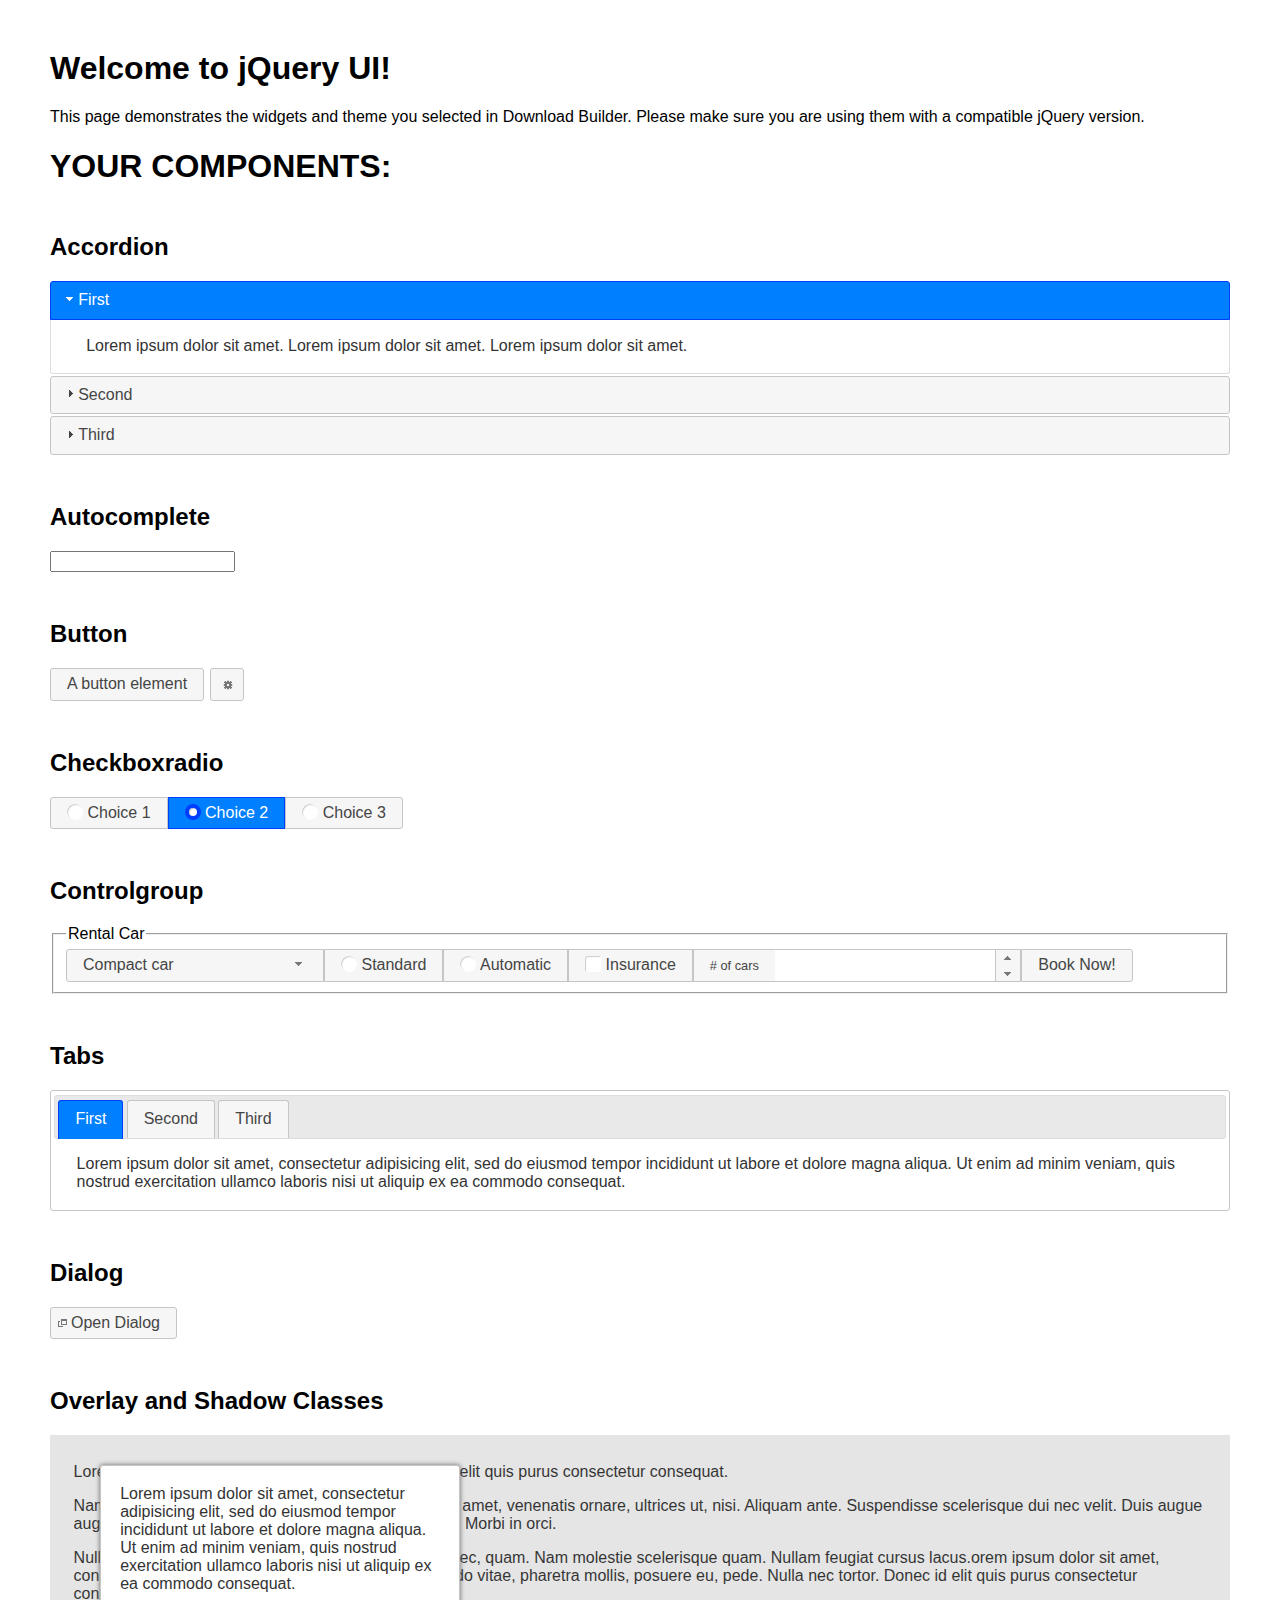
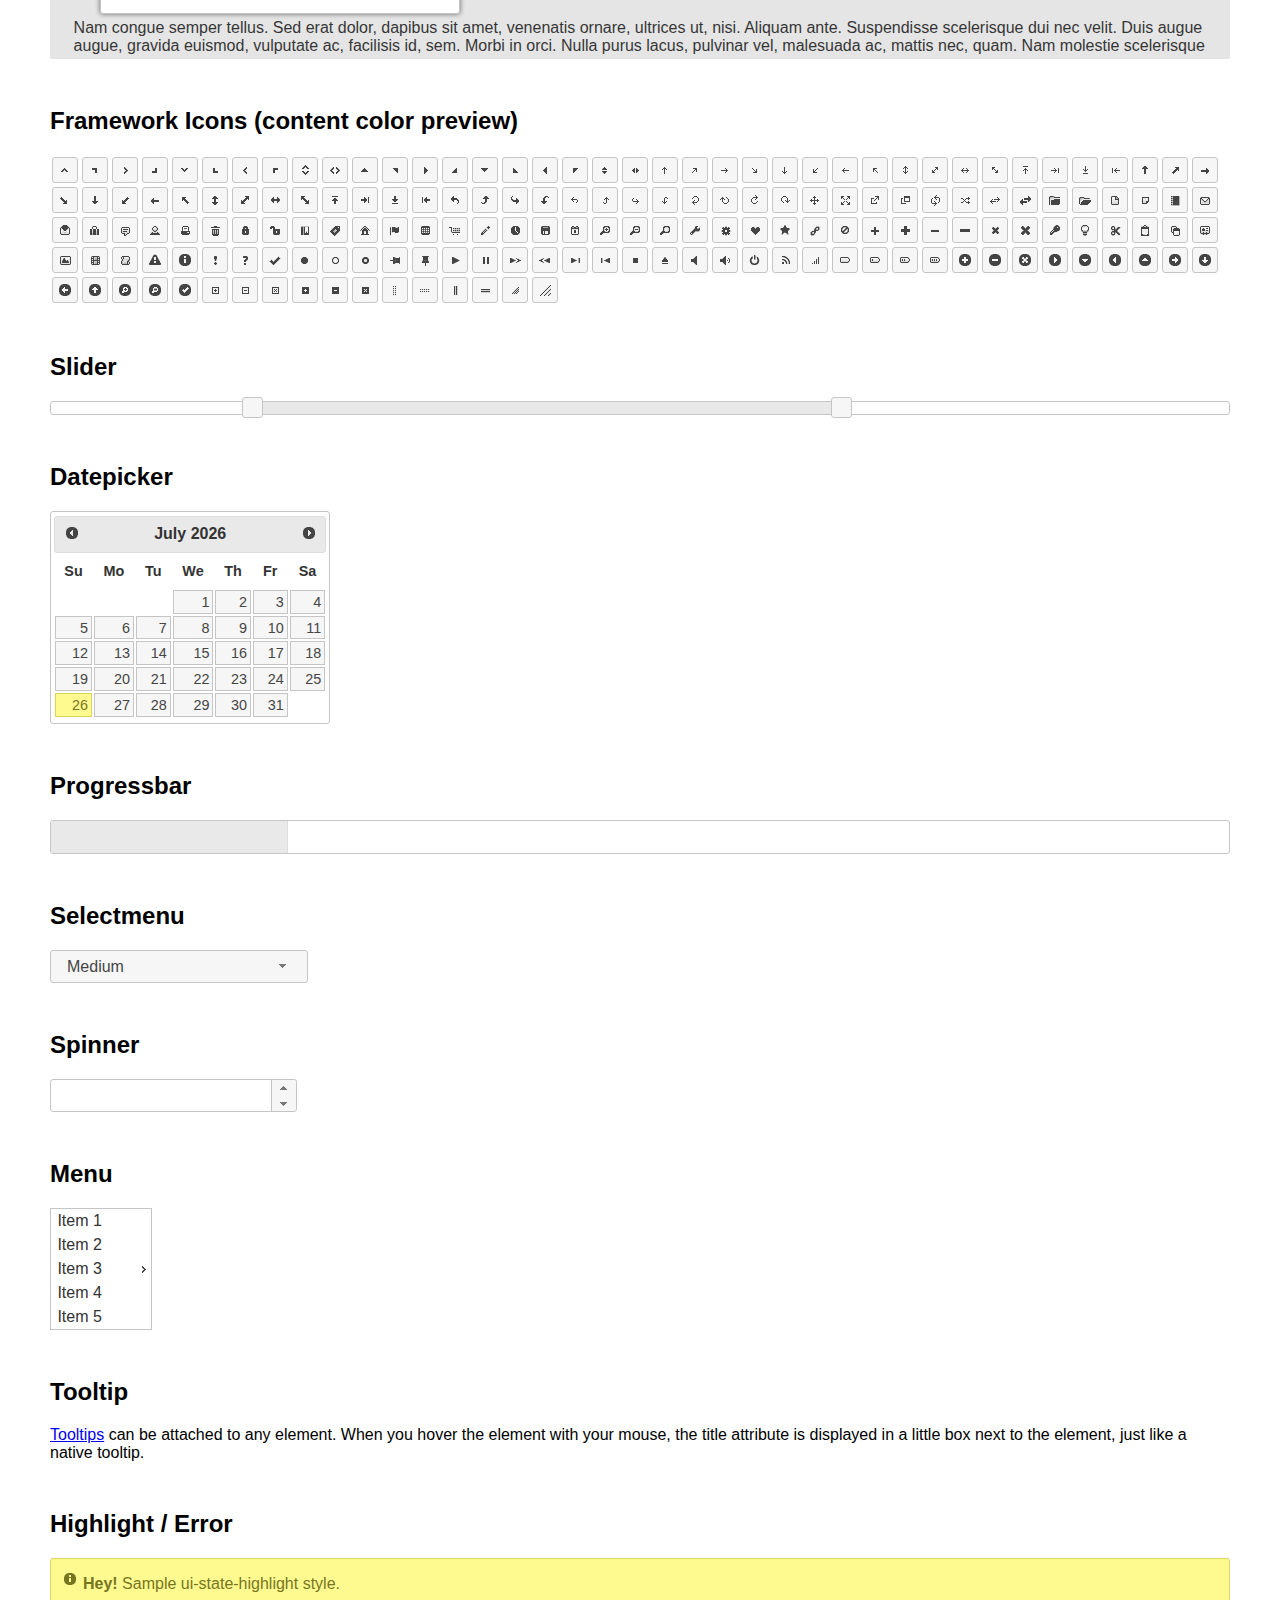
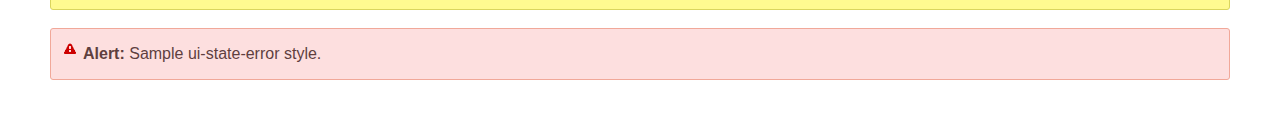
<file: jquery-ui-1.12.1.custom/index.html>
<!doctype html>
<html lang="us">
<head>
	<meta charset="utf-8">
	<title>jQuery UI Example Page</title>
	<link href="jquery-ui.css" rel="stylesheet">
	<style>
	body{
		font-family: "Trebuchet MS", sans-serif;
		margin: 50px;
	}
	.demoHeaders {
		margin-top: 2em;
	}
	#dialog-link {
		padding: .4em 1em .4em 20px;
		text-decoration: none;
		position: relative;
	}
	#dialog-link span.ui-icon {
		margin: 0 5px 0 0;
		position: absolute;
		left: .2em;
		top: 50%;
		margin-top: -8px;
	}
	#icons {
		margin: 0;
		padding: 0;
	}
	#icons li {
		margin: 2px;
		position: relative;
		padding: 4px 0;
		cursor: pointer;
		float: left;
		list-style: none;
	}
	#icons span.ui-icon {
		float: left;
		margin: 0 4px;
	}
	.fakewindowcontain .ui-widget-overlay {
		position: absolute;
	}
	select {
		width: 200px;
	}
	</style>
</head>
<body>

<h1>Welcome to jQuery UI!</h1>

<div class="ui-widget">
	<p>This page demonstrates the widgets and theme you selected in Download Builder. Please make sure you are using them with a compatible jQuery version.</p>
</div>

<h1>YOUR COMPONENTS:</h1>


<!-- Accordion -->
<h2 class="demoHeaders">Accordion</h2>
<div id="accordion">
	<h3>First</h3>
	<div>Lorem ipsum dolor sit amet. Lorem ipsum dolor sit amet. Lorem ipsum dolor sit amet.</div>
	<h3>Second</h3>
	<div>Phasellus mattis tincidunt nibh.</div>
	<h3>Third</h3>
	<div>Nam dui erat, auctor a, dignissim quis.</div>
</div>



<!-- Autocomplete -->
<h2 class="demoHeaders">Autocomplete</h2>
<div>
	<input id="autocomplete" title="type &quot;a&quot;">
</div>



<!-- Button -->
<h2 class="demoHeaders">Button</h2>
<button id="button">A button element</button>
<button id="button-icon">An icon-only button</button>



<!-- Checkboxradio -->
<h2 class="demoHeaders">Checkboxradio</h2>
<form style="margin-top: 1em;">
	<div id="radioset">
		<input type="radio" id="radio1" name="radio"><label for="radio1">Choice 1</label>
		<input type="radio" id="radio2" name="radio" checked="checked"><label for="radio2">Choice 2</label>
		<input type="radio" id="radio3" name="radio"><label for="radio3">Choice 3</label>
	</div>
</form>



<!-- Controlgroup -->
<h2 class="demoHeaders">Controlgroup</h2>
<fieldset>
	<legend>Rental Car</legend>
	<div id="controlgroup">
		<select id="car-type">
			<option>Compact car</option>
			<option>Midsize car</option>
			<option>Full size car</option>
			<option>SUV</option>
			<option>Luxury</option>
			<option>Truck</option>
			<option>Van</option>
		</select>
		<label for="transmission-standard">Standard</label>
		<input type="radio" name="transmission" id="transmission-standard">
		<label for="transmission-automatic">Automatic</label>
		<input type="radio" name="transmission" id="transmission-automatic">
		<label for="insurance">Insurance</label>
		<input type="checkbox" name="insurance" id="insurance">
		<label for="horizontal-spinner" class="ui-controlgroup-label"># of cars</label>
		<input id="horizontal-spinner" class="ui-spinner-input">
		<button>Book Now!</button>
	</div>
</fieldset>



<!-- Tabs -->
<h2 class="demoHeaders">Tabs</h2>
<div id="tabs">
	<ul>
		<li><a href="#tabs-1">First</a></li>
		<li><a href="#tabs-2">Second</a></li>
		<li><a href="#tabs-3">Third</a></li>
	</ul>
	<div id="tabs-1">Lorem ipsum dolor sit amet, consectetur adipisicing elit, sed do eiusmod tempor incididunt ut labore et dolore magna aliqua. Ut enim ad minim veniam, quis nostrud exercitation ullamco laboris nisi ut aliquip ex ea commodo consequat.</div>
	<div id="tabs-2">Phasellus mattis tincidunt nibh. Cras orci urna, blandit id, pretium vel, aliquet ornare, felis. Maecenas scelerisque sem non nisl. Fusce sed lorem in enim dictum bibendum.</div>
	<div id="tabs-3">Nam dui erat, auctor a, dignissim quis, sollicitudin eu, felis. Pellentesque nisi urna, interdum eget, sagittis et, consequat vestibulum, lacus. Mauris porttitor ullamcorper augue.</div>
</div>



<h2 class="demoHeaders">Dialog</h2>
<p>
	<button id="dialog-link" class="ui-button ui-corner-all ui-widget">
		<span class="ui-icon ui-icon-newwin"></span>Open Dialog
	</button>
</p>

<h2 class="demoHeaders">Overlay and Shadow Classes</h2>
<div style="position: relative; width: 96%; height: 200px; padding:1% 2%; overflow:hidden;" class="fakewindowcontain">
	<p>Lorem ipsum dolor sit amet,  Nulla nec tortor. Donec id elit quis purus consectetur consequat. </p><p>Nam congue semper tellus. Sed erat dolor, dapibus sit amet, venenatis ornare, ultrices ut, nisi. Aliquam ante. Suspendisse scelerisque dui nec velit. Duis augue augue, gravida euismod, vulputate ac, facilisis id, sem. Morbi in orci. </p><p>Nulla purus lacus, pulvinar vel, malesuada ac, mattis nec, quam. Nam molestie scelerisque quam. Nullam feugiat cursus lacus.orem ipsum dolor sit amet, consectetur adipiscing elit. Donec libero risus, commodo vitae, pharetra mollis, posuere eu, pede. Nulla nec tortor. Donec id elit quis purus consectetur consequat. </p><p>Nam congue semper tellus. Sed erat dolor, dapibus sit amet, venenatis ornare, ultrices ut, nisi. Aliquam ante. Suspendisse scelerisque dui nec velit. Duis augue augue, gravida euismod, vulputate ac, facilisis id, sem. Morbi in orci. Nulla purus lacus, pulvinar vel, malesuada ac, mattis nec, quam. Nam molestie scelerisque quam. </p><p>Nullam feugiat cursus lacus.orem ipsum dolor sit amet, consectetur adipiscing elit. Donec libero risus, commodo vitae, pharetra mollis, posuere eu, pede. Nulla nec tortor. Donec id elit quis purus consectetur consequat. Nam congue semper tellus. Sed erat dolor, dapibus sit amet, venenatis ornare, ultrices ut, nisi. Aliquam ante. </p><p>Suspendisse scelerisque dui nec velit. Duis augue augue, gravida euismod, vulputate ac, facilisis id, sem. Morbi in orci. Nulla purus lacus, pulvinar vel, malesuada ac, mattis nec, quam. Nam molestie scelerisque quam. Nullam feugiat cursus lacus.orem ipsum dolor sit amet, consectetur adipiscing elit. Donec libero risus, commodo vitae, pharetra mollis, posuere eu, pede. Nulla nec tortor. Donec id elit quis purus consectetur consequat. Nam congue semper tellus. Sed erat dolor, dapibus sit amet, venenatis ornare, ultrices ut, nisi. </p>

	<!-- ui-dialog -->
	<div class="ui-widget-overlay ui-front"></div>
	<div style="position: absolute; width: 320px; left: 50px; top: 30px; padding: 1.2em" class="ui-widget ui-front ui-widget-content ui-corner-all ui-widget-shadow">
		Lorem ipsum dolor sit amet, consectetur adipisicing elit, sed do eiusmod tempor incididunt ut labore et dolore magna aliqua. Ut enim ad minim veniam, quis nostrud exercitation ullamco laboris nisi ut aliquip ex ea commodo consequat.
	</div>

</div>

<!-- ui-dialog -->
<div id="dialog" title="Dialog Title">
	<p>Lorem ipsum dolor sit amet, consectetur adipisicing elit, sed do eiusmod tempor incididunt ut labore et dolore magna aliqua. Ut enim ad minim veniam, quis nostrud exercitation ullamco laboris nisi ut aliquip ex ea commodo consequat.</p>
</div>



<h2 class="demoHeaders">Framework Icons (content color preview)</h2>
<ul id="icons" class="ui-widget ui-helper-clearfix">
	<li class="ui-state-default ui-corner-all" title=".ui-icon-caret-1-n"><span class="ui-icon ui-icon-caret-1-n"></span></li>
	<li class="ui-state-default ui-corner-all" title=".ui-icon-caret-1-ne"><span class="ui-icon ui-icon-caret-1-ne"></span></li>
	<li class="ui-state-default ui-corner-all" title=".ui-icon-caret-1-e"><span class="ui-icon ui-icon-caret-1-e"></span></li>
	<li class="ui-state-default ui-corner-all" title=".ui-icon-caret-1-se"><span class="ui-icon ui-icon-caret-1-se"></span></li>
	<li class="ui-state-default ui-corner-all" title=".ui-icon-caret-1-s"><span class="ui-icon ui-icon-caret-1-s"></span></li>
	<li class="ui-state-default ui-corner-all" title=".ui-icon-caret-1-sw"><span class="ui-icon ui-icon-caret-1-sw"></span></li>
	<li class="ui-state-default ui-corner-all" title=".ui-icon-caret-1-w"><span class="ui-icon ui-icon-caret-1-w"></span></li>
	<li class="ui-state-default ui-corner-all" title=".ui-icon-caret-1-nw"><span class="ui-icon ui-icon-caret-1-nw"></span></li>
	<li class="ui-state-default ui-corner-all" title=".ui-icon-caret-2-n-s"><span class="ui-icon ui-icon-caret-2-n-s"></span></li>
	<li class="ui-state-default ui-corner-all" title=".ui-icon-caret-2-e-w"><span class="ui-icon ui-icon-caret-2-e-w"></span></li>
	<li class="ui-state-default ui-corner-all" title=".ui-icon-triangle-1-n"><span class="ui-icon ui-icon-triangle-1-n"></span></li>
	<li class="ui-state-default ui-corner-all" title=".ui-icon-triangle-1-ne"><span class="ui-icon ui-icon-triangle-1-ne"></span></li>
	<li class="ui-state-default ui-corner-all" title=".ui-icon-triangle-1-e"><span class="ui-icon ui-icon-triangle-1-e"></span></li>
	<li class="ui-state-default ui-corner-all" title=".ui-icon-triangle-1-se"><span class="ui-icon ui-icon-triangle-1-se"></span></li>
	<li class="ui-state-default ui-corner-all" title=".ui-icon-triangle-1-s"><span class="ui-icon ui-icon-triangle-1-s"></span></li>
	<li class="ui-state-default ui-corner-all" title=".ui-icon-triangle-1-sw"><span class="ui-icon ui-icon-triangle-1-sw"></span></li>
	<li class="ui-state-default ui-corner-all" title=".ui-icon-triangle-1-w"><span class="ui-icon ui-icon-triangle-1-w"></span></li>
	<li class="ui-state-default ui-corner-all" title=".ui-icon-triangle-1-nw"><span class="ui-icon ui-icon-triangle-1-nw"></span></li>
	<li class="ui-state-default ui-corner-all" title=".ui-icon-triangle-2-n-s"><span class="ui-icon ui-icon-triangle-2-n-s"></span></li>
	<li class="ui-state-default ui-corner-all" title=".ui-icon-triangle-2-e-w"><span class="ui-icon ui-icon-triangle-2-e-w"></span></li>
	<li class="ui-state-default ui-corner-all" title=".ui-icon-arrow-1-n"><span class="ui-icon ui-icon-arrow-1-n"></span></li>
	<li class="ui-state-default ui-corner-all" title=".ui-icon-arrow-1-ne"><span class="ui-icon ui-icon-arrow-1-ne"></span></li>
	<li class="ui-state-default ui-corner-all" title=".ui-icon-arrow-1-e"><span class="ui-icon ui-icon-arrow-1-e"></span></li>
	<li class="ui-state-default ui-corner-all" title=".ui-icon-arrow-1-se"><span class="ui-icon ui-icon-arrow-1-se"></span></li>
	<li class="ui-state-default ui-corner-all" title=".ui-icon-arrow-1-s"><span class="ui-icon ui-icon-arrow-1-s"></span></li>
	<li class="ui-state-default ui-corner-all" title=".ui-icon-arrow-1-sw"><span class="ui-icon ui-icon-arrow-1-sw"></span></li>
	<li class="ui-state-default ui-corner-all" title=".ui-icon-arrow-1-w"><span class="ui-icon ui-icon-arrow-1-w"></span></li>
	<li class="ui-state-default ui-corner-all" title=".ui-icon-arrow-1-nw"><span class="ui-icon ui-icon-arrow-1-nw"></span></li>
	<li class="ui-state-default ui-corner-all" title=".ui-icon-arrow-2-n-s"><span class="ui-icon ui-icon-arrow-2-n-s"></span></li>
	<li class="ui-state-default ui-corner-all" title=".ui-icon-arrow-2-ne-sw"><span class="ui-icon ui-icon-arrow-2-ne-sw"></span></li>
	<li class="ui-state-default ui-corner-all" title=".ui-icon-arrow-2-e-w"><span class="ui-icon ui-icon-arrow-2-e-w"></span></li>
	<li class="ui-state-default ui-corner-all" title=".ui-icon-arrow-2-se-nw"><span class="ui-icon ui-icon-arrow-2-se-nw"></span></li>
	<li class="ui-state-default ui-corner-all" title=".ui-icon-arrowstop-1-n"><span class="ui-icon ui-icon-arrowstop-1-n"></span></li>
	<li class="ui-state-default ui-corner-all" title=".ui-icon-arrowstop-1-e"><span class="ui-icon ui-icon-arrowstop-1-e"></span></li>
	<li class="ui-state-default ui-corner-all" title=".ui-icon-arrowstop-1-s"><span class="ui-icon ui-icon-arrowstop-1-s"></span></li>
	<li class="ui-state-default ui-corner-all" title=".ui-icon-arrowstop-1-w"><span class="ui-icon ui-icon-arrowstop-1-w"></span></li>
	<li class="ui-state-default ui-corner-all" title=".ui-icon-arrowthick-1-n"><span class="ui-icon ui-icon-arrowthick-1-n"></span></li>
	<li class="ui-state-default ui-corner-all" title=".ui-icon-arrowthick-1-ne"><span class="ui-icon ui-icon-arrowthick-1-ne"></span></li>
	<li class="ui-state-default ui-corner-all" title=".ui-icon-arrowthick-1-e"><span class="ui-icon ui-icon-arrowthick-1-e"></span></li>
	<li class="ui-state-default ui-corner-all" title=".ui-icon-arrowthick-1-se"><span class="ui-icon ui-icon-arrowthick-1-se"></span></li>
	<li class="ui-state-default ui-corner-all" title=".ui-icon-arrowthick-1-s"><span class="ui-icon ui-icon-arrowthick-1-s"></span></li>
	<li class="ui-state-default ui-corner-all" title=".ui-icon-arrowthick-1-sw"><span class="ui-icon ui-icon-arrowthick-1-sw"></span></li>
	<li class="ui-state-default ui-corner-all" title=".ui-icon-arrowthick-1-w"><span class="ui-icon ui-icon-arrowthick-1-w"></span></li>
	<li class="ui-state-default ui-corner-all" title=".ui-icon-arrowthick-1-nw"><span class="ui-icon ui-icon-arrowthick-1-nw"></span></li>
	<li class="ui-state-default ui-corner-all" title=".ui-icon-arrowthick-2-n-s"><span class="ui-icon ui-icon-arrowthick-2-n-s"></span></li>
	<li class="ui-state-default ui-corner-all" title=".ui-icon-arrowthick-2-ne-sw"><span class="ui-icon ui-icon-arrowthick-2-ne-sw"></span></li>
	<li class="ui-state-default ui-corner-all" title=".ui-icon-arrowthick-2-e-w"><span class="ui-icon ui-icon-arrowthick-2-e-w"></span></li>
	<li class="ui-state-default ui-corner-all" title=".ui-icon-arrowthick-2-se-nw"><span class="ui-icon ui-icon-arrowthick-2-se-nw"></span></li>
	<li class="ui-state-default ui-corner-all" title=".ui-icon-arrowthickstop-1-n"><span class="ui-icon ui-icon-arrowthickstop-1-n"></span></li>
	<li class="ui-state-default ui-corner-all" title=".ui-icon-arrowthickstop-1-e"><span class="ui-icon ui-icon-arrowthickstop-1-e"></span></li>
	<li class="ui-state-default ui-corner-all" title=".ui-icon-arrowthickstop-1-s"><span class="ui-icon ui-icon-arrowthickstop-1-s"></span></li>
	<li class="ui-state-default ui-corner-all" title=".ui-icon-arrowthickstop-1-w"><span class="ui-icon ui-icon-arrowthickstop-1-w"></span></li>
	<li class="ui-state-default ui-corner-all" title=".ui-icon-arrowreturnthick-1-w"><span class="ui-icon ui-icon-arrowreturnthick-1-w"></span></li>
	<li class="ui-state-default ui-corner-all" title=".ui-icon-arrowreturnthick-1-n"><span class="ui-icon ui-icon-arrowreturnthick-1-n"></span></li>
	<li class="ui-state-default ui-corner-all" title=".ui-icon-arrowreturnthick-1-e"><span class="ui-icon ui-icon-arrowreturnthick-1-e"></span></li>
	<li class="ui-state-default ui-corner-all" title=".ui-icon-arrowreturnthick-1-s"><span class="ui-icon ui-icon-arrowreturnthick-1-s"></span></li>
	<li class="ui-state-default ui-corner-all" title=".ui-icon-arrowreturn-1-w"><span class="ui-icon ui-icon-arrowreturn-1-w"></span></li>
	<li class="ui-state-default ui-corner-all" title=".ui-icon-arrowreturn-1-n"><span class="ui-icon ui-icon-arrowreturn-1-n"></span></li>
	<li class="ui-state-default ui-corner-all" title=".ui-icon-arrowreturn-1-e"><span class="ui-icon ui-icon-arrowreturn-1-e"></span></li>
	<li class="ui-state-default ui-corner-all" title=".ui-icon-arrowreturn-1-s"><span class="ui-icon ui-icon-arrowreturn-1-s"></span></li>
	<li class="ui-state-default ui-corner-all" title=".ui-icon-arrowrefresh-1-w"><span class="ui-icon ui-icon-arrowrefresh-1-w"></span></li>
	<li class="ui-state-default ui-corner-all" title=".ui-icon-arrowrefresh-1-n"><span class="ui-icon ui-icon-arrowrefresh-1-n"></span></li>
	<li class="ui-state-default ui-corner-all" title=".ui-icon-arrowrefresh-1-e"><span class="ui-icon ui-icon-arrowrefresh-1-e"></span></li>
	<li class="ui-state-default ui-corner-all" title=".ui-icon-arrowrefresh-1-s"><span class="ui-icon ui-icon-arrowrefresh-1-s"></span></li>
	<li class="ui-state-default ui-corner-all" title=".ui-icon-arrow-4"><span class="ui-icon ui-icon-arrow-4"></span></li>
	<li class="ui-state-default ui-corner-all" title=".ui-icon-arrow-4-diag"><span class="ui-icon ui-icon-arrow-4-diag"></span></li>
	<li class="ui-state-default ui-corner-all" title=".ui-icon-extlink"><span class="ui-icon ui-icon-extlink"></span></li>
	<li class="ui-state-default ui-corner-all" title=".ui-icon-newwin"><span class="ui-icon ui-icon-newwin"></span></li>
	<li class="ui-state-default ui-corner-all" title=".ui-icon-refresh"><span class="ui-icon ui-icon-refresh"></span></li>
	<li class="ui-state-default ui-corner-all" title=".ui-icon-shuffle"><span class="ui-icon ui-icon-shuffle"></span></li>
	<li class="ui-state-default ui-corner-all" title=".ui-icon-transfer-e-w"><span class="ui-icon ui-icon-transfer-e-w"></span></li>
	<li class="ui-state-default ui-corner-all" title=".ui-icon-transferthick-e-w"><span class="ui-icon ui-icon-transferthick-e-w"></span></li>
	<li class="ui-state-default ui-corner-all" title=".ui-icon-folder-collapsed"><span class="ui-icon ui-icon-folder-collapsed"></span></li>
	<li class="ui-state-default ui-corner-all" title=".ui-icon-folder-open"><span class="ui-icon ui-icon-folder-open"></span></li>
	<li class="ui-state-default ui-corner-all" title=".ui-icon-document"><span class="ui-icon ui-icon-document"></span></li>
	<li class="ui-state-default ui-corner-all" title=".ui-icon-document-b"><span class="ui-icon ui-icon-document-b"></span></li>
	<li class="ui-state-default ui-corner-all" title=".ui-icon-note"><span class="ui-icon ui-icon-note"></span></li>
	<li class="ui-state-default ui-corner-all" title=".ui-icon-mail-closed"><span class="ui-icon ui-icon-mail-closed"></span></li>
	<li class="ui-state-default ui-corner-all" title=".ui-icon-mail-open"><span class="ui-icon ui-icon-mail-open"></span></li>
	<li class="ui-state-default ui-corner-all" title=".ui-icon-suitcase"><span class="ui-icon ui-icon-suitcase"></span></li>
	<li class="ui-state-default ui-corner-all" title=".ui-icon-comment"><span class="ui-icon ui-icon-comment"></span></li>
	<li class="ui-state-default ui-corner-all" title=".ui-icon-person"><span class="ui-icon ui-icon-person"></span></li>
	<li class="ui-state-default ui-corner-all" title=".ui-icon-print"><span class="ui-icon ui-icon-print"></span></li>
	<li class="ui-state-default ui-corner-all" title=".ui-icon-trash"><span class="ui-icon ui-icon-trash"></span></li>
	<li class="ui-state-default ui-corner-all" title=".ui-icon-locked"><span class="ui-icon ui-icon-locked"></span></li>
	<li class="ui-state-default ui-corner-all" title=".ui-icon-unlocked"><span class="ui-icon ui-icon-unlocked"></span></li>
	<li class="ui-state-default ui-corner-all" title=".ui-icon-bookmark"><span class="ui-icon ui-icon-bookmark"></span></li>
	<li class="ui-state-default ui-corner-all" title=".ui-icon-tag"><span class="ui-icon ui-icon-tag"></span></li>
	<li class="ui-state-default ui-corner-all" title=".ui-icon-home"><span class="ui-icon ui-icon-home"></span></li>
	<li class="ui-state-default ui-corner-all" title=".ui-icon-flag"><span class="ui-icon ui-icon-flag"></span></li>
	<li class="ui-state-default ui-corner-all" title=".ui-icon-calculator"><span class="ui-icon ui-icon-calculator"></span></li>
	<li class="ui-state-default ui-corner-all" title=".ui-icon-cart"><span class="ui-icon ui-icon-cart"></span></li>
	<li class="ui-state-default ui-corner-all" title=".ui-icon-pencil"><span class="ui-icon ui-icon-pencil"></span></li>
	<li class="ui-state-default ui-corner-all" title=".ui-icon-clock"><span class="ui-icon ui-icon-clock"></span></li>
	<li class="ui-state-default ui-corner-all" title=".ui-icon-disk"><span class="ui-icon ui-icon-disk"></span></li>
	<li class="ui-state-default ui-corner-all" title=".ui-icon-calendar"><span class="ui-icon ui-icon-calendar"></span></li>
	<li class="ui-state-default ui-corner-all" title=".ui-icon-zoomin"><span class="ui-icon ui-icon-zoomin"></span></li>
	<li class="ui-state-default ui-corner-all" title=".ui-icon-zoomout"><span class="ui-icon ui-icon-zoomout"></span></li>
	<li class="ui-state-default ui-corner-all" title=".ui-icon-search"><span class="ui-icon ui-icon-search"></span></li>
	<li class="ui-state-default ui-corner-all" title=".ui-icon-wrench"><span class="ui-icon ui-icon-wrench"></span></li>
	<li class="ui-state-default ui-corner-all" title=".ui-icon-gear"><span class="ui-icon ui-icon-gear"></span></li>
	<li class="ui-state-default ui-corner-all" title=".ui-icon-heart"><span class="ui-icon ui-icon-heart"></span></li>
	<li class="ui-state-default ui-corner-all" title=".ui-icon-star"><span class="ui-icon ui-icon-star"></span></li>
	<li class="ui-state-default ui-corner-all" title=".ui-icon-link"><span class="ui-icon ui-icon-link"></span></li>
	<li class="ui-state-default ui-corner-all" title=".ui-icon-cancel"><span class="ui-icon ui-icon-cancel"></span></li>
	<li class="ui-state-default ui-corner-all" title=".ui-icon-plus"><span class="ui-icon ui-icon-plus"></span></li>
	<li class="ui-state-default ui-corner-all" title=".ui-icon-plusthick"><span class="ui-icon ui-icon-plusthick"></span></li>
	<li class="ui-state-default ui-corner-all" title=".ui-icon-minus"><span class="ui-icon ui-icon-minus"></span></li>
	<li class="ui-state-default ui-corner-all" title=".ui-icon-minusthick"><span class="ui-icon ui-icon-minusthick"></span></li>
	<li class="ui-state-default ui-corner-all" title=".ui-icon-close"><span class="ui-icon ui-icon-close"></span></li>
	<li class="ui-state-default ui-corner-all" title=".ui-icon-closethick"><span class="ui-icon ui-icon-closethick"></span></li>
	<li class="ui-state-default ui-corner-all" title=".ui-icon-key"><span class="ui-icon ui-icon-key"></span></li>
	<li class="ui-state-default ui-corner-all" title=".ui-icon-lightbulb"><span class="ui-icon ui-icon-lightbulb"></span></li>
	<li class="ui-state-default ui-corner-all" title=".ui-icon-scissors"><span class="ui-icon ui-icon-scissors"></span></li>
	<li class="ui-state-default ui-corner-all" title=".ui-icon-clipboard"><span class="ui-icon ui-icon-clipboard"></span></li>
	<li class="ui-state-default ui-corner-all" title=".ui-icon-copy"><span class="ui-icon ui-icon-copy"></span></li>
	<li class="ui-state-default ui-corner-all" title=".ui-icon-contact"><span class="ui-icon ui-icon-contact"></span></li>
	<li class="ui-state-default ui-corner-all" title=".ui-icon-image"><span class="ui-icon ui-icon-image"></span></li>
	<li class="ui-state-default ui-corner-all" title=".ui-icon-video"><span class="ui-icon ui-icon-video"></span></li>
	<li class="ui-state-default ui-corner-all" title=".ui-icon-script"><span class="ui-icon ui-icon-script"></span></li>
	<li class="ui-state-default ui-corner-all" title=".ui-icon-alert"><span class="ui-icon ui-icon-alert"></span></li>
	<li class="ui-state-default ui-corner-all" title=".ui-icon-info"><span class="ui-icon ui-icon-info"></span></li>
	<li class="ui-state-default ui-corner-all" title=".ui-icon-notice"><span class="ui-icon ui-icon-notice"></span></li>
	<li class="ui-state-default ui-corner-all" title=".ui-icon-help"><span class="ui-icon ui-icon-help"></span></li>
	<li class="ui-state-default ui-corner-all" title=".ui-icon-check"><span class="ui-icon ui-icon-check"></span></li>
	<li class="ui-state-default ui-corner-all" title=".ui-icon-bullet"><span class="ui-icon ui-icon-bullet"></span></li>
	<li class="ui-state-default ui-corner-all" title=".ui-icon-radio-off"><span class="ui-icon ui-icon-radio-off"></span></li>
	<li class="ui-state-default ui-corner-all" title=".ui-icon-radio-on"><span class="ui-icon ui-icon-radio-on"></span></li>
	<li class="ui-state-default ui-corner-all" title=".ui-icon-pin-w"><span class="ui-icon ui-icon-pin-w"></span></li>
	<li class="ui-state-default ui-corner-all" title=".ui-icon-pin-s"><span class="ui-icon ui-icon-pin-s"></span></li>
	<li class="ui-state-default ui-corner-all" title=".ui-icon-play"><span class="ui-icon ui-icon-play"></span></li>
	<li class="ui-state-default ui-corner-all" title=".ui-icon-pause"><span class="ui-icon ui-icon-pause"></span></li>
	<li class="ui-state-default ui-corner-all" title=".ui-icon-seek-next"><span class="ui-icon ui-icon-seek-next"></span></li>
	<li class="ui-state-default ui-corner-all" title=".ui-icon-seek-prev"><span class="ui-icon ui-icon-seek-prev"></span></li>
	<li class="ui-state-default ui-corner-all" title=".ui-icon-seek-end"><span class="ui-icon ui-icon-seek-end"></span></li>
	<li class="ui-state-default ui-corner-all" title=".ui-icon-seek-first"><span class="ui-icon ui-icon-seek-first"></span></li>
	<li class="ui-state-default ui-corner-all" title=".ui-icon-stop"><span class="ui-icon ui-icon-stop"></span></li>
	<li class="ui-state-default ui-corner-all" title=".ui-icon-eject"><span class="ui-icon ui-icon-eject"></span></li>
	<li class="ui-state-default ui-corner-all" title=".ui-icon-volume-off"><span class="ui-icon ui-icon-volume-off"></span></li>
	<li class="ui-state-default ui-corner-all" title=".ui-icon-volume-on"><span class="ui-icon ui-icon-volume-on"></span></li>
	<li class="ui-state-default ui-corner-all" title=".ui-icon-power"><span class="ui-icon ui-icon-power"></span></li>
	<li class="ui-state-default ui-corner-all" title=".ui-icon-signal-diag"><span class="ui-icon ui-icon-signal-diag"></span></li>
	<li class="ui-state-default ui-corner-all" title=".ui-icon-signal"><span class="ui-icon ui-icon-signal"></span></li>
	<li class="ui-state-default ui-corner-all" title=".ui-icon-battery-0"><span class="ui-icon ui-icon-battery-0"></span></li>
	<li class="ui-state-default ui-corner-all" title=".ui-icon-battery-1"><span class="ui-icon ui-icon-battery-1"></span></li>
	<li class="ui-state-default ui-corner-all" title=".ui-icon-battery-2"><span class="ui-icon ui-icon-battery-2"></span></li>
	<li class="ui-state-default ui-corner-all" title=".ui-icon-battery-3"><span class="ui-icon ui-icon-battery-3"></span></li>
	<li class="ui-state-default ui-corner-all" title=".ui-icon-circle-plus"><span class="ui-icon ui-icon-circle-plus"></span></li>
	<li class="ui-state-default ui-corner-all" title=".ui-icon-circle-minus"><span class="ui-icon ui-icon-circle-minus"></span></li>
	<li class="ui-state-default ui-corner-all" title=".ui-icon-circle-close"><span class="ui-icon ui-icon-circle-close"></span></li>
	<li class="ui-state-default ui-corner-all" title=".ui-icon-circle-triangle-e"><span class="ui-icon ui-icon-circle-triangle-e"></span></li>
	<li class="ui-state-default ui-corner-all" title=".ui-icon-circle-triangle-s"><span class="ui-icon ui-icon-circle-triangle-s"></span></li>
	<li class="ui-state-default ui-corner-all" title=".ui-icon-circle-triangle-w"><span class="ui-icon ui-icon-circle-triangle-w"></span></li>
	<li class="ui-state-default ui-corner-all" title=".ui-icon-circle-triangle-n"><span class="ui-icon ui-icon-circle-triangle-n"></span></li>
	<li class="ui-state-default ui-corner-all" title=".ui-icon-circle-arrow-e"><span class="ui-icon ui-icon-circle-arrow-e"></span></li>
	<li class="ui-state-default ui-corner-all" title=".ui-icon-circle-arrow-s"><span class="ui-icon ui-icon-circle-arrow-s"></span></li>
	<li class="ui-state-default ui-corner-all" title=".ui-icon-circle-arrow-w"><span class="ui-icon ui-icon-circle-arrow-w"></span></li>
	<li class="ui-state-default ui-corner-all" title=".ui-icon-circle-arrow-n"><span class="ui-icon ui-icon-circle-arrow-n"></span></li>
	<li class="ui-state-default ui-corner-all" title=".ui-icon-circle-zoomin"><span class="ui-icon ui-icon-circle-zoomin"></span></li>
	<li class="ui-state-default ui-corner-all" title=".ui-icon-circle-zoomout"><span class="ui-icon ui-icon-circle-zoomout"></span></li>
	<li class="ui-state-default ui-corner-all" title=".ui-icon-circle-check"><span class="ui-icon ui-icon-circle-check"></span></li>
	<li class="ui-state-default ui-corner-all" title=".ui-icon-circlesmall-plus"><span class="ui-icon ui-icon-circlesmall-plus"></span></li>
	<li class="ui-state-default ui-corner-all" title=".ui-icon-circlesmall-minus"><span class="ui-icon ui-icon-circlesmall-minus"></span></li>
	<li class="ui-state-default ui-corner-all" title=".ui-icon-circlesmall-close"><span class="ui-icon ui-icon-circlesmall-close"></span></li>
	<li class="ui-state-default ui-corner-all" title=".ui-icon-squaresmall-plus"><span class="ui-icon ui-icon-squaresmall-plus"></span></li>
	<li class="ui-state-default ui-corner-all" title=".ui-icon-squaresmall-minus"><span class="ui-icon ui-icon-squaresmall-minus"></span></li>
	<li class="ui-state-default ui-corner-all" title=".ui-icon-squaresmall-close"><span class="ui-icon ui-icon-squaresmall-close"></span></li>
	<li class="ui-state-default ui-corner-all" title=".ui-icon-grip-dotted-vertical"><span class="ui-icon ui-icon-grip-dotted-vertical"></span></li>
	<li class="ui-state-default ui-corner-all" title=".ui-icon-grip-dotted-horizontal"><span class="ui-icon ui-icon-grip-dotted-horizontal"></span></li>
	<li class="ui-state-default ui-corner-all" title=".ui-icon-grip-solid-vertical"><span class="ui-icon ui-icon-grip-solid-vertical"></span></li>
	<li class="ui-state-default ui-corner-all" title=".ui-icon-grip-solid-horizontal"><span class="ui-icon ui-icon-grip-solid-horizontal"></span></li>
	<li class="ui-state-default ui-corner-all" title=".ui-icon-gripsmall-diagonal-se"><span class="ui-icon ui-icon-gripsmall-diagonal-se"></span></li>
	<li class="ui-state-default ui-corner-all" title=".ui-icon-grip-diagonal-se"><span class="ui-icon ui-icon-grip-diagonal-se"></span></li>
</ul>


<!-- Slider -->
<h2 class="demoHeaders">Slider</h2>
<div id="slider"></div>



<!-- Datepicker -->
<h2 class="demoHeaders">Datepicker</h2>
<div id="datepicker"></div>



<!-- Progressbar -->
<h2 class="demoHeaders">Progressbar</h2>
<div id="progressbar"></div>



<!-- Progressbar -->
<h2 class="demoHeaders">Selectmenu</h2>
<select id="selectmenu">
	<option>Slower</option>
	<option>Slow</option>
	<option selected="selected">Medium</option>
	<option>Fast</option>
	<option>Faster</option>
</select>



<!-- Spinner -->
<h2 class="demoHeaders">Spinner</h2>
<input id="spinner">



<!-- Menu -->
<h2 class="demoHeaders">Menu</h2>
<ul style="width:100px;" id="menu">
	<li><div>Item 1</div></li>
	<li><div>Item 2</div></li>
	<li><div>Item 3</div>
		<ul>
			<li><div>Item 3-1</div></li>
			<li><div>Item 3-2</div></li>
			<li><div>Item 3-3</div></li>
			<li><div>Item 3-4</div></li>
			<li><div>Item 3-5</div></li>
		</ul>
	</li>
	<li><div>Item 4</div></li>
	<li><div>Item 5</div></li>
</ul>



<!-- Tooltip -->
<h2 class="demoHeaders">Tooltip</h2>
<p id="tooltip">
	<a href="#" title="That&apos;s what this widget is">Tooltips</a> can be attached to any element. When you hover
the element with your mouse, the title attribute is displayed in a little box next to the element, just like a native tooltip.
</p>


<!-- Highlight / Error -->
<h2 class="demoHeaders">Highlight / Error</h2>
<div class="ui-widget">
	<div class="ui-state-highlight ui-corner-all" style="margin-top: 20px; padding: 0 .7em;">
		<p><span class="ui-icon ui-icon-info" style="float: left; margin-right: .3em;"></span>
		<strong>Hey!</strong> Sample ui-state-highlight style.</p>
	</div>
</div>
<br>
<div class="ui-widget">
	<div class="ui-state-error ui-corner-all" style="padding: 0 .7em;">
		<p><span class="ui-icon ui-icon-alert" style="float: left; margin-right: .3em;"></span>
		<strong>Alert:</strong> Sample ui-state-error style.</p>
	</div>
</div>

<script src="external/jquery/jquery.js"></script>
<script src="jquery-ui.js"></script>
<script>

$( "#accordion" ).accordion();



var availableTags = [
	"ActionScript",
	"AppleScript",
	"Asp",
	"BASIC",
	"C",
	"C++",
	"Clojure",
	"COBOL",
	"ColdFusion",
	"Erlang",
	"Fortran",
	"Groovy",
	"Haskell",
	"Java",
	"JavaScript",
	"Lisp",
	"Perl",
	"PHP",
	"Python",
	"Ruby",
	"Scala",
	"Scheme"
];
$( "#autocomplete" ).autocomplete({
	source: availableTags
});



$( "#button" ).button();
$( "#button-icon" ).button({
	icon: "ui-icon-gear",
	showLabel: false
});



$( "#radioset" ).buttonset();



$( "#controlgroup" ).controlgroup();



$( "#tabs" ).tabs();



$( "#dialog" ).dialog({
	autoOpen: false,
	width: 400,
	buttons: [
		{
			text: "Ok",
			click: function() {
				$( this ).dialog( "close" );
			}
		},
		{
			text: "Cancel",
			click: function() {
				$( this ).dialog( "close" );
			}
		}
	]
});

// Link to open the dialog
$( "#dialog-link" ).click(function( event ) {
	$( "#dialog" ).dialog( "open" );
	event.preventDefault();
});



$( "#datepicker" ).datepicker({
	inline: true
});



$( "#slider" ).slider({
	range: true,
	values: [ 17, 67 ]
});



$( "#progressbar" ).progressbar({
	value: 20
});



$( "#spinner" ).spinner();



$( "#menu" ).menu();



$( "#tooltip" ).tooltip();



$( "#selectmenu" ).selectmenu();


// Hover states on the static widgets
$( "#dialog-link, #icons li" ).hover(
	function() {
		$( this ).addClass( "ui-state-hover" );
	},
	function() {
		$( this ).removeClass( "ui-state-hover" );
	}
);
</script>
</body>
</html>
</file>
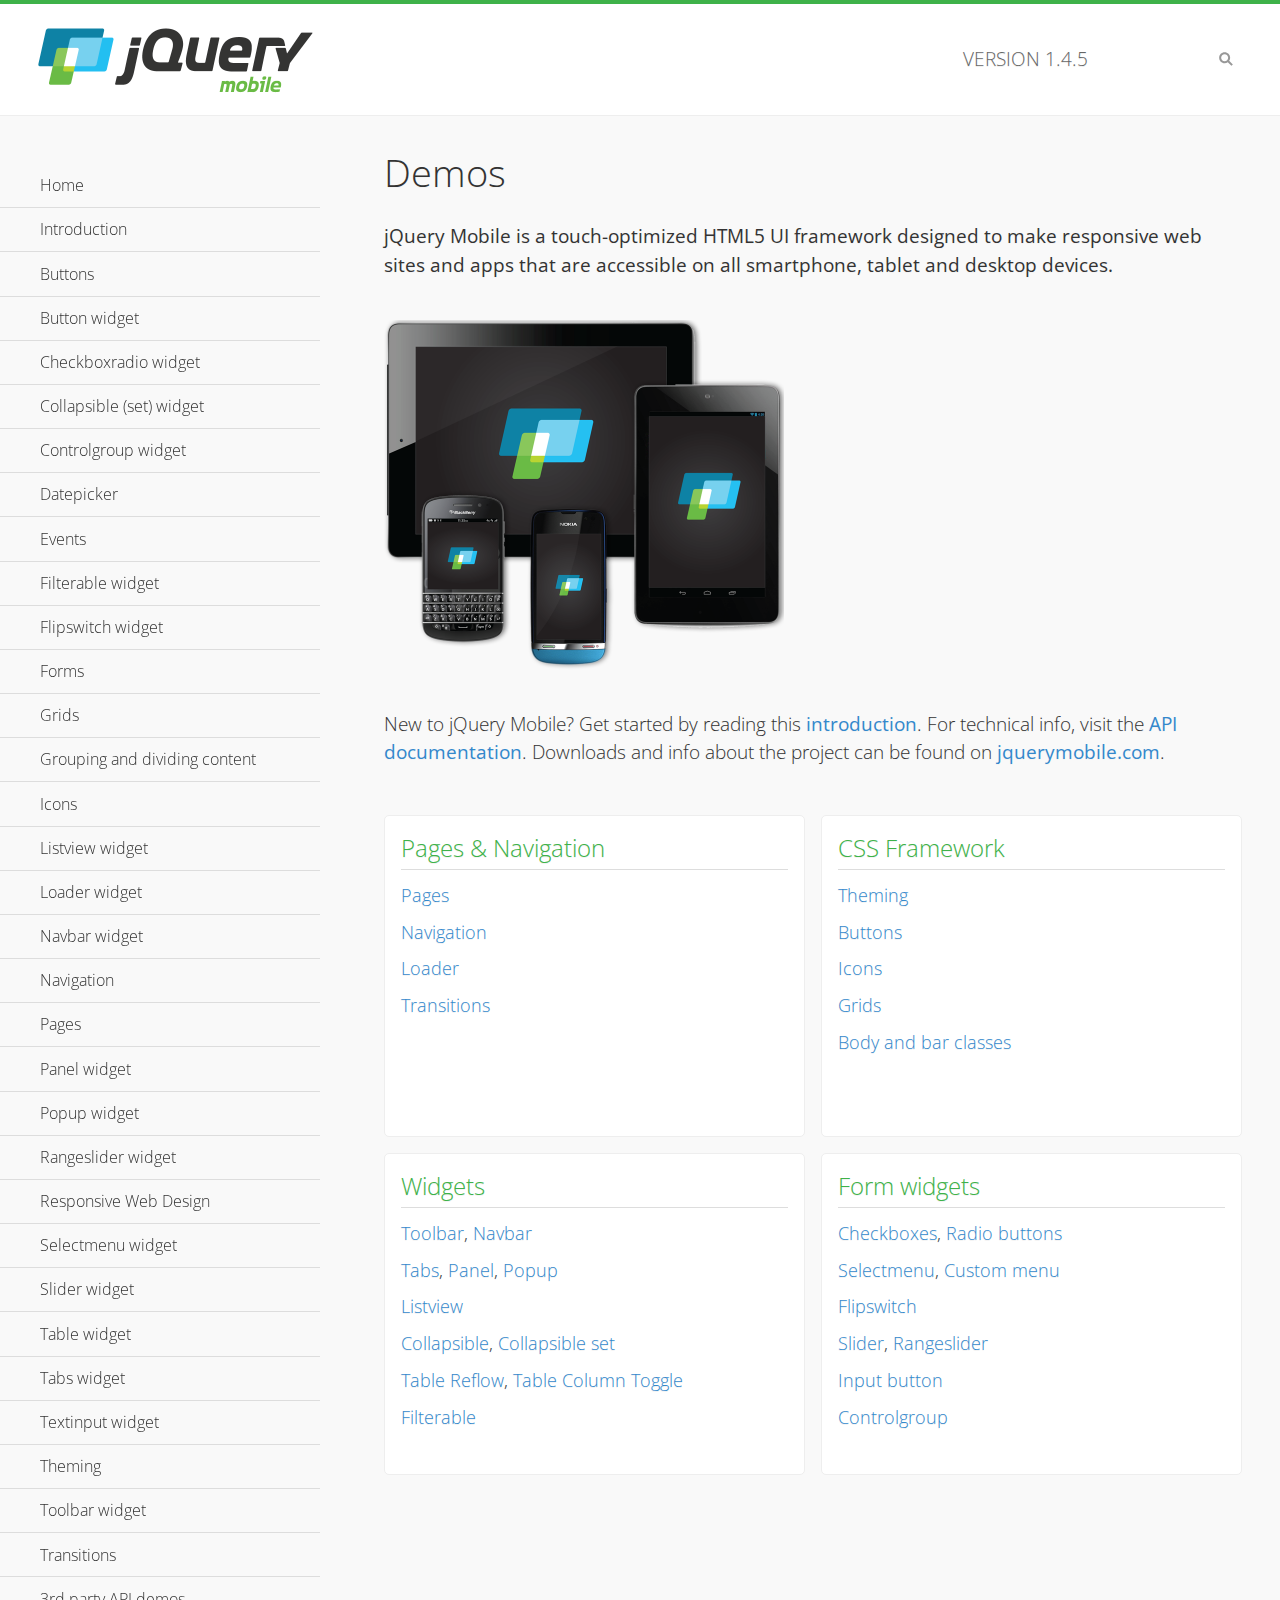
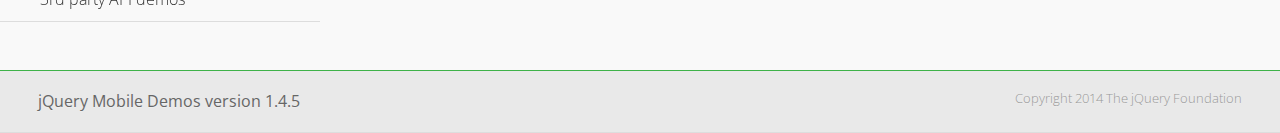
<file: jquery.mobile-1.4.5/demos/index.html>
<!DOCTYPE html>
<html>
<head>
	<meta charset="utf-8">
	<meta name="viewport" content="width=device-width, initial-scale=1">
	<title>jQuery Mobile Demos</title>
	<link rel="shortcut icon" href="favicon.ico">
	<link rel="stylesheet" href="css/themes/default/jquery.mobile-1.4.5.min.css">
	<link rel="stylesheet" href="_assets/css/jqm-demos.css">
    <link rel="stylesheet" href="http://fonts.googleapis.com/css?family=Open+Sans:300,400,700">
	<script src="js/jquery.js"></script>
	<script src="_assets/js/index.js"></script>
	<script src="js/jquery.mobile-1.4.5.min.js"></script>
</head>
<body>
<div data-role="page" class="jqm-demos jqm-home">

	<div data-role="header" class="jqm-header">
		<h2><img src="_assets/img/jquery-logo.png" alt="jQuery Mobile"></h2>
		<p>Version <span class="jqm-version"></span></p>
		<a href="#" class="jqm-navmenu-link ui-btn ui-btn-icon-notext ui-corner-all ui-icon-bars ui-nodisc-icon ui-alt-icon ui-btn-left">Menu</a>
		<a href="#" class="jqm-search-link ui-btn ui-btn-icon-notext ui-corner-all ui-icon-search ui-nodisc-icon ui-alt-icon ui-btn-right">Search</a>
	</div><!-- /header -->

	<div role="main" class="ui-content jqm-content">

		<h1>Demos</h1>

		<p><strong>jQuery Mobile is a touch-optimized HTML5 UI framework designed to make responsive web sites and apps that are accessible on all smartphone, tablet and desktop devices.</strong></p>

		<img src="_assets/img/devices.png">

		<p>New to jQuery Mobile? Get started by reading this <a href="intro/" data-ajax="false">introduction</a>. For technical info, visit the <a href="http://api.jquerymobile.com" title="jQuery Mobile API documentation" target="_blank">API documentation</a>. Downloads and info about the project can be found on <a href="http://jquerymobile.com" title="jQuery Mobile web site" target="_blank">jquerymobile.com</a>.</p>

        <div class="ui-grid-a ui-responsive">
        	<div class="ui-block-a">
        		<div class="jqm-block-content">
        			<h3>Pages &amp; Navigation</h3>

        			<p><a href="pages/" data-ajax="false">Pages</a></p>
        			<p><a href="navigation/" data-ajax="false">Navigation</a></p>
        			<p><a href="loader/" data-ajax="false">Loader</a></p>
        			<p><a href="transitions/" data-ajax="false">Transitions</a></p>
        		</div>
        	</div>
        	<div class="ui-block-b">
        		<div class="jqm-block-content">
        			<h3>CSS Framework</h3>

        			<p><a href="theme-default/" data-ajax="false">Theming</a></p>
        			<p><a href="button-markup/" data-ajax="false">Buttons</a></p>
        			<p><a href="icons/" data-ajax="false">Icons</a></p>
        			<p><a href="grids/" data-ajax="false">Grids</a></p>
        			<p><a href="../body-bar-classes/" data-ajax="false">Body and bar classes</a></p>
        		</div>
        	</div>        	
        	<div class="ui-block-a">
        		<div class="jqm-block-content">
        			<h3>Widgets</h3>

        			<p><a href="toolbar/" data-ajax="false">Toolbar</a>, <a href="navbar/" data-ajax="false">Navbar</a></p>
        			<p><a href="tabs/" data-ajax="false">Tabs</a>, <a href="panel/" data-ajax="false">Panel</a>, <a href="popup/" data-ajax="false">Popup</a></p>
        			<p><a href="listview/" data-ajax="false">Listview</a></p>
        			<p><a href="collapsible/" data-ajax="false">Collapsible</a>, <a href="collapsibleset/" data-ajax="false">Collapsible set</a></p>
        			<p><a href="table-reflow/" data-ajax="false">Table Reflow</a>, <a href="table-column-toggle/" data-ajax="false">Table Column Toggle</a></p>
        			<p><a href="filterable/" data-ajax="false">Filterable</a></p>
        		</div>
        	</div>
        	<div class="ui-block-b">
        		<div class="jqm-block-content">
        			<h3>Form widgets</h3>

        			<p><a href="checkboxradio-checkbox/" data-ajax="false">Checkboxes</a>, <a href="checkboxradio-radio/" data-ajax="false">Radio buttons</a></p>
        			<p><a href="selectmenu/" data-ajax="false">Selectmenu</a>, <a href="selectmenu-custom/" data-ajax="false">Custom menu</a></p>
        			<p><a href="flipswitch/" data-ajax="false">Flipswitch</a></p>
        			<p><a href="slider/" data-ajax="false">Slider</a>, <a href="rangeslider/" data-ajax="false">Rangeslider</a></p>
        			<p><a href="button/" data-ajax="false">Input button</a></p>
        			<p><a href="controlgroup/" data-ajax="false">Controlgroup</a></p>
        		</div>
        	</div>
        </div>

	</div><!-- /content -->
	    <div data-role="panel" class="jqm-navmenu-panel" data-position="left" data-display="overlay" data-theme="a">
	    	<ul class="jqm-list ui-alt-icon ui-nodisc-icon">
<li data-filtertext="demos homepage" data-icon="home"><a href=".././">Home</a></li>
<li data-filtertext="introduction overview getting started"><a href="../intro/" data-ajax="false">Introduction</a></li>
<li data-filtertext="buttons button markup buttonmarkup method anchor link button element"><a href="../button-markup/" data-ajax="false">Buttons</a></li>
<li data-filtertext="form button widget input button submit reset"><a href="../button/" data-ajax="false">Button widget</a></li>
<li data-role="collapsible" data-enhanced="true" data-collapsed-icon="carat-d" data-expanded-icon="carat-u" data-iconpos="right" data-inset="false" class="ui-collapsible ui-collapsible-themed-content ui-collapsible-collapsed">
	<h3 class="ui-collapsible-heading ui-collapsible-heading-collapsed">
		<a href="#" class="ui-collapsible-heading-toggle ui-btn ui-btn-icon-right ui-btn-inherit ui-icon-carat-d">
		    Checkboxradio widget<span class="ui-collapsible-heading-status"> click to expand contents</span>
		</a>
	</h3>
	<div class="ui-collapsible-content ui-body-inherit ui-collapsible-content-collapsed" aria-hidden="true">
		<ul>
			<li data-filtertext="form checkboxradio widget checkbox input checkboxes controlgroups"><a href="../checkboxradio-checkbox/" data-ajax="false">Checkboxes</a></li>
			<li data-filtertext="form checkboxradio widget radio input radio buttons controlgroups"><a href="../checkboxradio-radio/" data-ajax="false">Radio buttons</a></li>
		</ul>
	</div>
</li>
<li data-role="collapsible" data-enhanced="true" data-collapsed-icon="carat-d" data-expanded-icon="carat-u" data-iconpos="right" data-inset="false" class="ui-collapsible ui-collapsible-themed-content ui-collapsible-collapsed">
	<h3 class="ui-collapsible-heading ui-collapsible-heading-collapsed">
		<a href="#" class="ui-collapsible-heading-toggle ui-btn ui-btn-icon-right ui-btn-inherit ui-icon-carat-d">
			Collapsible (set) widget<span class="ui-collapsible-heading-status"> click to expand contents</span>
		</a>
	</h3>
	<div class="ui-collapsible-content ui-body-inherit ui-collapsible-content-collapsed" aria-hidden="true">
		<ul>
			<li data-filtertext="collapsibles content formatting"><a href="../collapsible/" data-ajax="false">Collapsible</a></li>
			<li data-filtertext="dynamic collapsible set accordion append expand"><a href="../collapsible-dynamic/" data-ajax="false">Dynamic collapsibles</a></li>
			<li data-filtertext="accordions collapsible set widget content formatting grouped collapsibles"><a href="../collapsibleset/" data-ajax="false">Collapsible set</a></li>
		</ul>
	</div>
</li>
<li data-role="collapsible" data-enhanced="true" data-collapsed-icon="carat-d" data-expanded-icon="carat-u" data-iconpos="right" data-inset="false" class="ui-collapsible ui-collapsible-themed-content ui-collapsible-collapsed">
	<h3 class="ui-collapsible-heading ui-collapsible-heading-collapsed">
		<a href="#" class="ui-collapsible-heading-toggle ui-btn ui-btn-icon-right ui-btn-inherit ui-icon-carat-d">
			Controlgroup widget<span class="ui-collapsible-heading-status"> click to expand contents</span>
		</a>
	</h3>
	<div class="ui-collapsible-content ui-body-inherit ui-collapsible-content-collapsed" aria-hidden="true">
		<ul>
			<li data-filtertext="controlgroups selectmenu checkboxradio input grouped buttons horizontal vertical"><a href="../controlgroup/" data-ajax="false">Controlgroup</a></li>
			<li data-filtertext="dynamic controlgroup dynamically add buttons"><a href="../controlgroup-dynamic/" data-ajax="false">Dynamic controlgroups</a></li>
		</ul>
	</div>
</li>
<li data-filtertext="form datepicker widget date input"><a href="../datepicker/" data-ajax="false">Datepicker</a></li>
<li data-role="collapsible" data-enhanced="true" data-collapsed-icon="carat-d" data-expanded-icon="carat-u" data-iconpos="right" data-inset="false" class="ui-collapsible ui-collapsible-themed-content ui-collapsible-collapsed">
	<h3 class="ui-collapsible-heading ui-collapsible-heading-collapsed">
		<a href="#" class="ui-collapsible-heading-toggle ui-btn ui-btn-icon-right ui-btn-inherit ui-icon-carat-d">
			Events<span class="ui-collapsible-heading-status"> click to expand contents</span>
		</a>
	</h3>
	<div class="ui-collapsible-content ui-body-inherit ui-collapsible-content-collapsed" aria-hidden="true">
		<ul>
			<li data-filtertext="swipe to delete list items listviews swipe events"><a href="../swipe-list/" data-ajax="false">Swipe list items</a></li>
			<li data-filtertext="swipe to navigate swipe page navigation swipe events"><a href="../swipe-page/" data-ajax="false">Swipe page navigation</a></li>
		</ul>
	</div>
</li>
<li data-filtertext="filterable filter elements sorting searching listview table"><a href="../filterable/" data-ajax="false">Filterable widget</a></li>
<li data-filtertext="form flipswitch widget flip toggle switch binary select checkbox input"><a href="../flipswitch/" data-ajax="false">Flipswitch widget</a></li>
<li data-role="collapsible" data-enhanced="true" data-collapsed-icon="carat-d" data-expanded-icon="carat-u" data-iconpos="right" data-inset="false" class="ui-collapsible ui-collapsible-themed-content ui-collapsible-collapsed">
	<h3 class="ui-collapsible-heading ui-collapsible-heading-collapsed">
		<a href="#" class="ui-collapsible-heading-toggle ui-btn ui-btn-icon-right ui-btn-inherit ui-icon-carat-d">
			Forms<span class="ui-collapsible-heading-status"> click to expand contents</span>
		</a>
	</h3>
	<div class="ui-collapsible-content ui-body-inherit ui-collapsible-content-collapsed" aria-hidden="true">
		<ul>
			<li data-filtertext="forms text checkbox radio range button submit reset inputs selects textarea slider flipswitch label form elements"><a href="../forms/" data-ajax="false">Forms</a></li>
			<li data-filtertext="form hide labels hidden accessible ui-hidden-accessible forms"><a href="../forms-label-hidden-accessible/" data-ajax="false">Hide labels</a></li>
			<li data-filtertext="form field containers fieldcontain ui-field-contain forms"><a href="../forms-field-contain/" data-ajax="false">Field containers</a></li>
			<li data-filtertext="forms disabled form elements"><a href="../forms-disabled/" data-ajax="false">Forms disabled</a></li>
			<li data-filtertext="forms gallery examples overview forms text checkbox radio range button submit reset inputs selects textarea slider flipswitch label form elements"><a href="../forms-gallery/" data-ajax="false">Forms gallery</a></li>
		</ul>
	</div>
</li>
<li data-role="collapsible" data-enhanced="true" data-collapsed-icon="carat-d" data-expanded-icon="carat-u" data-iconpos="right" data-inset="false" class="ui-collapsible ui-collapsible-themed-content ui-collapsible-collapsed">
	<h3 class="ui-collapsible-heading ui-collapsible-heading-collapsed">
		<a href="#" class="ui-collapsible-heading-toggle ui-btn ui-btn-icon-right ui-btn-inherit ui-icon-carat-d">
			Grids<span class="ui-collapsible-heading-status"> click to expand contents</span>
		</a>
	</h3>
	<div class="ui-collapsible-content ui-body-inherit ui-collapsible-content-collapsed" aria-hidden="true">
		<ul>
			<li data-filtertext="grids columns blocks content formatting rwd responsive css framework"><a href="../grids/" data-ajax="false">Grids</a></li>
			<li data-filtertext="buttons in grids css framework"><a href="../grids-buttons/" data-ajax="false">Buttons in grids</a></li>
			<li data-filtertext="custom responsive grids rwd css framework"><a href="../grids-custom-responsive/" data-ajax="false">Custom responsive grids</a></li>
		</ul>
	</div>
</li>
<li data-filtertext="blocks content formatting sections heading"><a href="../body-bar-classes/" data-ajax="false">Grouping and dividing content</a></li>
<li data-role="collapsible" data-enhanced="true" data-collapsed-icon="carat-d" data-expanded-icon="carat-u" data-iconpos="right" data-inset="false" class="ui-collapsible ui-collapsible-themed-content ui-collapsible-collapsed">
	<h3 class="ui-collapsible-heading ui-collapsible-heading-collapsed">
		<a href="#" class="ui-collapsible-heading-toggle ui-btn ui-btn-icon-right ui-btn-inherit ui-icon-carat-d">
			Icons<span class="ui-collapsible-heading-status"> click to expand contents</span>
		</a>
	</h3>
	<div class="ui-collapsible-content ui-body-inherit ui-collapsible-content-collapsed" aria-hidden="true">
		<ul>
			<li data-filtertext="button icons svg disc alt custom icon position"><a href="../icons/" data-ajax="false">Icons</a></li>
			<li data-filtertext=""><a href="../icons-grunticon/" data-ajax="false">Grunticon loader</a></li>
		</ul>
	</div>
</li>
<li data-role="collapsible" data-enhanced="true" data-collapsed-icon="carat-d" data-expanded-icon="carat-u" data-iconpos="right" data-inset="false" class="ui-collapsible ui-collapsible-themed-content ui-collapsible-collapsed">
	<h3 class="ui-collapsible-heading ui-collapsible-heading-collapsed">
		<a href="#" class="ui-collapsible-heading-toggle ui-btn ui-btn-icon-right ui-btn-inherit ui-icon-carat-d">
			Listview widget<span class="ui-collapsible-heading-status"> click to expand contents</span>
		</a>
	</h3>
	<div class="ui-collapsible-content ui-body-inherit ui-collapsible-content-collapsed" aria-hidden="true">
		<ul>
			<li data-filtertext="listview widget thumbnails icons nested split button collapsible ul ol"><a href="../listview/" data-ajax="false">Listview</a></li>
			<li data-filtertext="autocomplete filterable reveal listview filtertextbeforefilter placeholder"><a href="../listview-autocomplete/" data-ajax="false">Listview autocomplete</a></li>
			<li data-filtertext="autocomplete filterable reveal listview remote data filtertextbeforefilter placeholder"><a href="../listview-autocomplete-remote/" data-ajax="false">Listview autocomplete remote data</a></li>
			<li data-filtertext="autodividers anchor jump scroll linkbars listview lists ul ol"><a href="../listview-autodividers-linkbar/" data-ajax="false">Listview autodividers linkbar</a></li>
			<li data-filtertext="listview autodividers selector autodividersselector lists ul ol"><a href="../listview-autodividers-selector/" data-ajax="false">Listview autodividers selector</a></li>
			<li data-filtertext="listview nested list items"><a href="../listview-nested-lists/" data-ajax="false">Nested Listviews</a></li>
			<li data-filtertext="listview collapsible list items flat"><a href="../listview-collapsible-item-flat/" data-ajax="false">Listview collapsible list items (flat)</a></li>
			<li data-filtertext="listview collapsible list indented"><a href="../listview-collapsible-item-indented/" data-ajax="false">Listview collapsible list items (indented)</a></li>
			<li data-filtertext="grid listview responsive grids responsive listviews lists ul"><a href="../listview-grid/" data-ajax="false">Listview responsive grid</a></li>
		</ul>
	</div>
</li>
<li data-filtertext="loader widget page loading navigation overlay spinner"><a href="../loader/" data-ajax="false">Loader widget</a></li>
<li data-filtertext="navbar widget navmenu toolbars header footer"><a href="../navbar/" data-ajax="false">Navbar widget</a></li>
<li data-role="collapsible" data-enhanced="true" data-collapsed-icon="carat-d" data-expanded-icon="carat-u" data-iconpos="right" data-inset="false" class="ui-collapsible ui-collapsible-themed-content ui-collapsible-collapsed">
	<h3 class="ui-collapsible-heading ui-collapsible-heading-collapsed">
		<a href="#" class="ui-collapsible-heading-toggle ui-btn ui-btn-icon-right ui-btn-inherit ui-icon-carat-d">
			Navigation<span class="ui-collapsible-heading-status"> click to expand contents</span>
		</a>
	</h3>
	<div class="ui-collapsible-content ui-body-inherit ui-collapsible-content-collapsed" aria-hidden="true">
		<ul>
			<li data-filtertext="ajax navigation navigate widget history event method"><a href="../navigation/" data-ajax="false">Navigation</a></li>
			<li data-filtertext="linking pages page links navigation ajax prefetch cache"><a href="../navigation-linking-pages/" data-ajax="false">Linking pages</a></li>
			<!-- <li data-filtertext="php redirect server redirection server-side navigation"><a href="../navigation-php-redirect/" data-ajax="false">PHP redirect demo</a></li>-->
			<li data-filtertext="navigation redirection hash query"><a href="../navigation-hash-processing/" data-ajax="false">Hash processing demo</a></li>
			<li data-filtertext="navigation redirection hash query"><a href="../page-events/" data-ajax="false">Page Navigation Events</a></li>
		</ul>
	</div>
</li>
<li data-role="collapsible" data-enhanced="true" data-collapsed-icon="carat-d" data-expanded-icon="carat-u" data-iconpos="right" data-inset="false" class="ui-collapsible ui-collapsible-themed-content ui-collapsible-collapsed">
	<h3 class="ui-collapsible-heading ui-collapsible-heading-collapsed">
		<a href="#" class="ui-collapsible-heading-toggle ui-btn ui-btn-icon-right ui-btn-inherit ui-icon-carat-d">
			Pages<span class="ui-collapsible-heading-status"> click to expand contents</span>
		</a>
	</h3>
	<div class="ui-collapsible-content ui-body-inherit ui-collapsible-content-collapsed" aria-hidden="true">
		<ul>
			<li data-filtertext="pages page widget ajax navigation"><a href="../pages/" data-ajax="false">Pages</a></li>
			<li data-filtertext="single page"><a href="../pages-single-page/" data-ajax="false">Single page</a></li>
			<li data-filtertext="multipage multi-page page"><a href="../pages-multi-page/" data-ajax="false">Multi-page template</a></li>
			<li data-filtertext="dialog page widget modal popup"><a href="../pages-dialog/" data-ajax="false">Dialog page</a></li>
		</ul>
	</div>
</li>
<li data-role="collapsible" data-enhanced="true" data-collapsed-icon="carat-d" data-expanded-icon="carat-u" data-iconpos="right" data-inset="false" class="ui-collapsible ui-collapsible-themed-content ui-collapsible-collapsed">
	<h3 class="ui-collapsible-heading ui-collapsible-heading-collapsed">
		<a href="#" class="ui-collapsible-heading-toggle ui-btn ui-btn-icon-right ui-btn-inherit ui-icon-carat-d">
			Panel widget<span class="ui-collapsible-heading-status"> click to expand contents</span>
		</a>
	</h3>
	<div class="ui-collapsible-content ui-body-inherit ui-collapsible-content-collapsed" aria-hidden="true">
		<ul>
			<li data-filtertext="panel widget sliding panels reveal push overlay responsive"><a href="../panel/" data-ajax="false">Panel</a></li>
			<li data-filtertext=""><a href="../panel-external/" data-ajax="false">External panels</a></li>
			<li data-filtertext="panel "><a href="../panel-fixed/" data-ajax="false">Fixed panels</a></li>
			<li data-filtertext="panel slide panels sliding panels shadow rwd responsive breakpoint"><a href="../panel-responsive/" data-ajax="false">Panels responsive</a></li>
			<li data-filtertext="panel custom style custom panel width reveal shadow listview panel styling page background wrapper"><a href="../panel-styling/" data-ajax="false">Custom panel style</a></li>
			<li data-filtertext="panel open on swipe"><a href="../panel-swipe-open/" data-ajax="false">Panel open on swipe</a></li>
			<li data-filtertext="panels outside page internal external toolbars"><a href="../panel-external-internal/" data-ajax="false">Panel external and internal</a></li>
		</ul>
	</div>
</li>
<li data-role="collapsible" data-enhanced="true" data-collapsed-icon="carat-d" data-expanded-icon="carat-u" data-iconpos="right" data-inset="false" class="ui-collapsible ui-collapsible-themed-content ui-collapsible-collapsed">
	<h3 class="ui-collapsible-heading ui-collapsible-heading-collapsed">
		<a href="#" class="ui-collapsible-heading-toggle ui-btn ui-btn-icon-right ui-btn-inherit ui-icon-carat-d">
			Popup widget<span class="ui-collapsible-heading-status"> click to expand contents</span>
		</a>
	</h3>
	<div class="ui-collapsible-content ui-body-inherit ui-collapsible-content-collapsed" aria-hidden="true">
		<ul>
			<li data-filtertext="popup widget popups dialog modal transition tooltip lightbox form overlay screen flip pop fade transition"><a href="../popup/" data-ajax="false">Popup</a></li>
			<li data-filtertext="popup alignment position"><a href="../popup-alignment/" data-ajax="false">Popup alignment</a></li>
			<li data-filtertext="popup arrow size popups popover"><a href="../popup-arrow-size/" data-ajax="false">Popup arrow size</a></li>
			<li data-filtertext="dynamic popups popup images lightbox"><a href="../popup-dynamic/" data-ajax="false">Dynamic popups</a></li>
			<li data-filtertext="popups with iframes scaling"><a href="../popup-iframe/" data-ajax="false">Popups with iframes</a></li>
			<li data-filtertext="popup image scaling"><a href="../popup-image-scaling/" data-ajax="false">Popup image scaling</a></li>
			<li data-filtertext="external popup outside multi-page"><a href="../popup-outside-multipage/" data-ajax="false">Popup outside multi-page</a></li>
		</ul>
	</div>
</li>
<li data-filtertext="form rangeslider widget dual sliders dual handle sliders range input"><a href="../rangeslider/" data-ajax="false">Rangeslider widget</a></li>
<li data-filtertext="responsive web design rwd adaptive progressive enhancement PE accessible mobile breakpoints media query media queries"><a href="../rwd/" data-ajax="false">Responsive Web Design</a></li>
<li data-role="collapsible" data-enhanced="true" data-collapsed-icon="carat-d" data-expanded-icon="carat-u" data-iconpos="right" data-inset="false" class="ui-collapsible ui-collapsible-themed-content ui-collapsible-collapsed">
	<h3 class="ui-collapsible-heading ui-collapsible-heading-collapsed">
		<a href="#" class="ui-collapsible-heading-toggle ui-btn ui-btn-icon-right ui-btn-inherit ui-icon-carat-d">
			Selectmenu widget<span class="ui-collapsible-heading-status"> click to expand contents</span>
		</a>
	</h3>
	<div class="ui-collapsible-content ui-body-inherit ui-collapsible-content-collapsed" aria-hidden="true">
		<ul>
			<li data-filtertext="form selectmenu widget select input custom select menu selects"><a href="../selectmenu/" data-ajax="false">Selectmenu</a></li>
			<li data-filtertext="form custom select menu selectmenu widget custom menu option optgroup multiple selects"><a href="../selectmenu-custom/" data-ajax="false">Custom select menu</a></li>
			<li data-filtertext="filterable select filter popup dialog"><a href="../selectmenu-custom-filter/" data-ajax="false">Custom select menu with filter</a></li>
		</ul>
	</div>
</li>
<li data-role="collapsible" data-enhanced="true" data-collapsed-icon="carat-d" data-expanded-icon="carat-u" data-iconpos="right" data-inset="false" class="ui-collapsible ui-collapsible-themed-content ui-collapsible-collapsed">
	<h3 class="ui-collapsible-heading ui-collapsible-heading-collapsed">
		<a href="#" class="ui-collapsible-heading-toggle ui-btn ui-btn-icon-right ui-btn-inherit ui-icon-carat-d">
			Slider widget<span class="ui-collapsible-heading-status"> click to expand contents</span>
		</a>
	</h3>
	<div class="ui-collapsible-content ui-body-inherit ui-collapsible-content-collapsed" aria-hidden="true">
		<ul>
			<li data-filtertext="form slider widget range input single sliders"><a href="../slider/" data-ajax="false">Slider</a></li>
			<li data-filtertext="form slider widget flipswitch slider binary select flip toggle switch"><a href="../slider-flipswitch/" data-ajax="false">Slider flip toggle switch</a></li>
			<li data-filtertext="form slider tooltip handle value input range sliders"><a href="../slider-tooltip/" data-ajax="false">Slider tooltip</a></li>
		</ul>
	</div>
</li>
<li data-role="collapsible" data-enhanced="true" data-collapsed-icon="carat-d" data-expanded-icon="carat-u" data-iconpos="right" data-inset="false" class="ui-collapsible ui-collapsible-themed-content ui-collapsible-collapsed">
	<h3 class="ui-collapsible-heading ui-collapsible-heading-collapsed">
		<a href="#" class="ui-collapsible-heading-toggle ui-btn ui-btn-icon-right ui-btn-inherit ui-icon-carat-d">
			Table widget<span class="ui-collapsible-heading-status"> click to expand contents</span>
		</a>
	</h3>
	<div class="ui-collapsible-content ui-body-inherit ui-collapsible-content-collapsed" aria-hidden="true">
		<ul>
			<li data-filtertext="table widget reflow column toggle th td responsive tables rwd hide show tabular"><a href="../table-column-toggle/" data-ajax="false">Table Column Toggle</a></li>
			<li data-filtertext="table column toggle phone comparison demo"><a href="../table-column-toggle-example/" data-ajax="false">Table Column Toggle demo</a></li>
			<li data-filtertext="responsive tables table column toggle heading groups rwd breakpoint"><a href="../table-column-toggle-heading-groups/" data-ajax="false">Table Column Toggle heading groups</a></li>
			<li data-filtertext="responsive tables table column toggle hide rwd breakpoint customization options"><a href="../table-column-toggle-options/" data-ajax="false">Table Column Toggle options</a></li>
			<li data-filtertext="table reflow th td responsive rwd columns tabular"><a href="../table-reflow/" data-ajax="false">Table Reflow</a></li>
			<li data-filtertext="responsive tables table reflow heading groups rwd breakpoint"><a href="../table-reflow-heading-groups/" data-ajax="false">Table Reflow heading groups</a></li>
			<li data-filtertext="responsive tables table reflow stripes strokes table style"><a href="../table-reflow-stripes-strokes/" data-ajax="false">Table Reflow stripes and strokes</a></li>
			<li data-filtertext="responsive tables table reflow stack custom styles"><a href="../table-reflow-styling/" data-ajax="false">Table Reflow custom styles</a></li>
		</ul>
	</div>
</li>
<li data-filtertext="ui tabs widget"><a href="../tabs/" data-ajax="false">Tabs widget</a></li>
<li data-filtertext="form textinput widget text input textarea number date time tel email file color password"><a href="../textinput/" data-ajax="false">Textinput widget</a></li>
<li data-role="collapsible" data-enhanced="true" data-collapsed-icon="carat-d" data-expanded-icon="carat-u" data-iconpos="right" data-inset="false" class="ui-collapsible ui-collapsible-themed-content ui-collapsible-collapsed">
	<h3 class="ui-collapsible-heading ui-collapsible-heading-collapsed">
		<a href="#" class="ui-collapsible-heading-toggle ui-btn ui-btn-icon-right ui-btn-inherit ui-icon-carat-d">
			Theming<span class="ui-collapsible-heading-status"> click to expand contents</span>
		</a>
	</h3>
	<div class="ui-collapsible-content ui-body-inherit ui-collapsible-content-collapsed" aria-hidden="true">
		<ul>
			<li data-filtertext="default theme swatches theming style css"><a href="../theme-default/" data-ajax="false">Default theme</a></li>
			<li data-filtertext="classic theme old theme swatches theming style css"><a href="../theme-classic/" data-ajax="false">Classic theme</a></li>
		</ul>
	</div>
</li>
<li data-role="collapsible" data-enhanced="true" data-collapsed-icon="carat-d" data-expanded-icon="carat-u" data-iconpos="right" data-inset="false" class="ui-collapsible ui-collapsible-themed-content ui-collapsible-collapsed">
	<h3 class="ui-collapsible-heading ui-collapsible-heading-collapsed">
		<a href="#" class="ui-collapsible-heading-toggle ui-btn ui-btn-icon-right ui-btn-inherit ui-icon-carat-d">
			Toolbar widget<span class="ui-collapsible-heading-status"> click to expand contents</span>
		</a>
	</h3>
	<div class="ui-collapsible-content ui-body-inherit ui-collapsible-content-collapsed" aria-hidden="true">
		<ul>
			<li data-filtertext="toolbar widget header footer toolbars fixed fullscreen external sections"><a href="../toolbar/" data-ajax="false">Toolbar</a></li>
			<li data-filtertext="dynamic toolbars dynamically add toolbar header footer"><a href="../toolbar-dynamic/" data-ajax="false">Dynamic toolbars</a></li>
			<li data-filtertext="external toolbars header footer"><a href="../toolbar-external/" data-ajax="false">External toolbars</a></li>
			<li data-filtertext="fixed toolbars header footer"><a href="../toolbar-fixed/" data-ajax="false">Fixed toolbars</a></li>
			<li data-filtertext="fixed fullscreen toolbars header footer"><a href="../toolbar-fixed-fullscreen/" data-ajax="false">Fullscreen toolbars</a></li>
			<li data-filtertext="external fixed toolbars header footer"><a href="../toolbar-fixed-external/" data-ajax="false">Fixed external toolbars</a></li>
			<li data-filtertext="external persistent toolbars header footer navbar navmenu"><a href="../toolbar-fixed-persistent/" data-ajax="false">Persistent toolbars</a></li>
			<li data-filtertext="external ajax optimized toolbars persistent toolbars header footer navbar"><a href="../toolbar-fixed-persistent-optimized/" data-ajax="false">Ajax optimized toolbars</a></li>
			<li data-filtertext="form in toolbars header footer"><a href="../toolbar-fixed-forms/" data-ajax="false">Form in toolbar</a></li>
		</ul>
	</div>
</li>
<li data-filtertext="page transitions animated pages popup navigation flip slide fade pop"><a href="../transitions/" data-ajax="false">Transitions</a></li>
<li data-role="collapsible" data-enhanced="true" data-collapsed-icon="carat-d" data-expanded-icon="carat-u" data-iconpos="right" data-inset="false" class="ui-collapsible ui-collapsible-themed-content ui-collapsible-collapsed">
	<h3 class="ui-collapsible-heading ui-collapsible-heading-collapsed">
		<a href="#" class="ui-collapsible-heading-toggle ui-btn ui-btn-icon-right ui-btn-inherit ui-icon-carat-d">
			3rd party API demos<span class="ui-collapsible-heading-status"> click to expand contents</span>
		</a>
	</h3>
	<div class="ui-collapsible-content ui-body-inherit ui-collapsible-content-collapsed" aria-hidden="true">
		<ul>
			<li data-filtertext="backbone requirejs navigation router"><a href="../backbone-requirejs/" data-ajax="false">Backbone RequireJS</a></li>
			<li data-filtertext="google maps geolocation demo"><a href="../map-geolocation/" data-ajax="false">Google Maps geolocation</a></li>
			<li data-filtertext="google maps hybrid"><a href="../map-list-toggle/" data-ajax="false">Google Maps list toggle</a></li>
		</ul>
	</div>
</li>



		     </ul>
		</div><!-- /panel -->


	<div data-role="footer" data-position="fixed" data-tap-toggle="false" class="jqm-footer">
		<p>jQuery Mobile Demos version <span class="jqm-version"></span></p>
		<p>Copyright 2014 The jQuery Foundation</p>
	</div><!-- /footer -->
	<!-- TODO: This should become an external panel so we can add input to markup (unique ID) -->
    <div data-role="panel" class="jqm-search-panel" data-position="right" data-display="overlay" data-theme="a">
		<div class="jqm-search">
			<ul class="jqm-list" data-filter-placeholder="Search demos..." data-filter-reveal="true">
<li data-filtertext="demos homepage" data-icon="home"><a href=".././">Home</a></li>
<li data-filtertext="introduction overview getting started"><a href="../intro/" data-ajax="false">Introduction</a></li>
<li data-filtertext="buttons button markup buttonmarkup method anchor link button element"><a href="../button-markup/" data-ajax="false">Buttons</a></li>
<li data-filtertext="form button widget input button submit reset"><a href="../button/" data-ajax="false">Button widget</a></li>
<li data-role="collapsible" data-enhanced="true" data-collapsed-icon="carat-d" data-expanded-icon="carat-u" data-iconpos="right" data-inset="false" class="ui-collapsible ui-collapsible-themed-content ui-collapsible-collapsed">
	<h3 class="ui-collapsible-heading ui-collapsible-heading-collapsed">
		<a href="#" class="ui-collapsible-heading-toggle ui-btn ui-btn-icon-right ui-btn-inherit ui-icon-carat-d">
		    Checkboxradio widget<span class="ui-collapsible-heading-status"> click to expand contents</span>
		</a>
	</h3>
	<div class="ui-collapsible-content ui-body-inherit ui-collapsible-content-collapsed" aria-hidden="true">
		<ul>
			<li data-filtertext="form checkboxradio widget checkbox input checkboxes controlgroups"><a href="../checkboxradio-checkbox/" data-ajax="false">Checkboxes</a></li>
			<li data-filtertext="form checkboxradio widget radio input radio buttons controlgroups"><a href="../checkboxradio-radio/" data-ajax="false">Radio buttons</a></li>
		</ul>
	</div>
</li>
<li data-role="collapsible" data-enhanced="true" data-collapsed-icon="carat-d" data-expanded-icon="carat-u" data-iconpos="right" data-inset="false" class="ui-collapsible ui-collapsible-themed-content ui-collapsible-collapsed">
	<h3 class="ui-collapsible-heading ui-collapsible-heading-collapsed">
		<a href="#" class="ui-collapsible-heading-toggle ui-btn ui-btn-icon-right ui-btn-inherit ui-icon-carat-d">
			Collapsible (set) widget<span class="ui-collapsible-heading-status"> click to expand contents</span>
		</a>
	</h3>
	<div class="ui-collapsible-content ui-body-inherit ui-collapsible-content-collapsed" aria-hidden="true">
		<ul>
			<li data-filtertext="collapsibles content formatting"><a href="../collapsible/" data-ajax="false">Collapsible</a></li>
			<li data-filtertext="dynamic collapsible set accordion append expand"><a href="../collapsible-dynamic/" data-ajax="false">Dynamic collapsibles</a></li>
			<li data-filtertext="accordions collapsible set widget content formatting grouped collapsibles"><a href="../collapsibleset/" data-ajax="false">Collapsible set</a></li>
		</ul>
	</div>
</li>
<li data-role="collapsible" data-enhanced="true" data-collapsed-icon="carat-d" data-expanded-icon="carat-u" data-iconpos="right" data-inset="false" class="ui-collapsible ui-collapsible-themed-content ui-collapsible-collapsed">
	<h3 class="ui-collapsible-heading ui-collapsible-heading-collapsed">
		<a href="#" class="ui-collapsible-heading-toggle ui-btn ui-btn-icon-right ui-btn-inherit ui-icon-carat-d">
			Controlgroup widget<span class="ui-collapsible-heading-status"> click to expand contents</span>
		</a>
	</h3>
	<div class="ui-collapsible-content ui-body-inherit ui-collapsible-content-collapsed" aria-hidden="true">
		<ul>
			<li data-filtertext="controlgroups selectmenu checkboxradio input grouped buttons horizontal vertical"><a href="../controlgroup/" data-ajax="false">Controlgroup</a></li>
			<li data-filtertext="dynamic controlgroup dynamically add buttons"><a href="../controlgroup-dynamic/" data-ajax="false">Dynamic controlgroups</a></li>
		</ul>
	</div>
</li>
<li data-filtertext="form datepicker widget date input"><a href="../datepicker/" data-ajax="false">Datepicker</a></li>
<li data-role="collapsible" data-enhanced="true" data-collapsed-icon="carat-d" data-expanded-icon="carat-u" data-iconpos="right" data-inset="false" class="ui-collapsible ui-collapsible-themed-content ui-collapsible-collapsed">
	<h3 class="ui-collapsible-heading ui-collapsible-heading-collapsed">
		<a href="#" class="ui-collapsible-heading-toggle ui-btn ui-btn-icon-right ui-btn-inherit ui-icon-carat-d">
			Events<span class="ui-collapsible-heading-status"> click to expand contents</span>
		</a>
	</h3>
	<div class="ui-collapsible-content ui-body-inherit ui-collapsible-content-collapsed" aria-hidden="true">
		<ul>
			<li data-filtertext="swipe to delete list items listviews swipe events"><a href="../swipe-list/" data-ajax="false">Swipe list items</a></li>
			<li data-filtertext="swipe to navigate swipe page navigation swipe events"><a href="../swipe-page/" data-ajax="false">Swipe page navigation</a></li>
		</ul>
	</div>
</li>
<li data-filtertext="filterable filter elements sorting searching listview table"><a href="../filterable/" data-ajax="false">Filterable widget</a></li>
<li data-filtertext="form flipswitch widget flip toggle switch binary select checkbox input"><a href="../flipswitch/" data-ajax="false">Flipswitch widget</a></li>
<li data-role="collapsible" data-enhanced="true" data-collapsed-icon="carat-d" data-expanded-icon="carat-u" data-iconpos="right" data-inset="false" class="ui-collapsible ui-collapsible-themed-content ui-collapsible-collapsed">
	<h3 class="ui-collapsible-heading ui-collapsible-heading-collapsed">
		<a href="#" class="ui-collapsible-heading-toggle ui-btn ui-btn-icon-right ui-btn-inherit ui-icon-carat-d">
			Forms<span class="ui-collapsible-heading-status"> click to expand contents</span>
		</a>
	</h3>
	<div class="ui-collapsible-content ui-body-inherit ui-collapsible-content-collapsed" aria-hidden="true">
		<ul>
			<li data-filtertext="forms text checkbox radio range button submit reset inputs selects textarea slider flipswitch label form elements"><a href="../forms/" data-ajax="false">Forms</a></li>
			<li data-filtertext="form hide labels hidden accessible ui-hidden-accessible forms"><a href="../forms-label-hidden-accessible/" data-ajax="false">Hide labels</a></li>
			<li data-filtertext="form field containers fieldcontain ui-field-contain forms"><a href="../forms-field-contain/" data-ajax="false">Field containers</a></li>
			<li data-filtertext="forms disabled form elements"><a href="../forms-disabled/" data-ajax="false">Forms disabled</a></li>
			<li data-filtertext="forms gallery examples overview forms text checkbox radio range button submit reset inputs selects textarea slider flipswitch label form elements"><a href="../forms-gallery/" data-ajax="false">Forms gallery</a></li>
		</ul>
	</div>
</li>
<li data-role="collapsible" data-enhanced="true" data-collapsed-icon="carat-d" data-expanded-icon="carat-u" data-iconpos="right" data-inset="false" class="ui-collapsible ui-collapsible-themed-content ui-collapsible-collapsed">
	<h3 class="ui-collapsible-heading ui-collapsible-heading-collapsed">
		<a href="#" class="ui-collapsible-heading-toggle ui-btn ui-btn-icon-right ui-btn-inherit ui-icon-carat-d">
			Grids<span class="ui-collapsible-heading-status"> click to expand contents</span>
		</a>
	</h3>
	<div class="ui-collapsible-content ui-body-inherit ui-collapsible-content-collapsed" aria-hidden="true">
		<ul>
			<li data-filtertext="grids columns blocks content formatting rwd responsive css framework"><a href="../grids/" data-ajax="false">Grids</a></li>
			<li data-filtertext="buttons in grids css framework"><a href="../grids-buttons/" data-ajax="false">Buttons in grids</a></li>
			<li data-filtertext="custom responsive grids rwd css framework"><a href="../grids-custom-responsive/" data-ajax="false">Custom responsive grids</a></li>
		</ul>
	</div>
</li>
<li data-filtertext="blocks content formatting sections heading"><a href="../body-bar-classes/" data-ajax="false">Grouping and dividing content</a></li>
<li data-role="collapsible" data-enhanced="true" data-collapsed-icon="carat-d" data-expanded-icon="carat-u" data-iconpos="right" data-inset="false" class="ui-collapsible ui-collapsible-themed-content ui-collapsible-collapsed">
	<h3 class="ui-collapsible-heading ui-collapsible-heading-collapsed">
		<a href="#" class="ui-collapsible-heading-toggle ui-btn ui-btn-icon-right ui-btn-inherit ui-icon-carat-d">
			Icons<span class="ui-collapsible-heading-status"> click to expand contents</span>
		</a>
	</h3>
	<div class="ui-collapsible-content ui-body-inherit ui-collapsible-content-collapsed" aria-hidden="true">
		<ul>
			<li data-filtertext="button icons svg disc alt custom icon position"><a href="../icons/" data-ajax="false">Icons</a></li>
			<li data-filtertext=""><a href="../icons-grunticon/" data-ajax="false">Grunticon loader</a></li>
		</ul>
	</div>
</li>
<li data-role="collapsible" data-enhanced="true" data-collapsed-icon="carat-d" data-expanded-icon="carat-u" data-iconpos="right" data-inset="false" class="ui-collapsible ui-collapsible-themed-content ui-collapsible-collapsed">
	<h3 class="ui-collapsible-heading ui-collapsible-heading-collapsed">
		<a href="#" class="ui-collapsible-heading-toggle ui-btn ui-btn-icon-right ui-btn-inherit ui-icon-carat-d">
			Listview widget<span class="ui-collapsible-heading-status"> click to expand contents</span>
		</a>
	</h3>
	<div class="ui-collapsible-content ui-body-inherit ui-collapsible-content-collapsed" aria-hidden="true">
		<ul>
			<li data-filtertext="listview widget thumbnails icons nested split button collapsible ul ol"><a href="../listview/" data-ajax="false">Listview</a></li>
			<li data-filtertext="autocomplete filterable reveal listview filtertextbeforefilter placeholder"><a href="../listview-autocomplete/" data-ajax="false">Listview autocomplete</a></li>
			<li data-filtertext="autocomplete filterable reveal listview remote data filtertextbeforefilter placeholder"><a href="../listview-autocomplete-remote/" data-ajax="false">Listview autocomplete remote data</a></li>
			<li data-filtertext="autodividers anchor jump scroll linkbars listview lists ul ol"><a href="../listview-autodividers-linkbar/" data-ajax="false">Listview autodividers linkbar</a></li>
			<li data-filtertext="listview autodividers selector autodividersselector lists ul ol"><a href="../listview-autodividers-selector/" data-ajax="false">Listview autodividers selector</a></li>
			<li data-filtertext="listview nested list items"><a href="../listview-nested-lists/" data-ajax="false">Nested Listviews</a></li>
			<li data-filtertext="listview collapsible list items flat"><a href="../listview-collapsible-item-flat/" data-ajax="false">Listview collapsible list items (flat)</a></li>
			<li data-filtertext="listview collapsible list indented"><a href="../listview-collapsible-item-indented/" data-ajax="false">Listview collapsible list items (indented)</a></li>
			<li data-filtertext="grid listview responsive grids responsive listviews lists ul"><a href="../listview-grid/" data-ajax="false">Listview responsive grid</a></li>
		</ul>
	</div>
</li>
<li data-filtertext="loader widget page loading navigation overlay spinner"><a href="../loader/" data-ajax="false">Loader widget</a></li>
<li data-filtertext="navbar widget navmenu toolbars header footer"><a href="../navbar/" data-ajax="false">Navbar widget</a></li>
<li data-role="collapsible" data-enhanced="true" data-collapsed-icon="carat-d" data-expanded-icon="carat-u" data-iconpos="right" data-inset="false" class="ui-collapsible ui-collapsible-themed-content ui-collapsible-collapsed">
	<h3 class="ui-collapsible-heading ui-collapsible-heading-collapsed">
		<a href="#" class="ui-collapsible-heading-toggle ui-btn ui-btn-icon-right ui-btn-inherit ui-icon-carat-d">
			Navigation<span class="ui-collapsible-heading-status"> click to expand contents</span>
		</a>
	</h3>
	<div class="ui-collapsible-content ui-body-inherit ui-collapsible-content-collapsed" aria-hidden="true">
		<ul>
			<li data-filtertext="ajax navigation navigate widget history event method"><a href="../navigation/" data-ajax="false">Navigation</a></li>
			<li data-filtertext="linking pages page links navigation ajax prefetch cache"><a href="../navigation-linking-pages/" data-ajax="false">Linking pages</a></li>
			<!-- <li data-filtertext="php redirect server redirection server-side navigation"><a href="../navigation-php-redirect/" data-ajax="false">PHP redirect demo</a></li>-->
			<li data-filtertext="navigation redirection hash query"><a href="../navigation-hash-processing/" data-ajax="false">Hash processing demo</a></li>
			<li data-filtertext="navigation redirection hash query"><a href="../page-events/" data-ajax="false">Page Navigation Events</a></li>
		</ul>
	</div>
</li>
<li data-role="collapsible" data-enhanced="true" data-collapsed-icon="carat-d" data-expanded-icon="carat-u" data-iconpos="right" data-inset="false" class="ui-collapsible ui-collapsible-themed-content ui-collapsible-collapsed">
	<h3 class="ui-collapsible-heading ui-collapsible-heading-collapsed">
		<a href="#" class="ui-collapsible-heading-toggle ui-btn ui-btn-icon-right ui-btn-inherit ui-icon-carat-d">
			Pages<span class="ui-collapsible-heading-status"> click to expand contents</span>
		</a>
	</h3>
	<div class="ui-collapsible-content ui-body-inherit ui-collapsible-content-collapsed" aria-hidden="true">
		<ul>
			<li data-filtertext="pages page widget ajax navigation"><a href="../pages/" data-ajax="false">Pages</a></li>
			<li data-filtertext="single page"><a href="../pages-single-page/" data-ajax="false">Single page</a></li>
			<li data-filtertext="multipage multi-page page"><a href="../pages-multi-page/" data-ajax="false">Multi-page template</a></li>
			<li data-filtertext="dialog page widget modal popup"><a href="../pages-dialog/" data-ajax="false">Dialog page</a></li>
		</ul>
	</div>
</li>
<li data-role="collapsible" data-enhanced="true" data-collapsed-icon="carat-d" data-expanded-icon="carat-u" data-iconpos="right" data-inset="false" class="ui-collapsible ui-collapsible-themed-content ui-collapsible-collapsed">
	<h3 class="ui-collapsible-heading ui-collapsible-heading-collapsed">
		<a href="#" class="ui-collapsible-heading-toggle ui-btn ui-btn-icon-right ui-btn-inherit ui-icon-carat-d">
			Panel widget<span class="ui-collapsible-heading-status"> click to expand contents</span>
		</a>
	</h3>
	<div class="ui-collapsible-content ui-body-inherit ui-collapsible-content-collapsed" aria-hidden="true">
		<ul>
			<li data-filtertext="panel widget sliding panels reveal push overlay responsive"><a href="../panel/" data-ajax="false">Panel</a></li>
			<li data-filtertext=""><a href="../panel-external/" data-ajax="false">External panels</a></li>
			<li data-filtertext="panel "><a href="../panel-fixed/" data-ajax="false">Fixed panels</a></li>
			<li data-filtertext="panel slide panels sliding panels shadow rwd responsive breakpoint"><a href="../panel-responsive/" data-ajax="false">Panels responsive</a></li>
			<li data-filtertext="panel custom style custom panel width reveal shadow listview panel styling page background wrapper"><a href="../panel-styling/" data-ajax="false">Custom panel style</a></li>
			<li data-filtertext="panel open on swipe"><a href="../panel-swipe-open/" data-ajax="false">Panel open on swipe</a></li>
			<li data-filtertext="panels outside page internal external toolbars"><a href="../panel-external-internal/" data-ajax="false">Panel external and internal</a></li>
		</ul>
	</div>
</li>
<li data-role="collapsible" data-enhanced="true" data-collapsed-icon="carat-d" data-expanded-icon="carat-u" data-iconpos="right" data-inset="false" class="ui-collapsible ui-collapsible-themed-content ui-collapsible-collapsed">
	<h3 class="ui-collapsible-heading ui-collapsible-heading-collapsed">
		<a href="#" class="ui-collapsible-heading-toggle ui-btn ui-btn-icon-right ui-btn-inherit ui-icon-carat-d">
			Popup widget<span class="ui-collapsible-heading-status"> click to expand contents</span>
		</a>
	</h3>
	<div class="ui-collapsible-content ui-body-inherit ui-collapsible-content-collapsed" aria-hidden="true">
		<ul>
			<li data-filtertext="popup widget popups dialog modal transition tooltip lightbox form overlay screen flip pop fade transition"><a href="../popup/" data-ajax="false">Popup</a></li>
			<li data-filtertext="popup alignment position"><a href="../popup-alignment/" data-ajax="false">Popup alignment</a></li>
			<li data-filtertext="popup arrow size popups popover"><a href="../popup-arrow-size/" data-ajax="false">Popup arrow size</a></li>
			<li data-filtertext="dynamic popups popup images lightbox"><a href="../popup-dynamic/" data-ajax="false">Dynamic popups</a></li>
			<li data-filtertext="popups with iframes scaling"><a href="../popup-iframe/" data-ajax="false">Popups with iframes</a></li>
			<li data-filtertext="popup image scaling"><a href="../popup-image-scaling/" data-ajax="false">Popup image scaling</a></li>
			<li data-filtertext="external popup outside multi-page"><a href="../popup-outside-multipage/" data-ajax="false">Popup outside multi-page</a></li>
		</ul>
	</div>
</li>
<li data-filtertext="form rangeslider widget dual sliders dual handle sliders range input"><a href="../rangeslider/" data-ajax="false">Rangeslider widget</a></li>
<li data-filtertext="responsive web design rwd adaptive progressive enhancement PE accessible mobile breakpoints media query media queries"><a href="../rwd/" data-ajax="false">Responsive Web Design</a></li>
<li data-role="collapsible" data-enhanced="true" data-collapsed-icon="carat-d" data-expanded-icon="carat-u" data-iconpos="right" data-inset="false" class="ui-collapsible ui-collapsible-themed-content ui-collapsible-collapsed">
	<h3 class="ui-collapsible-heading ui-collapsible-heading-collapsed">
		<a href="#" class="ui-collapsible-heading-toggle ui-btn ui-btn-icon-right ui-btn-inherit ui-icon-carat-d">
			Selectmenu widget<span class="ui-collapsible-heading-status"> click to expand contents</span>
		</a>
	</h3>
	<div class="ui-collapsible-content ui-body-inherit ui-collapsible-content-collapsed" aria-hidden="true">
		<ul>
			<li data-filtertext="form selectmenu widget select input custom select menu selects"><a href="../selectmenu/" data-ajax="false">Selectmenu</a></li>
			<li data-filtertext="form custom select menu selectmenu widget custom menu option optgroup multiple selects"><a href="../selectmenu-custom/" data-ajax="false">Custom select menu</a></li>
			<li data-filtertext="filterable select filter popup dialog"><a href="../selectmenu-custom-filter/" data-ajax="false">Custom select menu with filter</a></li>
		</ul>
	</div>
</li>
<li data-role="collapsible" data-enhanced="true" data-collapsed-icon="carat-d" data-expanded-icon="carat-u" data-iconpos="right" data-inset="false" class="ui-collapsible ui-collapsible-themed-content ui-collapsible-collapsed">
	<h3 class="ui-collapsible-heading ui-collapsible-heading-collapsed">
		<a href="#" class="ui-collapsible-heading-toggle ui-btn ui-btn-icon-right ui-btn-inherit ui-icon-carat-d">
			Slider widget<span class="ui-collapsible-heading-status"> click to expand contents</span>
		</a>
	</h3>
	<div class="ui-collapsible-content ui-body-inherit ui-collapsible-content-collapsed" aria-hidden="true">
		<ul>
			<li data-filtertext="form slider widget range input single sliders"><a href="../slider/" data-ajax="false">Slider</a></li>
			<li data-filtertext="form slider widget flipswitch slider binary select flip toggle switch"><a href="../slider-flipswitch/" data-ajax="false">Slider flip toggle switch</a></li>
			<li data-filtertext="form slider tooltip handle value input range sliders"><a href="../slider-tooltip/" data-ajax="false">Slider tooltip</a></li>
		</ul>
	</div>
</li>
<li data-role="collapsible" data-enhanced="true" data-collapsed-icon="carat-d" data-expanded-icon="carat-u" data-iconpos="right" data-inset="false" class="ui-collapsible ui-collapsible-themed-content ui-collapsible-collapsed">
	<h3 class="ui-collapsible-heading ui-collapsible-heading-collapsed">
		<a href="#" class="ui-collapsible-heading-toggle ui-btn ui-btn-icon-right ui-btn-inherit ui-icon-carat-d">
			Table widget<span class="ui-collapsible-heading-status"> click to expand contents</span>
		</a>
	</h3>
	<div class="ui-collapsible-content ui-body-inherit ui-collapsible-content-collapsed" aria-hidden="true">
		<ul>
			<li data-filtertext="table widget reflow column toggle th td responsive tables rwd hide show tabular"><a href="../table-column-toggle/" data-ajax="false">Table Column Toggle</a></li>
			<li data-filtertext="table column toggle phone comparison demo"><a href="../table-column-toggle-example/" data-ajax="false">Table Column Toggle demo</a></li>
			<li data-filtertext="responsive tables table column toggle heading groups rwd breakpoint"><a href="../table-column-toggle-heading-groups/" data-ajax="false">Table Column Toggle heading groups</a></li>
			<li data-filtertext="responsive tables table column toggle hide rwd breakpoint customization options"><a href="../table-column-toggle-options/" data-ajax="false">Table Column Toggle options</a></li>
			<li data-filtertext="table reflow th td responsive rwd columns tabular"><a href="../table-reflow/" data-ajax="false">Table Reflow</a></li>
			<li data-filtertext="responsive tables table reflow heading groups rwd breakpoint"><a href="../table-reflow-heading-groups/" data-ajax="false">Table Reflow heading groups</a></li>
			<li data-filtertext="responsive tables table reflow stripes strokes table style"><a href="../table-reflow-stripes-strokes/" data-ajax="false">Table Reflow stripes and strokes</a></li>
			<li data-filtertext="responsive tables table reflow stack custom styles"><a href="../table-reflow-styling/" data-ajax="false">Table Reflow custom styles</a></li>
		</ul>
	</div>
</li>
<li data-filtertext="ui tabs widget"><a href="../tabs/" data-ajax="false">Tabs widget</a></li>
<li data-filtertext="form textinput widget text input textarea number date time tel email file color password"><a href="../textinput/" data-ajax="false">Textinput widget</a></li>
<li data-role="collapsible" data-enhanced="true" data-collapsed-icon="carat-d" data-expanded-icon="carat-u" data-iconpos="right" data-inset="false" class="ui-collapsible ui-collapsible-themed-content ui-collapsible-collapsed">
	<h3 class="ui-collapsible-heading ui-collapsible-heading-collapsed">
		<a href="#" class="ui-collapsible-heading-toggle ui-btn ui-btn-icon-right ui-btn-inherit ui-icon-carat-d">
			Theming<span class="ui-collapsible-heading-status"> click to expand contents</span>
		</a>
	</h3>
	<div class="ui-collapsible-content ui-body-inherit ui-collapsible-content-collapsed" aria-hidden="true">
		<ul>
			<li data-filtertext="default theme swatches theming style css"><a href="../theme-default/" data-ajax="false">Default theme</a></li>
			<li data-filtertext="classic theme old theme swatches theming style css"><a href="../theme-classic/" data-ajax="false">Classic theme</a></li>
		</ul>
	</div>
</li>
<li data-role="collapsible" data-enhanced="true" data-collapsed-icon="carat-d" data-expanded-icon="carat-u" data-iconpos="right" data-inset="false" class="ui-collapsible ui-collapsible-themed-content ui-collapsible-collapsed">
	<h3 class="ui-collapsible-heading ui-collapsible-heading-collapsed">
		<a href="#" class="ui-collapsible-heading-toggle ui-btn ui-btn-icon-right ui-btn-inherit ui-icon-carat-d">
			Toolbar widget<span class="ui-collapsible-heading-status"> click to expand contents</span>
		</a>
	</h3>
	<div class="ui-collapsible-content ui-body-inherit ui-collapsible-content-collapsed" aria-hidden="true">
		<ul>
			<li data-filtertext="toolbar widget header footer toolbars fixed fullscreen external sections"><a href="../toolbar/" data-ajax="false">Toolbar</a></li>
			<li data-filtertext="dynamic toolbars dynamically add toolbar header footer"><a href="../toolbar-dynamic/" data-ajax="false">Dynamic toolbars</a></li>
			<li data-filtertext="external toolbars header footer"><a href="../toolbar-external/" data-ajax="false">External toolbars</a></li>
			<li data-filtertext="fixed toolbars header footer"><a href="../toolbar-fixed/" data-ajax="false">Fixed toolbars</a></li>
			<li data-filtertext="fixed fullscreen toolbars header footer"><a href="../toolbar-fixed-fullscreen/" data-ajax="false">Fullscreen toolbars</a></li>
			<li data-filtertext="external fixed toolbars header footer"><a href="../toolbar-fixed-external/" data-ajax="false">Fixed external toolbars</a></li>
			<li data-filtertext="external persistent toolbars header footer navbar navmenu"><a href="../toolbar-fixed-persistent/" data-ajax="false">Persistent toolbars</a></li>
			<li data-filtertext="external ajax optimized toolbars persistent toolbars header footer navbar"><a href="../toolbar-fixed-persistent-optimized/" data-ajax="false">Ajax optimized toolbars</a></li>
			<li data-filtertext="form in toolbars header footer"><a href="../toolbar-fixed-forms/" data-ajax="false">Form in toolbar</a></li>
		</ul>
	</div>
</li>
<li data-filtertext="page transitions animated pages popup navigation flip slide fade pop"><a href="../transitions/" data-ajax="false">Transitions</a></li>
<li data-role="collapsible" data-enhanced="true" data-collapsed-icon="carat-d" data-expanded-icon="carat-u" data-iconpos="right" data-inset="false" class="ui-collapsible ui-collapsible-themed-content ui-collapsible-collapsed">
	<h3 class="ui-collapsible-heading ui-collapsible-heading-collapsed">
		<a href="#" class="ui-collapsible-heading-toggle ui-btn ui-btn-icon-right ui-btn-inherit ui-icon-carat-d">
			3rd party API demos<span class="ui-collapsible-heading-status"> click to expand contents</span>
		</a>
	</h3>
	<div class="ui-collapsible-content ui-body-inherit ui-collapsible-content-collapsed" aria-hidden="true">
		<ul>
			<li data-filtertext="backbone requirejs navigation router"><a href="../backbone-requirejs/" data-ajax="false">Backbone RequireJS</a></li>
			<li data-filtertext="google maps geolocation demo"><a href="../map-geolocation/" data-ajax="false">Google Maps geolocation</a></li>
			<li data-filtertext="google maps hybrid"><a href="../map-list-toggle/" data-ajax="false">Google Maps list toggle</a></li>
		</ul>
	</div>
</li>



			</ul>
		</div>
	</div><!-- /panel -->


</div><!-- /page -->

</body>
</html>
</file>
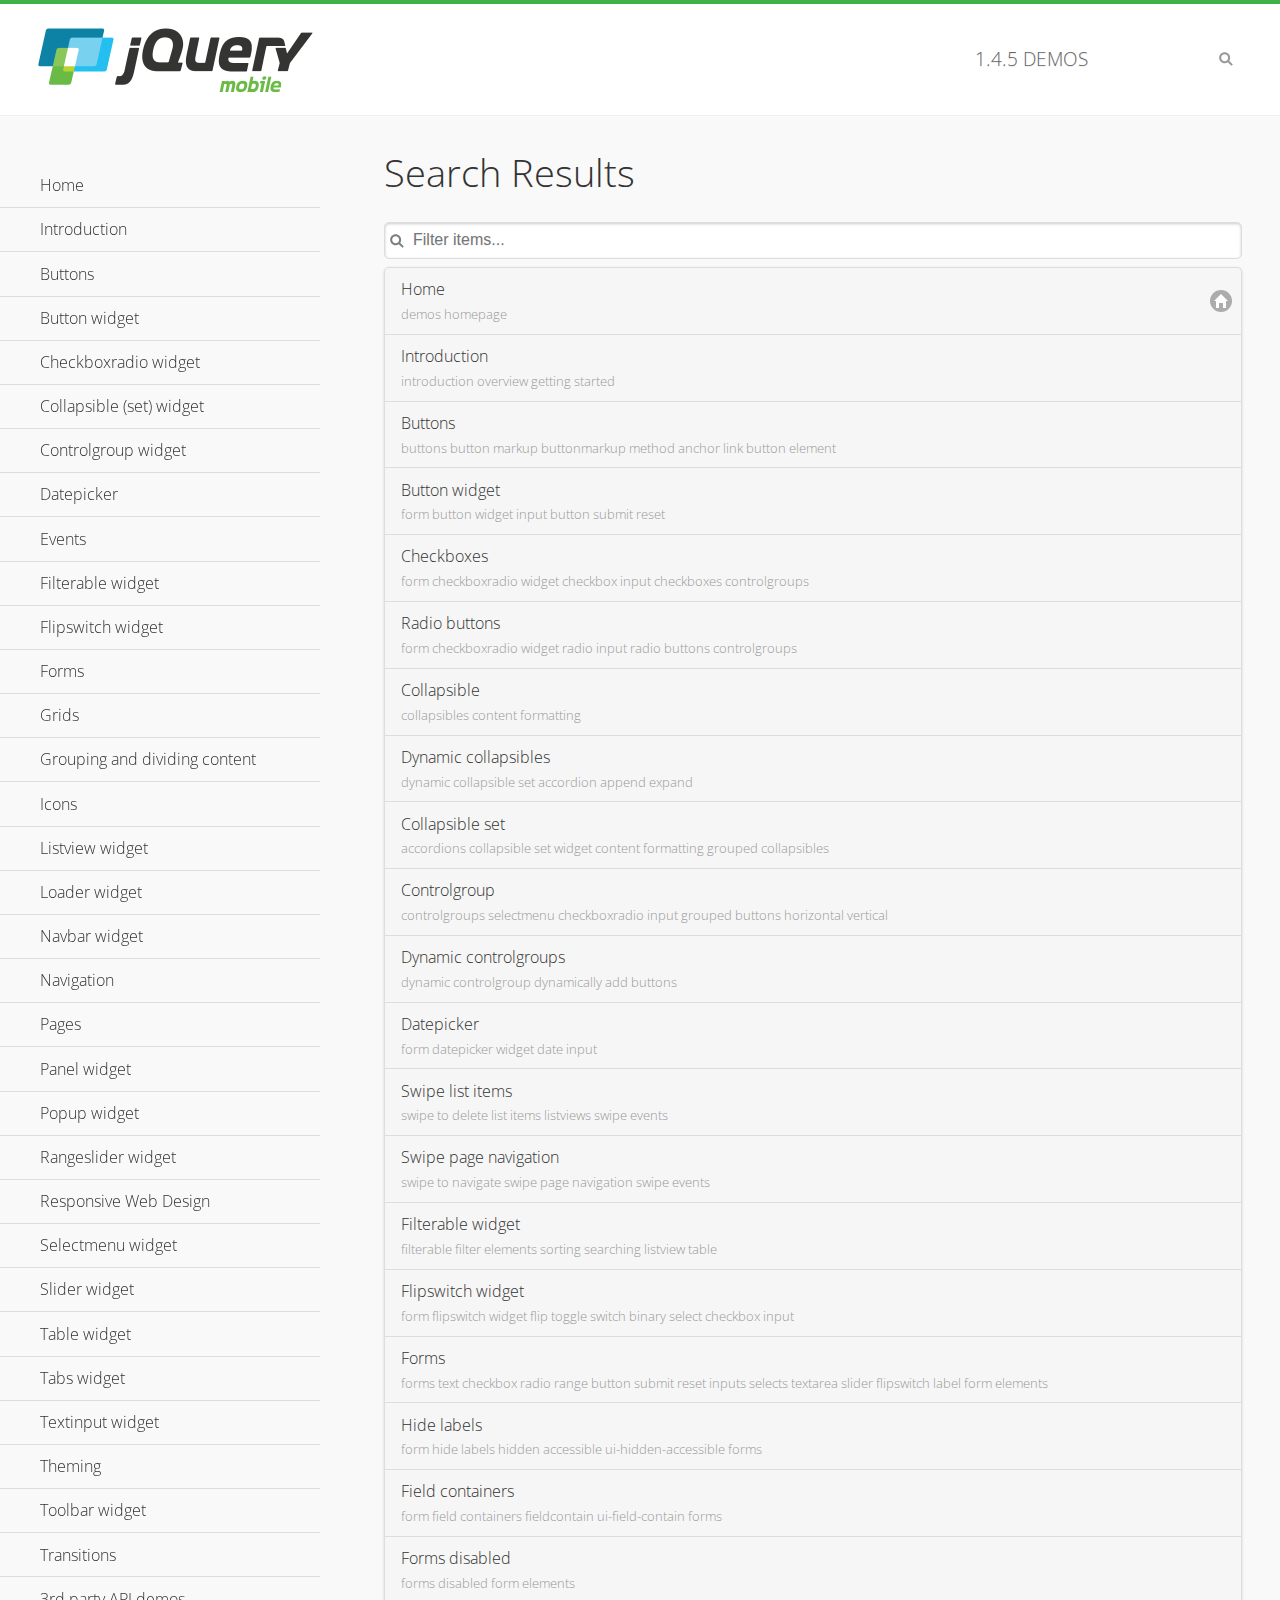
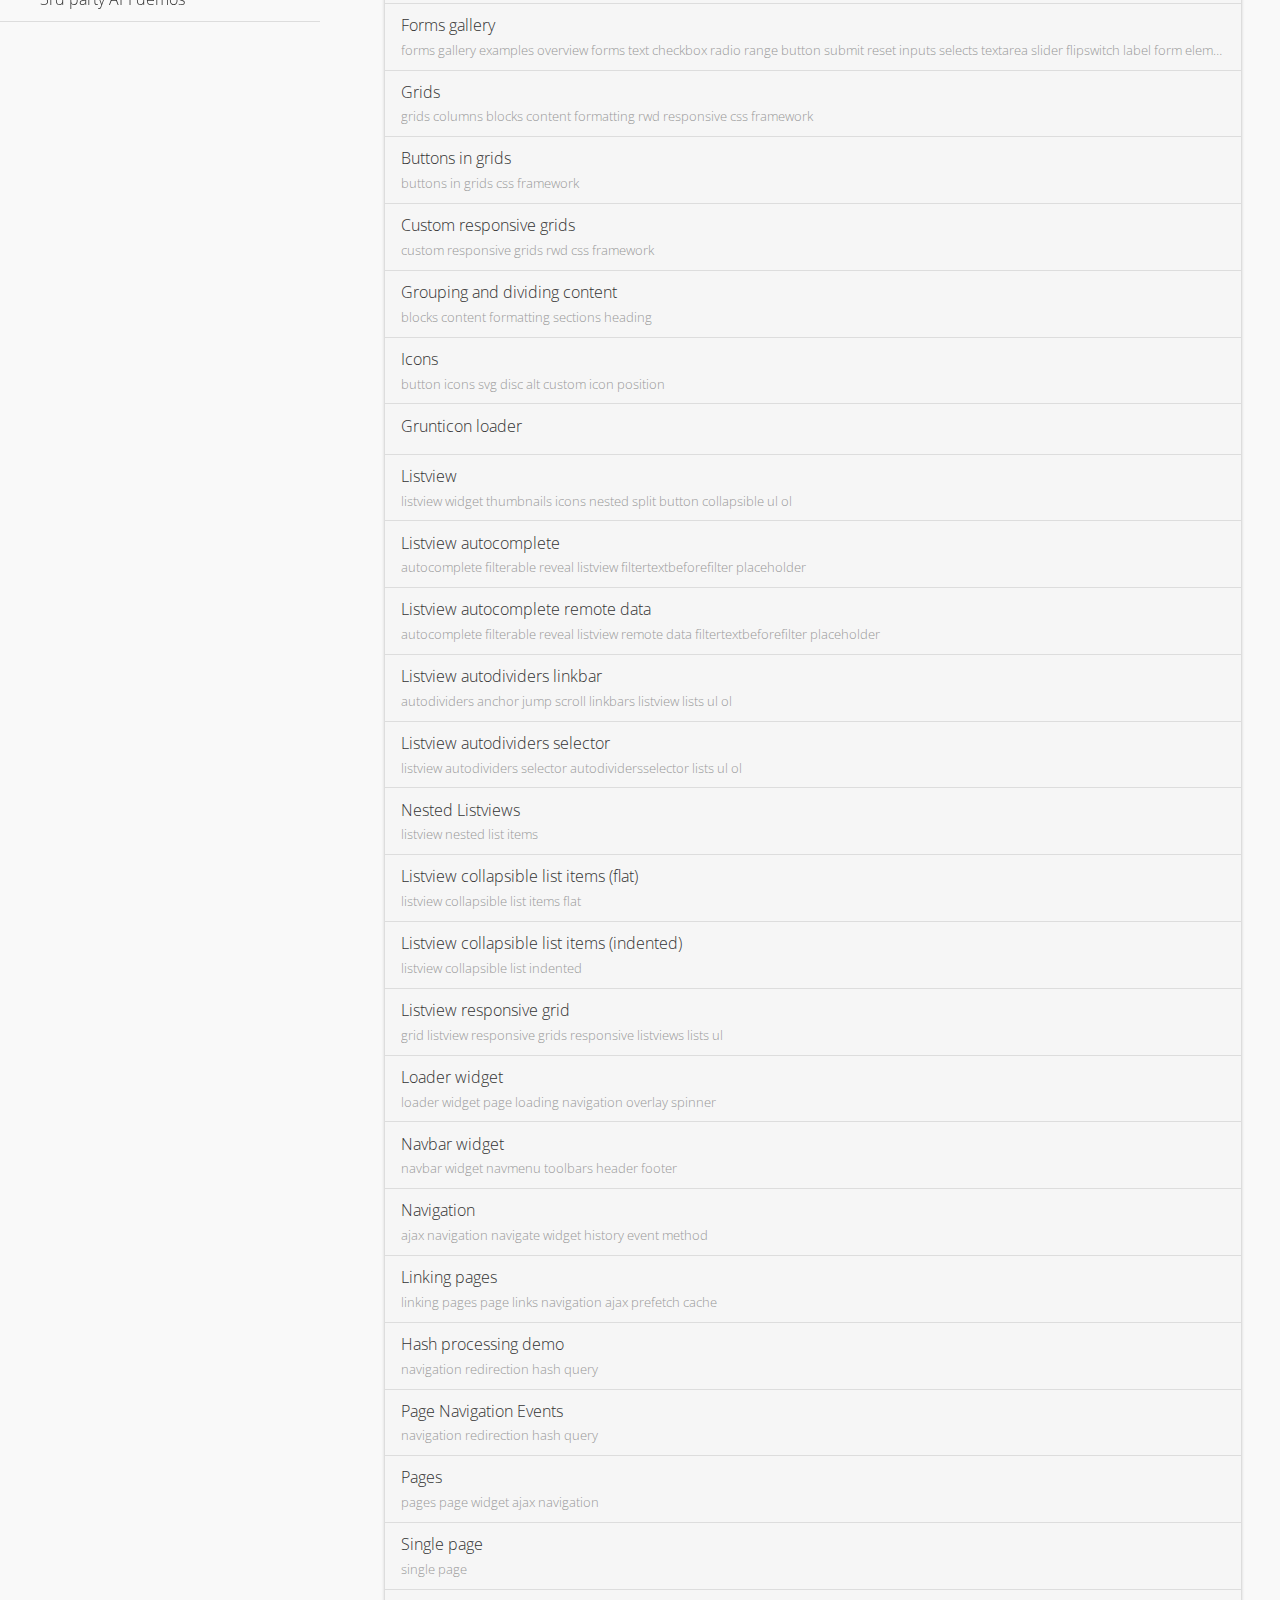
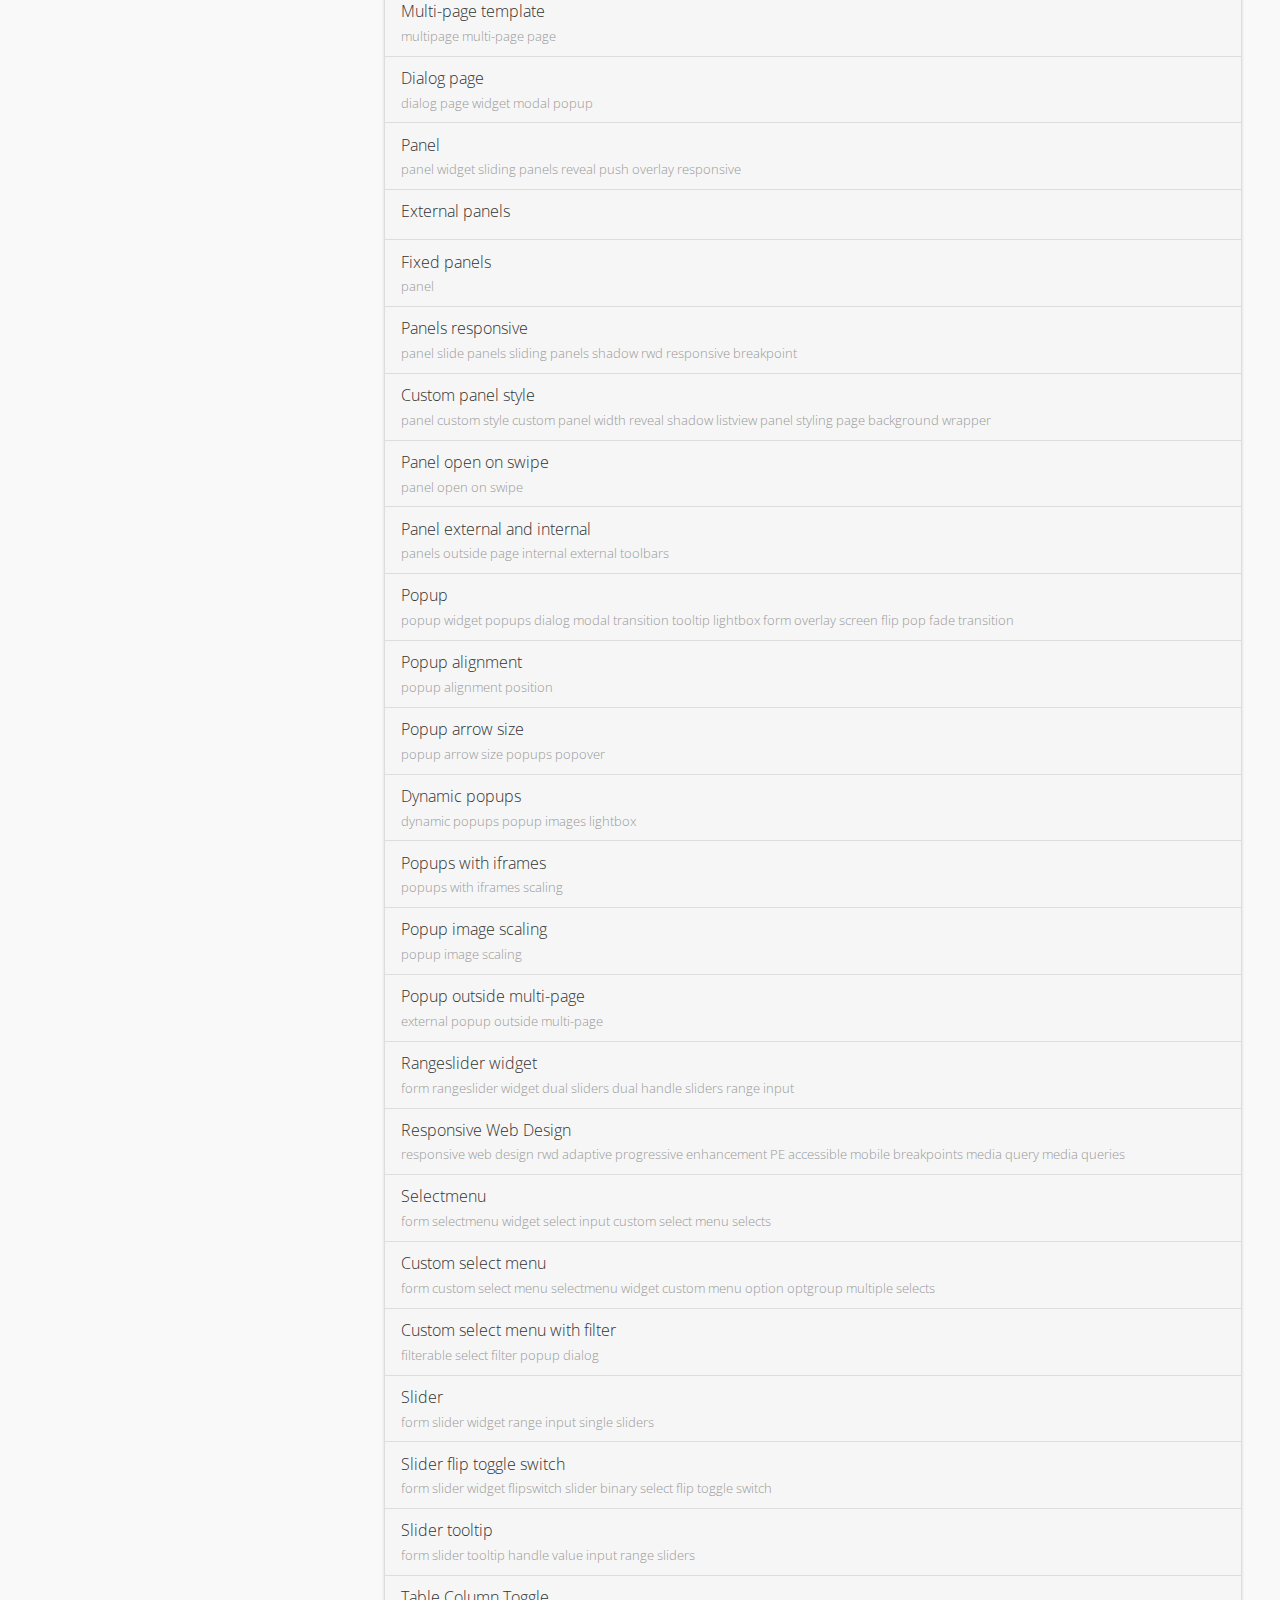
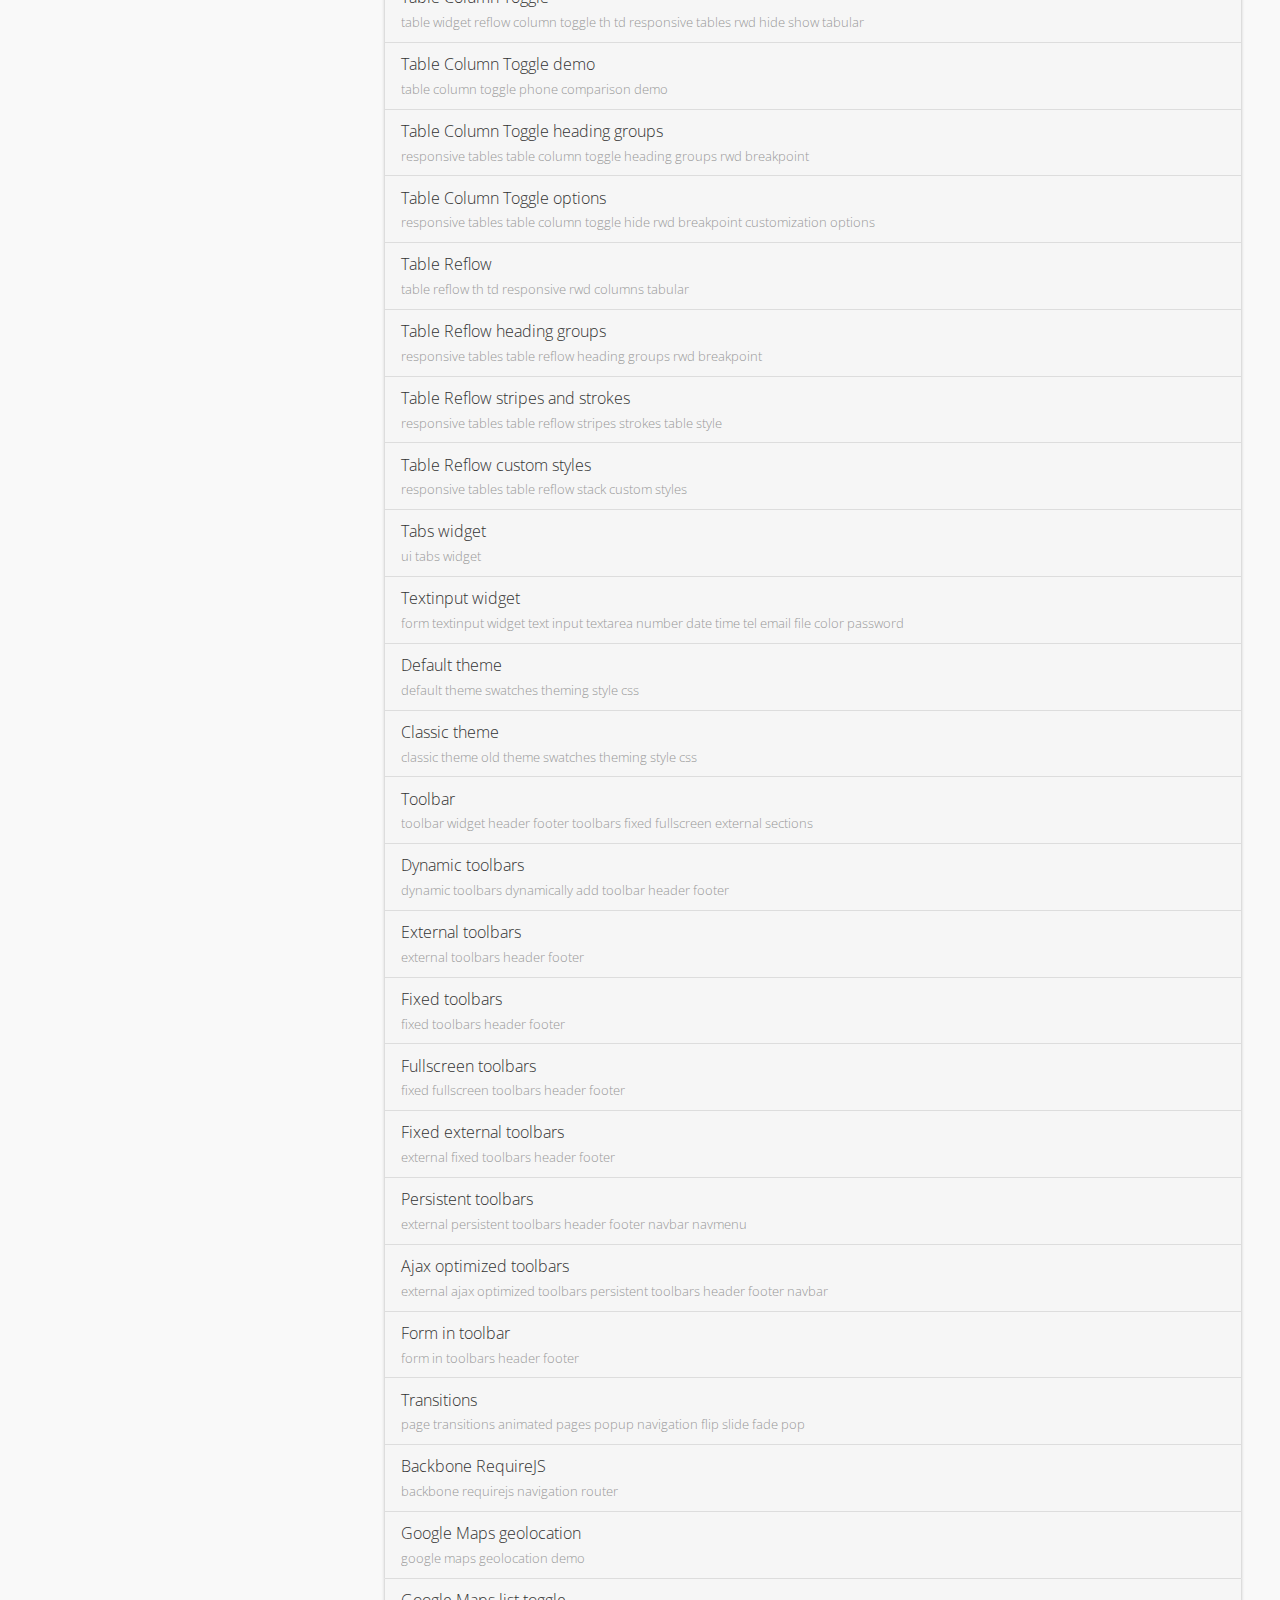
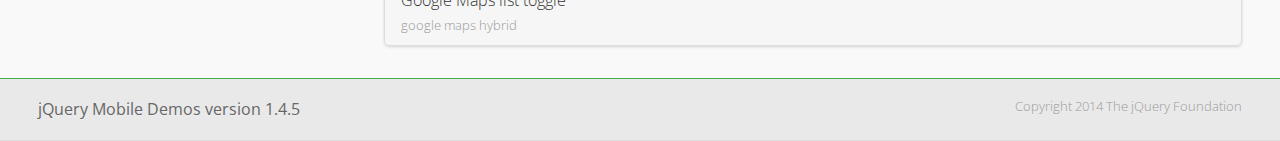
<file: jquery.mobile-1.4.5/demos/_search/index.html>
<!DOCTYPE html>
<html>
<head>
	<meta charset="utf-8">
	<meta name="viewport" content="width=device-width, initial-scale=1">
	<title>jQuery Mobile Demos</title>
	<link rel="stylesheet" href="../css/themes/default/jquery.mobile-1.4.5.min.css">
	<link rel="stylesheet" href="../_assets/css/jqm-demos.css">
	<link rel="shortcut icon" href="../_assets/favicon.ico">
    <link rel="stylesheet" href="http://fonts.googleapis.com/css?family=Open+Sans:300,400,700">
	<script src="../js/jquery.js"></script>
	<script src="../_assets/js/index.js"></script>
	<script src="../js/jquery.mobile-1.4.5.min.js"></script>

</head>
<body>
<div data-role="page" class="jqm-demos jqm-demos-index jqm-demos-search-results">

	<div data-role="header" class="jqm-header">
		<h2><a href="../" title="jQuery Mobile Demos home"><img src="../_assets/img/jquery-logo.png" alt="jQuery Mobile"></a></h2>
		<p><span class="jqm-version"></span> Demos</p>
		<a href="#" class="jqm-navmenu-link ui-btn ui-btn-icon-notext ui-corner-all ui-icon-bars ui-nodisc-icon ui-alt-icon ui-btn-left">Menu</a>
		<a href="#" class="jqm-search-link ui-btn ui-btn-icon-notext ui-corner-all ui-icon-search ui-nodisc-icon ui-alt-icon ui-btn-right">Search</a>
	</div><!-- /header -->

	<div role="main" class="ui-content jqm-content">

		<h1>Search Results</h1>

        <div class="jqm-search-results-wrap">
	        <ul class="jqm-list jqm-search-results-list">
<li data-filtertext="demos homepage" data-icon="home"><a href=".././">Home</a></li>
<li data-filtertext="introduction overview getting started"><a href="../intro/" data-ajax="false">Introduction</a></li>
<li data-filtertext="buttons button markup buttonmarkup method anchor link button element"><a href="../button-markup/" data-ajax="false">Buttons</a></li>
<li data-filtertext="form button widget input button submit reset"><a href="../button/" data-ajax="false">Button widget</a></li>
<li data-role="collapsible" data-enhanced="true" data-collapsed-icon="carat-d" data-expanded-icon="carat-u" data-iconpos="right" data-inset="false" class="ui-collapsible ui-collapsible-themed-content ui-collapsible-collapsed">
	<h3 class="ui-collapsible-heading ui-collapsible-heading-collapsed">
		<a href="#" class="ui-collapsible-heading-toggle ui-btn ui-btn-icon-right ui-btn-inherit ui-icon-carat-d">
		    Checkboxradio widget<span class="ui-collapsible-heading-status"> click to expand contents</span>
		</a>
	</h3>
	<div class="ui-collapsible-content ui-body-inherit ui-collapsible-content-collapsed" aria-hidden="true">
		<ul>
			<li data-filtertext="form checkboxradio widget checkbox input checkboxes controlgroups"><a href="../checkboxradio-checkbox/" data-ajax="false">Checkboxes</a></li>
			<li data-filtertext="form checkboxradio widget radio input radio buttons controlgroups"><a href="../checkboxradio-radio/" data-ajax="false">Radio buttons</a></li>
		</ul>
	</div>
</li>
<li data-role="collapsible" data-enhanced="true" data-collapsed-icon="carat-d" data-expanded-icon="carat-u" data-iconpos="right" data-inset="false" class="ui-collapsible ui-collapsible-themed-content ui-collapsible-collapsed">
	<h3 class="ui-collapsible-heading ui-collapsible-heading-collapsed">
		<a href="#" class="ui-collapsible-heading-toggle ui-btn ui-btn-icon-right ui-btn-inherit ui-icon-carat-d">
			Collapsible (set) widget<span class="ui-collapsible-heading-status"> click to expand contents</span>
		</a>
	</h3>
	<div class="ui-collapsible-content ui-body-inherit ui-collapsible-content-collapsed" aria-hidden="true">
		<ul>
			<li data-filtertext="collapsibles content formatting"><a href="../collapsible/" data-ajax="false">Collapsible</a></li>
			<li data-filtertext="dynamic collapsible set accordion append expand"><a href="../collapsible-dynamic/" data-ajax="false">Dynamic collapsibles</a></li>
			<li data-filtertext="accordions collapsible set widget content formatting grouped collapsibles"><a href="../collapsibleset/" data-ajax="false">Collapsible set</a></li>
		</ul>
	</div>
</li>
<li data-role="collapsible" data-enhanced="true" data-collapsed-icon="carat-d" data-expanded-icon="carat-u" data-iconpos="right" data-inset="false" class="ui-collapsible ui-collapsible-themed-content ui-collapsible-collapsed">
	<h3 class="ui-collapsible-heading ui-collapsible-heading-collapsed">
		<a href="#" class="ui-collapsible-heading-toggle ui-btn ui-btn-icon-right ui-btn-inherit ui-icon-carat-d">
			Controlgroup widget<span class="ui-collapsible-heading-status"> click to expand contents</span>
		</a>
	</h3>
	<div class="ui-collapsible-content ui-body-inherit ui-collapsible-content-collapsed" aria-hidden="true">
		<ul>
			<li data-filtertext="controlgroups selectmenu checkboxradio input grouped buttons horizontal vertical"><a href="../controlgroup/" data-ajax="false">Controlgroup</a></li>
			<li data-filtertext="dynamic controlgroup dynamically add buttons"><a href="../controlgroup-dynamic/" data-ajax="false">Dynamic controlgroups</a></li>
		</ul>
	</div>
</li>
<li data-filtertext="form datepicker widget date input"><a href="../datepicker/" data-ajax="false">Datepicker</a></li>
<li data-role="collapsible" data-enhanced="true" data-collapsed-icon="carat-d" data-expanded-icon="carat-u" data-iconpos="right" data-inset="false" class="ui-collapsible ui-collapsible-themed-content ui-collapsible-collapsed">
	<h3 class="ui-collapsible-heading ui-collapsible-heading-collapsed">
		<a href="#" class="ui-collapsible-heading-toggle ui-btn ui-btn-icon-right ui-btn-inherit ui-icon-carat-d">
			Events<span class="ui-collapsible-heading-status"> click to expand contents</span>
		</a>
	</h3>
	<div class="ui-collapsible-content ui-body-inherit ui-collapsible-content-collapsed" aria-hidden="true">
		<ul>
			<li data-filtertext="swipe to delete list items listviews swipe events"><a href="../swipe-list/" data-ajax="false">Swipe list items</a></li>
			<li data-filtertext="swipe to navigate swipe page navigation swipe events"><a href="../swipe-page/" data-ajax="false">Swipe page navigation</a></li>
		</ul>
	</div>
</li>
<li data-filtertext="filterable filter elements sorting searching listview table"><a href="../filterable/" data-ajax="false">Filterable widget</a></li>
<li data-filtertext="form flipswitch widget flip toggle switch binary select checkbox input"><a href="../flipswitch/" data-ajax="false">Flipswitch widget</a></li>
<li data-role="collapsible" data-enhanced="true" data-collapsed-icon="carat-d" data-expanded-icon="carat-u" data-iconpos="right" data-inset="false" class="ui-collapsible ui-collapsible-themed-content ui-collapsible-collapsed">
	<h3 class="ui-collapsible-heading ui-collapsible-heading-collapsed">
		<a href="#" class="ui-collapsible-heading-toggle ui-btn ui-btn-icon-right ui-btn-inherit ui-icon-carat-d">
			Forms<span class="ui-collapsible-heading-status"> click to expand contents</span>
		</a>
	</h3>
	<div class="ui-collapsible-content ui-body-inherit ui-collapsible-content-collapsed" aria-hidden="true">
		<ul>
			<li data-filtertext="forms text checkbox radio range button submit reset inputs selects textarea slider flipswitch label form elements"><a href="../forms/" data-ajax="false">Forms</a></li>
			<li data-filtertext="form hide labels hidden accessible ui-hidden-accessible forms"><a href="../forms-label-hidden-accessible/" data-ajax="false">Hide labels</a></li>
			<li data-filtertext="form field containers fieldcontain ui-field-contain forms"><a href="../forms-field-contain/" data-ajax="false">Field containers</a></li>
			<li data-filtertext="forms disabled form elements"><a href="../forms-disabled/" data-ajax="false">Forms disabled</a></li>
			<li data-filtertext="forms gallery examples overview forms text checkbox radio range button submit reset inputs selects textarea slider flipswitch label form elements"><a href="../forms-gallery/" data-ajax="false">Forms gallery</a></li>
		</ul>
	</div>
</li>
<li data-role="collapsible" data-enhanced="true" data-collapsed-icon="carat-d" data-expanded-icon="carat-u" data-iconpos="right" data-inset="false" class="ui-collapsible ui-collapsible-themed-content ui-collapsible-collapsed">
	<h3 class="ui-collapsible-heading ui-collapsible-heading-collapsed">
		<a href="#" class="ui-collapsible-heading-toggle ui-btn ui-btn-icon-right ui-btn-inherit ui-icon-carat-d">
			Grids<span class="ui-collapsible-heading-status"> click to expand contents</span>
		</a>
	</h3>
	<div class="ui-collapsible-content ui-body-inherit ui-collapsible-content-collapsed" aria-hidden="true">
		<ul>
			<li data-filtertext="grids columns blocks content formatting rwd responsive css framework"><a href="../grids/" data-ajax="false">Grids</a></li>
			<li data-filtertext="buttons in grids css framework"><a href="../grids-buttons/" data-ajax="false">Buttons in grids</a></li>
			<li data-filtertext="custom responsive grids rwd css framework"><a href="../grids-custom-responsive/" data-ajax="false">Custom responsive grids</a></li>
		</ul>
	</div>
</li>
<li data-filtertext="blocks content formatting sections heading"><a href="../body-bar-classes/" data-ajax="false">Grouping and dividing content</a></li>
<li data-role="collapsible" data-enhanced="true" data-collapsed-icon="carat-d" data-expanded-icon="carat-u" data-iconpos="right" data-inset="false" class="ui-collapsible ui-collapsible-themed-content ui-collapsible-collapsed">
	<h3 class="ui-collapsible-heading ui-collapsible-heading-collapsed">
		<a href="#" class="ui-collapsible-heading-toggle ui-btn ui-btn-icon-right ui-btn-inherit ui-icon-carat-d">
			Icons<span class="ui-collapsible-heading-status"> click to expand contents</span>
		</a>
	</h3>
	<div class="ui-collapsible-content ui-body-inherit ui-collapsible-content-collapsed" aria-hidden="true">
		<ul>
			<li data-filtertext="button icons svg disc alt custom icon position"><a href="../icons/" data-ajax="false">Icons</a></li>
			<li data-filtertext=""><a href="../icons-grunticon/" data-ajax="false">Grunticon loader</a></li>
		</ul>
	</div>
</li>
<li data-role="collapsible" data-enhanced="true" data-collapsed-icon="carat-d" data-expanded-icon="carat-u" data-iconpos="right" data-inset="false" class="ui-collapsible ui-collapsible-themed-content ui-collapsible-collapsed">
	<h3 class="ui-collapsible-heading ui-collapsible-heading-collapsed">
		<a href="#" class="ui-collapsible-heading-toggle ui-btn ui-btn-icon-right ui-btn-inherit ui-icon-carat-d">
			Listview widget<span class="ui-collapsible-heading-status"> click to expand contents</span>
		</a>
	</h3>
	<div class="ui-collapsible-content ui-body-inherit ui-collapsible-content-collapsed" aria-hidden="true">
		<ul>
			<li data-filtertext="listview widget thumbnails icons nested split button collapsible ul ol"><a href="../listview/" data-ajax="false">Listview</a></li>
			<li data-filtertext="autocomplete filterable reveal listview filtertextbeforefilter placeholder"><a href="../listview-autocomplete/" data-ajax="false">Listview autocomplete</a></li>
			<li data-filtertext="autocomplete filterable reveal listview remote data filtertextbeforefilter placeholder"><a href="../listview-autocomplete-remote/" data-ajax="false">Listview autocomplete remote data</a></li>
			<li data-filtertext="autodividers anchor jump scroll linkbars listview lists ul ol"><a href="../listview-autodividers-linkbar/" data-ajax="false">Listview autodividers linkbar</a></li>
			<li data-filtertext="listview autodividers selector autodividersselector lists ul ol"><a href="../listview-autodividers-selector/" data-ajax="false">Listview autodividers selector</a></li>
			<li data-filtertext="listview nested list items"><a href="../listview-nested-lists/" data-ajax="false">Nested Listviews</a></li>
			<li data-filtertext="listview collapsible list items flat"><a href="../listview-collapsible-item-flat/" data-ajax="false">Listview collapsible list items (flat)</a></li>
			<li data-filtertext="listview collapsible list indented"><a href="../listview-collapsible-item-indented/" data-ajax="false">Listview collapsible list items (indented)</a></li>
			<li data-filtertext="grid listview responsive grids responsive listviews lists ul"><a href="../listview-grid/" data-ajax="false">Listview responsive grid</a></li>
		</ul>
	</div>
</li>
<li data-filtertext="loader widget page loading navigation overlay spinner"><a href="../loader/" data-ajax="false">Loader widget</a></li>
<li data-filtertext="navbar widget navmenu toolbars header footer"><a href="../navbar/" data-ajax="false">Navbar widget</a></li>
<li data-role="collapsible" data-enhanced="true" data-collapsed-icon="carat-d" data-expanded-icon="carat-u" data-iconpos="right" data-inset="false" class="ui-collapsible ui-collapsible-themed-content ui-collapsible-collapsed">
	<h3 class="ui-collapsible-heading ui-collapsible-heading-collapsed">
		<a href="#" class="ui-collapsible-heading-toggle ui-btn ui-btn-icon-right ui-btn-inherit ui-icon-carat-d">
			Navigation<span class="ui-collapsible-heading-status"> click to expand contents</span>
		</a>
	</h3>
	<div class="ui-collapsible-content ui-body-inherit ui-collapsible-content-collapsed" aria-hidden="true">
		<ul>
			<li data-filtertext="ajax navigation navigate widget history event method"><a href="../navigation/" data-ajax="false">Navigation</a></li>
			<li data-filtertext="linking pages page links navigation ajax prefetch cache"><a href="../navigation-linking-pages/" data-ajax="false">Linking pages</a></li>
			<!-- <li data-filtertext="php redirect server redirection server-side navigation"><a href="../navigation-php-redirect/" data-ajax="false">PHP redirect demo</a></li>-->
			<li data-filtertext="navigation redirection hash query"><a href="../navigation-hash-processing/" data-ajax="false">Hash processing demo</a></li>
			<li data-filtertext="navigation redirection hash query"><a href="../page-events/" data-ajax="false">Page Navigation Events</a></li>
		</ul>
	</div>
</li>
<li data-role="collapsible" data-enhanced="true" data-collapsed-icon="carat-d" data-expanded-icon="carat-u" data-iconpos="right" data-inset="false" class="ui-collapsible ui-collapsible-themed-content ui-collapsible-collapsed">
	<h3 class="ui-collapsible-heading ui-collapsible-heading-collapsed">
		<a href="#" class="ui-collapsible-heading-toggle ui-btn ui-btn-icon-right ui-btn-inherit ui-icon-carat-d">
			Pages<span class="ui-collapsible-heading-status"> click to expand contents</span>
		</a>
	</h3>
	<div class="ui-collapsible-content ui-body-inherit ui-collapsible-content-collapsed" aria-hidden="true">
		<ul>
			<li data-filtertext="pages page widget ajax navigation"><a href="../pages/" data-ajax="false">Pages</a></li>
			<li data-filtertext="single page"><a href="../pages-single-page/" data-ajax="false">Single page</a></li>
			<li data-filtertext="multipage multi-page page"><a href="../pages-multi-page/" data-ajax="false">Multi-page template</a></li>
			<li data-filtertext="dialog page widget modal popup"><a href="../pages-dialog/" data-ajax="false">Dialog page</a></li>
		</ul>
	</div>
</li>
<li data-role="collapsible" data-enhanced="true" data-collapsed-icon="carat-d" data-expanded-icon="carat-u" data-iconpos="right" data-inset="false" class="ui-collapsible ui-collapsible-themed-content ui-collapsible-collapsed">
	<h3 class="ui-collapsible-heading ui-collapsible-heading-collapsed">
		<a href="#" class="ui-collapsible-heading-toggle ui-btn ui-btn-icon-right ui-btn-inherit ui-icon-carat-d">
			Panel widget<span class="ui-collapsible-heading-status"> click to expand contents</span>
		</a>
	</h3>
	<div class="ui-collapsible-content ui-body-inherit ui-collapsible-content-collapsed" aria-hidden="true">
		<ul>
			<li data-filtertext="panel widget sliding panels reveal push overlay responsive"><a href="../panel/" data-ajax="false">Panel</a></li>
			<li data-filtertext=""><a href="../panel-external/" data-ajax="false">External panels</a></li>
			<li data-filtertext="panel "><a href="../panel-fixed/" data-ajax="false">Fixed panels</a></li>
			<li data-filtertext="panel slide panels sliding panels shadow rwd responsive breakpoint"><a href="../panel-responsive/" data-ajax="false">Panels responsive</a></li>
			<li data-filtertext="panel custom style custom panel width reveal shadow listview panel styling page background wrapper"><a href="../panel-styling/" data-ajax="false">Custom panel style</a></li>
			<li data-filtertext="panel open on swipe"><a href="../panel-swipe-open/" data-ajax="false">Panel open on swipe</a></li>
			<li data-filtertext="panels outside page internal external toolbars"><a href="../panel-external-internal/" data-ajax="false">Panel external and internal</a></li>
		</ul>
	</div>
</li>
<li data-role="collapsible" data-enhanced="true" data-collapsed-icon="carat-d" data-expanded-icon="carat-u" data-iconpos="right" data-inset="false" class="ui-collapsible ui-collapsible-themed-content ui-collapsible-collapsed">
	<h3 class="ui-collapsible-heading ui-collapsible-heading-collapsed">
		<a href="#" class="ui-collapsible-heading-toggle ui-btn ui-btn-icon-right ui-btn-inherit ui-icon-carat-d">
			Popup widget<span class="ui-collapsible-heading-status"> click to expand contents</span>
		</a>
	</h3>
	<div class="ui-collapsible-content ui-body-inherit ui-collapsible-content-collapsed" aria-hidden="true">
		<ul>
			<li data-filtertext="popup widget popups dialog modal transition tooltip lightbox form overlay screen flip pop fade transition"><a href="../popup/" data-ajax="false">Popup</a></li>
			<li data-filtertext="popup alignment position"><a href="../popup-alignment/" data-ajax="false">Popup alignment</a></li>
			<li data-filtertext="popup arrow size popups popover"><a href="../popup-arrow-size/" data-ajax="false">Popup arrow size</a></li>
			<li data-filtertext="dynamic popups popup images lightbox"><a href="../popup-dynamic/" data-ajax="false">Dynamic popups</a></li>
			<li data-filtertext="popups with iframes scaling"><a href="../popup-iframe/" data-ajax="false">Popups with iframes</a></li>
			<li data-filtertext="popup image scaling"><a href="../popup-image-scaling/" data-ajax="false">Popup image scaling</a></li>
			<li data-filtertext="external popup outside multi-page"><a href="../popup-outside-multipage/" data-ajax="false">Popup outside multi-page</a></li>
		</ul>
	</div>
</li>
<li data-filtertext="form rangeslider widget dual sliders dual handle sliders range input"><a href="../rangeslider/" data-ajax="false">Rangeslider widget</a></li>
<li data-filtertext="responsive web design rwd adaptive progressive enhancement PE accessible mobile breakpoints media query media queries"><a href="../rwd/" data-ajax="false">Responsive Web Design</a></li>
<li data-role="collapsible" data-enhanced="true" data-collapsed-icon="carat-d" data-expanded-icon="carat-u" data-iconpos="right" data-inset="false" class="ui-collapsible ui-collapsible-themed-content ui-collapsible-collapsed">
	<h3 class="ui-collapsible-heading ui-collapsible-heading-collapsed">
		<a href="#" class="ui-collapsible-heading-toggle ui-btn ui-btn-icon-right ui-btn-inherit ui-icon-carat-d">
			Selectmenu widget<span class="ui-collapsible-heading-status"> click to expand contents</span>
		</a>
	</h3>
	<div class="ui-collapsible-content ui-body-inherit ui-collapsible-content-collapsed" aria-hidden="true">
		<ul>
			<li data-filtertext="form selectmenu widget select input custom select menu selects"><a href="../selectmenu/" data-ajax="false">Selectmenu</a></li>
			<li data-filtertext="form custom select menu selectmenu widget custom menu option optgroup multiple selects"><a href="../selectmenu-custom/" data-ajax="false">Custom select menu</a></li>
			<li data-filtertext="filterable select filter popup dialog"><a href="../selectmenu-custom-filter/" data-ajax="false">Custom select menu with filter</a></li>
		</ul>
	</div>
</li>
<li data-role="collapsible" data-enhanced="true" data-collapsed-icon="carat-d" data-expanded-icon="carat-u" data-iconpos="right" data-inset="false" class="ui-collapsible ui-collapsible-themed-content ui-collapsible-collapsed">
	<h3 class="ui-collapsible-heading ui-collapsible-heading-collapsed">
		<a href="#" class="ui-collapsible-heading-toggle ui-btn ui-btn-icon-right ui-btn-inherit ui-icon-carat-d">
			Slider widget<span class="ui-collapsible-heading-status"> click to expand contents</span>
		</a>
	</h3>
	<div class="ui-collapsible-content ui-body-inherit ui-collapsible-content-collapsed" aria-hidden="true">
		<ul>
			<li data-filtertext="form slider widget range input single sliders"><a href="../slider/" data-ajax="false">Slider</a></li>
			<li data-filtertext="form slider widget flipswitch slider binary select flip toggle switch"><a href="../slider-flipswitch/" data-ajax="false">Slider flip toggle switch</a></li>
			<li data-filtertext="form slider tooltip handle value input range sliders"><a href="../slider-tooltip/" data-ajax="false">Slider tooltip</a></li>
		</ul>
	</div>
</li>
<li data-role="collapsible" data-enhanced="true" data-collapsed-icon="carat-d" data-expanded-icon="carat-u" data-iconpos="right" data-inset="false" class="ui-collapsible ui-collapsible-themed-content ui-collapsible-collapsed">
	<h3 class="ui-collapsible-heading ui-collapsible-heading-collapsed">
		<a href="#" class="ui-collapsible-heading-toggle ui-btn ui-btn-icon-right ui-btn-inherit ui-icon-carat-d">
			Table widget<span class="ui-collapsible-heading-status"> click to expand contents</span>
		</a>
	</h3>
	<div class="ui-collapsible-content ui-body-inherit ui-collapsible-content-collapsed" aria-hidden="true">
		<ul>
			<li data-filtertext="table widget reflow column toggle th td responsive tables rwd hide show tabular"><a href="../table-column-toggle/" data-ajax="false">Table Column Toggle</a></li>
			<li data-filtertext="table column toggle phone comparison demo"><a href="../table-column-toggle-example/" data-ajax="false">Table Column Toggle demo</a></li>
			<li data-filtertext="responsive tables table column toggle heading groups rwd breakpoint"><a href="../table-column-toggle-heading-groups/" data-ajax="false">Table Column Toggle heading groups</a></li>
			<li data-filtertext="responsive tables table column toggle hide rwd breakpoint customization options"><a href="../table-column-toggle-options/" data-ajax="false">Table Column Toggle options</a></li>
			<li data-filtertext="table reflow th td responsive rwd columns tabular"><a href="../table-reflow/" data-ajax="false">Table Reflow</a></li>
			<li data-filtertext="responsive tables table reflow heading groups rwd breakpoint"><a href="../table-reflow-heading-groups/" data-ajax="false">Table Reflow heading groups</a></li>
			<li data-filtertext="responsive tables table reflow stripes strokes table style"><a href="../table-reflow-stripes-strokes/" data-ajax="false">Table Reflow stripes and strokes</a></li>
			<li data-filtertext="responsive tables table reflow stack custom styles"><a href="../table-reflow-styling/" data-ajax="false">Table Reflow custom styles</a></li>
		</ul>
	</div>
</li>
<li data-filtertext="ui tabs widget"><a href="../tabs/" data-ajax="false">Tabs widget</a></li>
<li data-filtertext="form textinput widget text input textarea number date time tel email file color password"><a href="../textinput/" data-ajax="false">Textinput widget</a></li>
<li data-role="collapsible" data-enhanced="true" data-collapsed-icon="carat-d" data-expanded-icon="carat-u" data-iconpos="right" data-inset="false" class="ui-collapsible ui-collapsible-themed-content ui-collapsible-collapsed">
	<h3 class="ui-collapsible-heading ui-collapsible-heading-collapsed">
		<a href="#" class="ui-collapsible-heading-toggle ui-btn ui-btn-icon-right ui-btn-inherit ui-icon-carat-d">
			Theming<span class="ui-collapsible-heading-status"> click to expand contents</span>
		</a>
	</h3>
	<div class="ui-collapsible-content ui-body-inherit ui-collapsible-content-collapsed" aria-hidden="true">
		<ul>
			<li data-filtertext="default theme swatches theming style css"><a href="../theme-default/" data-ajax="false">Default theme</a></li>
			<li data-filtertext="classic theme old theme swatches theming style css"><a href="../theme-classic/" data-ajax="false">Classic theme</a></li>
		</ul>
	</div>
</li>
<li data-role="collapsible" data-enhanced="true" data-collapsed-icon="carat-d" data-expanded-icon="carat-u" data-iconpos="right" data-inset="false" class="ui-collapsible ui-collapsible-themed-content ui-collapsible-collapsed">
	<h3 class="ui-collapsible-heading ui-collapsible-heading-collapsed">
		<a href="#" class="ui-collapsible-heading-toggle ui-btn ui-btn-icon-right ui-btn-inherit ui-icon-carat-d">
			Toolbar widget<span class="ui-collapsible-heading-status"> click to expand contents</span>
		</a>
	</h3>
	<div class="ui-collapsible-content ui-body-inherit ui-collapsible-content-collapsed" aria-hidden="true">
		<ul>
			<li data-filtertext="toolbar widget header footer toolbars fixed fullscreen external sections"><a href="../toolbar/" data-ajax="false">Toolbar</a></li>
			<li data-filtertext="dynamic toolbars dynamically add toolbar header footer"><a href="../toolbar-dynamic/" data-ajax="false">Dynamic toolbars</a></li>
			<li data-filtertext="external toolbars header footer"><a href="../toolbar-external/" data-ajax="false">External toolbars</a></li>
			<li data-filtertext="fixed toolbars header footer"><a href="../toolbar-fixed/" data-ajax="false">Fixed toolbars</a></li>
			<li data-filtertext="fixed fullscreen toolbars header footer"><a href="../toolbar-fixed-fullscreen/" data-ajax="false">Fullscreen toolbars</a></li>
			<li data-filtertext="external fixed toolbars header footer"><a href="../toolbar-fixed-external/" data-ajax="false">Fixed external toolbars</a></li>
			<li data-filtertext="external persistent toolbars header footer navbar navmenu"><a href="../toolbar-fixed-persistent/" data-ajax="false">Persistent toolbars</a></li>
			<li data-filtertext="external ajax optimized toolbars persistent toolbars header footer navbar"><a href="../toolbar-fixed-persistent-optimized/" data-ajax="false">Ajax optimized toolbars</a></li>
			<li data-filtertext="form in toolbars header footer"><a href="../toolbar-fixed-forms/" data-ajax="false">Form in toolbar</a></li>
		</ul>
	</div>
</li>
<li data-filtertext="page transitions animated pages popup navigation flip slide fade pop"><a href="../transitions/" data-ajax="false">Transitions</a></li>
<li data-role="collapsible" data-enhanced="true" data-collapsed-icon="carat-d" data-expanded-icon="carat-u" data-iconpos="right" data-inset="false" class="ui-collapsible ui-collapsible-themed-content ui-collapsible-collapsed">
	<h3 class="ui-collapsible-heading ui-collapsible-heading-collapsed">
		<a href="#" class="ui-collapsible-heading-toggle ui-btn ui-btn-icon-right ui-btn-inherit ui-icon-carat-d">
			3rd party API demos<span class="ui-collapsible-heading-status"> click to expand contents</span>
		</a>
	</h3>
	<div class="ui-collapsible-content ui-body-inherit ui-collapsible-content-collapsed" aria-hidden="true">
		<ul>
			<li data-filtertext="backbone requirejs navigation router"><a href="../backbone-requirejs/" data-ajax="false">Backbone RequireJS</a></li>
			<li data-filtertext="google maps geolocation demo"><a href="../map-geolocation/" data-ajax="false">Google Maps geolocation</a></li>
			<li data-filtertext="google maps hybrid"><a href="../map-list-toggle/" data-ajax="false">Google Maps list toggle</a></li>
		</ul>
	</div>
</li>



	        </ul>
	    </div>

	</div><!-- /content -->
	    <div data-role="panel" class="jqm-navmenu-panel" data-position="left" data-display="overlay" data-theme="a">
	    	<ul class="jqm-list ui-alt-icon ui-nodisc-icon">
<li data-filtertext="demos homepage" data-icon="home"><a href=".././">Home</a></li>
<li data-filtertext="introduction overview getting started"><a href="../intro/" data-ajax="false">Introduction</a></li>
<li data-filtertext="buttons button markup buttonmarkup method anchor link button element"><a href="../button-markup/" data-ajax="false">Buttons</a></li>
<li data-filtertext="form button widget input button submit reset"><a href="../button/" data-ajax="false">Button widget</a></li>
<li data-role="collapsible" data-enhanced="true" data-collapsed-icon="carat-d" data-expanded-icon="carat-u" data-iconpos="right" data-inset="false" class="ui-collapsible ui-collapsible-themed-content ui-collapsible-collapsed">
	<h3 class="ui-collapsible-heading ui-collapsible-heading-collapsed">
		<a href="#" class="ui-collapsible-heading-toggle ui-btn ui-btn-icon-right ui-btn-inherit ui-icon-carat-d">
		    Checkboxradio widget<span class="ui-collapsible-heading-status"> click to expand contents</span>
		</a>
	</h3>
	<div class="ui-collapsible-content ui-body-inherit ui-collapsible-content-collapsed" aria-hidden="true">
		<ul>
			<li data-filtertext="form checkboxradio widget checkbox input checkboxes controlgroups"><a href="../checkboxradio-checkbox/" data-ajax="false">Checkboxes</a></li>
			<li data-filtertext="form checkboxradio widget radio input radio buttons controlgroups"><a href="../checkboxradio-radio/" data-ajax="false">Radio buttons</a></li>
		</ul>
	</div>
</li>
<li data-role="collapsible" data-enhanced="true" data-collapsed-icon="carat-d" data-expanded-icon="carat-u" data-iconpos="right" data-inset="false" class="ui-collapsible ui-collapsible-themed-content ui-collapsible-collapsed">
	<h3 class="ui-collapsible-heading ui-collapsible-heading-collapsed">
		<a href="#" class="ui-collapsible-heading-toggle ui-btn ui-btn-icon-right ui-btn-inherit ui-icon-carat-d">
			Collapsible (set) widget<span class="ui-collapsible-heading-status"> click to expand contents</span>
		</a>
	</h3>
	<div class="ui-collapsible-content ui-body-inherit ui-collapsible-content-collapsed" aria-hidden="true">
		<ul>
			<li data-filtertext="collapsibles content formatting"><a href="../collapsible/" data-ajax="false">Collapsible</a></li>
			<li data-filtertext="dynamic collapsible set accordion append expand"><a href="../collapsible-dynamic/" data-ajax="false">Dynamic collapsibles</a></li>
			<li data-filtertext="accordions collapsible set widget content formatting grouped collapsibles"><a href="../collapsibleset/" data-ajax="false">Collapsible set</a></li>
		</ul>
	</div>
</li>
<li data-role="collapsible" data-enhanced="true" data-collapsed-icon="carat-d" data-expanded-icon="carat-u" data-iconpos="right" data-inset="false" class="ui-collapsible ui-collapsible-themed-content ui-collapsible-collapsed">
	<h3 class="ui-collapsible-heading ui-collapsible-heading-collapsed">
		<a href="#" class="ui-collapsible-heading-toggle ui-btn ui-btn-icon-right ui-btn-inherit ui-icon-carat-d">
			Controlgroup widget<span class="ui-collapsible-heading-status"> click to expand contents</span>
		</a>
	</h3>
	<div class="ui-collapsible-content ui-body-inherit ui-collapsible-content-collapsed" aria-hidden="true">
		<ul>
			<li data-filtertext="controlgroups selectmenu checkboxradio input grouped buttons horizontal vertical"><a href="../controlgroup/" data-ajax="false">Controlgroup</a></li>
			<li data-filtertext="dynamic controlgroup dynamically add buttons"><a href="../controlgroup-dynamic/" data-ajax="false">Dynamic controlgroups</a></li>
		</ul>
	</div>
</li>
<li data-filtertext="form datepicker widget date input"><a href="../datepicker/" data-ajax="false">Datepicker</a></li>
<li data-role="collapsible" data-enhanced="true" data-collapsed-icon="carat-d" data-expanded-icon="carat-u" data-iconpos="right" data-inset="false" class="ui-collapsible ui-collapsible-themed-content ui-collapsible-collapsed">
	<h3 class="ui-collapsible-heading ui-collapsible-heading-collapsed">
		<a href="#" class="ui-collapsible-heading-toggle ui-btn ui-btn-icon-right ui-btn-inherit ui-icon-carat-d">
			Events<span class="ui-collapsible-heading-status"> click to expand contents</span>
		</a>
	</h3>
	<div class="ui-collapsible-content ui-body-inherit ui-collapsible-content-collapsed" aria-hidden="true">
		<ul>
			<li data-filtertext="swipe to delete list items listviews swipe events"><a href="../swipe-list/" data-ajax="false">Swipe list items</a></li>
			<li data-filtertext="swipe to navigate swipe page navigation swipe events"><a href="../swipe-page/" data-ajax="false">Swipe page navigation</a></li>
		</ul>
	</div>
</li>
<li data-filtertext="filterable filter elements sorting searching listview table"><a href="../filterable/" data-ajax="false">Filterable widget</a></li>
<li data-filtertext="form flipswitch widget flip toggle switch binary select checkbox input"><a href="../flipswitch/" data-ajax="false">Flipswitch widget</a></li>
<li data-role="collapsible" data-enhanced="true" data-collapsed-icon="carat-d" data-expanded-icon="carat-u" data-iconpos="right" data-inset="false" class="ui-collapsible ui-collapsible-themed-content ui-collapsible-collapsed">
	<h3 class="ui-collapsible-heading ui-collapsible-heading-collapsed">
		<a href="#" class="ui-collapsible-heading-toggle ui-btn ui-btn-icon-right ui-btn-inherit ui-icon-carat-d">
			Forms<span class="ui-collapsible-heading-status"> click to expand contents</span>
		</a>
	</h3>
	<div class="ui-collapsible-content ui-body-inherit ui-collapsible-content-collapsed" aria-hidden="true">
		<ul>
			<li data-filtertext="forms text checkbox radio range button submit reset inputs selects textarea slider flipswitch label form elements"><a href="../forms/" data-ajax="false">Forms</a></li>
			<li data-filtertext="form hide labels hidden accessible ui-hidden-accessible forms"><a href="../forms-label-hidden-accessible/" data-ajax="false">Hide labels</a></li>
			<li data-filtertext="form field containers fieldcontain ui-field-contain forms"><a href="../forms-field-contain/" data-ajax="false">Field containers</a></li>
			<li data-filtertext="forms disabled form elements"><a href="../forms-disabled/" data-ajax="false">Forms disabled</a></li>
			<li data-filtertext="forms gallery examples overview forms text checkbox radio range button submit reset inputs selects textarea slider flipswitch label form elements"><a href="../forms-gallery/" data-ajax="false">Forms gallery</a></li>
		</ul>
	</div>
</li>
<li data-role="collapsible" data-enhanced="true" data-collapsed-icon="carat-d" data-expanded-icon="carat-u" data-iconpos="right" data-inset="false" class="ui-collapsible ui-collapsible-themed-content ui-collapsible-collapsed">
	<h3 class="ui-collapsible-heading ui-collapsible-heading-collapsed">
		<a href="#" class="ui-collapsible-heading-toggle ui-btn ui-btn-icon-right ui-btn-inherit ui-icon-carat-d">
			Grids<span class="ui-collapsible-heading-status"> click to expand contents</span>
		</a>
	</h3>
	<div class="ui-collapsible-content ui-body-inherit ui-collapsible-content-collapsed" aria-hidden="true">
		<ul>
			<li data-filtertext="grids columns blocks content formatting rwd responsive css framework"><a href="../grids/" data-ajax="false">Grids</a></li>
			<li data-filtertext="buttons in grids css framework"><a href="../grids-buttons/" data-ajax="false">Buttons in grids</a></li>
			<li data-filtertext="custom responsive grids rwd css framework"><a href="../grids-custom-responsive/" data-ajax="false">Custom responsive grids</a></li>
		</ul>
	</div>
</li>
<li data-filtertext="blocks content formatting sections heading"><a href="../body-bar-classes/" data-ajax="false">Grouping and dividing content</a></li>
<li data-role="collapsible" data-enhanced="true" data-collapsed-icon="carat-d" data-expanded-icon="carat-u" data-iconpos="right" data-inset="false" class="ui-collapsible ui-collapsible-themed-content ui-collapsible-collapsed">
	<h3 class="ui-collapsible-heading ui-collapsible-heading-collapsed">
		<a href="#" class="ui-collapsible-heading-toggle ui-btn ui-btn-icon-right ui-btn-inherit ui-icon-carat-d">
			Icons<span class="ui-collapsible-heading-status"> click to expand contents</span>
		</a>
	</h3>
	<div class="ui-collapsible-content ui-body-inherit ui-collapsible-content-collapsed" aria-hidden="true">
		<ul>
			<li data-filtertext="button icons svg disc alt custom icon position"><a href="../icons/" data-ajax="false">Icons</a></li>
			<li data-filtertext=""><a href="../icons-grunticon/" data-ajax="false">Grunticon loader</a></li>
		</ul>
	</div>
</li>
<li data-role="collapsible" data-enhanced="true" data-collapsed-icon="carat-d" data-expanded-icon="carat-u" data-iconpos="right" data-inset="false" class="ui-collapsible ui-collapsible-themed-content ui-collapsible-collapsed">
	<h3 class="ui-collapsible-heading ui-collapsible-heading-collapsed">
		<a href="#" class="ui-collapsible-heading-toggle ui-btn ui-btn-icon-right ui-btn-inherit ui-icon-carat-d">
			Listview widget<span class="ui-collapsible-heading-status"> click to expand contents</span>
		</a>
	</h3>
	<div class="ui-collapsible-content ui-body-inherit ui-collapsible-content-collapsed" aria-hidden="true">
		<ul>
			<li data-filtertext="listview widget thumbnails icons nested split button collapsible ul ol"><a href="../listview/" data-ajax="false">Listview</a></li>
			<li data-filtertext="autocomplete filterable reveal listview filtertextbeforefilter placeholder"><a href="../listview-autocomplete/" data-ajax="false">Listview autocomplete</a></li>
			<li data-filtertext="autocomplete filterable reveal listview remote data filtertextbeforefilter placeholder"><a href="../listview-autocomplete-remote/" data-ajax="false">Listview autocomplete remote data</a></li>
			<li data-filtertext="autodividers anchor jump scroll linkbars listview lists ul ol"><a href="../listview-autodividers-linkbar/" data-ajax="false">Listview autodividers linkbar</a></li>
			<li data-filtertext="listview autodividers selector autodividersselector lists ul ol"><a href="../listview-autodividers-selector/" data-ajax="false">Listview autodividers selector</a></li>
			<li data-filtertext="listview nested list items"><a href="../listview-nested-lists/" data-ajax="false">Nested Listviews</a></li>
			<li data-filtertext="listview collapsible list items flat"><a href="../listview-collapsible-item-flat/" data-ajax="false">Listview collapsible list items (flat)</a></li>
			<li data-filtertext="listview collapsible list indented"><a href="../listview-collapsible-item-indented/" data-ajax="false">Listview collapsible list items (indented)</a></li>
			<li data-filtertext="grid listview responsive grids responsive listviews lists ul"><a href="../listview-grid/" data-ajax="false">Listview responsive grid</a></li>
		</ul>
	</div>
</li>
<li data-filtertext="loader widget page loading navigation overlay spinner"><a href="../loader/" data-ajax="false">Loader widget</a></li>
<li data-filtertext="navbar widget navmenu toolbars header footer"><a href="../navbar/" data-ajax="false">Navbar widget</a></li>
<li data-role="collapsible" data-enhanced="true" data-collapsed-icon="carat-d" data-expanded-icon="carat-u" data-iconpos="right" data-inset="false" class="ui-collapsible ui-collapsible-themed-content ui-collapsible-collapsed">
	<h3 class="ui-collapsible-heading ui-collapsible-heading-collapsed">
		<a href="#" class="ui-collapsible-heading-toggle ui-btn ui-btn-icon-right ui-btn-inherit ui-icon-carat-d">
			Navigation<span class="ui-collapsible-heading-status"> click to expand contents</span>
		</a>
	</h3>
	<div class="ui-collapsible-content ui-body-inherit ui-collapsible-content-collapsed" aria-hidden="true">
		<ul>
			<li data-filtertext="ajax navigation navigate widget history event method"><a href="../navigation/" data-ajax="false">Navigation</a></li>
			<li data-filtertext="linking pages page links navigation ajax prefetch cache"><a href="../navigation-linking-pages/" data-ajax="false">Linking pages</a></li>
			<!-- <li data-filtertext="php redirect server redirection server-side navigation"><a href="../navigation-php-redirect/" data-ajax="false">PHP redirect demo</a></li>-->
			<li data-filtertext="navigation redirection hash query"><a href="../navigation-hash-processing/" data-ajax="false">Hash processing demo</a></li>
			<li data-filtertext="navigation redirection hash query"><a href="../page-events/" data-ajax="false">Page Navigation Events</a></li>
		</ul>
	</div>
</li>
<li data-role="collapsible" data-enhanced="true" data-collapsed-icon="carat-d" data-expanded-icon="carat-u" data-iconpos="right" data-inset="false" class="ui-collapsible ui-collapsible-themed-content ui-collapsible-collapsed">
	<h3 class="ui-collapsible-heading ui-collapsible-heading-collapsed">
		<a href="#" class="ui-collapsible-heading-toggle ui-btn ui-btn-icon-right ui-btn-inherit ui-icon-carat-d">
			Pages<span class="ui-collapsible-heading-status"> click to expand contents</span>
		</a>
	</h3>
	<div class="ui-collapsible-content ui-body-inherit ui-collapsible-content-collapsed" aria-hidden="true">
		<ul>
			<li data-filtertext="pages page widget ajax navigation"><a href="../pages/" data-ajax="false">Pages</a></li>
			<li data-filtertext="single page"><a href="../pages-single-page/" data-ajax="false">Single page</a></li>
			<li data-filtertext="multipage multi-page page"><a href="../pages-multi-page/" data-ajax="false">Multi-page template</a></li>
			<li data-filtertext="dialog page widget modal popup"><a href="../pages-dialog/" data-ajax="false">Dialog page</a></li>
		</ul>
	</div>
</li>
<li data-role="collapsible" data-enhanced="true" data-collapsed-icon="carat-d" data-expanded-icon="carat-u" data-iconpos="right" data-inset="false" class="ui-collapsible ui-collapsible-themed-content ui-collapsible-collapsed">
	<h3 class="ui-collapsible-heading ui-collapsible-heading-collapsed">
		<a href="#" class="ui-collapsible-heading-toggle ui-btn ui-btn-icon-right ui-btn-inherit ui-icon-carat-d">
			Panel widget<span class="ui-collapsible-heading-status"> click to expand contents</span>
		</a>
	</h3>
	<div class="ui-collapsible-content ui-body-inherit ui-collapsible-content-collapsed" aria-hidden="true">
		<ul>
			<li data-filtertext="panel widget sliding panels reveal push overlay responsive"><a href="../panel/" data-ajax="false">Panel</a></li>
			<li data-filtertext=""><a href="../panel-external/" data-ajax="false">External panels</a></li>
			<li data-filtertext="panel "><a href="../panel-fixed/" data-ajax="false">Fixed panels</a></li>
			<li data-filtertext="panel slide panels sliding panels shadow rwd responsive breakpoint"><a href="../panel-responsive/" data-ajax="false">Panels responsive</a></li>
			<li data-filtertext="panel custom style custom panel width reveal shadow listview panel styling page background wrapper"><a href="../panel-styling/" data-ajax="false">Custom panel style</a></li>
			<li data-filtertext="panel open on swipe"><a href="../panel-swipe-open/" data-ajax="false">Panel open on swipe</a></li>
			<li data-filtertext="panels outside page internal external toolbars"><a href="../panel-external-internal/" data-ajax="false">Panel external and internal</a></li>
		</ul>
	</div>
</li>
<li data-role="collapsible" data-enhanced="true" data-collapsed-icon="carat-d" data-expanded-icon="carat-u" data-iconpos="right" data-inset="false" class="ui-collapsible ui-collapsible-themed-content ui-collapsible-collapsed">
	<h3 class="ui-collapsible-heading ui-collapsible-heading-collapsed">
		<a href="#" class="ui-collapsible-heading-toggle ui-btn ui-btn-icon-right ui-btn-inherit ui-icon-carat-d">
			Popup widget<span class="ui-collapsible-heading-status"> click to expand contents</span>
		</a>
	</h3>
	<div class="ui-collapsible-content ui-body-inherit ui-collapsible-content-collapsed" aria-hidden="true">
		<ul>
			<li data-filtertext="popup widget popups dialog modal transition tooltip lightbox form overlay screen flip pop fade transition"><a href="../popup/" data-ajax="false">Popup</a></li>
			<li data-filtertext="popup alignment position"><a href="../popup-alignment/" data-ajax="false">Popup alignment</a></li>
			<li data-filtertext="popup arrow size popups popover"><a href="../popup-arrow-size/" data-ajax="false">Popup arrow size</a></li>
			<li data-filtertext="dynamic popups popup images lightbox"><a href="../popup-dynamic/" data-ajax="false">Dynamic popups</a></li>
			<li data-filtertext="popups with iframes scaling"><a href="../popup-iframe/" data-ajax="false">Popups with iframes</a></li>
			<li data-filtertext="popup image scaling"><a href="../popup-image-scaling/" data-ajax="false">Popup image scaling</a></li>
			<li data-filtertext="external popup outside multi-page"><a href="../popup-outside-multipage/" data-ajax="false">Popup outside multi-page</a></li>
		</ul>
	</div>
</li>
<li data-filtertext="form rangeslider widget dual sliders dual handle sliders range input"><a href="../rangeslider/" data-ajax="false">Rangeslider widget</a></li>
<li data-filtertext="responsive web design rwd adaptive progressive enhancement PE accessible mobile breakpoints media query media queries"><a href="../rwd/" data-ajax="false">Responsive Web Design</a></li>
<li data-role="collapsible" data-enhanced="true" data-collapsed-icon="carat-d" data-expanded-icon="carat-u" data-iconpos="right" data-inset="false" class="ui-collapsible ui-collapsible-themed-content ui-collapsible-collapsed">
	<h3 class="ui-collapsible-heading ui-collapsible-heading-collapsed">
		<a href="#" class="ui-collapsible-heading-toggle ui-btn ui-btn-icon-right ui-btn-inherit ui-icon-carat-d">
			Selectmenu widget<span class="ui-collapsible-heading-status"> click to expand contents</span>
		</a>
	</h3>
	<div class="ui-collapsible-content ui-body-inherit ui-collapsible-content-collapsed" aria-hidden="true">
		<ul>
			<li data-filtertext="form selectmenu widget select input custom select menu selects"><a href="../selectmenu/" data-ajax="false">Selectmenu</a></li>
			<li data-filtertext="form custom select menu selectmenu widget custom menu option optgroup multiple selects"><a href="../selectmenu-custom/" data-ajax="false">Custom select menu</a></li>
			<li data-filtertext="filterable select filter popup dialog"><a href="../selectmenu-custom-filter/" data-ajax="false">Custom select menu with filter</a></li>
		</ul>
	</div>
</li>
<li data-role="collapsible" data-enhanced="true" data-collapsed-icon="carat-d" data-expanded-icon="carat-u" data-iconpos="right" data-inset="false" class="ui-collapsible ui-collapsible-themed-content ui-collapsible-collapsed">
	<h3 class="ui-collapsible-heading ui-collapsible-heading-collapsed">
		<a href="#" class="ui-collapsible-heading-toggle ui-btn ui-btn-icon-right ui-btn-inherit ui-icon-carat-d">
			Slider widget<span class="ui-collapsible-heading-status"> click to expand contents</span>
		</a>
	</h3>
	<div class="ui-collapsible-content ui-body-inherit ui-collapsible-content-collapsed" aria-hidden="true">
		<ul>
			<li data-filtertext="form slider widget range input single sliders"><a href="../slider/" data-ajax="false">Slider</a></li>
			<li data-filtertext="form slider widget flipswitch slider binary select flip toggle switch"><a href="../slider-flipswitch/" data-ajax="false">Slider flip toggle switch</a></li>
			<li data-filtertext="form slider tooltip handle value input range sliders"><a href="../slider-tooltip/" data-ajax="false">Slider tooltip</a></li>
		</ul>
	</div>
</li>
<li data-role="collapsible" data-enhanced="true" data-collapsed-icon="carat-d" data-expanded-icon="carat-u" data-iconpos="right" data-inset="false" class="ui-collapsible ui-collapsible-themed-content ui-collapsible-collapsed">
	<h3 class="ui-collapsible-heading ui-collapsible-heading-collapsed">
		<a href="#" class="ui-collapsible-heading-toggle ui-btn ui-btn-icon-right ui-btn-inherit ui-icon-carat-d">
			Table widget<span class="ui-collapsible-heading-status"> click to expand contents</span>
		</a>
	</h3>
	<div class="ui-collapsible-content ui-body-inherit ui-collapsible-content-collapsed" aria-hidden="true">
		<ul>
			<li data-filtertext="table widget reflow column toggle th td responsive tables rwd hide show tabular"><a href="../table-column-toggle/" data-ajax="false">Table Column Toggle</a></li>
			<li data-filtertext="table column toggle phone comparison demo"><a href="../table-column-toggle-example/" data-ajax="false">Table Column Toggle demo</a></li>
			<li data-filtertext="responsive tables table column toggle heading groups rwd breakpoint"><a href="../table-column-toggle-heading-groups/" data-ajax="false">Table Column Toggle heading groups</a></li>
			<li data-filtertext="responsive tables table column toggle hide rwd breakpoint customization options"><a href="../table-column-toggle-options/" data-ajax="false">Table Column Toggle options</a></li>
			<li data-filtertext="table reflow th td responsive rwd columns tabular"><a href="../table-reflow/" data-ajax="false">Table Reflow</a></li>
			<li data-filtertext="responsive tables table reflow heading groups rwd breakpoint"><a href="../table-reflow-heading-groups/" data-ajax="false">Table Reflow heading groups</a></li>
			<li data-filtertext="responsive tables table reflow stripes strokes table style"><a href="../table-reflow-stripes-strokes/" data-ajax="false">Table Reflow stripes and strokes</a></li>
			<li data-filtertext="responsive tables table reflow stack custom styles"><a href="../table-reflow-styling/" data-ajax="false">Table Reflow custom styles</a></li>
		</ul>
	</div>
</li>
<li data-filtertext="ui tabs widget"><a href="../tabs/" data-ajax="false">Tabs widget</a></li>
<li data-filtertext="form textinput widget text input textarea number date time tel email file color password"><a href="../textinput/" data-ajax="false">Textinput widget</a></li>
<li data-role="collapsible" data-enhanced="true" data-collapsed-icon="carat-d" data-expanded-icon="carat-u" data-iconpos="right" data-inset="false" class="ui-collapsible ui-collapsible-themed-content ui-collapsible-collapsed">
	<h3 class="ui-collapsible-heading ui-collapsible-heading-collapsed">
		<a href="#" class="ui-collapsible-heading-toggle ui-btn ui-btn-icon-right ui-btn-inherit ui-icon-carat-d">
			Theming<span class="ui-collapsible-heading-status"> click to expand contents</span>
		</a>
	</h3>
	<div class="ui-collapsible-content ui-body-inherit ui-collapsible-content-collapsed" aria-hidden="true">
		<ul>
			<li data-filtertext="default theme swatches theming style css"><a href="../theme-default/" data-ajax="false">Default theme</a></li>
			<li data-filtertext="classic theme old theme swatches theming style css"><a href="../theme-classic/" data-ajax="false">Classic theme</a></li>
		</ul>
	</div>
</li>
<li data-role="collapsible" data-enhanced="true" data-collapsed-icon="carat-d" data-expanded-icon="carat-u" data-iconpos="right" data-inset="false" class="ui-collapsible ui-collapsible-themed-content ui-collapsible-collapsed">
	<h3 class="ui-collapsible-heading ui-collapsible-heading-collapsed">
		<a href="#" class="ui-collapsible-heading-toggle ui-btn ui-btn-icon-right ui-btn-inherit ui-icon-carat-d">
			Toolbar widget<span class="ui-collapsible-heading-status"> click to expand contents</span>
		</a>
	</h3>
	<div class="ui-collapsible-content ui-body-inherit ui-collapsible-content-collapsed" aria-hidden="true">
		<ul>
			<li data-filtertext="toolbar widget header footer toolbars fixed fullscreen external sections"><a href="../toolbar/" data-ajax="false">Toolbar</a></li>
			<li data-filtertext="dynamic toolbars dynamically add toolbar header footer"><a href="../toolbar-dynamic/" data-ajax="false">Dynamic toolbars</a></li>
			<li data-filtertext="external toolbars header footer"><a href="../toolbar-external/" data-ajax="false">External toolbars</a></li>
			<li data-filtertext="fixed toolbars header footer"><a href="../toolbar-fixed/" data-ajax="false">Fixed toolbars</a></li>
			<li data-filtertext="fixed fullscreen toolbars header footer"><a href="../toolbar-fixed-fullscreen/" data-ajax="false">Fullscreen toolbars</a></li>
			<li data-filtertext="external fixed toolbars header footer"><a href="../toolbar-fixed-external/" data-ajax="false">Fixed external toolbars</a></li>
			<li data-filtertext="external persistent toolbars header footer navbar navmenu"><a href="../toolbar-fixed-persistent/" data-ajax="false">Persistent toolbars</a></li>
			<li data-filtertext="external ajax optimized toolbars persistent toolbars header footer navbar"><a href="../toolbar-fixed-persistent-optimized/" data-ajax="false">Ajax optimized toolbars</a></li>
			<li data-filtertext="form in toolbars header footer"><a href="../toolbar-fixed-forms/" data-ajax="false">Form in toolbar</a></li>
		</ul>
	</div>
</li>
<li data-filtertext="page transitions animated pages popup navigation flip slide fade pop"><a href="../transitions/" data-ajax="false">Transitions</a></li>
<li data-role="collapsible" data-enhanced="true" data-collapsed-icon="carat-d" data-expanded-icon="carat-u" data-iconpos="right" data-inset="false" class="ui-collapsible ui-collapsible-themed-content ui-collapsible-collapsed">
	<h3 class="ui-collapsible-heading ui-collapsible-heading-collapsed">
		<a href="#" class="ui-collapsible-heading-toggle ui-btn ui-btn-icon-right ui-btn-inherit ui-icon-carat-d">
			3rd party API demos<span class="ui-collapsible-heading-status"> click to expand contents</span>
		</a>
	</h3>
	<div class="ui-collapsible-content ui-body-inherit ui-collapsible-content-collapsed" aria-hidden="true">
		<ul>
			<li data-filtertext="backbone requirejs navigation router"><a href="../backbone-requirejs/" data-ajax="false">Backbone RequireJS</a></li>
			<li data-filtertext="google maps geolocation demo"><a href="../map-geolocation/" data-ajax="false">Google Maps geolocation</a></li>
			<li data-filtertext="google maps hybrid"><a href="../map-list-toggle/" data-ajax="false">Google Maps list toggle</a></li>
		</ul>
	</div>
</li>



		     </ul>
		</div><!-- /panel -->


	<div data-role="footer" data-position="fixed" data-tap-toggle="false" class="jqm-footer">
		<p>jQuery Mobile Demos version <span class="jqm-version"></span></p>
		<p>Copyright 2014 The jQuery Foundation</p>
	</div><!-- /footer -->
	<!-- TODO: This should become an external panel so we can add input to markup (unique ID) -->
    <div data-role="panel" class="jqm-search-panel" data-position="right" data-display="overlay" data-theme="a">
		<div class="jqm-search">
			<ul class="jqm-list" data-filter-placeholder="Search demos..." data-filter-reveal="true">
<li data-filtertext="demos homepage" data-icon="home"><a href=".././">Home</a></li>
<li data-filtertext="introduction overview getting started"><a href="../intro/" data-ajax="false">Introduction</a></li>
<li data-filtertext="buttons button markup buttonmarkup method anchor link button element"><a href="../button-markup/" data-ajax="false">Buttons</a></li>
<li data-filtertext="form button widget input button submit reset"><a href="../button/" data-ajax="false">Button widget</a></li>
<li data-role="collapsible" data-enhanced="true" data-collapsed-icon="carat-d" data-expanded-icon="carat-u" data-iconpos="right" data-inset="false" class="ui-collapsible ui-collapsible-themed-content ui-collapsible-collapsed">
	<h3 class="ui-collapsible-heading ui-collapsible-heading-collapsed">
		<a href="#" class="ui-collapsible-heading-toggle ui-btn ui-btn-icon-right ui-btn-inherit ui-icon-carat-d">
		    Checkboxradio widget<span class="ui-collapsible-heading-status"> click to expand contents</span>
		</a>
	</h3>
	<div class="ui-collapsible-content ui-body-inherit ui-collapsible-content-collapsed" aria-hidden="true">
		<ul>
			<li data-filtertext="form checkboxradio widget checkbox input checkboxes controlgroups"><a href="../checkboxradio-checkbox/" data-ajax="false">Checkboxes</a></li>
			<li data-filtertext="form checkboxradio widget radio input radio buttons controlgroups"><a href="../checkboxradio-radio/" data-ajax="false">Radio buttons</a></li>
		</ul>
	</div>
</li>
<li data-role="collapsible" data-enhanced="true" data-collapsed-icon="carat-d" data-expanded-icon="carat-u" data-iconpos="right" data-inset="false" class="ui-collapsible ui-collapsible-themed-content ui-collapsible-collapsed">
	<h3 class="ui-collapsible-heading ui-collapsible-heading-collapsed">
		<a href="#" class="ui-collapsible-heading-toggle ui-btn ui-btn-icon-right ui-btn-inherit ui-icon-carat-d">
			Collapsible (set) widget<span class="ui-collapsible-heading-status"> click to expand contents</span>
		</a>
	</h3>
	<div class="ui-collapsible-content ui-body-inherit ui-collapsible-content-collapsed" aria-hidden="true">
		<ul>
			<li data-filtertext="collapsibles content formatting"><a href="../collapsible/" data-ajax="false">Collapsible</a></li>
			<li data-filtertext="dynamic collapsible set accordion append expand"><a href="../collapsible-dynamic/" data-ajax="false">Dynamic collapsibles</a></li>
			<li data-filtertext="accordions collapsible set widget content formatting grouped collapsibles"><a href="../collapsibleset/" data-ajax="false">Collapsible set</a></li>
		</ul>
	</div>
</li>
<li data-role="collapsible" data-enhanced="true" data-collapsed-icon="carat-d" data-expanded-icon="carat-u" data-iconpos="right" data-inset="false" class="ui-collapsible ui-collapsible-themed-content ui-collapsible-collapsed">
	<h3 class="ui-collapsible-heading ui-collapsible-heading-collapsed">
		<a href="#" class="ui-collapsible-heading-toggle ui-btn ui-btn-icon-right ui-btn-inherit ui-icon-carat-d">
			Controlgroup widget<span class="ui-collapsible-heading-status"> click to expand contents</span>
		</a>
	</h3>
	<div class="ui-collapsible-content ui-body-inherit ui-collapsible-content-collapsed" aria-hidden="true">
		<ul>
			<li data-filtertext="controlgroups selectmenu checkboxradio input grouped buttons horizontal vertical"><a href="../controlgroup/" data-ajax="false">Controlgroup</a></li>
			<li data-filtertext="dynamic controlgroup dynamically add buttons"><a href="../controlgroup-dynamic/" data-ajax="false">Dynamic controlgroups</a></li>
		</ul>
	</div>
</li>
<li data-filtertext="form datepicker widget date input"><a href="../datepicker/" data-ajax="false">Datepicker</a></li>
<li data-role="collapsible" data-enhanced="true" data-collapsed-icon="carat-d" data-expanded-icon="carat-u" data-iconpos="right" data-inset="false" class="ui-collapsible ui-collapsible-themed-content ui-collapsible-collapsed">
	<h3 class="ui-collapsible-heading ui-collapsible-heading-collapsed">
		<a href="#" class="ui-collapsible-heading-toggle ui-btn ui-btn-icon-right ui-btn-inherit ui-icon-carat-d">
			Events<span class="ui-collapsible-heading-status"> click to expand contents</span>
		</a>
	</h3>
	<div class="ui-collapsible-content ui-body-inherit ui-collapsible-content-collapsed" aria-hidden="true">
		<ul>
			<li data-filtertext="swipe to delete list items listviews swipe events"><a href="../swipe-list/" data-ajax="false">Swipe list items</a></li>
			<li data-filtertext="swipe to navigate swipe page navigation swipe events"><a href="../swipe-page/" data-ajax="false">Swipe page navigation</a></li>
		</ul>
	</div>
</li>
<li data-filtertext="filterable filter elements sorting searching listview table"><a href="../filterable/" data-ajax="false">Filterable widget</a></li>
<li data-filtertext="form flipswitch widget flip toggle switch binary select checkbox input"><a href="../flipswitch/" data-ajax="false">Flipswitch widget</a></li>
<li data-role="collapsible" data-enhanced="true" data-collapsed-icon="carat-d" data-expanded-icon="carat-u" data-iconpos="right" data-inset="false" class="ui-collapsible ui-collapsible-themed-content ui-collapsible-collapsed">
	<h3 class="ui-collapsible-heading ui-collapsible-heading-collapsed">
		<a href="#" class="ui-collapsible-heading-toggle ui-btn ui-btn-icon-right ui-btn-inherit ui-icon-carat-d">
			Forms<span class="ui-collapsible-heading-status"> click to expand contents</span>
		</a>
	</h3>
	<div class="ui-collapsible-content ui-body-inherit ui-collapsible-content-collapsed" aria-hidden="true">
		<ul>
			<li data-filtertext="forms text checkbox radio range button submit reset inputs selects textarea slider flipswitch label form elements"><a href="../forms/" data-ajax="false">Forms</a></li>
			<li data-filtertext="form hide labels hidden accessible ui-hidden-accessible forms"><a href="../forms-label-hidden-accessible/" data-ajax="false">Hide labels</a></li>
			<li data-filtertext="form field containers fieldcontain ui-field-contain forms"><a href="../forms-field-contain/" data-ajax="false">Field containers</a></li>
			<li data-filtertext="forms disabled form elements"><a href="../forms-disabled/" data-ajax="false">Forms disabled</a></li>
			<li data-filtertext="forms gallery examples overview forms text checkbox radio range button submit reset inputs selects textarea slider flipswitch label form elements"><a href="../forms-gallery/" data-ajax="false">Forms gallery</a></li>
		</ul>
	</div>
</li>
<li data-role="collapsible" data-enhanced="true" data-collapsed-icon="carat-d" data-expanded-icon="carat-u" data-iconpos="right" data-inset="false" class="ui-collapsible ui-collapsible-themed-content ui-collapsible-collapsed">
	<h3 class="ui-collapsible-heading ui-collapsible-heading-collapsed">
		<a href="#" class="ui-collapsible-heading-toggle ui-btn ui-btn-icon-right ui-btn-inherit ui-icon-carat-d">
			Grids<span class="ui-collapsible-heading-status"> click to expand contents</span>
		</a>
	</h3>
	<div class="ui-collapsible-content ui-body-inherit ui-collapsible-content-collapsed" aria-hidden="true">
		<ul>
			<li data-filtertext="grids columns blocks content formatting rwd responsive css framework"><a href="../grids/" data-ajax="false">Grids</a></li>
			<li data-filtertext="buttons in grids css framework"><a href="../grids-buttons/" data-ajax="false">Buttons in grids</a></li>
			<li data-filtertext="custom responsive grids rwd css framework"><a href="../grids-custom-responsive/" data-ajax="false">Custom responsive grids</a></li>
		</ul>
	</div>
</li>
<li data-filtertext="blocks content formatting sections heading"><a href="../body-bar-classes/" data-ajax="false">Grouping and dividing content</a></li>
<li data-role="collapsible" data-enhanced="true" data-collapsed-icon="carat-d" data-expanded-icon="carat-u" data-iconpos="right" data-inset="false" class="ui-collapsible ui-collapsible-themed-content ui-collapsible-collapsed">
	<h3 class="ui-collapsible-heading ui-collapsible-heading-collapsed">
		<a href="#" class="ui-collapsible-heading-toggle ui-btn ui-btn-icon-right ui-btn-inherit ui-icon-carat-d">
			Icons<span class="ui-collapsible-heading-status"> click to expand contents</span>
		</a>
	</h3>
	<div class="ui-collapsible-content ui-body-inherit ui-collapsible-content-collapsed" aria-hidden="true">
		<ul>
			<li data-filtertext="button icons svg disc alt custom icon position"><a href="../icons/" data-ajax="false">Icons</a></li>
			<li data-filtertext=""><a href="../icons-grunticon/" data-ajax="false">Grunticon loader</a></li>
		</ul>
	</div>
</li>
<li data-role="collapsible" data-enhanced="true" data-collapsed-icon="carat-d" data-expanded-icon="carat-u" data-iconpos="right" data-inset="false" class="ui-collapsible ui-collapsible-themed-content ui-collapsible-collapsed">
	<h3 class="ui-collapsible-heading ui-collapsible-heading-collapsed">
		<a href="#" class="ui-collapsible-heading-toggle ui-btn ui-btn-icon-right ui-btn-inherit ui-icon-carat-d">
			Listview widget<span class="ui-collapsible-heading-status"> click to expand contents</span>
		</a>
	</h3>
	<div class="ui-collapsible-content ui-body-inherit ui-collapsible-content-collapsed" aria-hidden="true">
		<ul>
			<li data-filtertext="listview widget thumbnails icons nested split button collapsible ul ol"><a href="../listview/" data-ajax="false">Listview</a></li>
			<li data-filtertext="autocomplete filterable reveal listview filtertextbeforefilter placeholder"><a href="../listview-autocomplete/" data-ajax="false">Listview autocomplete</a></li>
			<li data-filtertext="autocomplete filterable reveal listview remote data filtertextbeforefilter placeholder"><a href="../listview-autocomplete-remote/" data-ajax="false">Listview autocomplete remote data</a></li>
			<li data-filtertext="autodividers anchor jump scroll linkbars listview lists ul ol"><a href="../listview-autodividers-linkbar/" data-ajax="false">Listview autodividers linkbar</a></li>
			<li data-filtertext="listview autodividers selector autodividersselector lists ul ol"><a href="../listview-autodividers-selector/" data-ajax="false">Listview autodividers selector</a></li>
			<li data-filtertext="listview nested list items"><a href="../listview-nested-lists/" data-ajax="false">Nested Listviews</a></li>
			<li data-filtertext="listview collapsible list items flat"><a href="../listview-collapsible-item-flat/" data-ajax="false">Listview collapsible list items (flat)</a></li>
			<li data-filtertext="listview collapsible list indented"><a href="../listview-collapsible-item-indented/" data-ajax="false">Listview collapsible list items (indented)</a></li>
			<li data-filtertext="grid listview responsive grids responsive listviews lists ul"><a href="../listview-grid/" data-ajax="false">Listview responsive grid</a></li>
		</ul>
	</div>
</li>
<li data-filtertext="loader widget page loading navigation overlay spinner"><a href="../loader/" data-ajax="false">Loader widget</a></li>
<li data-filtertext="navbar widget navmenu toolbars header footer"><a href="../navbar/" data-ajax="false">Navbar widget</a></li>
<li data-role="collapsible" data-enhanced="true" data-collapsed-icon="carat-d" data-expanded-icon="carat-u" data-iconpos="right" data-inset="false" class="ui-collapsible ui-collapsible-themed-content ui-collapsible-collapsed">
	<h3 class="ui-collapsible-heading ui-collapsible-heading-collapsed">
		<a href="#" class="ui-collapsible-heading-toggle ui-btn ui-btn-icon-right ui-btn-inherit ui-icon-carat-d">
			Navigation<span class="ui-collapsible-heading-status"> click to expand contents</span>
		</a>
	</h3>
	<div class="ui-collapsible-content ui-body-inherit ui-collapsible-content-collapsed" aria-hidden="true">
		<ul>
			<li data-filtertext="ajax navigation navigate widget history event method"><a href="../navigation/" data-ajax="false">Navigation</a></li>
			<li data-filtertext="linking pages page links navigation ajax prefetch cache"><a href="../navigation-linking-pages/" data-ajax="false">Linking pages</a></li>
			<!-- <li data-filtertext="php redirect server redirection server-side navigation"><a href="../navigation-php-redirect/" data-ajax="false">PHP redirect demo</a></li>-->
			<li data-filtertext="navigation redirection hash query"><a href="../navigation-hash-processing/" data-ajax="false">Hash processing demo</a></li>
			<li data-filtertext="navigation redirection hash query"><a href="../page-events/" data-ajax="false">Page Navigation Events</a></li>
		</ul>
	</div>
</li>
<li data-role="collapsible" data-enhanced="true" data-collapsed-icon="carat-d" data-expanded-icon="carat-u" data-iconpos="right" data-inset="false" class="ui-collapsible ui-collapsible-themed-content ui-collapsible-collapsed">
	<h3 class="ui-collapsible-heading ui-collapsible-heading-collapsed">
		<a href="#" class="ui-collapsible-heading-toggle ui-btn ui-btn-icon-right ui-btn-inherit ui-icon-carat-d">
			Pages<span class="ui-collapsible-heading-status"> click to expand contents</span>
		</a>
	</h3>
	<div class="ui-collapsible-content ui-body-inherit ui-collapsible-content-collapsed" aria-hidden="true">
		<ul>
			<li data-filtertext="pages page widget ajax navigation"><a href="../pages/" data-ajax="false">Pages</a></li>
			<li data-filtertext="single page"><a href="../pages-single-page/" data-ajax="false">Single page</a></li>
			<li data-filtertext="multipage multi-page page"><a href="../pages-multi-page/" data-ajax="false">Multi-page template</a></li>
			<li data-filtertext="dialog page widget modal popup"><a href="../pages-dialog/" data-ajax="false">Dialog page</a></li>
		</ul>
	</div>
</li>
<li data-role="collapsible" data-enhanced="true" data-collapsed-icon="carat-d" data-expanded-icon="carat-u" data-iconpos="right" data-inset="false" class="ui-collapsible ui-collapsible-themed-content ui-collapsible-collapsed">
	<h3 class="ui-collapsible-heading ui-collapsible-heading-collapsed">
		<a href="#" class="ui-collapsible-heading-toggle ui-btn ui-btn-icon-right ui-btn-inherit ui-icon-carat-d">
			Panel widget<span class="ui-collapsible-heading-status"> click to expand contents</span>
		</a>
	</h3>
	<div class="ui-collapsible-content ui-body-inherit ui-collapsible-content-collapsed" aria-hidden="true">
		<ul>
			<li data-filtertext="panel widget sliding panels reveal push overlay responsive"><a href="../panel/" data-ajax="false">Panel</a></li>
			<li data-filtertext=""><a href="../panel-external/" data-ajax="false">External panels</a></li>
			<li data-filtertext="panel "><a href="../panel-fixed/" data-ajax="false">Fixed panels</a></li>
			<li data-filtertext="panel slide panels sliding panels shadow rwd responsive breakpoint"><a href="../panel-responsive/" data-ajax="false">Panels responsive</a></li>
			<li data-filtertext="panel custom style custom panel width reveal shadow listview panel styling page background wrapper"><a href="../panel-styling/" data-ajax="false">Custom panel style</a></li>
			<li data-filtertext="panel open on swipe"><a href="../panel-swipe-open/" data-ajax="false">Panel open on swipe</a></li>
			<li data-filtertext="panels outside page internal external toolbars"><a href="../panel-external-internal/" data-ajax="false">Panel external and internal</a></li>
		</ul>
	</div>
</li>
<li data-role="collapsible" data-enhanced="true" data-collapsed-icon="carat-d" data-expanded-icon="carat-u" data-iconpos="right" data-inset="false" class="ui-collapsible ui-collapsible-themed-content ui-collapsible-collapsed">
	<h3 class="ui-collapsible-heading ui-collapsible-heading-collapsed">
		<a href="#" class="ui-collapsible-heading-toggle ui-btn ui-btn-icon-right ui-btn-inherit ui-icon-carat-d">
			Popup widget<span class="ui-collapsible-heading-status"> click to expand contents</span>
		</a>
	</h3>
	<div class="ui-collapsible-content ui-body-inherit ui-collapsible-content-collapsed" aria-hidden="true">
		<ul>
			<li data-filtertext="popup widget popups dialog modal transition tooltip lightbox form overlay screen flip pop fade transition"><a href="../popup/" data-ajax="false">Popup</a></li>
			<li data-filtertext="popup alignment position"><a href="../popup-alignment/" data-ajax="false">Popup alignment</a></li>
			<li data-filtertext="popup arrow size popups popover"><a href="../popup-arrow-size/" data-ajax="false">Popup arrow size</a></li>
			<li data-filtertext="dynamic popups popup images lightbox"><a href="../popup-dynamic/" data-ajax="false">Dynamic popups</a></li>
			<li data-filtertext="popups with iframes scaling"><a href="../popup-iframe/" data-ajax="false">Popups with iframes</a></li>
			<li data-filtertext="popup image scaling"><a href="../popup-image-scaling/" data-ajax="false">Popup image scaling</a></li>
			<li data-filtertext="external popup outside multi-page"><a href="../popup-outside-multipage/" data-ajax="false">Popup outside multi-page</a></li>
		</ul>
	</div>
</li>
<li data-filtertext="form rangeslider widget dual sliders dual handle sliders range input"><a href="../rangeslider/" data-ajax="false">Rangeslider widget</a></li>
<li data-filtertext="responsive web design rwd adaptive progressive enhancement PE accessible mobile breakpoints media query media queries"><a href="../rwd/" data-ajax="false">Responsive Web Design</a></li>
<li data-role="collapsible" data-enhanced="true" data-collapsed-icon="carat-d" data-expanded-icon="carat-u" data-iconpos="right" data-inset="false" class="ui-collapsible ui-collapsible-themed-content ui-collapsible-collapsed">
	<h3 class="ui-collapsible-heading ui-collapsible-heading-collapsed">
		<a href="#" class="ui-collapsible-heading-toggle ui-btn ui-btn-icon-right ui-btn-inherit ui-icon-carat-d">
			Selectmenu widget<span class="ui-collapsible-heading-status"> click to expand contents</span>
		</a>
	</h3>
	<div class="ui-collapsible-content ui-body-inherit ui-collapsible-content-collapsed" aria-hidden="true">
		<ul>
			<li data-filtertext="form selectmenu widget select input custom select menu selects"><a href="../selectmenu/" data-ajax="false">Selectmenu</a></li>
			<li data-filtertext="form custom select menu selectmenu widget custom menu option optgroup multiple selects"><a href="../selectmenu-custom/" data-ajax="false">Custom select menu</a></li>
			<li data-filtertext="filterable select filter popup dialog"><a href="../selectmenu-custom-filter/" data-ajax="false">Custom select menu with filter</a></li>
		</ul>
	</div>
</li>
<li data-role="collapsible" data-enhanced="true" data-collapsed-icon="carat-d" data-expanded-icon="carat-u" data-iconpos="right" data-inset="false" class="ui-collapsible ui-collapsible-themed-content ui-collapsible-collapsed">
	<h3 class="ui-collapsible-heading ui-collapsible-heading-collapsed">
		<a href="#" class="ui-collapsible-heading-toggle ui-btn ui-btn-icon-right ui-btn-inherit ui-icon-carat-d">
			Slider widget<span class="ui-collapsible-heading-status"> click to expand contents</span>
		</a>
	</h3>
	<div class="ui-collapsible-content ui-body-inherit ui-collapsible-content-collapsed" aria-hidden="true">
		<ul>
			<li data-filtertext="form slider widget range input single sliders"><a href="../slider/" data-ajax="false">Slider</a></li>
			<li data-filtertext="form slider widget flipswitch slider binary select flip toggle switch"><a href="../slider-flipswitch/" data-ajax="false">Slider flip toggle switch</a></li>
			<li data-filtertext="form slider tooltip handle value input range sliders"><a href="../slider-tooltip/" data-ajax="false">Slider tooltip</a></li>
		</ul>
	</div>
</li>
<li data-role="collapsible" data-enhanced="true" data-collapsed-icon="carat-d" data-expanded-icon="carat-u" data-iconpos="right" data-inset="false" class="ui-collapsible ui-collapsible-themed-content ui-collapsible-collapsed">
	<h3 class="ui-collapsible-heading ui-collapsible-heading-collapsed">
		<a href="#" class="ui-collapsible-heading-toggle ui-btn ui-btn-icon-right ui-btn-inherit ui-icon-carat-d">
			Table widget<span class="ui-collapsible-heading-status"> click to expand contents</span>
		</a>
	</h3>
	<div class="ui-collapsible-content ui-body-inherit ui-collapsible-content-collapsed" aria-hidden="true">
		<ul>
			<li data-filtertext="table widget reflow column toggle th td responsive tables rwd hide show tabular"><a href="../table-column-toggle/" data-ajax="false">Table Column Toggle</a></li>
			<li data-filtertext="table column toggle phone comparison demo"><a href="../table-column-toggle-example/" data-ajax="false">Table Column Toggle demo</a></li>
			<li data-filtertext="responsive tables table column toggle heading groups rwd breakpoint"><a href="../table-column-toggle-heading-groups/" data-ajax="false">Table Column Toggle heading groups</a></li>
			<li data-filtertext="responsive tables table column toggle hide rwd breakpoint customization options"><a href="../table-column-toggle-options/" data-ajax="false">Table Column Toggle options</a></li>
			<li data-filtertext="table reflow th td responsive rwd columns tabular"><a href="../table-reflow/" data-ajax="false">Table Reflow</a></li>
			<li data-filtertext="responsive tables table reflow heading groups rwd breakpoint"><a href="../table-reflow-heading-groups/" data-ajax="false">Table Reflow heading groups</a></li>
			<li data-filtertext="responsive tables table reflow stripes strokes table style"><a href="../table-reflow-stripes-strokes/" data-ajax="false">Table Reflow stripes and strokes</a></li>
			<li data-filtertext="responsive tables table reflow stack custom styles"><a href="../table-reflow-styling/" data-ajax="false">Table Reflow custom styles</a></li>
		</ul>
	</div>
</li>
<li data-filtertext="ui tabs widget"><a href="../tabs/" data-ajax="false">Tabs widget</a></li>
<li data-filtertext="form textinput widget text input textarea number date time tel email file color password"><a href="../textinput/" data-ajax="false">Textinput widget</a></li>
<li data-role="collapsible" data-enhanced="true" data-collapsed-icon="carat-d" data-expanded-icon="carat-u" data-iconpos="right" data-inset="false" class="ui-collapsible ui-collapsible-themed-content ui-collapsible-collapsed">
	<h3 class="ui-collapsible-heading ui-collapsible-heading-collapsed">
		<a href="#" class="ui-collapsible-heading-toggle ui-btn ui-btn-icon-right ui-btn-inherit ui-icon-carat-d">
			Theming<span class="ui-collapsible-heading-status"> click to expand contents</span>
		</a>
	</h3>
	<div class="ui-collapsible-content ui-body-inherit ui-collapsible-content-collapsed" aria-hidden="true">
		<ul>
			<li data-filtertext="default theme swatches theming style css"><a href="../theme-default/" data-ajax="false">Default theme</a></li>
			<li data-filtertext="classic theme old theme swatches theming style css"><a href="../theme-classic/" data-ajax="false">Classic theme</a></li>
		</ul>
	</div>
</li>
<li data-role="collapsible" data-enhanced="true" data-collapsed-icon="carat-d" data-expanded-icon="carat-u" data-iconpos="right" data-inset="false" class="ui-collapsible ui-collapsible-themed-content ui-collapsible-collapsed">
	<h3 class="ui-collapsible-heading ui-collapsible-heading-collapsed">
		<a href="#" class="ui-collapsible-heading-toggle ui-btn ui-btn-icon-right ui-btn-inherit ui-icon-carat-d">
			Toolbar widget<span class="ui-collapsible-heading-status"> click to expand contents</span>
		</a>
	</h3>
	<div class="ui-collapsible-content ui-body-inherit ui-collapsible-content-collapsed" aria-hidden="true">
		<ul>
			<li data-filtertext="toolbar widget header footer toolbars fixed fullscreen external sections"><a href="../toolbar/" data-ajax="false">Toolbar</a></li>
			<li data-filtertext="dynamic toolbars dynamically add toolbar header footer"><a href="../toolbar-dynamic/" data-ajax="false">Dynamic toolbars</a></li>
			<li data-filtertext="external toolbars header footer"><a href="../toolbar-external/" data-ajax="false">External toolbars</a></li>
			<li data-filtertext="fixed toolbars header footer"><a href="../toolbar-fixed/" data-ajax="false">Fixed toolbars</a></li>
			<li data-filtertext="fixed fullscreen toolbars header footer"><a href="../toolbar-fixed-fullscreen/" data-ajax="false">Fullscreen toolbars</a></li>
			<li data-filtertext="external fixed toolbars header footer"><a href="../toolbar-fixed-external/" data-ajax="false">Fixed external toolbars</a></li>
			<li data-filtertext="external persistent toolbars header footer navbar navmenu"><a href="../toolbar-fixed-persistent/" data-ajax="false">Persistent toolbars</a></li>
			<li data-filtertext="external ajax optimized toolbars persistent toolbars header footer navbar"><a href="../toolbar-fixed-persistent-optimized/" data-ajax="false">Ajax optimized toolbars</a></li>
			<li data-filtertext="form in toolbars header footer"><a href="../toolbar-fixed-forms/" data-ajax="false">Form in toolbar</a></li>
		</ul>
	</div>
</li>
<li data-filtertext="page transitions animated pages popup navigation flip slide fade pop"><a href="../transitions/" data-ajax="false">Transitions</a></li>
<li data-role="collapsible" data-enhanced="true" data-collapsed-icon="carat-d" data-expanded-icon="carat-u" data-iconpos="right" data-inset="false" class="ui-collapsible ui-collapsible-themed-content ui-collapsible-collapsed">
	<h3 class="ui-collapsible-heading ui-collapsible-heading-collapsed">
		<a href="#" class="ui-collapsible-heading-toggle ui-btn ui-btn-icon-right ui-btn-inherit ui-icon-carat-d">
			3rd party API demos<span class="ui-collapsible-heading-status"> click to expand contents</span>
		</a>
	</h3>
	<div class="ui-collapsible-content ui-body-inherit ui-collapsible-content-collapsed" aria-hidden="true">
		<ul>
			<li data-filtertext="backbone requirejs navigation router"><a href="../backbone-requirejs/" data-ajax="false">Backbone RequireJS</a></li>
			<li data-filtertext="google maps geolocation demo"><a href="../map-geolocation/" data-ajax="false">Google Maps geolocation</a></li>
			<li data-filtertext="google maps hybrid"><a href="../map-list-toggle/" data-ajax="false">Google Maps list toggle</a></li>
		</ul>
	</div>
</li>



			</ul>
		</div>
	</div><!-- /panel -->


</div><!-- /page -->

</body>
</html>
</file>
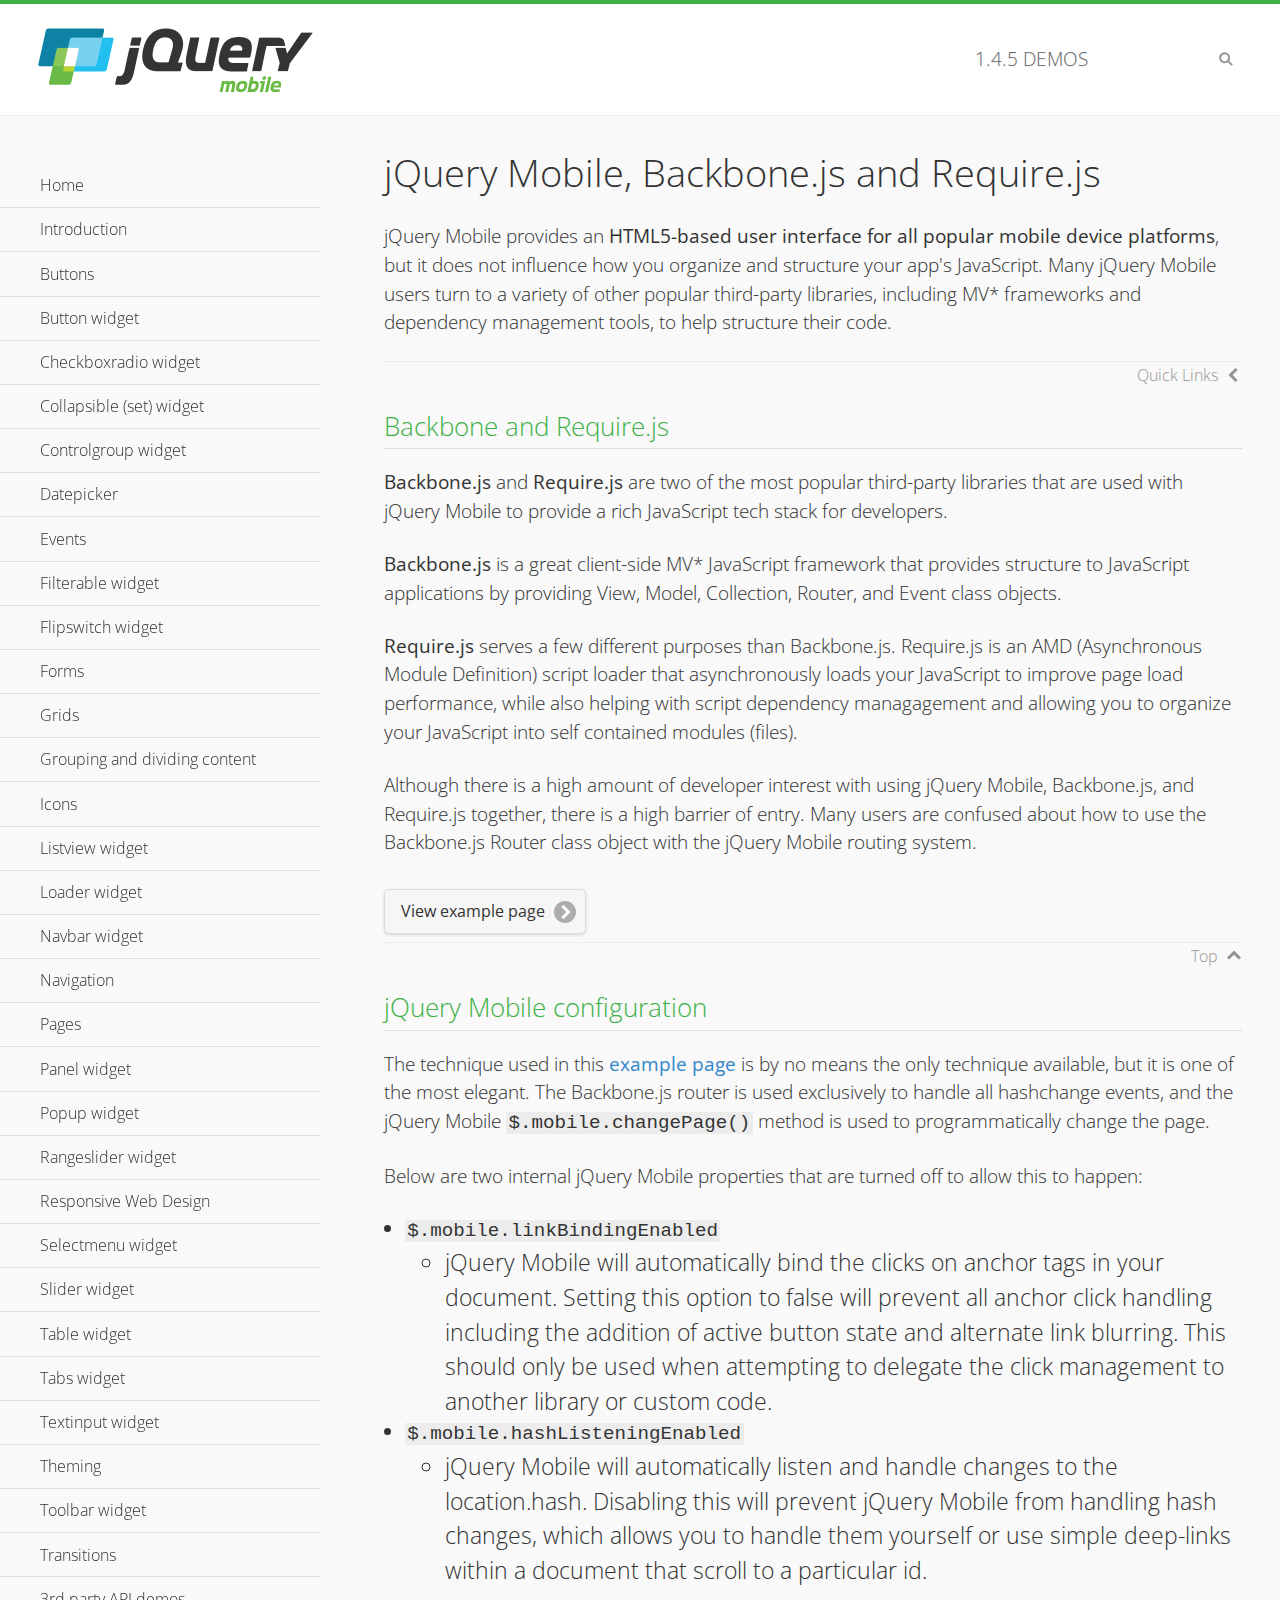
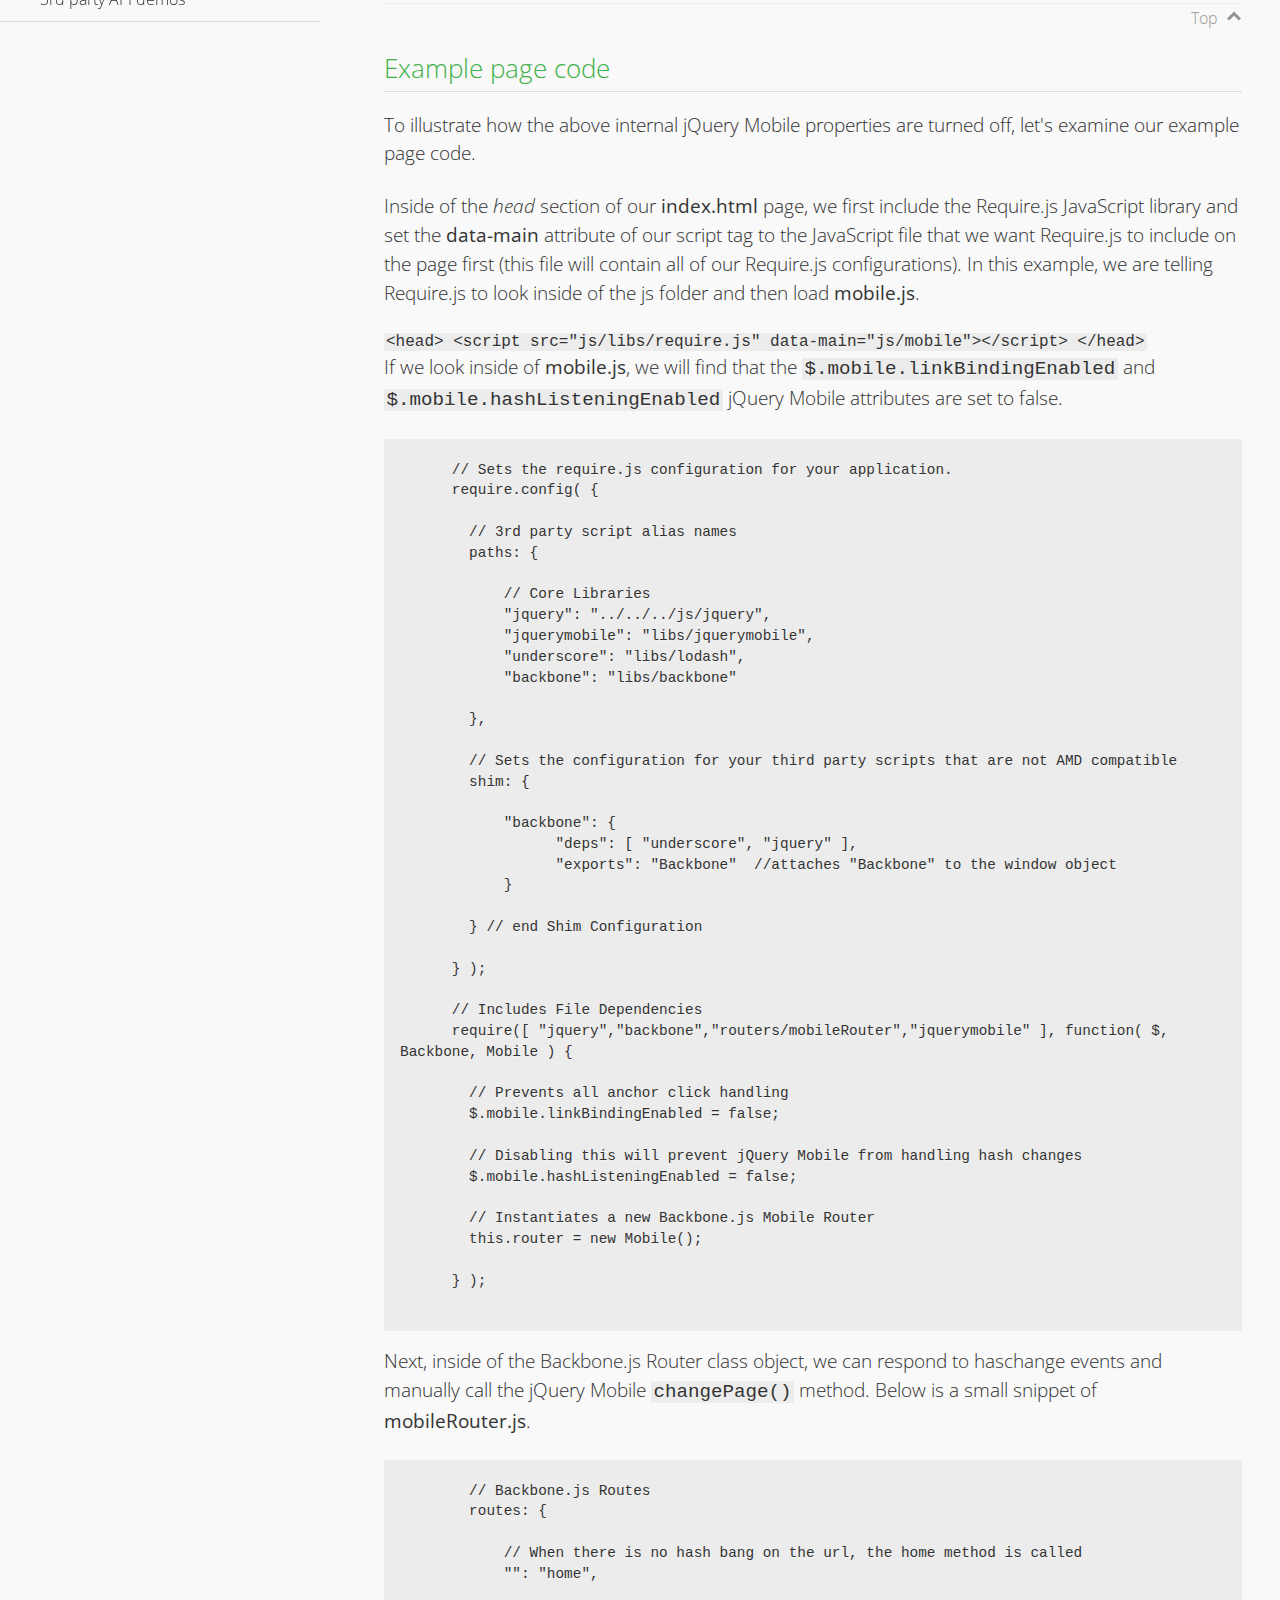
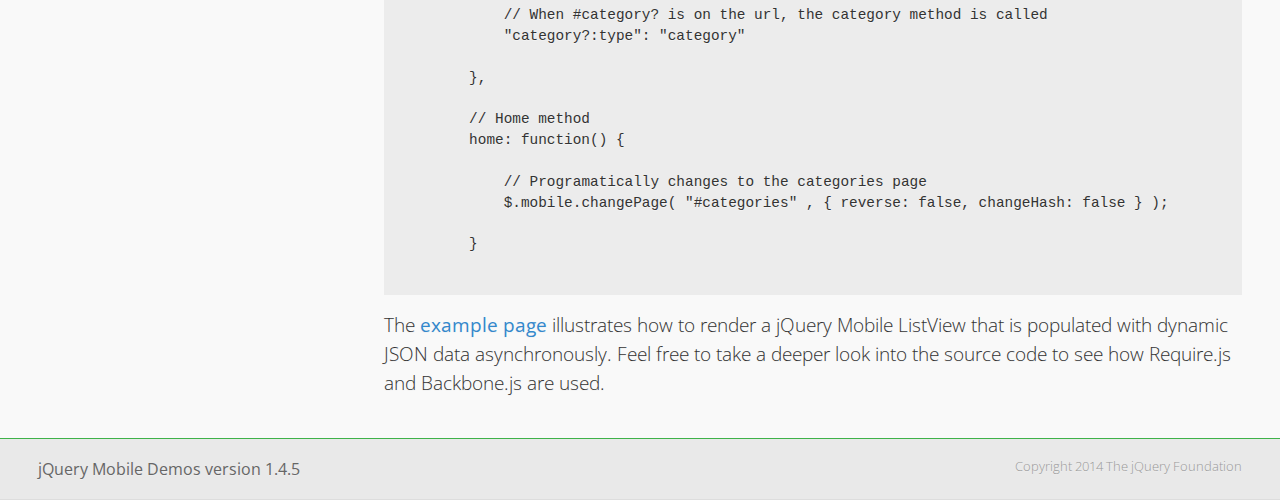
<file: jquery.mobile-1.4.5/demos/backbone-requirejs/index.html>
<!DOCTYPE html>
<html>
  <head>
  <meta charset="utf-8">
  <meta name="viewport" content="width=device-width, initial-scale=1">
  <title>jQuery Mobile - Backbone.js and Require.js Apps</title>
	<link rel="shortcut icon" href="../favicon.ico">
    <link rel="stylesheet" href="http://fonts.googleapis.com/css?family=Open+Sans:300,400,700">
	<link rel="stylesheet" href="../css/themes/default/jquery.mobile-1.4.5.min.css">
	<link rel="stylesheet" href="../_assets/css/jqm-demos.css">
	<script src="../js/jquery.js"></script>
	<script src="../_assets/js/index.js"></script>
	<script src="../js/jquery.mobile-1.4.5.min.js"></script>

</head>
<body>
<div data-role="page" class="jqm-demos" data-quicklinks="true">

    <div data-role="header" class="jqm-header">
		<h2><a href="../" title="jQuery Mobile Demos home"><img src="../_assets/img/jquery-logo.png" alt="jQuery Mobile"></a></h2>
		<p><span class="jqm-version"></span> Demos</p>
        <a href="#" class="jqm-navmenu-link ui-btn ui-btn-icon-notext ui-corner-all ui-icon-bars ui-nodisc-icon ui-alt-icon ui-btn-left">Menu</a>
        <a href="#" class="jqm-search-link ui-btn ui-btn-icon-notext ui-corner-all ui-icon-search ui-nodisc-icon ui-alt-icon ui-btn-right">Search</a>
    </div><!-- /header -->

	<div role="main" class="ui-content jqm-content">

      <h1>jQuery Mobile, Backbone.js and Require.js</h1>
      <p>jQuery Mobile provides an <strong>HTML5-based user interface for all popular mobile device platforms</strong>, but it does not influence how you organize and structure your app's JavaScript.  Many jQuery Mobile users turn to a variety of other popular third-party libraries, including MV* frameworks and dependency management tools, to help structure their code.
      </p>

	  <h2>Backbone and Require.js</h2>
      <p><strong>Backbone.js</strong> and <strong>Require.js</strong> are two of the most popular third-party libraries that are used with jQuery Mobile to provide a rich JavaScript tech stack for developers.
      </p>
      <p><strong>Backbone.js</strong> is a great client-side MV* JavaScript framework that provides structure to JavaScript applications by providing View, Model, Collection, Router, and Event class objects.
      </p>
      <p><strong>Require.js</strong> serves a few different purposes than Backbone.js. Require.js is an AMD (Asynchronous Module Definition) script loader that asynchronously loads your JavaScript to improve page load performance, while also helping with script dependency managagement and allowing you to organize your JavaScript into self contained modules (files).
      </p>
      <p>Although there is a high amount of developer interest with using jQuery Mobile, Backbone.js, and Require.js together, there is a high barrier of entry.  Many users are confused about how to use the Backbone.js Router class object with the jQuery Mobile routing system.</p>

	   <a href="backbone-require.html" rel="external" class="ui-btn ui-btn-inline ui-corner-all ui-shadow ui-btn-icon-right ui-icon-carat-r">View example page</a>

      <h2>jQuery Mobile configuration</h2>

      <p>The technique used in this <a href="backbone-require.html" rel="external">example page</a> is by no means the only technique available, but it is one of the most elegant.  The Backbone.js router is used exclusively to handle all hashchange events, and the jQuery Mobile <code>$.mobile.changePage()</code> method is used to programmatically change the page.</p>

      <p>Below are two internal jQuery Mobile properties that are turned off to allow this to happen:</p>

      <ul>
        <li><code>$.mobile.linkBindingEnabled</code>
          <ul>
            <li>jQuery Mobile will automatically bind the clicks on anchor tags in your document. Setting this option to false will prevent all anchor click handling including the addition of active button state and alternate link blurring. This should only be used when attempting to delegate the click management to another library or custom code.</li>
            </ul>
        </li>
        <li><code>$.mobile.hashListeningEnabled</code>
          <ul>
            <li>jQuery Mobile will automatically listen and handle changes to the location.hash. Disabling this will prevent jQuery Mobile from handling hash changes, which allows you to handle them yourself or use simple deep-links within a document that scroll to a particular id.</li>
            </ul>
        </li>
      </ul>

	  <h2>Example page code</h2>
      <p>To illustrate how the above internal jQuery Mobile properties are turned off, let's examine our example page code.</p>

      <p>Inside of the <em>head</em> section of our <strong>index.html</strong> page, we first include the Require.js JavaScript library and set the <strong>data-main</strong> attribute of our script tag to the JavaScript file that we want Require.js to include on the page first (this file will contain all of our Require.js configurations).  In this example, we are telling Require.js to look inside of the js folder and then load <strong>mobile.js</strong>.
      </p>

      <code>
        &lt;head&gt;
          &lt;script src=&quot;js/libs/require.js&quot; data-main=&quot;js/mobile&quot;&gt;&lt;/script&gt;
        &lt;/head&gt;
      </code>
      <p>If we look inside of <strong>mobile.js</strong>, we will find that the <code>$.mobile.linkBindingEnabled</code> and <code>$.mobile.hashListeningEnabled</code> jQuery Mobile attributes are set to false.
      </p>
      <pre>
      <code>
      // Sets the require.js configuration for your application.
      require.config( {

        // 3rd party script alias names
        paths: {

            // Core Libraries
            "jquery": "../../../js/jquery",
            "jquerymobile": "libs/jquerymobile",
            "underscore": "libs/lodash",
            "backbone": "libs/backbone"

        },

        // Sets the configuration for your third party scripts that are not AMD compatible
        shim: {

            "backbone": {
                  "deps": [ "underscore", "jquery" ],
                  "exports": "Backbone"  //attaches "Backbone" to the window object
            }

        } // end Shim Configuration

      } );

      // Includes File Dependencies
      require([ "jquery","backbone","routers/mobileRouter","jquerymobile" ], function( $, Backbone, Mobile ) {

        // Prevents all anchor click handling
        $.mobile.linkBindingEnabled = false;

        // Disabling this will prevent jQuery Mobile from handling hash changes
        $.mobile.hashListeningEnabled = false;

        // Instantiates a new Backbone.js Mobile Router
        this.router = new Mobile();

      } );
</code>
</pre>
<p>Next, inside of the Backbone.js Router class object, we can respond to haschange events and manually call the jQuery Mobile <code>changePage()</code> method.  Below is a small snippet of <strong>mobileRouter.js</strong>.</p>
<pre>
<code>
        // Backbone.js Routes
        routes: {

            // When there is no hash bang on the url, the home method is called
            "": "home",

            // When #category? is on the url, the category method is called
            "category?:type": "category"

        },

        // Home method
        home: function() {

            // Programatically changes to the categories page
            $.mobile.changePage( "#categories" , { reverse: false, changeHash: false } );

        }
</code>
</pre>

		<p>The <a href="backbone-require.html" rel="external">example page</a> illustrates how to render a jQuery Mobile ListView that is populated with dynamic JSON data asynchronously. Feel free to take a deeper look into the source code to see how Require.js and Backbone.js are used.</p>

    </div><!-- /content -->
	    <div data-role="panel" class="jqm-navmenu-panel" data-position="left" data-display="overlay" data-theme="a">
	    	<ul class="jqm-list ui-alt-icon ui-nodisc-icon">
<li data-filtertext="demos homepage" data-icon="home"><a href=".././">Home</a></li>
<li data-filtertext="introduction overview getting started"><a href="../intro/" data-ajax="false">Introduction</a></li>
<li data-filtertext="buttons button markup buttonmarkup method anchor link button element"><a href="../button-markup/" data-ajax="false">Buttons</a></li>
<li data-filtertext="form button widget input button submit reset"><a href="../button/" data-ajax="false">Button widget</a></li>
<li data-role="collapsible" data-enhanced="true" data-collapsed-icon="carat-d" data-expanded-icon="carat-u" data-iconpos="right" data-inset="false" class="ui-collapsible ui-collapsible-themed-content ui-collapsible-collapsed">
	<h3 class="ui-collapsible-heading ui-collapsible-heading-collapsed">
		<a href="#" class="ui-collapsible-heading-toggle ui-btn ui-btn-icon-right ui-btn-inherit ui-icon-carat-d">
		    Checkboxradio widget<span class="ui-collapsible-heading-status"> click to expand contents</span>
		</a>
	</h3>
	<div class="ui-collapsible-content ui-body-inherit ui-collapsible-content-collapsed" aria-hidden="true">
		<ul>
			<li data-filtertext="form checkboxradio widget checkbox input checkboxes controlgroups"><a href="../checkboxradio-checkbox/" data-ajax="false">Checkboxes</a></li>
			<li data-filtertext="form checkboxradio widget radio input radio buttons controlgroups"><a href="../checkboxradio-radio/" data-ajax="false">Radio buttons</a></li>
		</ul>
	</div>
</li>
<li data-role="collapsible" data-enhanced="true" data-collapsed-icon="carat-d" data-expanded-icon="carat-u" data-iconpos="right" data-inset="false" class="ui-collapsible ui-collapsible-themed-content ui-collapsible-collapsed">
	<h3 class="ui-collapsible-heading ui-collapsible-heading-collapsed">
		<a href="#" class="ui-collapsible-heading-toggle ui-btn ui-btn-icon-right ui-btn-inherit ui-icon-carat-d">
			Collapsible (set) widget<span class="ui-collapsible-heading-status"> click to expand contents</span>
		</a>
	</h3>
	<div class="ui-collapsible-content ui-body-inherit ui-collapsible-content-collapsed" aria-hidden="true">
		<ul>
			<li data-filtertext="collapsibles content formatting"><a href="../collapsible/" data-ajax="false">Collapsible</a></li>
			<li data-filtertext="dynamic collapsible set accordion append expand"><a href="../collapsible-dynamic/" data-ajax="false">Dynamic collapsibles</a></li>
			<li data-filtertext="accordions collapsible set widget content formatting grouped collapsibles"><a href="../collapsibleset/" data-ajax="false">Collapsible set</a></li>
		</ul>
	</div>
</li>
<li data-role="collapsible" data-enhanced="true" data-collapsed-icon="carat-d" data-expanded-icon="carat-u" data-iconpos="right" data-inset="false" class="ui-collapsible ui-collapsible-themed-content ui-collapsible-collapsed">
	<h3 class="ui-collapsible-heading ui-collapsible-heading-collapsed">
		<a href="#" class="ui-collapsible-heading-toggle ui-btn ui-btn-icon-right ui-btn-inherit ui-icon-carat-d">
			Controlgroup widget<span class="ui-collapsible-heading-status"> click to expand contents</span>
		</a>
	</h3>
	<div class="ui-collapsible-content ui-body-inherit ui-collapsible-content-collapsed" aria-hidden="true">
		<ul>
			<li data-filtertext="controlgroups selectmenu checkboxradio input grouped buttons horizontal vertical"><a href="../controlgroup/" data-ajax="false">Controlgroup</a></li>
			<li data-filtertext="dynamic controlgroup dynamically add buttons"><a href="../controlgroup-dynamic/" data-ajax="false">Dynamic controlgroups</a></li>
		</ul>
	</div>
</li>
<li data-filtertext="form datepicker widget date input"><a href="../datepicker/" data-ajax="false">Datepicker</a></li>
<li data-role="collapsible" data-enhanced="true" data-collapsed-icon="carat-d" data-expanded-icon="carat-u" data-iconpos="right" data-inset="false" class="ui-collapsible ui-collapsible-themed-content ui-collapsible-collapsed">
	<h3 class="ui-collapsible-heading ui-collapsible-heading-collapsed">
		<a href="#" class="ui-collapsible-heading-toggle ui-btn ui-btn-icon-right ui-btn-inherit ui-icon-carat-d">
			Events<span class="ui-collapsible-heading-status"> click to expand contents</span>
		</a>
	</h3>
	<div class="ui-collapsible-content ui-body-inherit ui-collapsible-content-collapsed" aria-hidden="true">
		<ul>
			<li data-filtertext="swipe to delete list items listviews swipe events"><a href="../swipe-list/" data-ajax="false">Swipe list items</a></li>
			<li data-filtertext="swipe to navigate swipe page navigation swipe events"><a href="../swipe-page/" data-ajax="false">Swipe page navigation</a></li>
		</ul>
	</div>
</li>
<li data-filtertext="filterable filter elements sorting searching listview table"><a href="../filterable/" data-ajax="false">Filterable widget</a></li>
<li data-filtertext="form flipswitch widget flip toggle switch binary select checkbox input"><a href="../flipswitch/" data-ajax="false">Flipswitch widget</a></li>
<li data-role="collapsible" data-enhanced="true" data-collapsed-icon="carat-d" data-expanded-icon="carat-u" data-iconpos="right" data-inset="false" class="ui-collapsible ui-collapsible-themed-content ui-collapsible-collapsed">
	<h3 class="ui-collapsible-heading ui-collapsible-heading-collapsed">
		<a href="#" class="ui-collapsible-heading-toggle ui-btn ui-btn-icon-right ui-btn-inherit ui-icon-carat-d">
			Forms<span class="ui-collapsible-heading-status"> click to expand contents</span>
		</a>
	</h3>
	<div class="ui-collapsible-content ui-body-inherit ui-collapsible-content-collapsed" aria-hidden="true">
		<ul>
			<li data-filtertext="forms text checkbox radio range button submit reset inputs selects textarea slider flipswitch label form elements"><a href="../forms/" data-ajax="false">Forms</a></li>
			<li data-filtertext="form hide labels hidden accessible ui-hidden-accessible forms"><a href="../forms-label-hidden-accessible/" data-ajax="false">Hide labels</a></li>
			<li data-filtertext="form field containers fieldcontain ui-field-contain forms"><a href="../forms-field-contain/" data-ajax="false">Field containers</a></li>
			<li data-filtertext="forms disabled form elements"><a href="../forms-disabled/" data-ajax="false">Forms disabled</a></li>
			<li data-filtertext="forms gallery examples overview forms text checkbox radio range button submit reset inputs selects textarea slider flipswitch label form elements"><a href="../forms-gallery/" data-ajax="false">Forms gallery</a></li>
		</ul>
	</div>
</li>
<li data-role="collapsible" data-enhanced="true" data-collapsed-icon="carat-d" data-expanded-icon="carat-u" data-iconpos="right" data-inset="false" class="ui-collapsible ui-collapsible-themed-content ui-collapsible-collapsed">
	<h3 class="ui-collapsible-heading ui-collapsible-heading-collapsed">
		<a href="#" class="ui-collapsible-heading-toggle ui-btn ui-btn-icon-right ui-btn-inherit ui-icon-carat-d">
			Grids<span class="ui-collapsible-heading-status"> click to expand contents</span>
		</a>
	</h3>
	<div class="ui-collapsible-content ui-body-inherit ui-collapsible-content-collapsed" aria-hidden="true">
		<ul>
			<li data-filtertext="grids columns blocks content formatting rwd responsive css framework"><a href="../grids/" data-ajax="false">Grids</a></li>
			<li data-filtertext="buttons in grids css framework"><a href="../grids-buttons/" data-ajax="false">Buttons in grids</a></li>
			<li data-filtertext="custom responsive grids rwd css framework"><a href="../grids-custom-responsive/" data-ajax="false">Custom responsive grids</a></li>
		</ul>
	</div>
</li>
<li data-filtertext="blocks content formatting sections heading"><a href="../body-bar-classes/" data-ajax="false">Grouping and dividing content</a></li>
<li data-role="collapsible" data-enhanced="true" data-collapsed-icon="carat-d" data-expanded-icon="carat-u" data-iconpos="right" data-inset="false" class="ui-collapsible ui-collapsible-themed-content ui-collapsible-collapsed">
	<h3 class="ui-collapsible-heading ui-collapsible-heading-collapsed">
		<a href="#" class="ui-collapsible-heading-toggle ui-btn ui-btn-icon-right ui-btn-inherit ui-icon-carat-d">
			Icons<span class="ui-collapsible-heading-status"> click to expand contents</span>
		</a>
	</h3>
	<div class="ui-collapsible-content ui-body-inherit ui-collapsible-content-collapsed" aria-hidden="true">
		<ul>
			<li data-filtertext="button icons svg disc alt custom icon position"><a href="../icons/" data-ajax="false">Icons</a></li>
			<li data-filtertext=""><a href="../icons-grunticon/" data-ajax="false">Grunticon loader</a></li>
		</ul>
	</div>
</li>
<li data-role="collapsible" data-enhanced="true" data-collapsed-icon="carat-d" data-expanded-icon="carat-u" data-iconpos="right" data-inset="false" class="ui-collapsible ui-collapsible-themed-content ui-collapsible-collapsed">
	<h3 class="ui-collapsible-heading ui-collapsible-heading-collapsed">
		<a href="#" class="ui-collapsible-heading-toggle ui-btn ui-btn-icon-right ui-btn-inherit ui-icon-carat-d">
			Listview widget<span class="ui-collapsible-heading-status"> click to expand contents</span>
		</a>
	</h3>
	<div class="ui-collapsible-content ui-body-inherit ui-collapsible-content-collapsed" aria-hidden="true">
		<ul>
			<li data-filtertext="listview widget thumbnails icons nested split button collapsible ul ol"><a href="../listview/" data-ajax="false">Listview</a></li>
			<li data-filtertext="autocomplete filterable reveal listview filtertextbeforefilter placeholder"><a href="../listview-autocomplete/" data-ajax="false">Listview autocomplete</a></li>
			<li data-filtertext="autocomplete filterable reveal listview remote data filtertextbeforefilter placeholder"><a href="../listview-autocomplete-remote/" data-ajax="false">Listview autocomplete remote data</a></li>
			<li data-filtertext="autodividers anchor jump scroll linkbars listview lists ul ol"><a href="../listview-autodividers-linkbar/" data-ajax="false">Listview autodividers linkbar</a></li>
			<li data-filtertext="listview autodividers selector autodividersselector lists ul ol"><a href="../listview-autodividers-selector/" data-ajax="false">Listview autodividers selector</a></li>
			<li data-filtertext="listview nested list items"><a href="../listview-nested-lists/" data-ajax="false">Nested Listviews</a></li>
			<li data-filtertext="listview collapsible list items flat"><a href="../listview-collapsible-item-flat/" data-ajax="false">Listview collapsible list items (flat)</a></li>
			<li data-filtertext="listview collapsible list indented"><a href="../listview-collapsible-item-indented/" data-ajax="false">Listview collapsible list items (indented)</a></li>
			<li data-filtertext="grid listview responsive grids responsive listviews lists ul"><a href="../listview-grid/" data-ajax="false">Listview responsive grid</a></li>
		</ul>
	</div>
</li>
<li data-filtertext="loader widget page loading navigation overlay spinner"><a href="../loader/" data-ajax="false">Loader widget</a></li>
<li data-filtertext="navbar widget navmenu toolbars header footer"><a href="../navbar/" data-ajax="false">Navbar widget</a></li>
<li data-role="collapsible" data-enhanced="true" data-collapsed-icon="carat-d" data-expanded-icon="carat-u" data-iconpos="right" data-inset="false" class="ui-collapsible ui-collapsible-themed-content ui-collapsible-collapsed">
	<h3 class="ui-collapsible-heading ui-collapsible-heading-collapsed">
		<a href="#" class="ui-collapsible-heading-toggle ui-btn ui-btn-icon-right ui-btn-inherit ui-icon-carat-d">
			Navigation<span class="ui-collapsible-heading-status"> click to expand contents</span>
		</a>
	</h3>
	<div class="ui-collapsible-content ui-body-inherit ui-collapsible-content-collapsed" aria-hidden="true">
		<ul>
			<li data-filtertext="ajax navigation navigate widget history event method"><a href="../navigation/" data-ajax="false">Navigation</a></li>
			<li data-filtertext="linking pages page links navigation ajax prefetch cache"><a href="../navigation-linking-pages/" data-ajax="false">Linking pages</a></li>
			<!-- <li data-filtertext="php redirect server redirection server-side navigation"><a href="../navigation-php-redirect/" data-ajax="false">PHP redirect demo</a></li>-->
			<li data-filtertext="navigation redirection hash query"><a href="../navigation-hash-processing/" data-ajax="false">Hash processing demo</a></li>
			<li data-filtertext="navigation redirection hash query"><a href="../page-events/" data-ajax="false">Page Navigation Events</a></li>
		</ul>
	</div>
</li>
<li data-role="collapsible" data-enhanced="true" data-collapsed-icon="carat-d" data-expanded-icon="carat-u" data-iconpos="right" data-inset="false" class="ui-collapsible ui-collapsible-themed-content ui-collapsible-collapsed">
	<h3 class="ui-collapsible-heading ui-collapsible-heading-collapsed">
		<a href="#" class="ui-collapsible-heading-toggle ui-btn ui-btn-icon-right ui-btn-inherit ui-icon-carat-d">
			Pages<span class="ui-collapsible-heading-status"> click to expand contents</span>
		</a>
	</h3>
	<div class="ui-collapsible-content ui-body-inherit ui-collapsible-content-collapsed" aria-hidden="true">
		<ul>
			<li data-filtertext="pages page widget ajax navigation"><a href="../pages/" data-ajax="false">Pages</a></li>
			<li data-filtertext="single page"><a href="../pages-single-page/" data-ajax="false">Single page</a></li>
			<li data-filtertext="multipage multi-page page"><a href="../pages-multi-page/" data-ajax="false">Multi-page template</a></li>
			<li data-filtertext="dialog page widget modal popup"><a href="../pages-dialog/" data-ajax="false">Dialog page</a></li>
		</ul>
	</div>
</li>
<li data-role="collapsible" data-enhanced="true" data-collapsed-icon="carat-d" data-expanded-icon="carat-u" data-iconpos="right" data-inset="false" class="ui-collapsible ui-collapsible-themed-content ui-collapsible-collapsed">
	<h3 class="ui-collapsible-heading ui-collapsible-heading-collapsed">
		<a href="#" class="ui-collapsible-heading-toggle ui-btn ui-btn-icon-right ui-btn-inherit ui-icon-carat-d">
			Panel widget<span class="ui-collapsible-heading-status"> click to expand contents</span>
		</a>
	</h3>
	<div class="ui-collapsible-content ui-body-inherit ui-collapsible-content-collapsed" aria-hidden="true">
		<ul>
			<li data-filtertext="panel widget sliding panels reveal push overlay responsive"><a href="../panel/" data-ajax="false">Panel</a></li>
			<li data-filtertext=""><a href="../panel-external/" data-ajax="false">External panels</a></li>
			<li data-filtertext="panel "><a href="../panel-fixed/" data-ajax="false">Fixed panels</a></li>
			<li data-filtertext="panel slide panels sliding panels shadow rwd responsive breakpoint"><a href="../panel-responsive/" data-ajax="false">Panels responsive</a></li>
			<li data-filtertext="panel custom style custom panel width reveal shadow listview panel styling page background wrapper"><a href="../panel-styling/" data-ajax="false">Custom panel style</a></li>
			<li data-filtertext="panel open on swipe"><a href="../panel-swipe-open/" data-ajax="false">Panel open on swipe</a></li>
			<li data-filtertext="panels outside page internal external toolbars"><a href="../panel-external-internal/" data-ajax="false">Panel external and internal</a></li>
		</ul>
	</div>
</li>
<li data-role="collapsible" data-enhanced="true" data-collapsed-icon="carat-d" data-expanded-icon="carat-u" data-iconpos="right" data-inset="false" class="ui-collapsible ui-collapsible-themed-content ui-collapsible-collapsed">
	<h3 class="ui-collapsible-heading ui-collapsible-heading-collapsed">
		<a href="#" class="ui-collapsible-heading-toggle ui-btn ui-btn-icon-right ui-btn-inherit ui-icon-carat-d">
			Popup widget<span class="ui-collapsible-heading-status"> click to expand contents</span>
		</a>
	</h3>
	<div class="ui-collapsible-content ui-body-inherit ui-collapsible-content-collapsed" aria-hidden="true">
		<ul>
			<li data-filtertext="popup widget popups dialog modal transition tooltip lightbox form overlay screen flip pop fade transition"><a href="../popup/" data-ajax="false">Popup</a></li>
			<li data-filtertext="popup alignment position"><a href="../popup-alignment/" data-ajax="false">Popup alignment</a></li>
			<li data-filtertext="popup arrow size popups popover"><a href="../popup-arrow-size/" data-ajax="false">Popup arrow size</a></li>
			<li data-filtertext="dynamic popups popup images lightbox"><a href="../popup-dynamic/" data-ajax="false">Dynamic popups</a></li>
			<li data-filtertext="popups with iframes scaling"><a href="../popup-iframe/" data-ajax="false">Popups with iframes</a></li>
			<li data-filtertext="popup image scaling"><a href="../popup-image-scaling/" data-ajax="false">Popup image scaling</a></li>
			<li data-filtertext="external popup outside multi-page"><a href="../popup-outside-multipage/" data-ajax="false">Popup outside multi-page</a></li>
		</ul>
	</div>
</li>
<li data-filtertext="form rangeslider widget dual sliders dual handle sliders range input"><a href="../rangeslider/" data-ajax="false">Rangeslider widget</a></li>
<li data-filtertext="responsive web design rwd adaptive progressive enhancement PE accessible mobile breakpoints media query media queries"><a href="../rwd/" data-ajax="false">Responsive Web Design</a></li>
<li data-role="collapsible" data-enhanced="true" data-collapsed-icon="carat-d" data-expanded-icon="carat-u" data-iconpos="right" data-inset="false" class="ui-collapsible ui-collapsible-themed-content ui-collapsible-collapsed">
	<h3 class="ui-collapsible-heading ui-collapsible-heading-collapsed">
		<a href="#" class="ui-collapsible-heading-toggle ui-btn ui-btn-icon-right ui-btn-inherit ui-icon-carat-d">
			Selectmenu widget<span class="ui-collapsible-heading-status"> click to expand contents</span>
		</a>
	</h3>
	<div class="ui-collapsible-content ui-body-inherit ui-collapsible-content-collapsed" aria-hidden="true">
		<ul>
			<li data-filtertext="form selectmenu widget select input custom select menu selects"><a href="../selectmenu/" data-ajax="false">Selectmenu</a></li>
			<li data-filtertext="form custom select menu selectmenu widget custom menu option optgroup multiple selects"><a href="../selectmenu-custom/" data-ajax="false">Custom select menu</a></li>
			<li data-filtertext="filterable select filter popup dialog"><a href="../selectmenu-custom-filter/" data-ajax="false">Custom select menu with filter</a></li>
		</ul>
	</div>
</li>
<li data-role="collapsible" data-enhanced="true" data-collapsed-icon="carat-d" data-expanded-icon="carat-u" data-iconpos="right" data-inset="false" class="ui-collapsible ui-collapsible-themed-content ui-collapsible-collapsed">
	<h3 class="ui-collapsible-heading ui-collapsible-heading-collapsed">
		<a href="#" class="ui-collapsible-heading-toggle ui-btn ui-btn-icon-right ui-btn-inherit ui-icon-carat-d">
			Slider widget<span class="ui-collapsible-heading-status"> click to expand contents</span>
		</a>
	</h3>
	<div class="ui-collapsible-content ui-body-inherit ui-collapsible-content-collapsed" aria-hidden="true">
		<ul>
			<li data-filtertext="form slider widget range input single sliders"><a href="../slider/" data-ajax="false">Slider</a></li>
			<li data-filtertext="form slider widget flipswitch slider binary select flip toggle switch"><a href="../slider-flipswitch/" data-ajax="false">Slider flip toggle switch</a></li>
			<li data-filtertext="form slider tooltip handle value input range sliders"><a href="../slider-tooltip/" data-ajax="false">Slider tooltip</a></li>
		</ul>
	</div>
</li>
<li data-role="collapsible" data-enhanced="true" data-collapsed-icon="carat-d" data-expanded-icon="carat-u" data-iconpos="right" data-inset="false" class="ui-collapsible ui-collapsible-themed-content ui-collapsible-collapsed">
	<h3 class="ui-collapsible-heading ui-collapsible-heading-collapsed">
		<a href="#" class="ui-collapsible-heading-toggle ui-btn ui-btn-icon-right ui-btn-inherit ui-icon-carat-d">
			Table widget<span class="ui-collapsible-heading-status"> click to expand contents</span>
		</a>
	</h3>
	<div class="ui-collapsible-content ui-body-inherit ui-collapsible-content-collapsed" aria-hidden="true">
		<ul>
			<li data-filtertext="table widget reflow column toggle th td responsive tables rwd hide show tabular"><a href="../table-column-toggle/" data-ajax="false">Table Column Toggle</a></li>
			<li data-filtertext="table column toggle phone comparison demo"><a href="../table-column-toggle-example/" data-ajax="false">Table Column Toggle demo</a></li>
			<li data-filtertext="responsive tables table column toggle heading groups rwd breakpoint"><a href="../table-column-toggle-heading-groups/" data-ajax="false">Table Column Toggle heading groups</a></li>
			<li data-filtertext="responsive tables table column toggle hide rwd breakpoint customization options"><a href="../table-column-toggle-options/" data-ajax="false">Table Column Toggle options</a></li>
			<li data-filtertext="table reflow th td responsive rwd columns tabular"><a href="../table-reflow/" data-ajax="false">Table Reflow</a></li>
			<li data-filtertext="responsive tables table reflow heading groups rwd breakpoint"><a href="../table-reflow-heading-groups/" data-ajax="false">Table Reflow heading groups</a></li>
			<li data-filtertext="responsive tables table reflow stripes strokes table style"><a href="../table-reflow-stripes-strokes/" data-ajax="false">Table Reflow stripes and strokes</a></li>
			<li data-filtertext="responsive tables table reflow stack custom styles"><a href="../table-reflow-styling/" data-ajax="false">Table Reflow custom styles</a></li>
		</ul>
	</div>
</li>
<li data-filtertext="ui tabs widget"><a href="../tabs/" data-ajax="false">Tabs widget</a></li>
<li data-filtertext="form textinput widget text input textarea number date time tel email file color password"><a href="../textinput/" data-ajax="false">Textinput widget</a></li>
<li data-role="collapsible" data-enhanced="true" data-collapsed-icon="carat-d" data-expanded-icon="carat-u" data-iconpos="right" data-inset="false" class="ui-collapsible ui-collapsible-themed-content ui-collapsible-collapsed">
	<h3 class="ui-collapsible-heading ui-collapsible-heading-collapsed">
		<a href="#" class="ui-collapsible-heading-toggle ui-btn ui-btn-icon-right ui-btn-inherit ui-icon-carat-d">
			Theming<span class="ui-collapsible-heading-status"> click to expand contents</span>
		</a>
	</h3>
	<div class="ui-collapsible-content ui-body-inherit ui-collapsible-content-collapsed" aria-hidden="true">
		<ul>
			<li data-filtertext="default theme swatches theming style css"><a href="../theme-default/" data-ajax="false">Default theme</a></li>
			<li data-filtertext="classic theme old theme swatches theming style css"><a href="../theme-classic/" data-ajax="false">Classic theme</a></li>
		</ul>
	</div>
</li>
<li data-role="collapsible" data-enhanced="true" data-collapsed-icon="carat-d" data-expanded-icon="carat-u" data-iconpos="right" data-inset="false" class="ui-collapsible ui-collapsible-themed-content ui-collapsible-collapsed">
	<h3 class="ui-collapsible-heading ui-collapsible-heading-collapsed">
		<a href="#" class="ui-collapsible-heading-toggle ui-btn ui-btn-icon-right ui-btn-inherit ui-icon-carat-d">
			Toolbar widget<span class="ui-collapsible-heading-status"> click to expand contents</span>
		</a>
	</h3>
	<div class="ui-collapsible-content ui-body-inherit ui-collapsible-content-collapsed" aria-hidden="true">
		<ul>
			<li data-filtertext="toolbar widget header footer toolbars fixed fullscreen external sections"><a href="../toolbar/" data-ajax="false">Toolbar</a></li>
			<li data-filtertext="dynamic toolbars dynamically add toolbar header footer"><a href="../toolbar-dynamic/" data-ajax="false">Dynamic toolbars</a></li>
			<li data-filtertext="external toolbars header footer"><a href="../toolbar-external/" data-ajax="false">External toolbars</a></li>
			<li data-filtertext="fixed toolbars header footer"><a href="../toolbar-fixed/" data-ajax="false">Fixed toolbars</a></li>
			<li data-filtertext="fixed fullscreen toolbars header footer"><a href="../toolbar-fixed-fullscreen/" data-ajax="false">Fullscreen toolbars</a></li>
			<li data-filtertext="external fixed toolbars header footer"><a href="../toolbar-fixed-external/" data-ajax="false">Fixed external toolbars</a></li>
			<li data-filtertext="external persistent toolbars header footer navbar navmenu"><a href="../toolbar-fixed-persistent/" data-ajax="false">Persistent toolbars</a></li>
			<li data-filtertext="external ajax optimized toolbars persistent toolbars header footer navbar"><a href="../toolbar-fixed-persistent-optimized/" data-ajax="false">Ajax optimized toolbars</a></li>
			<li data-filtertext="form in toolbars header footer"><a href="../toolbar-fixed-forms/" data-ajax="false">Form in toolbar</a></li>
		</ul>
	</div>
</li>
<li data-filtertext="page transitions animated pages popup navigation flip slide fade pop"><a href="../transitions/" data-ajax="false">Transitions</a></li>
<li data-role="collapsible" data-enhanced="true" data-collapsed-icon="carat-d" data-expanded-icon="carat-u" data-iconpos="right" data-inset="false" class="ui-collapsible ui-collapsible-themed-content ui-collapsible-collapsed">
	<h3 class="ui-collapsible-heading ui-collapsible-heading-collapsed">
		<a href="#" class="ui-collapsible-heading-toggle ui-btn ui-btn-icon-right ui-btn-inherit ui-icon-carat-d">
			3rd party API demos<span class="ui-collapsible-heading-status"> click to expand contents</span>
		</a>
	</h3>
	<div class="ui-collapsible-content ui-body-inherit ui-collapsible-content-collapsed" aria-hidden="true">
		<ul>
			<li data-filtertext="backbone requirejs navigation router"><a href="../backbone-requirejs/" data-ajax="false">Backbone RequireJS</a></li>
			<li data-filtertext="google maps geolocation demo"><a href="../map-geolocation/" data-ajax="false">Google Maps geolocation</a></li>
			<li data-filtertext="google maps hybrid"><a href="../map-list-toggle/" data-ajax="false">Google Maps list toggle</a></li>
		</ul>
	</div>
</li>



		     </ul>
		</div><!-- /panel -->


    <div data-role="footer" data-position="fixed" data-tap-toggle="false" class="jqm-footer">
        <p>jQuery Mobile Demos version <span class="jqm-version"></span></p>
        <p>Copyright 2014 The jQuery Foundation</p>
    </div><!-- /footer -->
	<!-- TODO: This should become an external panel so we can add input to markup (unique ID) -->
    <div data-role="panel" class="jqm-search-panel" data-position="right" data-display="overlay" data-theme="a">
		<div class="jqm-search">
			<ul class="jqm-list" data-filter-placeholder="Search demos..." data-filter-reveal="true">
<li data-filtertext="demos homepage" data-icon="home"><a href=".././">Home</a></li>
<li data-filtertext="introduction overview getting started"><a href="../intro/" data-ajax="false">Introduction</a></li>
<li data-filtertext="buttons button markup buttonmarkup method anchor link button element"><a href="../button-markup/" data-ajax="false">Buttons</a></li>
<li data-filtertext="form button widget input button submit reset"><a href="../button/" data-ajax="false">Button widget</a></li>
<li data-role="collapsible" data-enhanced="true" data-collapsed-icon="carat-d" data-expanded-icon="carat-u" data-iconpos="right" data-inset="false" class="ui-collapsible ui-collapsible-themed-content ui-collapsible-collapsed">
	<h3 class="ui-collapsible-heading ui-collapsible-heading-collapsed">
		<a href="#" class="ui-collapsible-heading-toggle ui-btn ui-btn-icon-right ui-btn-inherit ui-icon-carat-d">
		    Checkboxradio widget<span class="ui-collapsible-heading-status"> click to expand contents</span>
		</a>
	</h3>
	<div class="ui-collapsible-content ui-body-inherit ui-collapsible-content-collapsed" aria-hidden="true">
		<ul>
			<li data-filtertext="form checkboxradio widget checkbox input checkboxes controlgroups"><a href="../checkboxradio-checkbox/" data-ajax="false">Checkboxes</a></li>
			<li data-filtertext="form checkboxradio widget radio input radio buttons controlgroups"><a href="../checkboxradio-radio/" data-ajax="false">Radio buttons</a></li>
		</ul>
	</div>
</li>
<li data-role="collapsible" data-enhanced="true" data-collapsed-icon="carat-d" data-expanded-icon="carat-u" data-iconpos="right" data-inset="false" class="ui-collapsible ui-collapsible-themed-content ui-collapsible-collapsed">
	<h3 class="ui-collapsible-heading ui-collapsible-heading-collapsed">
		<a href="#" class="ui-collapsible-heading-toggle ui-btn ui-btn-icon-right ui-btn-inherit ui-icon-carat-d">
			Collapsible (set) widget<span class="ui-collapsible-heading-status"> click to expand contents</span>
		</a>
	</h3>
	<div class="ui-collapsible-content ui-body-inherit ui-collapsible-content-collapsed" aria-hidden="true">
		<ul>
			<li data-filtertext="collapsibles content formatting"><a href="../collapsible/" data-ajax="false">Collapsible</a></li>
			<li data-filtertext="dynamic collapsible set accordion append expand"><a href="../collapsible-dynamic/" data-ajax="false">Dynamic collapsibles</a></li>
			<li data-filtertext="accordions collapsible set widget content formatting grouped collapsibles"><a href="../collapsibleset/" data-ajax="false">Collapsible set</a></li>
		</ul>
	</div>
</li>
<li data-role="collapsible" data-enhanced="true" data-collapsed-icon="carat-d" data-expanded-icon="carat-u" data-iconpos="right" data-inset="false" class="ui-collapsible ui-collapsible-themed-content ui-collapsible-collapsed">
	<h3 class="ui-collapsible-heading ui-collapsible-heading-collapsed">
		<a href="#" class="ui-collapsible-heading-toggle ui-btn ui-btn-icon-right ui-btn-inherit ui-icon-carat-d">
			Controlgroup widget<span class="ui-collapsible-heading-status"> click to expand contents</span>
		</a>
	</h3>
	<div class="ui-collapsible-content ui-body-inherit ui-collapsible-content-collapsed" aria-hidden="true">
		<ul>
			<li data-filtertext="controlgroups selectmenu checkboxradio input grouped buttons horizontal vertical"><a href="../controlgroup/" data-ajax="false">Controlgroup</a></li>
			<li data-filtertext="dynamic controlgroup dynamically add buttons"><a href="../controlgroup-dynamic/" data-ajax="false">Dynamic controlgroups</a></li>
		</ul>
	</div>
</li>
<li data-filtertext="form datepicker widget date input"><a href="../datepicker/" data-ajax="false">Datepicker</a></li>
<li data-role="collapsible" data-enhanced="true" data-collapsed-icon="carat-d" data-expanded-icon="carat-u" data-iconpos="right" data-inset="false" class="ui-collapsible ui-collapsible-themed-content ui-collapsible-collapsed">
	<h3 class="ui-collapsible-heading ui-collapsible-heading-collapsed">
		<a href="#" class="ui-collapsible-heading-toggle ui-btn ui-btn-icon-right ui-btn-inherit ui-icon-carat-d">
			Events<span class="ui-collapsible-heading-status"> click to expand contents</span>
		</a>
	</h3>
	<div class="ui-collapsible-content ui-body-inherit ui-collapsible-content-collapsed" aria-hidden="true">
		<ul>
			<li data-filtertext="swipe to delete list items listviews swipe events"><a href="../swipe-list/" data-ajax="false">Swipe list items</a></li>
			<li data-filtertext="swipe to navigate swipe page navigation swipe events"><a href="../swipe-page/" data-ajax="false">Swipe page navigation</a></li>
		</ul>
	</div>
</li>
<li data-filtertext="filterable filter elements sorting searching listview table"><a href="../filterable/" data-ajax="false">Filterable widget</a></li>
<li data-filtertext="form flipswitch widget flip toggle switch binary select checkbox input"><a href="../flipswitch/" data-ajax="false">Flipswitch widget</a></li>
<li data-role="collapsible" data-enhanced="true" data-collapsed-icon="carat-d" data-expanded-icon="carat-u" data-iconpos="right" data-inset="false" class="ui-collapsible ui-collapsible-themed-content ui-collapsible-collapsed">
	<h3 class="ui-collapsible-heading ui-collapsible-heading-collapsed">
		<a href="#" class="ui-collapsible-heading-toggle ui-btn ui-btn-icon-right ui-btn-inherit ui-icon-carat-d">
			Forms<span class="ui-collapsible-heading-status"> click to expand contents</span>
		</a>
	</h3>
	<div class="ui-collapsible-content ui-body-inherit ui-collapsible-content-collapsed" aria-hidden="true">
		<ul>
			<li data-filtertext="forms text checkbox radio range button submit reset inputs selects textarea slider flipswitch label form elements"><a href="../forms/" data-ajax="false">Forms</a></li>
			<li data-filtertext="form hide labels hidden accessible ui-hidden-accessible forms"><a href="../forms-label-hidden-accessible/" data-ajax="false">Hide labels</a></li>
			<li data-filtertext="form field containers fieldcontain ui-field-contain forms"><a href="../forms-field-contain/" data-ajax="false">Field containers</a></li>
			<li data-filtertext="forms disabled form elements"><a href="../forms-disabled/" data-ajax="false">Forms disabled</a></li>
			<li data-filtertext="forms gallery examples overview forms text checkbox radio range button submit reset inputs selects textarea slider flipswitch label form elements"><a href="../forms-gallery/" data-ajax="false">Forms gallery</a></li>
		</ul>
	</div>
</li>
<li data-role="collapsible" data-enhanced="true" data-collapsed-icon="carat-d" data-expanded-icon="carat-u" data-iconpos="right" data-inset="false" class="ui-collapsible ui-collapsible-themed-content ui-collapsible-collapsed">
	<h3 class="ui-collapsible-heading ui-collapsible-heading-collapsed">
		<a href="#" class="ui-collapsible-heading-toggle ui-btn ui-btn-icon-right ui-btn-inherit ui-icon-carat-d">
			Grids<span class="ui-collapsible-heading-status"> click to expand contents</span>
		</a>
	</h3>
	<div class="ui-collapsible-content ui-body-inherit ui-collapsible-content-collapsed" aria-hidden="true">
		<ul>
			<li data-filtertext="grids columns blocks content formatting rwd responsive css framework"><a href="../grids/" data-ajax="false">Grids</a></li>
			<li data-filtertext="buttons in grids css framework"><a href="../grids-buttons/" data-ajax="false">Buttons in grids</a></li>
			<li data-filtertext="custom responsive grids rwd css framework"><a href="../grids-custom-responsive/" data-ajax="false">Custom responsive grids</a></li>
		</ul>
	</div>
</li>
<li data-filtertext="blocks content formatting sections heading"><a href="../body-bar-classes/" data-ajax="false">Grouping and dividing content</a></li>
<li data-role="collapsible" data-enhanced="true" data-collapsed-icon="carat-d" data-expanded-icon="carat-u" data-iconpos="right" data-inset="false" class="ui-collapsible ui-collapsible-themed-content ui-collapsible-collapsed">
	<h3 class="ui-collapsible-heading ui-collapsible-heading-collapsed">
		<a href="#" class="ui-collapsible-heading-toggle ui-btn ui-btn-icon-right ui-btn-inherit ui-icon-carat-d">
			Icons<span class="ui-collapsible-heading-status"> click to expand contents</span>
		</a>
	</h3>
	<div class="ui-collapsible-content ui-body-inherit ui-collapsible-content-collapsed" aria-hidden="true">
		<ul>
			<li data-filtertext="button icons svg disc alt custom icon position"><a href="../icons/" data-ajax="false">Icons</a></li>
			<li data-filtertext=""><a href="../icons-grunticon/" data-ajax="false">Grunticon loader</a></li>
		</ul>
	</div>
</li>
<li data-role="collapsible" data-enhanced="true" data-collapsed-icon="carat-d" data-expanded-icon="carat-u" data-iconpos="right" data-inset="false" class="ui-collapsible ui-collapsible-themed-content ui-collapsible-collapsed">
	<h3 class="ui-collapsible-heading ui-collapsible-heading-collapsed">
		<a href="#" class="ui-collapsible-heading-toggle ui-btn ui-btn-icon-right ui-btn-inherit ui-icon-carat-d">
			Listview widget<span class="ui-collapsible-heading-status"> click to expand contents</span>
		</a>
	</h3>
	<div class="ui-collapsible-content ui-body-inherit ui-collapsible-content-collapsed" aria-hidden="true">
		<ul>
			<li data-filtertext="listview widget thumbnails icons nested split button collapsible ul ol"><a href="../listview/" data-ajax="false">Listview</a></li>
			<li data-filtertext="autocomplete filterable reveal listview filtertextbeforefilter placeholder"><a href="../listview-autocomplete/" data-ajax="false">Listview autocomplete</a></li>
			<li data-filtertext="autocomplete filterable reveal listview remote data filtertextbeforefilter placeholder"><a href="../listview-autocomplete-remote/" data-ajax="false">Listview autocomplete remote data</a></li>
			<li data-filtertext="autodividers anchor jump scroll linkbars listview lists ul ol"><a href="../listview-autodividers-linkbar/" data-ajax="false">Listview autodividers linkbar</a></li>
			<li data-filtertext="listview autodividers selector autodividersselector lists ul ol"><a href="../listview-autodividers-selector/" data-ajax="false">Listview autodividers selector</a></li>
			<li data-filtertext="listview nested list items"><a href="../listview-nested-lists/" data-ajax="false">Nested Listviews</a></li>
			<li data-filtertext="listview collapsible list items flat"><a href="../listview-collapsible-item-flat/" data-ajax="false">Listview collapsible list items (flat)</a></li>
			<li data-filtertext="listview collapsible list indented"><a href="../listview-collapsible-item-indented/" data-ajax="false">Listview collapsible list items (indented)</a></li>
			<li data-filtertext="grid listview responsive grids responsive listviews lists ul"><a href="../listview-grid/" data-ajax="false">Listview responsive grid</a></li>
		</ul>
	</div>
</li>
<li data-filtertext="loader widget page loading navigation overlay spinner"><a href="../loader/" data-ajax="false">Loader widget</a></li>
<li data-filtertext="navbar widget navmenu toolbars header footer"><a href="../navbar/" data-ajax="false">Navbar widget</a></li>
<li data-role="collapsible" data-enhanced="true" data-collapsed-icon="carat-d" data-expanded-icon="carat-u" data-iconpos="right" data-inset="false" class="ui-collapsible ui-collapsible-themed-content ui-collapsible-collapsed">
	<h3 class="ui-collapsible-heading ui-collapsible-heading-collapsed">
		<a href="#" class="ui-collapsible-heading-toggle ui-btn ui-btn-icon-right ui-btn-inherit ui-icon-carat-d">
			Navigation<span class="ui-collapsible-heading-status"> click to expand contents</span>
		</a>
	</h3>
	<div class="ui-collapsible-content ui-body-inherit ui-collapsible-content-collapsed" aria-hidden="true">
		<ul>
			<li data-filtertext="ajax navigation navigate widget history event method"><a href="../navigation/" data-ajax="false">Navigation</a></li>
			<li data-filtertext="linking pages page links navigation ajax prefetch cache"><a href="../navigation-linking-pages/" data-ajax="false">Linking pages</a></li>
			<!-- <li data-filtertext="php redirect server redirection server-side navigation"><a href="../navigation-php-redirect/" data-ajax="false">PHP redirect demo</a></li>-->
			<li data-filtertext="navigation redirection hash query"><a href="../navigation-hash-processing/" data-ajax="false">Hash processing demo</a></li>
			<li data-filtertext="navigation redirection hash query"><a href="../page-events/" data-ajax="false">Page Navigation Events</a></li>
		</ul>
	</div>
</li>
<li data-role="collapsible" data-enhanced="true" data-collapsed-icon="carat-d" data-expanded-icon="carat-u" data-iconpos="right" data-inset="false" class="ui-collapsible ui-collapsible-themed-content ui-collapsible-collapsed">
	<h3 class="ui-collapsible-heading ui-collapsible-heading-collapsed">
		<a href="#" class="ui-collapsible-heading-toggle ui-btn ui-btn-icon-right ui-btn-inherit ui-icon-carat-d">
			Pages<span class="ui-collapsible-heading-status"> click to expand contents</span>
		</a>
	</h3>
	<div class="ui-collapsible-content ui-body-inherit ui-collapsible-content-collapsed" aria-hidden="true">
		<ul>
			<li data-filtertext="pages page widget ajax navigation"><a href="../pages/" data-ajax="false">Pages</a></li>
			<li data-filtertext="single page"><a href="../pages-single-page/" data-ajax="false">Single page</a></li>
			<li data-filtertext="multipage multi-page page"><a href="../pages-multi-page/" data-ajax="false">Multi-page template</a></li>
			<li data-filtertext="dialog page widget modal popup"><a href="../pages-dialog/" data-ajax="false">Dialog page</a></li>
		</ul>
	</div>
</li>
<li data-role="collapsible" data-enhanced="true" data-collapsed-icon="carat-d" data-expanded-icon="carat-u" data-iconpos="right" data-inset="false" class="ui-collapsible ui-collapsible-themed-content ui-collapsible-collapsed">
	<h3 class="ui-collapsible-heading ui-collapsible-heading-collapsed">
		<a href="#" class="ui-collapsible-heading-toggle ui-btn ui-btn-icon-right ui-btn-inherit ui-icon-carat-d">
			Panel widget<span class="ui-collapsible-heading-status"> click to expand contents</span>
		</a>
	</h3>
	<div class="ui-collapsible-content ui-body-inherit ui-collapsible-content-collapsed" aria-hidden="true">
		<ul>
			<li data-filtertext="panel widget sliding panels reveal push overlay responsive"><a href="../panel/" data-ajax="false">Panel</a></li>
			<li data-filtertext=""><a href="../panel-external/" data-ajax="false">External panels</a></li>
			<li data-filtertext="panel "><a href="../panel-fixed/" data-ajax="false">Fixed panels</a></li>
			<li data-filtertext="panel slide panels sliding panels shadow rwd responsive breakpoint"><a href="../panel-responsive/" data-ajax="false">Panels responsive</a></li>
			<li data-filtertext="panel custom style custom panel width reveal shadow listview panel styling page background wrapper"><a href="../panel-styling/" data-ajax="false">Custom panel style</a></li>
			<li data-filtertext="panel open on swipe"><a href="../panel-swipe-open/" data-ajax="false">Panel open on swipe</a></li>
			<li data-filtertext="panels outside page internal external toolbars"><a href="../panel-external-internal/" data-ajax="false">Panel external and internal</a></li>
		</ul>
	</div>
</li>
<li data-role="collapsible" data-enhanced="true" data-collapsed-icon="carat-d" data-expanded-icon="carat-u" data-iconpos="right" data-inset="false" class="ui-collapsible ui-collapsible-themed-content ui-collapsible-collapsed">
	<h3 class="ui-collapsible-heading ui-collapsible-heading-collapsed">
		<a href="#" class="ui-collapsible-heading-toggle ui-btn ui-btn-icon-right ui-btn-inherit ui-icon-carat-d">
			Popup widget<span class="ui-collapsible-heading-status"> click to expand contents</span>
		</a>
	</h3>
	<div class="ui-collapsible-content ui-body-inherit ui-collapsible-content-collapsed" aria-hidden="true">
		<ul>
			<li data-filtertext="popup widget popups dialog modal transition tooltip lightbox form overlay screen flip pop fade transition"><a href="../popup/" data-ajax="false">Popup</a></li>
			<li data-filtertext="popup alignment position"><a href="../popup-alignment/" data-ajax="false">Popup alignment</a></li>
			<li data-filtertext="popup arrow size popups popover"><a href="../popup-arrow-size/" data-ajax="false">Popup arrow size</a></li>
			<li data-filtertext="dynamic popups popup images lightbox"><a href="../popup-dynamic/" data-ajax="false">Dynamic popups</a></li>
			<li data-filtertext="popups with iframes scaling"><a href="../popup-iframe/" data-ajax="false">Popups with iframes</a></li>
			<li data-filtertext="popup image scaling"><a href="../popup-image-scaling/" data-ajax="false">Popup image scaling</a></li>
			<li data-filtertext="external popup outside multi-page"><a href="../popup-outside-multipage/" data-ajax="false">Popup outside multi-page</a></li>
		</ul>
	</div>
</li>
<li data-filtertext="form rangeslider widget dual sliders dual handle sliders range input"><a href="../rangeslider/" data-ajax="false">Rangeslider widget</a></li>
<li data-filtertext="responsive web design rwd adaptive progressive enhancement PE accessible mobile breakpoints media query media queries"><a href="../rwd/" data-ajax="false">Responsive Web Design</a></li>
<li data-role="collapsible" data-enhanced="true" data-collapsed-icon="carat-d" data-expanded-icon="carat-u" data-iconpos="right" data-inset="false" class="ui-collapsible ui-collapsible-themed-content ui-collapsible-collapsed">
	<h3 class="ui-collapsible-heading ui-collapsible-heading-collapsed">
		<a href="#" class="ui-collapsible-heading-toggle ui-btn ui-btn-icon-right ui-btn-inherit ui-icon-carat-d">
			Selectmenu widget<span class="ui-collapsible-heading-status"> click to expand contents</span>
		</a>
	</h3>
	<div class="ui-collapsible-content ui-body-inherit ui-collapsible-content-collapsed" aria-hidden="true">
		<ul>
			<li data-filtertext="form selectmenu widget select input custom select menu selects"><a href="../selectmenu/" data-ajax="false">Selectmenu</a></li>
			<li data-filtertext="form custom select menu selectmenu widget custom menu option optgroup multiple selects"><a href="../selectmenu-custom/" data-ajax="false">Custom select menu</a></li>
			<li data-filtertext="filterable select filter popup dialog"><a href="../selectmenu-custom-filter/" data-ajax="false">Custom select menu with filter</a></li>
		</ul>
	</div>
</li>
<li data-role="collapsible" data-enhanced="true" data-collapsed-icon="carat-d" data-expanded-icon="carat-u" data-iconpos="right" data-inset="false" class="ui-collapsible ui-collapsible-themed-content ui-collapsible-collapsed">
	<h3 class="ui-collapsible-heading ui-collapsible-heading-collapsed">
		<a href="#" class="ui-collapsible-heading-toggle ui-btn ui-btn-icon-right ui-btn-inherit ui-icon-carat-d">
			Slider widget<span class="ui-collapsible-heading-status"> click to expand contents</span>
		</a>
	</h3>
	<div class="ui-collapsible-content ui-body-inherit ui-collapsible-content-collapsed" aria-hidden="true">
		<ul>
			<li data-filtertext="form slider widget range input single sliders"><a href="../slider/" data-ajax="false">Slider</a></li>
			<li data-filtertext="form slider widget flipswitch slider binary select flip toggle switch"><a href="../slider-flipswitch/" data-ajax="false">Slider flip toggle switch</a></li>
			<li data-filtertext="form slider tooltip handle value input range sliders"><a href="../slider-tooltip/" data-ajax="false">Slider tooltip</a></li>
		</ul>
	</div>
</li>
<li data-role="collapsible" data-enhanced="true" data-collapsed-icon="carat-d" data-expanded-icon="carat-u" data-iconpos="right" data-inset="false" class="ui-collapsible ui-collapsible-themed-content ui-collapsible-collapsed">
	<h3 class="ui-collapsible-heading ui-collapsible-heading-collapsed">
		<a href="#" class="ui-collapsible-heading-toggle ui-btn ui-btn-icon-right ui-btn-inherit ui-icon-carat-d">
			Table widget<span class="ui-collapsible-heading-status"> click to expand contents</span>
		</a>
	</h3>
	<div class="ui-collapsible-content ui-body-inherit ui-collapsible-content-collapsed" aria-hidden="true">
		<ul>
			<li data-filtertext="table widget reflow column toggle th td responsive tables rwd hide show tabular"><a href="../table-column-toggle/" data-ajax="false">Table Column Toggle</a></li>
			<li data-filtertext="table column toggle phone comparison demo"><a href="../table-column-toggle-example/" data-ajax="false">Table Column Toggle demo</a></li>
			<li data-filtertext="responsive tables table column toggle heading groups rwd breakpoint"><a href="../table-column-toggle-heading-groups/" data-ajax="false">Table Column Toggle heading groups</a></li>
			<li data-filtertext="responsive tables table column toggle hide rwd breakpoint customization options"><a href="../table-column-toggle-options/" data-ajax="false">Table Column Toggle options</a></li>
			<li data-filtertext="table reflow th td responsive rwd columns tabular"><a href="../table-reflow/" data-ajax="false">Table Reflow</a></li>
			<li data-filtertext="responsive tables table reflow heading groups rwd breakpoint"><a href="../table-reflow-heading-groups/" data-ajax="false">Table Reflow heading groups</a></li>
			<li data-filtertext="responsive tables table reflow stripes strokes table style"><a href="../table-reflow-stripes-strokes/" data-ajax="false">Table Reflow stripes and strokes</a></li>
			<li data-filtertext="responsive tables table reflow stack custom styles"><a href="../table-reflow-styling/" data-ajax="false">Table Reflow custom styles</a></li>
		</ul>
	</div>
</li>
<li data-filtertext="ui tabs widget"><a href="../tabs/" data-ajax="false">Tabs widget</a></li>
<li data-filtertext="form textinput widget text input textarea number date time tel email file color password"><a href="../textinput/" data-ajax="false">Textinput widget</a></li>
<li data-role="collapsible" data-enhanced="true" data-collapsed-icon="carat-d" data-expanded-icon="carat-u" data-iconpos="right" data-inset="false" class="ui-collapsible ui-collapsible-themed-content ui-collapsible-collapsed">
	<h3 class="ui-collapsible-heading ui-collapsible-heading-collapsed">
		<a href="#" class="ui-collapsible-heading-toggle ui-btn ui-btn-icon-right ui-btn-inherit ui-icon-carat-d">
			Theming<span class="ui-collapsible-heading-status"> click to expand contents</span>
		</a>
	</h3>
	<div class="ui-collapsible-content ui-body-inherit ui-collapsible-content-collapsed" aria-hidden="true">
		<ul>
			<li data-filtertext="default theme swatches theming style css"><a href="../theme-default/" data-ajax="false">Default theme</a></li>
			<li data-filtertext="classic theme old theme swatches theming style css"><a href="../theme-classic/" data-ajax="false">Classic theme</a></li>
		</ul>
	</div>
</li>
<li data-role="collapsible" data-enhanced="true" data-collapsed-icon="carat-d" data-expanded-icon="carat-u" data-iconpos="right" data-inset="false" class="ui-collapsible ui-collapsible-themed-content ui-collapsible-collapsed">
	<h3 class="ui-collapsible-heading ui-collapsible-heading-collapsed">
		<a href="#" class="ui-collapsible-heading-toggle ui-btn ui-btn-icon-right ui-btn-inherit ui-icon-carat-d">
			Toolbar widget<span class="ui-collapsible-heading-status"> click to expand contents</span>
		</a>
	</h3>
	<div class="ui-collapsible-content ui-body-inherit ui-collapsible-content-collapsed" aria-hidden="true">
		<ul>
			<li data-filtertext="toolbar widget header footer toolbars fixed fullscreen external sections"><a href="../toolbar/" data-ajax="false">Toolbar</a></li>
			<li data-filtertext="dynamic toolbars dynamically add toolbar header footer"><a href="../toolbar-dynamic/" data-ajax="false">Dynamic toolbars</a></li>
			<li data-filtertext="external toolbars header footer"><a href="../toolbar-external/" data-ajax="false">External toolbars</a></li>
			<li data-filtertext="fixed toolbars header footer"><a href="../toolbar-fixed/" data-ajax="false">Fixed toolbars</a></li>
			<li data-filtertext="fixed fullscreen toolbars header footer"><a href="../toolbar-fixed-fullscreen/" data-ajax="false">Fullscreen toolbars</a></li>
			<li data-filtertext="external fixed toolbars header footer"><a href="../toolbar-fixed-external/" data-ajax="false">Fixed external toolbars</a></li>
			<li data-filtertext="external persistent toolbars header footer navbar navmenu"><a href="../toolbar-fixed-persistent/" data-ajax="false">Persistent toolbars</a></li>
			<li data-filtertext="external ajax optimized toolbars persistent toolbars header footer navbar"><a href="../toolbar-fixed-persistent-optimized/" data-ajax="false">Ajax optimized toolbars</a></li>
			<li data-filtertext="form in toolbars header footer"><a href="../toolbar-fixed-forms/" data-ajax="false">Form in toolbar</a></li>
		</ul>
	</div>
</li>
<li data-filtertext="page transitions animated pages popup navigation flip slide fade pop"><a href="../transitions/" data-ajax="false">Transitions</a></li>
<li data-role="collapsible" data-enhanced="true" data-collapsed-icon="carat-d" data-expanded-icon="carat-u" data-iconpos="right" data-inset="false" class="ui-collapsible ui-collapsible-themed-content ui-collapsible-collapsed">
	<h3 class="ui-collapsible-heading ui-collapsible-heading-collapsed">
		<a href="#" class="ui-collapsible-heading-toggle ui-btn ui-btn-icon-right ui-btn-inherit ui-icon-carat-d">
			3rd party API demos<span class="ui-collapsible-heading-status"> click to expand contents</span>
		</a>
	</h3>
	<div class="ui-collapsible-content ui-body-inherit ui-collapsible-content-collapsed" aria-hidden="true">
		<ul>
			<li data-filtertext="backbone requirejs navigation router"><a href="../backbone-requirejs/" data-ajax="false">Backbone RequireJS</a></li>
			<li data-filtertext="google maps geolocation demo"><a href="../map-geolocation/" data-ajax="false">Google Maps geolocation</a></li>
			<li data-filtertext="google maps hybrid"><a href="../map-list-toggle/" data-ajax="false">Google Maps list toggle</a></li>
		</ul>
	</div>
</li>



			</ul>
		</div>
	</div><!-- /panel -->


</div><!-- /page -->

</body>
</html>
</file>
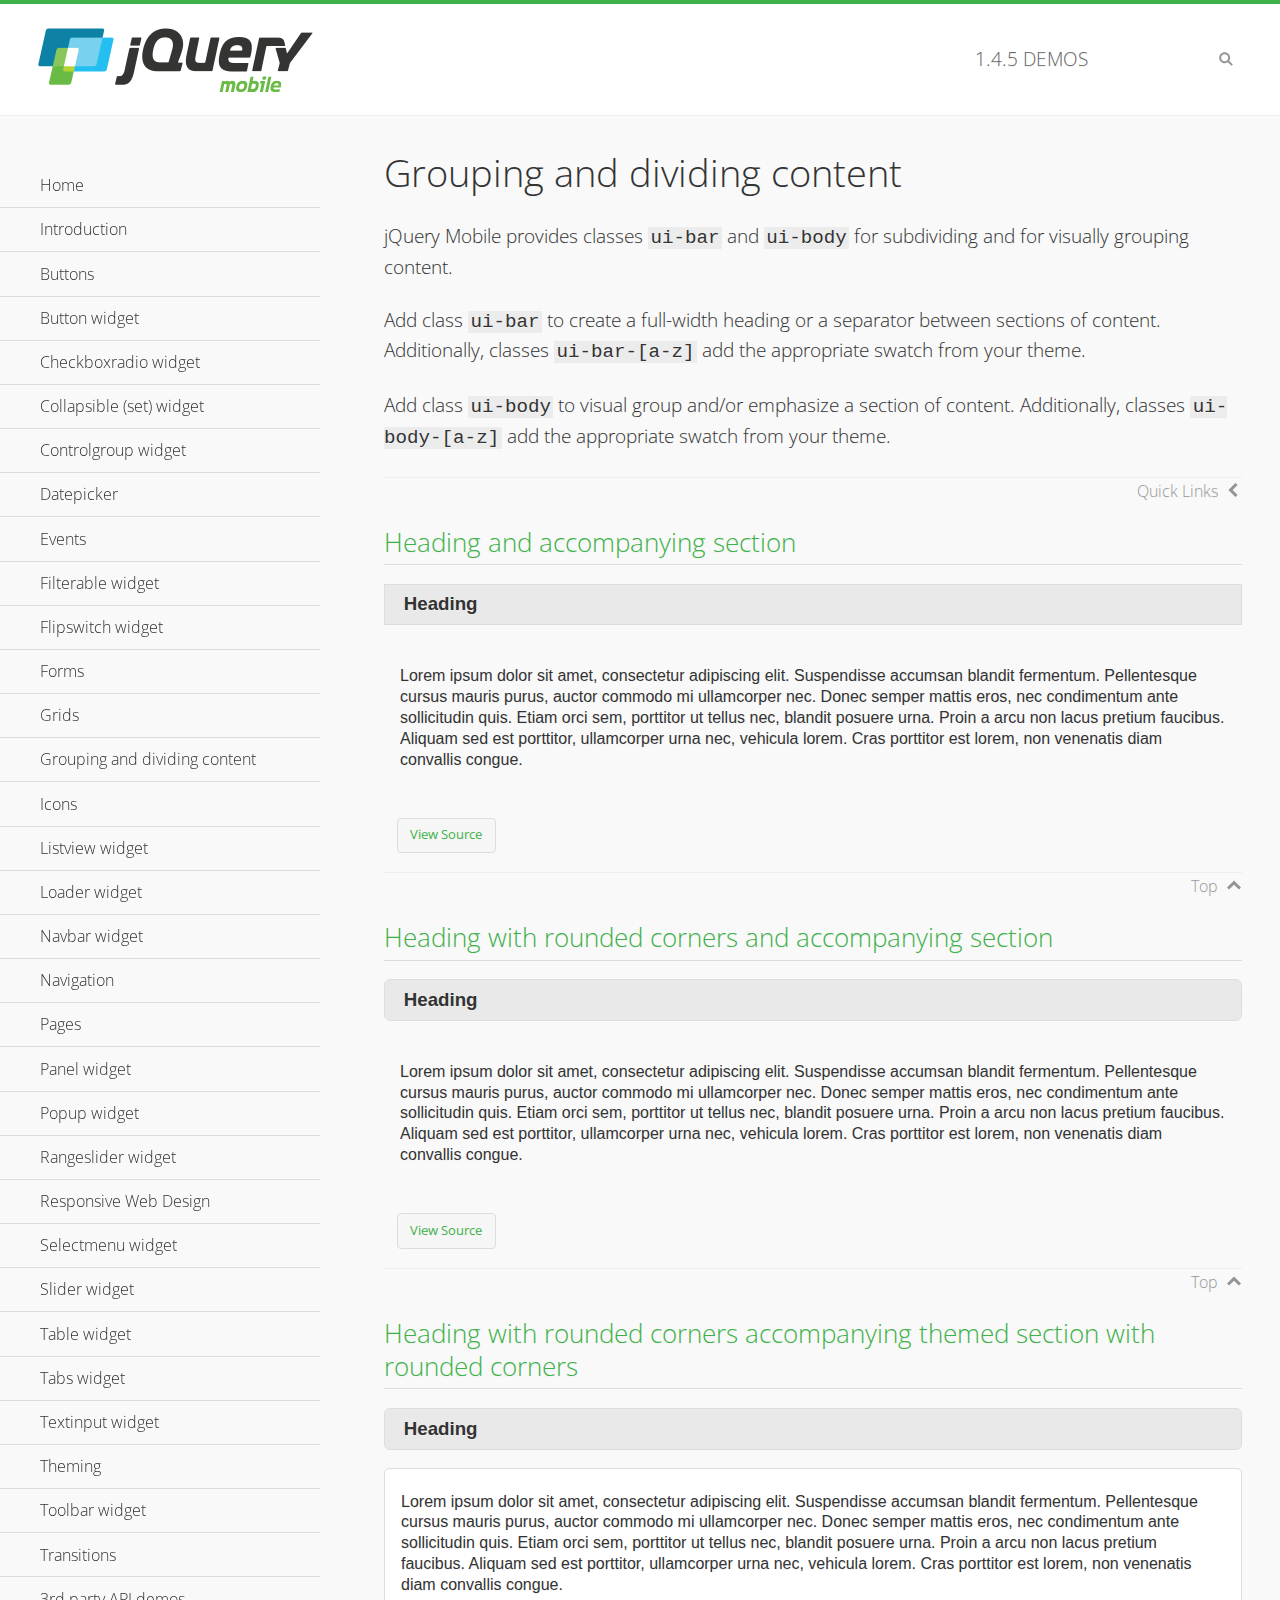
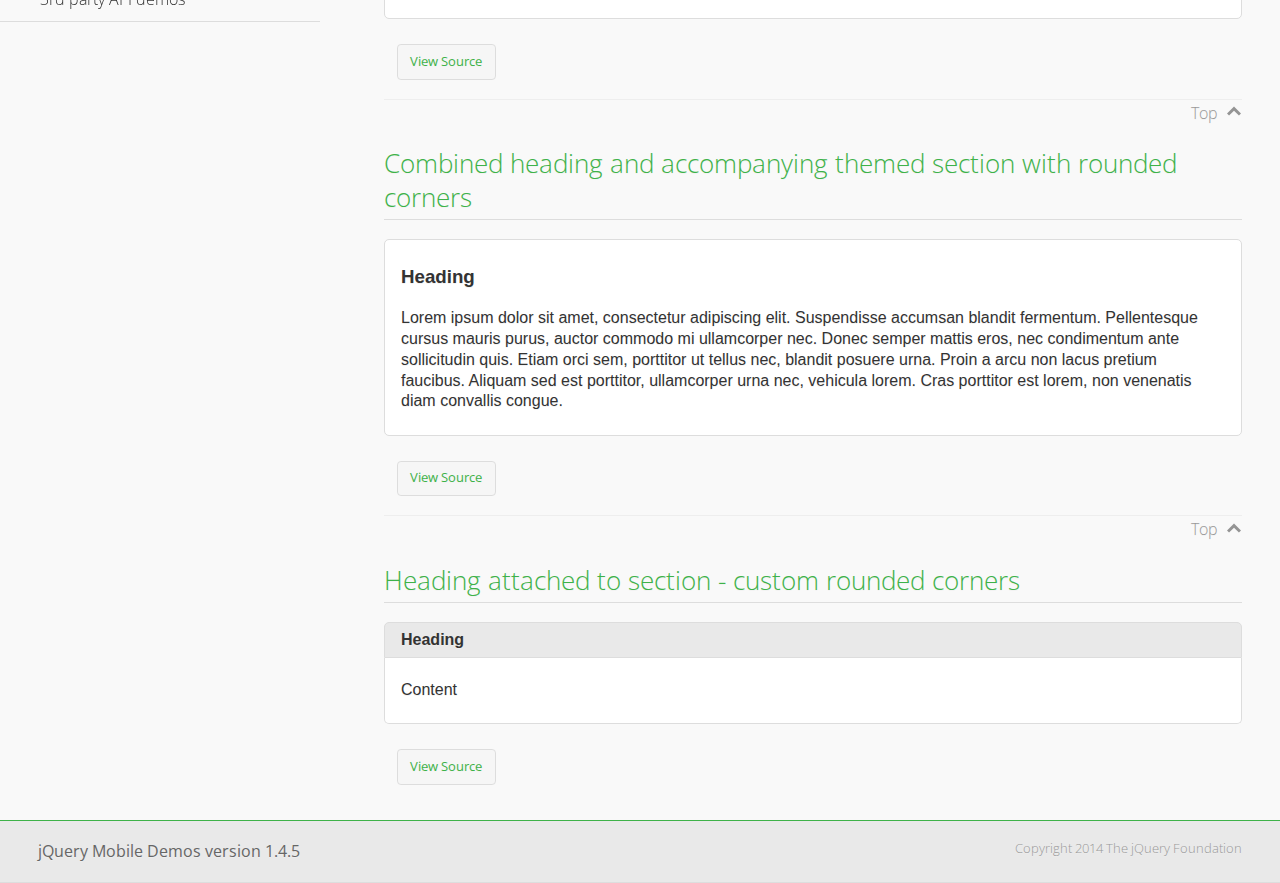
<file: jquery.mobile-1.4.5/demos/body-bar-classes/index.html>
<!DOCTYPE html>
<html>
	<head>
	<meta charset="utf-8">
	<meta name="viewport" content="width=device-width, initial-scale=1">
	<title>Grouping and dividing content - jQuery Mobile Demos</title>
	<link rel="shortcut icon" href="../favicon.ico">
	<link rel="stylesheet" href="http://fonts.googleapis.com/css?family=Open+Sans:300,400,700">
	<link rel="stylesheet" href="../css/themes/default/jquery.mobile-1.4.5.min.css">
	<link rel="stylesheet" href="../_assets/css/jqm-demos.css">
	<script src="../js/jquery.js"></script>
	<script src="../_assets/js/index.js"></script>
	<script src="../js/jquery.mobile-1.4.5.min.js"></script>
  <style id="combined-heading-and-section">
    .custom-corners .ui-bar {
      -webkit-border-top-left-radius: inherit;
      border-top-left-radius: inherit;
      -webkit-border-top-right-radius: inherit;
      border-top-right-radius: inherit;
    }
    .custom-corners .ui-body {
      border-top-width: 0;
      -webkit-border-bottom-left-radius: inherit;
      border-bottom-left-radius: inherit;
      -webkit-border-bottom-right-radius: inherit;
      border-bottom-right-radius: inherit;
    }
  </style>
</head>
<body>
<div data-role="page" class="jqm-demos" data-quicklinks="true">

	<div data-role="header" class="jqm-header">
		<h2><a href="../" title="jQuery Mobile Demos home"><img src="../_assets/img/jquery-logo.png" alt="jQuery Mobile"></a></h2>
		<p><span class="jqm-version"></span> Demos</p>
		<a href="#" class="jqm-navmenu-link ui-btn ui-btn-icon-notext ui-corner-all ui-icon-bars ui-nodisc-icon ui-alt-icon ui-btn-left">Menu</a>
		<a href="#" class="jqm-search-link ui-btn ui-btn-icon-notext ui-corner-all ui-icon-search ui-nodisc-icon ui-alt-icon ui-btn-right">Search</a>
	</div><!-- /header -->

	<div role="main" class="ui-content jqm-content">

		<h1>Grouping and dividing content</h1>

		<p>jQuery Mobile provides classes <code>ui-bar</code> and <code>ui-body</code> for subdividing and for visually grouping content.</p>
		<p>Add class <code>ui-bar</code> to create a full-width heading or a separator between sections of content. Additionally, classes <code>ui-bar-[a-z]</code> add the appropriate swatch from your theme.</p>
		<p>Add class <code>ui-body</code> to visual group and/or emphasize a section of content. Additionally, classes <code>ui-body-[a-z]</code> add the appropriate swatch from your theme.</p>

		<h2>Heading and accompanying section</h2>

		<div data-demo-html="true">
      <h3 class="ui-bar ui-bar-a">Heading</h3>
			<div class="ui-body">
				<p>Lorem ipsum dolor sit amet, consectetur adipiscing elit. Suspendisse accumsan blandit fermentum. Pellentesque cursus mauris purus, auctor commodo mi ullamcorper nec. Donec semper mattis eros, nec condimentum ante sollicitudin quis. Etiam orci sem, porttitor ut tellus nec, blandit posuere urna. Proin a arcu non lacus pretium faucibus. Aliquam sed est porttitor, ullamcorper urna nec, vehicula lorem. Cras porttitor est lorem, non venenatis diam convallis congue.</p>
			</div>
		</div>

		<h2>Heading with rounded corners and accompanying section</h2>

		<div data-demo-html="true">
      <h3 class="ui-bar ui-bar-a ui-corner-all">Heading</h3>
			<div class="ui-body">
				<p>Lorem ipsum dolor sit amet, consectetur adipiscing elit. Suspendisse accumsan blandit fermentum. Pellentesque cursus mauris purus, auctor commodo mi ullamcorper nec. Donec semper mattis eros, nec condimentum ante sollicitudin quis. Etiam orci sem, porttitor ut tellus nec, blandit posuere urna. Proin a arcu non lacus pretium faucibus. Aliquam sed est porttitor, ullamcorper urna nec, vehicula lorem. Cras porttitor est lorem, non venenatis diam convallis congue.</p>
			</div>
		</div>

		<h2>Heading with rounded corners accompanying themed section with rounded corners</h2>

		<div data-demo-html="true">
      <h3 class="ui-bar ui-bar-a ui-corner-all">Heading</h3>
			<div class="ui-body ui-body-a ui-corner-all">
				<p>Lorem ipsum dolor sit amet, consectetur adipiscing elit. Suspendisse accumsan blandit fermentum. Pellentesque cursus mauris purus, auctor commodo mi ullamcorper nec. Donec semper mattis eros, nec condimentum ante sollicitudin quis. Etiam orci sem, porttitor ut tellus nec, blandit posuere urna. Proin a arcu non lacus pretium faucibus. Aliquam sed est porttitor, ullamcorper urna nec, vehicula lorem. Cras porttitor est lorem, non venenatis diam convallis congue.</p>
			</div>
		</div>

		<h2>Combined heading and accompanying themed section with rounded corners</h2>

		<div data-demo-html="true">
			<div class="ui-body ui-body-a ui-corner-all">
	      <h3>Heading</h3>
				<p>Lorem ipsum dolor sit amet, consectetur adipiscing elit. Suspendisse accumsan blandit fermentum. Pellentesque cursus mauris purus, auctor commodo mi ullamcorper nec. Donec semper mattis eros, nec condimentum ante sollicitudin quis. Etiam orci sem, porttitor ut tellus nec, blandit posuere urna. Proin a arcu non lacus pretium faucibus. Aliquam sed est porttitor, ullamcorper urna nec, vehicula lorem. Cras porttitor est lorem, non venenatis diam convallis congue.</p>
			</div>
		</div>

		<h2>Heading attached to section - custom rounded corners</h2>

		<div data-demo-html="true" data-demo-css="#combined-heading-and-section">
      <div class="ui-corner-all custom-corners">
        <div class="ui-bar ui-bar-a">
          <h3>Heading</h3>
        </div>
        <div class="ui-body ui-body-a">
          <p>Content</p>
        </div>
      </div>
		</div>

	</div><!-- /content -->
	    <div data-role="panel" class="jqm-navmenu-panel" data-position="left" data-display="overlay" data-theme="a">
	    	<ul class="jqm-list ui-alt-icon ui-nodisc-icon">
<li data-filtertext="demos homepage" data-icon="home"><a href=".././">Home</a></li>
<li data-filtertext="introduction overview getting started"><a href="../intro/" data-ajax="false">Introduction</a></li>
<li data-filtertext="buttons button markup buttonmarkup method anchor link button element"><a href="../button-markup/" data-ajax="false">Buttons</a></li>
<li data-filtertext="form button widget input button submit reset"><a href="../button/" data-ajax="false">Button widget</a></li>
<li data-role="collapsible" data-enhanced="true" data-collapsed-icon="carat-d" data-expanded-icon="carat-u" data-iconpos="right" data-inset="false" class="ui-collapsible ui-collapsible-themed-content ui-collapsible-collapsed">
	<h3 class="ui-collapsible-heading ui-collapsible-heading-collapsed">
		<a href="#" class="ui-collapsible-heading-toggle ui-btn ui-btn-icon-right ui-btn-inherit ui-icon-carat-d">
		    Checkboxradio widget<span class="ui-collapsible-heading-status"> click to expand contents</span>
		</a>
	</h3>
	<div class="ui-collapsible-content ui-body-inherit ui-collapsible-content-collapsed" aria-hidden="true">
		<ul>
			<li data-filtertext="form checkboxradio widget checkbox input checkboxes controlgroups"><a href="../checkboxradio-checkbox/" data-ajax="false">Checkboxes</a></li>
			<li data-filtertext="form checkboxradio widget radio input radio buttons controlgroups"><a href="../checkboxradio-radio/" data-ajax="false">Radio buttons</a></li>
		</ul>
	</div>
</li>
<li data-role="collapsible" data-enhanced="true" data-collapsed-icon="carat-d" data-expanded-icon="carat-u" data-iconpos="right" data-inset="false" class="ui-collapsible ui-collapsible-themed-content ui-collapsible-collapsed">
	<h3 class="ui-collapsible-heading ui-collapsible-heading-collapsed">
		<a href="#" class="ui-collapsible-heading-toggle ui-btn ui-btn-icon-right ui-btn-inherit ui-icon-carat-d">
			Collapsible (set) widget<span class="ui-collapsible-heading-status"> click to expand contents</span>
		</a>
	</h3>
	<div class="ui-collapsible-content ui-body-inherit ui-collapsible-content-collapsed" aria-hidden="true">
		<ul>
			<li data-filtertext="collapsibles content formatting"><a href="../collapsible/" data-ajax="false">Collapsible</a></li>
			<li data-filtertext="dynamic collapsible set accordion append expand"><a href="../collapsible-dynamic/" data-ajax="false">Dynamic collapsibles</a></li>
			<li data-filtertext="accordions collapsible set widget content formatting grouped collapsibles"><a href="../collapsibleset/" data-ajax="false">Collapsible set</a></li>
		</ul>
	</div>
</li>
<li data-role="collapsible" data-enhanced="true" data-collapsed-icon="carat-d" data-expanded-icon="carat-u" data-iconpos="right" data-inset="false" class="ui-collapsible ui-collapsible-themed-content ui-collapsible-collapsed">
	<h3 class="ui-collapsible-heading ui-collapsible-heading-collapsed">
		<a href="#" class="ui-collapsible-heading-toggle ui-btn ui-btn-icon-right ui-btn-inherit ui-icon-carat-d">
			Controlgroup widget<span class="ui-collapsible-heading-status"> click to expand contents</span>
		</a>
	</h3>
	<div class="ui-collapsible-content ui-body-inherit ui-collapsible-content-collapsed" aria-hidden="true">
		<ul>
			<li data-filtertext="controlgroups selectmenu checkboxradio input grouped buttons horizontal vertical"><a href="../controlgroup/" data-ajax="false">Controlgroup</a></li>
			<li data-filtertext="dynamic controlgroup dynamically add buttons"><a href="../controlgroup-dynamic/" data-ajax="false">Dynamic controlgroups</a></li>
		</ul>
	</div>
</li>
<li data-filtertext="form datepicker widget date input"><a href="../datepicker/" data-ajax="false">Datepicker</a></li>
<li data-role="collapsible" data-enhanced="true" data-collapsed-icon="carat-d" data-expanded-icon="carat-u" data-iconpos="right" data-inset="false" class="ui-collapsible ui-collapsible-themed-content ui-collapsible-collapsed">
	<h3 class="ui-collapsible-heading ui-collapsible-heading-collapsed">
		<a href="#" class="ui-collapsible-heading-toggle ui-btn ui-btn-icon-right ui-btn-inherit ui-icon-carat-d">
			Events<span class="ui-collapsible-heading-status"> click to expand contents</span>
		</a>
	</h3>
	<div class="ui-collapsible-content ui-body-inherit ui-collapsible-content-collapsed" aria-hidden="true">
		<ul>
			<li data-filtertext="swipe to delete list items listviews swipe events"><a href="../swipe-list/" data-ajax="false">Swipe list items</a></li>
			<li data-filtertext="swipe to navigate swipe page navigation swipe events"><a href="../swipe-page/" data-ajax="false">Swipe page navigation</a></li>
		</ul>
	</div>
</li>
<li data-filtertext="filterable filter elements sorting searching listview table"><a href="../filterable/" data-ajax="false">Filterable widget</a></li>
<li data-filtertext="form flipswitch widget flip toggle switch binary select checkbox input"><a href="../flipswitch/" data-ajax="false">Flipswitch widget</a></li>
<li data-role="collapsible" data-enhanced="true" data-collapsed-icon="carat-d" data-expanded-icon="carat-u" data-iconpos="right" data-inset="false" class="ui-collapsible ui-collapsible-themed-content ui-collapsible-collapsed">
	<h3 class="ui-collapsible-heading ui-collapsible-heading-collapsed">
		<a href="#" class="ui-collapsible-heading-toggle ui-btn ui-btn-icon-right ui-btn-inherit ui-icon-carat-d">
			Forms<span class="ui-collapsible-heading-status"> click to expand contents</span>
		</a>
	</h3>
	<div class="ui-collapsible-content ui-body-inherit ui-collapsible-content-collapsed" aria-hidden="true">
		<ul>
			<li data-filtertext="forms text checkbox radio range button submit reset inputs selects textarea slider flipswitch label form elements"><a href="../forms/" data-ajax="false">Forms</a></li>
			<li data-filtertext="form hide labels hidden accessible ui-hidden-accessible forms"><a href="../forms-label-hidden-accessible/" data-ajax="false">Hide labels</a></li>
			<li data-filtertext="form field containers fieldcontain ui-field-contain forms"><a href="../forms-field-contain/" data-ajax="false">Field containers</a></li>
			<li data-filtertext="forms disabled form elements"><a href="../forms-disabled/" data-ajax="false">Forms disabled</a></li>
			<li data-filtertext="forms gallery examples overview forms text checkbox radio range button submit reset inputs selects textarea slider flipswitch label form elements"><a href="../forms-gallery/" data-ajax="false">Forms gallery</a></li>
		</ul>
	</div>
</li>
<li data-role="collapsible" data-enhanced="true" data-collapsed-icon="carat-d" data-expanded-icon="carat-u" data-iconpos="right" data-inset="false" class="ui-collapsible ui-collapsible-themed-content ui-collapsible-collapsed">
	<h3 class="ui-collapsible-heading ui-collapsible-heading-collapsed">
		<a href="#" class="ui-collapsible-heading-toggle ui-btn ui-btn-icon-right ui-btn-inherit ui-icon-carat-d">
			Grids<span class="ui-collapsible-heading-status"> click to expand contents</span>
		</a>
	</h3>
	<div class="ui-collapsible-content ui-body-inherit ui-collapsible-content-collapsed" aria-hidden="true">
		<ul>
			<li data-filtertext="grids columns blocks content formatting rwd responsive css framework"><a href="../grids/" data-ajax="false">Grids</a></li>
			<li data-filtertext="buttons in grids css framework"><a href="../grids-buttons/" data-ajax="false">Buttons in grids</a></li>
			<li data-filtertext="custom responsive grids rwd css framework"><a href="../grids-custom-responsive/" data-ajax="false">Custom responsive grids</a></li>
		</ul>
	</div>
</li>
<li data-filtertext="blocks content formatting sections heading"><a href="../body-bar-classes/" data-ajax="false">Grouping and dividing content</a></li>
<li data-role="collapsible" data-enhanced="true" data-collapsed-icon="carat-d" data-expanded-icon="carat-u" data-iconpos="right" data-inset="false" class="ui-collapsible ui-collapsible-themed-content ui-collapsible-collapsed">
	<h3 class="ui-collapsible-heading ui-collapsible-heading-collapsed">
		<a href="#" class="ui-collapsible-heading-toggle ui-btn ui-btn-icon-right ui-btn-inherit ui-icon-carat-d">
			Icons<span class="ui-collapsible-heading-status"> click to expand contents</span>
		</a>
	</h3>
	<div class="ui-collapsible-content ui-body-inherit ui-collapsible-content-collapsed" aria-hidden="true">
		<ul>
			<li data-filtertext="button icons svg disc alt custom icon position"><a href="../icons/" data-ajax="false">Icons</a></li>
			<li data-filtertext=""><a href="../icons-grunticon/" data-ajax="false">Grunticon loader</a></li>
		</ul>
	</div>
</li>
<li data-role="collapsible" data-enhanced="true" data-collapsed-icon="carat-d" data-expanded-icon="carat-u" data-iconpos="right" data-inset="false" class="ui-collapsible ui-collapsible-themed-content ui-collapsible-collapsed">
	<h3 class="ui-collapsible-heading ui-collapsible-heading-collapsed">
		<a href="#" class="ui-collapsible-heading-toggle ui-btn ui-btn-icon-right ui-btn-inherit ui-icon-carat-d">
			Listview widget<span class="ui-collapsible-heading-status"> click to expand contents</span>
		</a>
	</h3>
	<div class="ui-collapsible-content ui-body-inherit ui-collapsible-content-collapsed" aria-hidden="true">
		<ul>
			<li data-filtertext="listview widget thumbnails icons nested split button collapsible ul ol"><a href="../listview/" data-ajax="false">Listview</a></li>
			<li data-filtertext="autocomplete filterable reveal listview filtertextbeforefilter placeholder"><a href="../listview-autocomplete/" data-ajax="false">Listview autocomplete</a></li>
			<li data-filtertext="autocomplete filterable reveal listview remote data filtertextbeforefilter placeholder"><a href="../listview-autocomplete-remote/" data-ajax="false">Listview autocomplete remote data</a></li>
			<li data-filtertext="autodividers anchor jump scroll linkbars listview lists ul ol"><a href="../listview-autodividers-linkbar/" data-ajax="false">Listview autodividers linkbar</a></li>
			<li data-filtertext="listview autodividers selector autodividersselector lists ul ol"><a href="../listview-autodividers-selector/" data-ajax="false">Listview autodividers selector</a></li>
			<li data-filtertext="listview nested list items"><a href="../listview-nested-lists/" data-ajax="false">Nested Listviews</a></li>
			<li data-filtertext="listview collapsible list items flat"><a href="../listview-collapsible-item-flat/" data-ajax="false">Listview collapsible list items (flat)</a></li>
			<li data-filtertext="listview collapsible list indented"><a href="../listview-collapsible-item-indented/" data-ajax="false">Listview collapsible list items (indented)</a></li>
			<li data-filtertext="grid listview responsive grids responsive listviews lists ul"><a href="../listview-grid/" data-ajax="false">Listview responsive grid</a></li>
		</ul>
	</div>
</li>
<li data-filtertext="loader widget page loading navigation overlay spinner"><a href="../loader/" data-ajax="false">Loader widget</a></li>
<li data-filtertext="navbar widget navmenu toolbars header footer"><a href="../navbar/" data-ajax="false">Navbar widget</a></li>
<li data-role="collapsible" data-enhanced="true" data-collapsed-icon="carat-d" data-expanded-icon="carat-u" data-iconpos="right" data-inset="false" class="ui-collapsible ui-collapsible-themed-content ui-collapsible-collapsed">
	<h3 class="ui-collapsible-heading ui-collapsible-heading-collapsed">
		<a href="#" class="ui-collapsible-heading-toggle ui-btn ui-btn-icon-right ui-btn-inherit ui-icon-carat-d">
			Navigation<span class="ui-collapsible-heading-status"> click to expand contents</span>
		</a>
	</h3>
	<div class="ui-collapsible-content ui-body-inherit ui-collapsible-content-collapsed" aria-hidden="true">
		<ul>
			<li data-filtertext="ajax navigation navigate widget history event method"><a href="../navigation/" data-ajax="false">Navigation</a></li>
			<li data-filtertext="linking pages page links navigation ajax prefetch cache"><a href="../navigation-linking-pages/" data-ajax="false">Linking pages</a></li>
			<!-- <li data-filtertext="php redirect server redirection server-side navigation"><a href="../navigation-php-redirect/" data-ajax="false">PHP redirect demo</a></li>-->
			<li data-filtertext="navigation redirection hash query"><a href="../navigation-hash-processing/" data-ajax="false">Hash processing demo</a></li>
			<li data-filtertext="navigation redirection hash query"><a href="../page-events/" data-ajax="false">Page Navigation Events</a></li>
		</ul>
	</div>
</li>
<li data-role="collapsible" data-enhanced="true" data-collapsed-icon="carat-d" data-expanded-icon="carat-u" data-iconpos="right" data-inset="false" class="ui-collapsible ui-collapsible-themed-content ui-collapsible-collapsed">
	<h3 class="ui-collapsible-heading ui-collapsible-heading-collapsed">
		<a href="#" class="ui-collapsible-heading-toggle ui-btn ui-btn-icon-right ui-btn-inherit ui-icon-carat-d">
			Pages<span class="ui-collapsible-heading-status"> click to expand contents</span>
		</a>
	</h3>
	<div class="ui-collapsible-content ui-body-inherit ui-collapsible-content-collapsed" aria-hidden="true">
		<ul>
			<li data-filtertext="pages page widget ajax navigation"><a href="../pages/" data-ajax="false">Pages</a></li>
			<li data-filtertext="single page"><a href="../pages-single-page/" data-ajax="false">Single page</a></li>
			<li data-filtertext="multipage multi-page page"><a href="../pages-multi-page/" data-ajax="false">Multi-page template</a></li>
			<li data-filtertext="dialog page widget modal popup"><a href="../pages-dialog/" data-ajax="false">Dialog page</a></li>
		</ul>
	</div>
</li>
<li data-role="collapsible" data-enhanced="true" data-collapsed-icon="carat-d" data-expanded-icon="carat-u" data-iconpos="right" data-inset="false" class="ui-collapsible ui-collapsible-themed-content ui-collapsible-collapsed">
	<h3 class="ui-collapsible-heading ui-collapsible-heading-collapsed">
		<a href="#" class="ui-collapsible-heading-toggle ui-btn ui-btn-icon-right ui-btn-inherit ui-icon-carat-d">
			Panel widget<span class="ui-collapsible-heading-status"> click to expand contents</span>
		</a>
	</h3>
	<div class="ui-collapsible-content ui-body-inherit ui-collapsible-content-collapsed" aria-hidden="true">
		<ul>
			<li data-filtertext="panel widget sliding panels reveal push overlay responsive"><a href="../panel/" data-ajax="false">Panel</a></li>
			<li data-filtertext=""><a href="../panel-external/" data-ajax="false">External panels</a></li>
			<li data-filtertext="panel "><a href="../panel-fixed/" data-ajax="false">Fixed panels</a></li>
			<li data-filtertext="panel slide panels sliding panels shadow rwd responsive breakpoint"><a href="../panel-responsive/" data-ajax="false">Panels responsive</a></li>
			<li data-filtertext="panel custom style custom panel width reveal shadow listview panel styling page background wrapper"><a href="../panel-styling/" data-ajax="false">Custom panel style</a></li>
			<li data-filtertext="panel open on swipe"><a href="../panel-swipe-open/" data-ajax="false">Panel open on swipe</a></li>
			<li data-filtertext="panels outside page internal external toolbars"><a href="../panel-external-internal/" data-ajax="false">Panel external and internal</a></li>
		</ul>
	</div>
</li>
<li data-role="collapsible" data-enhanced="true" data-collapsed-icon="carat-d" data-expanded-icon="carat-u" data-iconpos="right" data-inset="false" class="ui-collapsible ui-collapsible-themed-content ui-collapsible-collapsed">
	<h3 class="ui-collapsible-heading ui-collapsible-heading-collapsed">
		<a href="#" class="ui-collapsible-heading-toggle ui-btn ui-btn-icon-right ui-btn-inherit ui-icon-carat-d">
			Popup widget<span class="ui-collapsible-heading-status"> click to expand contents</span>
		</a>
	</h3>
	<div class="ui-collapsible-content ui-body-inherit ui-collapsible-content-collapsed" aria-hidden="true">
		<ul>
			<li data-filtertext="popup widget popups dialog modal transition tooltip lightbox form overlay screen flip pop fade transition"><a href="../popup/" data-ajax="false">Popup</a></li>
			<li data-filtertext="popup alignment position"><a href="../popup-alignment/" data-ajax="false">Popup alignment</a></li>
			<li data-filtertext="popup arrow size popups popover"><a href="../popup-arrow-size/" data-ajax="false">Popup arrow size</a></li>
			<li data-filtertext="dynamic popups popup images lightbox"><a href="../popup-dynamic/" data-ajax="false">Dynamic popups</a></li>
			<li data-filtertext="popups with iframes scaling"><a href="../popup-iframe/" data-ajax="false">Popups with iframes</a></li>
			<li data-filtertext="popup image scaling"><a href="../popup-image-scaling/" data-ajax="false">Popup image scaling</a></li>
			<li data-filtertext="external popup outside multi-page"><a href="../popup-outside-multipage/" data-ajax="false">Popup outside multi-page</a></li>
		</ul>
	</div>
</li>
<li data-filtertext="form rangeslider widget dual sliders dual handle sliders range input"><a href="../rangeslider/" data-ajax="false">Rangeslider widget</a></li>
<li data-filtertext="responsive web design rwd adaptive progressive enhancement PE accessible mobile breakpoints media query media queries"><a href="../rwd/" data-ajax="false">Responsive Web Design</a></li>
<li data-role="collapsible" data-enhanced="true" data-collapsed-icon="carat-d" data-expanded-icon="carat-u" data-iconpos="right" data-inset="false" class="ui-collapsible ui-collapsible-themed-content ui-collapsible-collapsed">
	<h3 class="ui-collapsible-heading ui-collapsible-heading-collapsed">
		<a href="#" class="ui-collapsible-heading-toggle ui-btn ui-btn-icon-right ui-btn-inherit ui-icon-carat-d">
			Selectmenu widget<span class="ui-collapsible-heading-status"> click to expand contents</span>
		</a>
	</h3>
	<div class="ui-collapsible-content ui-body-inherit ui-collapsible-content-collapsed" aria-hidden="true">
		<ul>
			<li data-filtertext="form selectmenu widget select input custom select menu selects"><a href="../selectmenu/" data-ajax="false">Selectmenu</a></li>
			<li data-filtertext="form custom select menu selectmenu widget custom menu option optgroup multiple selects"><a href="../selectmenu-custom/" data-ajax="false">Custom select menu</a></li>
			<li data-filtertext="filterable select filter popup dialog"><a href="../selectmenu-custom-filter/" data-ajax="false">Custom select menu with filter</a></li>
		</ul>
	</div>
</li>
<li data-role="collapsible" data-enhanced="true" data-collapsed-icon="carat-d" data-expanded-icon="carat-u" data-iconpos="right" data-inset="false" class="ui-collapsible ui-collapsible-themed-content ui-collapsible-collapsed">
	<h3 class="ui-collapsible-heading ui-collapsible-heading-collapsed">
		<a href="#" class="ui-collapsible-heading-toggle ui-btn ui-btn-icon-right ui-btn-inherit ui-icon-carat-d">
			Slider widget<span class="ui-collapsible-heading-status"> click to expand contents</span>
		</a>
	</h3>
	<div class="ui-collapsible-content ui-body-inherit ui-collapsible-content-collapsed" aria-hidden="true">
		<ul>
			<li data-filtertext="form slider widget range input single sliders"><a href="../slider/" data-ajax="false">Slider</a></li>
			<li data-filtertext="form slider widget flipswitch slider binary select flip toggle switch"><a href="../slider-flipswitch/" data-ajax="false">Slider flip toggle switch</a></li>
			<li data-filtertext="form slider tooltip handle value input range sliders"><a href="../slider-tooltip/" data-ajax="false">Slider tooltip</a></li>
		</ul>
	</div>
</li>
<li data-role="collapsible" data-enhanced="true" data-collapsed-icon="carat-d" data-expanded-icon="carat-u" data-iconpos="right" data-inset="false" class="ui-collapsible ui-collapsible-themed-content ui-collapsible-collapsed">
	<h3 class="ui-collapsible-heading ui-collapsible-heading-collapsed">
		<a href="#" class="ui-collapsible-heading-toggle ui-btn ui-btn-icon-right ui-btn-inherit ui-icon-carat-d">
			Table widget<span class="ui-collapsible-heading-status"> click to expand contents</span>
		</a>
	</h3>
	<div class="ui-collapsible-content ui-body-inherit ui-collapsible-content-collapsed" aria-hidden="true">
		<ul>
			<li data-filtertext="table widget reflow column toggle th td responsive tables rwd hide show tabular"><a href="../table-column-toggle/" data-ajax="false">Table Column Toggle</a></li>
			<li data-filtertext="table column toggle phone comparison demo"><a href="../table-column-toggle-example/" data-ajax="false">Table Column Toggle demo</a></li>
			<li data-filtertext="responsive tables table column toggle heading groups rwd breakpoint"><a href="../table-column-toggle-heading-groups/" data-ajax="false">Table Column Toggle heading groups</a></li>
			<li data-filtertext="responsive tables table column toggle hide rwd breakpoint customization options"><a href="../table-column-toggle-options/" data-ajax="false">Table Column Toggle options</a></li>
			<li data-filtertext="table reflow th td responsive rwd columns tabular"><a href="../table-reflow/" data-ajax="false">Table Reflow</a></li>
			<li data-filtertext="responsive tables table reflow heading groups rwd breakpoint"><a href="../table-reflow-heading-groups/" data-ajax="false">Table Reflow heading groups</a></li>
			<li data-filtertext="responsive tables table reflow stripes strokes table style"><a href="../table-reflow-stripes-strokes/" data-ajax="false">Table Reflow stripes and strokes</a></li>
			<li data-filtertext="responsive tables table reflow stack custom styles"><a href="../table-reflow-styling/" data-ajax="false">Table Reflow custom styles</a></li>
		</ul>
	</div>
</li>
<li data-filtertext="ui tabs widget"><a href="../tabs/" data-ajax="false">Tabs widget</a></li>
<li data-filtertext="form textinput widget text input textarea number date time tel email file color password"><a href="../textinput/" data-ajax="false">Textinput widget</a></li>
<li data-role="collapsible" data-enhanced="true" data-collapsed-icon="carat-d" data-expanded-icon="carat-u" data-iconpos="right" data-inset="false" class="ui-collapsible ui-collapsible-themed-content ui-collapsible-collapsed">
	<h3 class="ui-collapsible-heading ui-collapsible-heading-collapsed">
		<a href="#" class="ui-collapsible-heading-toggle ui-btn ui-btn-icon-right ui-btn-inherit ui-icon-carat-d">
			Theming<span class="ui-collapsible-heading-status"> click to expand contents</span>
		</a>
	</h3>
	<div class="ui-collapsible-content ui-body-inherit ui-collapsible-content-collapsed" aria-hidden="true">
		<ul>
			<li data-filtertext="default theme swatches theming style css"><a href="../theme-default/" data-ajax="false">Default theme</a></li>
			<li data-filtertext="classic theme old theme swatches theming style css"><a href="../theme-classic/" data-ajax="false">Classic theme</a></li>
		</ul>
	</div>
</li>
<li data-role="collapsible" data-enhanced="true" data-collapsed-icon="carat-d" data-expanded-icon="carat-u" data-iconpos="right" data-inset="false" class="ui-collapsible ui-collapsible-themed-content ui-collapsible-collapsed">
	<h3 class="ui-collapsible-heading ui-collapsible-heading-collapsed">
		<a href="#" class="ui-collapsible-heading-toggle ui-btn ui-btn-icon-right ui-btn-inherit ui-icon-carat-d">
			Toolbar widget<span class="ui-collapsible-heading-status"> click to expand contents</span>
		</a>
	</h3>
	<div class="ui-collapsible-content ui-body-inherit ui-collapsible-content-collapsed" aria-hidden="true">
		<ul>
			<li data-filtertext="toolbar widget header footer toolbars fixed fullscreen external sections"><a href="../toolbar/" data-ajax="false">Toolbar</a></li>
			<li data-filtertext="dynamic toolbars dynamically add toolbar header footer"><a href="../toolbar-dynamic/" data-ajax="false">Dynamic toolbars</a></li>
			<li data-filtertext="external toolbars header footer"><a href="../toolbar-external/" data-ajax="false">External toolbars</a></li>
			<li data-filtertext="fixed toolbars header footer"><a href="../toolbar-fixed/" data-ajax="false">Fixed toolbars</a></li>
			<li data-filtertext="fixed fullscreen toolbars header footer"><a href="../toolbar-fixed-fullscreen/" data-ajax="false">Fullscreen toolbars</a></li>
			<li data-filtertext="external fixed toolbars header footer"><a href="../toolbar-fixed-external/" data-ajax="false">Fixed external toolbars</a></li>
			<li data-filtertext="external persistent toolbars header footer navbar navmenu"><a href="../toolbar-fixed-persistent/" data-ajax="false">Persistent toolbars</a></li>
			<li data-filtertext="external ajax optimized toolbars persistent toolbars header footer navbar"><a href="../toolbar-fixed-persistent-optimized/" data-ajax="false">Ajax optimized toolbars</a></li>
			<li data-filtertext="form in toolbars header footer"><a href="../toolbar-fixed-forms/" data-ajax="false">Form in toolbar</a></li>
		</ul>
	</div>
</li>
<li data-filtertext="page transitions animated pages popup navigation flip slide fade pop"><a href="../transitions/" data-ajax="false">Transitions</a></li>
<li data-role="collapsible" data-enhanced="true" data-collapsed-icon="carat-d" data-expanded-icon="carat-u" data-iconpos="right" data-inset="false" class="ui-collapsible ui-collapsible-themed-content ui-collapsible-collapsed">
	<h3 class="ui-collapsible-heading ui-collapsible-heading-collapsed">
		<a href="#" class="ui-collapsible-heading-toggle ui-btn ui-btn-icon-right ui-btn-inherit ui-icon-carat-d">
			3rd party API demos<span class="ui-collapsible-heading-status"> click to expand contents</span>
		</a>
	</h3>
	<div class="ui-collapsible-content ui-body-inherit ui-collapsible-content-collapsed" aria-hidden="true">
		<ul>
			<li data-filtertext="backbone requirejs navigation router"><a href="../backbone-requirejs/" data-ajax="false">Backbone RequireJS</a></li>
			<li data-filtertext="google maps geolocation demo"><a href="../map-geolocation/" data-ajax="false">Google Maps geolocation</a></li>
			<li data-filtertext="google maps hybrid"><a href="../map-list-toggle/" data-ajax="false">Google Maps list toggle</a></li>
		</ul>
	</div>
</li>



		     </ul>
		</div><!-- /panel -->


	<div data-role="footer" data-position="fixed" data-tap-toggle="false" class="jqm-footer">
		<p>jQuery Mobile Demos version <span class="jqm-version"></span></p>
		<p>Copyright 2014 The jQuery Foundation</p>
	</div><!-- /footer -->
	<!-- TODO: This should become an external panel so we can add input to markup (unique ID) -->
    <div data-role="panel" class="jqm-search-panel" data-position="right" data-display="overlay" data-theme="a">
		<div class="jqm-search">
			<ul class="jqm-list" data-filter-placeholder="Search demos..." data-filter-reveal="true">
<li data-filtertext="demos homepage" data-icon="home"><a href=".././">Home</a></li>
<li data-filtertext="introduction overview getting started"><a href="../intro/" data-ajax="false">Introduction</a></li>
<li data-filtertext="buttons button markup buttonmarkup method anchor link button element"><a href="../button-markup/" data-ajax="false">Buttons</a></li>
<li data-filtertext="form button widget input button submit reset"><a href="../button/" data-ajax="false">Button widget</a></li>
<li data-role="collapsible" data-enhanced="true" data-collapsed-icon="carat-d" data-expanded-icon="carat-u" data-iconpos="right" data-inset="false" class="ui-collapsible ui-collapsible-themed-content ui-collapsible-collapsed">
	<h3 class="ui-collapsible-heading ui-collapsible-heading-collapsed">
		<a href="#" class="ui-collapsible-heading-toggle ui-btn ui-btn-icon-right ui-btn-inherit ui-icon-carat-d">
		    Checkboxradio widget<span class="ui-collapsible-heading-status"> click to expand contents</span>
		</a>
	</h3>
	<div class="ui-collapsible-content ui-body-inherit ui-collapsible-content-collapsed" aria-hidden="true">
		<ul>
			<li data-filtertext="form checkboxradio widget checkbox input checkboxes controlgroups"><a href="../checkboxradio-checkbox/" data-ajax="false">Checkboxes</a></li>
			<li data-filtertext="form checkboxradio widget radio input radio buttons controlgroups"><a href="../checkboxradio-radio/" data-ajax="false">Radio buttons</a></li>
		</ul>
	</div>
</li>
<li data-role="collapsible" data-enhanced="true" data-collapsed-icon="carat-d" data-expanded-icon="carat-u" data-iconpos="right" data-inset="false" class="ui-collapsible ui-collapsible-themed-content ui-collapsible-collapsed">
	<h3 class="ui-collapsible-heading ui-collapsible-heading-collapsed">
		<a href="#" class="ui-collapsible-heading-toggle ui-btn ui-btn-icon-right ui-btn-inherit ui-icon-carat-d">
			Collapsible (set) widget<span class="ui-collapsible-heading-status"> click to expand contents</span>
		</a>
	</h3>
	<div class="ui-collapsible-content ui-body-inherit ui-collapsible-content-collapsed" aria-hidden="true">
		<ul>
			<li data-filtertext="collapsibles content formatting"><a href="../collapsible/" data-ajax="false">Collapsible</a></li>
			<li data-filtertext="dynamic collapsible set accordion append expand"><a href="../collapsible-dynamic/" data-ajax="false">Dynamic collapsibles</a></li>
			<li data-filtertext="accordions collapsible set widget content formatting grouped collapsibles"><a href="../collapsibleset/" data-ajax="false">Collapsible set</a></li>
		</ul>
	</div>
</li>
<li data-role="collapsible" data-enhanced="true" data-collapsed-icon="carat-d" data-expanded-icon="carat-u" data-iconpos="right" data-inset="false" class="ui-collapsible ui-collapsible-themed-content ui-collapsible-collapsed">
	<h3 class="ui-collapsible-heading ui-collapsible-heading-collapsed">
		<a href="#" class="ui-collapsible-heading-toggle ui-btn ui-btn-icon-right ui-btn-inherit ui-icon-carat-d">
			Controlgroup widget<span class="ui-collapsible-heading-status"> click to expand contents</span>
		</a>
	</h3>
	<div class="ui-collapsible-content ui-body-inherit ui-collapsible-content-collapsed" aria-hidden="true">
		<ul>
			<li data-filtertext="controlgroups selectmenu checkboxradio input grouped buttons horizontal vertical"><a href="../controlgroup/" data-ajax="false">Controlgroup</a></li>
			<li data-filtertext="dynamic controlgroup dynamically add buttons"><a href="../controlgroup-dynamic/" data-ajax="false">Dynamic controlgroups</a></li>
		</ul>
	</div>
</li>
<li data-filtertext="form datepicker widget date input"><a href="../datepicker/" data-ajax="false">Datepicker</a></li>
<li data-role="collapsible" data-enhanced="true" data-collapsed-icon="carat-d" data-expanded-icon="carat-u" data-iconpos="right" data-inset="false" class="ui-collapsible ui-collapsible-themed-content ui-collapsible-collapsed">
	<h3 class="ui-collapsible-heading ui-collapsible-heading-collapsed">
		<a href="#" class="ui-collapsible-heading-toggle ui-btn ui-btn-icon-right ui-btn-inherit ui-icon-carat-d">
			Events<span class="ui-collapsible-heading-status"> click to expand contents</span>
		</a>
	</h3>
	<div class="ui-collapsible-content ui-body-inherit ui-collapsible-content-collapsed" aria-hidden="true">
		<ul>
			<li data-filtertext="swipe to delete list items listviews swipe events"><a href="../swipe-list/" data-ajax="false">Swipe list items</a></li>
			<li data-filtertext="swipe to navigate swipe page navigation swipe events"><a href="../swipe-page/" data-ajax="false">Swipe page navigation</a></li>
		</ul>
	</div>
</li>
<li data-filtertext="filterable filter elements sorting searching listview table"><a href="../filterable/" data-ajax="false">Filterable widget</a></li>
<li data-filtertext="form flipswitch widget flip toggle switch binary select checkbox input"><a href="../flipswitch/" data-ajax="false">Flipswitch widget</a></li>
<li data-role="collapsible" data-enhanced="true" data-collapsed-icon="carat-d" data-expanded-icon="carat-u" data-iconpos="right" data-inset="false" class="ui-collapsible ui-collapsible-themed-content ui-collapsible-collapsed">
	<h3 class="ui-collapsible-heading ui-collapsible-heading-collapsed">
		<a href="#" class="ui-collapsible-heading-toggle ui-btn ui-btn-icon-right ui-btn-inherit ui-icon-carat-d">
			Forms<span class="ui-collapsible-heading-status"> click to expand contents</span>
		</a>
	</h3>
	<div class="ui-collapsible-content ui-body-inherit ui-collapsible-content-collapsed" aria-hidden="true">
		<ul>
			<li data-filtertext="forms text checkbox radio range button submit reset inputs selects textarea slider flipswitch label form elements"><a href="../forms/" data-ajax="false">Forms</a></li>
			<li data-filtertext="form hide labels hidden accessible ui-hidden-accessible forms"><a href="../forms-label-hidden-accessible/" data-ajax="false">Hide labels</a></li>
			<li data-filtertext="form field containers fieldcontain ui-field-contain forms"><a href="../forms-field-contain/" data-ajax="false">Field containers</a></li>
			<li data-filtertext="forms disabled form elements"><a href="../forms-disabled/" data-ajax="false">Forms disabled</a></li>
			<li data-filtertext="forms gallery examples overview forms text checkbox radio range button submit reset inputs selects textarea slider flipswitch label form elements"><a href="../forms-gallery/" data-ajax="false">Forms gallery</a></li>
		</ul>
	</div>
</li>
<li data-role="collapsible" data-enhanced="true" data-collapsed-icon="carat-d" data-expanded-icon="carat-u" data-iconpos="right" data-inset="false" class="ui-collapsible ui-collapsible-themed-content ui-collapsible-collapsed">
	<h3 class="ui-collapsible-heading ui-collapsible-heading-collapsed">
		<a href="#" class="ui-collapsible-heading-toggle ui-btn ui-btn-icon-right ui-btn-inherit ui-icon-carat-d">
			Grids<span class="ui-collapsible-heading-status"> click to expand contents</span>
		</a>
	</h3>
	<div class="ui-collapsible-content ui-body-inherit ui-collapsible-content-collapsed" aria-hidden="true">
		<ul>
			<li data-filtertext="grids columns blocks content formatting rwd responsive css framework"><a href="../grids/" data-ajax="false">Grids</a></li>
			<li data-filtertext="buttons in grids css framework"><a href="../grids-buttons/" data-ajax="false">Buttons in grids</a></li>
			<li data-filtertext="custom responsive grids rwd css framework"><a href="../grids-custom-responsive/" data-ajax="false">Custom responsive grids</a></li>
		</ul>
	</div>
</li>
<li data-filtertext="blocks content formatting sections heading"><a href="../body-bar-classes/" data-ajax="false">Grouping and dividing content</a></li>
<li data-role="collapsible" data-enhanced="true" data-collapsed-icon="carat-d" data-expanded-icon="carat-u" data-iconpos="right" data-inset="false" class="ui-collapsible ui-collapsible-themed-content ui-collapsible-collapsed">
	<h3 class="ui-collapsible-heading ui-collapsible-heading-collapsed">
		<a href="#" class="ui-collapsible-heading-toggle ui-btn ui-btn-icon-right ui-btn-inherit ui-icon-carat-d">
			Icons<span class="ui-collapsible-heading-status"> click to expand contents</span>
		</a>
	</h3>
	<div class="ui-collapsible-content ui-body-inherit ui-collapsible-content-collapsed" aria-hidden="true">
		<ul>
			<li data-filtertext="button icons svg disc alt custom icon position"><a href="../icons/" data-ajax="false">Icons</a></li>
			<li data-filtertext=""><a href="../icons-grunticon/" data-ajax="false">Grunticon loader</a></li>
		</ul>
	</div>
</li>
<li data-role="collapsible" data-enhanced="true" data-collapsed-icon="carat-d" data-expanded-icon="carat-u" data-iconpos="right" data-inset="false" class="ui-collapsible ui-collapsible-themed-content ui-collapsible-collapsed">
	<h3 class="ui-collapsible-heading ui-collapsible-heading-collapsed">
		<a href="#" class="ui-collapsible-heading-toggle ui-btn ui-btn-icon-right ui-btn-inherit ui-icon-carat-d">
			Listview widget<span class="ui-collapsible-heading-status"> click to expand contents</span>
		</a>
	</h3>
	<div class="ui-collapsible-content ui-body-inherit ui-collapsible-content-collapsed" aria-hidden="true">
		<ul>
			<li data-filtertext="listview widget thumbnails icons nested split button collapsible ul ol"><a href="../listview/" data-ajax="false">Listview</a></li>
			<li data-filtertext="autocomplete filterable reveal listview filtertextbeforefilter placeholder"><a href="../listview-autocomplete/" data-ajax="false">Listview autocomplete</a></li>
			<li data-filtertext="autocomplete filterable reveal listview remote data filtertextbeforefilter placeholder"><a href="../listview-autocomplete-remote/" data-ajax="false">Listview autocomplete remote data</a></li>
			<li data-filtertext="autodividers anchor jump scroll linkbars listview lists ul ol"><a href="../listview-autodividers-linkbar/" data-ajax="false">Listview autodividers linkbar</a></li>
			<li data-filtertext="listview autodividers selector autodividersselector lists ul ol"><a href="../listview-autodividers-selector/" data-ajax="false">Listview autodividers selector</a></li>
			<li data-filtertext="listview nested list items"><a href="../listview-nested-lists/" data-ajax="false">Nested Listviews</a></li>
			<li data-filtertext="listview collapsible list items flat"><a href="../listview-collapsible-item-flat/" data-ajax="false">Listview collapsible list items (flat)</a></li>
			<li data-filtertext="listview collapsible list indented"><a href="../listview-collapsible-item-indented/" data-ajax="false">Listview collapsible list items (indented)</a></li>
			<li data-filtertext="grid listview responsive grids responsive listviews lists ul"><a href="../listview-grid/" data-ajax="false">Listview responsive grid</a></li>
		</ul>
	</div>
</li>
<li data-filtertext="loader widget page loading navigation overlay spinner"><a href="../loader/" data-ajax="false">Loader widget</a></li>
<li data-filtertext="navbar widget navmenu toolbars header footer"><a href="../navbar/" data-ajax="false">Navbar widget</a></li>
<li data-role="collapsible" data-enhanced="true" data-collapsed-icon="carat-d" data-expanded-icon="carat-u" data-iconpos="right" data-inset="false" class="ui-collapsible ui-collapsible-themed-content ui-collapsible-collapsed">
	<h3 class="ui-collapsible-heading ui-collapsible-heading-collapsed">
		<a href="#" class="ui-collapsible-heading-toggle ui-btn ui-btn-icon-right ui-btn-inherit ui-icon-carat-d">
			Navigation<span class="ui-collapsible-heading-status"> click to expand contents</span>
		</a>
	</h3>
	<div class="ui-collapsible-content ui-body-inherit ui-collapsible-content-collapsed" aria-hidden="true">
		<ul>
			<li data-filtertext="ajax navigation navigate widget history event method"><a href="../navigation/" data-ajax="false">Navigation</a></li>
			<li data-filtertext="linking pages page links navigation ajax prefetch cache"><a href="../navigation-linking-pages/" data-ajax="false">Linking pages</a></li>
			<!-- <li data-filtertext="php redirect server redirection server-side navigation"><a href="../navigation-php-redirect/" data-ajax="false">PHP redirect demo</a></li>-->
			<li data-filtertext="navigation redirection hash query"><a href="../navigation-hash-processing/" data-ajax="false">Hash processing demo</a></li>
			<li data-filtertext="navigation redirection hash query"><a href="../page-events/" data-ajax="false">Page Navigation Events</a></li>
		</ul>
	</div>
</li>
<li data-role="collapsible" data-enhanced="true" data-collapsed-icon="carat-d" data-expanded-icon="carat-u" data-iconpos="right" data-inset="false" class="ui-collapsible ui-collapsible-themed-content ui-collapsible-collapsed">
	<h3 class="ui-collapsible-heading ui-collapsible-heading-collapsed">
		<a href="#" class="ui-collapsible-heading-toggle ui-btn ui-btn-icon-right ui-btn-inherit ui-icon-carat-d">
			Pages<span class="ui-collapsible-heading-status"> click to expand contents</span>
		</a>
	</h3>
	<div class="ui-collapsible-content ui-body-inherit ui-collapsible-content-collapsed" aria-hidden="true">
		<ul>
			<li data-filtertext="pages page widget ajax navigation"><a href="../pages/" data-ajax="false">Pages</a></li>
			<li data-filtertext="single page"><a href="../pages-single-page/" data-ajax="false">Single page</a></li>
			<li data-filtertext="multipage multi-page page"><a href="../pages-multi-page/" data-ajax="false">Multi-page template</a></li>
			<li data-filtertext="dialog page widget modal popup"><a href="../pages-dialog/" data-ajax="false">Dialog page</a></li>
		</ul>
	</div>
</li>
<li data-role="collapsible" data-enhanced="true" data-collapsed-icon="carat-d" data-expanded-icon="carat-u" data-iconpos="right" data-inset="false" class="ui-collapsible ui-collapsible-themed-content ui-collapsible-collapsed">
	<h3 class="ui-collapsible-heading ui-collapsible-heading-collapsed">
		<a href="#" class="ui-collapsible-heading-toggle ui-btn ui-btn-icon-right ui-btn-inherit ui-icon-carat-d">
			Panel widget<span class="ui-collapsible-heading-status"> click to expand contents</span>
		</a>
	</h3>
	<div class="ui-collapsible-content ui-body-inherit ui-collapsible-content-collapsed" aria-hidden="true">
		<ul>
			<li data-filtertext="panel widget sliding panels reveal push overlay responsive"><a href="../panel/" data-ajax="false">Panel</a></li>
			<li data-filtertext=""><a href="../panel-external/" data-ajax="false">External panels</a></li>
			<li data-filtertext="panel "><a href="../panel-fixed/" data-ajax="false">Fixed panels</a></li>
			<li data-filtertext="panel slide panels sliding panels shadow rwd responsive breakpoint"><a href="../panel-responsive/" data-ajax="false">Panels responsive</a></li>
			<li data-filtertext="panel custom style custom panel width reveal shadow listview panel styling page background wrapper"><a href="../panel-styling/" data-ajax="false">Custom panel style</a></li>
			<li data-filtertext="panel open on swipe"><a href="../panel-swipe-open/" data-ajax="false">Panel open on swipe</a></li>
			<li data-filtertext="panels outside page internal external toolbars"><a href="../panel-external-internal/" data-ajax="false">Panel external and internal</a></li>
		</ul>
	</div>
</li>
<li data-role="collapsible" data-enhanced="true" data-collapsed-icon="carat-d" data-expanded-icon="carat-u" data-iconpos="right" data-inset="false" class="ui-collapsible ui-collapsible-themed-content ui-collapsible-collapsed">
	<h3 class="ui-collapsible-heading ui-collapsible-heading-collapsed">
		<a href="#" class="ui-collapsible-heading-toggle ui-btn ui-btn-icon-right ui-btn-inherit ui-icon-carat-d">
			Popup widget<span class="ui-collapsible-heading-status"> click to expand contents</span>
		</a>
	</h3>
	<div class="ui-collapsible-content ui-body-inherit ui-collapsible-content-collapsed" aria-hidden="true">
		<ul>
			<li data-filtertext="popup widget popups dialog modal transition tooltip lightbox form overlay screen flip pop fade transition"><a href="../popup/" data-ajax="false">Popup</a></li>
			<li data-filtertext="popup alignment position"><a href="../popup-alignment/" data-ajax="false">Popup alignment</a></li>
			<li data-filtertext="popup arrow size popups popover"><a href="../popup-arrow-size/" data-ajax="false">Popup arrow size</a></li>
			<li data-filtertext="dynamic popups popup images lightbox"><a href="../popup-dynamic/" data-ajax="false">Dynamic popups</a></li>
			<li data-filtertext="popups with iframes scaling"><a href="../popup-iframe/" data-ajax="false">Popups with iframes</a></li>
			<li data-filtertext="popup image scaling"><a href="../popup-image-scaling/" data-ajax="false">Popup image scaling</a></li>
			<li data-filtertext="external popup outside multi-page"><a href="../popup-outside-multipage/" data-ajax="false">Popup outside multi-page</a></li>
		</ul>
	</div>
</li>
<li data-filtertext="form rangeslider widget dual sliders dual handle sliders range input"><a href="../rangeslider/" data-ajax="false">Rangeslider widget</a></li>
<li data-filtertext="responsive web design rwd adaptive progressive enhancement PE accessible mobile breakpoints media query media queries"><a href="../rwd/" data-ajax="false">Responsive Web Design</a></li>
<li data-role="collapsible" data-enhanced="true" data-collapsed-icon="carat-d" data-expanded-icon="carat-u" data-iconpos="right" data-inset="false" class="ui-collapsible ui-collapsible-themed-content ui-collapsible-collapsed">
	<h3 class="ui-collapsible-heading ui-collapsible-heading-collapsed">
		<a href="#" class="ui-collapsible-heading-toggle ui-btn ui-btn-icon-right ui-btn-inherit ui-icon-carat-d">
			Selectmenu widget<span class="ui-collapsible-heading-status"> click to expand contents</span>
		</a>
	</h3>
	<div class="ui-collapsible-content ui-body-inherit ui-collapsible-content-collapsed" aria-hidden="true">
		<ul>
			<li data-filtertext="form selectmenu widget select input custom select menu selects"><a href="../selectmenu/" data-ajax="false">Selectmenu</a></li>
			<li data-filtertext="form custom select menu selectmenu widget custom menu option optgroup multiple selects"><a href="../selectmenu-custom/" data-ajax="false">Custom select menu</a></li>
			<li data-filtertext="filterable select filter popup dialog"><a href="../selectmenu-custom-filter/" data-ajax="false">Custom select menu with filter</a></li>
		</ul>
	</div>
</li>
<li data-role="collapsible" data-enhanced="true" data-collapsed-icon="carat-d" data-expanded-icon="carat-u" data-iconpos="right" data-inset="false" class="ui-collapsible ui-collapsible-themed-content ui-collapsible-collapsed">
	<h3 class="ui-collapsible-heading ui-collapsible-heading-collapsed">
		<a href="#" class="ui-collapsible-heading-toggle ui-btn ui-btn-icon-right ui-btn-inherit ui-icon-carat-d">
			Slider widget<span class="ui-collapsible-heading-status"> click to expand contents</span>
		</a>
	</h3>
	<div class="ui-collapsible-content ui-body-inherit ui-collapsible-content-collapsed" aria-hidden="true">
		<ul>
			<li data-filtertext="form slider widget range input single sliders"><a href="../slider/" data-ajax="false">Slider</a></li>
			<li data-filtertext="form slider widget flipswitch slider binary select flip toggle switch"><a href="../slider-flipswitch/" data-ajax="false">Slider flip toggle switch</a></li>
			<li data-filtertext="form slider tooltip handle value input range sliders"><a href="../slider-tooltip/" data-ajax="false">Slider tooltip</a></li>
		</ul>
	</div>
</li>
<li data-role="collapsible" data-enhanced="true" data-collapsed-icon="carat-d" data-expanded-icon="carat-u" data-iconpos="right" data-inset="false" class="ui-collapsible ui-collapsible-themed-content ui-collapsible-collapsed">
	<h3 class="ui-collapsible-heading ui-collapsible-heading-collapsed">
		<a href="#" class="ui-collapsible-heading-toggle ui-btn ui-btn-icon-right ui-btn-inherit ui-icon-carat-d">
			Table widget<span class="ui-collapsible-heading-status"> click to expand contents</span>
		</a>
	</h3>
	<div class="ui-collapsible-content ui-body-inherit ui-collapsible-content-collapsed" aria-hidden="true">
		<ul>
			<li data-filtertext="table widget reflow column toggle th td responsive tables rwd hide show tabular"><a href="../table-column-toggle/" data-ajax="false">Table Column Toggle</a></li>
			<li data-filtertext="table column toggle phone comparison demo"><a href="../table-column-toggle-example/" data-ajax="false">Table Column Toggle demo</a></li>
			<li data-filtertext="responsive tables table column toggle heading groups rwd breakpoint"><a href="../table-column-toggle-heading-groups/" data-ajax="false">Table Column Toggle heading groups</a></li>
			<li data-filtertext="responsive tables table column toggle hide rwd breakpoint customization options"><a href="../table-column-toggle-options/" data-ajax="false">Table Column Toggle options</a></li>
			<li data-filtertext="table reflow th td responsive rwd columns tabular"><a href="../table-reflow/" data-ajax="false">Table Reflow</a></li>
			<li data-filtertext="responsive tables table reflow heading groups rwd breakpoint"><a href="../table-reflow-heading-groups/" data-ajax="false">Table Reflow heading groups</a></li>
			<li data-filtertext="responsive tables table reflow stripes strokes table style"><a href="../table-reflow-stripes-strokes/" data-ajax="false">Table Reflow stripes and strokes</a></li>
			<li data-filtertext="responsive tables table reflow stack custom styles"><a href="../table-reflow-styling/" data-ajax="false">Table Reflow custom styles</a></li>
		</ul>
	</div>
</li>
<li data-filtertext="ui tabs widget"><a href="../tabs/" data-ajax="false">Tabs widget</a></li>
<li data-filtertext="form textinput widget text input textarea number date time tel email file color password"><a href="../textinput/" data-ajax="false">Textinput widget</a></li>
<li data-role="collapsible" data-enhanced="true" data-collapsed-icon="carat-d" data-expanded-icon="carat-u" data-iconpos="right" data-inset="false" class="ui-collapsible ui-collapsible-themed-content ui-collapsible-collapsed">
	<h3 class="ui-collapsible-heading ui-collapsible-heading-collapsed">
		<a href="#" class="ui-collapsible-heading-toggle ui-btn ui-btn-icon-right ui-btn-inherit ui-icon-carat-d">
			Theming<span class="ui-collapsible-heading-status"> click to expand contents</span>
		</a>
	</h3>
	<div class="ui-collapsible-content ui-body-inherit ui-collapsible-content-collapsed" aria-hidden="true">
		<ul>
			<li data-filtertext="default theme swatches theming style css"><a href="../theme-default/" data-ajax="false">Default theme</a></li>
			<li data-filtertext="classic theme old theme swatches theming style css"><a href="../theme-classic/" data-ajax="false">Classic theme</a></li>
		</ul>
	</div>
</li>
<li data-role="collapsible" data-enhanced="true" data-collapsed-icon="carat-d" data-expanded-icon="carat-u" data-iconpos="right" data-inset="false" class="ui-collapsible ui-collapsible-themed-content ui-collapsible-collapsed">
	<h3 class="ui-collapsible-heading ui-collapsible-heading-collapsed">
		<a href="#" class="ui-collapsible-heading-toggle ui-btn ui-btn-icon-right ui-btn-inherit ui-icon-carat-d">
			Toolbar widget<span class="ui-collapsible-heading-status"> click to expand contents</span>
		</a>
	</h3>
	<div class="ui-collapsible-content ui-body-inherit ui-collapsible-content-collapsed" aria-hidden="true">
		<ul>
			<li data-filtertext="toolbar widget header footer toolbars fixed fullscreen external sections"><a href="../toolbar/" data-ajax="false">Toolbar</a></li>
			<li data-filtertext="dynamic toolbars dynamically add toolbar header footer"><a href="../toolbar-dynamic/" data-ajax="false">Dynamic toolbars</a></li>
			<li data-filtertext="external toolbars header footer"><a href="../toolbar-external/" data-ajax="false">External toolbars</a></li>
			<li data-filtertext="fixed toolbars header footer"><a href="../toolbar-fixed/" data-ajax="false">Fixed toolbars</a></li>
			<li data-filtertext="fixed fullscreen toolbars header footer"><a href="../toolbar-fixed-fullscreen/" data-ajax="false">Fullscreen toolbars</a></li>
			<li data-filtertext="external fixed toolbars header footer"><a href="../toolbar-fixed-external/" data-ajax="false">Fixed external toolbars</a></li>
			<li data-filtertext="external persistent toolbars header footer navbar navmenu"><a href="../toolbar-fixed-persistent/" data-ajax="false">Persistent toolbars</a></li>
			<li data-filtertext="external ajax optimized toolbars persistent toolbars header footer navbar"><a href="../toolbar-fixed-persistent-optimized/" data-ajax="false">Ajax optimized toolbars</a></li>
			<li data-filtertext="form in toolbars header footer"><a href="../toolbar-fixed-forms/" data-ajax="false">Form in toolbar</a></li>
		</ul>
	</div>
</li>
<li data-filtertext="page transitions animated pages popup navigation flip slide fade pop"><a href="../transitions/" data-ajax="false">Transitions</a></li>
<li data-role="collapsible" data-enhanced="true" data-collapsed-icon="carat-d" data-expanded-icon="carat-u" data-iconpos="right" data-inset="false" class="ui-collapsible ui-collapsible-themed-content ui-collapsible-collapsed">
	<h3 class="ui-collapsible-heading ui-collapsible-heading-collapsed">
		<a href="#" class="ui-collapsible-heading-toggle ui-btn ui-btn-icon-right ui-btn-inherit ui-icon-carat-d">
			3rd party API demos<span class="ui-collapsible-heading-status"> click to expand contents</span>
		</a>
	</h3>
	<div class="ui-collapsible-content ui-body-inherit ui-collapsible-content-collapsed" aria-hidden="true">
		<ul>
			<li data-filtertext="backbone requirejs navigation router"><a href="../backbone-requirejs/" data-ajax="false">Backbone RequireJS</a></li>
			<li data-filtertext="google maps geolocation demo"><a href="../map-geolocation/" data-ajax="false">Google Maps geolocation</a></li>
			<li data-filtertext="google maps hybrid"><a href="../map-list-toggle/" data-ajax="false">Google Maps list toggle</a></li>
		</ul>
	</div>
</li>



			</ul>
		</div>
	</div><!-- /panel -->


</div><!-- /page -->

</body>
</html>
</file>
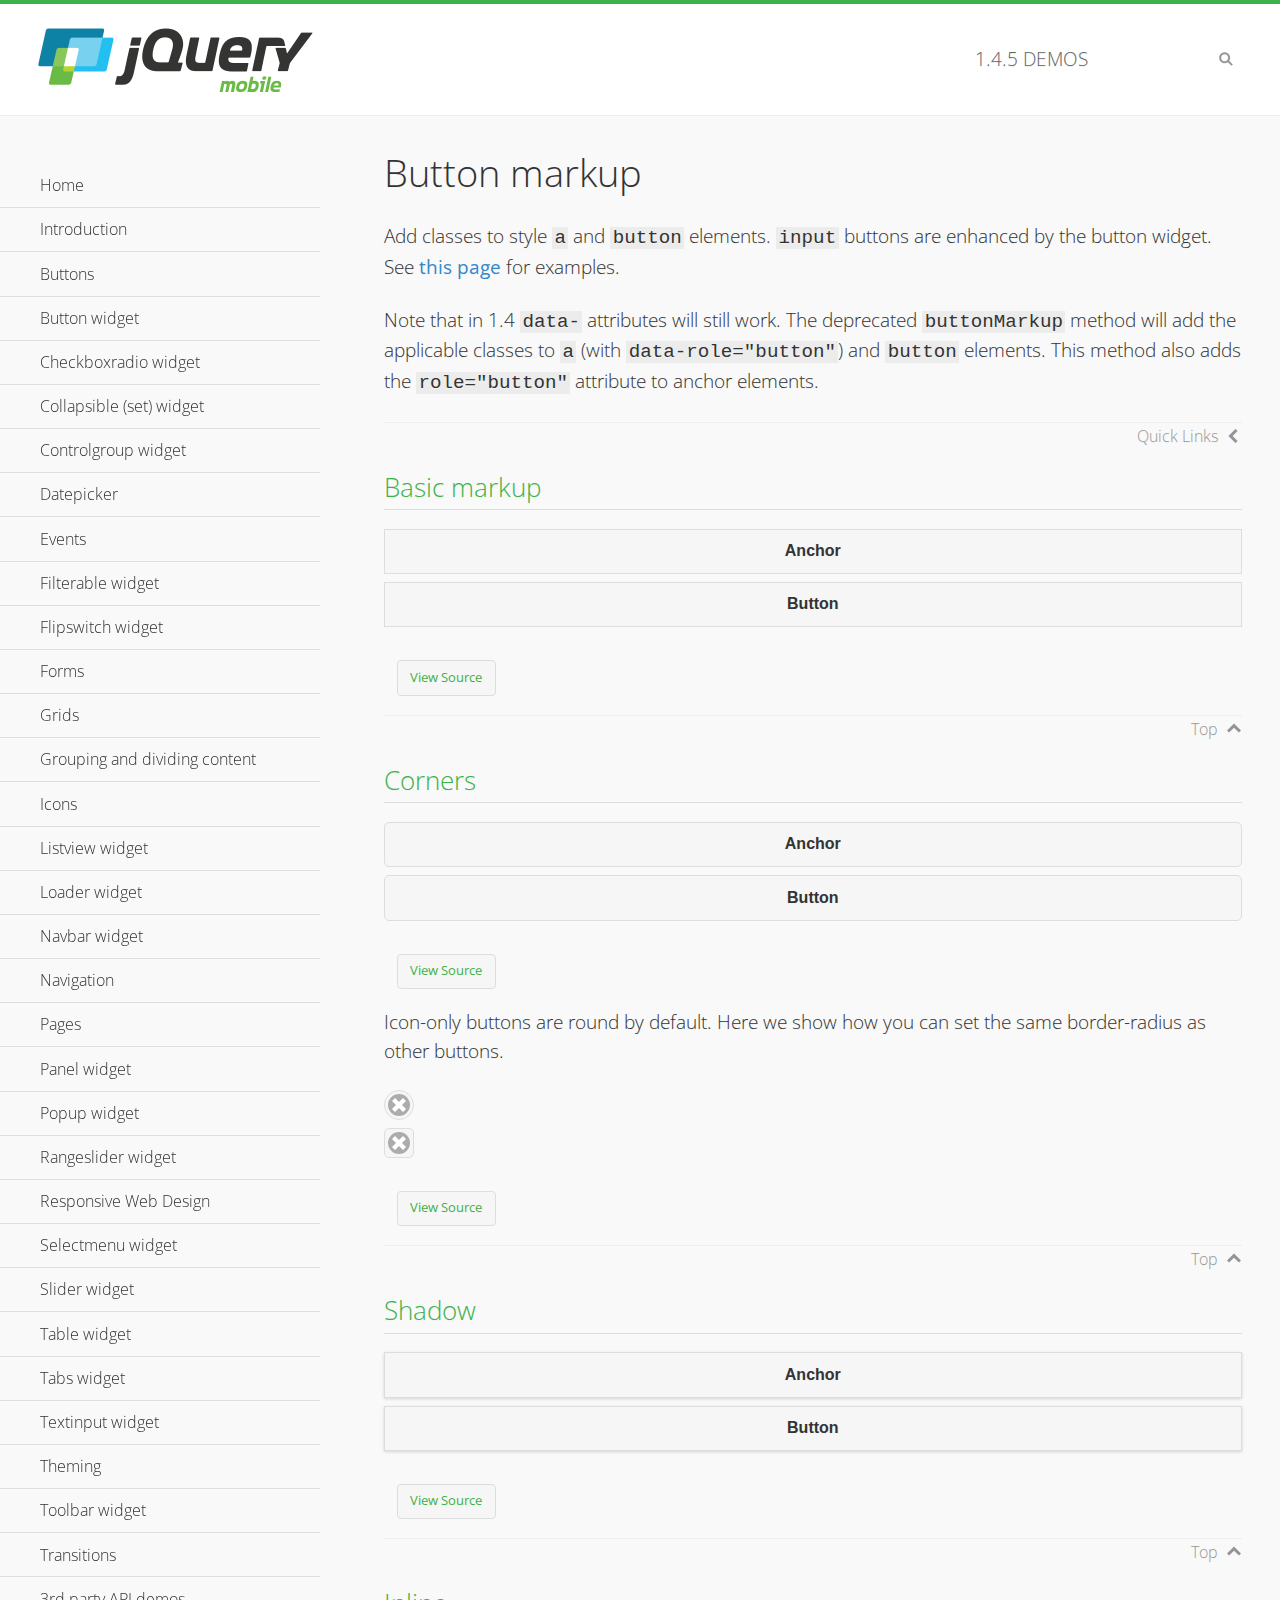
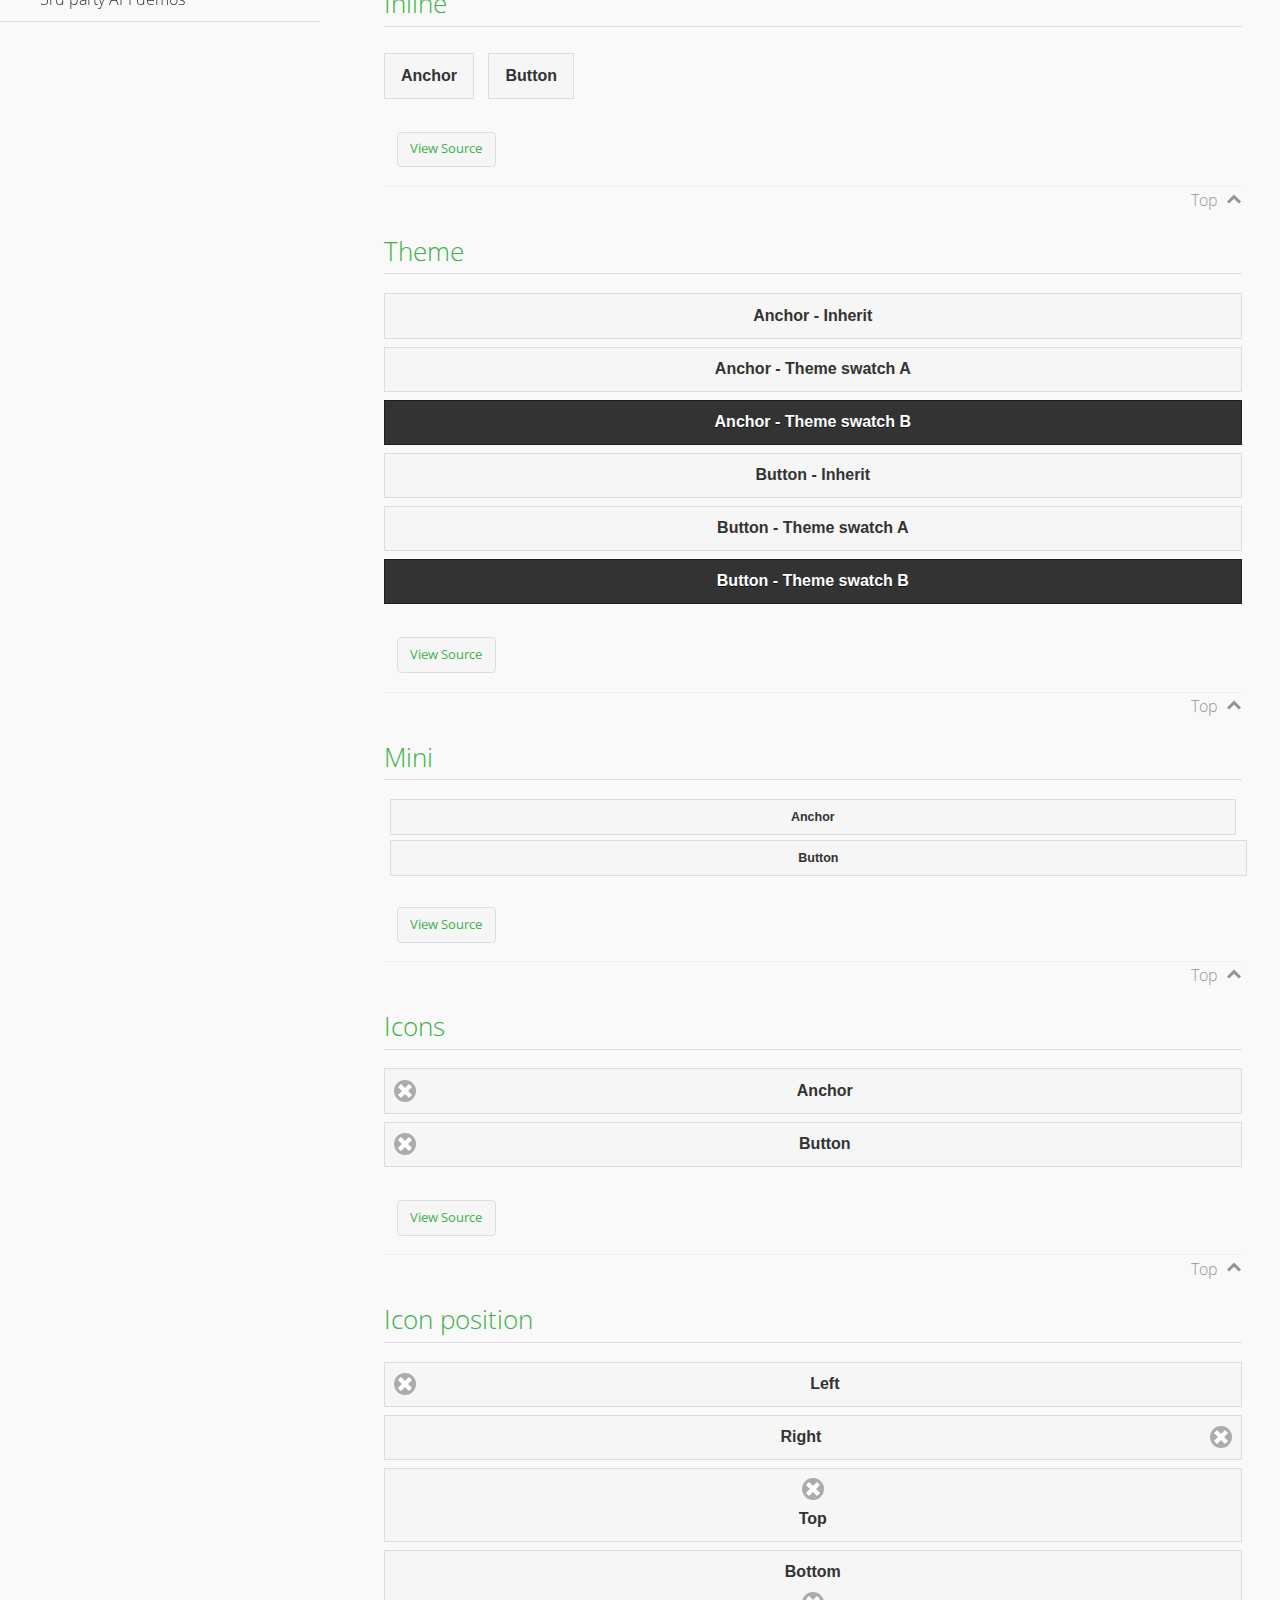
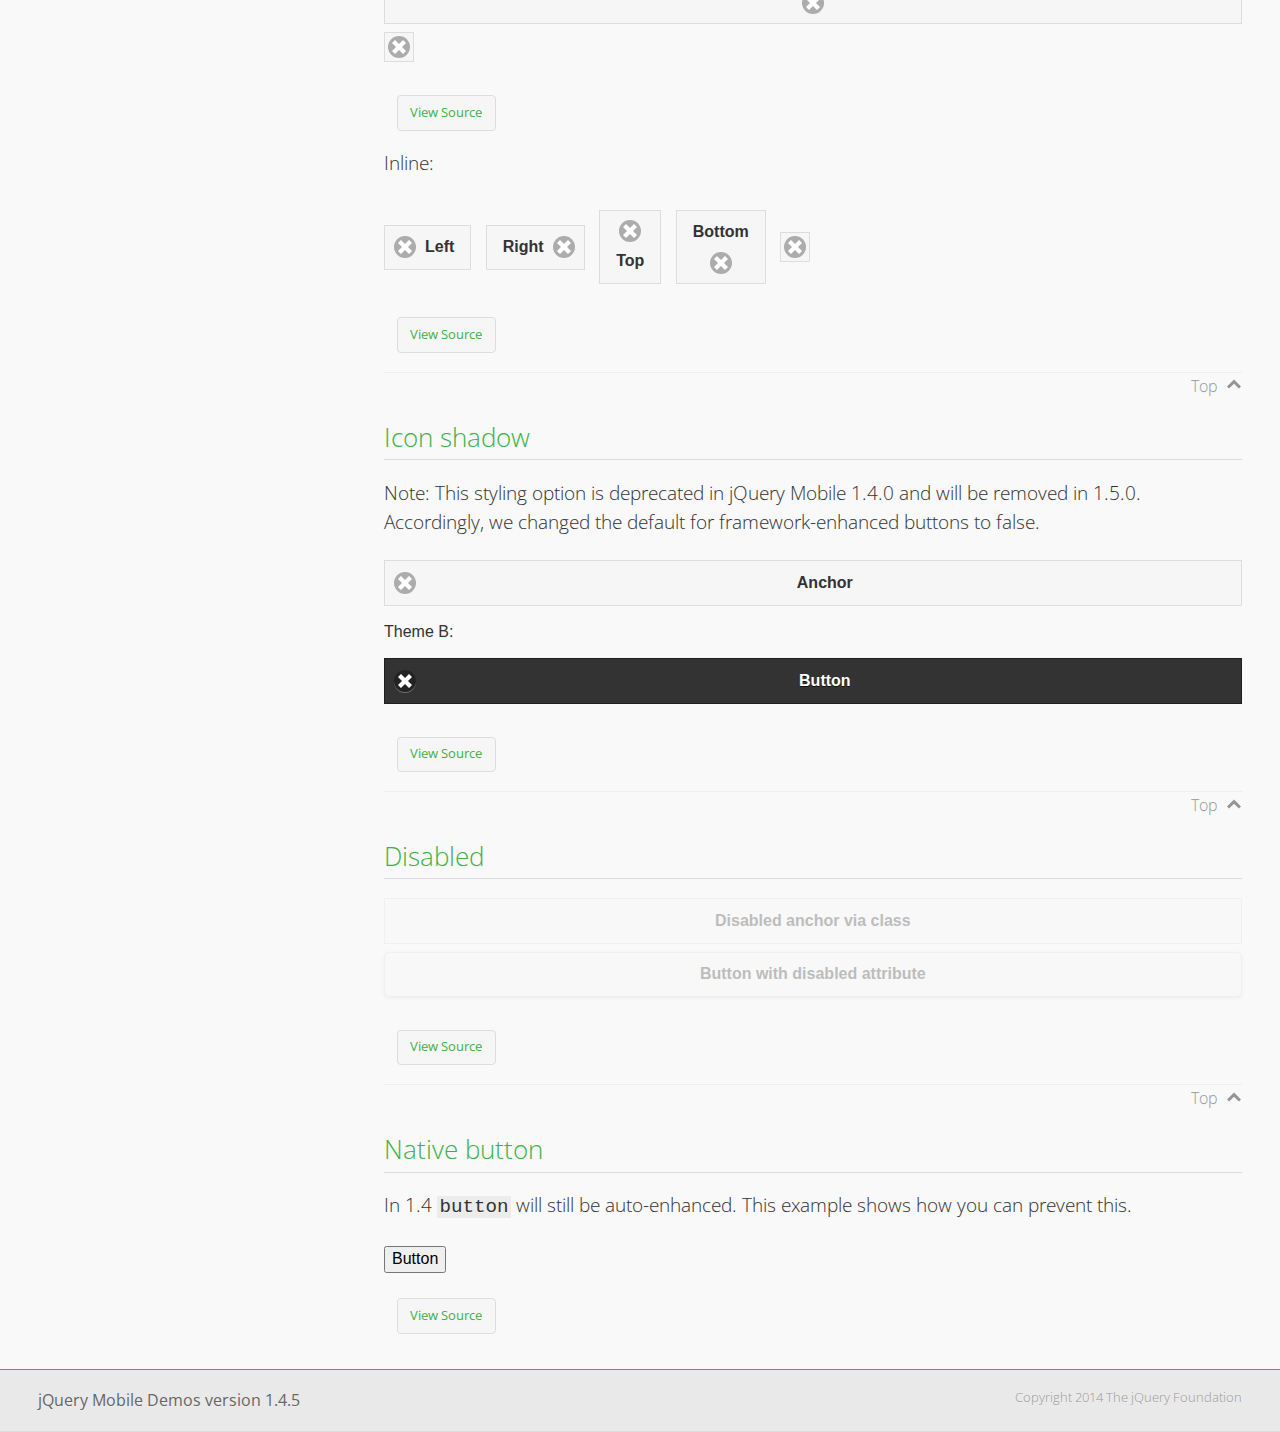
<file: jquery.mobile-1.4.5/demos/button-markup/index.html>
<!DOCTYPE html>
<html>
<head>
	<meta charset="utf-8">
	<meta name="viewport" content="width=device-width, initial-scale=1">
	<title>Button markup - jQuery Mobile Demos</title>
	<link rel="shortcut icon" href="../favicon.ico">
    <link rel="stylesheet" href="http://fonts.googleapis.com/css?family=Open+Sans:300,400,700">
	<link rel="stylesheet" href="../css/themes/default/jquery.mobile-1.4.5.min.css">
	<link rel="stylesheet" href="../_assets/css/jqm-demos.css">
	<script src="../js/jquery.js"></script>
	<script src="../_assets/js/index.js"></script>
	<script src="../js/jquery.mobile-1.4.5.min.js"></script>
	<style>
		#custom-border-radius .ui-btn-icon-notext.ui-corner-all {
			-webkit-border-radius: .3125em;
			border-radius: .3125em;
		}
	</style>
</head>
<body>
<div data-role="page" class="jqm-demos" data-quicklinks="true">

	<div data-role="header" class="jqm-header">
		<h2><a href="../" title="jQuery Mobile Demos home"><img src="../_assets/img/jquery-logo.png" alt="jQuery Mobile"></a></h2>
		<p><span class="jqm-version"></span> Demos</p>
		<a href="#" class="jqm-navmenu-link ui-btn ui-btn-icon-notext ui-corner-all ui-icon-bars ui-nodisc-icon ui-alt-icon ui-btn-left">Menu</a>
		<a href="#" class="jqm-search-link ui-btn ui-btn-icon-notext ui-corner-all ui-icon-search ui-nodisc-icon ui-alt-icon ui-btn-right">Search</a>
	</div><!-- /header -->

	<div role="main" class="ui-content jqm-content">

		<h1>Button markup</h1>

		<p>Add classes to style <code>a</code> and <code>button</code> elements. <code>input</code> buttons are enhanced by the button widget. See <a href="../button/" data-ajax="false">this page</a> for examples.</p>

		<p>Note that in 1.4 <code>data-</code> attributes will still work. The deprecated <code>buttonMarkup</code> method will add the applicable classes to <code>a</code> (with <code>data-role="button"</code>) and <code>button</code> elements. This method also adds the <code>role="button"</code> attribute to anchor elements.</p>

		<h2>Basic markup</h2>

		<div data-demo-html="true">
			<a href="#" class="ui-btn">Anchor</a>
			<button class="ui-btn">Button</button>
		</div><!--/demo-html -->

		<h2>Corners</h2>

		<div data-demo-html="true">
			<a href="#" class="ui-btn ui-corner-all">Anchor</a>
			<button class="ui-btn ui-corner-all">Button</button>
		</div><!--/demo-html -->

		<p>Icon-only buttons are round by default. Here we show how you can set the same border-radius as other buttons.</p>

		<div data-demo-html="true" data-demo-css="true">
			<a href="#" class="ui-btn ui-icon-delete ui-btn-icon-notext ui-corner-all">No text</a>
			<div id="custom-border-radius">
				<a href="#" class="ui-btn ui-icon-delete ui-btn-icon-notext ui-corner-all">No text</a>
			</div>
		</div><!--/demo-html -->

		<h2>Shadow</h2>

		<div data-demo-html="true">
			<a href="#" class="ui-btn ui-shadow">Anchor</a>
			<button class="ui-btn ui-shadow">Button</button>
		</div><!--/demo-html -->

		<h2>Inline</h2>

		<div data-demo-html="true">
			<a href="#" class="ui-btn ui-btn-inline">Anchor</a>
			<button class="ui-btn ui-btn-inline">Button</button>
		</div><!--/demo-html -->

		<h2>Theme</h2>

		<div data-demo-html="true">
			<a href="#" class="ui-btn">Anchor - Inherit</a>
			<a href="#" class="ui-btn ui-btn-a">Anchor - Theme swatch A</a>
			<a href="#" class="ui-btn ui-btn-b">Anchor - Theme swatch B</a>
			<button class="ui-btn">Button - Inherit</button>
			<button class="ui-btn ui-btn-a">Button - Theme swatch A</button>
			<button class="ui-btn ui-btn-b">Button - Theme swatch B</button>
		</div><!--/demo-html -->

		<h2>Mini</h2>

		<div data-demo-html="true">
			<a href="#" class="ui-btn ui-mini">Anchor</a>
			<button class="ui-btn ui-mini">Button</button>
		</div><!--/demo-html -->

		<h2>Icons</h2>

		<div data-demo-html="true">
			<a href="#" class="ui-btn ui-icon-delete ui-btn-icon-left">Anchor</a>
			<button class="ui-btn ui-icon-delete ui-btn-icon-left">Button</button>
		</div><!--/demo-html -->

		<h2>Icon position</h2>

		<div data-demo-html="true">
			<a href="#" class="ui-btn ui-icon-delete ui-btn-icon-left">Left</a>
			<a href="#" class="ui-btn ui-icon-delete ui-btn-icon-right">Right</a>
			<a href="#" class="ui-btn ui-icon-delete ui-btn-icon-top">Top</a>
			<a href="#" class="ui-btn ui-icon-delete ui-btn-icon-bottom">Bottom</a>
			<a href="#" class="ui-btn ui-icon-delete ui-btn-icon-notext">Icon only</a>
		</div><!--/demo-html -->

		<p>Inline:</p>

		<div data-demo-html="true">
			<a href="#" class="ui-btn ui-btn-inline ui-icon-delete ui-btn-icon-left">Left</a>
			<a href="#" class="ui-btn ui-btn-inline ui-icon-delete ui-btn-icon-right">Right</a>
			<a href="#" class="ui-btn ui-btn-inline ui-icon-delete ui-btn-icon-top">Top</a>
			<a href="#" class="ui-btn ui-btn-inline ui-icon-delete ui-btn-icon-bottom">Bottom</a>
			<a href="#" class="ui-btn ui-btn-inline ui-icon-delete ui-btn-icon-notext">Icon only</a>
		</div><!--/demo-html -->

		<h2>Icon shadow</h2>
		<p>Note: This styling option is deprecated in jQuery Mobile 1.4.0 and will be removed in 1.5.0. Accordingly, we changed the default for framework-enhanced buttons to false.</p>

		<div data-demo-html="true">
			<a href="#" class="ui-btn ui-icon-delete ui-btn-icon-left ui-shadow-icon">Anchor</a>
			<p>Theme B:</p>
			<button class="ui-btn ui-icon-delete ui-btn-icon-left ui-shadow-icon ui-btn-b">Button</button>
		</div><!--/demo-html -->

		<h2>Disabled</h2>

		<div data-demo-html="true">
			<a href="#" class="ui-btn ui-state-disabled">Disabled anchor via class</a>
			<button disabled>Button with disabled attribute</button>
		</div><!--/demo-html -->

		<h2>Native button</h2>
		<!-- TODO: Remove this demo in 1.5 -->
		<p>In 1.4 <code>button</code> will still be auto-enhanced. This example shows how you can prevent this.</p>

		<div data-demo-html="true">
			<button data-role="none">Button</button>
		</div><!--/demo-html -->

	</div><!-- /content -->
	    <div data-role="panel" class="jqm-navmenu-panel" data-position="left" data-display="overlay" data-theme="a">
	    	<ul class="jqm-list ui-alt-icon ui-nodisc-icon">
<li data-filtertext="demos homepage" data-icon="home"><a href=".././">Home</a></li>
<li data-filtertext="introduction overview getting started"><a href="../intro/" data-ajax="false">Introduction</a></li>
<li data-filtertext="buttons button markup buttonmarkup method anchor link button element"><a href="../button-markup/" data-ajax="false">Buttons</a></li>
<li data-filtertext="form button widget input button submit reset"><a href="../button/" data-ajax="false">Button widget</a></li>
<li data-role="collapsible" data-enhanced="true" data-collapsed-icon="carat-d" data-expanded-icon="carat-u" data-iconpos="right" data-inset="false" class="ui-collapsible ui-collapsible-themed-content ui-collapsible-collapsed">
	<h3 class="ui-collapsible-heading ui-collapsible-heading-collapsed">
		<a href="#" class="ui-collapsible-heading-toggle ui-btn ui-btn-icon-right ui-btn-inherit ui-icon-carat-d">
		    Checkboxradio widget<span class="ui-collapsible-heading-status"> click to expand contents</span>
		</a>
	</h3>
	<div class="ui-collapsible-content ui-body-inherit ui-collapsible-content-collapsed" aria-hidden="true">
		<ul>
			<li data-filtertext="form checkboxradio widget checkbox input checkboxes controlgroups"><a href="../checkboxradio-checkbox/" data-ajax="false">Checkboxes</a></li>
			<li data-filtertext="form checkboxradio widget radio input radio buttons controlgroups"><a href="../checkboxradio-radio/" data-ajax="false">Radio buttons</a></li>
		</ul>
	</div>
</li>
<li data-role="collapsible" data-enhanced="true" data-collapsed-icon="carat-d" data-expanded-icon="carat-u" data-iconpos="right" data-inset="false" class="ui-collapsible ui-collapsible-themed-content ui-collapsible-collapsed">
	<h3 class="ui-collapsible-heading ui-collapsible-heading-collapsed">
		<a href="#" class="ui-collapsible-heading-toggle ui-btn ui-btn-icon-right ui-btn-inherit ui-icon-carat-d">
			Collapsible (set) widget<span class="ui-collapsible-heading-status"> click to expand contents</span>
		</a>
	</h3>
	<div class="ui-collapsible-content ui-body-inherit ui-collapsible-content-collapsed" aria-hidden="true">
		<ul>
			<li data-filtertext="collapsibles content formatting"><a href="../collapsible/" data-ajax="false">Collapsible</a></li>
			<li data-filtertext="dynamic collapsible set accordion append expand"><a href="../collapsible-dynamic/" data-ajax="false">Dynamic collapsibles</a></li>
			<li data-filtertext="accordions collapsible set widget content formatting grouped collapsibles"><a href="../collapsibleset/" data-ajax="false">Collapsible set</a></li>
		</ul>
	</div>
</li>
<li data-role="collapsible" data-enhanced="true" data-collapsed-icon="carat-d" data-expanded-icon="carat-u" data-iconpos="right" data-inset="false" class="ui-collapsible ui-collapsible-themed-content ui-collapsible-collapsed">
	<h3 class="ui-collapsible-heading ui-collapsible-heading-collapsed">
		<a href="#" class="ui-collapsible-heading-toggle ui-btn ui-btn-icon-right ui-btn-inherit ui-icon-carat-d">
			Controlgroup widget<span class="ui-collapsible-heading-status"> click to expand contents</span>
		</a>
	</h3>
	<div class="ui-collapsible-content ui-body-inherit ui-collapsible-content-collapsed" aria-hidden="true">
		<ul>
			<li data-filtertext="controlgroups selectmenu checkboxradio input grouped buttons horizontal vertical"><a href="../controlgroup/" data-ajax="false">Controlgroup</a></li>
			<li data-filtertext="dynamic controlgroup dynamically add buttons"><a href="../controlgroup-dynamic/" data-ajax="false">Dynamic controlgroups</a></li>
		</ul>
	</div>
</li>
<li data-filtertext="form datepicker widget date input"><a href="../datepicker/" data-ajax="false">Datepicker</a></li>
<li data-role="collapsible" data-enhanced="true" data-collapsed-icon="carat-d" data-expanded-icon="carat-u" data-iconpos="right" data-inset="false" class="ui-collapsible ui-collapsible-themed-content ui-collapsible-collapsed">
	<h3 class="ui-collapsible-heading ui-collapsible-heading-collapsed">
		<a href="#" class="ui-collapsible-heading-toggle ui-btn ui-btn-icon-right ui-btn-inherit ui-icon-carat-d">
			Events<span class="ui-collapsible-heading-status"> click to expand contents</span>
		</a>
	</h3>
	<div class="ui-collapsible-content ui-body-inherit ui-collapsible-content-collapsed" aria-hidden="true">
		<ul>
			<li data-filtertext="swipe to delete list items listviews swipe events"><a href="../swipe-list/" data-ajax="false">Swipe list items</a></li>
			<li data-filtertext="swipe to navigate swipe page navigation swipe events"><a href="../swipe-page/" data-ajax="false">Swipe page navigation</a></li>
		</ul>
	</div>
</li>
<li data-filtertext="filterable filter elements sorting searching listview table"><a href="../filterable/" data-ajax="false">Filterable widget</a></li>
<li data-filtertext="form flipswitch widget flip toggle switch binary select checkbox input"><a href="../flipswitch/" data-ajax="false">Flipswitch widget</a></li>
<li data-role="collapsible" data-enhanced="true" data-collapsed-icon="carat-d" data-expanded-icon="carat-u" data-iconpos="right" data-inset="false" class="ui-collapsible ui-collapsible-themed-content ui-collapsible-collapsed">
	<h3 class="ui-collapsible-heading ui-collapsible-heading-collapsed">
		<a href="#" class="ui-collapsible-heading-toggle ui-btn ui-btn-icon-right ui-btn-inherit ui-icon-carat-d">
			Forms<span class="ui-collapsible-heading-status"> click to expand contents</span>
		</a>
	</h3>
	<div class="ui-collapsible-content ui-body-inherit ui-collapsible-content-collapsed" aria-hidden="true">
		<ul>
			<li data-filtertext="forms text checkbox radio range button submit reset inputs selects textarea slider flipswitch label form elements"><a href="../forms/" data-ajax="false">Forms</a></li>
			<li data-filtertext="form hide labels hidden accessible ui-hidden-accessible forms"><a href="../forms-label-hidden-accessible/" data-ajax="false">Hide labels</a></li>
			<li data-filtertext="form field containers fieldcontain ui-field-contain forms"><a href="../forms-field-contain/" data-ajax="false">Field containers</a></li>
			<li data-filtertext="forms disabled form elements"><a href="../forms-disabled/" data-ajax="false">Forms disabled</a></li>
			<li data-filtertext="forms gallery examples overview forms text checkbox radio range button submit reset inputs selects textarea slider flipswitch label form elements"><a href="../forms-gallery/" data-ajax="false">Forms gallery</a></li>
		</ul>
	</div>
</li>
<li data-role="collapsible" data-enhanced="true" data-collapsed-icon="carat-d" data-expanded-icon="carat-u" data-iconpos="right" data-inset="false" class="ui-collapsible ui-collapsible-themed-content ui-collapsible-collapsed">
	<h3 class="ui-collapsible-heading ui-collapsible-heading-collapsed">
		<a href="#" class="ui-collapsible-heading-toggle ui-btn ui-btn-icon-right ui-btn-inherit ui-icon-carat-d">
			Grids<span class="ui-collapsible-heading-status"> click to expand contents</span>
		</a>
	</h3>
	<div class="ui-collapsible-content ui-body-inherit ui-collapsible-content-collapsed" aria-hidden="true">
		<ul>
			<li data-filtertext="grids columns blocks content formatting rwd responsive css framework"><a href="../grids/" data-ajax="false">Grids</a></li>
			<li data-filtertext="buttons in grids css framework"><a href="../grids-buttons/" data-ajax="false">Buttons in grids</a></li>
			<li data-filtertext="custom responsive grids rwd css framework"><a href="../grids-custom-responsive/" data-ajax="false">Custom responsive grids</a></li>
		</ul>
	</div>
</li>
<li data-filtertext="blocks content formatting sections heading"><a href="../body-bar-classes/" data-ajax="false">Grouping and dividing content</a></li>
<li data-role="collapsible" data-enhanced="true" data-collapsed-icon="carat-d" data-expanded-icon="carat-u" data-iconpos="right" data-inset="false" class="ui-collapsible ui-collapsible-themed-content ui-collapsible-collapsed">
	<h3 class="ui-collapsible-heading ui-collapsible-heading-collapsed">
		<a href="#" class="ui-collapsible-heading-toggle ui-btn ui-btn-icon-right ui-btn-inherit ui-icon-carat-d">
			Icons<span class="ui-collapsible-heading-status"> click to expand contents</span>
		</a>
	</h3>
	<div class="ui-collapsible-content ui-body-inherit ui-collapsible-content-collapsed" aria-hidden="true">
		<ul>
			<li data-filtertext="button icons svg disc alt custom icon position"><a href="../icons/" data-ajax="false">Icons</a></li>
			<li data-filtertext=""><a href="../icons-grunticon/" data-ajax="false">Grunticon loader</a></li>
		</ul>
	</div>
</li>
<li data-role="collapsible" data-enhanced="true" data-collapsed-icon="carat-d" data-expanded-icon="carat-u" data-iconpos="right" data-inset="false" class="ui-collapsible ui-collapsible-themed-content ui-collapsible-collapsed">
	<h3 class="ui-collapsible-heading ui-collapsible-heading-collapsed">
		<a href="#" class="ui-collapsible-heading-toggle ui-btn ui-btn-icon-right ui-btn-inherit ui-icon-carat-d">
			Listview widget<span class="ui-collapsible-heading-status"> click to expand contents</span>
		</a>
	</h3>
	<div class="ui-collapsible-content ui-body-inherit ui-collapsible-content-collapsed" aria-hidden="true">
		<ul>
			<li data-filtertext="listview widget thumbnails icons nested split button collapsible ul ol"><a href="../listview/" data-ajax="false">Listview</a></li>
			<li data-filtertext="autocomplete filterable reveal listview filtertextbeforefilter placeholder"><a href="../listview-autocomplete/" data-ajax="false">Listview autocomplete</a></li>
			<li data-filtertext="autocomplete filterable reveal listview remote data filtertextbeforefilter placeholder"><a href="../listview-autocomplete-remote/" data-ajax="false">Listview autocomplete remote data</a></li>
			<li data-filtertext="autodividers anchor jump scroll linkbars listview lists ul ol"><a href="../listview-autodividers-linkbar/" data-ajax="false">Listview autodividers linkbar</a></li>
			<li data-filtertext="listview autodividers selector autodividersselector lists ul ol"><a href="../listview-autodividers-selector/" data-ajax="false">Listview autodividers selector</a></li>
			<li data-filtertext="listview nested list items"><a href="../listview-nested-lists/" data-ajax="false">Nested Listviews</a></li>
			<li data-filtertext="listview collapsible list items flat"><a href="../listview-collapsible-item-flat/" data-ajax="false">Listview collapsible list items (flat)</a></li>
			<li data-filtertext="listview collapsible list indented"><a href="../listview-collapsible-item-indented/" data-ajax="false">Listview collapsible list items (indented)</a></li>
			<li data-filtertext="grid listview responsive grids responsive listviews lists ul"><a href="../listview-grid/" data-ajax="false">Listview responsive grid</a></li>
		</ul>
	</div>
</li>
<li data-filtertext="loader widget page loading navigation overlay spinner"><a href="../loader/" data-ajax="false">Loader widget</a></li>
<li data-filtertext="navbar widget navmenu toolbars header footer"><a href="../navbar/" data-ajax="false">Navbar widget</a></li>
<li data-role="collapsible" data-enhanced="true" data-collapsed-icon="carat-d" data-expanded-icon="carat-u" data-iconpos="right" data-inset="false" class="ui-collapsible ui-collapsible-themed-content ui-collapsible-collapsed">
	<h3 class="ui-collapsible-heading ui-collapsible-heading-collapsed">
		<a href="#" class="ui-collapsible-heading-toggle ui-btn ui-btn-icon-right ui-btn-inherit ui-icon-carat-d">
			Navigation<span class="ui-collapsible-heading-status"> click to expand contents</span>
		</a>
	</h3>
	<div class="ui-collapsible-content ui-body-inherit ui-collapsible-content-collapsed" aria-hidden="true">
		<ul>
			<li data-filtertext="ajax navigation navigate widget history event method"><a href="../navigation/" data-ajax="false">Navigation</a></li>
			<li data-filtertext="linking pages page links navigation ajax prefetch cache"><a href="../navigation-linking-pages/" data-ajax="false">Linking pages</a></li>
			<!-- <li data-filtertext="php redirect server redirection server-side navigation"><a href="../navigation-php-redirect/" data-ajax="false">PHP redirect demo</a></li>-->
			<li data-filtertext="navigation redirection hash query"><a href="../navigation-hash-processing/" data-ajax="false">Hash processing demo</a></li>
			<li data-filtertext="navigation redirection hash query"><a href="../page-events/" data-ajax="false">Page Navigation Events</a></li>
		</ul>
	</div>
</li>
<li data-role="collapsible" data-enhanced="true" data-collapsed-icon="carat-d" data-expanded-icon="carat-u" data-iconpos="right" data-inset="false" class="ui-collapsible ui-collapsible-themed-content ui-collapsible-collapsed">
	<h3 class="ui-collapsible-heading ui-collapsible-heading-collapsed">
		<a href="#" class="ui-collapsible-heading-toggle ui-btn ui-btn-icon-right ui-btn-inherit ui-icon-carat-d">
			Pages<span class="ui-collapsible-heading-status"> click to expand contents</span>
		</a>
	</h3>
	<div class="ui-collapsible-content ui-body-inherit ui-collapsible-content-collapsed" aria-hidden="true">
		<ul>
			<li data-filtertext="pages page widget ajax navigation"><a href="../pages/" data-ajax="false">Pages</a></li>
			<li data-filtertext="single page"><a href="../pages-single-page/" data-ajax="false">Single page</a></li>
			<li data-filtertext="multipage multi-page page"><a href="../pages-multi-page/" data-ajax="false">Multi-page template</a></li>
			<li data-filtertext="dialog page widget modal popup"><a href="../pages-dialog/" data-ajax="false">Dialog page</a></li>
		</ul>
	</div>
</li>
<li data-role="collapsible" data-enhanced="true" data-collapsed-icon="carat-d" data-expanded-icon="carat-u" data-iconpos="right" data-inset="false" class="ui-collapsible ui-collapsible-themed-content ui-collapsible-collapsed">
	<h3 class="ui-collapsible-heading ui-collapsible-heading-collapsed">
		<a href="#" class="ui-collapsible-heading-toggle ui-btn ui-btn-icon-right ui-btn-inherit ui-icon-carat-d">
			Panel widget<span class="ui-collapsible-heading-status"> click to expand contents</span>
		</a>
	</h3>
	<div class="ui-collapsible-content ui-body-inherit ui-collapsible-content-collapsed" aria-hidden="true">
		<ul>
			<li data-filtertext="panel widget sliding panels reveal push overlay responsive"><a href="../panel/" data-ajax="false">Panel</a></li>
			<li data-filtertext=""><a href="../panel-external/" data-ajax="false">External panels</a></li>
			<li data-filtertext="panel "><a href="../panel-fixed/" data-ajax="false">Fixed panels</a></li>
			<li data-filtertext="panel slide panels sliding panels shadow rwd responsive breakpoint"><a href="../panel-responsive/" data-ajax="false">Panels responsive</a></li>
			<li data-filtertext="panel custom style custom panel width reveal shadow listview panel styling page background wrapper"><a href="../panel-styling/" data-ajax="false">Custom panel style</a></li>
			<li data-filtertext="panel open on swipe"><a href="../panel-swipe-open/" data-ajax="false">Panel open on swipe</a></li>
			<li data-filtertext="panels outside page internal external toolbars"><a href="../panel-external-internal/" data-ajax="false">Panel external and internal</a></li>
		</ul>
	</div>
</li>
<li data-role="collapsible" data-enhanced="true" data-collapsed-icon="carat-d" data-expanded-icon="carat-u" data-iconpos="right" data-inset="false" class="ui-collapsible ui-collapsible-themed-content ui-collapsible-collapsed">
	<h3 class="ui-collapsible-heading ui-collapsible-heading-collapsed">
		<a href="#" class="ui-collapsible-heading-toggle ui-btn ui-btn-icon-right ui-btn-inherit ui-icon-carat-d">
			Popup widget<span class="ui-collapsible-heading-status"> click to expand contents</span>
		</a>
	</h3>
	<div class="ui-collapsible-content ui-body-inherit ui-collapsible-content-collapsed" aria-hidden="true">
		<ul>
			<li data-filtertext="popup widget popups dialog modal transition tooltip lightbox form overlay screen flip pop fade transition"><a href="../popup/" data-ajax="false">Popup</a></li>
			<li data-filtertext="popup alignment position"><a href="../popup-alignment/" data-ajax="false">Popup alignment</a></li>
			<li data-filtertext="popup arrow size popups popover"><a href="../popup-arrow-size/" data-ajax="false">Popup arrow size</a></li>
			<li data-filtertext="dynamic popups popup images lightbox"><a href="../popup-dynamic/" data-ajax="false">Dynamic popups</a></li>
			<li data-filtertext="popups with iframes scaling"><a href="../popup-iframe/" data-ajax="false">Popups with iframes</a></li>
			<li data-filtertext="popup image scaling"><a href="../popup-image-scaling/" data-ajax="false">Popup image scaling</a></li>
			<li data-filtertext="external popup outside multi-page"><a href="../popup-outside-multipage/" data-ajax="false">Popup outside multi-page</a></li>
		</ul>
	</div>
</li>
<li data-filtertext="form rangeslider widget dual sliders dual handle sliders range input"><a href="../rangeslider/" data-ajax="false">Rangeslider widget</a></li>
<li data-filtertext="responsive web design rwd adaptive progressive enhancement PE accessible mobile breakpoints media query media queries"><a href="../rwd/" data-ajax="false">Responsive Web Design</a></li>
<li data-role="collapsible" data-enhanced="true" data-collapsed-icon="carat-d" data-expanded-icon="carat-u" data-iconpos="right" data-inset="false" class="ui-collapsible ui-collapsible-themed-content ui-collapsible-collapsed">
	<h3 class="ui-collapsible-heading ui-collapsible-heading-collapsed">
		<a href="#" class="ui-collapsible-heading-toggle ui-btn ui-btn-icon-right ui-btn-inherit ui-icon-carat-d">
			Selectmenu widget<span class="ui-collapsible-heading-status"> click to expand contents</span>
		</a>
	</h3>
	<div class="ui-collapsible-content ui-body-inherit ui-collapsible-content-collapsed" aria-hidden="true">
		<ul>
			<li data-filtertext="form selectmenu widget select input custom select menu selects"><a href="../selectmenu/" data-ajax="false">Selectmenu</a></li>
			<li data-filtertext="form custom select menu selectmenu widget custom menu option optgroup multiple selects"><a href="../selectmenu-custom/" data-ajax="false">Custom select menu</a></li>
			<li data-filtertext="filterable select filter popup dialog"><a href="../selectmenu-custom-filter/" data-ajax="false">Custom select menu with filter</a></li>
		</ul>
	</div>
</li>
<li data-role="collapsible" data-enhanced="true" data-collapsed-icon="carat-d" data-expanded-icon="carat-u" data-iconpos="right" data-inset="false" class="ui-collapsible ui-collapsible-themed-content ui-collapsible-collapsed">
	<h3 class="ui-collapsible-heading ui-collapsible-heading-collapsed">
		<a href="#" class="ui-collapsible-heading-toggle ui-btn ui-btn-icon-right ui-btn-inherit ui-icon-carat-d">
			Slider widget<span class="ui-collapsible-heading-status"> click to expand contents</span>
		</a>
	</h3>
	<div class="ui-collapsible-content ui-body-inherit ui-collapsible-content-collapsed" aria-hidden="true">
		<ul>
			<li data-filtertext="form slider widget range input single sliders"><a href="../slider/" data-ajax="false">Slider</a></li>
			<li data-filtertext="form slider widget flipswitch slider binary select flip toggle switch"><a href="../slider-flipswitch/" data-ajax="false">Slider flip toggle switch</a></li>
			<li data-filtertext="form slider tooltip handle value input range sliders"><a href="../slider-tooltip/" data-ajax="false">Slider tooltip</a></li>
		</ul>
	</div>
</li>
<li data-role="collapsible" data-enhanced="true" data-collapsed-icon="carat-d" data-expanded-icon="carat-u" data-iconpos="right" data-inset="false" class="ui-collapsible ui-collapsible-themed-content ui-collapsible-collapsed">
	<h3 class="ui-collapsible-heading ui-collapsible-heading-collapsed">
		<a href="#" class="ui-collapsible-heading-toggle ui-btn ui-btn-icon-right ui-btn-inherit ui-icon-carat-d">
			Table widget<span class="ui-collapsible-heading-status"> click to expand contents</span>
		</a>
	</h3>
	<div class="ui-collapsible-content ui-body-inherit ui-collapsible-content-collapsed" aria-hidden="true">
		<ul>
			<li data-filtertext="table widget reflow column toggle th td responsive tables rwd hide show tabular"><a href="../table-column-toggle/" data-ajax="false">Table Column Toggle</a></li>
			<li data-filtertext="table column toggle phone comparison demo"><a href="../table-column-toggle-example/" data-ajax="false">Table Column Toggle demo</a></li>
			<li data-filtertext="responsive tables table column toggle heading groups rwd breakpoint"><a href="../table-column-toggle-heading-groups/" data-ajax="false">Table Column Toggle heading groups</a></li>
			<li data-filtertext="responsive tables table column toggle hide rwd breakpoint customization options"><a href="../table-column-toggle-options/" data-ajax="false">Table Column Toggle options</a></li>
			<li data-filtertext="table reflow th td responsive rwd columns tabular"><a href="../table-reflow/" data-ajax="false">Table Reflow</a></li>
			<li data-filtertext="responsive tables table reflow heading groups rwd breakpoint"><a href="../table-reflow-heading-groups/" data-ajax="false">Table Reflow heading groups</a></li>
			<li data-filtertext="responsive tables table reflow stripes strokes table style"><a href="../table-reflow-stripes-strokes/" data-ajax="false">Table Reflow stripes and strokes</a></li>
			<li data-filtertext="responsive tables table reflow stack custom styles"><a href="../table-reflow-styling/" data-ajax="false">Table Reflow custom styles</a></li>
		</ul>
	</div>
</li>
<li data-filtertext="ui tabs widget"><a href="../tabs/" data-ajax="false">Tabs widget</a></li>
<li data-filtertext="form textinput widget text input textarea number date time tel email file color password"><a href="../textinput/" data-ajax="false">Textinput widget</a></li>
<li data-role="collapsible" data-enhanced="true" data-collapsed-icon="carat-d" data-expanded-icon="carat-u" data-iconpos="right" data-inset="false" class="ui-collapsible ui-collapsible-themed-content ui-collapsible-collapsed">
	<h3 class="ui-collapsible-heading ui-collapsible-heading-collapsed">
		<a href="#" class="ui-collapsible-heading-toggle ui-btn ui-btn-icon-right ui-btn-inherit ui-icon-carat-d">
			Theming<span class="ui-collapsible-heading-status"> click to expand contents</span>
		</a>
	</h3>
	<div class="ui-collapsible-content ui-body-inherit ui-collapsible-content-collapsed" aria-hidden="true">
		<ul>
			<li data-filtertext="default theme swatches theming style css"><a href="../theme-default/" data-ajax="false">Default theme</a></li>
			<li data-filtertext="classic theme old theme swatches theming style css"><a href="../theme-classic/" data-ajax="false">Classic theme</a></li>
		</ul>
	</div>
</li>
<li data-role="collapsible" data-enhanced="true" data-collapsed-icon="carat-d" data-expanded-icon="carat-u" data-iconpos="right" data-inset="false" class="ui-collapsible ui-collapsible-themed-content ui-collapsible-collapsed">
	<h3 class="ui-collapsible-heading ui-collapsible-heading-collapsed">
		<a href="#" class="ui-collapsible-heading-toggle ui-btn ui-btn-icon-right ui-btn-inherit ui-icon-carat-d">
			Toolbar widget<span class="ui-collapsible-heading-status"> click to expand contents</span>
		</a>
	</h3>
	<div class="ui-collapsible-content ui-body-inherit ui-collapsible-content-collapsed" aria-hidden="true">
		<ul>
			<li data-filtertext="toolbar widget header footer toolbars fixed fullscreen external sections"><a href="../toolbar/" data-ajax="false">Toolbar</a></li>
			<li data-filtertext="dynamic toolbars dynamically add toolbar header footer"><a href="../toolbar-dynamic/" data-ajax="false">Dynamic toolbars</a></li>
			<li data-filtertext="external toolbars header footer"><a href="../toolbar-external/" data-ajax="false">External toolbars</a></li>
			<li data-filtertext="fixed toolbars header footer"><a href="../toolbar-fixed/" data-ajax="false">Fixed toolbars</a></li>
			<li data-filtertext="fixed fullscreen toolbars header footer"><a href="../toolbar-fixed-fullscreen/" data-ajax="false">Fullscreen toolbars</a></li>
			<li data-filtertext="external fixed toolbars header footer"><a href="../toolbar-fixed-external/" data-ajax="false">Fixed external toolbars</a></li>
			<li data-filtertext="external persistent toolbars header footer navbar navmenu"><a href="../toolbar-fixed-persistent/" data-ajax="false">Persistent toolbars</a></li>
			<li data-filtertext="external ajax optimized toolbars persistent toolbars header footer navbar"><a href="../toolbar-fixed-persistent-optimized/" data-ajax="false">Ajax optimized toolbars</a></li>
			<li data-filtertext="form in toolbars header footer"><a href="../toolbar-fixed-forms/" data-ajax="false">Form in toolbar</a></li>
		</ul>
	</div>
</li>
<li data-filtertext="page transitions animated pages popup navigation flip slide fade pop"><a href="../transitions/" data-ajax="false">Transitions</a></li>
<li data-role="collapsible" data-enhanced="true" data-collapsed-icon="carat-d" data-expanded-icon="carat-u" data-iconpos="right" data-inset="false" class="ui-collapsible ui-collapsible-themed-content ui-collapsible-collapsed">
	<h3 class="ui-collapsible-heading ui-collapsible-heading-collapsed">
		<a href="#" class="ui-collapsible-heading-toggle ui-btn ui-btn-icon-right ui-btn-inherit ui-icon-carat-d">
			3rd party API demos<span class="ui-collapsible-heading-status"> click to expand contents</span>
		</a>
	</h3>
	<div class="ui-collapsible-content ui-body-inherit ui-collapsible-content-collapsed" aria-hidden="true">
		<ul>
			<li data-filtertext="backbone requirejs navigation router"><a href="../backbone-requirejs/" data-ajax="false">Backbone RequireJS</a></li>
			<li data-filtertext="google maps geolocation demo"><a href="../map-geolocation/" data-ajax="false">Google Maps geolocation</a></li>
			<li data-filtertext="google maps hybrid"><a href="../map-list-toggle/" data-ajax="false">Google Maps list toggle</a></li>
		</ul>
	</div>
</li>



		     </ul>
		</div><!-- /panel -->


	<div data-role="footer" data-position="fixed" data-tap-toggle="false" class="jqm-footer">
		<p>jQuery Mobile Demos version <span class="jqm-version"></span></p>
		<p>Copyright 2014 The jQuery Foundation</p>
	</div><!-- /footer -->
	<!-- TODO: This should become an external panel so we can add input to markup (unique ID) -->
    <div data-role="panel" class="jqm-search-panel" data-position="right" data-display="overlay" data-theme="a">
		<div class="jqm-search">
			<ul class="jqm-list" data-filter-placeholder="Search demos..." data-filter-reveal="true">
<li data-filtertext="demos homepage" data-icon="home"><a href=".././">Home</a></li>
<li data-filtertext="introduction overview getting started"><a href="../intro/" data-ajax="false">Introduction</a></li>
<li data-filtertext="buttons button markup buttonmarkup method anchor link button element"><a href="../button-markup/" data-ajax="false">Buttons</a></li>
<li data-filtertext="form button widget input button submit reset"><a href="../button/" data-ajax="false">Button widget</a></li>
<li data-role="collapsible" data-enhanced="true" data-collapsed-icon="carat-d" data-expanded-icon="carat-u" data-iconpos="right" data-inset="false" class="ui-collapsible ui-collapsible-themed-content ui-collapsible-collapsed">
	<h3 class="ui-collapsible-heading ui-collapsible-heading-collapsed">
		<a href="#" class="ui-collapsible-heading-toggle ui-btn ui-btn-icon-right ui-btn-inherit ui-icon-carat-d">
		    Checkboxradio widget<span class="ui-collapsible-heading-status"> click to expand contents</span>
		</a>
	</h3>
	<div class="ui-collapsible-content ui-body-inherit ui-collapsible-content-collapsed" aria-hidden="true">
		<ul>
			<li data-filtertext="form checkboxradio widget checkbox input checkboxes controlgroups"><a href="../checkboxradio-checkbox/" data-ajax="false">Checkboxes</a></li>
			<li data-filtertext="form checkboxradio widget radio input radio buttons controlgroups"><a href="../checkboxradio-radio/" data-ajax="false">Radio buttons</a></li>
		</ul>
	</div>
</li>
<li data-role="collapsible" data-enhanced="true" data-collapsed-icon="carat-d" data-expanded-icon="carat-u" data-iconpos="right" data-inset="false" class="ui-collapsible ui-collapsible-themed-content ui-collapsible-collapsed">
	<h3 class="ui-collapsible-heading ui-collapsible-heading-collapsed">
		<a href="#" class="ui-collapsible-heading-toggle ui-btn ui-btn-icon-right ui-btn-inherit ui-icon-carat-d">
			Collapsible (set) widget<span class="ui-collapsible-heading-status"> click to expand contents</span>
		</a>
	</h3>
	<div class="ui-collapsible-content ui-body-inherit ui-collapsible-content-collapsed" aria-hidden="true">
		<ul>
			<li data-filtertext="collapsibles content formatting"><a href="../collapsible/" data-ajax="false">Collapsible</a></li>
			<li data-filtertext="dynamic collapsible set accordion append expand"><a href="../collapsible-dynamic/" data-ajax="false">Dynamic collapsibles</a></li>
			<li data-filtertext="accordions collapsible set widget content formatting grouped collapsibles"><a href="../collapsibleset/" data-ajax="false">Collapsible set</a></li>
		</ul>
	</div>
</li>
<li data-role="collapsible" data-enhanced="true" data-collapsed-icon="carat-d" data-expanded-icon="carat-u" data-iconpos="right" data-inset="false" class="ui-collapsible ui-collapsible-themed-content ui-collapsible-collapsed">
	<h3 class="ui-collapsible-heading ui-collapsible-heading-collapsed">
		<a href="#" class="ui-collapsible-heading-toggle ui-btn ui-btn-icon-right ui-btn-inherit ui-icon-carat-d">
			Controlgroup widget<span class="ui-collapsible-heading-status"> click to expand contents</span>
		</a>
	</h3>
	<div class="ui-collapsible-content ui-body-inherit ui-collapsible-content-collapsed" aria-hidden="true">
		<ul>
			<li data-filtertext="controlgroups selectmenu checkboxradio input grouped buttons horizontal vertical"><a href="../controlgroup/" data-ajax="false">Controlgroup</a></li>
			<li data-filtertext="dynamic controlgroup dynamically add buttons"><a href="../controlgroup-dynamic/" data-ajax="false">Dynamic controlgroups</a></li>
		</ul>
	</div>
</li>
<li data-filtertext="form datepicker widget date input"><a href="../datepicker/" data-ajax="false">Datepicker</a></li>
<li data-role="collapsible" data-enhanced="true" data-collapsed-icon="carat-d" data-expanded-icon="carat-u" data-iconpos="right" data-inset="false" class="ui-collapsible ui-collapsible-themed-content ui-collapsible-collapsed">
	<h3 class="ui-collapsible-heading ui-collapsible-heading-collapsed">
		<a href="#" class="ui-collapsible-heading-toggle ui-btn ui-btn-icon-right ui-btn-inherit ui-icon-carat-d">
			Events<span class="ui-collapsible-heading-status"> click to expand contents</span>
		</a>
	</h3>
	<div class="ui-collapsible-content ui-body-inherit ui-collapsible-content-collapsed" aria-hidden="true">
		<ul>
			<li data-filtertext="swipe to delete list items listviews swipe events"><a href="../swipe-list/" data-ajax="false">Swipe list items</a></li>
			<li data-filtertext="swipe to navigate swipe page navigation swipe events"><a href="../swipe-page/" data-ajax="false">Swipe page navigation</a></li>
		</ul>
	</div>
</li>
<li data-filtertext="filterable filter elements sorting searching listview table"><a href="../filterable/" data-ajax="false">Filterable widget</a></li>
<li data-filtertext="form flipswitch widget flip toggle switch binary select checkbox input"><a href="../flipswitch/" data-ajax="false">Flipswitch widget</a></li>
<li data-role="collapsible" data-enhanced="true" data-collapsed-icon="carat-d" data-expanded-icon="carat-u" data-iconpos="right" data-inset="false" class="ui-collapsible ui-collapsible-themed-content ui-collapsible-collapsed">
	<h3 class="ui-collapsible-heading ui-collapsible-heading-collapsed">
		<a href="#" class="ui-collapsible-heading-toggle ui-btn ui-btn-icon-right ui-btn-inherit ui-icon-carat-d">
			Forms<span class="ui-collapsible-heading-status"> click to expand contents</span>
		</a>
	</h3>
	<div class="ui-collapsible-content ui-body-inherit ui-collapsible-content-collapsed" aria-hidden="true">
		<ul>
			<li data-filtertext="forms text checkbox radio range button submit reset inputs selects textarea slider flipswitch label form elements"><a href="../forms/" data-ajax="false">Forms</a></li>
			<li data-filtertext="form hide labels hidden accessible ui-hidden-accessible forms"><a href="../forms-label-hidden-accessible/" data-ajax="false">Hide labels</a></li>
			<li data-filtertext="form field containers fieldcontain ui-field-contain forms"><a href="../forms-field-contain/" data-ajax="false">Field containers</a></li>
			<li data-filtertext="forms disabled form elements"><a href="../forms-disabled/" data-ajax="false">Forms disabled</a></li>
			<li data-filtertext="forms gallery examples overview forms text checkbox radio range button submit reset inputs selects textarea slider flipswitch label form elements"><a href="../forms-gallery/" data-ajax="false">Forms gallery</a></li>
		</ul>
	</div>
</li>
<li data-role="collapsible" data-enhanced="true" data-collapsed-icon="carat-d" data-expanded-icon="carat-u" data-iconpos="right" data-inset="false" class="ui-collapsible ui-collapsible-themed-content ui-collapsible-collapsed">
	<h3 class="ui-collapsible-heading ui-collapsible-heading-collapsed">
		<a href="#" class="ui-collapsible-heading-toggle ui-btn ui-btn-icon-right ui-btn-inherit ui-icon-carat-d">
			Grids<span class="ui-collapsible-heading-status"> click to expand contents</span>
		</a>
	</h3>
	<div class="ui-collapsible-content ui-body-inherit ui-collapsible-content-collapsed" aria-hidden="true">
		<ul>
			<li data-filtertext="grids columns blocks content formatting rwd responsive css framework"><a href="../grids/" data-ajax="false">Grids</a></li>
			<li data-filtertext="buttons in grids css framework"><a href="../grids-buttons/" data-ajax="false">Buttons in grids</a></li>
			<li data-filtertext="custom responsive grids rwd css framework"><a href="../grids-custom-responsive/" data-ajax="false">Custom responsive grids</a></li>
		</ul>
	</div>
</li>
<li data-filtertext="blocks content formatting sections heading"><a href="../body-bar-classes/" data-ajax="false">Grouping and dividing content</a></li>
<li data-role="collapsible" data-enhanced="true" data-collapsed-icon="carat-d" data-expanded-icon="carat-u" data-iconpos="right" data-inset="false" class="ui-collapsible ui-collapsible-themed-content ui-collapsible-collapsed">
	<h3 class="ui-collapsible-heading ui-collapsible-heading-collapsed">
		<a href="#" class="ui-collapsible-heading-toggle ui-btn ui-btn-icon-right ui-btn-inherit ui-icon-carat-d">
			Icons<span class="ui-collapsible-heading-status"> click to expand contents</span>
		</a>
	</h3>
	<div class="ui-collapsible-content ui-body-inherit ui-collapsible-content-collapsed" aria-hidden="true">
		<ul>
			<li data-filtertext="button icons svg disc alt custom icon position"><a href="../icons/" data-ajax="false">Icons</a></li>
			<li data-filtertext=""><a href="../icons-grunticon/" data-ajax="false">Grunticon loader</a></li>
		</ul>
	</div>
</li>
<li data-role="collapsible" data-enhanced="true" data-collapsed-icon="carat-d" data-expanded-icon="carat-u" data-iconpos="right" data-inset="false" class="ui-collapsible ui-collapsible-themed-content ui-collapsible-collapsed">
	<h3 class="ui-collapsible-heading ui-collapsible-heading-collapsed">
		<a href="#" class="ui-collapsible-heading-toggle ui-btn ui-btn-icon-right ui-btn-inherit ui-icon-carat-d">
			Listview widget<span class="ui-collapsible-heading-status"> click to expand contents</span>
		</a>
	</h3>
	<div class="ui-collapsible-content ui-body-inherit ui-collapsible-content-collapsed" aria-hidden="true">
		<ul>
			<li data-filtertext="listview widget thumbnails icons nested split button collapsible ul ol"><a href="../listview/" data-ajax="false">Listview</a></li>
			<li data-filtertext="autocomplete filterable reveal listview filtertextbeforefilter placeholder"><a href="../listview-autocomplete/" data-ajax="false">Listview autocomplete</a></li>
			<li data-filtertext="autocomplete filterable reveal listview remote data filtertextbeforefilter placeholder"><a href="../listview-autocomplete-remote/" data-ajax="false">Listview autocomplete remote data</a></li>
			<li data-filtertext="autodividers anchor jump scroll linkbars listview lists ul ol"><a href="../listview-autodividers-linkbar/" data-ajax="false">Listview autodividers linkbar</a></li>
			<li data-filtertext="listview autodividers selector autodividersselector lists ul ol"><a href="../listview-autodividers-selector/" data-ajax="false">Listview autodividers selector</a></li>
			<li data-filtertext="listview nested list items"><a href="../listview-nested-lists/" data-ajax="false">Nested Listviews</a></li>
			<li data-filtertext="listview collapsible list items flat"><a href="../listview-collapsible-item-flat/" data-ajax="false">Listview collapsible list items (flat)</a></li>
			<li data-filtertext="listview collapsible list indented"><a href="../listview-collapsible-item-indented/" data-ajax="false">Listview collapsible list items (indented)</a></li>
			<li data-filtertext="grid listview responsive grids responsive listviews lists ul"><a href="../listview-grid/" data-ajax="false">Listview responsive grid</a></li>
		</ul>
	</div>
</li>
<li data-filtertext="loader widget page loading navigation overlay spinner"><a href="../loader/" data-ajax="false">Loader widget</a></li>
<li data-filtertext="navbar widget navmenu toolbars header footer"><a href="../navbar/" data-ajax="false">Navbar widget</a></li>
<li data-role="collapsible" data-enhanced="true" data-collapsed-icon="carat-d" data-expanded-icon="carat-u" data-iconpos="right" data-inset="false" class="ui-collapsible ui-collapsible-themed-content ui-collapsible-collapsed">
	<h3 class="ui-collapsible-heading ui-collapsible-heading-collapsed">
		<a href="#" class="ui-collapsible-heading-toggle ui-btn ui-btn-icon-right ui-btn-inherit ui-icon-carat-d">
			Navigation<span class="ui-collapsible-heading-status"> click to expand contents</span>
		</a>
	</h3>
	<div class="ui-collapsible-content ui-body-inherit ui-collapsible-content-collapsed" aria-hidden="true">
		<ul>
			<li data-filtertext="ajax navigation navigate widget history event method"><a href="../navigation/" data-ajax="false">Navigation</a></li>
			<li data-filtertext="linking pages page links navigation ajax prefetch cache"><a href="../navigation-linking-pages/" data-ajax="false">Linking pages</a></li>
			<!-- <li data-filtertext="php redirect server redirection server-side navigation"><a href="../navigation-php-redirect/" data-ajax="false">PHP redirect demo</a></li>-->
			<li data-filtertext="navigation redirection hash query"><a href="../navigation-hash-processing/" data-ajax="false">Hash processing demo</a></li>
			<li data-filtertext="navigation redirection hash query"><a href="../page-events/" data-ajax="false">Page Navigation Events</a></li>
		</ul>
	</div>
</li>
<li data-role="collapsible" data-enhanced="true" data-collapsed-icon="carat-d" data-expanded-icon="carat-u" data-iconpos="right" data-inset="false" class="ui-collapsible ui-collapsible-themed-content ui-collapsible-collapsed">
	<h3 class="ui-collapsible-heading ui-collapsible-heading-collapsed">
		<a href="#" class="ui-collapsible-heading-toggle ui-btn ui-btn-icon-right ui-btn-inherit ui-icon-carat-d">
			Pages<span class="ui-collapsible-heading-status"> click to expand contents</span>
		</a>
	</h3>
	<div class="ui-collapsible-content ui-body-inherit ui-collapsible-content-collapsed" aria-hidden="true">
		<ul>
			<li data-filtertext="pages page widget ajax navigation"><a href="../pages/" data-ajax="false">Pages</a></li>
			<li data-filtertext="single page"><a href="../pages-single-page/" data-ajax="false">Single page</a></li>
			<li data-filtertext="multipage multi-page page"><a href="../pages-multi-page/" data-ajax="false">Multi-page template</a></li>
			<li data-filtertext="dialog page widget modal popup"><a href="../pages-dialog/" data-ajax="false">Dialog page</a></li>
		</ul>
	</div>
</li>
<li data-role="collapsible" data-enhanced="true" data-collapsed-icon="carat-d" data-expanded-icon="carat-u" data-iconpos="right" data-inset="false" class="ui-collapsible ui-collapsible-themed-content ui-collapsible-collapsed">
	<h3 class="ui-collapsible-heading ui-collapsible-heading-collapsed">
		<a href="#" class="ui-collapsible-heading-toggle ui-btn ui-btn-icon-right ui-btn-inherit ui-icon-carat-d">
			Panel widget<span class="ui-collapsible-heading-status"> click to expand contents</span>
		</a>
	</h3>
	<div class="ui-collapsible-content ui-body-inherit ui-collapsible-content-collapsed" aria-hidden="true">
		<ul>
			<li data-filtertext="panel widget sliding panels reveal push overlay responsive"><a href="../panel/" data-ajax="false">Panel</a></li>
			<li data-filtertext=""><a href="../panel-external/" data-ajax="false">External panels</a></li>
			<li data-filtertext="panel "><a href="../panel-fixed/" data-ajax="false">Fixed panels</a></li>
			<li data-filtertext="panel slide panels sliding panels shadow rwd responsive breakpoint"><a href="../panel-responsive/" data-ajax="false">Panels responsive</a></li>
			<li data-filtertext="panel custom style custom panel width reveal shadow listview panel styling page background wrapper"><a href="../panel-styling/" data-ajax="false">Custom panel style</a></li>
			<li data-filtertext="panel open on swipe"><a href="../panel-swipe-open/" data-ajax="false">Panel open on swipe</a></li>
			<li data-filtertext="panels outside page internal external toolbars"><a href="../panel-external-internal/" data-ajax="false">Panel external and internal</a></li>
		</ul>
	</div>
</li>
<li data-role="collapsible" data-enhanced="true" data-collapsed-icon="carat-d" data-expanded-icon="carat-u" data-iconpos="right" data-inset="false" class="ui-collapsible ui-collapsible-themed-content ui-collapsible-collapsed">
	<h3 class="ui-collapsible-heading ui-collapsible-heading-collapsed">
		<a href="#" class="ui-collapsible-heading-toggle ui-btn ui-btn-icon-right ui-btn-inherit ui-icon-carat-d">
			Popup widget<span class="ui-collapsible-heading-status"> click to expand contents</span>
		</a>
	</h3>
	<div class="ui-collapsible-content ui-body-inherit ui-collapsible-content-collapsed" aria-hidden="true">
		<ul>
			<li data-filtertext="popup widget popups dialog modal transition tooltip lightbox form overlay screen flip pop fade transition"><a href="../popup/" data-ajax="false">Popup</a></li>
			<li data-filtertext="popup alignment position"><a href="../popup-alignment/" data-ajax="false">Popup alignment</a></li>
			<li data-filtertext="popup arrow size popups popover"><a href="../popup-arrow-size/" data-ajax="false">Popup arrow size</a></li>
			<li data-filtertext="dynamic popups popup images lightbox"><a href="../popup-dynamic/" data-ajax="false">Dynamic popups</a></li>
			<li data-filtertext="popups with iframes scaling"><a href="../popup-iframe/" data-ajax="false">Popups with iframes</a></li>
			<li data-filtertext="popup image scaling"><a href="../popup-image-scaling/" data-ajax="false">Popup image scaling</a></li>
			<li data-filtertext="external popup outside multi-page"><a href="../popup-outside-multipage/" data-ajax="false">Popup outside multi-page</a></li>
		</ul>
	</div>
</li>
<li data-filtertext="form rangeslider widget dual sliders dual handle sliders range input"><a href="../rangeslider/" data-ajax="false">Rangeslider widget</a></li>
<li data-filtertext="responsive web design rwd adaptive progressive enhancement PE accessible mobile breakpoints media query media queries"><a href="../rwd/" data-ajax="false">Responsive Web Design</a></li>
<li data-role="collapsible" data-enhanced="true" data-collapsed-icon="carat-d" data-expanded-icon="carat-u" data-iconpos="right" data-inset="false" class="ui-collapsible ui-collapsible-themed-content ui-collapsible-collapsed">
	<h3 class="ui-collapsible-heading ui-collapsible-heading-collapsed">
		<a href="#" class="ui-collapsible-heading-toggle ui-btn ui-btn-icon-right ui-btn-inherit ui-icon-carat-d">
			Selectmenu widget<span class="ui-collapsible-heading-status"> click to expand contents</span>
		</a>
	</h3>
	<div class="ui-collapsible-content ui-body-inherit ui-collapsible-content-collapsed" aria-hidden="true">
		<ul>
			<li data-filtertext="form selectmenu widget select input custom select menu selects"><a href="../selectmenu/" data-ajax="false">Selectmenu</a></li>
			<li data-filtertext="form custom select menu selectmenu widget custom menu option optgroup multiple selects"><a href="../selectmenu-custom/" data-ajax="false">Custom select menu</a></li>
			<li data-filtertext="filterable select filter popup dialog"><a href="../selectmenu-custom-filter/" data-ajax="false">Custom select menu with filter</a></li>
		</ul>
	</div>
</li>
<li data-role="collapsible" data-enhanced="true" data-collapsed-icon="carat-d" data-expanded-icon="carat-u" data-iconpos="right" data-inset="false" class="ui-collapsible ui-collapsible-themed-content ui-collapsible-collapsed">
	<h3 class="ui-collapsible-heading ui-collapsible-heading-collapsed">
		<a href="#" class="ui-collapsible-heading-toggle ui-btn ui-btn-icon-right ui-btn-inherit ui-icon-carat-d">
			Slider widget<span class="ui-collapsible-heading-status"> click to expand contents</span>
		</a>
	</h3>
	<div class="ui-collapsible-content ui-body-inherit ui-collapsible-content-collapsed" aria-hidden="true">
		<ul>
			<li data-filtertext="form slider widget range input single sliders"><a href="../slider/" data-ajax="false">Slider</a></li>
			<li data-filtertext="form slider widget flipswitch slider binary select flip toggle switch"><a href="../slider-flipswitch/" data-ajax="false">Slider flip toggle switch</a></li>
			<li data-filtertext="form slider tooltip handle value input range sliders"><a href="../slider-tooltip/" data-ajax="false">Slider tooltip</a></li>
		</ul>
	</div>
</li>
<li data-role="collapsible" data-enhanced="true" data-collapsed-icon="carat-d" data-expanded-icon="carat-u" data-iconpos="right" data-inset="false" class="ui-collapsible ui-collapsible-themed-content ui-collapsible-collapsed">
	<h3 class="ui-collapsible-heading ui-collapsible-heading-collapsed">
		<a href="#" class="ui-collapsible-heading-toggle ui-btn ui-btn-icon-right ui-btn-inherit ui-icon-carat-d">
			Table widget<span class="ui-collapsible-heading-status"> click to expand contents</span>
		</a>
	</h3>
	<div class="ui-collapsible-content ui-body-inherit ui-collapsible-content-collapsed" aria-hidden="true">
		<ul>
			<li data-filtertext="table widget reflow column toggle th td responsive tables rwd hide show tabular"><a href="../table-column-toggle/" data-ajax="false">Table Column Toggle</a></li>
			<li data-filtertext="table column toggle phone comparison demo"><a href="../table-column-toggle-example/" data-ajax="false">Table Column Toggle demo</a></li>
			<li data-filtertext="responsive tables table column toggle heading groups rwd breakpoint"><a href="../table-column-toggle-heading-groups/" data-ajax="false">Table Column Toggle heading groups</a></li>
			<li data-filtertext="responsive tables table column toggle hide rwd breakpoint customization options"><a href="../table-column-toggle-options/" data-ajax="false">Table Column Toggle options</a></li>
			<li data-filtertext="table reflow th td responsive rwd columns tabular"><a href="../table-reflow/" data-ajax="false">Table Reflow</a></li>
			<li data-filtertext="responsive tables table reflow heading groups rwd breakpoint"><a href="../table-reflow-heading-groups/" data-ajax="false">Table Reflow heading groups</a></li>
			<li data-filtertext="responsive tables table reflow stripes strokes table style"><a href="../table-reflow-stripes-strokes/" data-ajax="false">Table Reflow stripes and strokes</a></li>
			<li data-filtertext="responsive tables table reflow stack custom styles"><a href="../table-reflow-styling/" data-ajax="false">Table Reflow custom styles</a></li>
		</ul>
	</div>
</li>
<li data-filtertext="ui tabs widget"><a href="../tabs/" data-ajax="false">Tabs widget</a></li>
<li data-filtertext="form textinput widget text input textarea number date time tel email file color password"><a href="../textinput/" data-ajax="false">Textinput widget</a></li>
<li data-role="collapsible" data-enhanced="true" data-collapsed-icon="carat-d" data-expanded-icon="carat-u" data-iconpos="right" data-inset="false" class="ui-collapsible ui-collapsible-themed-content ui-collapsible-collapsed">
	<h3 class="ui-collapsible-heading ui-collapsible-heading-collapsed">
		<a href="#" class="ui-collapsible-heading-toggle ui-btn ui-btn-icon-right ui-btn-inherit ui-icon-carat-d">
			Theming<span class="ui-collapsible-heading-status"> click to expand contents</span>
		</a>
	</h3>
	<div class="ui-collapsible-content ui-body-inherit ui-collapsible-content-collapsed" aria-hidden="true">
		<ul>
			<li data-filtertext="default theme swatches theming style css"><a href="../theme-default/" data-ajax="false">Default theme</a></li>
			<li data-filtertext="classic theme old theme swatches theming style css"><a href="../theme-classic/" data-ajax="false">Classic theme</a></li>
		</ul>
	</div>
</li>
<li data-role="collapsible" data-enhanced="true" data-collapsed-icon="carat-d" data-expanded-icon="carat-u" data-iconpos="right" data-inset="false" class="ui-collapsible ui-collapsible-themed-content ui-collapsible-collapsed">
	<h3 class="ui-collapsible-heading ui-collapsible-heading-collapsed">
		<a href="#" class="ui-collapsible-heading-toggle ui-btn ui-btn-icon-right ui-btn-inherit ui-icon-carat-d">
			Toolbar widget<span class="ui-collapsible-heading-status"> click to expand contents</span>
		</a>
	</h3>
	<div class="ui-collapsible-content ui-body-inherit ui-collapsible-content-collapsed" aria-hidden="true">
		<ul>
			<li data-filtertext="toolbar widget header footer toolbars fixed fullscreen external sections"><a href="../toolbar/" data-ajax="false">Toolbar</a></li>
			<li data-filtertext="dynamic toolbars dynamically add toolbar header footer"><a href="../toolbar-dynamic/" data-ajax="false">Dynamic toolbars</a></li>
			<li data-filtertext="external toolbars header footer"><a href="../toolbar-external/" data-ajax="false">External toolbars</a></li>
			<li data-filtertext="fixed toolbars header footer"><a href="../toolbar-fixed/" data-ajax="false">Fixed toolbars</a></li>
			<li data-filtertext="fixed fullscreen toolbars header footer"><a href="../toolbar-fixed-fullscreen/" data-ajax="false">Fullscreen toolbars</a></li>
			<li data-filtertext="external fixed toolbars header footer"><a href="../toolbar-fixed-external/" data-ajax="false">Fixed external toolbars</a></li>
			<li data-filtertext="external persistent toolbars header footer navbar navmenu"><a href="../toolbar-fixed-persistent/" data-ajax="false">Persistent toolbars</a></li>
			<li data-filtertext="external ajax optimized toolbars persistent toolbars header footer navbar"><a href="../toolbar-fixed-persistent-optimized/" data-ajax="false">Ajax optimized toolbars</a></li>
			<li data-filtertext="form in toolbars header footer"><a href="../toolbar-fixed-forms/" data-ajax="false">Form in toolbar</a></li>
		</ul>
	</div>
</li>
<li data-filtertext="page transitions animated pages popup navigation flip slide fade pop"><a href="../transitions/" data-ajax="false">Transitions</a></li>
<li data-role="collapsible" data-enhanced="true" data-collapsed-icon="carat-d" data-expanded-icon="carat-u" data-iconpos="right" data-inset="false" class="ui-collapsible ui-collapsible-themed-content ui-collapsible-collapsed">
	<h3 class="ui-collapsible-heading ui-collapsible-heading-collapsed">
		<a href="#" class="ui-collapsible-heading-toggle ui-btn ui-btn-icon-right ui-btn-inherit ui-icon-carat-d">
			3rd party API demos<span class="ui-collapsible-heading-status"> click to expand contents</span>
		</a>
	</h3>
	<div class="ui-collapsible-content ui-body-inherit ui-collapsible-content-collapsed" aria-hidden="true">
		<ul>
			<li data-filtertext="backbone requirejs navigation router"><a href="../backbone-requirejs/" data-ajax="false">Backbone RequireJS</a></li>
			<li data-filtertext="google maps geolocation demo"><a href="../map-geolocation/" data-ajax="false">Google Maps geolocation</a></li>
			<li data-filtertext="google maps hybrid"><a href="../map-list-toggle/" data-ajax="false">Google Maps list toggle</a></li>
		</ul>
	</div>
</li>



			</ul>
		</div>
	</div><!-- /panel -->


</div><!-- /page -->

</body>
</html>
</file>
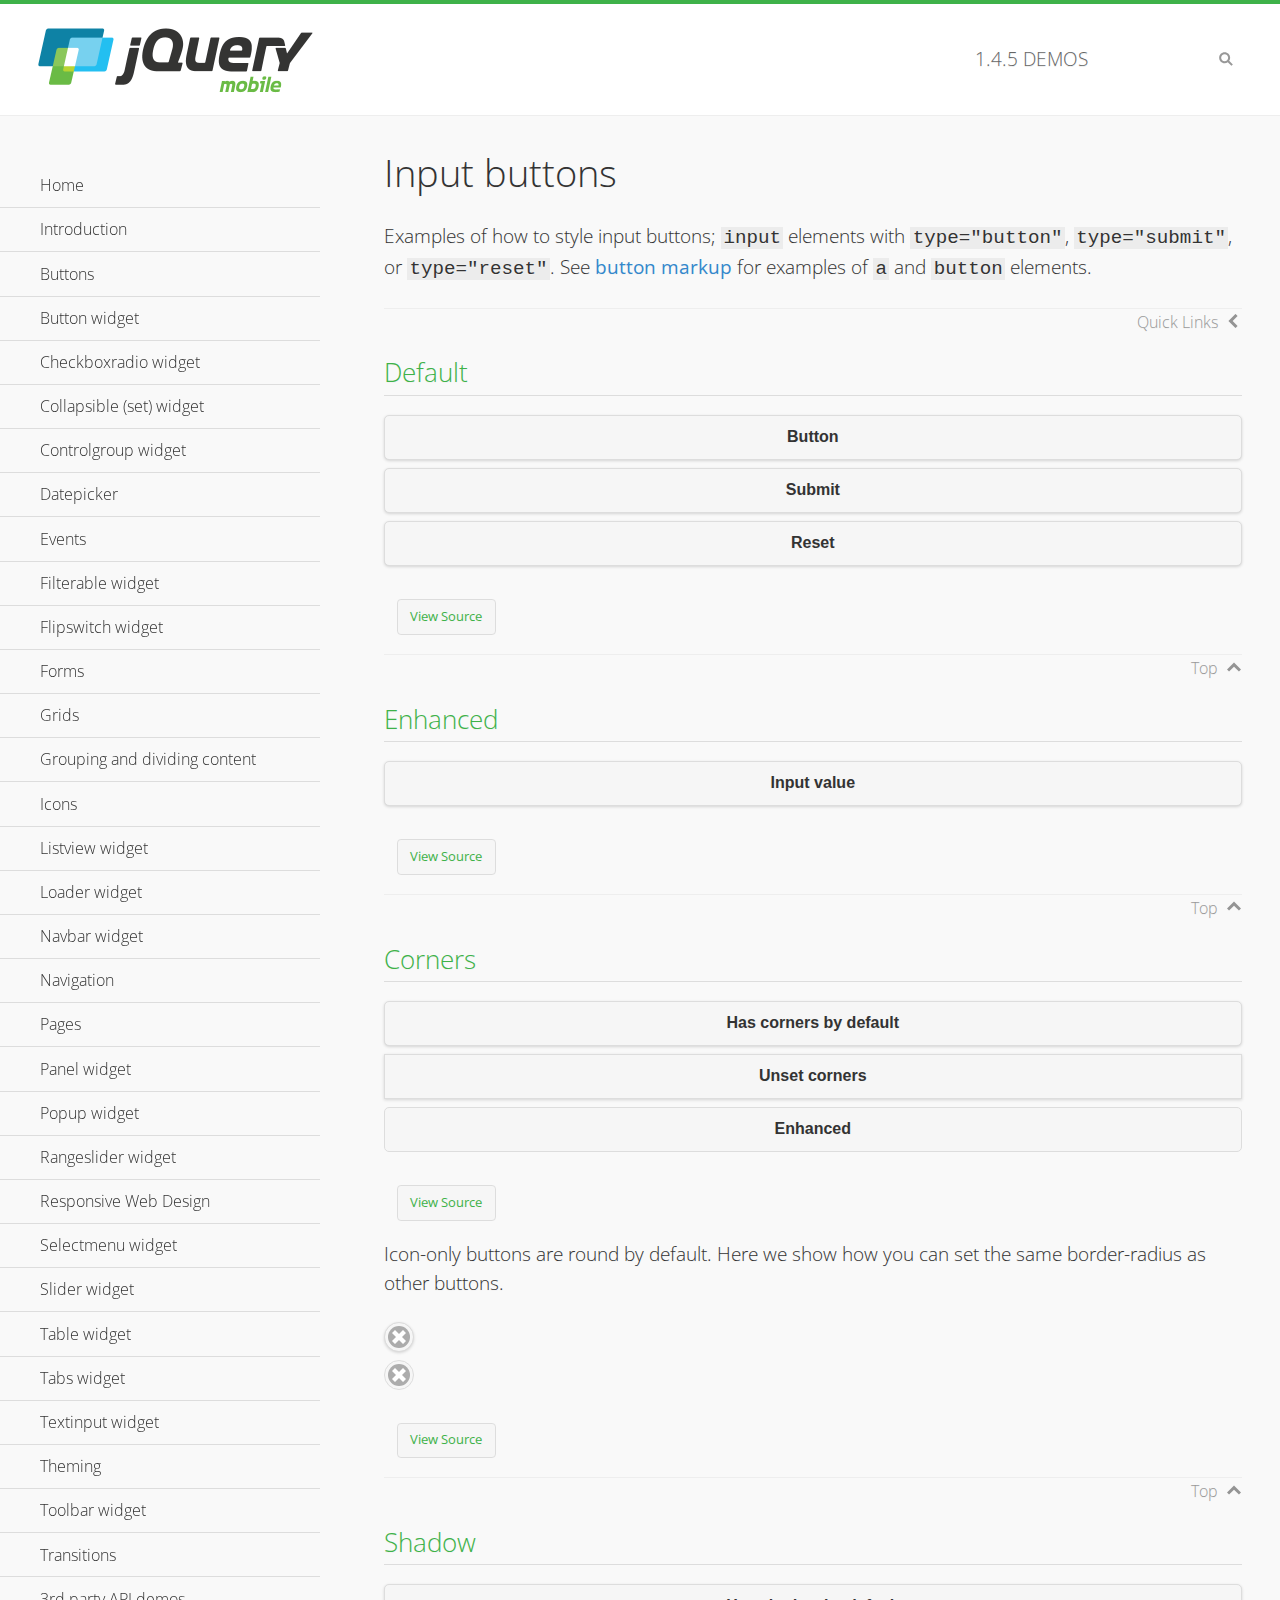
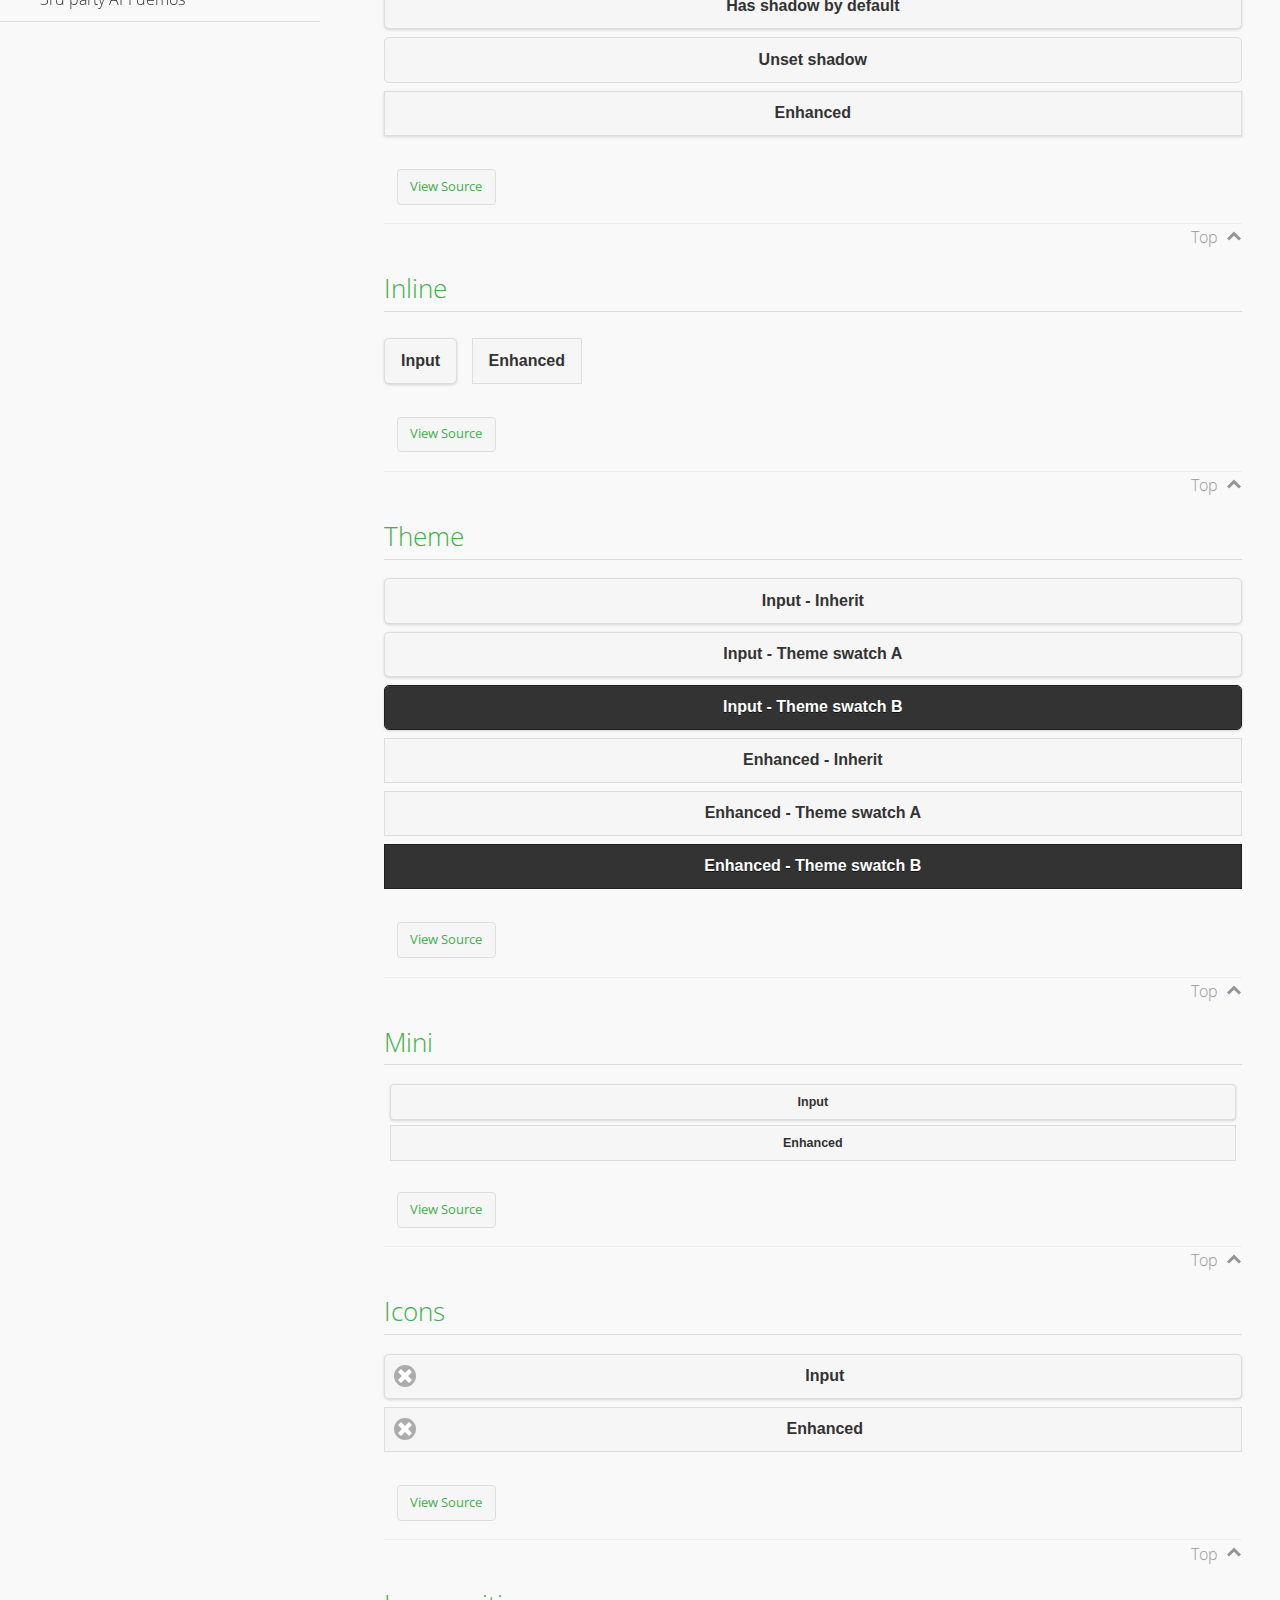
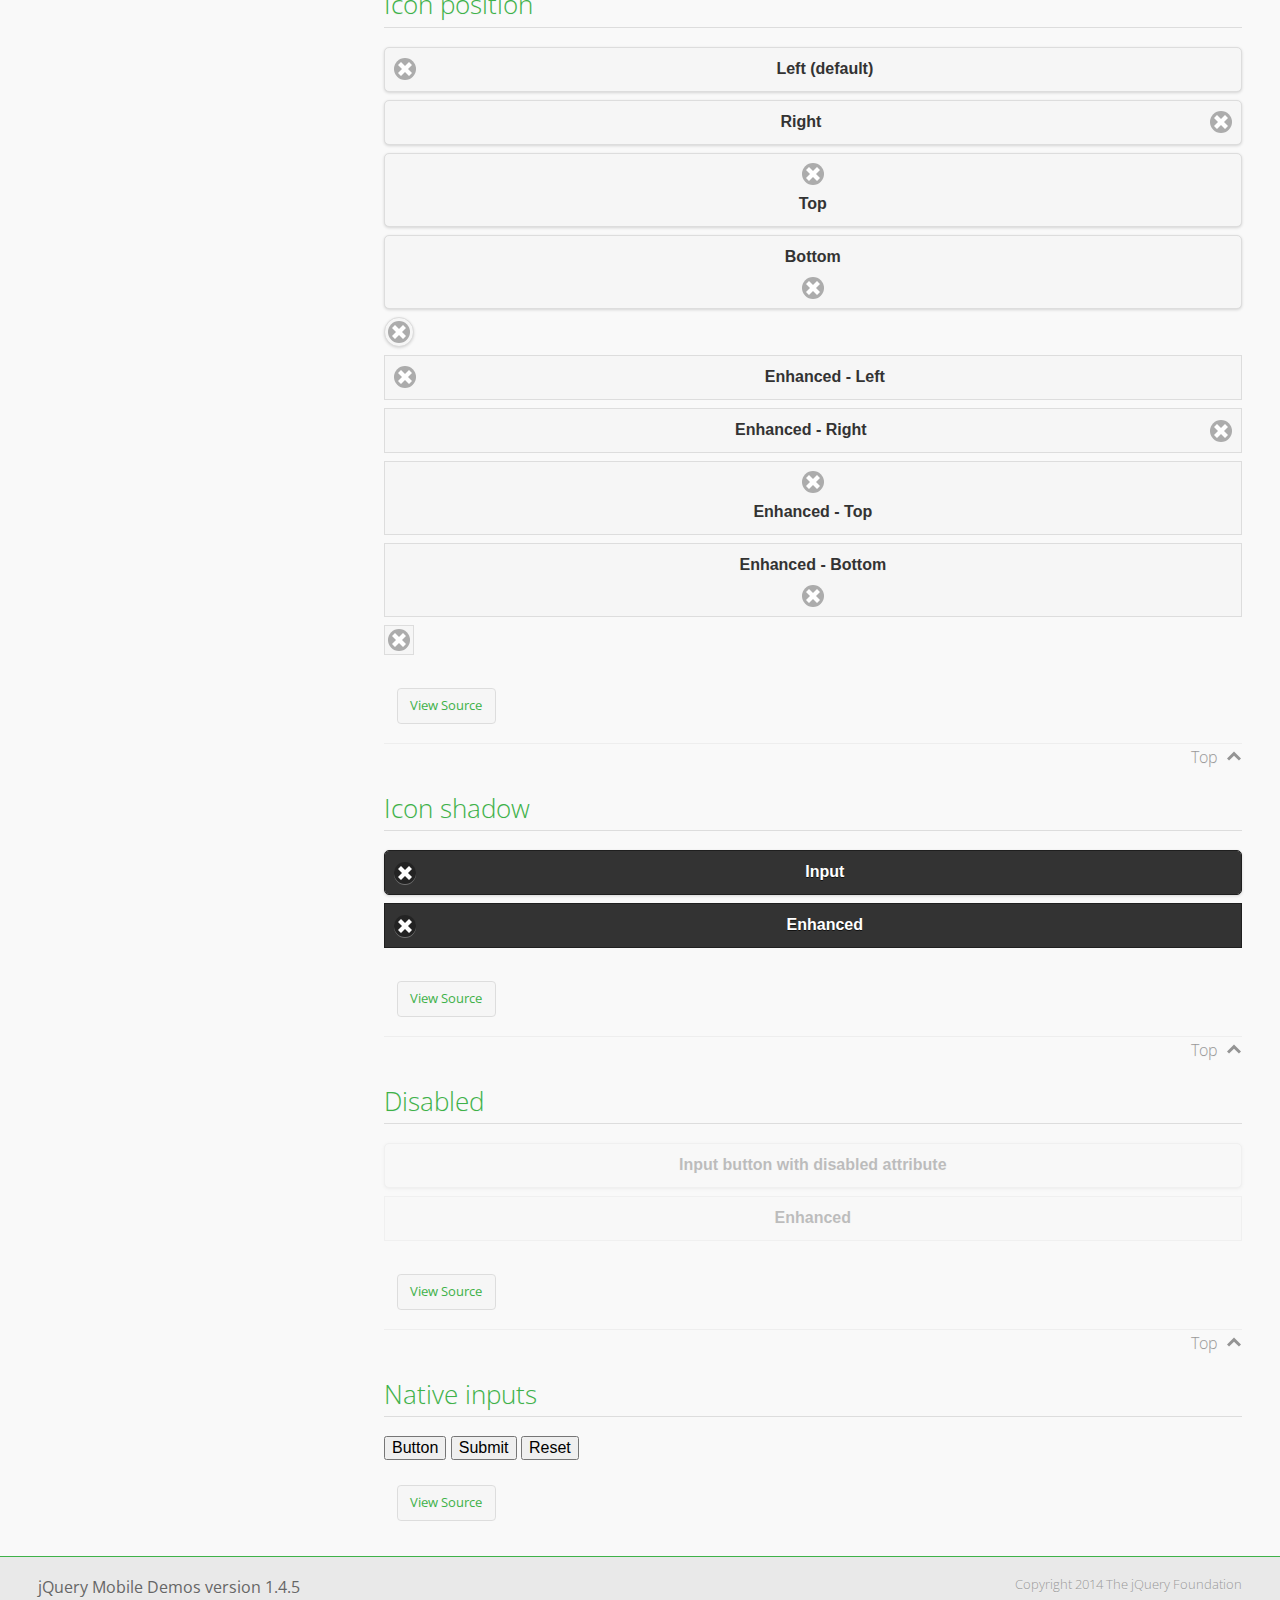
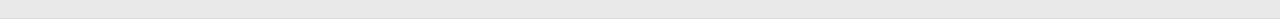
<file: jquery.mobile-1.4.5/demos/button/index.html>
<!DOCTYPE html>
<html>
<head>
	<meta charset="utf-8">
	<meta name="viewport" content="width=device-width, initial-scale=1">
	<title>Input buttons - jQuery Mobile Demos</title>
	<link rel="shortcut icon" href="../favicon.ico">
    <link rel="stylesheet" href="http://fonts.googleapis.com/css?family=Open+Sans:300,400,700">
	<link rel="stylesheet" href="../css/themes/default/jquery.mobile-1.4.5.min.css">
	<link rel="stylesheet" href="../_assets/css/jqm-demos.css">
	<script src="../js/jquery.js"></script>
	<script src="../_assets/js/index.js"></script>
	<script src="../js/jquery.mobile-1.4.5.min.js"></script>
</head>
<body>
<div data-role="page" class="jqm-demos" data-quicklinks="true">

	<div data-role="header" class="jqm-header">
		<h2><a href="../" title="jQuery Mobile Demos home"><img src="../_assets/img/jquery-logo.png" alt="jQuery Mobile"></a></h2>
		<p><span class="jqm-version"></span> Demos</p>
		<a href="#" class="jqm-navmenu-link ui-btn ui-btn-icon-notext ui-corner-all ui-icon-bars ui-nodisc-icon ui-alt-icon ui-btn-left">Menu</a>
		<a href="#" class="jqm-search-link ui-btn ui-btn-icon-notext ui-corner-all ui-icon-search ui-nodisc-icon ui-alt-icon ui-btn-right">Search</a>
	</div><!-- /header -->

	<div role="main" class="ui-content jqm-content">

		<h1>Input buttons</h1>

		<p>Examples of how to style input buttons; <code>input</code> elements with <code>type="button"</code>, <code>type="submit"</code>, or <code>type="reset"</code>. See <a href="../button-markup/">button markup</a> for examples of <code>a</code> and <code>button</code> elements.</p>

		<h2>Default</h2>

		<div data-demo-html="true">
			<form>
				<input type="button" value="Button">
				<input type="submit" value="Submit">
				<input type="reset" value="Reset">
			</form>
		</div><!--/demo-html -->

		<h2>Enhanced</h2>

		<div data-demo-html="true">
			<form>
				<div class="ui-input-btn ui-btn ui-corner-all ui-shadow">
					Input value
					<input type="button" data-enhanced="true" value="Input value">
				</div>
			</form>
		</div><!--/demo-html -->

		<h2>Corners</h2>

		<div data-demo-html="true">
			<form>
				<input type="button" value="Has corners by default">
				<input type="button" data-corners="false" value="Unset corners">
				<div class="ui-input-btn ui-btn ui-corner-all">
					Enhanced
					<input type="button" data-enhanced="true" value="Enhanced">
				</div>
			</form>
		</div><!--/demo-html -->

		<p>Icon-only buttons are round by default. Here we show how you can set the same border-radius as other buttons.</p>

		<div data-demo-html="true" data-demo-css="true">
			<form>
				<input type="button" data-icon="delete" data-iconpos="notext" value="Icon only">
				<div id="custom-border-radius">
					<div class="ui-input-btn ui-btn ui-icon-delete ui-btn-icon-notext ui-corner-all">
						Enhanced - Icon only
						<input type="button" data-enhanced="true" value="Enhanced - Icon only">
					</div>
				</div>
			</form>
		</div><!--/demo-html -->

		<h2>Shadow</h2>

		<div data-demo-html="true">
			<form>
				<input type="button" value="Has shadow by default">
				<input type="button" data-shadow="false" value="Unset shadow">
				<div class="ui-input-btn ui-btn ui-shadow">
					Enhanced
					<input type="button" data-enhanced="true" value="Enhanced">
				</div>
			</form>
		</div><!--/demo-html -->

		<h2>Inline</h2>

		<div data-demo-html="true">
			<form>
				<input type="button" data-inline="true" value="Input">
				<div class="ui-input-btn ui-btn ui-btn-inline">
					Enhanced
					<input type="button" data-enhanced="true" value="Enhanced">
				</div>
			</form>
		</div><!--/demo-html -->

		<h2>Theme</h2>

		<div data-demo-html="true">
			<form>
				<input type="button" value="Input - Inherit">
				<input type="button" data-theme="a" value="Input - Theme swatch A">
				<input type="button" data-theme="b" value="Input - Theme swatch B">
				<div class="ui-input-btn ui-btn">
					Enhanced - Inherit
					<input type="button" data-enhanced="true" value="Enhanced - Inherit">
				</div>
				<div class="ui-input-btn ui-btn ui-btn-a">
					Enhanced - Theme swatch A
					<input type="button" data-enhanced="true" value="Enhanced - Theme swatch A">
				</div>
				<div class="ui-input-btn ui-btn ui-btn-b">
					Enhanced - Theme swatch B
					<input type="button" data-enhanced="true" value="Enhanced - Theme swatch B">
				</div>
			</form>
		</div><!--/demo-html -->

		<h2>Mini</h2>

		<div data-demo-html="true">
			<form>
				<input type="button" data-mini="true" value="Input">
				<div class="ui-input-btn ui-btn ui-mini">
					Enhanced
					<input type="button" data-enhanced="true" value="Enhanced">
				</div>
			</form>
		</div><!--/demo-html -->

		<h2>Icons</h2>

		<div data-demo-html="true">
			<form>
				<input type="button" data-icon="delete" value="Input">
				<div class="ui-input-btn ui-btn ui-icon-delete ui-btn-icon-left">
					Enhanced
					<input type="button" data-enhanced="true" value="Enhanced">
				</div>
			</form>
		</div><!--/demo-html -->

		<h2>Icon position</h2>

		<div data-demo-html="true">
			<form>
				<input type="button" data-icon="delete" value="Left (default)">
				<input type="button" data-icon="delete" data-iconpos="right" value="Right">
				<input type="button" data-icon="delete" data-iconpos="top" value="Top">
				<input type="button" data-icon="delete" data-iconpos="bottom" value="Bottom">
				<input type="button" data-icon="delete" data-iconpos="notext" value="Icon only">
				<div class="ui-input-btn ui-btn ui-icon-delete ui-btn-icon-left">
					Enhanced - Left
					<input type="button" data-enhanced="true" value="Enhanced - Left">
				</div>
				<div class="ui-input-btn ui-btn ui-icon-delete ui-btn-icon-right">
					Enhanced - Right
					<input type="button" data-enhanced="true" value="Enhanced - Right">
				</div>
				<div class="ui-input-btn ui-btn ui-icon-delete ui-btn-icon-top">
					Enhanced - Top
					<input type="button" data-enhanced="true" value="Enhanced - Top">
				</div>
				<div class="ui-input-btn ui-btn ui-icon-delete ui-btn-icon-bottom">
					Enhanced - Bottom
					<input type="button" data-enhanced="true" value="Enhanced - Bottom">
				</div>
				<div class="ui-input-btn ui-btn ui-icon-delete ui-btn-icon-notext">
					Enhanced - Icon only
					<input type="button" data-enhanced="true" value="Enhanced - Icon only">
				</div>
			</form>
		</div><!--/demo-html -->

		<h2>Icon shadow</h2>

		<div data-demo-html="true">
			<form>
				<input type="button" data-theme="b" data-icon="delete" data-iconshadow="true" value="Input">
				<div class="ui-input-btn ui-btn ui-btn-b ui-icon-delete ui-btn-icon-left ui-shadow-icon">
					Enhanced
					<input type="button" data-enhanced="true" value="Enhanced">
				</div>
			</form>
		</div><!--/demo-html -->

		<h2>Disabled</h2>

		<div data-demo-html="true">
			<form>
				<input type="button" disabled value="Input button with disabled attribute">
				<div class="ui-input-btn ui-btn ui-state-disabled">
					Enhanced
					<input type="button" disabled data-enhanced="true" value="Enhanced">
				</div>
			</form>
		</div><!--/demo-html -->

		<h2>Native inputs</h2>

		<div data-demo-html="true">
			<form>
				<input type="button" data-role="none" value="Button">
				<input type="submit" data-role="none" value="Submit">
				<input type="reset" data-role="none" value="Reset">
			</form>
		</div><!--/demo-html -->

	</div><!-- /content -->
	    <div data-role="panel" class="jqm-navmenu-panel" data-position="left" data-display="overlay" data-theme="a">
	    	<ul class="jqm-list ui-alt-icon ui-nodisc-icon">
<li data-filtertext="demos homepage" data-icon="home"><a href=".././">Home</a></li>
<li data-filtertext="introduction overview getting started"><a href="../intro/" data-ajax="false">Introduction</a></li>
<li data-filtertext="buttons button markup buttonmarkup method anchor link button element"><a href="../button-markup/" data-ajax="false">Buttons</a></li>
<li data-filtertext="form button widget input button submit reset"><a href="../button/" data-ajax="false">Button widget</a></li>
<li data-role="collapsible" data-enhanced="true" data-collapsed-icon="carat-d" data-expanded-icon="carat-u" data-iconpos="right" data-inset="false" class="ui-collapsible ui-collapsible-themed-content ui-collapsible-collapsed">
	<h3 class="ui-collapsible-heading ui-collapsible-heading-collapsed">
		<a href="#" class="ui-collapsible-heading-toggle ui-btn ui-btn-icon-right ui-btn-inherit ui-icon-carat-d">
		    Checkboxradio widget<span class="ui-collapsible-heading-status"> click to expand contents</span>
		</a>
	</h3>
	<div class="ui-collapsible-content ui-body-inherit ui-collapsible-content-collapsed" aria-hidden="true">
		<ul>
			<li data-filtertext="form checkboxradio widget checkbox input checkboxes controlgroups"><a href="../checkboxradio-checkbox/" data-ajax="false">Checkboxes</a></li>
			<li data-filtertext="form checkboxradio widget radio input radio buttons controlgroups"><a href="../checkboxradio-radio/" data-ajax="false">Radio buttons</a></li>
		</ul>
	</div>
</li>
<li data-role="collapsible" data-enhanced="true" data-collapsed-icon="carat-d" data-expanded-icon="carat-u" data-iconpos="right" data-inset="false" class="ui-collapsible ui-collapsible-themed-content ui-collapsible-collapsed">
	<h3 class="ui-collapsible-heading ui-collapsible-heading-collapsed">
		<a href="#" class="ui-collapsible-heading-toggle ui-btn ui-btn-icon-right ui-btn-inherit ui-icon-carat-d">
			Collapsible (set) widget<span class="ui-collapsible-heading-status"> click to expand contents</span>
		</a>
	</h3>
	<div class="ui-collapsible-content ui-body-inherit ui-collapsible-content-collapsed" aria-hidden="true">
		<ul>
			<li data-filtertext="collapsibles content formatting"><a href="../collapsible/" data-ajax="false">Collapsible</a></li>
			<li data-filtertext="dynamic collapsible set accordion append expand"><a href="../collapsible-dynamic/" data-ajax="false">Dynamic collapsibles</a></li>
			<li data-filtertext="accordions collapsible set widget content formatting grouped collapsibles"><a href="../collapsibleset/" data-ajax="false">Collapsible set</a></li>
		</ul>
	</div>
</li>
<li data-role="collapsible" data-enhanced="true" data-collapsed-icon="carat-d" data-expanded-icon="carat-u" data-iconpos="right" data-inset="false" class="ui-collapsible ui-collapsible-themed-content ui-collapsible-collapsed">
	<h3 class="ui-collapsible-heading ui-collapsible-heading-collapsed">
		<a href="#" class="ui-collapsible-heading-toggle ui-btn ui-btn-icon-right ui-btn-inherit ui-icon-carat-d">
			Controlgroup widget<span class="ui-collapsible-heading-status"> click to expand contents</span>
		</a>
	</h3>
	<div class="ui-collapsible-content ui-body-inherit ui-collapsible-content-collapsed" aria-hidden="true">
		<ul>
			<li data-filtertext="controlgroups selectmenu checkboxradio input grouped buttons horizontal vertical"><a href="../controlgroup/" data-ajax="false">Controlgroup</a></li>
			<li data-filtertext="dynamic controlgroup dynamically add buttons"><a href="../controlgroup-dynamic/" data-ajax="false">Dynamic controlgroups</a></li>
		</ul>
	</div>
</li>
<li data-filtertext="form datepicker widget date input"><a href="../datepicker/" data-ajax="false">Datepicker</a></li>
<li data-role="collapsible" data-enhanced="true" data-collapsed-icon="carat-d" data-expanded-icon="carat-u" data-iconpos="right" data-inset="false" class="ui-collapsible ui-collapsible-themed-content ui-collapsible-collapsed">
	<h3 class="ui-collapsible-heading ui-collapsible-heading-collapsed">
		<a href="#" class="ui-collapsible-heading-toggle ui-btn ui-btn-icon-right ui-btn-inherit ui-icon-carat-d">
			Events<span class="ui-collapsible-heading-status"> click to expand contents</span>
		</a>
	</h3>
	<div class="ui-collapsible-content ui-body-inherit ui-collapsible-content-collapsed" aria-hidden="true">
		<ul>
			<li data-filtertext="swipe to delete list items listviews swipe events"><a href="../swipe-list/" data-ajax="false">Swipe list items</a></li>
			<li data-filtertext="swipe to navigate swipe page navigation swipe events"><a href="../swipe-page/" data-ajax="false">Swipe page navigation</a></li>
		</ul>
	</div>
</li>
<li data-filtertext="filterable filter elements sorting searching listview table"><a href="../filterable/" data-ajax="false">Filterable widget</a></li>
<li data-filtertext="form flipswitch widget flip toggle switch binary select checkbox input"><a href="../flipswitch/" data-ajax="false">Flipswitch widget</a></li>
<li data-role="collapsible" data-enhanced="true" data-collapsed-icon="carat-d" data-expanded-icon="carat-u" data-iconpos="right" data-inset="false" class="ui-collapsible ui-collapsible-themed-content ui-collapsible-collapsed">
	<h3 class="ui-collapsible-heading ui-collapsible-heading-collapsed">
		<a href="#" class="ui-collapsible-heading-toggle ui-btn ui-btn-icon-right ui-btn-inherit ui-icon-carat-d">
			Forms<span class="ui-collapsible-heading-status"> click to expand contents</span>
		</a>
	</h3>
	<div class="ui-collapsible-content ui-body-inherit ui-collapsible-content-collapsed" aria-hidden="true">
		<ul>
			<li data-filtertext="forms text checkbox radio range button submit reset inputs selects textarea slider flipswitch label form elements"><a href="../forms/" data-ajax="false">Forms</a></li>
			<li data-filtertext="form hide labels hidden accessible ui-hidden-accessible forms"><a href="../forms-label-hidden-accessible/" data-ajax="false">Hide labels</a></li>
			<li data-filtertext="form field containers fieldcontain ui-field-contain forms"><a href="../forms-field-contain/" data-ajax="false">Field containers</a></li>
			<li data-filtertext="forms disabled form elements"><a href="../forms-disabled/" data-ajax="false">Forms disabled</a></li>
			<li data-filtertext="forms gallery examples overview forms text checkbox radio range button submit reset inputs selects textarea slider flipswitch label form elements"><a href="../forms-gallery/" data-ajax="false">Forms gallery</a></li>
		</ul>
	</div>
</li>
<li data-role="collapsible" data-enhanced="true" data-collapsed-icon="carat-d" data-expanded-icon="carat-u" data-iconpos="right" data-inset="false" class="ui-collapsible ui-collapsible-themed-content ui-collapsible-collapsed">
	<h3 class="ui-collapsible-heading ui-collapsible-heading-collapsed">
		<a href="#" class="ui-collapsible-heading-toggle ui-btn ui-btn-icon-right ui-btn-inherit ui-icon-carat-d">
			Grids<span class="ui-collapsible-heading-status"> click to expand contents</span>
		</a>
	</h3>
	<div class="ui-collapsible-content ui-body-inherit ui-collapsible-content-collapsed" aria-hidden="true">
		<ul>
			<li data-filtertext="grids columns blocks content formatting rwd responsive css framework"><a href="../grids/" data-ajax="false">Grids</a></li>
			<li data-filtertext="buttons in grids css framework"><a href="../grids-buttons/" data-ajax="false">Buttons in grids</a></li>
			<li data-filtertext="custom responsive grids rwd css framework"><a href="../grids-custom-responsive/" data-ajax="false">Custom responsive grids</a></li>
		</ul>
	</div>
</li>
<li data-filtertext="blocks content formatting sections heading"><a href="../body-bar-classes/" data-ajax="false">Grouping and dividing content</a></li>
<li data-role="collapsible" data-enhanced="true" data-collapsed-icon="carat-d" data-expanded-icon="carat-u" data-iconpos="right" data-inset="false" class="ui-collapsible ui-collapsible-themed-content ui-collapsible-collapsed">
	<h3 class="ui-collapsible-heading ui-collapsible-heading-collapsed">
		<a href="#" class="ui-collapsible-heading-toggle ui-btn ui-btn-icon-right ui-btn-inherit ui-icon-carat-d">
			Icons<span class="ui-collapsible-heading-status"> click to expand contents</span>
		</a>
	</h3>
	<div class="ui-collapsible-content ui-body-inherit ui-collapsible-content-collapsed" aria-hidden="true">
		<ul>
			<li data-filtertext="button icons svg disc alt custom icon position"><a href="../icons/" data-ajax="false">Icons</a></li>
			<li data-filtertext=""><a href="../icons-grunticon/" data-ajax="false">Grunticon loader</a></li>
		</ul>
	</div>
</li>
<li data-role="collapsible" data-enhanced="true" data-collapsed-icon="carat-d" data-expanded-icon="carat-u" data-iconpos="right" data-inset="false" class="ui-collapsible ui-collapsible-themed-content ui-collapsible-collapsed">
	<h3 class="ui-collapsible-heading ui-collapsible-heading-collapsed">
		<a href="#" class="ui-collapsible-heading-toggle ui-btn ui-btn-icon-right ui-btn-inherit ui-icon-carat-d">
			Listview widget<span class="ui-collapsible-heading-status"> click to expand contents</span>
		</a>
	</h3>
	<div class="ui-collapsible-content ui-body-inherit ui-collapsible-content-collapsed" aria-hidden="true">
		<ul>
			<li data-filtertext="listview widget thumbnails icons nested split button collapsible ul ol"><a href="../listview/" data-ajax="false">Listview</a></li>
			<li data-filtertext="autocomplete filterable reveal listview filtertextbeforefilter placeholder"><a href="../listview-autocomplete/" data-ajax="false">Listview autocomplete</a></li>
			<li data-filtertext="autocomplete filterable reveal listview remote data filtertextbeforefilter placeholder"><a href="../listview-autocomplete-remote/" data-ajax="false">Listview autocomplete remote data</a></li>
			<li data-filtertext="autodividers anchor jump scroll linkbars listview lists ul ol"><a href="../listview-autodividers-linkbar/" data-ajax="false">Listview autodividers linkbar</a></li>
			<li data-filtertext="listview autodividers selector autodividersselector lists ul ol"><a href="../listview-autodividers-selector/" data-ajax="false">Listview autodividers selector</a></li>
			<li data-filtertext="listview nested list items"><a href="../listview-nested-lists/" data-ajax="false">Nested Listviews</a></li>
			<li data-filtertext="listview collapsible list items flat"><a href="../listview-collapsible-item-flat/" data-ajax="false">Listview collapsible list items (flat)</a></li>
			<li data-filtertext="listview collapsible list indented"><a href="../listview-collapsible-item-indented/" data-ajax="false">Listview collapsible list items (indented)</a></li>
			<li data-filtertext="grid listview responsive grids responsive listviews lists ul"><a href="../listview-grid/" data-ajax="false">Listview responsive grid</a></li>
		</ul>
	</div>
</li>
<li data-filtertext="loader widget page loading navigation overlay spinner"><a href="../loader/" data-ajax="false">Loader widget</a></li>
<li data-filtertext="navbar widget navmenu toolbars header footer"><a href="../navbar/" data-ajax="false">Navbar widget</a></li>
<li data-role="collapsible" data-enhanced="true" data-collapsed-icon="carat-d" data-expanded-icon="carat-u" data-iconpos="right" data-inset="false" class="ui-collapsible ui-collapsible-themed-content ui-collapsible-collapsed">
	<h3 class="ui-collapsible-heading ui-collapsible-heading-collapsed">
		<a href="#" class="ui-collapsible-heading-toggle ui-btn ui-btn-icon-right ui-btn-inherit ui-icon-carat-d">
			Navigation<span class="ui-collapsible-heading-status"> click to expand contents</span>
		</a>
	</h3>
	<div class="ui-collapsible-content ui-body-inherit ui-collapsible-content-collapsed" aria-hidden="true">
		<ul>
			<li data-filtertext="ajax navigation navigate widget history event method"><a href="../navigation/" data-ajax="false">Navigation</a></li>
			<li data-filtertext="linking pages page links navigation ajax prefetch cache"><a href="../navigation-linking-pages/" data-ajax="false">Linking pages</a></li>
			<!-- <li data-filtertext="php redirect server redirection server-side navigation"><a href="../navigation-php-redirect/" data-ajax="false">PHP redirect demo</a></li>-->
			<li data-filtertext="navigation redirection hash query"><a href="../navigation-hash-processing/" data-ajax="false">Hash processing demo</a></li>
			<li data-filtertext="navigation redirection hash query"><a href="../page-events/" data-ajax="false">Page Navigation Events</a></li>
		</ul>
	</div>
</li>
<li data-role="collapsible" data-enhanced="true" data-collapsed-icon="carat-d" data-expanded-icon="carat-u" data-iconpos="right" data-inset="false" class="ui-collapsible ui-collapsible-themed-content ui-collapsible-collapsed">
	<h3 class="ui-collapsible-heading ui-collapsible-heading-collapsed">
		<a href="#" class="ui-collapsible-heading-toggle ui-btn ui-btn-icon-right ui-btn-inherit ui-icon-carat-d">
			Pages<span class="ui-collapsible-heading-status"> click to expand contents</span>
		</a>
	</h3>
	<div class="ui-collapsible-content ui-body-inherit ui-collapsible-content-collapsed" aria-hidden="true">
		<ul>
			<li data-filtertext="pages page widget ajax navigation"><a href="../pages/" data-ajax="false">Pages</a></li>
			<li data-filtertext="single page"><a href="../pages-single-page/" data-ajax="false">Single page</a></li>
			<li data-filtertext="multipage multi-page page"><a href="../pages-multi-page/" data-ajax="false">Multi-page template</a></li>
			<li data-filtertext="dialog page widget modal popup"><a href="../pages-dialog/" data-ajax="false">Dialog page</a></li>
		</ul>
	</div>
</li>
<li data-role="collapsible" data-enhanced="true" data-collapsed-icon="carat-d" data-expanded-icon="carat-u" data-iconpos="right" data-inset="false" class="ui-collapsible ui-collapsible-themed-content ui-collapsible-collapsed">
	<h3 class="ui-collapsible-heading ui-collapsible-heading-collapsed">
		<a href="#" class="ui-collapsible-heading-toggle ui-btn ui-btn-icon-right ui-btn-inherit ui-icon-carat-d">
			Panel widget<span class="ui-collapsible-heading-status"> click to expand contents</span>
		</a>
	</h3>
	<div class="ui-collapsible-content ui-body-inherit ui-collapsible-content-collapsed" aria-hidden="true">
		<ul>
			<li data-filtertext="panel widget sliding panels reveal push overlay responsive"><a href="../panel/" data-ajax="false">Panel</a></li>
			<li data-filtertext=""><a href="../panel-external/" data-ajax="false">External panels</a></li>
			<li data-filtertext="panel "><a href="../panel-fixed/" data-ajax="false">Fixed panels</a></li>
			<li data-filtertext="panel slide panels sliding panels shadow rwd responsive breakpoint"><a href="../panel-responsive/" data-ajax="false">Panels responsive</a></li>
			<li data-filtertext="panel custom style custom panel width reveal shadow listview panel styling page background wrapper"><a href="../panel-styling/" data-ajax="false">Custom panel style</a></li>
			<li data-filtertext="panel open on swipe"><a href="../panel-swipe-open/" data-ajax="false">Panel open on swipe</a></li>
			<li data-filtertext="panels outside page internal external toolbars"><a href="../panel-external-internal/" data-ajax="false">Panel external and internal</a></li>
		</ul>
	</div>
</li>
<li data-role="collapsible" data-enhanced="true" data-collapsed-icon="carat-d" data-expanded-icon="carat-u" data-iconpos="right" data-inset="false" class="ui-collapsible ui-collapsible-themed-content ui-collapsible-collapsed">
	<h3 class="ui-collapsible-heading ui-collapsible-heading-collapsed">
		<a href="#" class="ui-collapsible-heading-toggle ui-btn ui-btn-icon-right ui-btn-inherit ui-icon-carat-d">
			Popup widget<span class="ui-collapsible-heading-status"> click to expand contents</span>
		</a>
	</h3>
	<div class="ui-collapsible-content ui-body-inherit ui-collapsible-content-collapsed" aria-hidden="true">
		<ul>
			<li data-filtertext="popup widget popups dialog modal transition tooltip lightbox form overlay screen flip pop fade transition"><a href="../popup/" data-ajax="false">Popup</a></li>
			<li data-filtertext="popup alignment position"><a href="../popup-alignment/" data-ajax="false">Popup alignment</a></li>
			<li data-filtertext="popup arrow size popups popover"><a href="../popup-arrow-size/" data-ajax="false">Popup arrow size</a></li>
			<li data-filtertext="dynamic popups popup images lightbox"><a href="../popup-dynamic/" data-ajax="false">Dynamic popups</a></li>
			<li data-filtertext="popups with iframes scaling"><a href="../popup-iframe/" data-ajax="false">Popups with iframes</a></li>
			<li data-filtertext="popup image scaling"><a href="../popup-image-scaling/" data-ajax="false">Popup image scaling</a></li>
			<li data-filtertext="external popup outside multi-page"><a href="../popup-outside-multipage/" data-ajax="false">Popup outside multi-page</a></li>
		</ul>
	</div>
</li>
<li data-filtertext="form rangeslider widget dual sliders dual handle sliders range input"><a href="../rangeslider/" data-ajax="false">Rangeslider widget</a></li>
<li data-filtertext="responsive web design rwd adaptive progressive enhancement PE accessible mobile breakpoints media query media queries"><a href="../rwd/" data-ajax="false">Responsive Web Design</a></li>
<li data-role="collapsible" data-enhanced="true" data-collapsed-icon="carat-d" data-expanded-icon="carat-u" data-iconpos="right" data-inset="false" class="ui-collapsible ui-collapsible-themed-content ui-collapsible-collapsed">
	<h3 class="ui-collapsible-heading ui-collapsible-heading-collapsed">
		<a href="#" class="ui-collapsible-heading-toggle ui-btn ui-btn-icon-right ui-btn-inherit ui-icon-carat-d">
			Selectmenu widget<span class="ui-collapsible-heading-status"> click to expand contents</span>
		</a>
	</h3>
	<div class="ui-collapsible-content ui-body-inherit ui-collapsible-content-collapsed" aria-hidden="true">
		<ul>
			<li data-filtertext="form selectmenu widget select input custom select menu selects"><a href="../selectmenu/" data-ajax="false">Selectmenu</a></li>
			<li data-filtertext="form custom select menu selectmenu widget custom menu option optgroup multiple selects"><a href="../selectmenu-custom/" data-ajax="false">Custom select menu</a></li>
			<li data-filtertext="filterable select filter popup dialog"><a href="../selectmenu-custom-filter/" data-ajax="false">Custom select menu with filter</a></li>
		</ul>
	</div>
</li>
<li data-role="collapsible" data-enhanced="true" data-collapsed-icon="carat-d" data-expanded-icon="carat-u" data-iconpos="right" data-inset="false" class="ui-collapsible ui-collapsible-themed-content ui-collapsible-collapsed">
	<h3 class="ui-collapsible-heading ui-collapsible-heading-collapsed">
		<a href="#" class="ui-collapsible-heading-toggle ui-btn ui-btn-icon-right ui-btn-inherit ui-icon-carat-d">
			Slider widget<span class="ui-collapsible-heading-status"> click to expand contents</span>
		</a>
	</h3>
	<div class="ui-collapsible-content ui-body-inherit ui-collapsible-content-collapsed" aria-hidden="true">
		<ul>
			<li data-filtertext="form slider widget range input single sliders"><a href="../slider/" data-ajax="false">Slider</a></li>
			<li data-filtertext="form slider widget flipswitch slider binary select flip toggle switch"><a href="../slider-flipswitch/" data-ajax="false">Slider flip toggle switch</a></li>
			<li data-filtertext="form slider tooltip handle value input range sliders"><a href="../slider-tooltip/" data-ajax="false">Slider tooltip</a></li>
		</ul>
	</div>
</li>
<li data-role="collapsible" data-enhanced="true" data-collapsed-icon="carat-d" data-expanded-icon="carat-u" data-iconpos="right" data-inset="false" class="ui-collapsible ui-collapsible-themed-content ui-collapsible-collapsed">
	<h3 class="ui-collapsible-heading ui-collapsible-heading-collapsed">
		<a href="#" class="ui-collapsible-heading-toggle ui-btn ui-btn-icon-right ui-btn-inherit ui-icon-carat-d">
			Table widget<span class="ui-collapsible-heading-status"> click to expand contents</span>
		</a>
	</h3>
	<div class="ui-collapsible-content ui-body-inherit ui-collapsible-content-collapsed" aria-hidden="true">
		<ul>
			<li data-filtertext="table widget reflow column toggle th td responsive tables rwd hide show tabular"><a href="../table-column-toggle/" data-ajax="false">Table Column Toggle</a></li>
			<li data-filtertext="table column toggle phone comparison demo"><a href="../table-column-toggle-example/" data-ajax="false">Table Column Toggle demo</a></li>
			<li data-filtertext="responsive tables table column toggle heading groups rwd breakpoint"><a href="../table-column-toggle-heading-groups/" data-ajax="false">Table Column Toggle heading groups</a></li>
			<li data-filtertext="responsive tables table column toggle hide rwd breakpoint customization options"><a href="../table-column-toggle-options/" data-ajax="false">Table Column Toggle options</a></li>
			<li data-filtertext="table reflow th td responsive rwd columns tabular"><a href="../table-reflow/" data-ajax="false">Table Reflow</a></li>
			<li data-filtertext="responsive tables table reflow heading groups rwd breakpoint"><a href="../table-reflow-heading-groups/" data-ajax="false">Table Reflow heading groups</a></li>
			<li data-filtertext="responsive tables table reflow stripes strokes table style"><a href="../table-reflow-stripes-strokes/" data-ajax="false">Table Reflow stripes and strokes</a></li>
			<li data-filtertext="responsive tables table reflow stack custom styles"><a href="../table-reflow-styling/" data-ajax="false">Table Reflow custom styles</a></li>
		</ul>
	</div>
</li>
<li data-filtertext="ui tabs widget"><a href="../tabs/" data-ajax="false">Tabs widget</a></li>
<li data-filtertext="form textinput widget text input textarea number date time tel email file color password"><a href="../textinput/" data-ajax="false">Textinput widget</a></li>
<li data-role="collapsible" data-enhanced="true" data-collapsed-icon="carat-d" data-expanded-icon="carat-u" data-iconpos="right" data-inset="false" class="ui-collapsible ui-collapsible-themed-content ui-collapsible-collapsed">
	<h3 class="ui-collapsible-heading ui-collapsible-heading-collapsed">
		<a href="#" class="ui-collapsible-heading-toggle ui-btn ui-btn-icon-right ui-btn-inherit ui-icon-carat-d">
			Theming<span class="ui-collapsible-heading-status"> click to expand contents</span>
		</a>
	</h3>
	<div class="ui-collapsible-content ui-body-inherit ui-collapsible-content-collapsed" aria-hidden="true">
		<ul>
			<li data-filtertext="default theme swatches theming style css"><a href="../theme-default/" data-ajax="false">Default theme</a></li>
			<li data-filtertext="classic theme old theme swatches theming style css"><a href="../theme-classic/" data-ajax="false">Classic theme</a></li>
		</ul>
	</div>
</li>
<li data-role="collapsible" data-enhanced="true" data-collapsed-icon="carat-d" data-expanded-icon="carat-u" data-iconpos="right" data-inset="false" class="ui-collapsible ui-collapsible-themed-content ui-collapsible-collapsed">
	<h3 class="ui-collapsible-heading ui-collapsible-heading-collapsed">
		<a href="#" class="ui-collapsible-heading-toggle ui-btn ui-btn-icon-right ui-btn-inherit ui-icon-carat-d">
			Toolbar widget<span class="ui-collapsible-heading-status"> click to expand contents</span>
		</a>
	</h3>
	<div class="ui-collapsible-content ui-body-inherit ui-collapsible-content-collapsed" aria-hidden="true">
		<ul>
			<li data-filtertext="toolbar widget header footer toolbars fixed fullscreen external sections"><a href="../toolbar/" data-ajax="false">Toolbar</a></li>
			<li data-filtertext="dynamic toolbars dynamically add toolbar header footer"><a href="../toolbar-dynamic/" data-ajax="false">Dynamic toolbars</a></li>
			<li data-filtertext="external toolbars header footer"><a href="../toolbar-external/" data-ajax="false">External toolbars</a></li>
			<li data-filtertext="fixed toolbars header footer"><a href="../toolbar-fixed/" data-ajax="false">Fixed toolbars</a></li>
			<li data-filtertext="fixed fullscreen toolbars header footer"><a href="../toolbar-fixed-fullscreen/" data-ajax="false">Fullscreen toolbars</a></li>
			<li data-filtertext="external fixed toolbars header footer"><a href="../toolbar-fixed-external/" data-ajax="false">Fixed external toolbars</a></li>
			<li data-filtertext="external persistent toolbars header footer navbar navmenu"><a href="../toolbar-fixed-persistent/" data-ajax="false">Persistent toolbars</a></li>
			<li data-filtertext="external ajax optimized toolbars persistent toolbars header footer navbar"><a href="../toolbar-fixed-persistent-optimized/" data-ajax="false">Ajax optimized toolbars</a></li>
			<li data-filtertext="form in toolbars header footer"><a href="../toolbar-fixed-forms/" data-ajax="false">Form in toolbar</a></li>
		</ul>
	</div>
</li>
<li data-filtertext="page transitions animated pages popup navigation flip slide fade pop"><a href="../transitions/" data-ajax="false">Transitions</a></li>
<li data-role="collapsible" data-enhanced="true" data-collapsed-icon="carat-d" data-expanded-icon="carat-u" data-iconpos="right" data-inset="false" class="ui-collapsible ui-collapsible-themed-content ui-collapsible-collapsed">
	<h3 class="ui-collapsible-heading ui-collapsible-heading-collapsed">
		<a href="#" class="ui-collapsible-heading-toggle ui-btn ui-btn-icon-right ui-btn-inherit ui-icon-carat-d">
			3rd party API demos<span class="ui-collapsible-heading-status"> click to expand contents</span>
		</a>
	</h3>
	<div class="ui-collapsible-content ui-body-inherit ui-collapsible-content-collapsed" aria-hidden="true">
		<ul>
			<li data-filtertext="backbone requirejs navigation router"><a href="../backbone-requirejs/" data-ajax="false">Backbone RequireJS</a></li>
			<li data-filtertext="google maps geolocation demo"><a href="../map-geolocation/" data-ajax="false">Google Maps geolocation</a></li>
			<li data-filtertext="google maps hybrid"><a href="../map-list-toggle/" data-ajax="false">Google Maps list toggle</a></li>
		</ul>
	</div>
</li>



		     </ul>
		</div><!-- /panel -->


	<div data-role="footer" data-position="fixed" data-tap-toggle="false" class="jqm-footer">
		<p>jQuery Mobile Demos version <span class="jqm-version"></span></p>
		<p>Copyright 2014 The jQuery Foundation</p>
	</div><!-- /footer -->
	<!-- TODO: This should become an external panel so we can add input to markup (unique ID) -->
    <div data-role="panel" class="jqm-search-panel" data-position="right" data-display="overlay" data-theme="a">
		<div class="jqm-search">
			<ul class="jqm-list" data-filter-placeholder="Search demos..." data-filter-reveal="true">
<li data-filtertext="demos homepage" data-icon="home"><a href=".././">Home</a></li>
<li data-filtertext="introduction overview getting started"><a href="../intro/" data-ajax="false">Introduction</a></li>
<li data-filtertext="buttons button markup buttonmarkup method anchor link button element"><a href="../button-markup/" data-ajax="false">Buttons</a></li>
<li data-filtertext="form button widget input button submit reset"><a href="../button/" data-ajax="false">Button widget</a></li>
<li data-role="collapsible" data-enhanced="true" data-collapsed-icon="carat-d" data-expanded-icon="carat-u" data-iconpos="right" data-inset="false" class="ui-collapsible ui-collapsible-themed-content ui-collapsible-collapsed">
	<h3 class="ui-collapsible-heading ui-collapsible-heading-collapsed">
		<a href="#" class="ui-collapsible-heading-toggle ui-btn ui-btn-icon-right ui-btn-inherit ui-icon-carat-d">
		    Checkboxradio widget<span class="ui-collapsible-heading-status"> click to expand contents</span>
		</a>
	</h3>
	<div class="ui-collapsible-content ui-body-inherit ui-collapsible-content-collapsed" aria-hidden="true">
		<ul>
			<li data-filtertext="form checkboxradio widget checkbox input checkboxes controlgroups"><a href="../checkboxradio-checkbox/" data-ajax="false">Checkboxes</a></li>
			<li data-filtertext="form checkboxradio widget radio input radio buttons controlgroups"><a href="../checkboxradio-radio/" data-ajax="false">Radio buttons</a></li>
		</ul>
	</div>
</li>
<li data-role="collapsible" data-enhanced="true" data-collapsed-icon="carat-d" data-expanded-icon="carat-u" data-iconpos="right" data-inset="false" class="ui-collapsible ui-collapsible-themed-content ui-collapsible-collapsed">
	<h3 class="ui-collapsible-heading ui-collapsible-heading-collapsed">
		<a href="#" class="ui-collapsible-heading-toggle ui-btn ui-btn-icon-right ui-btn-inherit ui-icon-carat-d">
			Collapsible (set) widget<span class="ui-collapsible-heading-status"> click to expand contents</span>
		</a>
	</h3>
	<div class="ui-collapsible-content ui-body-inherit ui-collapsible-content-collapsed" aria-hidden="true">
		<ul>
			<li data-filtertext="collapsibles content formatting"><a href="../collapsible/" data-ajax="false">Collapsible</a></li>
			<li data-filtertext="dynamic collapsible set accordion append expand"><a href="../collapsible-dynamic/" data-ajax="false">Dynamic collapsibles</a></li>
			<li data-filtertext="accordions collapsible set widget content formatting grouped collapsibles"><a href="../collapsibleset/" data-ajax="false">Collapsible set</a></li>
		</ul>
	</div>
</li>
<li data-role="collapsible" data-enhanced="true" data-collapsed-icon="carat-d" data-expanded-icon="carat-u" data-iconpos="right" data-inset="false" class="ui-collapsible ui-collapsible-themed-content ui-collapsible-collapsed">
	<h3 class="ui-collapsible-heading ui-collapsible-heading-collapsed">
		<a href="#" class="ui-collapsible-heading-toggle ui-btn ui-btn-icon-right ui-btn-inherit ui-icon-carat-d">
			Controlgroup widget<span class="ui-collapsible-heading-status"> click to expand contents</span>
		</a>
	</h3>
	<div class="ui-collapsible-content ui-body-inherit ui-collapsible-content-collapsed" aria-hidden="true">
		<ul>
			<li data-filtertext="controlgroups selectmenu checkboxradio input grouped buttons horizontal vertical"><a href="../controlgroup/" data-ajax="false">Controlgroup</a></li>
			<li data-filtertext="dynamic controlgroup dynamically add buttons"><a href="../controlgroup-dynamic/" data-ajax="false">Dynamic controlgroups</a></li>
		</ul>
	</div>
</li>
<li data-filtertext="form datepicker widget date input"><a href="../datepicker/" data-ajax="false">Datepicker</a></li>
<li data-role="collapsible" data-enhanced="true" data-collapsed-icon="carat-d" data-expanded-icon="carat-u" data-iconpos="right" data-inset="false" class="ui-collapsible ui-collapsible-themed-content ui-collapsible-collapsed">
	<h3 class="ui-collapsible-heading ui-collapsible-heading-collapsed">
		<a href="#" class="ui-collapsible-heading-toggle ui-btn ui-btn-icon-right ui-btn-inherit ui-icon-carat-d">
			Events<span class="ui-collapsible-heading-status"> click to expand contents</span>
		</a>
	</h3>
	<div class="ui-collapsible-content ui-body-inherit ui-collapsible-content-collapsed" aria-hidden="true">
		<ul>
			<li data-filtertext="swipe to delete list items listviews swipe events"><a href="../swipe-list/" data-ajax="false">Swipe list items</a></li>
			<li data-filtertext="swipe to navigate swipe page navigation swipe events"><a href="../swipe-page/" data-ajax="false">Swipe page navigation</a></li>
		</ul>
	</div>
</li>
<li data-filtertext="filterable filter elements sorting searching listview table"><a href="../filterable/" data-ajax="false">Filterable widget</a></li>
<li data-filtertext="form flipswitch widget flip toggle switch binary select checkbox input"><a href="../flipswitch/" data-ajax="false">Flipswitch widget</a></li>
<li data-role="collapsible" data-enhanced="true" data-collapsed-icon="carat-d" data-expanded-icon="carat-u" data-iconpos="right" data-inset="false" class="ui-collapsible ui-collapsible-themed-content ui-collapsible-collapsed">
	<h3 class="ui-collapsible-heading ui-collapsible-heading-collapsed">
		<a href="#" class="ui-collapsible-heading-toggle ui-btn ui-btn-icon-right ui-btn-inherit ui-icon-carat-d">
			Forms<span class="ui-collapsible-heading-status"> click to expand contents</span>
		</a>
	</h3>
	<div class="ui-collapsible-content ui-body-inherit ui-collapsible-content-collapsed" aria-hidden="true">
		<ul>
			<li data-filtertext="forms text checkbox radio range button submit reset inputs selects textarea slider flipswitch label form elements"><a href="../forms/" data-ajax="false">Forms</a></li>
			<li data-filtertext="form hide labels hidden accessible ui-hidden-accessible forms"><a href="../forms-label-hidden-accessible/" data-ajax="false">Hide labels</a></li>
			<li data-filtertext="form field containers fieldcontain ui-field-contain forms"><a href="../forms-field-contain/" data-ajax="false">Field containers</a></li>
			<li data-filtertext="forms disabled form elements"><a href="../forms-disabled/" data-ajax="false">Forms disabled</a></li>
			<li data-filtertext="forms gallery examples overview forms text checkbox radio range button submit reset inputs selects textarea slider flipswitch label form elements"><a href="../forms-gallery/" data-ajax="false">Forms gallery</a></li>
		</ul>
	</div>
</li>
<li data-role="collapsible" data-enhanced="true" data-collapsed-icon="carat-d" data-expanded-icon="carat-u" data-iconpos="right" data-inset="false" class="ui-collapsible ui-collapsible-themed-content ui-collapsible-collapsed">
	<h3 class="ui-collapsible-heading ui-collapsible-heading-collapsed">
		<a href="#" class="ui-collapsible-heading-toggle ui-btn ui-btn-icon-right ui-btn-inherit ui-icon-carat-d">
			Grids<span class="ui-collapsible-heading-status"> click to expand contents</span>
		</a>
	</h3>
	<div class="ui-collapsible-content ui-body-inherit ui-collapsible-content-collapsed" aria-hidden="true">
		<ul>
			<li data-filtertext="grids columns blocks content formatting rwd responsive css framework"><a href="../grids/" data-ajax="false">Grids</a></li>
			<li data-filtertext="buttons in grids css framework"><a href="../grids-buttons/" data-ajax="false">Buttons in grids</a></li>
			<li data-filtertext="custom responsive grids rwd css framework"><a href="../grids-custom-responsive/" data-ajax="false">Custom responsive grids</a></li>
		</ul>
	</div>
</li>
<li data-filtertext="blocks content formatting sections heading"><a href="../body-bar-classes/" data-ajax="false">Grouping and dividing content</a></li>
<li data-role="collapsible" data-enhanced="true" data-collapsed-icon="carat-d" data-expanded-icon="carat-u" data-iconpos="right" data-inset="false" class="ui-collapsible ui-collapsible-themed-content ui-collapsible-collapsed">
	<h3 class="ui-collapsible-heading ui-collapsible-heading-collapsed">
		<a href="#" class="ui-collapsible-heading-toggle ui-btn ui-btn-icon-right ui-btn-inherit ui-icon-carat-d">
			Icons<span class="ui-collapsible-heading-status"> click to expand contents</span>
		</a>
	</h3>
	<div class="ui-collapsible-content ui-body-inherit ui-collapsible-content-collapsed" aria-hidden="true">
		<ul>
			<li data-filtertext="button icons svg disc alt custom icon position"><a href="../icons/" data-ajax="false">Icons</a></li>
			<li data-filtertext=""><a href="../icons-grunticon/" data-ajax="false">Grunticon loader</a></li>
		</ul>
	</div>
</li>
<li data-role="collapsible" data-enhanced="true" data-collapsed-icon="carat-d" data-expanded-icon="carat-u" data-iconpos="right" data-inset="false" class="ui-collapsible ui-collapsible-themed-content ui-collapsible-collapsed">
	<h3 class="ui-collapsible-heading ui-collapsible-heading-collapsed">
		<a href="#" class="ui-collapsible-heading-toggle ui-btn ui-btn-icon-right ui-btn-inherit ui-icon-carat-d">
			Listview widget<span class="ui-collapsible-heading-status"> click to expand contents</span>
		</a>
	</h3>
	<div class="ui-collapsible-content ui-body-inherit ui-collapsible-content-collapsed" aria-hidden="true">
		<ul>
			<li data-filtertext="listview widget thumbnails icons nested split button collapsible ul ol"><a href="../listview/" data-ajax="false">Listview</a></li>
			<li data-filtertext="autocomplete filterable reveal listview filtertextbeforefilter placeholder"><a href="../listview-autocomplete/" data-ajax="false">Listview autocomplete</a></li>
			<li data-filtertext="autocomplete filterable reveal listview remote data filtertextbeforefilter placeholder"><a href="../listview-autocomplete-remote/" data-ajax="false">Listview autocomplete remote data</a></li>
			<li data-filtertext="autodividers anchor jump scroll linkbars listview lists ul ol"><a href="../listview-autodividers-linkbar/" data-ajax="false">Listview autodividers linkbar</a></li>
			<li data-filtertext="listview autodividers selector autodividersselector lists ul ol"><a href="../listview-autodividers-selector/" data-ajax="false">Listview autodividers selector</a></li>
			<li data-filtertext="listview nested list items"><a href="../listview-nested-lists/" data-ajax="false">Nested Listviews</a></li>
			<li data-filtertext="listview collapsible list items flat"><a href="../listview-collapsible-item-flat/" data-ajax="false">Listview collapsible list items (flat)</a></li>
			<li data-filtertext="listview collapsible list indented"><a href="../listview-collapsible-item-indented/" data-ajax="false">Listview collapsible list items (indented)</a></li>
			<li data-filtertext="grid listview responsive grids responsive listviews lists ul"><a href="../listview-grid/" data-ajax="false">Listview responsive grid</a></li>
		</ul>
	</div>
</li>
<li data-filtertext="loader widget page loading navigation overlay spinner"><a href="../loader/" data-ajax="false">Loader widget</a></li>
<li data-filtertext="navbar widget navmenu toolbars header footer"><a href="../navbar/" data-ajax="false">Navbar widget</a></li>
<li data-role="collapsible" data-enhanced="true" data-collapsed-icon="carat-d" data-expanded-icon="carat-u" data-iconpos="right" data-inset="false" class="ui-collapsible ui-collapsible-themed-content ui-collapsible-collapsed">
	<h3 class="ui-collapsible-heading ui-collapsible-heading-collapsed">
		<a href="#" class="ui-collapsible-heading-toggle ui-btn ui-btn-icon-right ui-btn-inherit ui-icon-carat-d">
			Navigation<span class="ui-collapsible-heading-status"> click to expand contents</span>
		</a>
	</h3>
	<div class="ui-collapsible-content ui-body-inherit ui-collapsible-content-collapsed" aria-hidden="true">
		<ul>
			<li data-filtertext="ajax navigation navigate widget history event method"><a href="../navigation/" data-ajax="false">Navigation</a></li>
			<li data-filtertext="linking pages page links navigation ajax prefetch cache"><a href="../navigation-linking-pages/" data-ajax="false">Linking pages</a></li>
			<!-- <li data-filtertext="php redirect server redirection server-side navigation"><a href="../navigation-php-redirect/" data-ajax="false">PHP redirect demo</a></li>-->
			<li data-filtertext="navigation redirection hash query"><a href="../navigation-hash-processing/" data-ajax="false">Hash processing demo</a></li>
			<li data-filtertext="navigation redirection hash query"><a href="../page-events/" data-ajax="false">Page Navigation Events</a></li>
		</ul>
	</div>
</li>
<li data-role="collapsible" data-enhanced="true" data-collapsed-icon="carat-d" data-expanded-icon="carat-u" data-iconpos="right" data-inset="false" class="ui-collapsible ui-collapsible-themed-content ui-collapsible-collapsed">
	<h3 class="ui-collapsible-heading ui-collapsible-heading-collapsed">
		<a href="#" class="ui-collapsible-heading-toggle ui-btn ui-btn-icon-right ui-btn-inherit ui-icon-carat-d">
			Pages<span class="ui-collapsible-heading-status"> click to expand contents</span>
		</a>
	</h3>
	<div class="ui-collapsible-content ui-body-inherit ui-collapsible-content-collapsed" aria-hidden="true">
		<ul>
			<li data-filtertext="pages page widget ajax navigation"><a href="../pages/" data-ajax="false">Pages</a></li>
			<li data-filtertext="single page"><a href="../pages-single-page/" data-ajax="false">Single page</a></li>
			<li data-filtertext="multipage multi-page page"><a href="../pages-multi-page/" data-ajax="false">Multi-page template</a></li>
			<li data-filtertext="dialog page widget modal popup"><a href="../pages-dialog/" data-ajax="false">Dialog page</a></li>
		</ul>
	</div>
</li>
<li data-role="collapsible" data-enhanced="true" data-collapsed-icon="carat-d" data-expanded-icon="carat-u" data-iconpos="right" data-inset="false" class="ui-collapsible ui-collapsible-themed-content ui-collapsible-collapsed">
	<h3 class="ui-collapsible-heading ui-collapsible-heading-collapsed">
		<a href="#" class="ui-collapsible-heading-toggle ui-btn ui-btn-icon-right ui-btn-inherit ui-icon-carat-d">
			Panel widget<span class="ui-collapsible-heading-status"> click to expand contents</span>
		</a>
	</h3>
	<div class="ui-collapsible-content ui-body-inherit ui-collapsible-content-collapsed" aria-hidden="true">
		<ul>
			<li data-filtertext="panel widget sliding panels reveal push overlay responsive"><a href="../panel/" data-ajax="false">Panel</a></li>
			<li data-filtertext=""><a href="../panel-external/" data-ajax="false">External panels</a></li>
			<li data-filtertext="panel "><a href="../panel-fixed/" data-ajax="false">Fixed panels</a></li>
			<li data-filtertext="panel slide panels sliding panels shadow rwd responsive breakpoint"><a href="../panel-responsive/" data-ajax="false">Panels responsive</a></li>
			<li data-filtertext="panel custom style custom panel width reveal shadow listview panel styling page background wrapper"><a href="../panel-styling/" data-ajax="false">Custom panel style</a></li>
			<li data-filtertext="panel open on swipe"><a href="../panel-swipe-open/" data-ajax="false">Panel open on swipe</a></li>
			<li data-filtertext="panels outside page internal external toolbars"><a href="../panel-external-internal/" data-ajax="false">Panel external and internal</a></li>
		</ul>
	</div>
</li>
<li data-role="collapsible" data-enhanced="true" data-collapsed-icon="carat-d" data-expanded-icon="carat-u" data-iconpos="right" data-inset="false" class="ui-collapsible ui-collapsible-themed-content ui-collapsible-collapsed">
	<h3 class="ui-collapsible-heading ui-collapsible-heading-collapsed">
		<a href="#" class="ui-collapsible-heading-toggle ui-btn ui-btn-icon-right ui-btn-inherit ui-icon-carat-d">
			Popup widget<span class="ui-collapsible-heading-status"> click to expand contents</span>
		</a>
	</h3>
	<div class="ui-collapsible-content ui-body-inherit ui-collapsible-content-collapsed" aria-hidden="true">
		<ul>
			<li data-filtertext="popup widget popups dialog modal transition tooltip lightbox form overlay screen flip pop fade transition"><a href="../popup/" data-ajax="false">Popup</a></li>
			<li data-filtertext="popup alignment position"><a href="../popup-alignment/" data-ajax="false">Popup alignment</a></li>
			<li data-filtertext="popup arrow size popups popover"><a href="../popup-arrow-size/" data-ajax="false">Popup arrow size</a></li>
			<li data-filtertext="dynamic popups popup images lightbox"><a href="../popup-dynamic/" data-ajax="false">Dynamic popups</a></li>
			<li data-filtertext="popups with iframes scaling"><a href="../popup-iframe/" data-ajax="false">Popups with iframes</a></li>
			<li data-filtertext="popup image scaling"><a href="../popup-image-scaling/" data-ajax="false">Popup image scaling</a></li>
			<li data-filtertext="external popup outside multi-page"><a href="../popup-outside-multipage/" data-ajax="false">Popup outside multi-page</a></li>
		</ul>
	</div>
</li>
<li data-filtertext="form rangeslider widget dual sliders dual handle sliders range input"><a href="../rangeslider/" data-ajax="false">Rangeslider widget</a></li>
<li data-filtertext="responsive web design rwd adaptive progressive enhancement PE accessible mobile breakpoints media query media queries"><a href="../rwd/" data-ajax="false">Responsive Web Design</a></li>
<li data-role="collapsible" data-enhanced="true" data-collapsed-icon="carat-d" data-expanded-icon="carat-u" data-iconpos="right" data-inset="false" class="ui-collapsible ui-collapsible-themed-content ui-collapsible-collapsed">
	<h3 class="ui-collapsible-heading ui-collapsible-heading-collapsed">
		<a href="#" class="ui-collapsible-heading-toggle ui-btn ui-btn-icon-right ui-btn-inherit ui-icon-carat-d">
			Selectmenu widget<span class="ui-collapsible-heading-status"> click to expand contents</span>
		</a>
	</h3>
	<div class="ui-collapsible-content ui-body-inherit ui-collapsible-content-collapsed" aria-hidden="true">
		<ul>
			<li data-filtertext="form selectmenu widget select input custom select menu selects"><a href="../selectmenu/" data-ajax="false">Selectmenu</a></li>
			<li data-filtertext="form custom select menu selectmenu widget custom menu option optgroup multiple selects"><a href="../selectmenu-custom/" data-ajax="false">Custom select menu</a></li>
			<li data-filtertext="filterable select filter popup dialog"><a href="../selectmenu-custom-filter/" data-ajax="false">Custom select menu with filter</a></li>
		</ul>
	</div>
</li>
<li data-role="collapsible" data-enhanced="true" data-collapsed-icon="carat-d" data-expanded-icon="carat-u" data-iconpos="right" data-inset="false" class="ui-collapsible ui-collapsible-themed-content ui-collapsible-collapsed">
	<h3 class="ui-collapsible-heading ui-collapsible-heading-collapsed">
		<a href="#" class="ui-collapsible-heading-toggle ui-btn ui-btn-icon-right ui-btn-inherit ui-icon-carat-d">
			Slider widget<span class="ui-collapsible-heading-status"> click to expand contents</span>
		</a>
	</h3>
	<div class="ui-collapsible-content ui-body-inherit ui-collapsible-content-collapsed" aria-hidden="true">
		<ul>
			<li data-filtertext="form slider widget range input single sliders"><a href="../slider/" data-ajax="false">Slider</a></li>
			<li data-filtertext="form slider widget flipswitch slider binary select flip toggle switch"><a href="../slider-flipswitch/" data-ajax="false">Slider flip toggle switch</a></li>
			<li data-filtertext="form slider tooltip handle value input range sliders"><a href="../slider-tooltip/" data-ajax="false">Slider tooltip</a></li>
		</ul>
	</div>
</li>
<li data-role="collapsible" data-enhanced="true" data-collapsed-icon="carat-d" data-expanded-icon="carat-u" data-iconpos="right" data-inset="false" class="ui-collapsible ui-collapsible-themed-content ui-collapsible-collapsed">
	<h3 class="ui-collapsible-heading ui-collapsible-heading-collapsed">
		<a href="#" class="ui-collapsible-heading-toggle ui-btn ui-btn-icon-right ui-btn-inherit ui-icon-carat-d">
			Table widget<span class="ui-collapsible-heading-status"> click to expand contents</span>
		</a>
	</h3>
	<div class="ui-collapsible-content ui-body-inherit ui-collapsible-content-collapsed" aria-hidden="true">
		<ul>
			<li data-filtertext="table widget reflow column toggle th td responsive tables rwd hide show tabular"><a href="../table-column-toggle/" data-ajax="false">Table Column Toggle</a></li>
			<li data-filtertext="table column toggle phone comparison demo"><a href="../table-column-toggle-example/" data-ajax="false">Table Column Toggle demo</a></li>
			<li data-filtertext="responsive tables table column toggle heading groups rwd breakpoint"><a href="../table-column-toggle-heading-groups/" data-ajax="false">Table Column Toggle heading groups</a></li>
			<li data-filtertext="responsive tables table column toggle hide rwd breakpoint customization options"><a href="../table-column-toggle-options/" data-ajax="false">Table Column Toggle options</a></li>
			<li data-filtertext="table reflow th td responsive rwd columns tabular"><a href="../table-reflow/" data-ajax="false">Table Reflow</a></li>
			<li data-filtertext="responsive tables table reflow heading groups rwd breakpoint"><a href="../table-reflow-heading-groups/" data-ajax="false">Table Reflow heading groups</a></li>
			<li data-filtertext="responsive tables table reflow stripes strokes table style"><a href="../table-reflow-stripes-strokes/" data-ajax="false">Table Reflow stripes and strokes</a></li>
			<li data-filtertext="responsive tables table reflow stack custom styles"><a href="../table-reflow-styling/" data-ajax="false">Table Reflow custom styles</a></li>
		</ul>
	</div>
</li>
<li data-filtertext="ui tabs widget"><a href="../tabs/" data-ajax="false">Tabs widget</a></li>
<li data-filtertext="form textinput widget text input textarea number date time tel email file color password"><a href="../textinput/" data-ajax="false">Textinput widget</a></li>
<li data-role="collapsible" data-enhanced="true" data-collapsed-icon="carat-d" data-expanded-icon="carat-u" data-iconpos="right" data-inset="false" class="ui-collapsible ui-collapsible-themed-content ui-collapsible-collapsed">
	<h3 class="ui-collapsible-heading ui-collapsible-heading-collapsed">
		<a href="#" class="ui-collapsible-heading-toggle ui-btn ui-btn-icon-right ui-btn-inherit ui-icon-carat-d">
			Theming<span class="ui-collapsible-heading-status"> click to expand contents</span>
		</a>
	</h3>
	<div class="ui-collapsible-content ui-body-inherit ui-collapsible-content-collapsed" aria-hidden="true">
		<ul>
			<li data-filtertext="default theme swatches theming style css"><a href="../theme-default/" data-ajax="false">Default theme</a></li>
			<li data-filtertext="classic theme old theme swatches theming style css"><a href="../theme-classic/" data-ajax="false">Classic theme</a></li>
		</ul>
	</div>
</li>
<li data-role="collapsible" data-enhanced="true" data-collapsed-icon="carat-d" data-expanded-icon="carat-u" data-iconpos="right" data-inset="false" class="ui-collapsible ui-collapsible-themed-content ui-collapsible-collapsed">
	<h3 class="ui-collapsible-heading ui-collapsible-heading-collapsed">
		<a href="#" class="ui-collapsible-heading-toggle ui-btn ui-btn-icon-right ui-btn-inherit ui-icon-carat-d">
			Toolbar widget<span class="ui-collapsible-heading-status"> click to expand contents</span>
		</a>
	</h3>
	<div class="ui-collapsible-content ui-body-inherit ui-collapsible-content-collapsed" aria-hidden="true">
		<ul>
			<li data-filtertext="toolbar widget header footer toolbars fixed fullscreen external sections"><a href="../toolbar/" data-ajax="false">Toolbar</a></li>
			<li data-filtertext="dynamic toolbars dynamically add toolbar header footer"><a href="../toolbar-dynamic/" data-ajax="false">Dynamic toolbars</a></li>
			<li data-filtertext="external toolbars header footer"><a href="../toolbar-external/" data-ajax="false">External toolbars</a></li>
			<li data-filtertext="fixed toolbars header footer"><a href="../toolbar-fixed/" data-ajax="false">Fixed toolbars</a></li>
			<li data-filtertext="fixed fullscreen toolbars header footer"><a href="../toolbar-fixed-fullscreen/" data-ajax="false">Fullscreen toolbars</a></li>
			<li data-filtertext="external fixed toolbars header footer"><a href="../toolbar-fixed-external/" data-ajax="false">Fixed external toolbars</a></li>
			<li data-filtertext="external persistent toolbars header footer navbar navmenu"><a href="../toolbar-fixed-persistent/" data-ajax="false">Persistent toolbars</a></li>
			<li data-filtertext="external ajax optimized toolbars persistent toolbars header footer navbar"><a href="../toolbar-fixed-persistent-optimized/" data-ajax="false">Ajax optimized toolbars</a></li>
			<li data-filtertext="form in toolbars header footer"><a href="../toolbar-fixed-forms/" data-ajax="false">Form in toolbar</a></li>
		</ul>
	</div>
</li>
<li data-filtertext="page transitions animated pages popup navigation flip slide fade pop"><a href="../transitions/" data-ajax="false">Transitions</a></li>
<li data-role="collapsible" data-enhanced="true" data-collapsed-icon="carat-d" data-expanded-icon="carat-u" data-iconpos="right" data-inset="false" class="ui-collapsible ui-collapsible-themed-content ui-collapsible-collapsed">
	<h3 class="ui-collapsible-heading ui-collapsible-heading-collapsed">
		<a href="#" class="ui-collapsible-heading-toggle ui-btn ui-btn-icon-right ui-btn-inherit ui-icon-carat-d">
			3rd party API demos<span class="ui-collapsible-heading-status"> click to expand contents</span>
		</a>
	</h3>
	<div class="ui-collapsible-content ui-body-inherit ui-collapsible-content-collapsed" aria-hidden="true">
		<ul>
			<li data-filtertext="backbone requirejs navigation router"><a href="../backbone-requirejs/" data-ajax="false">Backbone RequireJS</a></li>
			<li data-filtertext="google maps geolocation demo"><a href="../map-geolocation/" data-ajax="false">Google Maps geolocation</a></li>
			<li data-filtertext="google maps hybrid"><a href="../map-list-toggle/" data-ajax="false">Google Maps list toggle</a></li>
		</ul>
	</div>
</li>



			</ul>
		</div>
	</div><!-- /panel -->


</div><!-- /page -->

</body>
</html>
</file>
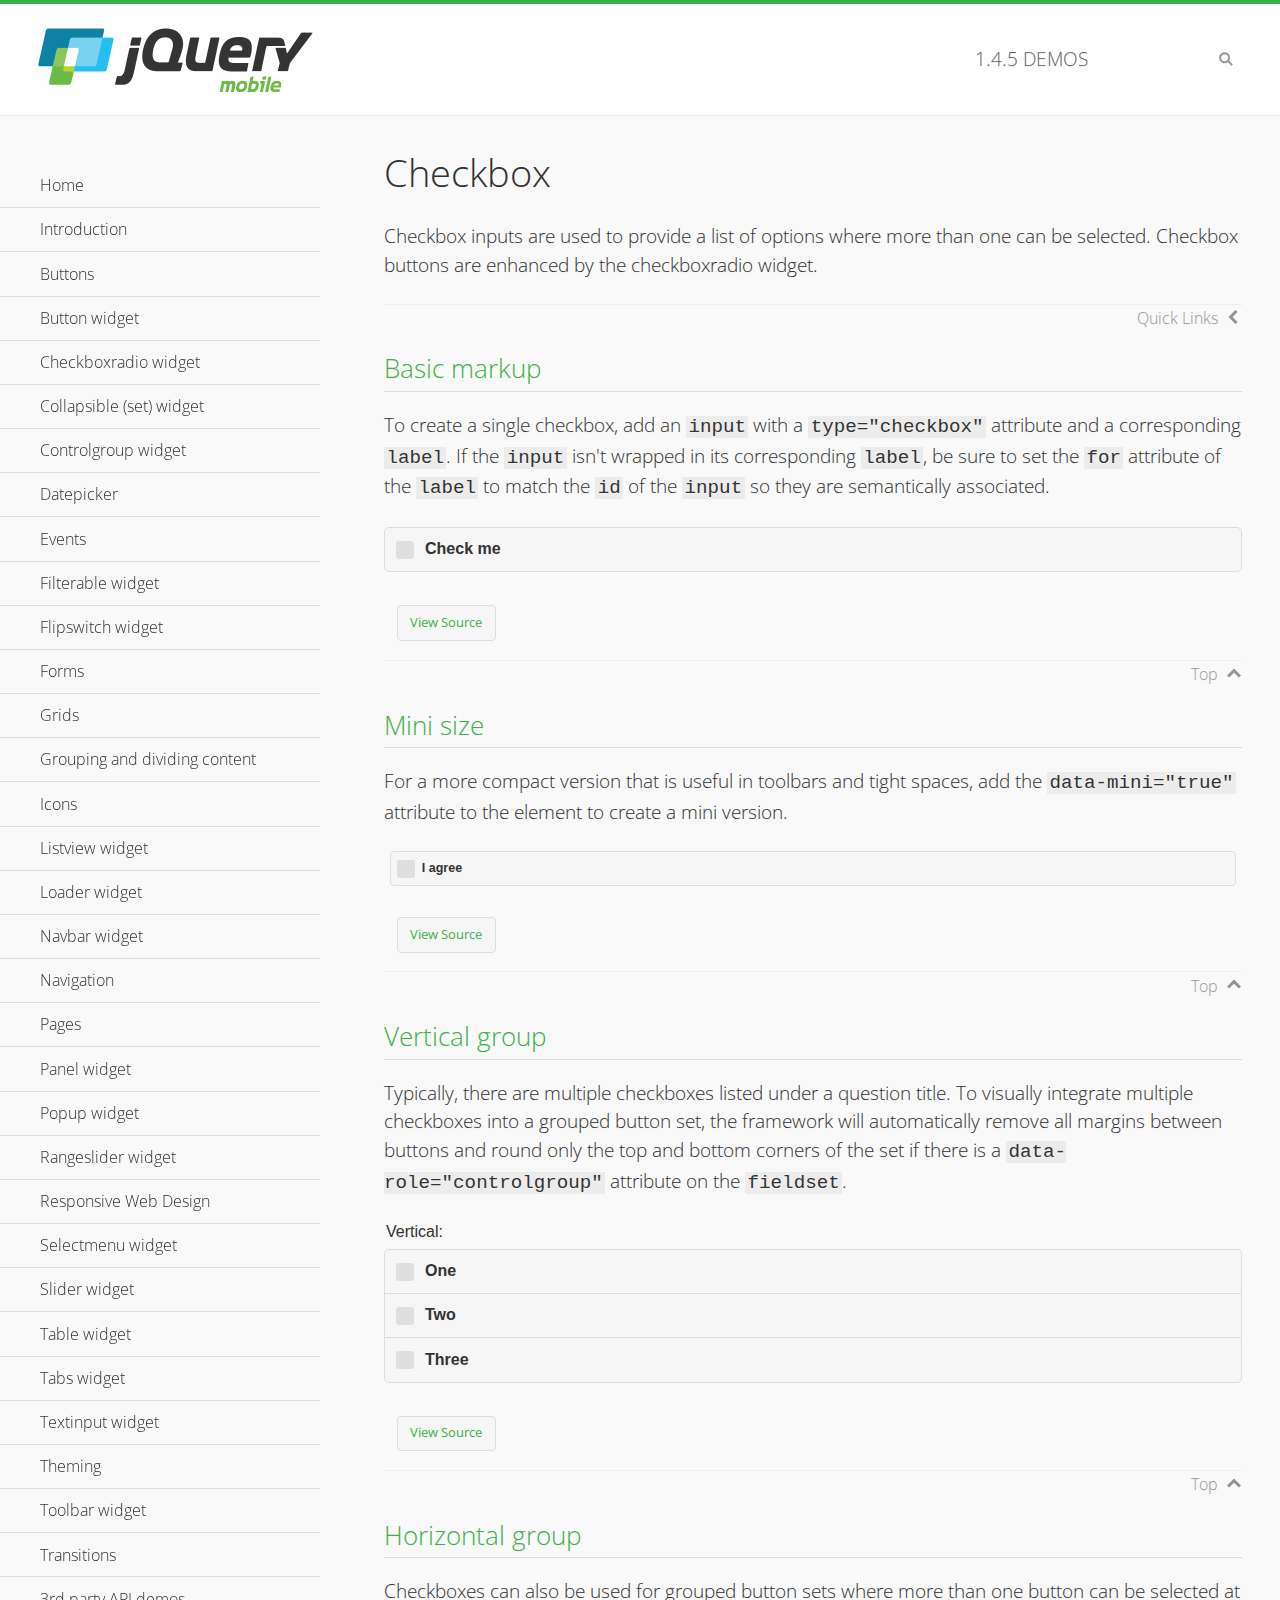
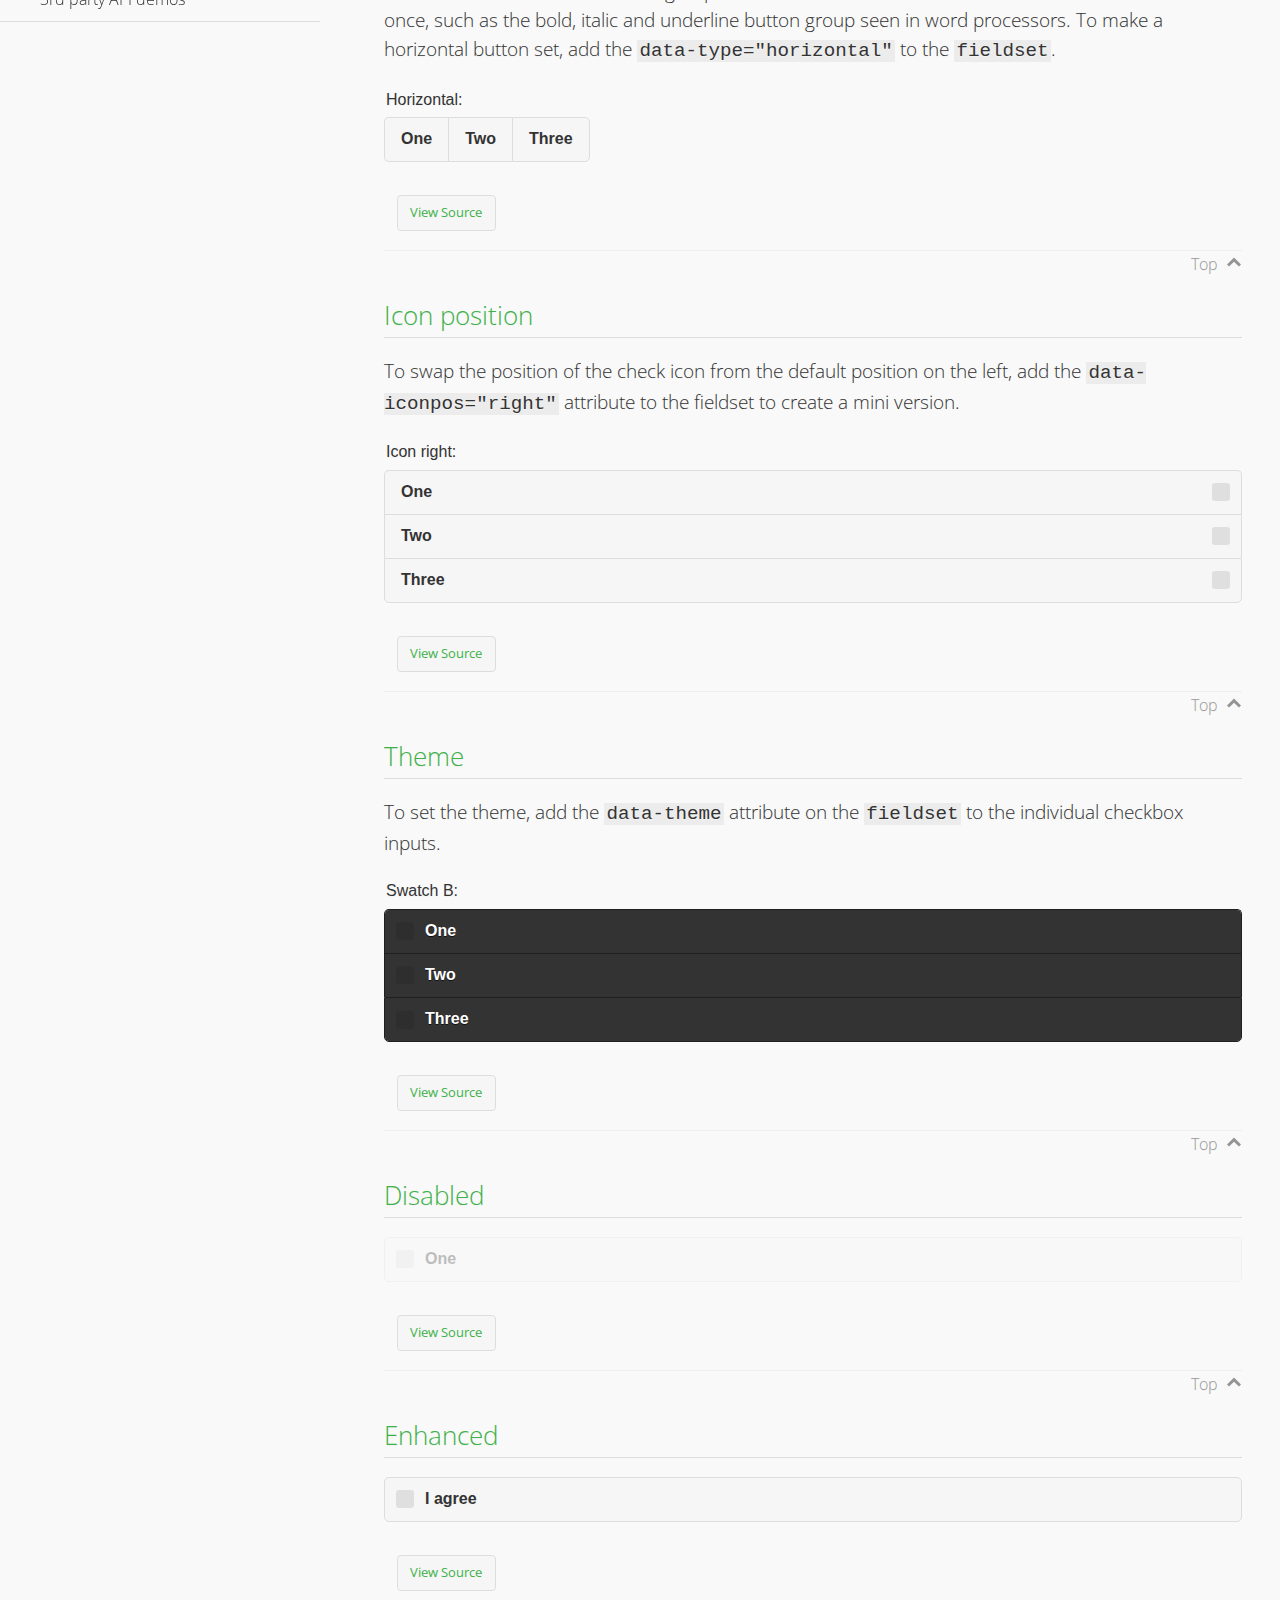
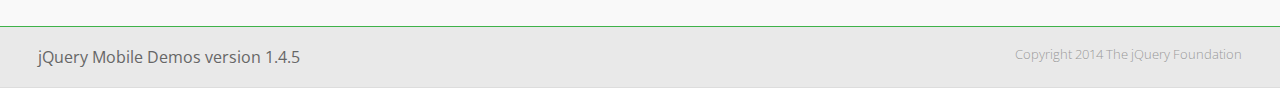
<file: jquery.mobile-1.4.5/demos/checkboxradio-checkbox/index.html>
<!DOCTYPE html>
<html>
<head>
	<meta charset="utf-8">
	<meta name="viewport" content="width=device-width, initial-scale=1">
	<title>Checkbox - jQuery Mobile Demos</title>
	<link rel="shortcut icon" href="../favicon.ico">
	<link rel="stylesheet" href="http://fonts.googleapis.com/css?family=Open+Sans:300,400,700">
	<link rel="stylesheet" href="../css/themes/default/jquery.mobile-1.4.5.min.css">
	<link rel="stylesheet" href="../_assets/css/jqm-demos.css">
	<script src="../js/jquery.js"></script>
	<script src="../_assets/js/index.js"></script>
	<script src="../js/jquery.mobile-1.4.5.min.js"></script>
</head>
<body>
<div data-role="page" class="jqm-demos" data-quicklinks="true">

	<div data-role="header" class="jqm-header">
		<h2><a href="../" title="jQuery Mobile Demos home"><img src="../_assets/img/jquery-logo.png" alt="jQuery Mobile"></a></h2>
		<p><span class="jqm-version"></span> Demos</p>
		<a href="#" class="jqm-navmenu-link ui-btn ui-btn-icon-notext ui-corner-all ui-icon-bars ui-nodisc-icon ui-alt-icon ui-btn-left">Menu</a>
		<a href="#" class="jqm-search-link ui-btn ui-btn-icon-notext ui-corner-all ui-icon-search ui-nodisc-icon ui-alt-icon ui-btn-right">Search</a>
	</div><!-- /header -->

	<div role="main" class="ui-content jqm-content">

		<h1>Checkbox</h1>

		<p>Checkbox inputs are used to provide a list of options where more than one can be selected. Checkbox buttons are enhanced by the checkboxradio widget.</p>

		<h2>Basic markup</h2>

		<p>To create a single checkbox, add an <code>input</code> with a <code>type="checkbox"</code> attribute and a corresponding <code>label</code>. If the <code>input</code> isn't wrapped in its corresponding <code>label</code>, be sure to set the <code>for</code> attribute of the <code>label</code> to match the <code>id</code> of the <code>input</code> so they are semantically associated.</p>

		<div data-demo-html="true">
			<form>
				<label>
					<input type="checkbox" name="checkbox-0 ">Check me
				</label>
			</form>
		</div><!--/demo-html -->

		<h2>Mini size</h2>

		<p>For a more compact version that is useful in toolbars and tight spaces, add the <code>data-mini="true"</code> attribute to the element to create a mini version. </p>

		<div data-demo-html="true">
			<form>
				<input type="checkbox" name="checkbox-mini-0" id="checkbox-mini-0" data-mini="true">
				<label for="checkbox-mini-0">I agree</label>
			</form>
		</div><!--/demo-html -->

		<h2>Vertical group</h2>

		<p>Typically, there are multiple checkboxes listed under a question title. To visually integrate multiple checkboxes into a grouped button set, the framework will automatically remove all margins between buttons and round only the top and bottom corners of the set if there is a <code> data-role="controlgroup"</code> attribute on the <code>fieldset</code>.</p>

		<div data-demo-html="true">
			<form>
				<fieldset data-role="controlgroup">
					<legend>Vertical:</legend>
					<input type="checkbox" name="checkbox-v-2a" id="checkbox-v-2a">
					<label for="checkbox-v-2a">One</label>
					<input type="checkbox" name="checkbox-v-2b" id="checkbox-v-2b">
					<label for="checkbox-v-2b">Two</label>
					<input type="checkbox" name="checkbox-v-2c" id="checkbox-v-2c">
					<label for="checkbox-v-2c">Three</label>
				</fieldset>
			</form>
		</div><!--/demo-html -->

		<h2>Horizontal group</h2>

		<p>Checkboxes can also be used for grouped button sets where more than one button can be selected at once, such as the bold, italic and underline button group seen in word processors. To make a horizontal button set, add the <code> data-type="horizontal"</code> to the <code>fieldset</code>.</p>

		<div data-demo-html="true">
			<form>
				<fieldset data-role="controlgroup" data-type="horizontal">
					<legend>Horizontal:</legend>
					<input type="checkbox" name="checkbox-h-2a" id="checkbox-h-2a">
					<label for="checkbox-h-2a">One</label>
					<input type="checkbox" name="checkbox-h-2b" id="checkbox-h-2b">
					<label for="checkbox-h-2b">Two</label>
					<input type="checkbox" name="checkbox-h-2c" id="checkbox-h-2c">
					<label for="checkbox-h-2c">Three</label>
				</fieldset>
			</form>
		</div><!--/demo-html -->

		<h2>Icon position</h2>

		<p>To swap the position of the check icon from the default position on the left, add the <code>data-iconpos="right"</code> attribute to the fieldset to create a mini version. </p>

		<div data-demo-html="true">
			<form>
				<fieldset data-role="controlgroup" data-iconpos="right">
					<legend>Icon right:</legend>
					<input type="checkbox" name="checkbox-h-6a" id="checkbox-h-6a">
					<label for="checkbox-h-6a">One</label>
					<input type="checkbox" name="checkbox-h-6b" id="checkbox-h-6b">
					<label for="checkbox-h-6b">Two</label>
					<input type="checkbox" name="checkbox-h-6c" id="checkbox-h-6c">
					<label for="checkbox-h-6c">Three</label>
				</fieldset>
			</form>
		</div><!--/demo-html -->

		<h2>Theme</h2>

		<p>To set the theme, add the <code>data-theme</code> attribute on the <code>fieldset</code> to the individual checkbox inputs.</p>

		<div data-demo-html="true">
			<form>
				<fieldset data-role="controlgroup">
					<legend>Swatch B:</legend>
					<input type="checkbox" name="checkbox-t-2a" id="checkbox-t-2a" data-theme="b">
					<label for="checkbox-t-2a">One</label>
					<input type="checkbox" name="checkbox-t-2b" id="checkbox-t-2b" data-theme="b">
					<label for="checkbox-t-2b">Two</label>
					<input type="checkbox" name="checkbox-t-2c" id="checkbox-t-2c" data-theme="b">
					<label for="checkbox-t-2c">Three</label>
				</fieldset>
			</form>
		</div><!--/demo-html -->

		<h2>Disabled</h2>

		<div data-demo-html="true">
			<form>
				<input disabled type="checkbox" name="checkbox-t-3a" id="checkbox-t-3a" data-theme="a">
				<label for="checkbox-t-3a">One</label>
			</form>
		</div><!--/demo-html -->

		<h2>Enhanced</h2>

		<div data-demo-html="true">
			<div class="ui-checkbox">
				<label for="checkbox-enhanced" class="ui-btn ui-corner-all ui-btn-inherit ui-btn-icon-left ui-checkbox-off">I agree</label>
				<input type="checkbox" name="checkbox-enhanced" id="checkbox-enhanced" data-enhanced="true">
			</div>
		</div><!--/demo-html -->

	</div><!-- /content -->
	    <div data-role="panel" class="jqm-navmenu-panel" data-position="left" data-display="overlay" data-theme="a">
	    	<ul class="jqm-list ui-alt-icon ui-nodisc-icon">
<li data-filtertext="demos homepage" data-icon="home"><a href=".././">Home</a></li>
<li data-filtertext="introduction overview getting started"><a href="../intro/" data-ajax="false">Introduction</a></li>
<li data-filtertext="buttons button markup buttonmarkup method anchor link button element"><a href="../button-markup/" data-ajax="false">Buttons</a></li>
<li data-filtertext="form button widget input button submit reset"><a href="../button/" data-ajax="false">Button widget</a></li>
<li data-role="collapsible" data-enhanced="true" data-collapsed-icon="carat-d" data-expanded-icon="carat-u" data-iconpos="right" data-inset="false" class="ui-collapsible ui-collapsible-themed-content ui-collapsible-collapsed">
	<h3 class="ui-collapsible-heading ui-collapsible-heading-collapsed">
		<a href="#" class="ui-collapsible-heading-toggle ui-btn ui-btn-icon-right ui-btn-inherit ui-icon-carat-d">
		    Checkboxradio widget<span class="ui-collapsible-heading-status"> click to expand contents</span>
		</a>
	</h3>
	<div class="ui-collapsible-content ui-body-inherit ui-collapsible-content-collapsed" aria-hidden="true">
		<ul>
			<li data-filtertext="form checkboxradio widget checkbox input checkboxes controlgroups"><a href="../checkboxradio-checkbox/" data-ajax="false">Checkboxes</a></li>
			<li data-filtertext="form checkboxradio widget radio input radio buttons controlgroups"><a href="../checkboxradio-radio/" data-ajax="false">Radio buttons</a></li>
		</ul>
	</div>
</li>
<li data-role="collapsible" data-enhanced="true" data-collapsed-icon="carat-d" data-expanded-icon="carat-u" data-iconpos="right" data-inset="false" class="ui-collapsible ui-collapsible-themed-content ui-collapsible-collapsed">
	<h3 class="ui-collapsible-heading ui-collapsible-heading-collapsed">
		<a href="#" class="ui-collapsible-heading-toggle ui-btn ui-btn-icon-right ui-btn-inherit ui-icon-carat-d">
			Collapsible (set) widget<span class="ui-collapsible-heading-status"> click to expand contents</span>
		</a>
	</h3>
	<div class="ui-collapsible-content ui-body-inherit ui-collapsible-content-collapsed" aria-hidden="true">
		<ul>
			<li data-filtertext="collapsibles content formatting"><a href="../collapsible/" data-ajax="false">Collapsible</a></li>
			<li data-filtertext="dynamic collapsible set accordion append expand"><a href="../collapsible-dynamic/" data-ajax="false">Dynamic collapsibles</a></li>
			<li data-filtertext="accordions collapsible set widget content formatting grouped collapsibles"><a href="../collapsibleset/" data-ajax="false">Collapsible set</a></li>
		</ul>
	</div>
</li>
<li data-role="collapsible" data-enhanced="true" data-collapsed-icon="carat-d" data-expanded-icon="carat-u" data-iconpos="right" data-inset="false" class="ui-collapsible ui-collapsible-themed-content ui-collapsible-collapsed">
	<h3 class="ui-collapsible-heading ui-collapsible-heading-collapsed">
		<a href="#" class="ui-collapsible-heading-toggle ui-btn ui-btn-icon-right ui-btn-inherit ui-icon-carat-d">
			Controlgroup widget<span class="ui-collapsible-heading-status"> click to expand contents</span>
		</a>
	</h3>
	<div class="ui-collapsible-content ui-body-inherit ui-collapsible-content-collapsed" aria-hidden="true">
		<ul>
			<li data-filtertext="controlgroups selectmenu checkboxradio input grouped buttons horizontal vertical"><a href="../controlgroup/" data-ajax="false">Controlgroup</a></li>
			<li data-filtertext="dynamic controlgroup dynamically add buttons"><a href="../controlgroup-dynamic/" data-ajax="false">Dynamic controlgroups</a></li>
		</ul>
	</div>
</li>
<li data-filtertext="form datepicker widget date input"><a href="../datepicker/" data-ajax="false">Datepicker</a></li>
<li data-role="collapsible" data-enhanced="true" data-collapsed-icon="carat-d" data-expanded-icon="carat-u" data-iconpos="right" data-inset="false" class="ui-collapsible ui-collapsible-themed-content ui-collapsible-collapsed">
	<h3 class="ui-collapsible-heading ui-collapsible-heading-collapsed">
		<a href="#" class="ui-collapsible-heading-toggle ui-btn ui-btn-icon-right ui-btn-inherit ui-icon-carat-d">
			Events<span class="ui-collapsible-heading-status"> click to expand contents</span>
		</a>
	</h3>
	<div class="ui-collapsible-content ui-body-inherit ui-collapsible-content-collapsed" aria-hidden="true">
		<ul>
			<li data-filtertext="swipe to delete list items listviews swipe events"><a href="../swipe-list/" data-ajax="false">Swipe list items</a></li>
			<li data-filtertext="swipe to navigate swipe page navigation swipe events"><a href="../swipe-page/" data-ajax="false">Swipe page navigation</a></li>
		</ul>
	</div>
</li>
<li data-filtertext="filterable filter elements sorting searching listview table"><a href="../filterable/" data-ajax="false">Filterable widget</a></li>
<li data-filtertext="form flipswitch widget flip toggle switch binary select checkbox input"><a href="../flipswitch/" data-ajax="false">Flipswitch widget</a></li>
<li data-role="collapsible" data-enhanced="true" data-collapsed-icon="carat-d" data-expanded-icon="carat-u" data-iconpos="right" data-inset="false" class="ui-collapsible ui-collapsible-themed-content ui-collapsible-collapsed">
	<h3 class="ui-collapsible-heading ui-collapsible-heading-collapsed">
		<a href="#" class="ui-collapsible-heading-toggle ui-btn ui-btn-icon-right ui-btn-inherit ui-icon-carat-d">
			Forms<span class="ui-collapsible-heading-status"> click to expand contents</span>
		</a>
	</h3>
	<div class="ui-collapsible-content ui-body-inherit ui-collapsible-content-collapsed" aria-hidden="true">
		<ul>
			<li data-filtertext="forms text checkbox radio range button submit reset inputs selects textarea slider flipswitch label form elements"><a href="../forms/" data-ajax="false">Forms</a></li>
			<li data-filtertext="form hide labels hidden accessible ui-hidden-accessible forms"><a href="../forms-label-hidden-accessible/" data-ajax="false">Hide labels</a></li>
			<li data-filtertext="form field containers fieldcontain ui-field-contain forms"><a href="../forms-field-contain/" data-ajax="false">Field containers</a></li>
			<li data-filtertext="forms disabled form elements"><a href="../forms-disabled/" data-ajax="false">Forms disabled</a></li>
			<li data-filtertext="forms gallery examples overview forms text checkbox radio range button submit reset inputs selects textarea slider flipswitch label form elements"><a href="../forms-gallery/" data-ajax="false">Forms gallery</a></li>
		</ul>
	</div>
</li>
<li data-role="collapsible" data-enhanced="true" data-collapsed-icon="carat-d" data-expanded-icon="carat-u" data-iconpos="right" data-inset="false" class="ui-collapsible ui-collapsible-themed-content ui-collapsible-collapsed">
	<h3 class="ui-collapsible-heading ui-collapsible-heading-collapsed">
		<a href="#" class="ui-collapsible-heading-toggle ui-btn ui-btn-icon-right ui-btn-inherit ui-icon-carat-d">
			Grids<span class="ui-collapsible-heading-status"> click to expand contents</span>
		</a>
	</h3>
	<div class="ui-collapsible-content ui-body-inherit ui-collapsible-content-collapsed" aria-hidden="true">
		<ul>
			<li data-filtertext="grids columns blocks content formatting rwd responsive css framework"><a href="../grids/" data-ajax="false">Grids</a></li>
			<li data-filtertext="buttons in grids css framework"><a href="../grids-buttons/" data-ajax="false">Buttons in grids</a></li>
			<li data-filtertext="custom responsive grids rwd css framework"><a href="../grids-custom-responsive/" data-ajax="false">Custom responsive grids</a></li>
		</ul>
	</div>
</li>
<li data-filtertext="blocks content formatting sections heading"><a href="../body-bar-classes/" data-ajax="false">Grouping and dividing content</a></li>
<li data-role="collapsible" data-enhanced="true" data-collapsed-icon="carat-d" data-expanded-icon="carat-u" data-iconpos="right" data-inset="false" class="ui-collapsible ui-collapsible-themed-content ui-collapsible-collapsed">
	<h3 class="ui-collapsible-heading ui-collapsible-heading-collapsed">
		<a href="#" class="ui-collapsible-heading-toggle ui-btn ui-btn-icon-right ui-btn-inherit ui-icon-carat-d">
			Icons<span class="ui-collapsible-heading-status"> click to expand contents</span>
		</a>
	</h3>
	<div class="ui-collapsible-content ui-body-inherit ui-collapsible-content-collapsed" aria-hidden="true">
		<ul>
			<li data-filtertext="button icons svg disc alt custom icon position"><a href="../icons/" data-ajax="false">Icons</a></li>
			<li data-filtertext=""><a href="../icons-grunticon/" data-ajax="false">Grunticon loader</a></li>
		</ul>
	</div>
</li>
<li data-role="collapsible" data-enhanced="true" data-collapsed-icon="carat-d" data-expanded-icon="carat-u" data-iconpos="right" data-inset="false" class="ui-collapsible ui-collapsible-themed-content ui-collapsible-collapsed">
	<h3 class="ui-collapsible-heading ui-collapsible-heading-collapsed">
		<a href="#" class="ui-collapsible-heading-toggle ui-btn ui-btn-icon-right ui-btn-inherit ui-icon-carat-d">
			Listview widget<span class="ui-collapsible-heading-status"> click to expand contents</span>
		</a>
	</h3>
	<div class="ui-collapsible-content ui-body-inherit ui-collapsible-content-collapsed" aria-hidden="true">
		<ul>
			<li data-filtertext="listview widget thumbnails icons nested split button collapsible ul ol"><a href="../listview/" data-ajax="false">Listview</a></li>
			<li data-filtertext="autocomplete filterable reveal listview filtertextbeforefilter placeholder"><a href="../listview-autocomplete/" data-ajax="false">Listview autocomplete</a></li>
			<li data-filtertext="autocomplete filterable reveal listview remote data filtertextbeforefilter placeholder"><a href="../listview-autocomplete-remote/" data-ajax="false">Listview autocomplete remote data</a></li>
			<li data-filtertext="autodividers anchor jump scroll linkbars listview lists ul ol"><a href="../listview-autodividers-linkbar/" data-ajax="false">Listview autodividers linkbar</a></li>
			<li data-filtertext="listview autodividers selector autodividersselector lists ul ol"><a href="../listview-autodividers-selector/" data-ajax="false">Listview autodividers selector</a></li>
			<li data-filtertext="listview nested list items"><a href="../listview-nested-lists/" data-ajax="false">Nested Listviews</a></li>
			<li data-filtertext="listview collapsible list items flat"><a href="../listview-collapsible-item-flat/" data-ajax="false">Listview collapsible list items (flat)</a></li>
			<li data-filtertext="listview collapsible list indented"><a href="../listview-collapsible-item-indented/" data-ajax="false">Listview collapsible list items (indented)</a></li>
			<li data-filtertext="grid listview responsive grids responsive listviews lists ul"><a href="../listview-grid/" data-ajax="false">Listview responsive grid</a></li>
		</ul>
	</div>
</li>
<li data-filtertext="loader widget page loading navigation overlay spinner"><a href="../loader/" data-ajax="false">Loader widget</a></li>
<li data-filtertext="navbar widget navmenu toolbars header footer"><a href="../navbar/" data-ajax="false">Navbar widget</a></li>
<li data-role="collapsible" data-enhanced="true" data-collapsed-icon="carat-d" data-expanded-icon="carat-u" data-iconpos="right" data-inset="false" class="ui-collapsible ui-collapsible-themed-content ui-collapsible-collapsed">
	<h3 class="ui-collapsible-heading ui-collapsible-heading-collapsed">
		<a href="#" class="ui-collapsible-heading-toggle ui-btn ui-btn-icon-right ui-btn-inherit ui-icon-carat-d">
			Navigation<span class="ui-collapsible-heading-status"> click to expand contents</span>
		</a>
	</h3>
	<div class="ui-collapsible-content ui-body-inherit ui-collapsible-content-collapsed" aria-hidden="true">
		<ul>
			<li data-filtertext="ajax navigation navigate widget history event method"><a href="../navigation/" data-ajax="false">Navigation</a></li>
			<li data-filtertext="linking pages page links navigation ajax prefetch cache"><a href="../navigation-linking-pages/" data-ajax="false">Linking pages</a></li>
			<!-- <li data-filtertext="php redirect server redirection server-side navigation"><a href="../navigation-php-redirect/" data-ajax="false">PHP redirect demo</a></li>-->
			<li data-filtertext="navigation redirection hash query"><a href="../navigation-hash-processing/" data-ajax="false">Hash processing demo</a></li>
			<li data-filtertext="navigation redirection hash query"><a href="../page-events/" data-ajax="false">Page Navigation Events</a></li>
		</ul>
	</div>
</li>
<li data-role="collapsible" data-enhanced="true" data-collapsed-icon="carat-d" data-expanded-icon="carat-u" data-iconpos="right" data-inset="false" class="ui-collapsible ui-collapsible-themed-content ui-collapsible-collapsed">
	<h3 class="ui-collapsible-heading ui-collapsible-heading-collapsed">
		<a href="#" class="ui-collapsible-heading-toggle ui-btn ui-btn-icon-right ui-btn-inherit ui-icon-carat-d">
			Pages<span class="ui-collapsible-heading-status"> click to expand contents</span>
		</a>
	</h3>
	<div class="ui-collapsible-content ui-body-inherit ui-collapsible-content-collapsed" aria-hidden="true">
		<ul>
			<li data-filtertext="pages page widget ajax navigation"><a href="../pages/" data-ajax="false">Pages</a></li>
			<li data-filtertext="single page"><a href="../pages-single-page/" data-ajax="false">Single page</a></li>
			<li data-filtertext="multipage multi-page page"><a href="../pages-multi-page/" data-ajax="false">Multi-page template</a></li>
			<li data-filtertext="dialog page widget modal popup"><a href="../pages-dialog/" data-ajax="false">Dialog page</a></li>
		</ul>
	</div>
</li>
<li data-role="collapsible" data-enhanced="true" data-collapsed-icon="carat-d" data-expanded-icon="carat-u" data-iconpos="right" data-inset="false" class="ui-collapsible ui-collapsible-themed-content ui-collapsible-collapsed">
	<h3 class="ui-collapsible-heading ui-collapsible-heading-collapsed">
		<a href="#" class="ui-collapsible-heading-toggle ui-btn ui-btn-icon-right ui-btn-inherit ui-icon-carat-d">
			Panel widget<span class="ui-collapsible-heading-status"> click to expand contents</span>
		</a>
	</h3>
	<div class="ui-collapsible-content ui-body-inherit ui-collapsible-content-collapsed" aria-hidden="true">
		<ul>
			<li data-filtertext="panel widget sliding panels reveal push overlay responsive"><a href="../panel/" data-ajax="false">Panel</a></li>
			<li data-filtertext=""><a href="../panel-external/" data-ajax="false">External panels</a></li>
			<li data-filtertext="panel "><a href="../panel-fixed/" data-ajax="false">Fixed panels</a></li>
			<li data-filtertext="panel slide panels sliding panels shadow rwd responsive breakpoint"><a href="../panel-responsive/" data-ajax="false">Panels responsive</a></li>
			<li data-filtertext="panel custom style custom panel width reveal shadow listview panel styling page background wrapper"><a href="../panel-styling/" data-ajax="false">Custom panel style</a></li>
			<li data-filtertext="panel open on swipe"><a href="../panel-swipe-open/" data-ajax="false">Panel open on swipe</a></li>
			<li data-filtertext="panels outside page internal external toolbars"><a href="../panel-external-internal/" data-ajax="false">Panel external and internal</a></li>
		</ul>
	</div>
</li>
<li data-role="collapsible" data-enhanced="true" data-collapsed-icon="carat-d" data-expanded-icon="carat-u" data-iconpos="right" data-inset="false" class="ui-collapsible ui-collapsible-themed-content ui-collapsible-collapsed">
	<h3 class="ui-collapsible-heading ui-collapsible-heading-collapsed">
		<a href="#" class="ui-collapsible-heading-toggle ui-btn ui-btn-icon-right ui-btn-inherit ui-icon-carat-d">
			Popup widget<span class="ui-collapsible-heading-status"> click to expand contents</span>
		</a>
	</h3>
	<div class="ui-collapsible-content ui-body-inherit ui-collapsible-content-collapsed" aria-hidden="true">
		<ul>
			<li data-filtertext="popup widget popups dialog modal transition tooltip lightbox form overlay screen flip pop fade transition"><a href="../popup/" data-ajax="false">Popup</a></li>
			<li data-filtertext="popup alignment position"><a href="../popup-alignment/" data-ajax="false">Popup alignment</a></li>
			<li data-filtertext="popup arrow size popups popover"><a href="../popup-arrow-size/" data-ajax="false">Popup arrow size</a></li>
			<li data-filtertext="dynamic popups popup images lightbox"><a href="../popup-dynamic/" data-ajax="false">Dynamic popups</a></li>
			<li data-filtertext="popups with iframes scaling"><a href="../popup-iframe/" data-ajax="false">Popups with iframes</a></li>
			<li data-filtertext="popup image scaling"><a href="../popup-image-scaling/" data-ajax="false">Popup image scaling</a></li>
			<li data-filtertext="external popup outside multi-page"><a href="../popup-outside-multipage/" data-ajax="false">Popup outside multi-page</a></li>
		</ul>
	</div>
</li>
<li data-filtertext="form rangeslider widget dual sliders dual handle sliders range input"><a href="../rangeslider/" data-ajax="false">Rangeslider widget</a></li>
<li data-filtertext="responsive web design rwd adaptive progressive enhancement PE accessible mobile breakpoints media query media queries"><a href="../rwd/" data-ajax="false">Responsive Web Design</a></li>
<li data-role="collapsible" data-enhanced="true" data-collapsed-icon="carat-d" data-expanded-icon="carat-u" data-iconpos="right" data-inset="false" class="ui-collapsible ui-collapsible-themed-content ui-collapsible-collapsed">
	<h3 class="ui-collapsible-heading ui-collapsible-heading-collapsed">
		<a href="#" class="ui-collapsible-heading-toggle ui-btn ui-btn-icon-right ui-btn-inherit ui-icon-carat-d">
			Selectmenu widget<span class="ui-collapsible-heading-status"> click to expand contents</span>
		</a>
	</h3>
	<div class="ui-collapsible-content ui-body-inherit ui-collapsible-content-collapsed" aria-hidden="true">
		<ul>
			<li data-filtertext="form selectmenu widget select input custom select menu selects"><a href="../selectmenu/" data-ajax="false">Selectmenu</a></li>
			<li data-filtertext="form custom select menu selectmenu widget custom menu option optgroup multiple selects"><a href="../selectmenu-custom/" data-ajax="false">Custom select menu</a></li>
			<li data-filtertext="filterable select filter popup dialog"><a href="../selectmenu-custom-filter/" data-ajax="false">Custom select menu with filter</a></li>
		</ul>
	</div>
</li>
<li data-role="collapsible" data-enhanced="true" data-collapsed-icon="carat-d" data-expanded-icon="carat-u" data-iconpos="right" data-inset="false" class="ui-collapsible ui-collapsible-themed-content ui-collapsible-collapsed">
	<h3 class="ui-collapsible-heading ui-collapsible-heading-collapsed">
		<a href="#" class="ui-collapsible-heading-toggle ui-btn ui-btn-icon-right ui-btn-inherit ui-icon-carat-d">
			Slider widget<span class="ui-collapsible-heading-status"> click to expand contents</span>
		</a>
	</h3>
	<div class="ui-collapsible-content ui-body-inherit ui-collapsible-content-collapsed" aria-hidden="true">
		<ul>
			<li data-filtertext="form slider widget range input single sliders"><a href="../slider/" data-ajax="false">Slider</a></li>
			<li data-filtertext="form slider widget flipswitch slider binary select flip toggle switch"><a href="../slider-flipswitch/" data-ajax="false">Slider flip toggle switch</a></li>
			<li data-filtertext="form slider tooltip handle value input range sliders"><a href="../slider-tooltip/" data-ajax="false">Slider tooltip</a></li>
		</ul>
	</div>
</li>
<li data-role="collapsible" data-enhanced="true" data-collapsed-icon="carat-d" data-expanded-icon="carat-u" data-iconpos="right" data-inset="false" class="ui-collapsible ui-collapsible-themed-content ui-collapsible-collapsed">
	<h3 class="ui-collapsible-heading ui-collapsible-heading-collapsed">
		<a href="#" class="ui-collapsible-heading-toggle ui-btn ui-btn-icon-right ui-btn-inherit ui-icon-carat-d">
			Table widget<span class="ui-collapsible-heading-status"> click to expand contents</span>
		</a>
	</h3>
	<div class="ui-collapsible-content ui-body-inherit ui-collapsible-content-collapsed" aria-hidden="true">
		<ul>
			<li data-filtertext="table widget reflow column toggle th td responsive tables rwd hide show tabular"><a href="../table-column-toggle/" data-ajax="false">Table Column Toggle</a></li>
			<li data-filtertext="table column toggle phone comparison demo"><a href="../table-column-toggle-example/" data-ajax="false">Table Column Toggle demo</a></li>
			<li data-filtertext="responsive tables table column toggle heading groups rwd breakpoint"><a href="../table-column-toggle-heading-groups/" data-ajax="false">Table Column Toggle heading groups</a></li>
			<li data-filtertext="responsive tables table column toggle hide rwd breakpoint customization options"><a href="../table-column-toggle-options/" data-ajax="false">Table Column Toggle options</a></li>
			<li data-filtertext="table reflow th td responsive rwd columns tabular"><a href="../table-reflow/" data-ajax="false">Table Reflow</a></li>
			<li data-filtertext="responsive tables table reflow heading groups rwd breakpoint"><a href="../table-reflow-heading-groups/" data-ajax="false">Table Reflow heading groups</a></li>
			<li data-filtertext="responsive tables table reflow stripes strokes table style"><a href="../table-reflow-stripes-strokes/" data-ajax="false">Table Reflow stripes and strokes</a></li>
			<li data-filtertext="responsive tables table reflow stack custom styles"><a href="../table-reflow-styling/" data-ajax="false">Table Reflow custom styles</a></li>
		</ul>
	</div>
</li>
<li data-filtertext="ui tabs widget"><a href="../tabs/" data-ajax="false">Tabs widget</a></li>
<li data-filtertext="form textinput widget text input textarea number date time tel email file color password"><a href="../textinput/" data-ajax="false">Textinput widget</a></li>
<li data-role="collapsible" data-enhanced="true" data-collapsed-icon="carat-d" data-expanded-icon="carat-u" data-iconpos="right" data-inset="false" class="ui-collapsible ui-collapsible-themed-content ui-collapsible-collapsed">
	<h3 class="ui-collapsible-heading ui-collapsible-heading-collapsed">
		<a href="#" class="ui-collapsible-heading-toggle ui-btn ui-btn-icon-right ui-btn-inherit ui-icon-carat-d">
			Theming<span class="ui-collapsible-heading-status"> click to expand contents</span>
		</a>
	</h3>
	<div class="ui-collapsible-content ui-body-inherit ui-collapsible-content-collapsed" aria-hidden="true">
		<ul>
			<li data-filtertext="default theme swatches theming style css"><a href="../theme-default/" data-ajax="false">Default theme</a></li>
			<li data-filtertext="classic theme old theme swatches theming style css"><a href="../theme-classic/" data-ajax="false">Classic theme</a></li>
		</ul>
	</div>
</li>
<li data-role="collapsible" data-enhanced="true" data-collapsed-icon="carat-d" data-expanded-icon="carat-u" data-iconpos="right" data-inset="false" class="ui-collapsible ui-collapsible-themed-content ui-collapsible-collapsed">
	<h3 class="ui-collapsible-heading ui-collapsible-heading-collapsed">
		<a href="#" class="ui-collapsible-heading-toggle ui-btn ui-btn-icon-right ui-btn-inherit ui-icon-carat-d">
			Toolbar widget<span class="ui-collapsible-heading-status"> click to expand contents</span>
		</a>
	</h3>
	<div class="ui-collapsible-content ui-body-inherit ui-collapsible-content-collapsed" aria-hidden="true">
		<ul>
			<li data-filtertext="toolbar widget header footer toolbars fixed fullscreen external sections"><a href="../toolbar/" data-ajax="false">Toolbar</a></li>
			<li data-filtertext="dynamic toolbars dynamically add toolbar header footer"><a href="../toolbar-dynamic/" data-ajax="false">Dynamic toolbars</a></li>
			<li data-filtertext="external toolbars header footer"><a href="../toolbar-external/" data-ajax="false">External toolbars</a></li>
			<li data-filtertext="fixed toolbars header footer"><a href="../toolbar-fixed/" data-ajax="false">Fixed toolbars</a></li>
			<li data-filtertext="fixed fullscreen toolbars header footer"><a href="../toolbar-fixed-fullscreen/" data-ajax="false">Fullscreen toolbars</a></li>
			<li data-filtertext="external fixed toolbars header footer"><a href="../toolbar-fixed-external/" data-ajax="false">Fixed external toolbars</a></li>
			<li data-filtertext="external persistent toolbars header footer navbar navmenu"><a href="../toolbar-fixed-persistent/" data-ajax="false">Persistent toolbars</a></li>
			<li data-filtertext="external ajax optimized toolbars persistent toolbars header footer navbar"><a href="../toolbar-fixed-persistent-optimized/" data-ajax="false">Ajax optimized toolbars</a></li>
			<li data-filtertext="form in toolbars header footer"><a href="../toolbar-fixed-forms/" data-ajax="false">Form in toolbar</a></li>
		</ul>
	</div>
</li>
<li data-filtertext="page transitions animated pages popup navigation flip slide fade pop"><a href="../transitions/" data-ajax="false">Transitions</a></li>
<li data-role="collapsible" data-enhanced="true" data-collapsed-icon="carat-d" data-expanded-icon="carat-u" data-iconpos="right" data-inset="false" class="ui-collapsible ui-collapsible-themed-content ui-collapsible-collapsed">
	<h3 class="ui-collapsible-heading ui-collapsible-heading-collapsed">
		<a href="#" class="ui-collapsible-heading-toggle ui-btn ui-btn-icon-right ui-btn-inherit ui-icon-carat-d">
			3rd party API demos<span class="ui-collapsible-heading-status"> click to expand contents</span>
		</a>
	</h3>
	<div class="ui-collapsible-content ui-body-inherit ui-collapsible-content-collapsed" aria-hidden="true">
		<ul>
			<li data-filtertext="backbone requirejs navigation router"><a href="../backbone-requirejs/" data-ajax="false">Backbone RequireJS</a></li>
			<li data-filtertext="google maps geolocation demo"><a href="../map-geolocation/" data-ajax="false">Google Maps geolocation</a></li>
			<li data-filtertext="google maps hybrid"><a href="../map-list-toggle/" data-ajax="false">Google Maps list toggle</a></li>
		</ul>
	</div>
</li>



		     </ul>
		</div><!-- /panel -->


	<div data-role="footer" data-position="fixed" data-tap-toggle="false" class="jqm-footer">
		<p>jQuery Mobile Demos version <span class="jqm-version"></span></p>
		<p>Copyright 2014 The jQuery Foundation</p>
	</div><!-- /footer -->
	<!-- TODO: This should become an external panel so we can add input to markup (unique ID) -->
    <div data-role="panel" class="jqm-search-panel" data-position="right" data-display="overlay" data-theme="a">
		<div class="jqm-search">
			<ul class="jqm-list" data-filter-placeholder="Search demos..." data-filter-reveal="true">
<li data-filtertext="demos homepage" data-icon="home"><a href=".././">Home</a></li>
<li data-filtertext="introduction overview getting started"><a href="../intro/" data-ajax="false">Introduction</a></li>
<li data-filtertext="buttons button markup buttonmarkup method anchor link button element"><a href="../button-markup/" data-ajax="false">Buttons</a></li>
<li data-filtertext="form button widget input button submit reset"><a href="../button/" data-ajax="false">Button widget</a></li>
<li data-role="collapsible" data-enhanced="true" data-collapsed-icon="carat-d" data-expanded-icon="carat-u" data-iconpos="right" data-inset="false" class="ui-collapsible ui-collapsible-themed-content ui-collapsible-collapsed">
	<h3 class="ui-collapsible-heading ui-collapsible-heading-collapsed">
		<a href="#" class="ui-collapsible-heading-toggle ui-btn ui-btn-icon-right ui-btn-inherit ui-icon-carat-d">
		    Checkboxradio widget<span class="ui-collapsible-heading-status"> click to expand contents</span>
		</a>
	</h3>
	<div class="ui-collapsible-content ui-body-inherit ui-collapsible-content-collapsed" aria-hidden="true">
		<ul>
			<li data-filtertext="form checkboxradio widget checkbox input checkboxes controlgroups"><a href="../checkboxradio-checkbox/" data-ajax="false">Checkboxes</a></li>
			<li data-filtertext="form checkboxradio widget radio input radio buttons controlgroups"><a href="../checkboxradio-radio/" data-ajax="false">Radio buttons</a></li>
		</ul>
	</div>
</li>
<li data-role="collapsible" data-enhanced="true" data-collapsed-icon="carat-d" data-expanded-icon="carat-u" data-iconpos="right" data-inset="false" class="ui-collapsible ui-collapsible-themed-content ui-collapsible-collapsed">
	<h3 class="ui-collapsible-heading ui-collapsible-heading-collapsed">
		<a href="#" class="ui-collapsible-heading-toggle ui-btn ui-btn-icon-right ui-btn-inherit ui-icon-carat-d">
			Collapsible (set) widget<span class="ui-collapsible-heading-status"> click to expand contents</span>
		</a>
	</h3>
	<div class="ui-collapsible-content ui-body-inherit ui-collapsible-content-collapsed" aria-hidden="true">
		<ul>
			<li data-filtertext="collapsibles content formatting"><a href="../collapsible/" data-ajax="false">Collapsible</a></li>
			<li data-filtertext="dynamic collapsible set accordion append expand"><a href="../collapsible-dynamic/" data-ajax="false">Dynamic collapsibles</a></li>
			<li data-filtertext="accordions collapsible set widget content formatting grouped collapsibles"><a href="../collapsibleset/" data-ajax="false">Collapsible set</a></li>
		</ul>
	</div>
</li>
<li data-role="collapsible" data-enhanced="true" data-collapsed-icon="carat-d" data-expanded-icon="carat-u" data-iconpos="right" data-inset="false" class="ui-collapsible ui-collapsible-themed-content ui-collapsible-collapsed">
	<h3 class="ui-collapsible-heading ui-collapsible-heading-collapsed">
		<a href="#" class="ui-collapsible-heading-toggle ui-btn ui-btn-icon-right ui-btn-inherit ui-icon-carat-d">
			Controlgroup widget<span class="ui-collapsible-heading-status"> click to expand contents</span>
		</a>
	</h3>
	<div class="ui-collapsible-content ui-body-inherit ui-collapsible-content-collapsed" aria-hidden="true">
		<ul>
			<li data-filtertext="controlgroups selectmenu checkboxradio input grouped buttons horizontal vertical"><a href="../controlgroup/" data-ajax="false">Controlgroup</a></li>
			<li data-filtertext="dynamic controlgroup dynamically add buttons"><a href="../controlgroup-dynamic/" data-ajax="false">Dynamic controlgroups</a></li>
		</ul>
	</div>
</li>
<li data-filtertext="form datepicker widget date input"><a href="../datepicker/" data-ajax="false">Datepicker</a></li>
<li data-role="collapsible" data-enhanced="true" data-collapsed-icon="carat-d" data-expanded-icon="carat-u" data-iconpos="right" data-inset="false" class="ui-collapsible ui-collapsible-themed-content ui-collapsible-collapsed">
	<h3 class="ui-collapsible-heading ui-collapsible-heading-collapsed">
		<a href="#" class="ui-collapsible-heading-toggle ui-btn ui-btn-icon-right ui-btn-inherit ui-icon-carat-d">
			Events<span class="ui-collapsible-heading-status"> click to expand contents</span>
		</a>
	</h3>
	<div class="ui-collapsible-content ui-body-inherit ui-collapsible-content-collapsed" aria-hidden="true">
		<ul>
			<li data-filtertext="swipe to delete list items listviews swipe events"><a href="../swipe-list/" data-ajax="false">Swipe list items</a></li>
			<li data-filtertext="swipe to navigate swipe page navigation swipe events"><a href="../swipe-page/" data-ajax="false">Swipe page navigation</a></li>
		</ul>
	</div>
</li>
<li data-filtertext="filterable filter elements sorting searching listview table"><a href="../filterable/" data-ajax="false">Filterable widget</a></li>
<li data-filtertext="form flipswitch widget flip toggle switch binary select checkbox input"><a href="../flipswitch/" data-ajax="false">Flipswitch widget</a></li>
<li data-role="collapsible" data-enhanced="true" data-collapsed-icon="carat-d" data-expanded-icon="carat-u" data-iconpos="right" data-inset="false" class="ui-collapsible ui-collapsible-themed-content ui-collapsible-collapsed">
	<h3 class="ui-collapsible-heading ui-collapsible-heading-collapsed">
		<a href="#" class="ui-collapsible-heading-toggle ui-btn ui-btn-icon-right ui-btn-inherit ui-icon-carat-d">
			Forms<span class="ui-collapsible-heading-status"> click to expand contents</span>
		</a>
	</h3>
	<div class="ui-collapsible-content ui-body-inherit ui-collapsible-content-collapsed" aria-hidden="true">
		<ul>
			<li data-filtertext="forms text checkbox radio range button submit reset inputs selects textarea slider flipswitch label form elements"><a href="../forms/" data-ajax="false">Forms</a></li>
			<li data-filtertext="form hide labels hidden accessible ui-hidden-accessible forms"><a href="../forms-label-hidden-accessible/" data-ajax="false">Hide labels</a></li>
			<li data-filtertext="form field containers fieldcontain ui-field-contain forms"><a href="../forms-field-contain/" data-ajax="false">Field containers</a></li>
			<li data-filtertext="forms disabled form elements"><a href="../forms-disabled/" data-ajax="false">Forms disabled</a></li>
			<li data-filtertext="forms gallery examples overview forms text checkbox radio range button submit reset inputs selects textarea slider flipswitch label form elements"><a href="../forms-gallery/" data-ajax="false">Forms gallery</a></li>
		</ul>
	</div>
</li>
<li data-role="collapsible" data-enhanced="true" data-collapsed-icon="carat-d" data-expanded-icon="carat-u" data-iconpos="right" data-inset="false" class="ui-collapsible ui-collapsible-themed-content ui-collapsible-collapsed">
	<h3 class="ui-collapsible-heading ui-collapsible-heading-collapsed">
		<a href="#" class="ui-collapsible-heading-toggle ui-btn ui-btn-icon-right ui-btn-inherit ui-icon-carat-d">
			Grids<span class="ui-collapsible-heading-status"> click to expand contents</span>
		</a>
	</h3>
	<div class="ui-collapsible-content ui-body-inherit ui-collapsible-content-collapsed" aria-hidden="true">
		<ul>
			<li data-filtertext="grids columns blocks content formatting rwd responsive css framework"><a href="../grids/" data-ajax="false">Grids</a></li>
			<li data-filtertext="buttons in grids css framework"><a href="../grids-buttons/" data-ajax="false">Buttons in grids</a></li>
			<li data-filtertext="custom responsive grids rwd css framework"><a href="../grids-custom-responsive/" data-ajax="false">Custom responsive grids</a></li>
		</ul>
	</div>
</li>
<li data-filtertext="blocks content formatting sections heading"><a href="../body-bar-classes/" data-ajax="false">Grouping and dividing content</a></li>
<li data-role="collapsible" data-enhanced="true" data-collapsed-icon="carat-d" data-expanded-icon="carat-u" data-iconpos="right" data-inset="false" class="ui-collapsible ui-collapsible-themed-content ui-collapsible-collapsed">
	<h3 class="ui-collapsible-heading ui-collapsible-heading-collapsed">
		<a href="#" class="ui-collapsible-heading-toggle ui-btn ui-btn-icon-right ui-btn-inherit ui-icon-carat-d">
			Icons<span class="ui-collapsible-heading-status"> click to expand contents</span>
		</a>
	</h3>
	<div class="ui-collapsible-content ui-body-inherit ui-collapsible-content-collapsed" aria-hidden="true">
		<ul>
			<li data-filtertext="button icons svg disc alt custom icon position"><a href="../icons/" data-ajax="false">Icons</a></li>
			<li data-filtertext=""><a href="../icons-grunticon/" data-ajax="false">Grunticon loader</a></li>
		</ul>
	</div>
</li>
<li data-role="collapsible" data-enhanced="true" data-collapsed-icon="carat-d" data-expanded-icon="carat-u" data-iconpos="right" data-inset="false" class="ui-collapsible ui-collapsible-themed-content ui-collapsible-collapsed">
	<h3 class="ui-collapsible-heading ui-collapsible-heading-collapsed">
		<a href="#" class="ui-collapsible-heading-toggle ui-btn ui-btn-icon-right ui-btn-inherit ui-icon-carat-d">
			Listview widget<span class="ui-collapsible-heading-status"> click to expand contents</span>
		</a>
	</h3>
	<div class="ui-collapsible-content ui-body-inherit ui-collapsible-content-collapsed" aria-hidden="true">
		<ul>
			<li data-filtertext="listview widget thumbnails icons nested split button collapsible ul ol"><a href="../listview/" data-ajax="false">Listview</a></li>
			<li data-filtertext="autocomplete filterable reveal listview filtertextbeforefilter placeholder"><a href="../listview-autocomplete/" data-ajax="false">Listview autocomplete</a></li>
			<li data-filtertext="autocomplete filterable reveal listview remote data filtertextbeforefilter placeholder"><a href="../listview-autocomplete-remote/" data-ajax="false">Listview autocomplete remote data</a></li>
			<li data-filtertext="autodividers anchor jump scroll linkbars listview lists ul ol"><a href="../listview-autodividers-linkbar/" data-ajax="false">Listview autodividers linkbar</a></li>
			<li data-filtertext="listview autodividers selector autodividersselector lists ul ol"><a href="../listview-autodividers-selector/" data-ajax="false">Listview autodividers selector</a></li>
			<li data-filtertext="listview nested list items"><a href="../listview-nested-lists/" data-ajax="false">Nested Listviews</a></li>
			<li data-filtertext="listview collapsible list items flat"><a href="../listview-collapsible-item-flat/" data-ajax="false">Listview collapsible list items (flat)</a></li>
			<li data-filtertext="listview collapsible list indented"><a href="../listview-collapsible-item-indented/" data-ajax="false">Listview collapsible list items (indented)</a></li>
			<li data-filtertext="grid listview responsive grids responsive listviews lists ul"><a href="../listview-grid/" data-ajax="false">Listview responsive grid</a></li>
		</ul>
	</div>
</li>
<li data-filtertext="loader widget page loading navigation overlay spinner"><a href="../loader/" data-ajax="false">Loader widget</a></li>
<li data-filtertext="navbar widget navmenu toolbars header footer"><a href="../navbar/" data-ajax="false">Navbar widget</a></li>
<li data-role="collapsible" data-enhanced="true" data-collapsed-icon="carat-d" data-expanded-icon="carat-u" data-iconpos="right" data-inset="false" class="ui-collapsible ui-collapsible-themed-content ui-collapsible-collapsed">
	<h3 class="ui-collapsible-heading ui-collapsible-heading-collapsed">
		<a href="#" class="ui-collapsible-heading-toggle ui-btn ui-btn-icon-right ui-btn-inherit ui-icon-carat-d">
			Navigation<span class="ui-collapsible-heading-status"> click to expand contents</span>
		</a>
	</h3>
	<div class="ui-collapsible-content ui-body-inherit ui-collapsible-content-collapsed" aria-hidden="true">
		<ul>
			<li data-filtertext="ajax navigation navigate widget history event method"><a href="../navigation/" data-ajax="false">Navigation</a></li>
			<li data-filtertext="linking pages page links navigation ajax prefetch cache"><a href="../navigation-linking-pages/" data-ajax="false">Linking pages</a></li>
			<!-- <li data-filtertext="php redirect server redirection server-side navigation"><a href="../navigation-php-redirect/" data-ajax="false">PHP redirect demo</a></li>-->
			<li data-filtertext="navigation redirection hash query"><a href="../navigation-hash-processing/" data-ajax="false">Hash processing demo</a></li>
			<li data-filtertext="navigation redirection hash query"><a href="../page-events/" data-ajax="false">Page Navigation Events</a></li>
		</ul>
	</div>
</li>
<li data-role="collapsible" data-enhanced="true" data-collapsed-icon="carat-d" data-expanded-icon="carat-u" data-iconpos="right" data-inset="false" class="ui-collapsible ui-collapsible-themed-content ui-collapsible-collapsed">
	<h3 class="ui-collapsible-heading ui-collapsible-heading-collapsed">
		<a href="#" class="ui-collapsible-heading-toggle ui-btn ui-btn-icon-right ui-btn-inherit ui-icon-carat-d">
			Pages<span class="ui-collapsible-heading-status"> click to expand contents</span>
		</a>
	</h3>
	<div class="ui-collapsible-content ui-body-inherit ui-collapsible-content-collapsed" aria-hidden="true">
		<ul>
			<li data-filtertext="pages page widget ajax navigation"><a href="../pages/" data-ajax="false">Pages</a></li>
			<li data-filtertext="single page"><a href="../pages-single-page/" data-ajax="false">Single page</a></li>
			<li data-filtertext="multipage multi-page page"><a href="../pages-multi-page/" data-ajax="false">Multi-page template</a></li>
			<li data-filtertext="dialog page widget modal popup"><a href="../pages-dialog/" data-ajax="false">Dialog page</a></li>
		</ul>
	</div>
</li>
<li data-role="collapsible" data-enhanced="true" data-collapsed-icon="carat-d" data-expanded-icon="carat-u" data-iconpos="right" data-inset="false" class="ui-collapsible ui-collapsible-themed-content ui-collapsible-collapsed">
	<h3 class="ui-collapsible-heading ui-collapsible-heading-collapsed">
		<a href="#" class="ui-collapsible-heading-toggle ui-btn ui-btn-icon-right ui-btn-inherit ui-icon-carat-d">
			Panel widget<span class="ui-collapsible-heading-status"> click to expand contents</span>
		</a>
	</h3>
	<div class="ui-collapsible-content ui-body-inherit ui-collapsible-content-collapsed" aria-hidden="true">
		<ul>
			<li data-filtertext="panel widget sliding panels reveal push overlay responsive"><a href="../panel/" data-ajax="false">Panel</a></li>
			<li data-filtertext=""><a href="../panel-external/" data-ajax="false">External panels</a></li>
			<li data-filtertext="panel "><a href="../panel-fixed/" data-ajax="false">Fixed panels</a></li>
			<li data-filtertext="panel slide panels sliding panels shadow rwd responsive breakpoint"><a href="../panel-responsive/" data-ajax="false">Panels responsive</a></li>
			<li data-filtertext="panel custom style custom panel width reveal shadow listview panel styling page background wrapper"><a href="../panel-styling/" data-ajax="false">Custom panel style</a></li>
			<li data-filtertext="panel open on swipe"><a href="../panel-swipe-open/" data-ajax="false">Panel open on swipe</a></li>
			<li data-filtertext="panels outside page internal external toolbars"><a href="../panel-external-internal/" data-ajax="false">Panel external and internal</a></li>
		</ul>
	</div>
</li>
<li data-role="collapsible" data-enhanced="true" data-collapsed-icon="carat-d" data-expanded-icon="carat-u" data-iconpos="right" data-inset="false" class="ui-collapsible ui-collapsible-themed-content ui-collapsible-collapsed">
	<h3 class="ui-collapsible-heading ui-collapsible-heading-collapsed">
		<a href="#" class="ui-collapsible-heading-toggle ui-btn ui-btn-icon-right ui-btn-inherit ui-icon-carat-d">
			Popup widget<span class="ui-collapsible-heading-status"> click to expand contents</span>
		</a>
	</h3>
	<div class="ui-collapsible-content ui-body-inherit ui-collapsible-content-collapsed" aria-hidden="true">
		<ul>
			<li data-filtertext="popup widget popups dialog modal transition tooltip lightbox form overlay screen flip pop fade transition"><a href="../popup/" data-ajax="false">Popup</a></li>
			<li data-filtertext="popup alignment position"><a href="../popup-alignment/" data-ajax="false">Popup alignment</a></li>
			<li data-filtertext="popup arrow size popups popover"><a href="../popup-arrow-size/" data-ajax="false">Popup arrow size</a></li>
			<li data-filtertext="dynamic popups popup images lightbox"><a href="../popup-dynamic/" data-ajax="false">Dynamic popups</a></li>
			<li data-filtertext="popups with iframes scaling"><a href="../popup-iframe/" data-ajax="false">Popups with iframes</a></li>
			<li data-filtertext="popup image scaling"><a href="../popup-image-scaling/" data-ajax="false">Popup image scaling</a></li>
			<li data-filtertext="external popup outside multi-page"><a href="../popup-outside-multipage/" data-ajax="false">Popup outside multi-page</a></li>
		</ul>
	</div>
</li>
<li data-filtertext="form rangeslider widget dual sliders dual handle sliders range input"><a href="../rangeslider/" data-ajax="false">Rangeslider widget</a></li>
<li data-filtertext="responsive web design rwd adaptive progressive enhancement PE accessible mobile breakpoints media query media queries"><a href="../rwd/" data-ajax="false">Responsive Web Design</a></li>
<li data-role="collapsible" data-enhanced="true" data-collapsed-icon="carat-d" data-expanded-icon="carat-u" data-iconpos="right" data-inset="false" class="ui-collapsible ui-collapsible-themed-content ui-collapsible-collapsed">
	<h3 class="ui-collapsible-heading ui-collapsible-heading-collapsed">
		<a href="#" class="ui-collapsible-heading-toggle ui-btn ui-btn-icon-right ui-btn-inherit ui-icon-carat-d">
			Selectmenu widget<span class="ui-collapsible-heading-status"> click to expand contents</span>
		</a>
	</h3>
	<div class="ui-collapsible-content ui-body-inherit ui-collapsible-content-collapsed" aria-hidden="true">
		<ul>
			<li data-filtertext="form selectmenu widget select input custom select menu selects"><a href="../selectmenu/" data-ajax="false">Selectmenu</a></li>
			<li data-filtertext="form custom select menu selectmenu widget custom menu option optgroup multiple selects"><a href="../selectmenu-custom/" data-ajax="false">Custom select menu</a></li>
			<li data-filtertext="filterable select filter popup dialog"><a href="../selectmenu-custom-filter/" data-ajax="false">Custom select menu with filter</a></li>
		</ul>
	</div>
</li>
<li data-role="collapsible" data-enhanced="true" data-collapsed-icon="carat-d" data-expanded-icon="carat-u" data-iconpos="right" data-inset="false" class="ui-collapsible ui-collapsible-themed-content ui-collapsible-collapsed">
	<h3 class="ui-collapsible-heading ui-collapsible-heading-collapsed">
		<a href="#" class="ui-collapsible-heading-toggle ui-btn ui-btn-icon-right ui-btn-inherit ui-icon-carat-d">
			Slider widget<span class="ui-collapsible-heading-status"> click to expand contents</span>
		</a>
	</h3>
	<div class="ui-collapsible-content ui-body-inherit ui-collapsible-content-collapsed" aria-hidden="true">
		<ul>
			<li data-filtertext="form slider widget range input single sliders"><a href="../slider/" data-ajax="false">Slider</a></li>
			<li data-filtertext="form slider widget flipswitch slider binary select flip toggle switch"><a href="../slider-flipswitch/" data-ajax="false">Slider flip toggle switch</a></li>
			<li data-filtertext="form slider tooltip handle value input range sliders"><a href="../slider-tooltip/" data-ajax="false">Slider tooltip</a></li>
		</ul>
	</div>
</li>
<li data-role="collapsible" data-enhanced="true" data-collapsed-icon="carat-d" data-expanded-icon="carat-u" data-iconpos="right" data-inset="false" class="ui-collapsible ui-collapsible-themed-content ui-collapsible-collapsed">
	<h3 class="ui-collapsible-heading ui-collapsible-heading-collapsed">
		<a href="#" class="ui-collapsible-heading-toggle ui-btn ui-btn-icon-right ui-btn-inherit ui-icon-carat-d">
			Table widget<span class="ui-collapsible-heading-status"> click to expand contents</span>
		</a>
	</h3>
	<div class="ui-collapsible-content ui-body-inherit ui-collapsible-content-collapsed" aria-hidden="true">
		<ul>
			<li data-filtertext="table widget reflow column toggle th td responsive tables rwd hide show tabular"><a href="../table-column-toggle/" data-ajax="false">Table Column Toggle</a></li>
			<li data-filtertext="table column toggle phone comparison demo"><a href="../table-column-toggle-example/" data-ajax="false">Table Column Toggle demo</a></li>
			<li data-filtertext="responsive tables table column toggle heading groups rwd breakpoint"><a href="../table-column-toggle-heading-groups/" data-ajax="false">Table Column Toggle heading groups</a></li>
			<li data-filtertext="responsive tables table column toggle hide rwd breakpoint customization options"><a href="../table-column-toggle-options/" data-ajax="false">Table Column Toggle options</a></li>
			<li data-filtertext="table reflow th td responsive rwd columns tabular"><a href="../table-reflow/" data-ajax="false">Table Reflow</a></li>
			<li data-filtertext="responsive tables table reflow heading groups rwd breakpoint"><a href="../table-reflow-heading-groups/" data-ajax="false">Table Reflow heading groups</a></li>
			<li data-filtertext="responsive tables table reflow stripes strokes table style"><a href="../table-reflow-stripes-strokes/" data-ajax="false">Table Reflow stripes and strokes</a></li>
			<li data-filtertext="responsive tables table reflow stack custom styles"><a href="../table-reflow-styling/" data-ajax="false">Table Reflow custom styles</a></li>
		</ul>
	</div>
</li>
<li data-filtertext="ui tabs widget"><a href="../tabs/" data-ajax="false">Tabs widget</a></li>
<li data-filtertext="form textinput widget text input textarea number date time tel email file color password"><a href="../textinput/" data-ajax="false">Textinput widget</a></li>
<li data-role="collapsible" data-enhanced="true" data-collapsed-icon="carat-d" data-expanded-icon="carat-u" data-iconpos="right" data-inset="false" class="ui-collapsible ui-collapsible-themed-content ui-collapsible-collapsed">
	<h3 class="ui-collapsible-heading ui-collapsible-heading-collapsed">
		<a href="#" class="ui-collapsible-heading-toggle ui-btn ui-btn-icon-right ui-btn-inherit ui-icon-carat-d">
			Theming<span class="ui-collapsible-heading-status"> click to expand contents</span>
		</a>
	</h3>
	<div class="ui-collapsible-content ui-body-inherit ui-collapsible-content-collapsed" aria-hidden="true">
		<ul>
			<li data-filtertext="default theme swatches theming style css"><a href="../theme-default/" data-ajax="false">Default theme</a></li>
			<li data-filtertext="classic theme old theme swatches theming style css"><a href="../theme-classic/" data-ajax="false">Classic theme</a></li>
		</ul>
	</div>
</li>
<li data-role="collapsible" data-enhanced="true" data-collapsed-icon="carat-d" data-expanded-icon="carat-u" data-iconpos="right" data-inset="false" class="ui-collapsible ui-collapsible-themed-content ui-collapsible-collapsed">
	<h3 class="ui-collapsible-heading ui-collapsible-heading-collapsed">
		<a href="#" class="ui-collapsible-heading-toggle ui-btn ui-btn-icon-right ui-btn-inherit ui-icon-carat-d">
			Toolbar widget<span class="ui-collapsible-heading-status"> click to expand contents</span>
		</a>
	</h3>
	<div class="ui-collapsible-content ui-body-inherit ui-collapsible-content-collapsed" aria-hidden="true">
		<ul>
			<li data-filtertext="toolbar widget header footer toolbars fixed fullscreen external sections"><a href="../toolbar/" data-ajax="false">Toolbar</a></li>
			<li data-filtertext="dynamic toolbars dynamically add toolbar header footer"><a href="../toolbar-dynamic/" data-ajax="false">Dynamic toolbars</a></li>
			<li data-filtertext="external toolbars header footer"><a href="../toolbar-external/" data-ajax="false">External toolbars</a></li>
			<li data-filtertext="fixed toolbars header footer"><a href="../toolbar-fixed/" data-ajax="false">Fixed toolbars</a></li>
			<li data-filtertext="fixed fullscreen toolbars header footer"><a href="../toolbar-fixed-fullscreen/" data-ajax="false">Fullscreen toolbars</a></li>
			<li data-filtertext="external fixed toolbars header footer"><a href="../toolbar-fixed-external/" data-ajax="false">Fixed external toolbars</a></li>
			<li data-filtertext="external persistent toolbars header footer navbar navmenu"><a href="../toolbar-fixed-persistent/" data-ajax="false">Persistent toolbars</a></li>
			<li data-filtertext="external ajax optimized toolbars persistent toolbars header footer navbar"><a href="../toolbar-fixed-persistent-optimized/" data-ajax="false">Ajax optimized toolbars</a></li>
			<li data-filtertext="form in toolbars header footer"><a href="../toolbar-fixed-forms/" data-ajax="false">Form in toolbar</a></li>
		</ul>
	</div>
</li>
<li data-filtertext="page transitions animated pages popup navigation flip slide fade pop"><a href="../transitions/" data-ajax="false">Transitions</a></li>
<li data-role="collapsible" data-enhanced="true" data-collapsed-icon="carat-d" data-expanded-icon="carat-u" data-iconpos="right" data-inset="false" class="ui-collapsible ui-collapsible-themed-content ui-collapsible-collapsed">
	<h3 class="ui-collapsible-heading ui-collapsible-heading-collapsed">
		<a href="#" class="ui-collapsible-heading-toggle ui-btn ui-btn-icon-right ui-btn-inherit ui-icon-carat-d">
			3rd party API demos<span class="ui-collapsible-heading-status"> click to expand contents</span>
		</a>
	</h3>
	<div class="ui-collapsible-content ui-body-inherit ui-collapsible-content-collapsed" aria-hidden="true">
		<ul>
			<li data-filtertext="backbone requirejs navigation router"><a href="../backbone-requirejs/" data-ajax="false">Backbone RequireJS</a></li>
			<li data-filtertext="google maps geolocation demo"><a href="../map-geolocation/" data-ajax="false">Google Maps geolocation</a></li>
			<li data-filtertext="google maps hybrid"><a href="../map-list-toggle/" data-ajax="false">Google Maps list toggle</a></li>
		</ul>
	</div>
</li>



			</ul>
		</div>
	</div><!-- /panel -->


</div><!-- /page -->

</body>
</html>
</file>
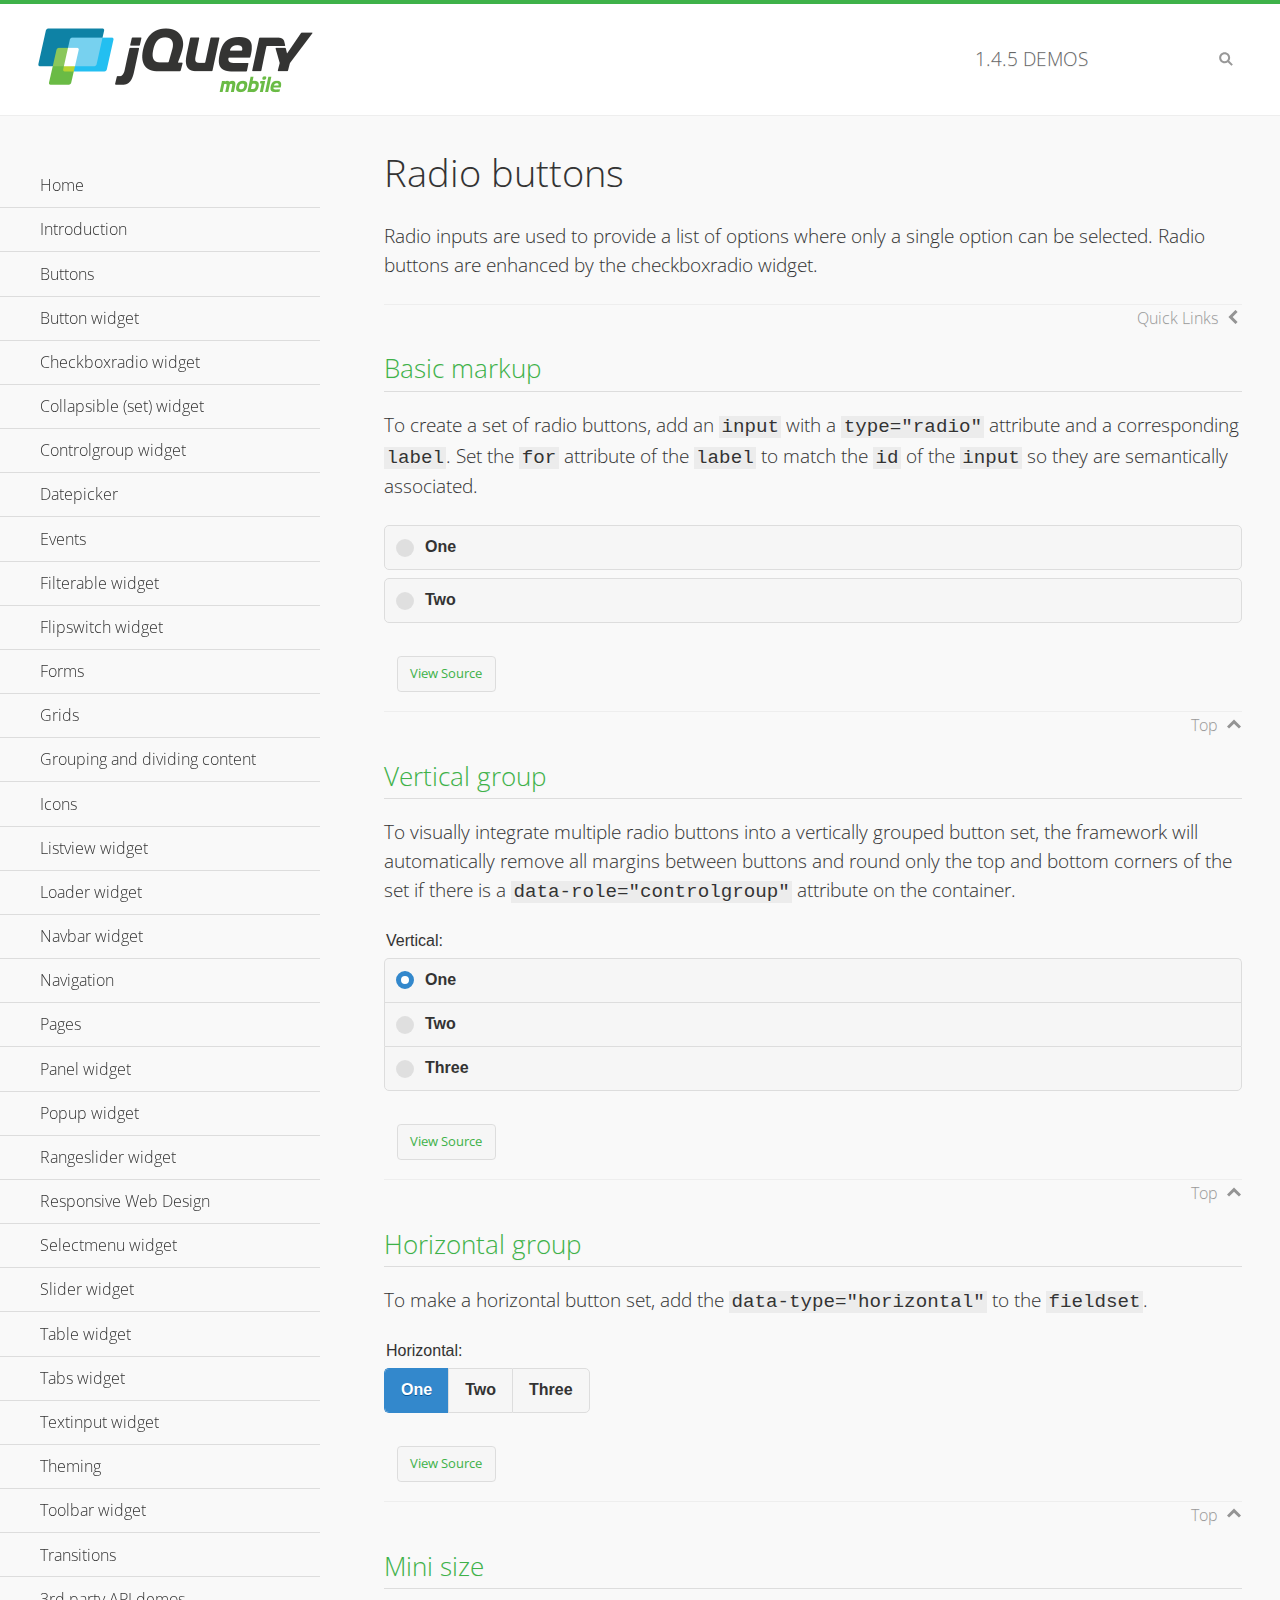
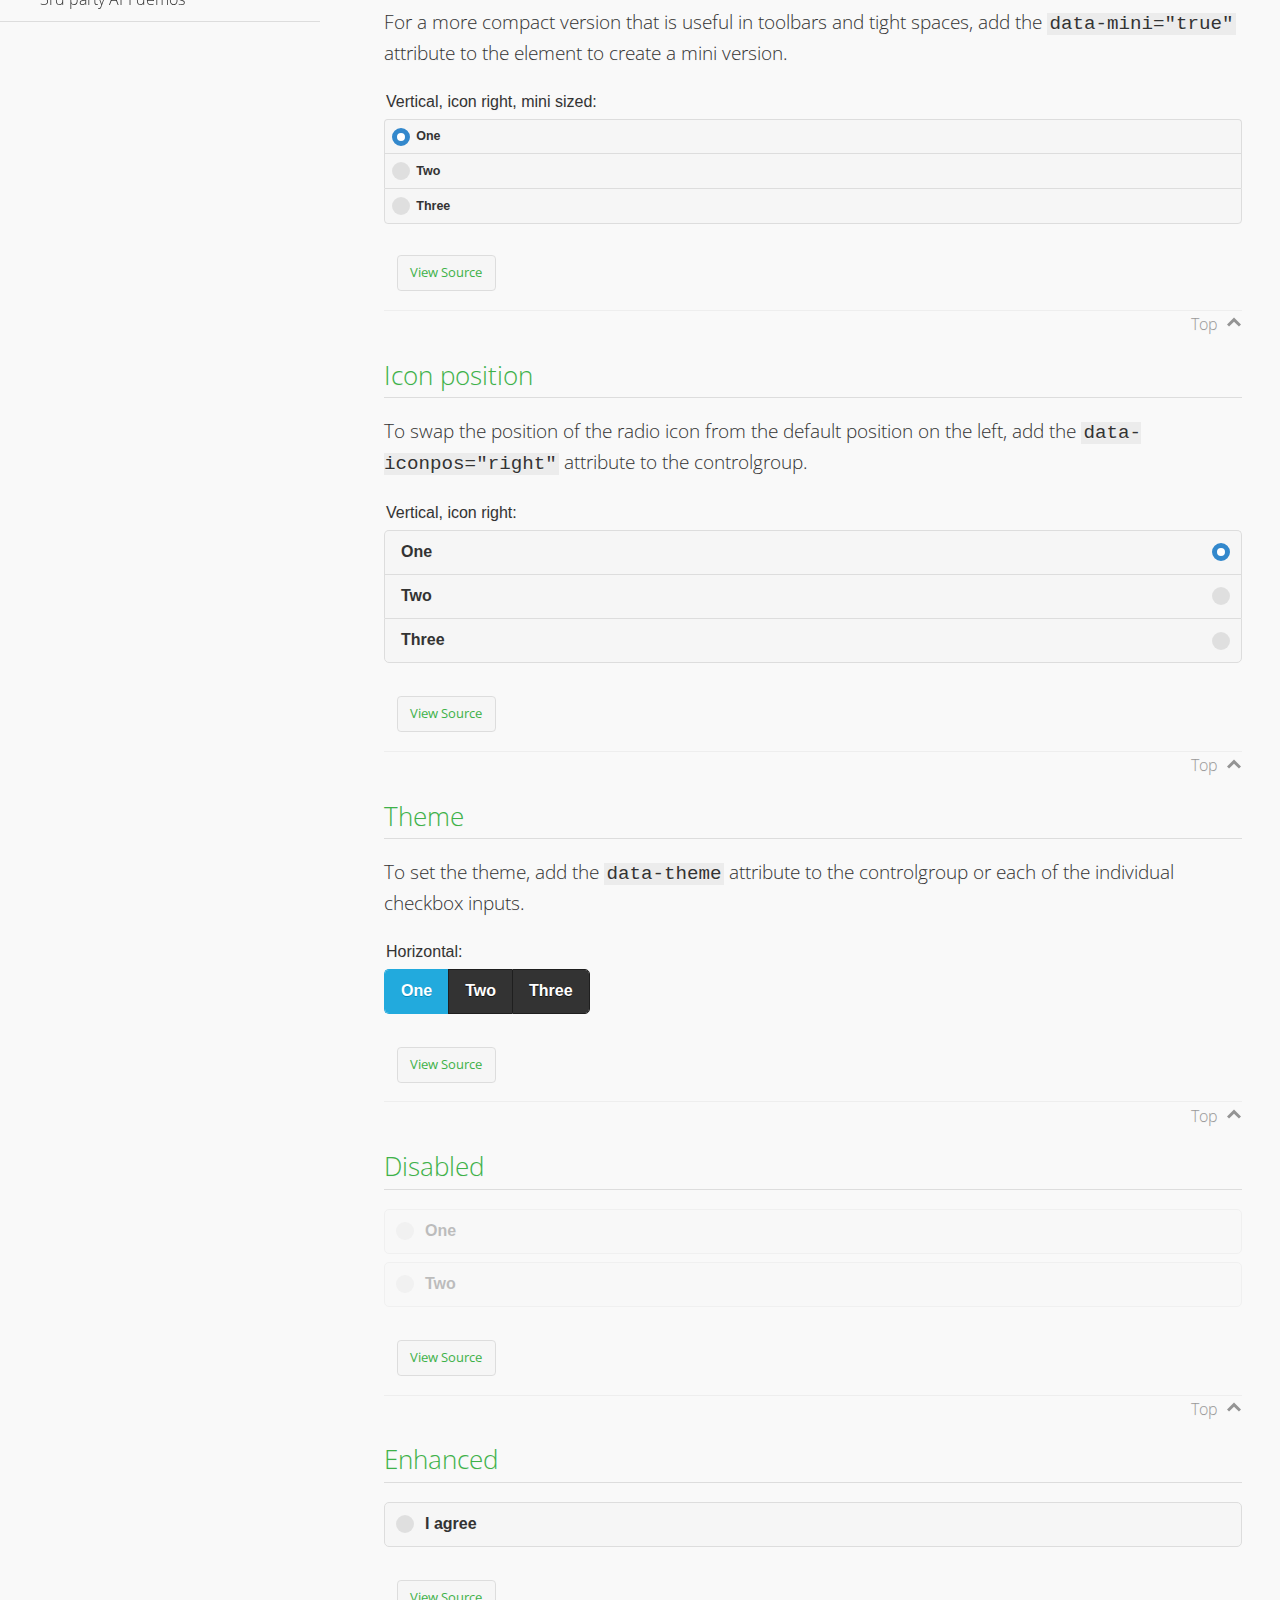
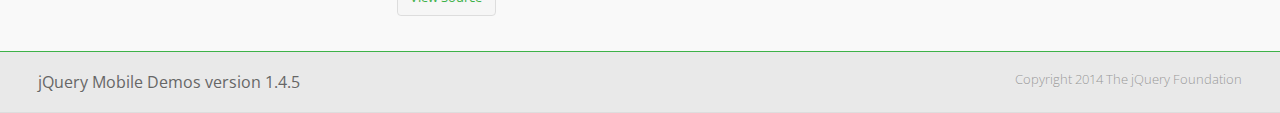
<file: jquery.mobile-1.4.5/demos/checkboxradio-radio/index.html>
<!DOCTYPE html>
<html>
<head>
	<meta charset="utf-8">
	<meta name="viewport" content="width=device-width, initial-scale=1">
	<title>Radio buttons - jQuery Mobile Demos</title>
	<link rel="shortcut icon" href="../favicon.ico">
	<link rel="stylesheet" href="http://fonts.googleapis.com/css?family=Open+Sans:300,400,700">
	<link rel="stylesheet" href="../css/themes/default/jquery.mobile-1.4.5.min.css">
	<link rel="stylesheet" href="../_assets/css/jqm-demos.css">
	<script src="../js/jquery.js"></script>
	<script src="../_assets/js/index.js"></script>
	<script src="../js/jquery.mobile-1.4.5.min.js"></script>
</head>
<body>
<div data-role="page" class="jqm-demos" data-quicklinks="true">

	<div data-role="header" class="jqm-header">
		<h2><a href="../" title="jQuery Mobile Demos home"><img src="../_assets/img/jquery-logo.png" alt="jQuery Mobile"></a></h2>
		<p><span class="jqm-version"></span> Demos</p>
		<a href="#" class="jqm-navmenu-link ui-btn ui-btn-icon-notext ui-corner-all ui-icon-bars ui-nodisc-icon ui-alt-icon ui-btn-left">Menu</a>
		<a href="#" class="jqm-search-link ui-btn ui-btn-icon-notext ui-corner-all ui-icon-search ui-nodisc-icon ui-alt-icon ui-btn-right">Search</a>
	</div><!-- /header -->

	<div role="main" class="ui-content jqm-content">

		<h1>Radio buttons</h1>

		<p>Radio inputs are used to provide a list of options where only a single option can be selected. Radio buttons are enhanced by the checkboxradio widget.</p>

		<h2>Basic markup</h2>

		<p>To create a set of radio buttons, add an <code>input</code> with a <code>type="radio"</code> attribute and a corresponding <code>label</code>. Set the <code>for</code> attribute of the <code>label</code> to match the <code>id</code> of the <code>input</code> so they are semantically associated.</p>

		<div data-demo-html="true">
			<form>
				<label>
					<input type="radio" name="radio-choice-0" id="radio-choice-0a">One
				</label>

				<label for="radio-choice-0b">Two</label>
				<input type="radio" name="radio-choice-0" id="radio-choice-0b" class="custom">
			</form>
		</div><!--/demo-html -->

		<h2>Vertical group</h2>

		<p>To visually integrate multiple radio buttons into a vertically grouped button set, the framework will automatically remove all margins between buttons and round only the top and bottom corners of the set if there is a <code> data-role="controlgroup"</code> attribute on the container.</p>

		<div data-demo-html="true">
			<form>
					<fieldset data-role="controlgroup">
					<legend>Vertical:</legend>
					<input type="radio" name="radio-choice-v-2" id="radio-choice-v-2a" value="on" checked="checked">
					<label for="radio-choice-v-2a">One</label>
					<input type="radio" name="radio-choice-v-2" id="radio-choice-v-2b" value="off">
					<label for="radio-choice-v-2b">Two</label>
					<input type="radio" name="radio-choice-v-2" id="radio-choice-v-2c" value="other">
					<label for="radio-choice-v-2c">Three</label>
				</fieldset>
			</form>
		</div><!--/demo-html -->

		<h2>Horizontal group</h2>

		<p>To make a horizontal button set, add the <code> data-type="horizontal"</code> to the <code>fieldset</code>.</p>

		<div data-demo-html="true">
			<form>
				<fieldset data-role="controlgroup" data-type="horizontal">
					<legend>Horizontal:</legend>
					<input type="radio" name="radio-choice-h-2" id="radio-choice-h-2a" value="on" checked="checked">
					<label for="radio-choice-h-2a">One</label>
					<input type="radio" name="radio-choice-h-2" id="radio-choice-h-2b" value="off">
					<label for="radio-choice-h-2b">Two</label>
					<input type="radio" name="radio-choice-h-2" id="radio-choice-h-2c" value="other">
					<label for="radio-choice-h-2c">Three</label>
				</fieldset>
			</form>
		</div><!--/demo-html -->

		<h2>Mini size</h2>

		<p>For a more compact version that is useful in toolbars and tight spaces, add the <code>data-mini="true"</code> attribute to the element to create a mini version. </p>

		<div data-demo-html="true">
			<form>
				<fieldset data-role="controlgroup" data-mini="true">
					<legend>Vertical, icon right, mini sized:</legend>
					<input type="radio" name="radio-choice-v-6" id="radio-choice-v-6a" value="on" checked="checked">
					<label for="radio-choice-v-6a">One</label>
					<input type="radio" name="radio-choice-v-6" id="radio-choice-v-6b" value="off">
					<label for="radio-choice-v-6b">Two</label>
					<input type="radio" name="radio-choice-v-6" id="radio-choice-v-6c" value="other">
					<label for="radio-choice-v-6c">Three</label>
				</fieldset>
			</form>
		</div><!--/demo-html -->

		<h2>Icon position</h2>

		<p>To swap the position of the radio icon from the default position on the left, add the <code>data-iconpos="right"</code> attribute to the controlgroup.</p>

		<div data-demo-html="true">
			<form>
				<fieldset data-role="controlgroup" data-iconpos="right">
					<legend>Vertical, icon right:</legend>
					<input type="radio" name="radio-choice-w-6" id="radio-choice-w-6a" value="on" checked="checked">
					<label for="radio-choice-w-6a">One</label>
					<input type="radio" name="radio-choice-w-6" id="radio-choice-w-6b" value="off">
					<label for="radio-choice-w-6b">Two</label>
					<input type="radio" name="radio-choice-w-6" id="radio-choice-w-6c" value="other">
					<label for="radio-choice-w-6c">Three</label>
				</fieldset>
			</form>
		</div><!--/demo-html -->

		<h2>Theme</h2>

		<p>To set the theme, add the <code>data-theme</code> attribute to the controlgroup or each of the individual checkbox inputs.</p>

		<div data-demo-html="true">
			<form>
				<fieldset data-role="controlgroup" data-theme="b" data-type="horizontal">
					<legend>Horizontal:</legend>
					<input type="radio" name="radio-choice-t-6" id="radio-choice-t-6a" value="on" checked="checked">
					<label for="radio-choice-t-6a">One</label>
					<input type="radio" name="radio-choice-t-6" id="radio-choice-t-6b" value="off">
					<label for="radio-choice-t-6b">Two</label>
					<input type="radio" name="radio-choice-t-6" id="radio-choice-t-6c" value="other">
					<label for="radio-choice-t-6c">Three</label>
				</fieldset>
			</form>
		</div><!--/demo-html -->

		<h2>Disabled</h2>

		<div data-demo-html="true">
			<form>
				<label>
					<input type="radio" name="radio-choice-7" id="radio-choice-7a" disabled="disabled">One
				</label>
				<label for="radio-choice-7b">Two</label>
				<input type="radio" name="radio-choice-7" id="radio-choice-7b" disabled="disabled">
			</form>
		</div><!--/demo-html -->

		<h2>Enhanced</h2>

		<div data-demo-html="true">
			<div class="ui-radio">
				<label for="radio-enhanced" class="ui-btn ui-corner-all ui-btn-inherit ui-btn-icon-left ui-radio-off">I agree</label>
				<input type="radio" name="radio-enhanced" id="radio-enhanced" data-enhanced="true">
			</div>
		</div><!--/demo-html -->

	</div><!-- /content -->
	    <div data-role="panel" class="jqm-navmenu-panel" data-position="left" data-display="overlay" data-theme="a">
	    	<ul class="jqm-list ui-alt-icon ui-nodisc-icon">
<li data-filtertext="demos homepage" data-icon="home"><a href=".././">Home</a></li>
<li data-filtertext="introduction overview getting started"><a href="../intro/" data-ajax="false">Introduction</a></li>
<li data-filtertext="buttons button markup buttonmarkup method anchor link button element"><a href="../button-markup/" data-ajax="false">Buttons</a></li>
<li data-filtertext="form button widget input button submit reset"><a href="../button/" data-ajax="false">Button widget</a></li>
<li data-role="collapsible" data-enhanced="true" data-collapsed-icon="carat-d" data-expanded-icon="carat-u" data-iconpos="right" data-inset="false" class="ui-collapsible ui-collapsible-themed-content ui-collapsible-collapsed">
	<h3 class="ui-collapsible-heading ui-collapsible-heading-collapsed">
		<a href="#" class="ui-collapsible-heading-toggle ui-btn ui-btn-icon-right ui-btn-inherit ui-icon-carat-d">
		    Checkboxradio widget<span class="ui-collapsible-heading-status"> click to expand contents</span>
		</a>
	</h3>
	<div class="ui-collapsible-content ui-body-inherit ui-collapsible-content-collapsed" aria-hidden="true">
		<ul>
			<li data-filtertext="form checkboxradio widget checkbox input checkboxes controlgroups"><a href="../checkboxradio-checkbox/" data-ajax="false">Checkboxes</a></li>
			<li data-filtertext="form checkboxradio widget radio input radio buttons controlgroups"><a href="../checkboxradio-radio/" data-ajax="false">Radio buttons</a></li>
		</ul>
	</div>
</li>
<li data-role="collapsible" data-enhanced="true" data-collapsed-icon="carat-d" data-expanded-icon="carat-u" data-iconpos="right" data-inset="false" class="ui-collapsible ui-collapsible-themed-content ui-collapsible-collapsed">
	<h3 class="ui-collapsible-heading ui-collapsible-heading-collapsed">
		<a href="#" class="ui-collapsible-heading-toggle ui-btn ui-btn-icon-right ui-btn-inherit ui-icon-carat-d">
			Collapsible (set) widget<span class="ui-collapsible-heading-status"> click to expand contents</span>
		</a>
	</h3>
	<div class="ui-collapsible-content ui-body-inherit ui-collapsible-content-collapsed" aria-hidden="true">
		<ul>
			<li data-filtertext="collapsibles content formatting"><a href="../collapsible/" data-ajax="false">Collapsible</a></li>
			<li data-filtertext="dynamic collapsible set accordion append expand"><a href="../collapsible-dynamic/" data-ajax="false">Dynamic collapsibles</a></li>
			<li data-filtertext="accordions collapsible set widget content formatting grouped collapsibles"><a href="../collapsibleset/" data-ajax="false">Collapsible set</a></li>
		</ul>
	</div>
</li>
<li data-role="collapsible" data-enhanced="true" data-collapsed-icon="carat-d" data-expanded-icon="carat-u" data-iconpos="right" data-inset="false" class="ui-collapsible ui-collapsible-themed-content ui-collapsible-collapsed">
	<h3 class="ui-collapsible-heading ui-collapsible-heading-collapsed">
		<a href="#" class="ui-collapsible-heading-toggle ui-btn ui-btn-icon-right ui-btn-inherit ui-icon-carat-d">
			Controlgroup widget<span class="ui-collapsible-heading-status"> click to expand contents</span>
		</a>
	</h3>
	<div class="ui-collapsible-content ui-body-inherit ui-collapsible-content-collapsed" aria-hidden="true">
		<ul>
			<li data-filtertext="controlgroups selectmenu checkboxradio input grouped buttons horizontal vertical"><a href="../controlgroup/" data-ajax="false">Controlgroup</a></li>
			<li data-filtertext="dynamic controlgroup dynamically add buttons"><a href="../controlgroup-dynamic/" data-ajax="false">Dynamic controlgroups</a></li>
		</ul>
	</div>
</li>
<li data-filtertext="form datepicker widget date input"><a href="../datepicker/" data-ajax="false">Datepicker</a></li>
<li data-role="collapsible" data-enhanced="true" data-collapsed-icon="carat-d" data-expanded-icon="carat-u" data-iconpos="right" data-inset="false" class="ui-collapsible ui-collapsible-themed-content ui-collapsible-collapsed">
	<h3 class="ui-collapsible-heading ui-collapsible-heading-collapsed">
		<a href="#" class="ui-collapsible-heading-toggle ui-btn ui-btn-icon-right ui-btn-inherit ui-icon-carat-d">
			Events<span class="ui-collapsible-heading-status"> click to expand contents</span>
		</a>
	</h3>
	<div class="ui-collapsible-content ui-body-inherit ui-collapsible-content-collapsed" aria-hidden="true">
		<ul>
			<li data-filtertext="swipe to delete list items listviews swipe events"><a href="../swipe-list/" data-ajax="false">Swipe list items</a></li>
			<li data-filtertext="swipe to navigate swipe page navigation swipe events"><a href="../swipe-page/" data-ajax="false">Swipe page navigation</a></li>
		</ul>
	</div>
</li>
<li data-filtertext="filterable filter elements sorting searching listview table"><a href="../filterable/" data-ajax="false">Filterable widget</a></li>
<li data-filtertext="form flipswitch widget flip toggle switch binary select checkbox input"><a href="../flipswitch/" data-ajax="false">Flipswitch widget</a></li>
<li data-role="collapsible" data-enhanced="true" data-collapsed-icon="carat-d" data-expanded-icon="carat-u" data-iconpos="right" data-inset="false" class="ui-collapsible ui-collapsible-themed-content ui-collapsible-collapsed">
	<h3 class="ui-collapsible-heading ui-collapsible-heading-collapsed">
		<a href="#" class="ui-collapsible-heading-toggle ui-btn ui-btn-icon-right ui-btn-inherit ui-icon-carat-d">
			Forms<span class="ui-collapsible-heading-status"> click to expand contents</span>
		</a>
	</h3>
	<div class="ui-collapsible-content ui-body-inherit ui-collapsible-content-collapsed" aria-hidden="true">
		<ul>
			<li data-filtertext="forms text checkbox radio range button submit reset inputs selects textarea slider flipswitch label form elements"><a href="../forms/" data-ajax="false">Forms</a></li>
			<li data-filtertext="form hide labels hidden accessible ui-hidden-accessible forms"><a href="../forms-label-hidden-accessible/" data-ajax="false">Hide labels</a></li>
			<li data-filtertext="form field containers fieldcontain ui-field-contain forms"><a href="../forms-field-contain/" data-ajax="false">Field containers</a></li>
			<li data-filtertext="forms disabled form elements"><a href="../forms-disabled/" data-ajax="false">Forms disabled</a></li>
			<li data-filtertext="forms gallery examples overview forms text checkbox radio range button submit reset inputs selects textarea slider flipswitch label form elements"><a href="../forms-gallery/" data-ajax="false">Forms gallery</a></li>
		</ul>
	</div>
</li>
<li data-role="collapsible" data-enhanced="true" data-collapsed-icon="carat-d" data-expanded-icon="carat-u" data-iconpos="right" data-inset="false" class="ui-collapsible ui-collapsible-themed-content ui-collapsible-collapsed">
	<h3 class="ui-collapsible-heading ui-collapsible-heading-collapsed">
		<a href="#" class="ui-collapsible-heading-toggle ui-btn ui-btn-icon-right ui-btn-inherit ui-icon-carat-d">
			Grids<span class="ui-collapsible-heading-status"> click to expand contents</span>
		</a>
	</h3>
	<div class="ui-collapsible-content ui-body-inherit ui-collapsible-content-collapsed" aria-hidden="true">
		<ul>
			<li data-filtertext="grids columns blocks content formatting rwd responsive css framework"><a href="../grids/" data-ajax="false">Grids</a></li>
			<li data-filtertext="buttons in grids css framework"><a href="../grids-buttons/" data-ajax="false">Buttons in grids</a></li>
			<li data-filtertext="custom responsive grids rwd css framework"><a href="../grids-custom-responsive/" data-ajax="false">Custom responsive grids</a></li>
		</ul>
	</div>
</li>
<li data-filtertext="blocks content formatting sections heading"><a href="../body-bar-classes/" data-ajax="false">Grouping and dividing content</a></li>
<li data-role="collapsible" data-enhanced="true" data-collapsed-icon="carat-d" data-expanded-icon="carat-u" data-iconpos="right" data-inset="false" class="ui-collapsible ui-collapsible-themed-content ui-collapsible-collapsed">
	<h3 class="ui-collapsible-heading ui-collapsible-heading-collapsed">
		<a href="#" class="ui-collapsible-heading-toggle ui-btn ui-btn-icon-right ui-btn-inherit ui-icon-carat-d">
			Icons<span class="ui-collapsible-heading-status"> click to expand contents</span>
		</a>
	</h3>
	<div class="ui-collapsible-content ui-body-inherit ui-collapsible-content-collapsed" aria-hidden="true">
		<ul>
			<li data-filtertext="button icons svg disc alt custom icon position"><a href="../icons/" data-ajax="false">Icons</a></li>
			<li data-filtertext=""><a href="../icons-grunticon/" data-ajax="false">Grunticon loader</a></li>
		</ul>
	</div>
</li>
<li data-role="collapsible" data-enhanced="true" data-collapsed-icon="carat-d" data-expanded-icon="carat-u" data-iconpos="right" data-inset="false" class="ui-collapsible ui-collapsible-themed-content ui-collapsible-collapsed">
	<h3 class="ui-collapsible-heading ui-collapsible-heading-collapsed">
		<a href="#" class="ui-collapsible-heading-toggle ui-btn ui-btn-icon-right ui-btn-inherit ui-icon-carat-d">
			Listview widget<span class="ui-collapsible-heading-status"> click to expand contents</span>
		</a>
	</h3>
	<div class="ui-collapsible-content ui-body-inherit ui-collapsible-content-collapsed" aria-hidden="true">
		<ul>
			<li data-filtertext="listview widget thumbnails icons nested split button collapsible ul ol"><a href="../listview/" data-ajax="false">Listview</a></li>
			<li data-filtertext="autocomplete filterable reveal listview filtertextbeforefilter placeholder"><a href="../listview-autocomplete/" data-ajax="false">Listview autocomplete</a></li>
			<li data-filtertext="autocomplete filterable reveal listview remote data filtertextbeforefilter placeholder"><a href="../listview-autocomplete-remote/" data-ajax="false">Listview autocomplete remote data</a></li>
			<li data-filtertext="autodividers anchor jump scroll linkbars listview lists ul ol"><a href="../listview-autodividers-linkbar/" data-ajax="false">Listview autodividers linkbar</a></li>
			<li data-filtertext="listview autodividers selector autodividersselector lists ul ol"><a href="../listview-autodividers-selector/" data-ajax="false">Listview autodividers selector</a></li>
			<li data-filtertext="listview nested list items"><a href="../listview-nested-lists/" data-ajax="false">Nested Listviews</a></li>
			<li data-filtertext="listview collapsible list items flat"><a href="../listview-collapsible-item-flat/" data-ajax="false">Listview collapsible list items (flat)</a></li>
			<li data-filtertext="listview collapsible list indented"><a href="../listview-collapsible-item-indented/" data-ajax="false">Listview collapsible list items (indented)</a></li>
			<li data-filtertext="grid listview responsive grids responsive listviews lists ul"><a href="../listview-grid/" data-ajax="false">Listview responsive grid</a></li>
		</ul>
	</div>
</li>
<li data-filtertext="loader widget page loading navigation overlay spinner"><a href="../loader/" data-ajax="false">Loader widget</a></li>
<li data-filtertext="navbar widget navmenu toolbars header footer"><a href="../navbar/" data-ajax="false">Navbar widget</a></li>
<li data-role="collapsible" data-enhanced="true" data-collapsed-icon="carat-d" data-expanded-icon="carat-u" data-iconpos="right" data-inset="false" class="ui-collapsible ui-collapsible-themed-content ui-collapsible-collapsed">
	<h3 class="ui-collapsible-heading ui-collapsible-heading-collapsed">
		<a href="#" class="ui-collapsible-heading-toggle ui-btn ui-btn-icon-right ui-btn-inherit ui-icon-carat-d">
			Navigation<span class="ui-collapsible-heading-status"> click to expand contents</span>
		</a>
	</h3>
	<div class="ui-collapsible-content ui-body-inherit ui-collapsible-content-collapsed" aria-hidden="true">
		<ul>
			<li data-filtertext="ajax navigation navigate widget history event method"><a href="../navigation/" data-ajax="false">Navigation</a></li>
			<li data-filtertext="linking pages page links navigation ajax prefetch cache"><a href="../navigation-linking-pages/" data-ajax="false">Linking pages</a></li>
			<!-- <li data-filtertext="php redirect server redirection server-side navigation"><a href="../navigation-php-redirect/" data-ajax="false">PHP redirect demo</a></li>-->
			<li data-filtertext="navigation redirection hash query"><a href="../navigation-hash-processing/" data-ajax="false">Hash processing demo</a></li>
			<li data-filtertext="navigation redirection hash query"><a href="../page-events/" data-ajax="false">Page Navigation Events</a></li>
		</ul>
	</div>
</li>
<li data-role="collapsible" data-enhanced="true" data-collapsed-icon="carat-d" data-expanded-icon="carat-u" data-iconpos="right" data-inset="false" class="ui-collapsible ui-collapsible-themed-content ui-collapsible-collapsed">
	<h3 class="ui-collapsible-heading ui-collapsible-heading-collapsed">
		<a href="#" class="ui-collapsible-heading-toggle ui-btn ui-btn-icon-right ui-btn-inherit ui-icon-carat-d">
			Pages<span class="ui-collapsible-heading-status"> click to expand contents</span>
		</a>
	</h3>
	<div class="ui-collapsible-content ui-body-inherit ui-collapsible-content-collapsed" aria-hidden="true">
		<ul>
			<li data-filtertext="pages page widget ajax navigation"><a href="../pages/" data-ajax="false">Pages</a></li>
			<li data-filtertext="single page"><a href="../pages-single-page/" data-ajax="false">Single page</a></li>
			<li data-filtertext="multipage multi-page page"><a href="../pages-multi-page/" data-ajax="false">Multi-page template</a></li>
			<li data-filtertext="dialog page widget modal popup"><a href="../pages-dialog/" data-ajax="false">Dialog page</a></li>
		</ul>
	</div>
</li>
<li data-role="collapsible" data-enhanced="true" data-collapsed-icon="carat-d" data-expanded-icon="carat-u" data-iconpos="right" data-inset="false" class="ui-collapsible ui-collapsible-themed-content ui-collapsible-collapsed">
	<h3 class="ui-collapsible-heading ui-collapsible-heading-collapsed">
		<a href="#" class="ui-collapsible-heading-toggle ui-btn ui-btn-icon-right ui-btn-inherit ui-icon-carat-d">
			Panel widget<span class="ui-collapsible-heading-status"> click to expand contents</span>
		</a>
	</h3>
	<div class="ui-collapsible-content ui-body-inherit ui-collapsible-content-collapsed" aria-hidden="true">
		<ul>
			<li data-filtertext="panel widget sliding panels reveal push overlay responsive"><a href="../panel/" data-ajax="false">Panel</a></li>
			<li data-filtertext=""><a href="../panel-external/" data-ajax="false">External panels</a></li>
			<li data-filtertext="panel "><a href="../panel-fixed/" data-ajax="false">Fixed panels</a></li>
			<li data-filtertext="panel slide panels sliding panels shadow rwd responsive breakpoint"><a href="../panel-responsive/" data-ajax="false">Panels responsive</a></li>
			<li data-filtertext="panel custom style custom panel width reveal shadow listview panel styling page background wrapper"><a href="../panel-styling/" data-ajax="false">Custom panel style</a></li>
			<li data-filtertext="panel open on swipe"><a href="../panel-swipe-open/" data-ajax="false">Panel open on swipe</a></li>
			<li data-filtertext="panels outside page internal external toolbars"><a href="../panel-external-internal/" data-ajax="false">Panel external and internal</a></li>
		</ul>
	</div>
</li>
<li data-role="collapsible" data-enhanced="true" data-collapsed-icon="carat-d" data-expanded-icon="carat-u" data-iconpos="right" data-inset="false" class="ui-collapsible ui-collapsible-themed-content ui-collapsible-collapsed">
	<h3 class="ui-collapsible-heading ui-collapsible-heading-collapsed">
		<a href="#" class="ui-collapsible-heading-toggle ui-btn ui-btn-icon-right ui-btn-inherit ui-icon-carat-d">
			Popup widget<span class="ui-collapsible-heading-status"> click to expand contents</span>
		</a>
	</h3>
	<div class="ui-collapsible-content ui-body-inherit ui-collapsible-content-collapsed" aria-hidden="true">
		<ul>
			<li data-filtertext="popup widget popups dialog modal transition tooltip lightbox form overlay screen flip pop fade transition"><a href="../popup/" data-ajax="false">Popup</a></li>
			<li data-filtertext="popup alignment position"><a href="../popup-alignment/" data-ajax="false">Popup alignment</a></li>
			<li data-filtertext="popup arrow size popups popover"><a href="../popup-arrow-size/" data-ajax="false">Popup arrow size</a></li>
			<li data-filtertext="dynamic popups popup images lightbox"><a href="../popup-dynamic/" data-ajax="false">Dynamic popups</a></li>
			<li data-filtertext="popups with iframes scaling"><a href="../popup-iframe/" data-ajax="false">Popups with iframes</a></li>
			<li data-filtertext="popup image scaling"><a href="../popup-image-scaling/" data-ajax="false">Popup image scaling</a></li>
			<li data-filtertext="external popup outside multi-page"><a href="../popup-outside-multipage/" data-ajax="false">Popup outside multi-page</a></li>
		</ul>
	</div>
</li>
<li data-filtertext="form rangeslider widget dual sliders dual handle sliders range input"><a href="../rangeslider/" data-ajax="false">Rangeslider widget</a></li>
<li data-filtertext="responsive web design rwd adaptive progressive enhancement PE accessible mobile breakpoints media query media queries"><a href="../rwd/" data-ajax="false">Responsive Web Design</a></li>
<li data-role="collapsible" data-enhanced="true" data-collapsed-icon="carat-d" data-expanded-icon="carat-u" data-iconpos="right" data-inset="false" class="ui-collapsible ui-collapsible-themed-content ui-collapsible-collapsed">
	<h3 class="ui-collapsible-heading ui-collapsible-heading-collapsed">
		<a href="#" class="ui-collapsible-heading-toggle ui-btn ui-btn-icon-right ui-btn-inherit ui-icon-carat-d">
			Selectmenu widget<span class="ui-collapsible-heading-status"> click to expand contents</span>
		</a>
	</h3>
	<div class="ui-collapsible-content ui-body-inherit ui-collapsible-content-collapsed" aria-hidden="true">
		<ul>
			<li data-filtertext="form selectmenu widget select input custom select menu selects"><a href="../selectmenu/" data-ajax="false">Selectmenu</a></li>
			<li data-filtertext="form custom select menu selectmenu widget custom menu option optgroup multiple selects"><a href="../selectmenu-custom/" data-ajax="false">Custom select menu</a></li>
			<li data-filtertext="filterable select filter popup dialog"><a href="../selectmenu-custom-filter/" data-ajax="false">Custom select menu with filter</a></li>
		</ul>
	</div>
</li>
<li data-role="collapsible" data-enhanced="true" data-collapsed-icon="carat-d" data-expanded-icon="carat-u" data-iconpos="right" data-inset="false" class="ui-collapsible ui-collapsible-themed-content ui-collapsible-collapsed">
	<h3 class="ui-collapsible-heading ui-collapsible-heading-collapsed">
		<a href="#" class="ui-collapsible-heading-toggle ui-btn ui-btn-icon-right ui-btn-inherit ui-icon-carat-d">
			Slider widget<span class="ui-collapsible-heading-status"> click to expand contents</span>
		</a>
	</h3>
	<div class="ui-collapsible-content ui-body-inherit ui-collapsible-content-collapsed" aria-hidden="true">
		<ul>
			<li data-filtertext="form slider widget range input single sliders"><a href="../slider/" data-ajax="false">Slider</a></li>
			<li data-filtertext="form slider widget flipswitch slider binary select flip toggle switch"><a href="../slider-flipswitch/" data-ajax="false">Slider flip toggle switch</a></li>
			<li data-filtertext="form slider tooltip handle value input range sliders"><a href="../slider-tooltip/" data-ajax="false">Slider tooltip</a></li>
		</ul>
	</div>
</li>
<li data-role="collapsible" data-enhanced="true" data-collapsed-icon="carat-d" data-expanded-icon="carat-u" data-iconpos="right" data-inset="false" class="ui-collapsible ui-collapsible-themed-content ui-collapsible-collapsed">
	<h3 class="ui-collapsible-heading ui-collapsible-heading-collapsed">
		<a href="#" class="ui-collapsible-heading-toggle ui-btn ui-btn-icon-right ui-btn-inherit ui-icon-carat-d">
			Table widget<span class="ui-collapsible-heading-status"> click to expand contents</span>
		</a>
	</h3>
	<div class="ui-collapsible-content ui-body-inherit ui-collapsible-content-collapsed" aria-hidden="true">
		<ul>
			<li data-filtertext="table widget reflow column toggle th td responsive tables rwd hide show tabular"><a href="../table-column-toggle/" data-ajax="false">Table Column Toggle</a></li>
			<li data-filtertext="table column toggle phone comparison demo"><a href="../table-column-toggle-example/" data-ajax="false">Table Column Toggle demo</a></li>
			<li data-filtertext="responsive tables table column toggle heading groups rwd breakpoint"><a href="../table-column-toggle-heading-groups/" data-ajax="false">Table Column Toggle heading groups</a></li>
			<li data-filtertext="responsive tables table column toggle hide rwd breakpoint customization options"><a href="../table-column-toggle-options/" data-ajax="false">Table Column Toggle options</a></li>
			<li data-filtertext="table reflow th td responsive rwd columns tabular"><a href="../table-reflow/" data-ajax="false">Table Reflow</a></li>
			<li data-filtertext="responsive tables table reflow heading groups rwd breakpoint"><a href="../table-reflow-heading-groups/" data-ajax="false">Table Reflow heading groups</a></li>
			<li data-filtertext="responsive tables table reflow stripes strokes table style"><a href="../table-reflow-stripes-strokes/" data-ajax="false">Table Reflow stripes and strokes</a></li>
			<li data-filtertext="responsive tables table reflow stack custom styles"><a href="../table-reflow-styling/" data-ajax="false">Table Reflow custom styles</a></li>
		</ul>
	</div>
</li>
<li data-filtertext="ui tabs widget"><a href="../tabs/" data-ajax="false">Tabs widget</a></li>
<li data-filtertext="form textinput widget text input textarea number date time tel email file color password"><a href="../textinput/" data-ajax="false">Textinput widget</a></li>
<li data-role="collapsible" data-enhanced="true" data-collapsed-icon="carat-d" data-expanded-icon="carat-u" data-iconpos="right" data-inset="false" class="ui-collapsible ui-collapsible-themed-content ui-collapsible-collapsed">
	<h3 class="ui-collapsible-heading ui-collapsible-heading-collapsed">
		<a href="#" class="ui-collapsible-heading-toggle ui-btn ui-btn-icon-right ui-btn-inherit ui-icon-carat-d">
			Theming<span class="ui-collapsible-heading-status"> click to expand contents</span>
		</a>
	</h3>
	<div class="ui-collapsible-content ui-body-inherit ui-collapsible-content-collapsed" aria-hidden="true">
		<ul>
			<li data-filtertext="default theme swatches theming style css"><a href="../theme-default/" data-ajax="false">Default theme</a></li>
			<li data-filtertext="classic theme old theme swatches theming style css"><a href="../theme-classic/" data-ajax="false">Classic theme</a></li>
		</ul>
	</div>
</li>
<li data-role="collapsible" data-enhanced="true" data-collapsed-icon="carat-d" data-expanded-icon="carat-u" data-iconpos="right" data-inset="false" class="ui-collapsible ui-collapsible-themed-content ui-collapsible-collapsed">
	<h3 class="ui-collapsible-heading ui-collapsible-heading-collapsed">
		<a href="#" class="ui-collapsible-heading-toggle ui-btn ui-btn-icon-right ui-btn-inherit ui-icon-carat-d">
			Toolbar widget<span class="ui-collapsible-heading-status"> click to expand contents</span>
		</a>
	</h3>
	<div class="ui-collapsible-content ui-body-inherit ui-collapsible-content-collapsed" aria-hidden="true">
		<ul>
			<li data-filtertext="toolbar widget header footer toolbars fixed fullscreen external sections"><a href="../toolbar/" data-ajax="false">Toolbar</a></li>
			<li data-filtertext="dynamic toolbars dynamically add toolbar header footer"><a href="../toolbar-dynamic/" data-ajax="false">Dynamic toolbars</a></li>
			<li data-filtertext="external toolbars header footer"><a href="../toolbar-external/" data-ajax="false">External toolbars</a></li>
			<li data-filtertext="fixed toolbars header footer"><a href="../toolbar-fixed/" data-ajax="false">Fixed toolbars</a></li>
			<li data-filtertext="fixed fullscreen toolbars header footer"><a href="../toolbar-fixed-fullscreen/" data-ajax="false">Fullscreen toolbars</a></li>
			<li data-filtertext="external fixed toolbars header footer"><a href="../toolbar-fixed-external/" data-ajax="false">Fixed external toolbars</a></li>
			<li data-filtertext="external persistent toolbars header footer navbar navmenu"><a href="../toolbar-fixed-persistent/" data-ajax="false">Persistent toolbars</a></li>
			<li data-filtertext="external ajax optimized toolbars persistent toolbars header footer navbar"><a href="../toolbar-fixed-persistent-optimized/" data-ajax="false">Ajax optimized toolbars</a></li>
			<li data-filtertext="form in toolbars header footer"><a href="../toolbar-fixed-forms/" data-ajax="false">Form in toolbar</a></li>
		</ul>
	</div>
</li>
<li data-filtertext="page transitions animated pages popup navigation flip slide fade pop"><a href="../transitions/" data-ajax="false">Transitions</a></li>
<li data-role="collapsible" data-enhanced="true" data-collapsed-icon="carat-d" data-expanded-icon="carat-u" data-iconpos="right" data-inset="false" class="ui-collapsible ui-collapsible-themed-content ui-collapsible-collapsed">
	<h3 class="ui-collapsible-heading ui-collapsible-heading-collapsed">
		<a href="#" class="ui-collapsible-heading-toggle ui-btn ui-btn-icon-right ui-btn-inherit ui-icon-carat-d">
			3rd party API demos<span class="ui-collapsible-heading-status"> click to expand contents</span>
		</a>
	</h3>
	<div class="ui-collapsible-content ui-body-inherit ui-collapsible-content-collapsed" aria-hidden="true">
		<ul>
			<li data-filtertext="backbone requirejs navigation router"><a href="../backbone-requirejs/" data-ajax="false">Backbone RequireJS</a></li>
			<li data-filtertext="google maps geolocation demo"><a href="../map-geolocation/" data-ajax="false">Google Maps geolocation</a></li>
			<li data-filtertext="google maps hybrid"><a href="../map-list-toggle/" data-ajax="false">Google Maps list toggle</a></li>
		</ul>
	</div>
</li>



		     </ul>
		</div><!-- /panel -->


	<div data-role="footer" data-position="fixed" data-tap-toggle="false" class="jqm-footer">
		<p>jQuery Mobile Demos version <span class="jqm-version"></span></p>
		<p>Copyright 2014 The jQuery Foundation</p>
	</div><!-- /footer -->
	<!-- TODO: This should become an external panel so we can add input to markup (unique ID) -->
    <div data-role="panel" class="jqm-search-panel" data-position="right" data-display="overlay" data-theme="a">
		<div class="jqm-search">
			<ul class="jqm-list" data-filter-placeholder="Search demos..." data-filter-reveal="true">
<li data-filtertext="demos homepage" data-icon="home"><a href=".././">Home</a></li>
<li data-filtertext="introduction overview getting started"><a href="../intro/" data-ajax="false">Introduction</a></li>
<li data-filtertext="buttons button markup buttonmarkup method anchor link button element"><a href="../button-markup/" data-ajax="false">Buttons</a></li>
<li data-filtertext="form button widget input button submit reset"><a href="../button/" data-ajax="false">Button widget</a></li>
<li data-role="collapsible" data-enhanced="true" data-collapsed-icon="carat-d" data-expanded-icon="carat-u" data-iconpos="right" data-inset="false" class="ui-collapsible ui-collapsible-themed-content ui-collapsible-collapsed">
	<h3 class="ui-collapsible-heading ui-collapsible-heading-collapsed">
		<a href="#" class="ui-collapsible-heading-toggle ui-btn ui-btn-icon-right ui-btn-inherit ui-icon-carat-d">
		    Checkboxradio widget<span class="ui-collapsible-heading-status"> click to expand contents</span>
		</a>
	</h3>
	<div class="ui-collapsible-content ui-body-inherit ui-collapsible-content-collapsed" aria-hidden="true">
		<ul>
			<li data-filtertext="form checkboxradio widget checkbox input checkboxes controlgroups"><a href="../checkboxradio-checkbox/" data-ajax="false">Checkboxes</a></li>
			<li data-filtertext="form checkboxradio widget radio input radio buttons controlgroups"><a href="../checkboxradio-radio/" data-ajax="false">Radio buttons</a></li>
		</ul>
	</div>
</li>
<li data-role="collapsible" data-enhanced="true" data-collapsed-icon="carat-d" data-expanded-icon="carat-u" data-iconpos="right" data-inset="false" class="ui-collapsible ui-collapsible-themed-content ui-collapsible-collapsed">
	<h3 class="ui-collapsible-heading ui-collapsible-heading-collapsed">
		<a href="#" class="ui-collapsible-heading-toggle ui-btn ui-btn-icon-right ui-btn-inherit ui-icon-carat-d">
			Collapsible (set) widget<span class="ui-collapsible-heading-status"> click to expand contents</span>
		</a>
	</h3>
	<div class="ui-collapsible-content ui-body-inherit ui-collapsible-content-collapsed" aria-hidden="true">
		<ul>
			<li data-filtertext="collapsibles content formatting"><a href="../collapsible/" data-ajax="false">Collapsible</a></li>
			<li data-filtertext="dynamic collapsible set accordion append expand"><a href="../collapsible-dynamic/" data-ajax="false">Dynamic collapsibles</a></li>
			<li data-filtertext="accordions collapsible set widget content formatting grouped collapsibles"><a href="../collapsibleset/" data-ajax="false">Collapsible set</a></li>
		</ul>
	</div>
</li>
<li data-role="collapsible" data-enhanced="true" data-collapsed-icon="carat-d" data-expanded-icon="carat-u" data-iconpos="right" data-inset="false" class="ui-collapsible ui-collapsible-themed-content ui-collapsible-collapsed">
	<h3 class="ui-collapsible-heading ui-collapsible-heading-collapsed">
		<a href="#" class="ui-collapsible-heading-toggle ui-btn ui-btn-icon-right ui-btn-inherit ui-icon-carat-d">
			Controlgroup widget<span class="ui-collapsible-heading-status"> click to expand contents</span>
		</a>
	</h3>
	<div class="ui-collapsible-content ui-body-inherit ui-collapsible-content-collapsed" aria-hidden="true">
		<ul>
			<li data-filtertext="controlgroups selectmenu checkboxradio input grouped buttons horizontal vertical"><a href="../controlgroup/" data-ajax="false">Controlgroup</a></li>
			<li data-filtertext="dynamic controlgroup dynamically add buttons"><a href="../controlgroup-dynamic/" data-ajax="false">Dynamic controlgroups</a></li>
		</ul>
	</div>
</li>
<li data-filtertext="form datepicker widget date input"><a href="../datepicker/" data-ajax="false">Datepicker</a></li>
<li data-role="collapsible" data-enhanced="true" data-collapsed-icon="carat-d" data-expanded-icon="carat-u" data-iconpos="right" data-inset="false" class="ui-collapsible ui-collapsible-themed-content ui-collapsible-collapsed">
	<h3 class="ui-collapsible-heading ui-collapsible-heading-collapsed">
		<a href="#" class="ui-collapsible-heading-toggle ui-btn ui-btn-icon-right ui-btn-inherit ui-icon-carat-d">
			Events<span class="ui-collapsible-heading-status"> click to expand contents</span>
		</a>
	</h3>
	<div class="ui-collapsible-content ui-body-inherit ui-collapsible-content-collapsed" aria-hidden="true">
		<ul>
			<li data-filtertext="swipe to delete list items listviews swipe events"><a href="../swipe-list/" data-ajax="false">Swipe list items</a></li>
			<li data-filtertext="swipe to navigate swipe page navigation swipe events"><a href="../swipe-page/" data-ajax="false">Swipe page navigation</a></li>
		</ul>
	</div>
</li>
<li data-filtertext="filterable filter elements sorting searching listview table"><a href="../filterable/" data-ajax="false">Filterable widget</a></li>
<li data-filtertext="form flipswitch widget flip toggle switch binary select checkbox input"><a href="../flipswitch/" data-ajax="false">Flipswitch widget</a></li>
<li data-role="collapsible" data-enhanced="true" data-collapsed-icon="carat-d" data-expanded-icon="carat-u" data-iconpos="right" data-inset="false" class="ui-collapsible ui-collapsible-themed-content ui-collapsible-collapsed">
	<h3 class="ui-collapsible-heading ui-collapsible-heading-collapsed">
		<a href="#" class="ui-collapsible-heading-toggle ui-btn ui-btn-icon-right ui-btn-inherit ui-icon-carat-d">
			Forms<span class="ui-collapsible-heading-status"> click to expand contents</span>
		</a>
	</h3>
	<div class="ui-collapsible-content ui-body-inherit ui-collapsible-content-collapsed" aria-hidden="true">
		<ul>
			<li data-filtertext="forms text checkbox radio range button submit reset inputs selects textarea slider flipswitch label form elements"><a href="../forms/" data-ajax="false">Forms</a></li>
			<li data-filtertext="form hide labels hidden accessible ui-hidden-accessible forms"><a href="../forms-label-hidden-accessible/" data-ajax="false">Hide labels</a></li>
			<li data-filtertext="form field containers fieldcontain ui-field-contain forms"><a href="../forms-field-contain/" data-ajax="false">Field containers</a></li>
			<li data-filtertext="forms disabled form elements"><a href="../forms-disabled/" data-ajax="false">Forms disabled</a></li>
			<li data-filtertext="forms gallery examples overview forms text checkbox radio range button submit reset inputs selects textarea slider flipswitch label form elements"><a href="../forms-gallery/" data-ajax="false">Forms gallery</a></li>
		</ul>
	</div>
</li>
<li data-role="collapsible" data-enhanced="true" data-collapsed-icon="carat-d" data-expanded-icon="carat-u" data-iconpos="right" data-inset="false" class="ui-collapsible ui-collapsible-themed-content ui-collapsible-collapsed">
	<h3 class="ui-collapsible-heading ui-collapsible-heading-collapsed">
		<a href="#" class="ui-collapsible-heading-toggle ui-btn ui-btn-icon-right ui-btn-inherit ui-icon-carat-d">
			Grids<span class="ui-collapsible-heading-status"> click to expand contents</span>
		</a>
	</h3>
	<div class="ui-collapsible-content ui-body-inherit ui-collapsible-content-collapsed" aria-hidden="true">
		<ul>
			<li data-filtertext="grids columns blocks content formatting rwd responsive css framework"><a href="../grids/" data-ajax="false">Grids</a></li>
			<li data-filtertext="buttons in grids css framework"><a href="../grids-buttons/" data-ajax="false">Buttons in grids</a></li>
			<li data-filtertext="custom responsive grids rwd css framework"><a href="../grids-custom-responsive/" data-ajax="false">Custom responsive grids</a></li>
		</ul>
	</div>
</li>
<li data-filtertext="blocks content formatting sections heading"><a href="../body-bar-classes/" data-ajax="false">Grouping and dividing content</a></li>
<li data-role="collapsible" data-enhanced="true" data-collapsed-icon="carat-d" data-expanded-icon="carat-u" data-iconpos="right" data-inset="false" class="ui-collapsible ui-collapsible-themed-content ui-collapsible-collapsed">
	<h3 class="ui-collapsible-heading ui-collapsible-heading-collapsed">
		<a href="#" class="ui-collapsible-heading-toggle ui-btn ui-btn-icon-right ui-btn-inherit ui-icon-carat-d">
			Icons<span class="ui-collapsible-heading-status"> click to expand contents</span>
		</a>
	</h3>
	<div class="ui-collapsible-content ui-body-inherit ui-collapsible-content-collapsed" aria-hidden="true">
		<ul>
			<li data-filtertext="button icons svg disc alt custom icon position"><a href="../icons/" data-ajax="false">Icons</a></li>
			<li data-filtertext=""><a href="../icons-grunticon/" data-ajax="false">Grunticon loader</a></li>
		</ul>
	</div>
</li>
<li data-role="collapsible" data-enhanced="true" data-collapsed-icon="carat-d" data-expanded-icon="carat-u" data-iconpos="right" data-inset="false" class="ui-collapsible ui-collapsible-themed-content ui-collapsible-collapsed">
	<h3 class="ui-collapsible-heading ui-collapsible-heading-collapsed">
		<a href="#" class="ui-collapsible-heading-toggle ui-btn ui-btn-icon-right ui-btn-inherit ui-icon-carat-d">
			Listview widget<span class="ui-collapsible-heading-status"> click to expand contents</span>
		</a>
	</h3>
	<div class="ui-collapsible-content ui-body-inherit ui-collapsible-content-collapsed" aria-hidden="true">
		<ul>
			<li data-filtertext="listview widget thumbnails icons nested split button collapsible ul ol"><a href="../listview/" data-ajax="false">Listview</a></li>
			<li data-filtertext="autocomplete filterable reveal listview filtertextbeforefilter placeholder"><a href="../listview-autocomplete/" data-ajax="false">Listview autocomplete</a></li>
			<li data-filtertext="autocomplete filterable reveal listview remote data filtertextbeforefilter placeholder"><a href="../listview-autocomplete-remote/" data-ajax="false">Listview autocomplete remote data</a></li>
			<li data-filtertext="autodividers anchor jump scroll linkbars listview lists ul ol"><a href="../listview-autodividers-linkbar/" data-ajax="false">Listview autodividers linkbar</a></li>
			<li data-filtertext="listview autodividers selector autodividersselector lists ul ol"><a href="../listview-autodividers-selector/" data-ajax="false">Listview autodividers selector</a></li>
			<li data-filtertext="listview nested list items"><a href="../listview-nested-lists/" data-ajax="false">Nested Listviews</a></li>
			<li data-filtertext="listview collapsible list items flat"><a href="../listview-collapsible-item-flat/" data-ajax="false">Listview collapsible list items (flat)</a></li>
			<li data-filtertext="listview collapsible list indented"><a href="../listview-collapsible-item-indented/" data-ajax="false">Listview collapsible list items (indented)</a></li>
			<li data-filtertext="grid listview responsive grids responsive listviews lists ul"><a href="../listview-grid/" data-ajax="false">Listview responsive grid</a></li>
		</ul>
	</div>
</li>
<li data-filtertext="loader widget page loading navigation overlay spinner"><a href="../loader/" data-ajax="false">Loader widget</a></li>
<li data-filtertext="navbar widget navmenu toolbars header footer"><a href="../navbar/" data-ajax="false">Navbar widget</a></li>
<li data-role="collapsible" data-enhanced="true" data-collapsed-icon="carat-d" data-expanded-icon="carat-u" data-iconpos="right" data-inset="false" class="ui-collapsible ui-collapsible-themed-content ui-collapsible-collapsed">
	<h3 class="ui-collapsible-heading ui-collapsible-heading-collapsed">
		<a href="#" class="ui-collapsible-heading-toggle ui-btn ui-btn-icon-right ui-btn-inherit ui-icon-carat-d">
			Navigation<span class="ui-collapsible-heading-status"> click to expand contents</span>
		</a>
	</h3>
	<div class="ui-collapsible-content ui-body-inherit ui-collapsible-content-collapsed" aria-hidden="true">
		<ul>
			<li data-filtertext="ajax navigation navigate widget history event method"><a href="../navigation/" data-ajax="false">Navigation</a></li>
			<li data-filtertext="linking pages page links navigation ajax prefetch cache"><a href="../navigation-linking-pages/" data-ajax="false">Linking pages</a></li>
			<!-- <li data-filtertext="php redirect server redirection server-side navigation"><a href="../navigation-php-redirect/" data-ajax="false">PHP redirect demo</a></li>-->
			<li data-filtertext="navigation redirection hash query"><a href="../navigation-hash-processing/" data-ajax="false">Hash processing demo</a></li>
			<li data-filtertext="navigation redirection hash query"><a href="../page-events/" data-ajax="false">Page Navigation Events</a></li>
		</ul>
	</div>
</li>
<li data-role="collapsible" data-enhanced="true" data-collapsed-icon="carat-d" data-expanded-icon="carat-u" data-iconpos="right" data-inset="false" class="ui-collapsible ui-collapsible-themed-content ui-collapsible-collapsed">
	<h3 class="ui-collapsible-heading ui-collapsible-heading-collapsed">
		<a href="#" class="ui-collapsible-heading-toggle ui-btn ui-btn-icon-right ui-btn-inherit ui-icon-carat-d">
			Pages<span class="ui-collapsible-heading-status"> click to expand contents</span>
		</a>
	</h3>
	<div class="ui-collapsible-content ui-body-inherit ui-collapsible-content-collapsed" aria-hidden="true">
		<ul>
			<li data-filtertext="pages page widget ajax navigation"><a href="../pages/" data-ajax="false">Pages</a></li>
			<li data-filtertext="single page"><a href="../pages-single-page/" data-ajax="false">Single page</a></li>
			<li data-filtertext="multipage multi-page page"><a href="../pages-multi-page/" data-ajax="false">Multi-page template</a></li>
			<li data-filtertext="dialog page widget modal popup"><a href="../pages-dialog/" data-ajax="false">Dialog page</a></li>
		</ul>
	</div>
</li>
<li data-role="collapsible" data-enhanced="true" data-collapsed-icon="carat-d" data-expanded-icon="carat-u" data-iconpos="right" data-inset="false" class="ui-collapsible ui-collapsible-themed-content ui-collapsible-collapsed">
	<h3 class="ui-collapsible-heading ui-collapsible-heading-collapsed">
		<a href="#" class="ui-collapsible-heading-toggle ui-btn ui-btn-icon-right ui-btn-inherit ui-icon-carat-d">
			Panel widget<span class="ui-collapsible-heading-status"> click to expand contents</span>
		</a>
	</h3>
	<div class="ui-collapsible-content ui-body-inherit ui-collapsible-content-collapsed" aria-hidden="true">
		<ul>
			<li data-filtertext="panel widget sliding panels reveal push overlay responsive"><a href="../panel/" data-ajax="false">Panel</a></li>
			<li data-filtertext=""><a href="../panel-external/" data-ajax="false">External panels</a></li>
			<li data-filtertext="panel "><a href="../panel-fixed/" data-ajax="false">Fixed panels</a></li>
			<li data-filtertext="panel slide panels sliding panels shadow rwd responsive breakpoint"><a href="../panel-responsive/" data-ajax="false">Panels responsive</a></li>
			<li data-filtertext="panel custom style custom panel width reveal shadow listview panel styling page background wrapper"><a href="../panel-styling/" data-ajax="false">Custom panel style</a></li>
			<li data-filtertext="panel open on swipe"><a href="../panel-swipe-open/" data-ajax="false">Panel open on swipe</a></li>
			<li data-filtertext="panels outside page internal external toolbars"><a href="../panel-external-internal/" data-ajax="false">Panel external and internal</a></li>
		</ul>
	</div>
</li>
<li data-role="collapsible" data-enhanced="true" data-collapsed-icon="carat-d" data-expanded-icon="carat-u" data-iconpos="right" data-inset="false" class="ui-collapsible ui-collapsible-themed-content ui-collapsible-collapsed">
	<h3 class="ui-collapsible-heading ui-collapsible-heading-collapsed">
		<a href="#" class="ui-collapsible-heading-toggle ui-btn ui-btn-icon-right ui-btn-inherit ui-icon-carat-d">
			Popup widget<span class="ui-collapsible-heading-status"> click to expand contents</span>
		</a>
	</h3>
	<div class="ui-collapsible-content ui-body-inherit ui-collapsible-content-collapsed" aria-hidden="true">
		<ul>
			<li data-filtertext="popup widget popups dialog modal transition tooltip lightbox form overlay screen flip pop fade transition"><a href="../popup/" data-ajax="false">Popup</a></li>
			<li data-filtertext="popup alignment position"><a href="../popup-alignment/" data-ajax="false">Popup alignment</a></li>
			<li data-filtertext="popup arrow size popups popover"><a href="../popup-arrow-size/" data-ajax="false">Popup arrow size</a></li>
			<li data-filtertext="dynamic popups popup images lightbox"><a href="../popup-dynamic/" data-ajax="false">Dynamic popups</a></li>
			<li data-filtertext="popups with iframes scaling"><a href="../popup-iframe/" data-ajax="false">Popups with iframes</a></li>
			<li data-filtertext="popup image scaling"><a href="../popup-image-scaling/" data-ajax="false">Popup image scaling</a></li>
			<li data-filtertext="external popup outside multi-page"><a href="../popup-outside-multipage/" data-ajax="false">Popup outside multi-page</a></li>
		</ul>
	</div>
</li>
<li data-filtertext="form rangeslider widget dual sliders dual handle sliders range input"><a href="../rangeslider/" data-ajax="false">Rangeslider widget</a></li>
<li data-filtertext="responsive web design rwd adaptive progressive enhancement PE accessible mobile breakpoints media query media queries"><a href="../rwd/" data-ajax="false">Responsive Web Design</a></li>
<li data-role="collapsible" data-enhanced="true" data-collapsed-icon="carat-d" data-expanded-icon="carat-u" data-iconpos="right" data-inset="false" class="ui-collapsible ui-collapsible-themed-content ui-collapsible-collapsed">
	<h3 class="ui-collapsible-heading ui-collapsible-heading-collapsed">
		<a href="#" class="ui-collapsible-heading-toggle ui-btn ui-btn-icon-right ui-btn-inherit ui-icon-carat-d">
			Selectmenu widget<span class="ui-collapsible-heading-status"> click to expand contents</span>
		</a>
	</h3>
	<div class="ui-collapsible-content ui-body-inherit ui-collapsible-content-collapsed" aria-hidden="true">
		<ul>
			<li data-filtertext="form selectmenu widget select input custom select menu selects"><a href="../selectmenu/" data-ajax="false">Selectmenu</a></li>
			<li data-filtertext="form custom select menu selectmenu widget custom menu option optgroup multiple selects"><a href="../selectmenu-custom/" data-ajax="false">Custom select menu</a></li>
			<li data-filtertext="filterable select filter popup dialog"><a href="../selectmenu-custom-filter/" data-ajax="false">Custom select menu with filter</a></li>
		</ul>
	</div>
</li>
<li data-role="collapsible" data-enhanced="true" data-collapsed-icon="carat-d" data-expanded-icon="carat-u" data-iconpos="right" data-inset="false" class="ui-collapsible ui-collapsible-themed-content ui-collapsible-collapsed">
	<h3 class="ui-collapsible-heading ui-collapsible-heading-collapsed">
		<a href="#" class="ui-collapsible-heading-toggle ui-btn ui-btn-icon-right ui-btn-inherit ui-icon-carat-d">
			Slider widget<span class="ui-collapsible-heading-status"> click to expand contents</span>
		</a>
	</h3>
	<div class="ui-collapsible-content ui-body-inherit ui-collapsible-content-collapsed" aria-hidden="true">
		<ul>
			<li data-filtertext="form slider widget range input single sliders"><a href="../slider/" data-ajax="false">Slider</a></li>
			<li data-filtertext="form slider widget flipswitch slider binary select flip toggle switch"><a href="../slider-flipswitch/" data-ajax="false">Slider flip toggle switch</a></li>
			<li data-filtertext="form slider tooltip handle value input range sliders"><a href="../slider-tooltip/" data-ajax="false">Slider tooltip</a></li>
		</ul>
	</div>
</li>
<li data-role="collapsible" data-enhanced="true" data-collapsed-icon="carat-d" data-expanded-icon="carat-u" data-iconpos="right" data-inset="false" class="ui-collapsible ui-collapsible-themed-content ui-collapsible-collapsed">
	<h3 class="ui-collapsible-heading ui-collapsible-heading-collapsed">
		<a href="#" class="ui-collapsible-heading-toggle ui-btn ui-btn-icon-right ui-btn-inherit ui-icon-carat-d">
			Table widget<span class="ui-collapsible-heading-status"> click to expand contents</span>
		</a>
	</h3>
	<div class="ui-collapsible-content ui-body-inherit ui-collapsible-content-collapsed" aria-hidden="true">
		<ul>
			<li data-filtertext="table widget reflow column toggle th td responsive tables rwd hide show tabular"><a href="../table-column-toggle/" data-ajax="false">Table Column Toggle</a></li>
			<li data-filtertext="table column toggle phone comparison demo"><a href="../table-column-toggle-example/" data-ajax="false">Table Column Toggle demo</a></li>
			<li data-filtertext="responsive tables table column toggle heading groups rwd breakpoint"><a href="../table-column-toggle-heading-groups/" data-ajax="false">Table Column Toggle heading groups</a></li>
			<li data-filtertext="responsive tables table column toggle hide rwd breakpoint customization options"><a href="../table-column-toggle-options/" data-ajax="false">Table Column Toggle options</a></li>
			<li data-filtertext="table reflow th td responsive rwd columns tabular"><a href="../table-reflow/" data-ajax="false">Table Reflow</a></li>
			<li data-filtertext="responsive tables table reflow heading groups rwd breakpoint"><a href="../table-reflow-heading-groups/" data-ajax="false">Table Reflow heading groups</a></li>
			<li data-filtertext="responsive tables table reflow stripes strokes table style"><a href="../table-reflow-stripes-strokes/" data-ajax="false">Table Reflow stripes and strokes</a></li>
			<li data-filtertext="responsive tables table reflow stack custom styles"><a href="../table-reflow-styling/" data-ajax="false">Table Reflow custom styles</a></li>
		</ul>
	</div>
</li>
<li data-filtertext="ui tabs widget"><a href="../tabs/" data-ajax="false">Tabs widget</a></li>
<li data-filtertext="form textinput widget text input textarea number date time tel email file color password"><a href="../textinput/" data-ajax="false">Textinput widget</a></li>
<li data-role="collapsible" data-enhanced="true" data-collapsed-icon="carat-d" data-expanded-icon="carat-u" data-iconpos="right" data-inset="false" class="ui-collapsible ui-collapsible-themed-content ui-collapsible-collapsed">
	<h3 class="ui-collapsible-heading ui-collapsible-heading-collapsed">
		<a href="#" class="ui-collapsible-heading-toggle ui-btn ui-btn-icon-right ui-btn-inherit ui-icon-carat-d">
			Theming<span class="ui-collapsible-heading-status"> click to expand contents</span>
		</a>
	</h3>
	<div class="ui-collapsible-content ui-body-inherit ui-collapsible-content-collapsed" aria-hidden="true">
		<ul>
			<li data-filtertext="default theme swatches theming style css"><a href="../theme-default/" data-ajax="false">Default theme</a></li>
			<li data-filtertext="classic theme old theme swatches theming style css"><a href="../theme-classic/" data-ajax="false">Classic theme</a></li>
		</ul>
	</div>
</li>
<li data-role="collapsible" data-enhanced="true" data-collapsed-icon="carat-d" data-expanded-icon="carat-u" data-iconpos="right" data-inset="false" class="ui-collapsible ui-collapsible-themed-content ui-collapsible-collapsed">
	<h3 class="ui-collapsible-heading ui-collapsible-heading-collapsed">
		<a href="#" class="ui-collapsible-heading-toggle ui-btn ui-btn-icon-right ui-btn-inherit ui-icon-carat-d">
			Toolbar widget<span class="ui-collapsible-heading-status"> click to expand contents</span>
		</a>
	</h3>
	<div class="ui-collapsible-content ui-body-inherit ui-collapsible-content-collapsed" aria-hidden="true">
		<ul>
			<li data-filtertext="toolbar widget header footer toolbars fixed fullscreen external sections"><a href="../toolbar/" data-ajax="false">Toolbar</a></li>
			<li data-filtertext="dynamic toolbars dynamically add toolbar header footer"><a href="../toolbar-dynamic/" data-ajax="false">Dynamic toolbars</a></li>
			<li data-filtertext="external toolbars header footer"><a href="../toolbar-external/" data-ajax="false">External toolbars</a></li>
			<li data-filtertext="fixed toolbars header footer"><a href="../toolbar-fixed/" data-ajax="false">Fixed toolbars</a></li>
			<li data-filtertext="fixed fullscreen toolbars header footer"><a href="../toolbar-fixed-fullscreen/" data-ajax="false">Fullscreen toolbars</a></li>
			<li data-filtertext="external fixed toolbars header footer"><a href="../toolbar-fixed-external/" data-ajax="false">Fixed external toolbars</a></li>
			<li data-filtertext="external persistent toolbars header footer navbar navmenu"><a href="../toolbar-fixed-persistent/" data-ajax="false">Persistent toolbars</a></li>
			<li data-filtertext="external ajax optimized toolbars persistent toolbars header footer navbar"><a href="../toolbar-fixed-persistent-optimized/" data-ajax="false">Ajax optimized toolbars</a></li>
			<li data-filtertext="form in toolbars header footer"><a href="../toolbar-fixed-forms/" data-ajax="false">Form in toolbar</a></li>
		</ul>
	</div>
</li>
<li data-filtertext="page transitions animated pages popup navigation flip slide fade pop"><a href="../transitions/" data-ajax="false">Transitions</a></li>
<li data-role="collapsible" data-enhanced="true" data-collapsed-icon="carat-d" data-expanded-icon="carat-u" data-iconpos="right" data-inset="false" class="ui-collapsible ui-collapsible-themed-content ui-collapsible-collapsed">
	<h3 class="ui-collapsible-heading ui-collapsible-heading-collapsed">
		<a href="#" class="ui-collapsible-heading-toggle ui-btn ui-btn-icon-right ui-btn-inherit ui-icon-carat-d">
			3rd party API demos<span class="ui-collapsible-heading-status"> click to expand contents</span>
		</a>
	</h3>
	<div class="ui-collapsible-content ui-body-inherit ui-collapsible-content-collapsed" aria-hidden="true">
		<ul>
			<li data-filtertext="backbone requirejs navigation router"><a href="../backbone-requirejs/" data-ajax="false">Backbone RequireJS</a></li>
			<li data-filtertext="google maps geolocation demo"><a href="../map-geolocation/" data-ajax="false">Google Maps geolocation</a></li>
			<li data-filtertext="google maps hybrid"><a href="../map-list-toggle/" data-ajax="false">Google Maps list toggle</a></li>
		</ul>
	</div>
</li>



			</ul>
		</div>
	</div><!-- /panel -->


</div><!-- /page -->

</body>
</html>
</file>
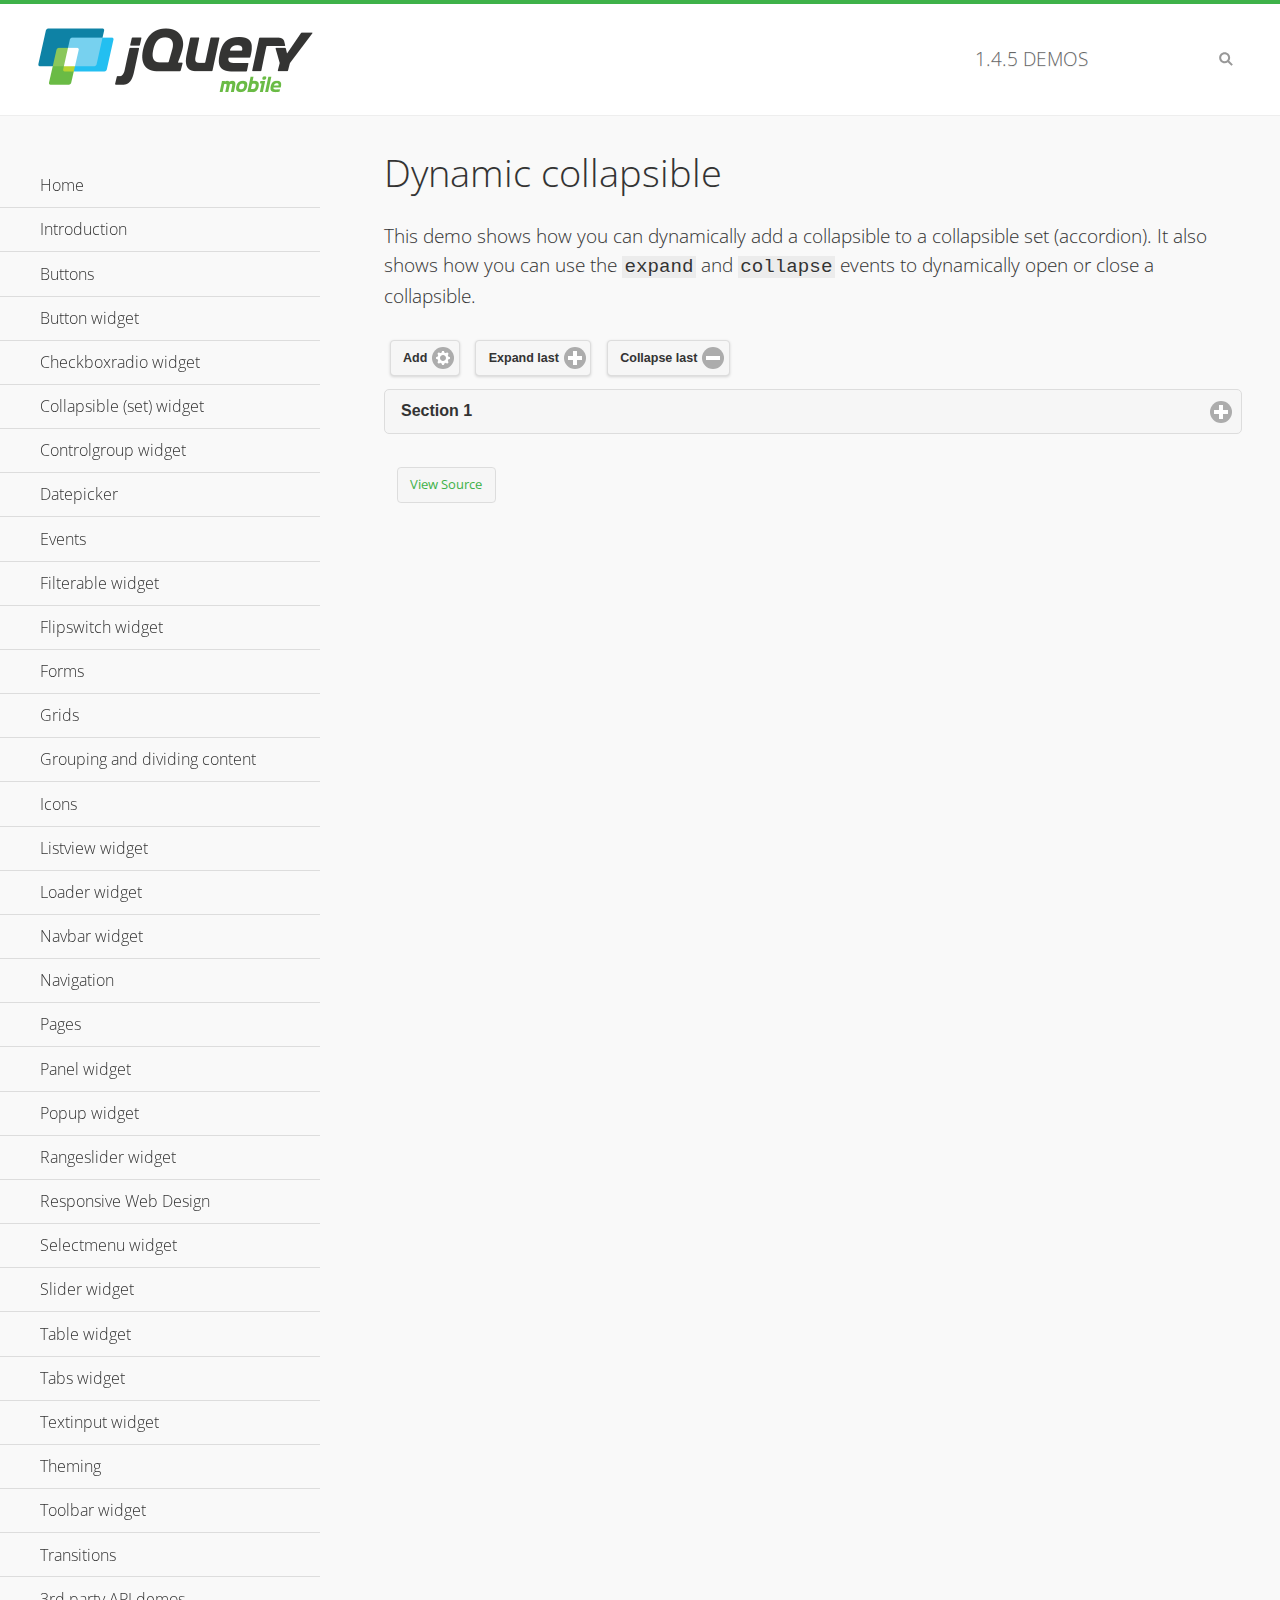
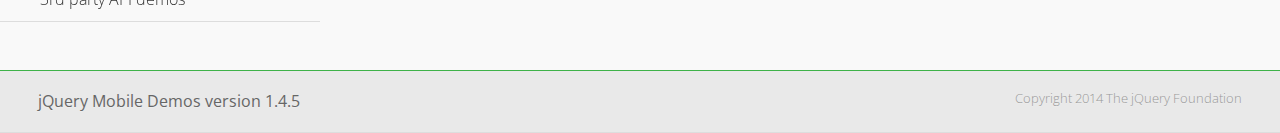
<file: jquery.mobile-1.4.5/demos/collapsible-dynamic/index.html>
<!DOCTYPE html>
<html>
<head>
	<meta charset="utf-8">
	<meta name="viewport" content="width=device-width, initial-scale=1">
	<title>Dynamic collapsible - jQuery Mobile Demos</title>
	<link rel="shortcut icon" href="../favicon.ico">
    <link rel="stylesheet" href="http://fonts.googleapis.com/css?family=Open+Sans:300,400,700">
	<link rel="stylesheet" href="../css/themes/default/jquery.mobile-1.4.5.min.css">
	<link rel="stylesheet" href="../_assets/css/jqm-demos.css">
	<script src="../js/jquery.js"></script>
	<script src="../_assets/js/index.js"></script>
	<script src="../js/jquery.mobile-1.4.5.min.js"></script>
	<script>
		$( document ).on( "pagecreate", function() {
			var nextId = 1;

			$("#add").click(function() {
				nextId++;
				var content = "<div data-role='collapsible' id='set" + nextId + "'><h3>Section " + nextId + "</h3><p>I am the collapsible content in a set so this feels like an accordion. I am hidden by default because I have the 'collapsed' state; you need to expand the header to see me.</p></div>";

				$( "#set" ).append( content ).collapsibleset( "refresh" );
			});

			$( "#expand" ).click(function() {
				$("#set").children(":last").collapsible( "expand" );
			});

			$( "#collapse" ).click(function() {
				$( "#set" ).children( ":last" ).collapsible( "collapse" );
			});
		});
	</script>
</head>
<body>
<div data-role="page" class="jqm-demos">

	<div data-role="header" class="jqm-header">
		<h2><a href="../" title="jQuery Mobile Demos home"><img src="../_assets/img/jquery-logo.png" alt="jQuery Mobile"></a></h2>
		<p><span class="jqm-version"></span> Demos</p>
		<a href="#" class="jqm-navmenu-link ui-btn ui-btn-icon-notext ui-corner-all ui-icon-bars ui-nodisc-icon ui-alt-icon ui-btn-left">Menu</a>
		<a href="#" class="jqm-search-link ui-btn ui-btn-icon-notext ui-corner-all ui-icon-search ui-nodisc-icon ui-alt-icon ui-btn-right">Search</a>
	</div><!-- /header -->

	<div role="main" class="ui-content jqm-content">

        <h1>Dynamic collapsible</h1>

        <p>This demo shows how you can dynamically add a collapsible to a collapsible set (accordion). It also shows how you can use the <code>expand</code> and <code>collapse</code> events to dynamically open or close a collapsible.</p>

        <div data-demo-html="true" data-demo-js="true">
            <button type="button" data-icon="gear" data-iconpos="right" data-mini="true" data-inline="true" id="add">Add</button>
            <button type="button" data-icon="plus" data-iconpos="right" data-mini="true" data-inline="true" id="expand">Expand last</button>
            <button type="button" data-icon="minus" data-iconpos="right" data-mini="true" data-inline="true" id="collapse">Collapse last</button>

            <div data-role="collapsibleset" data-content-theme="a" data-iconpos="right" id="set">
                <div data-role="collapsible" id="set1" data-collapsed="true">
                    <h3>Section 1</h3>
                    <p>I'm the collapsible content.</p>
                </div>
            </div>

        </div><!--/demo-html -->

	</div><!-- /content -->
	    <div data-role="panel" class="jqm-navmenu-panel" data-position="left" data-display="overlay" data-theme="a">
	    	<ul class="jqm-list ui-alt-icon ui-nodisc-icon">
<li data-filtertext="demos homepage" data-icon="home"><a href=".././">Home</a></li>
<li data-filtertext="introduction overview getting started"><a href="../intro/" data-ajax="false">Introduction</a></li>
<li data-filtertext="buttons button markup buttonmarkup method anchor link button element"><a href="../button-markup/" data-ajax="false">Buttons</a></li>
<li data-filtertext="form button widget input button submit reset"><a href="../button/" data-ajax="false">Button widget</a></li>
<li data-role="collapsible" data-enhanced="true" data-collapsed-icon="carat-d" data-expanded-icon="carat-u" data-iconpos="right" data-inset="false" class="ui-collapsible ui-collapsible-themed-content ui-collapsible-collapsed">
	<h3 class="ui-collapsible-heading ui-collapsible-heading-collapsed">
		<a href="#" class="ui-collapsible-heading-toggle ui-btn ui-btn-icon-right ui-btn-inherit ui-icon-carat-d">
		    Checkboxradio widget<span class="ui-collapsible-heading-status"> click to expand contents</span>
		</a>
	</h3>
	<div class="ui-collapsible-content ui-body-inherit ui-collapsible-content-collapsed" aria-hidden="true">
		<ul>
			<li data-filtertext="form checkboxradio widget checkbox input checkboxes controlgroups"><a href="../checkboxradio-checkbox/" data-ajax="false">Checkboxes</a></li>
			<li data-filtertext="form checkboxradio widget radio input radio buttons controlgroups"><a href="../checkboxradio-radio/" data-ajax="false">Radio buttons</a></li>
		</ul>
	</div>
</li>
<li data-role="collapsible" data-enhanced="true" data-collapsed-icon="carat-d" data-expanded-icon="carat-u" data-iconpos="right" data-inset="false" class="ui-collapsible ui-collapsible-themed-content ui-collapsible-collapsed">
	<h3 class="ui-collapsible-heading ui-collapsible-heading-collapsed">
		<a href="#" class="ui-collapsible-heading-toggle ui-btn ui-btn-icon-right ui-btn-inherit ui-icon-carat-d">
			Collapsible (set) widget<span class="ui-collapsible-heading-status"> click to expand contents</span>
		</a>
	</h3>
	<div class="ui-collapsible-content ui-body-inherit ui-collapsible-content-collapsed" aria-hidden="true">
		<ul>
			<li data-filtertext="collapsibles content formatting"><a href="../collapsible/" data-ajax="false">Collapsible</a></li>
			<li data-filtertext="dynamic collapsible set accordion append expand"><a href="../collapsible-dynamic/" data-ajax="false">Dynamic collapsibles</a></li>
			<li data-filtertext="accordions collapsible set widget content formatting grouped collapsibles"><a href="../collapsibleset/" data-ajax="false">Collapsible set</a></li>
		</ul>
	</div>
</li>
<li data-role="collapsible" data-enhanced="true" data-collapsed-icon="carat-d" data-expanded-icon="carat-u" data-iconpos="right" data-inset="false" class="ui-collapsible ui-collapsible-themed-content ui-collapsible-collapsed">
	<h3 class="ui-collapsible-heading ui-collapsible-heading-collapsed">
		<a href="#" class="ui-collapsible-heading-toggle ui-btn ui-btn-icon-right ui-btn-inherit ui-icon-carat-d">
			Controlgroup widget<span class="ui-collapsible-heading-status"> click to expand contents</span>
		</a>
	</h3>
	<div class="ui-collapsible-content ui-body-inherit ui-collapsible-content-collapsed" aria-hidden="true">
		<ul>
			<li data-filtertext="controlgroups selectmenu checkboxradio input grouped buttons horizontal vertical"><a href="../controlgroup/" data-ajax="false">Controlgroup</a></li>
			<li data-filtertext="dynamic controlgroup dynamically add buttons"><a href="../controlgroup-dynamic/" data-ajax="false">Dynamic controlgroups</a></li>
		</ul>
	</div>
</li>
<li data-filtertext="form datepicker widget date input"><a href="../datepicker/" data-ajax="false">Datepicker</a></li>
<li data-role="collapsible" data-enhanced="true" data-collapsed-icon="carat-d" data-expanded-icon="carat-u" data-iconpos="right" data-inset="false" class="ui-collapsible ui-collapsible-themed-content ui-collapsible-collapsed">
	<h3 class="ui-collapsible-heading ui-collapsible-heading-collapsed">
		<a href="#" class="ui-collapsible-heading-toggle ui-btn ui-btn-icon-right ui-btn-inherit ui-icon-carat-d">
			Events<span class="ui-collapsible-heading-status"> click to expand contents</span>
		</a>
	</h3>
	<div class="ui-collapsible-content ui-body-inherit ui-collapsible-content-collapsed" aria-hidden="true">
		<ul>
			<li data-filtertext="swipe to delete list items listviews swipe events"><a href="../swipe-list/" data-ajax="false">Swipe list items</a></li>
			<li data-filtertext="swipe to navigate swipe page navigation swipe events"><a href="../swipe-page/" data-ajax="false">Swipe page navigation</a></li>
		</ul>
	</div>
</li>
<li data-filtertext="filterable filter elements sorting searching listview table"><a href="../filterable/" data-ajax="false">Filterable widget</a></li>
<li data-filtertext="form flipswitch widget flip toggle switch binary select checkbox input"><a href="../flipswitch/" data-ajax="false">Flipswitch widget</a></li>
<li data-role="collapsible" data-enhanced="true" data-collapsed-icon="carat-d" data-expanded-icon="carat-u" data-iconpos="right" data-inset="false" class="ui-collapsible ui-collapsible-themed-content ui-collapsible-collapsed">
	<h3 class="ui-collapsible-heading ui-collapsible-heading-collapsed">
		<a href="#" class="ui-collapsible-heading-toggle ui-btn ui-btn-icon-right ui-btn-inherit ui-icon-carat-d">
			Forms<span class="ui-collapsible-heading-status"> click to expand contents</span>
		</a>
	</h3>
	<div class="ui-collapsible-content ui-body-inherit ui-collapsible-content-collapsed" aria-hidden="true">
		<ul>
			<li data-filtertext="forms text checkbox radio range button submit reset inputs selects textarea slider flipswitch label form elements"><a href="../forms/" data-ajax="false">Forms</a></li>
			<li data-filtertext="form hide labels hidden accessible ui-hidden-accessible forms"><a href="../forms-label-hidden-accessible/" data-ajax="false">Hide labels</a></li>
			<li data-filtertext="form field containers fieldcontain ui-field-contain forms"><a href="../forms-field-contain/" data-ajax="false">Field containers</a></li>
			<li data-filtertext="forms disabled form elements"><a href="../forms-disabled/" data-ajax="false">Forms disabled</a></li>
			<li data-filtertext="forms gallery examples overview forms text checkbox radio range button submit reset inputs selects textarea slider flipswitch label form elements"><a href="../forms-gallery/" data-ajax="false">Forms gallery</a></li>
		</ul>
	</div>
</li>
<li data-role="collapsible" data-enhanced="true" data-collapsed-icon="carat-d" data-expanded-icon="carat-u" data-iconpos="right" data-inset="false" class="ui-collapsible ui-collapsible-themed-content ui-collapsible-collapsed">
	<h3 class="ui-collapsible-heading ui-collapsible-heading-collapsed">
		<a href="#" class="ui-collapsible-heading-toggle ui-btn ui-btn-icon-right ui-btn-inherit ui-icon-carat-d">
			Grids<span class="ui-collapsible-heading-status"> click to expand contents</span>
		</a>
	</h3>
	<div class="ui-collapsible-content ui-body-inherit ui-collapsible-content-collapsed" aria-hidden="true">
		<ul>
			<li data-filtertext="grids columns blocks content formatting rwd responsive css framework"><a href="../grids/" data-ajax="false">Grids</a></li>
			<li data-filtertext="buttons in grids css framework"><a href="../grids-buttons/" data-ajax="false">Buttons in grids</a></li>
			<li data-filtertext="custom responsive grids rwd css framework"><a href="../grids-custom-responsive/" data-ajax="false">Custom responsive grids</a></li>
		</ul>
	</div>
</li>
<li data-filtertext="blocks content formatting sections heading"><a href="../body-bar-classes/" data-ajax="false">Grouping and dividing content</a></li>
<li data-role="collapsible" data-enhanced="true" data-collapsed-icon="carat-d" data-expanded-icon="carat-u" data-iconpos="right" data-inset="false" class="ui-collapsible ui-collapsible-themed-content ui-collapsible-collapsed">
	<h3 class="ui-collapsible-heading ui-collapsible-heading-collapsed">
		<a href="#" class="ui-collapsible-heading-toggle ui-btn ui-btn-icon-right ui-btn-inherit ui-icon-carat-d">
			Icons<span class="ui-collapsible-heading-status"> click to expand contents</span>
		</a>
	</h3>
	<div class="ui-collapsible-content ui-body-inherit ui-collapsible-content-collapsed" aria-hidden="true">
		<ul>
			<li data-filtertext="button icons svg disc alt custom icon position"><a href="../icons/" data-ajax="false">Icons</a></li>
			<li data-filtertext=""><a href="../icons-grunticon/" data-ajax="false">Grunticon loader</a></li>
		</ul>
	</div>
</li>
<li data-role="collapsible" data-enhanced="true" data-collapsed-icon="carat-d" data-expanded-icon="carat-u" data-iconpos="right" data-inset="false" class="ui-collapsible ui-collapsible-themed-content ui-collapsible-collapsed">
	<h3 class="ui-collapsible-heading ui-collapsible-heading-collapsed">
		<a href="#" class="ui-collapsible-heading-toggle ui-btn ui-btn-icon-right ui-btn-inherit ui-icon-carat-d">
			Listview widget<span class="ui-collapsible-heading-status"> click to expand contents</span>
		</a>
	</h3>
	<div class="ui-collapsible-content ui-body-inherit ui-collapsible-content-collapsed" aria-hidden="true">
		<ul>
			<li data-filtertext="listview widget thumbnails icons nested split button collapsible ul ol"><a href="../listview/" data-ajax="false">Listview</a></li>
			<li data-filtertext="autocomplete filterable reveal listview filtertextbeforefilter placeholder"><a href="../listview-autocomplete/" data-ajax="false">Listview autocomplete</a></li>
			<li data-filtertext="autocomplete filterable reveal listview remote data filtertextbeforefilter placeholder"><a href="../listview-autocomplete-remote/" data-ajax="false">Listview autocomplete remote data</a></li>
			<li data-filtertext="autodividers anchor jump scroll linkbars listview lists ul ol"><a href="../listview-autodividers-linkbar/" data-ajax="false">Listview autodividers linkbar</a></li>
			<li data-filtertext="listview autodividers selector autodividersselector lists ul ol"><a href="../listview-autodividers-selector/" data-ajax="false">Listview autodividers selector</a></li>
			<li data-filtertext="listview nested list items"><a href="../listview-nested-lists/" data-ajax="false">Nested Listviews</a></li>
			<li data-filtertext="listview collapsible list items flat"><a href="../listview-collapsible-item-flat/" data-ajax="false">Listview collapsible list items (flat)</a></li>
			<li data-filtertext="listview collapsible list indented"><a href="../listview-collapsible-item-indented/" data-ajax="false">Listview collapsible list items (indented)</a></li>
			<li data-filtertext="grid listview responsive grids responsive listviews lists ul"><a href="../listview-grid/" data-ajax="false">Listview responsive grid</a></li>
		</ul>
	</div>
</li>
<li data-filtertext="loader widget page loading navigation overlay spinner"><a href="../loader/" data-ajax="false">Loader widget</a></li>
<li data-filtertext="navbar widget navmenu toolbars header footer"><a href="../navbar/" data-ajax="false">Navbar widget</a></li>
<li data-role="collapsible" data-enhanced="true" data-collapsed-icon="carat-d" data-expanded-icon="carat-u" data-iconpos="right" data-inset="false" class="ui-collapsible ui-collapsible-themed-content ui-collapsible-collapsed">
	<h3 class="ui-collapsible-heading ui-collapsible-heading-collapsed">
		<a href="#" class="ui-collapsible-heading-toggle ui-btn ui-btn-icon-right ui-btn-inherit ui-icon-carat-d">
			Navigation<span class="ui-collapsible-heading-status"> click to expand contents</span>
		</a>
	</h3>
	<div class="ui-collapsible-content ui-body-inherit ui-collapsible-content-collapsed" aria-hidden="true">
		<ul>
			<li data-filtertext="ajax navigation navigate widget history event method"><a href="../navigation/" data-ajax="false">Navigation</a></li>
			<li data-filtertext="linking pages page links navigation ajax prefetch cache"><a href="../navigation-linking-pages/" data-ajax="false">Linking pages</a></li>
			<!-- <li data-filtertext="php redirect server redirection server-side navigation"><a href="../navigation-php-redirect/" data-ajax="false">PHP redirect demo</a></li>-->
			<li data-filtertext="navigation redirection hash query"><a href="../navigation-hash-processing/" data-ajax="false">Hash processing demo</a></li>
			<li data-filtertext="navigation redirection hash query"><a href="../page-events/" data-ajax="false">Page Navigation Events</a></li>
		</ul>
	</div>
</li>
<li data-role="collapsible" data-enhanced="true" data-collapsed-icon="carat-d" data-expanded-icon="carat-u" data-iconpos="right" data-inset="false" class="ui-collapsible ui-collapsible-themed-content ui-collapsible-collapsed">
	<h3 class="ui-collapsible-heading ui-collapsible-heading-collapsed">
		<a href="#" class="ui-collapsible-heading-toggle ui-btn ui-btn-icon-right ui-btn-inherit ui-icon-carat-d">
			Pages<span class="ui-collapsible-heading-status"> click to expand contents</span>
		</a>
	</h3>
	<div class="ui-collapsible-content ui-body-inherit ui-collapsible-content-collapsed" aria-hidden="true">
		<ul>
			<li data-filtertext="pages page widget ajax navigation"><a href="../pages/" data-ajax="false">Pages</a></li>
			<li data-filtertext="single page"><a href="../pages-single-page/" data-ajax="false">Single page</a></li>
			<li data-filtertext="multipage multi-page page"><a href="../pages-multi-page/" data-ajax="false">Multi-page template</a></li>
			<li data-filtertext="dialog page widget modal popup"><a href="../pages-dialog/" data-ajax="false">Dialog page</a></li>
		</ul>
	</div>
</li>
<li data-role="collapsible" data-enhanced="true" data-collapsed-icon="carat-d" data-expanded-icon="carat-u" data-iconpos="right" data-inset="false" class="ui-collapsible ui-collapsible-themed-content ui-collapsible-collapsed">
	<h3 class="ui-collapsible-heading ui-collapsible-heading-collapsed">
		<a href="#" class="ui-collapsible-heading-toggle ui-btn ui-btn-icon-right ui-btn-inherit ui-icon-carat-d">
			Panel widget<span class="ui-collapsible-heading-status"> click to expand contents</span>
		</a>
	</h3>
	<div class="ui-collapsible-content ui-body-inherit ui-collapsible-content-collapsed" aria-hidden="true">
		<ul>
			<li data-filtertext="panel widget sliding panels reveal push overlay responsive"><a href="../panel/" data-ajax="false">Panel</a></li>
			<li data-filtertext=""><a href="../panel-external/" data-ajax="false">External panels</a></li>
			<li data-filtertext="panel "><a href="../panel-fixed/" data-ajax="false">Fixed panels</a></li>
			<li data-filtertext="panel slide panels sliding panels shadow rwd responsive breakpoint"><a href="../panel-responsive/" data-ajax="false">Panels responsive</a></li>
			<li data-filtertext="panel custom style custom panel width reveal shadow listview panel styling page background wrapper"><a href="../panel-styling/" data-ajax="false">Custom panel style</a></li>
			<li data-filtertext="panel open on swipe"><a href="../panel-swipe-open/" data-ajax="false">Panel open on swipe</a></li>
			<li data-filtertext="panels outside page internal external toolbars"><a href="../panel-external-internal/" data-ajax="false">Panel external and internal</a></li>
		</ul>
	</div>
</li>
<li data-role="collapsible" data-enhanced="true" data-collapsed-icon="carat-d" data-expanded-icon="carat-u" data-iconpos="right" data-inset="false" class="ui-collapsible ui-collapsible-themed-content ui-collapsible-collapsed">
	<h3 class="ui-collapsible-heading ui-collapsible-heading-collapsed">
		<a href="#" class="ui-collapsible-heading-toggle ui-btn ui-btn-icon-right ui-btn-inherit ui-icon-carat-d">
			Popup widget<span class="ui-collapsible-heading-status"> click to expand contents</span>
		</a>
	</h3>
	<div class="ui-collapsible-content ui-body-inherit ui-collapsible-content-collapsed" aria-hidden="true">
		<ul>
			<li data-filtertext="popup widget popups dialog modal transition tooltip lightbox form overlay screen flip pop fade transition"><a href="../popup/" data-ajax="false">Popup</a></li>
			<li data-filtertext="popup alignment position"><a href="../popup-alignment/" data-ajax="false">Popup alignment</a></li>
			<li data-filtertext="popup arrow size popups popover"><a href="../popup-arrow-size/" data-ajax="false">Popup arrow size</a></li>
			<li data-filtertext="dynamic popups popup images lightbox"><a href="../popup-dynamic/" data-ajax="false">Dynamic popups</a></li>
			<li data-filtertext="popups with iframes scaling"><a href="../popup-iframe/" data-ajax="false">Popups with iframes</a></li>
			<li data-filtertext="popup image scaling"><a href="../popup-image-scaling/" data-ajax="false">Popup image scaling</a></li>
			<li data-filtertext="external popup outside multi-page"><a href="../popup-outside-multipage/" data-ajax="false">Popup outside multi-page</a></li>
		</ul>
	</div>
</li>
<li data-filtertext="form rangeslider widget dual sliders dual handle sliders range input"><a href="../rangeslider/" data-ajax="false">Rangeslider widget</a></li>
<li data-filtertext="responsive web design rwd adaptive progressive enhancement PE accessible mobile breakpoints media query media queries"><a href="../rwd/" data-ajax="false">Responsive Web Design</a></li>
<li data-role="collapsible" data-enhanced="true" data-collapsed-icon="carat-d" data-expanded-icon="carat-u" data-iconpos="right" data-inset="false" class="ui-collapsible ui-collapsible-themed-content ui-collapsible-collapsed">
	<h3 class="ui-collapsible-heading ui-collapsible-heading-collapsed">
		<a href="#" class="ui-collapsible-heading-toggle ui-btn ui-btn-icon-right ui-btn-inherit ui-icon-carat-d">
			Selectmenu widget<span class="ui-collapsible-heading-status"> click to expand contents</span>
		</a>
	</h3>
	<div class="ui-collapsible-content ui-body-inherit ui-collapsible-content-collapsed" aria-hidden="true">
		<ul>
			<li data-filtertext="form selectmenu widget select input custom select menu selects"><a href="../selectmenu/" data-ajax="false">Selectmenu</a></li>
			<li data-filtertext="form custom select menu selectmenu widget custom menu option optgroup multiple selects"><a href="../selectmenu-custom/" data-ajax="false">Custom select menu</a></li>
			<li data-filtertext="filterable select filter popup dialog"><a href="../selectmenu-custom-filter/" data-ajax="false">Custom select menu with filter</a></li>
		</ul>
	</div>
</li>
<li data-role="collapsible" data-enhanced="true" data-collapsed-icon="carat-d" data-expanded-icon="carat-u" data-iconpos="right" data-inset="false" class="ui-collapsible ui-collapsible-themed-content ui-collapsible-collapsed">
	<h3 class="ui-collapsible-heading ui-collapsible-heading-collapsed">
		<a href="#" class="ui-collapsible-heading-toggle ui-btn ui-btn-icon-right ui-btn-inherit ui-icon-carat-d">
			Slider widget<span class="ui-collapsible-heading-status"> click to expand contents</span>
		</a>
	</h3>
	<div class="ui-collapsible-content ui-body-inherit ui-collapsible-content-collapsed" aria-hidden="true">
		<ul>
			<li data-filtertext="form slider widget range input single sliders"><a href="../slider/" data-ajax="false">Slider</a></li>
			<li data-filtertext="form slider widget flipswitch slider binary select flip toggle switch"><a href="../slider-flipswitch/" data-ajax="false">Slider flip toggle switch</a></li>
			<li data-filtertext="form slider tooltip handle value input range sliders"><a href="../slider-tooltip/" data-ajax="false">Slider tooltip</a></li>
		</ul>
	</div>
</li>
<li data-role="collapsible" data-enhanced="true" data-collapsed-icon="carat-d" data-expanded-icon="carat-u" data-iconpos="right" data-inset="false" class="ui-collapsible ui-collapsible-themed-content ui-collapsible-collapsed">
	<h3 class="ui-collapsible-heading ui-collapsible-heading-collapsed">
		<a href="#" class="ui-collapsible-heading-toggle ui-btn ui-btn-icon-right ui-btn-inherit ui-icon-carat-d">
			Table widget<span class="ui-collapsible-heading-status"> click to expand contents</span>
		</a>
	</h3>
	<div class="ui-collapsible-content ui-body-inherit ui-collapsible-content-collapsed" aria-hidden="true">
		<ul>
			<li data-filtertext="table widget reflow column toggle th td responsive tables rwd hide show tabular"><a href="../table-column-toggle/" data-ajax="false">Table Column Toggle</a></li>
			<li data-filtertext="table column toggle phone comparison demo"><a href="../table-column-toggle-example/" data-ajax="false">Table Column Toggle demo</a></li>
			<li data-filtertext="responsive tables table column toggle heading groups rwd breakpoint"><a href="../table-column-toggle-heading-groups/" data-ajax="false">Table Column Toggle heading groups</a></li>
			<li data-filtertext="responsive tables table column toggle hide rwd breakpoint customization options"><a href="../table-column-toggle-options/" data-ajax="false">Table Column Toggle options</a></li>
			<li data-filtertext="table reflow th td responsive rwd columns tabular"><a href="../table-reflow/" data-ajax="false">Table Reflow</a></li>
			<li data-filtertext="responsive tables table reflow heading groups rwd breakpoint"><a href="../table-reflow-heading-groups/" data-ajax="false">Table Reflow heading groups</a></li>
			<li data-filtertext="responsive tables table reflow stripes strokes table style"><a href="../table-reflow-stripes-strokes/" data-ajax="false">Table Reflow stripes and strokes</a></li>
			<li data-filtertext="responsive tables table reflow stack custom styles"><a href="../table-reflow-styling/" data-ajax="false">Table Reflow custom styles</a></li>
		</ul>
	</div>
</li>
<li data-filtertext="ui tabs widget"><a href="../tabs/" data-ajax="false">Tabs widget</a></li>
<li data-filtertext="form textinput widget text input textarea number date time tel email file color password"><a href="../textinput/" data-ajax="false">Textinput widget</a></li>
<li data-role="collapsible" data-enhanced="true" data-collapsed-icon="carat-d" data-expanded-icon="carat-u" data-iconpos="right" data-inset="false" class="ui-collapsible ui-collapsible-themed-content ui-collapsible-collapsed">
	<h3 class="ui-collapsible-heading ui-collapsible-heading-collapsed">
		<a href="#" class="ui-collapsible-heading-toggle ui-btn ui-btn-icon-right ui-btn-inherit ui-icon-carat-d">
			Theming<span class="ui-collapsible-heading-status"> click to expand contents</span>
		</a>
	</h3>
	<div class="ui-collapsible-content ui-body-inherit ui-collapsible-content-collapsed" aria-hidden="true">
		<ul>
			<li data-filtertext="default theme swatches theming style css"><a href="../theme-default/" data-ajax="false">Default theme</a></li>
			<li data-filtertext="classic theme old theme swatches theming style css"><a href="../theme-classic/" data-ajax="false">Classic theme</a></li>
		</ul>
	</div>
</li>
<li data-role="collapsible" data-enhanced="true" data-collapsed-icon="carat-d" data-expanded-icon="carat-u" data-iconpos="right" data-inset="false" class="ui-collapsible ui-collapsible-themed-content ui-collapsible-collapsed">
	<h3 class="ui-collapsible-heading ui-collapsible-heading-collapsed">
		<a href="#" class="ui-collapsible-heading-toggle ui-btn ui-btn-icon-right ui-btn-inherit ui-icon-carat-d">
			Toolbar widget<span class="ui-collapsible-heading-status"> click to expand contents</span>
		</a>
	</h3>
	<div class="ui-collapsible-content ui-body-inherit ui-collapsible-content-collapsed" aria-hidden="true">
		<ul>
			<li data-filtertext="toolbar widget header footer toolbars fixed fullscreen external sections"><a href="../toolbar/" data-ajax="false">Toolbar</a></li>
			<li data-filtertext="dynamic toolbars dynamically add toolbar header footer"><a href="../toolbar-dynamic/" data-ajax="false">Dynamic toolbars</a></li>
			<li data-filtertext="external toolbars header footer"><a href="../toolbar-external/" data-ajax="false">External toolbars</a></li>
			<li data-filtertext="fixed toolbars header footer"><a href="../toolbar-fixed/" data-ajax="false">Fixed toolbars</a></li>
			<li data-filtertext="fixed fullscreen toolbars header footer"><a href="../toolbar-fixed-fullscreen/" data-ajax="false">Fullscreen toolbars</a></li>
			<li data-filtertext="external fixed toolbars header footer"><a href="../toolbar-fixed-external/" data-ajax="false">Fixed external toolbars</a></li>
			<li data-filtertext="external persistent toolbars header footer navbar navmenu"><a href="../toolbar-fixed-persistent/" data-ajax="false">Persistent toolbars</a></li>
			<li data-filtertext="external ajax optimized toolbars persistent toolbars header footer navbar"><a href="../toolbar-fixed-persistent-optimized/" data-ajax="false">Ajax optimized toolbars</a></li>
			<li data-filtertext="form in toolbars header footer"><a href="../toolbar-fixed-forms/" data-ajax="false">Form in toolbar</a></li>
		</ul>
	</div>
</li>
<li data-filtertext="page transitions animated pages popup navigation flip slide fade pop"><a href="../transitions/" data-ajax="false">Transitions</a></li>
<li data-role="collapsible" data-enhanced="true" data-collapsed-icon="carat-d" data-expanded-icon="carat-u" data-iconpos="right" data-inset="false" class="ui-collapsible ui-collapsible-themed-content ui-collapsible-collapsed">
	<h3 class="ui-collapsible-heading ui-collapsible-heading-collapsed">
		<a href="#" class="ui-collapsible-heading-toggle ui-btn ui-btn-icon-right ui-btn-inherit ui-icon-carat-d">
			3rd party API demos<span class="ui-collapsible-heading-status"> click to expand contents</span>
		</a>
	</h3>
	<div class="ui-collapsible-content ui-body-inherit ui-collapsible-content-collapsed" aria-hidden="true">
		<ul>
			<li data-filtertext="backbone requirejs navigation router"><a href="../backbone-requirejs/" data-ajax="false">Backbone RequireJS</a></li>
			<li data-filtertext="google maps geolocation demo"><a href="../map-geolocation/" data-ajax="false">Google Maps geolocation</a></li>
			<li data-filtertext="google maps hybrid"><a href="../map-list-toggle/" data-ajax="false">Google Maps list toggle</a></li>
		</ul>
	</div>
</li>



		     </ul>
		</div><!-- /panel -->


	<div data-role="footer" data-position="fixed" data-tap-toggle="false" class="jqm-footer">
		<p>jQuery Mobile Demos version <span class="jqm-version"></span></p>
		<p>Copyright 2014 The jQuery Foundation</p>
	</div><!-- /footer -->
	<!-- TODO: This should become an external panel so we can add input to markup (unique ID) -->
    <div data-role="panel" class="jqm-search-panel" data-position="right" data-display="overlay" data-theme="a">
		<div class="jqm-search">
			<ul class="jqm-list" data-filter-placeholder="Search demos..." data-filter-reveal="true">
<li data-filtertext="demos homepage" data-icon="home"><a href=".././">Home</a></li>
<li data-filtertext="introduction overview getting started"><a href="../intro/" data-ajax="false">Introduction</a></li>
<li data-filtertext="buttons button markup buttonmarkup method anchor link button element"><a href="../button-markup/" data-ajax="false">Buttons</a></li>
<li data-filtertext="form button widget input button submit reset"><a href="../button/" data-ajax="false">Button widget</a></li>
<li data-role="collapsible" data-enhanced="true" data-collapsed-icon="carat-d" data-expanded-icon="carat-u" data-iconpos="right" data-inset="false" class="ui-collapsible ui-collapsible-themed-content ui-collapsible-collapsed">
	<h3 class="ui-collapsible-heading ui-collapsible-heading-collapsed">
		<a href="#" class="ui-collapsible-heading-toggle ui-btn ui-btn-icon-right ui-btn-inherit ui-icon-carat-d">
		    Checkboxradio widget<span class="ui-collapsible-heading-status"> click to expand contents</span>
		</a>
	</h3>
	<div class="ui-collapsible-content ui-body-inherit ui-collapsible-content-collapsed" aria-hidden="true">
		<ul>
			<li data-filtertext="form checkboxradio widget checkbox input checkboxes controlgroups"><a href="../checkboxradio-checkbox/" data-ajax="false">Checkboxes</a></li>
			<li data-filtertext="form checkboxradio widget radio input radio buttons controlgroups"><a href="../checkboxradio-radio/" data-ajax="false">Radio buttons</a></li>
		</ul>
	</div>
</li>
<li data-role="collapsible" data-enhanced="true" data-collapsed-icon="carat-d" data-expanded-icon="carat-u" data-iconpos="right" data-inset="false" class="ui-collapsible ui-collapsible-themed-content ui-collapsible-collapsed">
	<h3 class="ui-collapsible-heading ui-collapsible-heading-collapsed">
		<a href="#" class="ui-collapsible-heading-toggle ui-btn ui-btn-icon-right ui-btn-inherit ui-icon-carat-d">
			Collapsible (set) widget<span class="ui-collapsible-heading-status"> click to expand contents</span>
		</a>
	</h3>
	<div class="ui-collapsible-content ui-body-inherit ui-collapsible-content-collapsed" aria-hidden="true">
		<ul>
			<li data-filtertext="collapsibles content formatting"><a href="../collapsible/" data-ajax="false">Collapsible</a></li>
			<li data-filtertext="dynamic collapsible set accordion append expand"><a href="../collapsible-dynamic/" data-ajax="false">Dynamic collapsibles</a></li>
			<li data-filtertext="accordions collapsible set widget content formatting grouped collapsibles"><a href="../collapsibleset/" data-ajax="false">Collapsible set</a></li>
		</ul>
	</div>
</li>
<li data-role="collapsible" data-enhanced="true" data-collapsed-icon="carat-d" data-expanded-icon="carat-u" data-iconpos="right" data-inset="false" class="ui-collapsible ui-collapsible-themed-content ui-collapsible-collapsed">
	<h3 class="ui-collapsible-heading ui-collapsible-heading-collapsed">
		<a href="#" class="ui-collapsible-heading-toggle ui-btn ui-btn-icon-right ui-btn-inherit ui-icon-carat-d">
			Controlgroup widget<span class="ui-collapsible-heading-status"> click to expand contents</span>
		</a>
	</h3>
	<div class="ui-collapsible-content ui-body-inherit ui-collapsible-content-collapsed" aria-hidden="true">
		<ul>
			<li data-filtertext="controlgroups selectmenu checkboxradio input grouped buttons horizontal vertical"><a href="../controlgroup/" data-ajax="false">Controlgroup</a></li>
			<li data-filtertext="dynamic controlgroup dynamically add buttons"><a href="../controlgroup-dynamic/" data-ajax="false">Dynamic controlgroups</a></li>
		</ul>
	</div>
</li>
<li data-filtertext="form datepicker widget date input"><a href="../datepicker/" data-ajax="false">Datepicker</a></li>
<li data-role="collapsible" data-enhanced="true" data-collapsed-icon="carat-d" data-expanded-icon="carat-u" data-iconpos="right" data-inset="false" class="ui-collapsible ui-collapsible-themed-content ui-collapsible-collapsed">
	<h3 class="ui-collapsible-heading ui-collapsible-heading-collapsed">
		<a href="#" class="ui-collapsible-heading-toggle ui-btn ui-btn-icon-right ui-btn-inherit ui-icon-carat-d">
			Events<span class="ui-collapsible-heading-status"> click to expand contents</span>
		</a>
	</h3>
	<div class="ui-collapsible-content ui-body-inherit ui-collapsible-content-collapsed" aria-hidden="true">
		<ul>
			<li data-filtertext="swipe to delete list items listviews swipe events"><a href="../swipe-list/" data-ajax="false">Swipe list items</a></li>
			<li data-filtertext="swipe to navigate swipe page navigation swipe events"><a href="../swipe-page/" data-ajax="false">Swipe page navigation</a></li>
		</ul>
	</div>
</li>
<li data-filtertext="filterable filter elements sorting searching listview table"><a href="../filterable/" data-ajax="false">Filterable widget</a></li>
<li data-filtertext="form flipswitch widget flip toggle switch binary select checkbox input"><a href="../flipswitch/" data-ajax="false">Flipswitch widget</a></li>
<li data-role="collapsible" data-enhanced="true" data-collapsed-icon="carat-d" data-expanded-icon="carat-u" data-iconpos="right" data-inset="false" class="ui-collapsible ui-collapsible-themed-content ui-collapsible-collapsed">
	<h3 class="ui-collapsible-heading ui-collapsible-heading-collapsed">
		<a href="#" class="ui-collapsible-heading-toggle ui-btn ui-btn-icon-right ui-btn-inherit ui-icon-carat-d">
			Forms<span class="ui-collapsible-heading-status"> click to expand contents</span>
		</a>
	</h3>
	<div class="ui-collapsible-content ui-body-inherit ui-collapsible-content-collapsed" aria-hidden="true">
		<ul>
			<li data-filtertext="forms text checkbox radio range button submit reset inputs selects textarea slider flipswitch label form elements"><a href="../forms/" data-ajax="false">Forms</a></li>
			<li data-filtertext="form hide labels hidden accessible ui-hidden-accessible forms"><a href="../forms-label-hidden-accessible/" data-ajax="false">Hide labels</a></li>
			<li data-filtertext="form field containers fieldcontain ui-field-contain forms"><a href="../forms-field-contain/" data-ajax="false">Field containers</a></li>
			<li data-filtertext="forms disabled form elements"><a href="../forms-disabled/" data-ajax="false">Forms disabled</a></li>
			<li data-filtertext="forms gallery examples overview forms text checkbox radio range button submit reset inputs selects textarea slider flipswitch label form elements"><a href="../forms-gallery/" data-ajax="false">Forms gallery</a></li>
		</ul>
	</div>
</li>
<li data-role="collapsible" data-enhanced="true" data-collapsed-icon="carat-d" data-expanded-icon="carat-u" data-iconpos="right" data-inset="false" class="ui-collapsible ui-collapsible-themed-content ui-collapsible-collapsed">
	<h3 class="ui-collapsible-heading ui-collapsible-heading-collapsed">
		<a href="#" class="ui-collapsible-heading-toggle ui-btn ui-btn-icon-right ui-btn-inherit ui-icon-carat-d">
			Grids<span class="ui-collapsible-heading-status"> click to expand contents</span>
		</a>
	</h3>
	<div class="ui-collapsible-content ui-body-inherit ui-collapsible-content-collapsed" aria-hidden="true">
		<ul>
			<li data-filtertext="grids columns blocks content formatting rwd responsive css framework"><a href="../grids/" data-ajax="false">Grids</a></li>
			<li data-filtertext="buttons in grids css framework"><a href="../grids-buttons/" data-ajax="false">Buttons in grids</a></li>
			<li data-filtertext="custom responsive grids rwd css framework"><a href="../grids-custom-responsive/" data-ajax="false">Custom responsive grids</a></li>
		</ul>
	</div>
</li>
<li data-filtertext="blocks content formatting sections heading"><a href="../body-bar-classes/" data-ajax="false">Grouping and dividing content</a></li>
<li data-role="collapsible" data-enhanced="true" data-collapsed-icon="carat-d" data-expanded-icon="carat-u" data-iconpos="right" data-inset="false" class="ui-collapsible ui-collapsible-themed-content ui-collapsible-collapsed">
	<h3 class="ui-collapsible-heading ui-collapsible-heading-collapsed">
		<a href="#" class="ui-collapsible-heading-toggle ui-btn ui-btn-icon-right ui-btn-inherit ui-icon-carat-d">
			Icons<span class="ui-collapsible-heading-status"> click to expand contents</span>
		</a>
	</h3>
	<div class="ui-collapsible-content ui-body-inherit ui-collapsible-content-collapsed" aria-hidden="true">
		<ul>
			<li data-filtertext="button icons svg disc alt custom icon position"><a href="../icons/" data-ajax="false">Icons</a></li>
			<li data-filtertext=""><a href="../icons-grunticon/" data-ajax="false">Grunticon loader</a></li>
		</ul>
	</div>
</li>
<li data-role="collapsible" data-enhanced="true" data-collapsed-icon="carat-d" data-expanded-icon="carat-u" data-iconpos="right" data-inset="false" class="ui-collapsible ui-collapsible-themed-content ui-collapsible-collapsed">
	<h3 class="ui-collapsible-heading ui-collapsible-heading-collapsed">
		<a href="#" class="ui-collapsible-heading-toggle ui-btn ui-btn-icon-right ui-btn-inherit ui-icon-carat-d">
			Listview widget<span class="ui-collapsible-heading-status"> click to expand contents</span>
		</a>
	</h3>
	<div class="ui-collapsible-content ui-body-inherit ui-collapsible-content-collapsed" aria-hidden="true">
		<ul>
			<li data-filtertext="listview widget thumbnails icons nested split button collapsible ul ol"><a href="../listview/" data-ajax="false">Listview</a></li>
			<li data-filtertext="autocomplete filterable reveal listview filtertextbeforefilter placeholder"><a href="../listview-autocomplete/" data-ajax="false">Listview autocomplete</a></li>
			<li data-filtertext="autocomplete filterable reveal listview remote data filtertextbeforefilter placeholder"><a href="../listview-autocomplete-remote/" data-ajax="false">Listview autocomplete remote data</a></li>
			<li data-filtertext="autodividers anchor jump scroll linkbars listview lists ul ol"><a href="../listview-autodividers-linkbar/" data-ajax="false">Listview autodividers linkbar</a></li>
			<li data-filtertext="listview autodividers selector autodividersselector lists ul ol"><a href="../listview-autodividers-selector/" data-ajax="false">Listview autodividers selector</a></li>
			<li data-filtertext="listview nested list items"><a href="../listview-nested-lists/" data-ajax="false">Nested Listviews</a></li>
			<li data-filtertext="listview collapsible list items flat"><a href="../listview-collapsible-item-flat/" data-ajax="false">Listview collapsible list items (flat)</a></li>
			<li data-filtertext="listview collapsible list indented"><a href="../listview-collapsible-item-indented/" data-ajax="false">Listview collapsible list items (indented)</a></li>
			<li data-filtertext="grid listview responsive grids responsive listviews lists ul"><a href="../listview-grid/" data-ajax="false">Listview responsive grid</a></li>
		</ul>
	</div>
</li>
<li data-filtertext="loader widget page loading navigation overlay spinner"><a href="../loader/" data-ajax="false">Loader widget</a></li>
<li data-filtertext="navbar widget navmenu toolbars header footer"><a href="../navbar/" data-ajax="false">Navbar widget</a></li>
<li data-role="collapsible" data-enhanced="true" data-collapsed-icon="carat-d" data-expanded-icon="carat-u" data-iconpos="right" data-inset="false" class="ui-collapsible ui-collapsible-themed-content ui-collapsible-collapsed">
	<h3 class="ui-collapsible-heading ui-collapsible-heading-collapsed">
		<a href="#" class="ui-collapsible-heading-toggle ui-btn ui-btn-icon-right ui-btn-inherit ui-icon-carat-d">
			Navigation<span class="ui-collapsible-heading-status"> click to expand contents</span>
		</a>
	</h3>
	<div class="ui-collapsible-content ui-body-inherit ui-collapsible-content-collapsed" aria-hidden="true">
		<ul>
			<li data-filtertext="ajax navigation navigate widget history event method"><a href="../navigation/" data-ajax="false">Navigation</a></li>
			<li data-filtertext="linking pages page links navigation ajax prefetch cache"><a href="../navigation-linking-pages/" data-ajax="false">Linking pages</a></li>
			<!-- <li data-filtertext="php redirect server redirection server-side navigation"><a href="../navigation-php-redirect/" data-ajax="false">PHP redirect demo</a></li>-->
			<li data-filtertext="navigation redirection hash query"><a href="../navigation-hash-processing/" data-ajax="false">Hash processing demo</a></li>
			<li data-filtertext="navigation redirection hash query"><a href="../page-events/" data-ajax="false">Page Navigation Events</a></li>
		</ul>
	</div>
</li>
<li data-role="collapsible" data-enhanced="true" data-collapsed-icon="carat-d" data-expanded-icon="carat-u" data-iconpos="right" data-inset="false" class="ui-collapsible ui-collapsible-themed-content ui-collapsible-collapsed">
	<h3 class="ui-collapsible-heading ui-collapsible-heading-collapsed">
		<a href="#" class="ui-collapsible-heading-toggle ui-btn ui-btn-icon-right ui-btn-inherit ui-icon-carat-d">
			Pages<span class="ui-collapsible-heading-status"> click to expand contents</span>
		</a>
	</h3>
	<div class="ui-collapsible-content ui-body-inherit ui-collapsible-content-collapsed" aria-hidden="true">
		<ul>
			<li data-filtertext="pages page widget ajax navigation"><a href="../pages/" data-ajax="false">Pages</a></li>
			<li data-filtertext="single page"><a href="../pages-single-page/" data-ajax="false">Single page</a></li>
			<li data-filtertext="multipage multi-page page"><a href="../pages-multi-page/" data-ajax="false">Multi-page template</a></li>
			<li data-filtertext="dialog page widget modal popup"><a href="../pages-dialog/" data-ajax="false">Dialog page</a></li>
		</ul>
	</div>
</li>
<li data-role="collapsible" data-enhanced="true" data-collapsed-icon="carat-d" data-expanded-icon="carat-u" data-iconpos="right" data-inset="false" class="ui-collapsible ui-collapsible-themed-content ui-collapsible-collapsed">
	<h3 class="ui-collapsible-heading ui-collapsible-heading-collapsed">
		<a href="#" class="ui-collapsible-heading-toggle ui-btn ui-btn-icon-right ui-btn-inherit ui-icon-carat-d">
			Panel widget<span class="ui-collapsible-heading-status"> click to expand contents</span>
		</a>
	</h3>
	<div class="ui-collapsible-content ui-body-inherit ui-collapsible-content-collapsed" aria-hidden="true">
		<ul>
			<li data-filtertext="panel widget sliding panels reveal push overlay responsive"><a href="../panel/" data-ajax="false">Panel</a></li>
			<li data-filtertext=""><a href="../panel-external/" data-ajax="false">External panels</a></li>
			<li data-filtertext="panel "><a href="../panel-fixed/" data-ajax="false">Fixed panels</a></li>
			<li data-filtertext="panel slide panels sliding panels shadow rwd responsive breakpoint"><a href="../panel-responsive/" data-ajax="false">Panels responsive</a></li>
			<li data-filtertext="panel custom style custom panel width reveal shadow listview panel styling page background wrapper"><a href="../panel-styling/" data-ajax="false">Custom panel style</a></li>
			<li data-filtertext="panel open on swipe"><a href="../panel-swipe-open/" data-ajax="false">Panel open on swipe</a></li>
			<li data-filtertext="panels outside page internal external toolbars"><a href="../panel-external-internal/" data-ajax="false">Panel external and internal</a></li>
		</ul>
	</div>
</li>
<li data-role="collapsible" data-enhanced="true" data-collapsed-icon="carat-d" data-expanded-icon="carat-u" data-iconpos="right" data-inset="false" class="ui-collapsible ui-collapsible-themed-content ui-collapsible-collapsed">
	<h3 class="ui-collapsible-heading ui-collapsible-heading-collapsed">
		<a href="#" class="ui-collapsible-heading-toggle ui-btn ui-btn-icon-right ui-btn-inherit ui-icon-carat-d">
			Popup widget<span class="ui-collapsible-heading-status"> click to expand contents</span>
		</a>
	</h3>
	<div class="ui-collapsible-content ui-body-inherit ui-collapsible-content-collapsed" aria-hidden="true">
		<ul>
			<li data-filtertext="popup widget popups dialog modal transition tooltip lightbox form overlay screen flip pop fade transition"><a href="../popup/" data-ajax="false">Popup</a></li>
			<li data-filtertext="popup alignment position"><a href="../popup-alignment/" data-ajax="false">Popup alignment</a></li>
			<li data-filtertext="popup arrow size popups popover"><a href="../popup-arrow-size/" data-ajax="false">Popup arrow size</a></li>
			<li data-filtertext="dynamic popups popup images lightbox"><a href="../popup-dynamic/" data-ajax="false">Dynamic popups</a></li>
			<li data-filtertext="popups with iframes scaling"><a href="../popup-iframe/" data-ajax="false">Popups with iframes</a></li>
			<li data-filtertext="popup image scaling"><a href="../popup-image-scaling/" data-ajax="false">Popup image scaling</a></li>
			<li data-filtertext="external popup outside multi-page"><a href="../popup-outside-multipage/" data-ajax="false">Popup outside multi-page</a></li>
		</ul>
	</div>
</li>
<li data-filtertext="form rangeslider widget dual sliders dual handle sliders range input"><a href="../rangeslider/" data-ajax="false">Rangeslider widget</a></li>
<li data-filtertext="responsive web design rwd adaptive progressive enhancement PE accessible mobile breakpoints media query media queries"><a href="../rwd/" data-ajax="false">Responsive Web Design</a></li>
<li data-role="collapsible" data-enhanced="true" data-collapsed-icon="carat-d" data-expanded-icon="carat-u" data-iconpos="right" data-inset="false" class="ui-collapsible ui-collapsible-themed-content ui-collapsible-collapsed">
	<h3 class="ui-collapsible-heading ui-collapsible-heading-collapsed">
		<a href="#" class="ui-collapsible-heading-toggle ui-btn ui-btn-icon-right ui-btn-inherit ui-icon-carat-d">
			Selectmenu widget<span class="ui-collapsible-heading-status"> click to expand contents</span>
		</a>
	</h3>
	<div class="ui-collapsible-content ui-body-inherit ui-collapsible-content-collapsed" aria-hidden="true">
		<ul>
			<li data-filtertext="form selectmenu widget select input custom select menu selects"><a href="../selectmenu/" data-ajax="false">Selectmenu</a></li>
			<li data-filtertext="form custom select menu selectmenu widget custom menu option optgroup multiple selects"><a href="../selectmenu-custom/" data-ajax="false">Custom select menu</a></li>
			<li data-filtertext="filterable select filter popup dialog"><a href="../selectmenu-custom-filter/" data-ajax="false">Custom select menu with filter</a></li>
		</ul>
	</div>
</li>
<li data-role="collapsible" data-enhanced="true" data-collapsed-icon="carat-d" data-expanded-icon="carat-u" data-iconpos="right" data-inset="false" class="ui-collapsible ui-collapsible-themed-content ui-collapsible-collapsed">
	<h3 class="ui-collapsible-heading ui-collapsible-heading-collapsed">
		<a href="#" class="ui-collapsible-heading-toggle ui-btn ui-btn-icon-right ui-btn-inherit ui-icon-carat-d">
			Slider widget<span class="ui-collapsible-heading-status"> click to expand contents</span>
		</a>
	</h3>
	<div class="ui-collapsible-content ui-body-inherit ui-collapsible-content-collapsed" aria-hidden="true">
		<ul>
			<li data-filtertext="form slider widget range input single sliders"><a href="../slider/" data-ajax="false">Slider</a></li>
			<li data-filtertext="form slider widget flipswitch slider binary select flip toggle switch"><a href="../slider-flipswitch/" data-ajax="false">Slider flip toggle switch</a></li>
			<li data-filtertext="form slider tooltip handle value input range sliders"><a href="../slider-tooltip/" data-ajax="false">Slider tooltip</a></li>
		</ul>
	</div>
</li>
<li data-role="collapsible" data-enhanced="true" data-collapsed-icon="carat-d" data-expanded-icon="carat-u" data-iconpos="right" data-inset="false" class="ui-collapsible ui-collapsible-themed-content ui-collapsible-collapsed">
	<h3 class="ui-collapsible-heading ui-collapsible-heading-collapsed">
		<a href="#" class="ui-collapsible-heading-toggle ui-btn ui-btn-icon-right ui-btn-inherit ui-icon-carat-d">
			Table widget<span class="ui-collapsible-heading-status"> click to expand contents</span>
		</a>
	</h3>
	<div class="ui-collapsible-content ui-body-inherit ui-collapsible-content-collapsed" aria-hidden="true">
		<ul>
			<li data-filtertext="table widget reflow column toggle th td responsive tables rwd hide show tabular"><a href="../table-column-toggle/" data-ajax="false">Table Column Toggle</a></li>
			<li data-filtertext="table column toggle phone comparison demo"><a href="../table-column-toggle-example/" data-ajax="false">Table Column Toggle demo</a></li>
			<li data-filtertext="responsive tables table column toggle heading groups rwd breakpoint"><a href="../table-column-toggle-heading-groups/" data-ajax="false">Table Column Toggle heading groups</a></li>
			<li data-filtertext="responsive tables table column toggle hide rwd breakpoint customization options"><a href="../table-column-toggle-options/" data-ajax="false">Table Column Toggle options</a></li>
			<li data-filtertext="table reflow th td responsive rwd columns tabular"><a href="../table-reflow/" data-ajax="false">Table Reflow</a></li>
			<li data-filtertext="responsive tables table reflow heading groups rwd breakpoint"><a href="../table-reflow-heading-groups/" data-ajax="false">Table Reflow heading groups</a></li>
			<li data-filtertext="responsive tables table reflow stripes strokes table style"><a href="../table-reflow-stripes-strokes/" data-ajax="false">Table Reflow stripes and strokes</a></li>
			<li data-filtertext="responsive tables table reflow stack custom styles"><a href="../table-reflow-styling/" data-ajax="false">Table Reflow custom styles</a></li>
		</ul>
	</div>
</li>
<li data-filtertext="ui tabs widget"><a href="../tabs/" data-ajax="false">Tabs widget</a></li>
<li data-filtertext="form textinput widget text input textarea number date time tel email file color password"><a href="../textinput/" data-ajax="false">Textinput widget</a></li>
<li data-role="collapsible" data-enhanced="true" data-collapsed-icon="carat-d" data-expanded-icon="carat-u" data-iconpos="right" data-inset="false" class="ui-collapsible ui-collapsible-themed-content ui-collapsible-collapsed">
	<h3 class="ui-collapsible-heading ui-collapsible-heading-collapsed">
		<a href="#" class="ui-collapsible-heading-toggle ui-btn ui-btn-icon-right ui-btn-inherit ui-icon-carat-d">
			Theming<span class="ui-collapsible-heading-status"> click to expand contents</span>
		</a>
	</h3>
	<div class="ui-collapsible-content ui-body-inherit ui-collapsible-content-collapsed" aria-hidden="true">
		<ul>
			<li data-filtertext="default theme swatches theming style css"><a href="../theme-default/" data-ajax="false">Default theme</a></li>
			<li data-filtertext="classic theme old theme swatches theming style css"><a href="../theme-classic/" data-ajax="false">Classic theme</a></li>
		</ul>
	</div>
</li>
<li data-role="collapsible" data-enhanced="true" data-collapsed-icon="carat-d" data-expanded-icon="carat-u" data-iconpos="right" data-inset="false" class="ui-collapsible ui-collapsible-themed-content ui-collapsible-collapsed">
	<h3 class="ui-collapsible-heading ui-collapsible-heading-collapsed">
		<a href="#" class="ui-collapsible-heading-toggle ui-btn ui-btn-icon-right ui-btn-inherit ui-icon-carat-d">
			Toolbar widget<span class="ui-collapsible-heading-status"> click to expand contents</span>
		</a>
	</h3>
	<div class="ui-collapsible-content ui-body-inherit ui-collapsible-content-collapsed" aria-hidden="true">
		<ul>
			<li data-filtertext="toolbar widget header footer toolbars fixed fullscreen external sections"><a href="../toolbar/" data-ajax="false">Toolbar</a></li>
			<li data-filtertext="dynamic toolbars dynamically add toolbar header footer"><a href="../toolbar-dynamic/" data-ajax="false">Dynamic toolbars</a></li>
			<li data-filtertext="external toolbars header footer"><a href="../toolbar-external/" data-ajax="false">External toolbars</a></li>
			<li data-filtertext="fixed toolbars header footer"><a href="../toolbar-fixed/" data-ajax="false">Fixed toolbars</a></li>
			<li data-filtertext="fixed fullscreen toolbars header footer"><a href="../toolbar-fixed-fullscreen/" data-ajax="false">Fullscreen toolbars</a></li>
			<li data-filtertext="external fixed toolbars header footer"><a href="../toolbar-fixed-external/" data-ajax="false">Fixed external toolbars</a></li>
			<li data-filtertext="external persistent toolbars header footer navbar navmenu"><a href="../toolbar-fixed-persistent/" data-ajax="false">Persistent toolbars</a></li>
			<li data-filtertext="external ajax optimized toolbars persistent toolbars header footer navbar"><a href="../toolbar-fixed-persistent-optimized/" data-ajax="false">Ajax optimized toolbars</a></li>
			<li data-filtertext="form in toolbars header footer"><a href="../toolbar-fixed-forms/" data-ajax="false">Form in toolbar</a></li>
		</ul>
	</div>
</li>
<li data-filtertext="page transitions animated pages popup navigation flip slide fade pop"><a href="../transitions/" data-ajax="false">Transitions</a></li>
<li data-role="collapsible" data-enhanced="true" data-collapsed-icon="carat-d" data-expanded-icon="carat-u" data-iconpos="right" data-inset="false" class="ui-collapsible ui-collapsible-themed-content ui-collapsible-collapsed">
	<h3 class="ui-collapsible-heading ui-collapsible-heading-collapsed">
		<a href="#" class="ui-collapsible-heading-toggle ui-btn ui-btn-icon-right ui-btn-inherit ui-icon-carat-d">
			3rd party API demos<span class="ui-collapsible-heading-status"> click to expand contents</span>
		</a>
	</h3>
	<div class="ui-collapsible-content ui-body-inherit ui-collapsible-content-collapsed" aria-hidden="true">
		<ul>
			<li data-filtertext="backbone requirejs navigation router"><a href="../backbone-requirejs/" data-ajax="false">Backbone RequireJS</a></li>
			<li data-filtertext="google maps geolocation demo"><a href="../map-geolocation/" data-ajax="false">Google Maps geolocation</a></li>
			<li data-filtertext="google maps hybrid"><a href="../map-list-toggle/" data-ajax="false">Google Maps list toggle</a></li>
		</ul>
	</div>
</li>



			</ul>
		</div>
	</div><!-- /panel -->


</div><!-- /page -->

</body>
</html>
</file>
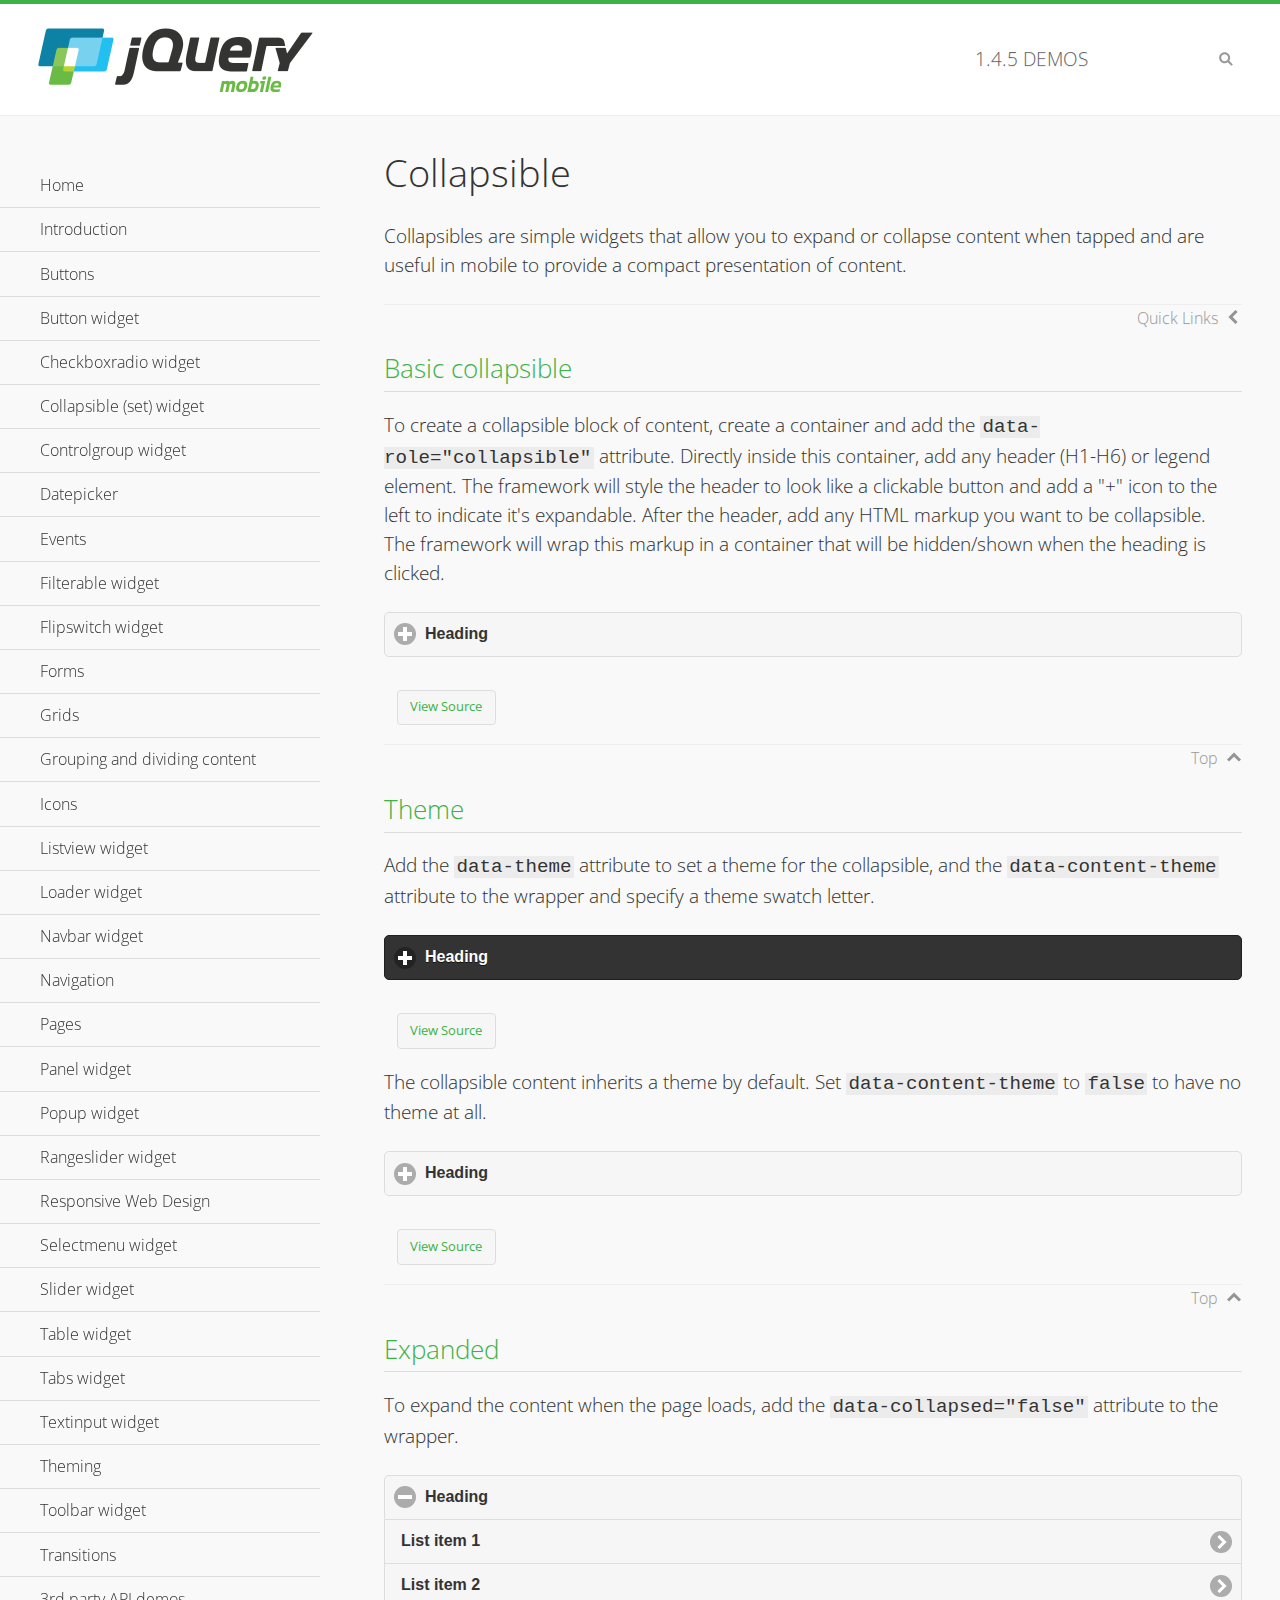
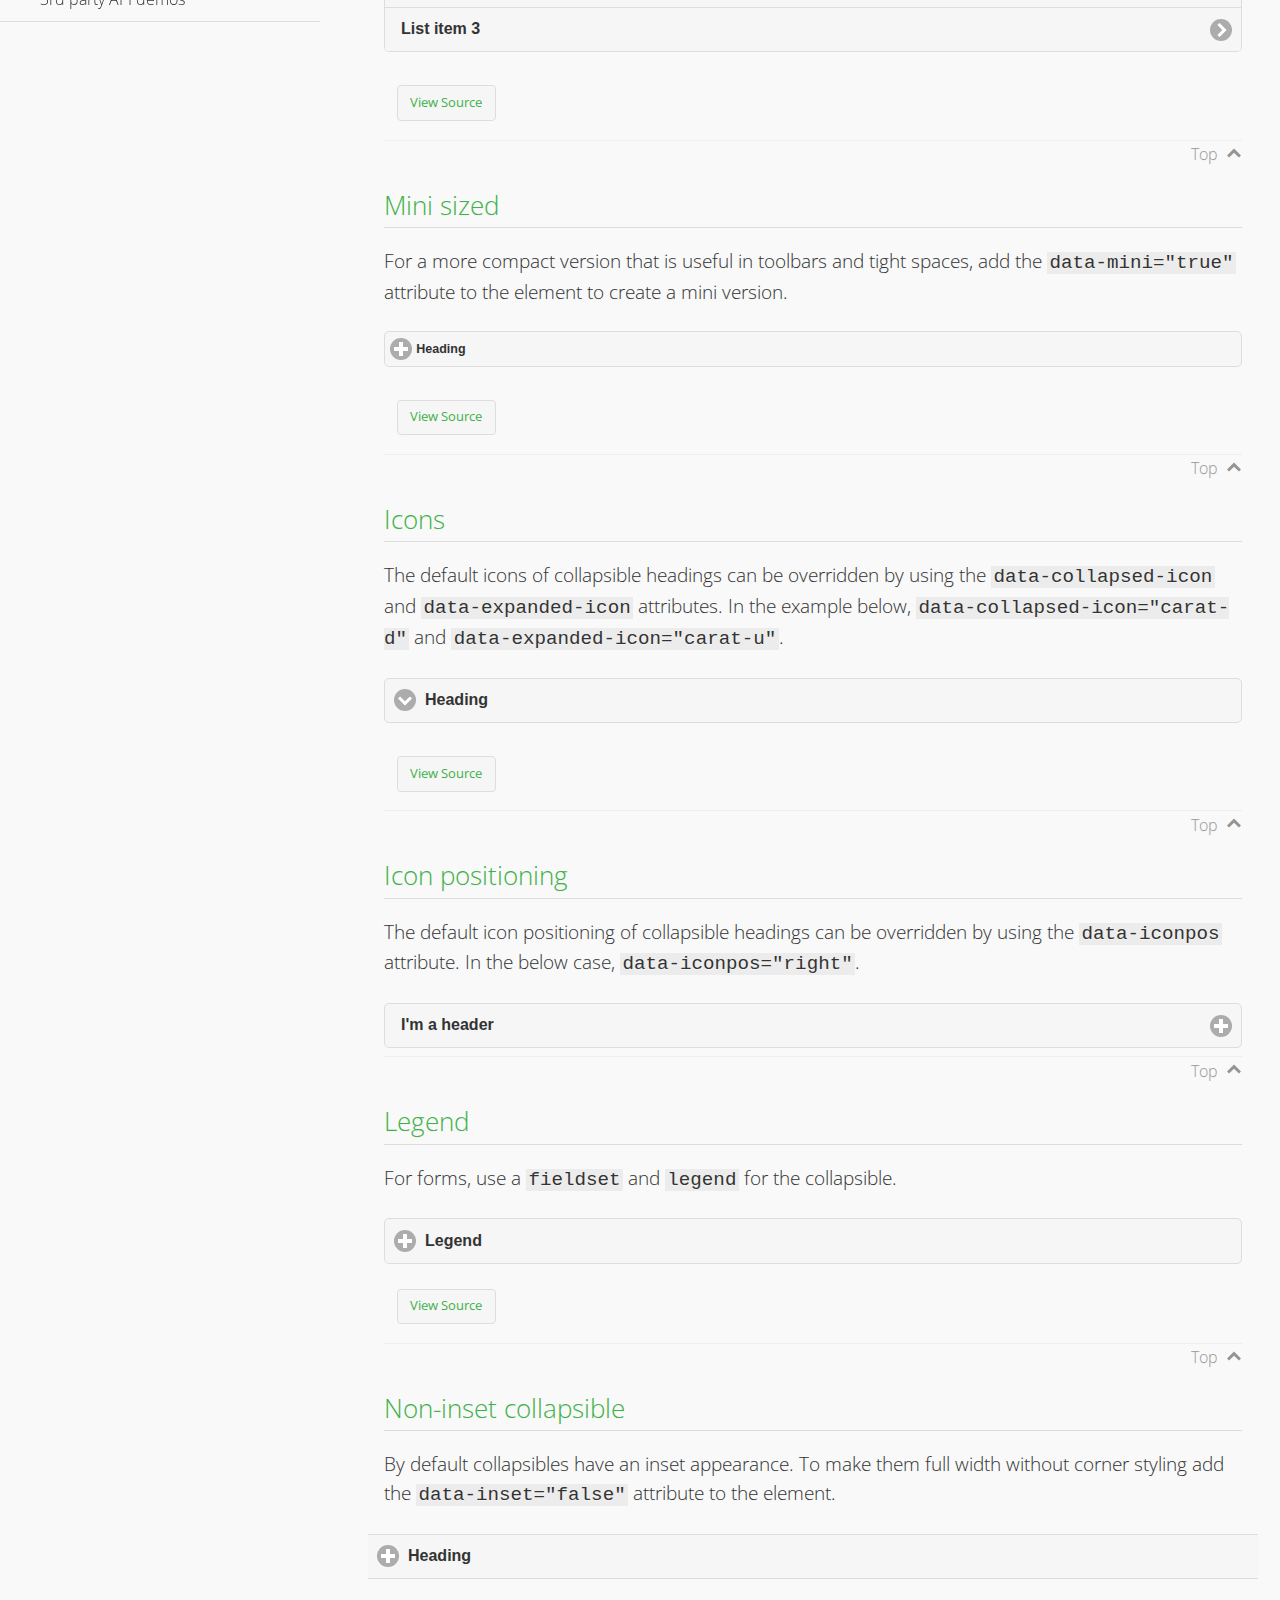
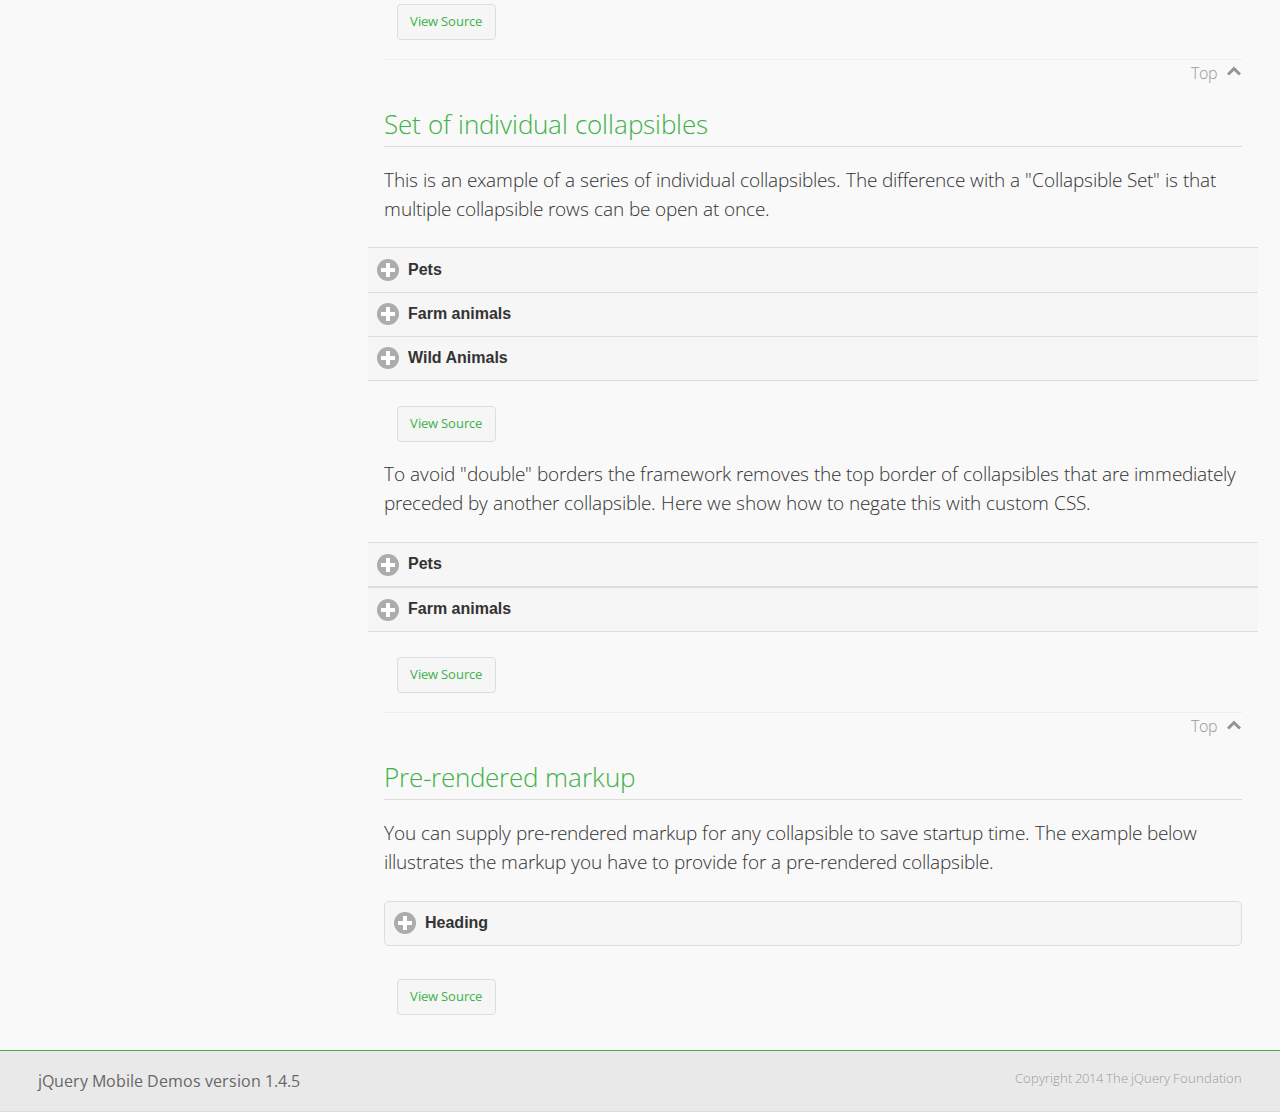
<file: jquery.mobile-1.4.5/demos/collapsible/index.html>
<!DOCTYPE html>
<html>
<head>
	<meta charset="utf-8">
	<meta name="viewport" content="width=device-width, initial-scale=1">
	<title>Collapsible - jQuery Mobile Demos</title>
    <link rel="stylesheet" href="../css/themes/default/jquery.mobile-1.4.5.min.css">
    <link rel="stylesheet" href="../_assets/css/jqm-demos.css">
    <link rel="shortcut icon" href="../favicon.ico">
    <link rel="stylesheet" href="http://fonts.googleapis.com/css?family=Open+Sans:300,400,700">
    <script src="../js/jquery.js"></script>
    <script src="../_assets/js/index.js"></script>
    <script src="../js/jquery.mobile-1.4.5.min.js"></script>
    <style id="negateDoubleBorder">
        #demo-borders .ui-collapsible-heading .ui-btn { border-top-width: 1px !important; }
    </style>
</head>
<body>
<div data-role="page" class="jqm-demos" data-quicklinks="true">

    <div data-role="header" class="jqm-header">
		<h2><a href="../" title="jQuery Mobile Demos home"><img src="../_assets/img/jquery-logo.png" alt="jQuery Mobile"></a></h2>
		<p><span class="jqm-version"></span> Demos</p>
        <a href="#" class="jqm-navmenu-link ui-btn ui-btn-icon-notext ui-corner-all ui-icon-bars ui-nodisc-icon ui-alt-icon ui-btn-left">Menu</a>
        <a href="#" class="jqm-search-link ui-btn ui-btn-icon-notext ui-corner-all ui-icon-search ui-nodisc-icon ui-alt-icon ui-btn-right">Search</a>
    </div><!-- /header -->

    <div role="main" class="ui-content jqm-content">

        <h1>Collapsible</h1>

        <p>Collapsibles are simple widgets that allow you to expand or collapse content when tapped and are useful in mobile to provide a compact presentation of content.</p>

        <h2>Basic collapsible</h2>

        <p>To create a collapsible block of content, create a container and add the <code> data-role="collapsible"</code> attribute. Directly inside this container, add any header (H1-H6) or legend element. The framework will style the header to look like a clickable button and add a "+" icon to the left to indicate it's expandable. After the header, add any HTML markup you want to be collapsible. The framework will wrap this markup in a container that will be hidden/shown when the heading is clicked.</p>

        <div data-demo-html="true">
            <div data-role="collapsible">
                <h4>Heading</h4>
                <p>I'm the collapsible content. By default I'm closed, but you can click the header to open me.</p>
            </div>
        </div><!--/demo-html -->

        <h2>Theme</h2>

        <p>Add the <code>data-theme</code> attribute to set a theme for the collapsible, and the <code>data-content-theme</code> attribute to the wrapper and specify a theme swatch letter.</p>

        <div data-demo-html="true">
            <div data-role="collapsible" data-theme="b" data-content-theme="b">
                <h4>Heading</h4>
                <p>I'm the collapsible content with a themed content block set to "b".</p>
            </div>
        </div><!--/demo-html -->

        <p>The collapsible content inherits a theme by default. Set <code>data-content-theme</code> to <code>false</code> to have no theme at all.</p>

        <div data-demo-html="true">
            <div data-role="collapsible" data-content-theme="false">
                <h4>Heading</h4>
                <p>I'm the collapsible content without a theme.</p>
            </div>
        </div><!--/demo-html -->

        <h2>Expanded</h2>

        <p>To expand the content when the page loads, add the <code>data-collapsed="false"</code> attribute to the wrapper.</p>

        <div data-demo-html="true">
            <div data-role="collapsible" data-collapsed="false">
                <h4>Heading</h4>
                <ul data-role="listview">
                    <li><a href="#">List item 1</a></li>
                    <li><a href="#">List item 2</a></li>
                    <li><a href="#">List item 3</a></li>
                </ul>
            </div>
        </div><!--/demo-html -->

        <h2>Mini sized</h2>

        <p>For a more compact version that is useful in toolbars and tight spaces, add the <code>data-mini="true"</code> attribute to the element to create a mini version. </p>

        <div data-demo-html="true">
            <div data-role="collapsible" data-mini="true">
                <h4>Heading</h4>
                <ul data-role="listview">
                    <li><a href="#">List item 1</a></li>
                    <li><a href="#">List item 2</a></li>
                    <li><a href="#">List item 3</a></li>
                </ul>
            </div>
        </div><!--/demo-html -->

            <h2>Icons</h2>

            <p>The default icons of collapsible headings can be overridden by using the <code>data-collapsed-icon</code> and <code>data-expanded-icon</code> attributes. In the example below, <code>data-collapsed-icon="carat-d"</code> and <code>data-expanded-icon="carat-u"</code>.</p>

            <div data-demo-html="true">
                <div data-role="collapsible" data-collapsed-icon="carat-d" data-expanded-icon="carat-u">
                    <h4>Heading</h4>
                    <ul data-role="listview" data-inset="false">
                        <li>Read-only list item 1</li>
                        <li>Read-only list item 2</li>
                        <li>Read-only list item 3</li>
                    </ul>
                </div>
            </div><!--/demo-html -->

            <h2>Icon positioning</h2>

            <p>The default icon positioning of collapsible headings can be overridden by using the <code>data-iconpos</code> attribute. In the below case, <code>data-iconpos="right"</code>.</p>

            <div data-role="collapsible" data-iconpos="right">
                <h3>I'm a header</h3>
                <p><code>data-iconpos="right"</code></p>
            </div>

        <h2>Legend</h2>

        <p>For forms, use a <code>fieldset</code> and <code>legend</code> for the collapsible.</p>
        <div data-demo-html="true">
            <form>
                <fieldset data-role="collapsible">
                    <legend>Legend</legend>

                    <label for="textinput-f">Text Input:</label>
                    <input type="text" name="textinput-f" id="textinput-f" placeholder="Text input" value="">

                    <div data-role="controlgroup">
                        <input type="checkbox" name="checkbox-1-a" id="checkbox-1-a">
                        <label for="checkbox-1-a">One</label>
                        <input type="checkbox" name="checkbox-2-a" id="checkbox-2-a">
                        <label for="checkbox-2-a">Two</label>
                        <input type="checkbox" name="checkbox-3-a" id="checkbox-3-a">
                        <label for="checkbox-3-a">Three</label>
                    </div>
                </fieldset>
            </form>
        </div><!--/demo-html -->

        <h2>Non-inset collapsible</h2>

        <p>By default collapsibles have an inset appearance. To make them full width without corner styling add the <code>data-inset="false"</code> attribute to the element.</p>

        <div data-demo-html="true">
            <div data-role="collapsible" data-inset="false">
                <h4>Heading</h4>
                <p>I'm the collapsible content. By default I'm closed, but you can click the header to open me.</p>
            </div>
        </div><!--/demo-html -->

        <h2>Set of individual collapsibles</h2>

        <p>This is an example of a series of individual collapsibles. The difference with a "Collapsible Set" is that multiple collapsible rows can be open at once.</p>

        <div data-demo-html="true">
            <div data-role="collapsible" data-inset="false">
                <h3>Pets</h3>
                <ul data-role="listview">
                    <li><a href="#">Canary</a></li>
                    <li><a href="#">Cat</a></li>
                    <li><a href="#">Dog</a></li>
                    <li><a href="#">Gerbil</a></li>
                    <li><a href="#">Iguana</a></li>
                    <li><a href="#">Mouse</a></li>
                </ul>
            </div><!-- /collapsible -->
            <div data-role="collapsible" data-inset="false">
                <h3>Farm animals</h3>
                <ul data-role="listview">
                    <li><a href="#">Chicken</a></li>
                    <li><a href="#">Cow</a></li>
                    <li><a href="#">Duck</a></li>
                    <li><a href="#">Horse</a></li>
                    <li><a href="#">Pig</a></li>
                    <li><a href="#">Sheep</a></li>
                </ul>
            </div><!-- /collapsible -->
            <div data-role="collapsible" data-inset="false">
                <h3>Wild Animals</h3>
                <ul data-role="listview">
                    <li><a href="#">Aardvark</a></li>
                    <li><a href="#">Alligator</a></li>
                    <li><a href="#">Ant</a></li>
                    <li><a href="#">Bear</a></li>
                    <li><a href="#">Beaver</a></li>
                    <li><a href="#">Cougar</a></li>
                    <li><a href="#">Dingo</a></li>
                </ul>
            </div><!-- /collapsible -->
        </div><!--/demo-html -->

        <p>To avoid "double" borders the framework removes the top border of collapsibles that are immediately preceded by another collapsible. Here we show how to negate this with custom CSS.</p>

        <div data-demo-html="true" data-demo-css="#negateDoubleBorder">
            <div id="demo-borders">
                <div data-role="collapsible" data-inset="false">
                    <h3>Pets</h3>
                    <ul data-role="listview">
                        <li><a href="#">Canary</a></li>
                        <li><a href="#">Cat</a></li>
                        <li><a href="#">Dog</a></li>
                        <li><a href="#">Gerbil</a></li>
                        <li><a href="#">Iguana</a></li>
                        <li><a href="#">Mouse</a></li>
                    </ul>
                </div><!-- /collapsible -->
                <div data-role="collapsible" data-inset="false">
                    <h3>Farm animals</h3>
                    <ul data-role="listview">
                        <li><a href="#">Chicken</a></li>
                        <li><a href="#">Cow</a></li>
                        <li><a href="#">Duck</a></li>
                        <li><a href="#">Horse</a></li>
                        <li><a href="#">Pig</a></li>
                        <li><a href="#">Sheep</a></li>
                    </ul>
                </div><!-- /collapsible -->
            </div>
        </div><!--/demo-html -->

			<h2>Pre-rendered markup</h2>
			<p>You can supply pre-rendered markup for any collapsible to save startup time. The example below illustrates the markup you have to provide for a pre-rendered collapsible.</p>
				<div data-demo-html="true">
					<div data-role="collapsible" data-enhanced="true" class="ui-collapsible ui-collapsible-inset ui-corner-all ui-collapsible-collapsed">
						<h4 class="ui-collapsible-heading ui-collapsible-heading-collapsed">
							<a href="#" class="ui-collapsible-heading-toggle ui-btn ui-btn-icon-left ui-icon-plus">
							Heading
							<div class="ui-collapsible-heading-status"> click to expand contents</div>
							</a>
						</h4>
						<div class="ui-collapsible-content ui-collapsible-content-collapsed" aria-hidden="true">
						<p>I'm the collapsible content. By default I'm closed, but you can click the header to open me.</p>
						</div>
					</div>
				</div>

	</div><!-- /content -->
	    <div data-role="panel" class="jqm-navmenu-panel" data-position="left" data-display="overlay" data-theme="a">
	    	<ul class="jqm-list ui-alt-icon ui-nodisc-icon">
<li data-filtertext="demos homepage" data-icon="home"><a href=".././">Home</a></li>
<li data-filtertext="introduction overview getting started"><a href="../intro/" data-ajax="false">Introduction</a></li>
<li data-filtertext="buttons button markup buttonmarkup method anchor link button element"><a href="../button-markup/" data-ajax="false">Buttons</a></li>
<li data-filtertext="form button widget input button submit reset"><a href="../button/" data-ajax="false">Button widget</a></li>
<li data-role="collapsible" data-enhanced="true" data-collapsed-icon="carat-d" data-expanded-icon="carat-u" data-iconpos="right" data-inset="false" class="ui-collapsible ui-collapsible-themed-content ui-collapsible-collapsed">
	<h3 class="ui-collapsible-heading ui-collapsible-heading-collapsed">
		<a href="#" class="ui-collapsible-heading-toggle ui-btn ui-btn-icon-right ui-btn-inherit ui-icon-carat-d">
		    Checkboxradio widget<span class="ui-collapsible-heading-status"> click to expand contents</span>
		</a>
	</h3>
	<div class="ui-collapsible-content ui-body-inherit ui-collapsible-content-collapsed" aria-hidden="true">
		<ul>
			<li data-filtertext="form checkboxradio widget checkbox input checkboxes controlgroups"><a href="../checkboxradio-checkbox/" data-ajax="false">Checkboxes</a></li>
			<li data-filtertext="form checkboxradio widget radio input radio buttons controlgroups"><a href="../checkboxradio-radio/" data-ajax="false">Radio buttons</a></li>
		</ul>
	</div>
</li>
<li data-role="collapsible" data-enhanced="true" data-collapsed-icon="carat-d" data-expanded-icon="carat-u" data-iconpos="right" data-inset="false" class="ui-collapsible ui-collapsible-themed-content ui-collapsible-collapsed">
	<h3 class="ui-collapsible-heading ui-collapsible-heading-collapsed">
		<a href="#" class="ui-collapsible-heading-toggle ui-btn ui-btn-icon-right ui-btn-inherit ui-icon-carat-d">
			Collapsible (set) widget<span class="ui-collapsible-heading-status"> click to expand contents</span>
		</a>
	</h3>
	<div class="ui-collapsible-content ui-body-inherit ui-collapsible-content-collapsed" aria-hidden="true">
		<ul>
			<li data-filtertext="collapsibles content formatting"><a href="../collapsible/" data-ajax="false">Collapsible</a></li>
			<li data-filtertext="dynamic collapsible set accordion append expand"><a href="../collapsible-dynamic/" data-ajax="false">Dynamic collapsibles</a></li>
			<li data-filtertext="accordions collapsible set widget content formatting grouped collapsibles"><a href="../collapsibleset/" data-ajax="false">Collapsible set</a></li>
		</ul>
	</div>
</li>
<li data-role="collapsible" data-enhanced="true" data-collapsed-icon="carat-d" data-expanded-icon="carat-u" data-iconpos="right" data-inset="false" class="ui-collapsible ui-collapsible-themed-content ui-collapsible-collapsed">
	<h3 class="ui-collapsible-heading ui-collapsible-heading-collapsed">
		<a href="#" class="ui-collapsible-heading-toggle ui-btn ui-btn-icon-right ui-btn-inherit ui-icon-carat-d">
			Controlgroup widget<span class="ui-collapsible-heading-status"> click to expand contents</span>
		</a>
	</h3>
	<div class="ui-collapsible-content ui-body-inherit ui-collapsible-content-collapsed" aria-hidden="true">
		<ul>
			<li data-filtertext="controlgroups selectmenu checkboxradio input grouped buttons horizontal vertical"><a href="../controlgroup/" data-ajax="false">Controlgroup</a></li>
			<li data-filtertext="dynamic controlgroup dynamically add buttons"><a href="../controlgroup-dynamic/" data-ajax="false">Dynamic controlgroups</a></li>
		</ul>
	</div>
</li>
<li data-filtertext="form datepicker widget date input"><a href="../datepicker/" data-ajax="false">Datepicker</a></li>
<li data-role="collapsible" data-enhanced="true" data-collapsed-icon="carat-d" data-expanded-icon="carat-u" data-iconpos="right" data-inset="false" class="ui-collapsible ui-collapsible-themed-content ui-collapsible-collapsed">
	<h3 class="ui-collapsible-heading ui-collapsible-heading-collapsed">
		<a href="#" class="ui-collapsible-heading-toggle ui-btn ui-btn-icon-right ui-btn-inherit ui-icon-carat-d">
			Events<span class="ui-collapsible-heading-status"> click to expand contents</span>
		</a>
	</h3>
	<div class="ui-collapsible-content ui-body-inherit ui-collapsible-content-collapsed" aria-hidden="true">
		<ul>
			<li data-filtertext="swipe to delete list items listviews swipe events"><a href="../swipe-list/" data-ajax="false">Swipe list items</a></li>
			<li data-filtertext="swipe to navigate swipe page navigation swipe events"><a href="../swipe-page/" data-ajax="false">Swipe page navigation</a></li>
		</ul>
	</div>
</li>
<li data-filtertext="filterable filter elements sorting searching listview table"><a href="../filterable/" data-ajax="false">Filterable widget</a></li>
<li data-filtertext="form flipswitch widget flip toggle switch binary select checkbox input"><a href="../flipswitch/" data-ajax="false">Flipswitch widget</a></li>
<li data-role="collapsible" data-enhanced="true" data-collapsed-icon="carat-d" data-expanded-icon="carat-u" data-iconpos="right" data-inset="false" class="ui-collapsible ui-collapsible-themed-content ui-collapsible-collapsed">
	<h3 class="ui-collapsible-heading ui-collapsible-heading-collapsed">
		<a href="#" class="ui-collapsible-heading-toggle ui-btn ui-btn-icon-right ui-btn-inherit ui-icon-carat-d">
			Forms<span class="ui-collapsible-heading-status"> click to expand contents</span>
		</a>
	</h3>
	<div class="ui-collapsible-content ui-body-inherit ui-collapsible-content-collapsed" aria-hidden="true">
		<ul>
			<li data-filtertext="forms text checkbox radio range button submit reset inputs selects textarea slider flipswitch label form elements"><a href="../forms/" data-ajax="false">Forms</a></li>
			<li data-filtertext="form hide labels hidden accessible ui-hidden-accessible forms"><a href="../forms-label-hidden-accessible/" data-ajax="false">Hide labels</a></li>
			<li data-filtertext="form field containers fieldcontain ui-field-contain forms"><a href="../forms-field-contain/" data-ajax="false">Field containers</a></li>
			<li data-filtertext="forms disabled form elements"><a href="../forms-disabled/" data-ajax="false">Forms disabled</a></li>
			<li data-filtertext="forms gallery examples overview forms text checkbox radio range button submit reset inputs selects textarea slider flipswitch label form elements"><a href="../forms-gallery/" data-ajax="false">Forms gallery</a></li>
		</ul>
	</div>
</li>
<li data-role="collapsible" data-enhanced="true" data-collapsed-icon="carat-d" data-expanded-icon="carat-u" data-iconpos="right" data-inset="false" class="ui-collapsible ui-collapsible-themed-content ui-collapsible-collapsed">
	<h3 class="ui-collapsible-heading ui-collapsible-heading-collapsed">
		<a href="#" class="ui-collapsible-heading-toggle ui-btn ui-btn-icon-right ui-btn-inherit ui-icon-carat-d">
			Grids<span class="ui-collapsible-heading-status"> click to expand contents</span>
		</a>
	</h3>
	<div class="ui-collapsible-content ui-body-inherit ui-collapsible-content-collapsed" aria-hidden="true">
		<ul>
			<li data-filtertext="grids columns blocks content formatting rwd responsive css framework"><a href="../grids/" data-ajax="false">Grids</a></li>
			<li data-filtertext="buttons in grids css framework"><a href="../grids-buttons/" data-ajax="false">Buttons in grids</a></li>
			<li data-filtertext="custom responsive grids rwd css framework"><a href="../grids-custom-responsive/" data-ajax="false">Custom responsive grids</a></li>
		</ul>
	</div>
</li>
<li data-filtertext="blocks content formatting sections heading"><a href="../body-bar-classes/" data-ajax="false">Grouping and dividing content</a></li>
<li data-role="collapsible" data-enhanced="true" data-collapsed-icon="carat-d" data-expanded-icon="carat-u" data-iconpos="right" data-inset="false" class="ui-collapsible ui-collapsible-themed-content ui-collapsible-collapsed">
	<h3 class="ui-collapsible-heading ui-collapsible-heading-collapsed">
		<a href="#" class="ui-collapsible-heading-toggle ui-btn ui-btn-icon-right ui-btn-inherit ui-icon-carat-d">
			Icons<span class="ui-collapsible-heading-status"> click to expand contents</span>
		</a>
	</h3>
	<div class="ui-collapsible-content ui-body-inherit ui-collapsible-content-collapsed" aria-hidden="true">
		<ul>
			<li data-filtertext="button icons svg disc alt custom icon position"><a href="../icons/" data-ajax="false">Icons</a></li>
			<li data-filtertext=""><a href="../icons-grunticon/" data-ajax="false">Grunticon loader</a></li>
		</ul>
	</div>
</li>
<li data-role="collapsible" data-enhanced="true" data-collapsed-icon="carat-d" data-expanded-icon="carat-u" data-iconpos="right" data-inset="false" class="ui-collapsible ui-collapsible-themed-content ui-collapsible-collapsed">
	<h3 class="ui-collapsible-heading ui-collapsible-heading-collapsed">
		<a href="#" class="ui-collapsible-heading-toggle ui-btn ui-btn-icon-right ui-btn-inherit ui-icon-carat-d">
			Listview widget<span class="ui-collapsible-heading-status"> click to expand contents</span>
		</a>
	</h3>
	<div class="ui-collapsible-content ui-body-inherit ui-collapsible-content-collapsed" aria-hidden="true">
		<ul>
			<li data-filtertext="listview widget thumbnails icons nested split button collapsible ul ol"><a href="../listview/" data-ajax="false">Listview</a></li>
			<li data-filtertext="autocomplete filterable reveal listview filtertextbeforefilter placeholder"><a href="../listview-autocomplete/" data-ajax="false">Listview autocomplete</a></li>
			<li data-filtertext="autocomplete filterable reveal listview remote data filtertextbeforefilter placeholder"><a href="../listview-autocomplete-remote/" data-ajax="false">Listview autocomplete remote data</a></li>
			<li data-filtertext="autodividers anchor jump scroll linkbars listview lists ul ol"><a href="../listview-autodividers-linkbar/" data-ajax="false">Listview autodividers linkbar</a></li>
			<li data-filtertext="listview autodividers selector autodividersselector lists ul ol"><a href="../listview-autodividers-selector/" data-ajax="false">Listview autodividers selector</a></li>
			<li data-filtertext="listview nested list items"><a href="../listview-nested-lists/" data-ajax="false">Nested Listviews</a></li>
			<li data-filtertext="listview collapsible list items flat"><a href="../listview-collapsible-item-flat/" data-ajax="false">Listview collapsible list items (flat)</a></li>
			<li data-filtertext="listview collapsible list indented"><a href="../listview-collapsible-item-indented/" data-ajax="false">Listview collapsible list items (indented)</a></li>
			<li data-filtertext="grid listview responsive grids responsive listviews lists ul"><a href="../listview-grid/" data-ajax="false">Listview responsive grid</a></li>
		</ul>
	</div>
</li>
<li data-filtertext="loader widget page loading navigation overlay spinner"><a href="../loader/" data-ajax="false">Loader widget</a></li>
<li data-filtertext="navbar widget navmenu toolbars header footer"><a href="../navbar/" data-ajax="false">Navbar widget</a></li>
<li data-role="collapsible" data-enhanced="true" data-collapsed-icon="carat-d" data-expanded-icon="carat-u" data-iconpos="right" data-inset="false" class="ui-collapsible ui-collapsible-themed-content ui-collapsible-collapsed">
	<h3 class="ui-collapsible-heading ui-collapsible-heading-collapsed">
		<a href="#" class="ui-collapsible-heading-toggle ui-btn ui-btn-icon-right ui-btn-inherit ui-icon-carat-d">
			Navigation<span class="ui-collapsible-heading-status"> click to expand contents</span>
		</a>
	</h3>
	<div class="ui-collapsible-content ui-body-inherit ui-collapsible-content-collapsed" aria-hidden="true">
		<ul>
			<li data-filtertext="ajax navigation navigate widget history event method"><a href="../navigation/" data-ajax="false">Navigation</a></li>
			<li data-filtertext="linking pages page links navigation ajax prefetch cache"><a href="../navigation-linking-pages/" data-ajax="false">Linking pages</a></li>
			<!-- <li data-filtertext="php redirect server redirection server-side navigation"><a href="../navigation-php-redirect/" data-ajax="false">PHP redirect demo</a></li>-->
			<li data-filtertext="navigation redirection hash query"><a href="../navigation-hash-processing/" data-ajax="false">Hash processing demo</a></li>
			<li data-filtertext="navigation redirection hash query"><a href="../page-events/" data-ajax="false">Page Navigation Events</a></li>
		</ul>
	</div>
</li>
<li data-role="collapsible" data-enhanced="true" data-collapsed-icon="carat-d" data-expanded-icon="carat-u" data-iconpos="right" data-inset="false" class="ui-collapsible ui-collapsible-themed-content ui-collapsible-collapsed">
	<h3 class="ui-collapsible-heading ui-collapsible-heading-collapsed">
		<a href="#" class="ui-collapsible-heading-toggle ui-btn ui-btn-icon-right ui-btn-inherit ui-icon-carat-d">
			Pages<span class="ui-collapsible-heading-status"> click to expand contents</span>
		</a>
	</h3>
	<div class="ui-collapsible-content ui-body-inherit ui-collapsible-content-collapsed" aria-hidden="true">
		<ul>
			<li data-filtertext="pages page widget ajax navigation"><a href="../pages/" data-ajax="false">Pages</a></li>
			<li data-filtertext="single page"><a href="../pages-single-page/" data-ajax="false">Single page</a></li>
			<li data-filtertext="multipage multi-page page"><a href="../pages-multi-page/" data-ajax="false">Multi-page template</a></li>
			<li data-filtertext="dialog page widget modal popup"><a href="../pages-dialog/" data-ajax="false">Dialog page</a></li>
		</ul>
	</div>
</li>
<li data-role="collapsible" data-enhanced="true" data-collapsed-icon="carat-d" data-expanded-icon="carat-u" data-iconpos="right" data-inset="false" class="ui-collapsible ui-collapsible-themed-content ui-collapsible-collapsed">
	<h3 class="ui-collapsible-heading ui-collapsible-heading-collapsed">
		<a href="#" class="ui-collapsible-heading-toggle ui-btn ui-btn-icon-right ui-btn-inherit ui-icon-carat-d">
			Panel widget<span class="ui-collapsible-heading-status"> click to expand contents</span>
		</a>
	</h3>
	<div class="ui-collapsible-content ui-body-inherit ui-collapsible-content-collapsed" aria-hidden="true">
		<ul>
			<li data-filtertext="panel widget sliding panels reveal push overlay responsive"><a href="../panel/" data-ajax="false">Panel</a></li>
			<li data-filtertext=""><a href="../panel-external/" data-ajax="false">External panels</a></li>
			<li data-filtertext="panel "><a href="../panel-fixed/" data-ajax="false">Fixed panels</a></li>
			<li data-filtertext="panel slide panels sliding panels shadow rwd responsive breakpoint"><a href="../panel-responsive/" data-ajax="false">Panels responsive</a></li>
			<li data-filtertext="panel custom style custom panel width reveal shadow listview panel styling page background wrapper"><a href="../panel-styling/" data-ajax="false">Custom panel style</a></li>
			<li data-filtertext="panel open on swipe"><a href="../panel-swipe-open/" data-ajax="false">Panel open on swipe</a></li>
			<li data-filtertext="panels outside page internal external toolbars"><a href="../panel-external-internal/" data-ajax="false">Panel external and internal</a></li>
		</ul>
	</div>
</li>
<li data-role="collapsible" data-enhanced="true" data-collapsed-icon="carat-d" data-expanded-icon="carat-u" data-iconpos="right" data-inset="false" class="ui-collapsible ui-collapsible-themed-content ui-collapsible-collapsed">
	<h3 class="ui-collapsible-heading ui-collapsible-heading-collapsed">
		<a href="#" class="ui-collapsible-heading-toggle ui-btn ui-btn-icon-right ui-btn-inherit ui-icon-carat-d">
			Popup widget<span class="ui-collapsible-heading-status"> click to expand contents</span>
		</a>
	</h3>
	<div class="ui-collapsible-content ui-body-inherit ui-collapsible-content-collapsed" aria-hidden="true">
		<ul>
			<li data-filtertext="popup widget popups dialog modal transition tooltip lightbox form overlay screen flip pop fade transition"><a href="../popup/" data-ajax="false">Popup</a></li>
			<li data-filtertext="popup alignment position"><a href="../popup-alignment/" data-ajax="false">Popup alignment</a></li>
			<li data-filtertext="popup arrow size popups popover"><a href="../popup-arrow-size/" data-ajax="false">Popup arrow size</a></li>
			<li data-filtertext="dynamic popups popup images lightbox"><a href="../popup-dynamic/" data-ajax="false">Dynamic popups</a></li>
			<li data-filtertext="popups with iframes scaling"><a href="../popup-iframe/" data-ajax="false">Popups with iframes</a></li>
			<li data-filtertext="popup image scaling"><a href="../popup-image-scaling/" data-ajax="false">Popup image scaling</a></li>
			<li data-filtertext="external popup outside multi-page"><a href="../popup-outside-multipage/" data-ajax="false">Popup outside multi-page</a></li>
		</ul>
	</div>
</li>
<li data-filtertext="form rangeslider widget dual sliders dual handle sliders range input"><a href="../rangeslider/" data-ajax="false">Rangeslider widget</a></li>
<li data-filtertext="responsive web design rwd adaptive progressive enhancement PE accessible mobile breakpoints media query media queries"><a href="../rwd/" data-ajax="false">Responsive Web Design</a></li>
<li data-role="collapsible" data-enhanced="true" data-collapsed-icon="carat-d" data-expanded-icon="carat-u" data-iconpos="right" data-inset="false" class="ui-collapsible ui-collapsible-themed-content ui-collapsible-collapsed">
	<h3 class="ui-collapsible-heading ui-collapsible-heading-collapsed">
		<a href="#" class="ui-collapsible-heading-toggle ui-btn ui-btn-icon-right ui-btn-inherit ui-icon-carat-d">
			Selectmenu widget<span class="ui-collapsible-heading-status"> click to expand contents</span>
		</a>
	</h3>
	<div class="ui-collapsible-content ui-body-inherit ui-collapsible-content-collapsed" aria-hidden="true">
		<ul>
			<li data-filtertext="form selectmenu widget select input custom select menu selects"><a href="../selectmenu/" data-ajax="false">Selectmenu</a></li>
			<li data-filtertext="form custom select menu selectmenu widget custom menu option optgroup multiple selects"><a href="../selectmenu-custom/" data-ajax="false">Custom select menu</a></li>
			<li data-filtertext="filterable select filter popup dialog"><a href="../selectmenu-custom-filter/" data-ajax="false">Custom select menu with filter</a></li>
		</ul>
	</div>
</li>
<li data-role="collapsible" data-enhanced="true" data-collapsed-icon="carat-d" data-expanded-icon="carat-u" data-iconpos="right" data-inset="false" class="ui-collapsible ui-collapsible-themed-content ui-collapsible-collapsed">
	<h3 class="ui-collapsible-heading ui-collapsible-heading-collapsed">
		<a href="#" class="ui-collapsible-heading-toggle ui-btn ui-btn-icon-right ui-btn-inherit ui-icon-carat-d">
			Slider widget<span class="ui-collapsible-heading-status"> click to expand contents</span>
		</a>
	</h3>
	<div class="ui-collapsible-content ui-body-inherit ui-collapsible-content-collapsed" aria-hidden="true">
		<ul>
			<li data-filtertext="form slider widget range input single sliders"><a href="../slider/" data-ajax="false">Slider</a></li>
			<li data-filtertext="form slider widget flipswitch slider binary select flip toggle switch"><a href="../slider-flipswitch/" data-ajax="false">Slider flip toggle switch</a></li>
			<li data-filtertext="form slider tooltip handle value input range sliders"><a href="../slider-tooltip/" data-ajax="false">Slider tooltip</a></li>
		</ul>
	</div>
</li>
<li data-role="collapsible" data-enhanced="true" data-collapsed-icon="carat-d" data-expanded-icon="carat-u" data-iconpos="right" data-inset="false" class="ui-collapsible ui-collapsible-themed-content ui-collapsible-collapsed">
	<h3 class="ui-collapsible-heading ui-collapsible-heading-collapsed">
		<a href="#" class="ui-collapsible-heading-toggle ui-btn ui-btn-icon-right ui-btn-inherit ui-icon-carat-d">
			Table widget<span class="ui-collapsible-heading-status"> click to expand contents</span>
		</a>
	</h3>
	<div class="ui-collapsible-content ui-body-inherit ui-collapsible-content-collapsed" aria-hidden="true">
		<ul>
			<li data-filtertext="table widget reflow column toggle th td responsive tables rwd hide show tabular"><a href="../table-column-toggle/" data-ajax="false">Table Column Toggle</a></li>
			<li data-filtertext="table column toggle phone comparison demo"><a href="../table-column-toggle-example/" data-ajax="false">Table Column Toggle demo</a></li>
			<li data-filtertext="responsive tables table column toggle heading groups rwd breakpoint"><a href="../table-column-toggle-heading-groups/" data-ajax="false">Table Column Toggle heading groups</a></li>
			<li data-filtertext="responsive tables table column toggle hide rwd breakpoint customization options"><a href="../table-column-toggle-options/" data-ajax="false">Table Column Toggle options</a></li>
			<li data-filtertext="table reflow th td responsive rwd columns tabular"><a href="../table-reflow/" data-ajax="false">Table Reflow</a></li>
			<li data-filtertext="responsive tables table reflow heading groups rwd breakpoint"><a href="../table-reflow-heading-groups/" data-ajax="false">Table Reflow heading groups</a></li>
			<li data-filtertext="responsive tables table reflow stripes strokes table style"><a href="../table-reflow-stripes-strokes/" data-ajax="false">Table Reflow stripes and strokes</a></li>
			<li data-filtertext="responsive tables table reflow stack custom styles"><a href="../table-reflow-styling/" data-ajax="false">Table Reflow custom styles</a></li>
		</ul>
	</div>
</li>
<li data-filtertext="ui tabs widget"><a href="../tabs/" data-ajax="false">Tabs widget</a></li>
<li data-filtertext="form textinput widget text input textarea number date time tel email file color password"><a href="../textinput/" data-ajax="false">Textinput widget</a></li>
<li data-role="collapsible" data-enhanced="true" data-collapsed-icon="carat-d" data-expanded-icon="carat-u" data-iconpos="right" data-inset="false" class="ui-collapsible ui-collapsible-themed-content ui-collapsible-collapsed">
	<h3 class="ui-collapsible-heading ui-collapsible-heading-collapsed">
		<a href="#" class="ui-collapsible-heading-toggle ui-btn ui-btn-icon-right ui-btn-inherit ui-icon-carat-d">
			Theming<span class="ui-collapsible-heading-status"> click to expand contents</span>
		</a>
	</h3>
	<div class="ui-collapsible-content ui-body-inherit ui-collapsible-content-collapsed" aria-hidden="true">
		<ul>
			<li data-filtertext="default theme swatches theming style css"><a href="../theme-default/" data-ajax="false">Default theme</a></li>
			<li data-filtertext="classic theme old theme swatches theming style css"><a href="../theme-classic/" data-ajax="false">Classic theme</a></li>
		</ul>
	</div>
</li>
<li data-role="collapsible" data-enhanced="true" data-collapsed-icon="carat-d" data-expanded-icon="carat-u" data-iconpos="right" data-inset="false" class="ui-collapsible ui-collapsible-themed-content ui-collapsible-collapsed">
	<h3 class="ui-collapsible-heading ui-collapsible-heading-collapsed">
		<a href="#" class="ui-collapsible-heading-toggle ui-btn ui-btn-icon-right ui-btn-inherit ui-icon-carat-d">
			Toolbar widget<span class="ui-collapsible-heading-status"> click to expand contents</span>
		</a>
	</h3>
	<div class="ui-collapsible-content ui-body-inherit ui-collapsible-content-collapsed" aria-hidden="true">
		<ul>
			<li data-filtertext="toolbar widget header footer toolbars fixed fullscreen external sections"><a href="../toolbar/" data-ajax="false">Toolbar</a></li>
			<li data-filtertext="dynamic toolbars dynamically add toolbar header footer"><a href="../toolbar-dynamic/" data-ajax="false">Dynamic toolbars</a></li>
			<li data-filtertext="external toolbars header footer"><a href="../toolbar-external/" data-ajax="false">External toolbars</a></li>
			<li data-filtertext="fixed toolbars header footer"><a href="../toolbar-fixed/" data-ajax="false">Fixed toolbars</a></li>
			<li data-filtertext="fixed fullscreen toolbars header footer"><a href="../toolbar-fixed-fullscreen/" data-ajax="false">Fullscreen toolbars</a></li>
			<li data-filtertext="external fixed toolbars header footer"><a href="../toolbar-fixed-external/" data-ajax="false">Fixed external toolbars</a></li>
			<li data-filtertext="external persistent toolbars header footer navbar navmenu"><a href="../toolbar-fixed-persistent/" data-ajax="false">Persistent toolbars</a></li>
			<li data-filtertext="external ajax optimized toolbars persistent toolbars header footer navbar"><a href="../toolbar-fixed-persistent-optimized/" data-ajax="false">Ajax optimized toolbars</a></li>
			<li data-filtertext="form in toolbars header footer"><a href="../toolbar-fixed-forms/" data-ajax="false">Form in toolbar</a></li>
		</ul>
	</div>
</li>
<li data-filtertext="page transitions animated pages popup navigation flip slide fade pop"><a href="../transitions/" data-ajax="false">Transitions</a></li>
<li data-role="collapsible" data-enhanced="true" data-collapsed-icon="carat-d" data-expanded-icon="carat-u" data-iconpos="right" data-inset="false" class="ui-collapsible ui-collapsible-themed-content ui-collapsible-collapsed">
	<h3 class="ui-collapsible-heading ui-collapsible-heading-collapsed">
		<a href="#" class="ui-collapsible-heading-toggle ui-btn ui-btn-icon-right ui-btn-inherit ui-icon-carat-d">
			3rd party API demos<span class="ui-collapsible-heading-status"> click to expand contents</span>
		</a>
	</h3>
	<div class="ui-collapsible-content ui-body-inherit ui-collapsible-content-collapsed" aria-hidden="true">
		<ul>
			<li data-filtertext="backbone requirejs navigation router"><a href="../backbone-requirejs/" data-ajax="false">Backbone RequireJS</a></li>
			<li data-filtertext="google maps geolocation demo"><a href="../map-geolocation/" data-ajax="false">Google Maps geolocation</a></li>
			<li data-filtertext="google maps hybrid"><a href="../map-list-toggle/" data-ajax="false">Google Maps list toggle</a></li>
		</ul>
	</div>
</li>



		     </ul>
		</div><!-- /panel -->


	<div data-role="footer" data-position="fixed" data-tap-toggle="false" class="jqm-footer">
		<p>jQuery Mobile Demos version <span class="jqm-version"></span></p>
		<p>Copyright 2014 The jQuery Foundation</p>
	</div><!-- /footer -->
	<!-- TODO: This should become an external panel so we can add input to markup (unique ID) -->
    <div data-role="panel" class="jqm-search-panel" data-position="right" data-display="overlay" data-theme="a">
		<div class="jqm-search">
			<ul class="jqm-list" data-filter-placeholder="Search demos..." data-filter-reveal="true">
<li data-filtertext="demos homepage" data-icon="home"><a href=".././">Home</a></li>
<li data-filtertext="introduction overview getting started"><a href="../intro/" data-ajax="false">Introduction</a></li>
<li data-filtertext="buttons button markup buttonmarkup method anchor link button element"><a href="../button-markup/" data-ajax="false">Buttons</a></li>
<li data-filtertext="form button widget input button submit reset"><a href="../button/" data-ajax="false">Button widget</a></li>
<li data-role="collapsible" data-enhanced="true" data-collapsed-icon="carat-d" data-expanded-icon="carat-u" data-iconpos="right" data-inset="false" class="ui-collapsible ui-collapsible-themed-content ui-collapsible-collapsed">
	<h3 class="ui-collapsible-heading ui-collapsible-heading-collapsed">
		<a href="#" class="ui-collapsible-heading-toggle ui-btn ui-btn-icon-right ui-btn-inherit ui-icon-carat-d">
		    Checkboxradio widget<span class="ui-collapsible-heading-status"> click to expand contents</span>
		</a>
	</h3>
	<div class="ui-collapsible-content ui-body-inherit ui-collapsible-content-collapsed" aria-hidden="true">
		<ul>
			<li data-filtertext="form checkboxradio widget checkbox input checkboxes controlgroups"><a href="../checkboxradio-checkbox/" data-ajax="false">Checkboxes</a></li>
			<li data-filtertext="form checkboxradio widget radio input radio buttons controlgroups"><a href="../checkboxradio-radio/" data-ajax="false">Radio buttons</a></li>
		</ul>
	</div>
</li>
<li data-role="collapsible" data-enhanced="true" data-collapsed-icon="carat-d" data-expanded-icon="carat-u" data-iconpos="right" data-inset="false" class="ui-collapsible ui-collapsible-themed-content ui-collapsible-collapsed">
	<h3 class="ui-collapsible-heading ui-collapsible-heading-collapsed">
		<a href="#" class="ui-collapsible-heading-toggle ui-btn ui-btn-icon-right ui-btn-inherit ui-icon-carat-d">
			Collapsible (set) widget<span class="ui-collapsible-heading-status"> click to expand contents</span>
		</a>
	</h3>
	<div class="ui-collapsible-content ui-body-inherit ui-collapsible-content-collapsed" aria-hidden="true">
		<ul>
			<li data-filtertext="collapsibles content formatting"><a href="../collapsible/" data-ajax="false">Collapsible</a></li>
			<li data-filtertext="dynamic collapsible set accordion append expand"><a href="../collapsible-dynamic/" data-ajax="false">Dynamic collapsibles</a></li>
			<li data-filtertext="accordions collapsible set widget content formatting grouped collapsibles"><a href="../collapsibleset/" data-ajax="false">Collapsible set</a></li>
		</ul>
	</div>
</li>
<li data-role="collapsible" data-enhanced="true" data-collapsed-icon="carat-d" data-expanded-icon="carat-u" data-iconpos="right" data-inset="false" class="ui-collapsible ui-collapsible-themed-content ui-collapsible-collapsed">
	<h3 class="ui-collapsible-heading ui-collapsible-heading-collapsed">
		<a href="#" class="ui-collapsible-heading-toggle ui-btn ui-btn-icon-right ui-btn-inherit ui-icon-carat-d">
			Controlgroup widget<span class="ui-collapsible-heading-status"> click to expand contents</span>
		</a>
	</h3>
	<div class="ui-collapsible-content ui-body-inherit ui-collapsible-content-collapsed" aria-hidden="true">
		<ul>
			<li data-filtertext="controlgroups selectmenu checkboxradio input grouped buttons horizontal vertical"><a href="../controlgroup/" data-ajax="false">Controlgroup</a></li>
			<li data-filtertext="dynamic controlgroup dynamically add buttons"><a href="../controlgroup-dynamic/" data-ajax="false">Dynamic controlgroups</a></li>
		</ul>
	</div>
</li>
<li data-filtertext="form datepicker widget date input"><a href="../datepicker/" data-ajax="false">Datepicker</a></li>
<li data-role="collapsible" data-enhanced="true" data-collapsed-icon="carat-d" data-expanded-icon="carat-u" data-iconpos="right" data-inset="false" class="ui-collapsible ui-collapsible-themed-content ui-collapsible-collapsed">
	<h3 class="ui-collapsible-heading ui-collapsible-heading-collapsed">
		<a href="#" class="ui-collapsible-heading-toggle ui-btn ui-btn-icon-right ui-btn-inherit ui-icon-carat-d">
			Events<span class="ui-collapsible-heading-status"> click to expand contents</span>
		</a>
	</h3>
	<div class="ui-collapsible-content ui-body-inherit ui-collapsible-content-collapsed" aria-hidden="true">
		<ul>
			<li data-filtertext="swipe to delete list items listviews swipe events"><a href="../swipe-list/" data-ajax="false">Swipe list items</a></li>
			<li data-filtertext="swipe to navigate swipe page navigation swipe events"><a href="../swipe-page/" data-ajax="false">Swipe page navigation</a></li>
		</ul>
	</div>
</li>
<li data-filtertext="filterable filter elements sorting searching listview table"><a href="../filterable/" data-ajax="false">Filterable widget</a></li>
<li data-filtertext="form flipswitch widget flip toggle switch binary select checkbox input"><a href="../flipswitch/" data-ajax="false">Flipswitch widget</a></li>
<li data-role="collapsible" data-enhanced="true" data-collapsed-icon="carat-d" data-expanded-icon="carat-u" data-iconpos="right" data-inset="false" class="ui-collapsible ui-collapsible-themed-content ui-collapsible-collapsed">
	<h3 class="ui-collapsible-heading ui-collapsible-heading-collapsed">
		<a href="#" class="ui-collapsible-heading-toggle ui-btn ui-btn-icon-right ui-btn-inherit ui-icon-carat-d">
			Forms<span class="ui-collapsible-heading-status"> click to expand contents</span>
		</a>
	</h3>
	<div class="ui-collapsible-content ui-body-inherit ui-collapsible-content-collapsed" aria-hidden="true">
		<ul>
			<li data-filtertext="forms text checkbox radio range button submit reset inputs selects textarea slider flipswitch label form elements"><a href="../forms/" data-ajax="false">Forms</a></li>
			<li data-filtertext="form hide labels hidden accessible ui-hidden-accessible forms"><a href="../forms-label-hidden-accessible/" data-ajax="false">Hide labels</a></li>
			<li data-filtertext="form field containers fieldcontain ui-field-contain forms"><a href="../forms-field-contain/" data-ajax="false">Field containers</a></li>
			<li data-filtertext="forms disabled form elements"><a href="../forms-disabled/" data-ajax="false">Forms disabled</a></li>
			<li data-filtertext="forms gallery examples overview forms text checkbox radio range button submit reset inputs selects textarea slider flipswitch label form elements"><a href="../forms-gallery/" data-ajax="false">Forms gallery</a></li>
		</ul>
	</div>
</li>
<li data-role="collapsible" data-enhanced="true" data-collapsed-icon="carat-d" data-expanded-icon="carat-u" data-iconpos="right" data-inset="false" class="ui-collapsible ui-collapsible-themed-content ui-collapsible-collapsed">
	<h3 class="ui-collapsible-heading ui-collapsible-heading-collapsed">
		<a href="#" class="ui-collapsible-heading-toggle ui-btn ui-btn-icon-right ui-btn-inherit ui-icon-carat-d">
			Grids<span class="ui-collapsible-heading-status"> click to expand contents</span>
		</a>
	</h3>
	<div class="ui-collapsible-content ui-body-inherit ui-collapsible-content-collapsed" aria-hidden="true">
		<ul>
			<li data-filtertext="grids columns blocks content formatting rwd responsive css framework"><a href="../grids/" data-ajax="false">Grids</a></li>
			<li data-filtertext="buttons in grids css framework"><a href="../grids-buttons/" data-ajax="false">Buttons in grids</a></li>
			<li data-filtertext="custom responsive grids rwd css framework"><a href="../grids-custom-responsive/" data-ajax="false">Custom responsive grids</a></li>
		</ul>
	</div>
</li>
<li data-filtertext="blocks content formatting sections heading"><a href="../body-bar-classes/" data-ajax="false">Grouping and dividing content</a></li>
<li data-role="collapsible" data-enhanced="true" data-collapsed-icon="carat-d" data-expanded-icon="carat-u" data-iconpos="right" data-inset="false" class="ui-collapsible ui-collapsible-themed-content ui-collapsible-collapsed">
	<h3 class="ui-collapsible-heading ui-collapsible-heading-collapsed">
		<a href="#" class="ui-collapsible-heading-toggle ui-btn ui-btn-icon-right ui-btn-inherit ui-icon-carat-d">
			Icons<span class="ui-collapsible-heading-status"> click to expand contents</span>
		</a>
	</h3>
	<div class="ui-collapsible-content ui-body-inherit ui-collapsible-content-collapsed" aria-hidden="true">
		<ul>
			<li data-filtertext="button icons svg disc alt custom icon position"><a href="../icons/" data-ajax="false">Icons</a></li>
			<li data-filtertext=""><a href="../icons-grunticon/" data-ajax="false">Grunticon loader</a></li>
		</ul>
	</div>
</li>
<li data-role="collapsible" data-enhanced="true" data-collapsed-icon="carat-d" data-expanded-icon="carat-u" data-iconpos="right" data-inset="false" class="ui-collapsible ui-collapsible-themed-content ui-collapsible-collapsed">
	<h3 class="ui-collapsible-heading ui-collapsible-heading-collapsed">
		<a href="#" class="ui-collapsible-heading-toggle ui-btn ui-btn-icon-right ui-btn-inherit ui-icon-carat-d">
			Listview widget<span class="ui-collapsible-heading-status"> click to expand contents</span>
		</a>
	</h3>
	<div class="ui-collapsible-content ui-body-inherit ui-collapsible-content-collapsed" aria-hidden="true">
		<ul>
			<li data-filtertext="listview widget thumbnails icons nested split button collapsible ul ol"><a href="../listview/" data-ajax="false">Listview</a></li>
			<li data-filtertext="autocomplete filterable reveal listview filtertextbeforefilter placeholder"><a href="../listview-autocomplete/" data-ajax="false">Listview autocomplete</a></li>
			<li data-filtertext="autocomplete filterable reveal listview remote data filtertextbeforefilter placeholder"><a href="../listview-autocomplete-remote/" data-ajax="false">Listview autocomplete remote data</a></li>
			<li data-filtertext="autodividers anchor jump scroll linkbars listview lists ul ol"><a href="../listview-autodividers-linkbar/" data-ajax="false">Listview autodividers linkbar</a></li>
			<li data-filtertext="listview autodividers selector autodividersselector lists ul ol"><a href="../listview-autodividers-selector/" data-ajax="false">Listview autodividers selector</a></li>
			<li data-filtertext="listview nested list items"><a href="../listview-nested-lists/" data-ajax="false">Nested Listviews</a></li>
			<li data-filtertext="listview collapsible list items flat"><a href="../listview-collapsible-item-flat/" data-ajax="false">Listview collapsible list items (flat)</a></li>
			<li data-filtertext="listview collapsible list indented"><a href="../listview-collapsible-item-indented/" data-ajax="false">Listview collapsible list items (indented)</a></li>
			<li data-filtertext="grid listview responsive grids responsive listviews lists ul"><a href="../listview-grid/" data-ajax="false">Listview responsive grid</a></li>
		</ul>
	</div>
</li>
<li data-filtertext="loader widget page loading navigation overlay spinner"><a href="../loader/" data-ajax="false">Loader widget</a></li>
<li data-filtertext="navbar widget navmenu toolbars header footer"><a href="../navbar/" data-ajax="false">Navbar widget</a></li>
<li data-role="collapsible" data-enhanced="true" data-collapsed-icon="carat-d" data-expanded-icon="carat-u" data-iconpos="right" data-inset="false" class="ui-collapsible ui-collapsible-themed-content ui-collapsible-collapsed">
	<h3 class="ui-collapsible-heading ui-collapsible-heading-collapsed">
		<a href="#" class="ui-collapsible-heading-toggle ui-btn ui-btn-icon-right ui-btn-inherit ui-icon-carat-d">
			Navigation<span class="ui-collapsible-heading-status"> click to expand contents</span>
		</a>
	</h3>
	<div class="ui-collapsible-content ui-body-inherit ui-collapsible-content-collapsed" aria-hidden="true">
		<ul>
			<li data-filtertext="ajax navigation navigate widget history event method"><a href="../navigation/" data-ajax="false">Navigation</a></li>
			<li data-filtertext="linking pages page links navigation ajax prefetch cache"><a href="../navigation-linking-pages/" data-ajax="false">Linking pages</a></li>
			<!-- <li data-filtertext="php redirect server redirection server-side navigation"><a href="../navigation-php-redirect/" data-ajax="false">PHP redirect demo</a></li>-->
			<li data-filtertext="navigation redirection hash query"><a href="../navigation-hash-processing/" data-ajax="false">Hash processing demo</a></li>
			<li data-filtertext="navigation redirection hash query"><a href="../page-events/" data-ajax="false">Page Navigation Events</a></li>
		</ul>
	</div>
</li>
<li data-role="collapsible" data-enhanced="true" data-collapsed-icon="carat-d" data-expanded-icon="carat-u" data-iconpos="right" data-inset="false" class="ui-collapsible ui-collapsible-themed-content ui-collapsible-collapsed">
	<h3 class="ui-collapsible-heading ui-collapsible-heading-collapsed">
		<a href="#" class="ui-collapsible-heading-toggle ui-btn ui-btn-icon-right ui-btn-inherit ui-icon-carat-d">
			Pages<span class="ui-collapsible-heading-status"> click to expand contents</span>
		</a>
	</h3>
	<div class="ui-collapsible-content ui-body-inherit ui-collapsible-content-collapsed" aria-hidden="true">
		<ul>
			<li data-filtertext="pages page widget ajax navigation"><a href="../pages/" data-ajax="false">Pages</a></li>
			<li data-filtertext="single page"><a href="../pages-single-page/" data-ajax="false">Single page</a></li>
			<li data-filtertext="multipage multi-page page"><a href="../pages-multi-page/" data-ajax="false">Multi-page template</a></li>
			<li data-filtertext="dialog page widget modal popup"><a href="../pages-dialog/" data-ajax="false">Dialog page</a></li>
		</ul>
	</div>
</li>
<li data-role="collapsible" data-enhanced="true" data-collapsed-icon="carat-d" data-expanded-icon="carat-u" data-iconpos="right" data-inset="false" class="ui-collapsible ui-collapsible-themed-content ui-collapsible-collapsed">
	<h3 class="ui-collapsible-heading ui-collapsible-heading-collapsed">
		<a href="#" class="ui-collapsible-heading-toggle ui-btn ui-btn-icon-right ui-btn-inherit ui-icon-carat-d">
			Panel widget<span class="ui-collapsible-heading-status"> click to expand contents</span>
		</a>
	</h3>
	<div class="ui-collapsible-content ui-body-inherit ui-collapsible-content-collapsed" aria-hidden="true">
		<ul>
			<li data-filtertext="panel widget sliding panels reveal push overlay responsive"><a href="../panel/" data-ajax="false">Panel</a></li>
			<li data-filtertext=""><a href="../panel-external/" data-ajax="false">External panels</a></li>
			<li data-filtertext="panel "><a href="../panel-fixed/" data-ajax="false">Fixed panels</a></li>
			<li data-filtertext="panel slide panels sliding panels shadow rwd responsive breakpoint"><a href="../panel-responsive/" data-ajax="false">Panels responsive</a></li>
			<li data-filtertext="panel custom style custom panel width reveal shadow listview panel styling page background wrapper"><a href="../panel-styling/" data-ajax="false">Custom panel style</a></li>
			<li data-filtertext="panel open on swipe"><a href="../panel-swipe-open/" data-ajax="false">Panel open on swipe</a></li>
			<li data-filtertext="panels outside page internal external toolbars"><a href="../panel-external-internal/" data-ajax="false">Panel external and internal</a></li>
		</ul>
	</div>
</li>
<li data-role="collapsible" data-enhanced="true" data-collapsed-icon="carat-d" data-expanded-icon="carat-u" data-iconpos="right" data-inset="false" class="ui-collapsible ui-collapsible-themed-content ui-collapsible-collapsed">
	<h3 class="ui-collapsible-heading ui-collapsible-heading-collapsed">
		<a href="#" class="ui-collapsible-heading-toggle ui-btn ui-btn-icon-right ui-btn-inherit ui-icon-carat-d">
			Popup widget<span class="ui-collapsible-heading-status"> click to expand contents</span>
		</a>
	</h3>
	<div class="ui-collapsible-content ui-body-inherit ui-collapsible-content-collapsed" aria-hidden="true">
		<ul>
			<li data-filtertext="popup widget popups dialog modal transition tooltip lightbox form overlay screen flip pop fade transition"><a href="../popup/" data-ajax="false">Popup</a></li>
			<li data-filtertext="popup alignment position"><a href="../popup-alignment/" data-ajax="false">Popup alignment</a></li>
			<li data-filtertext="popup arrow size popups popover"><a href="../popup-arrow-size/" data-ajax="false">Popup arrow size</a></li>
			<li data-filtertext="dynamic popups popup images lightbox"><a href="../popup-dynamic/" data-ajax="false">Dynamic popups</a></li>
			<li data-filtertext="popups with iframes scaling"><a href="../popup-iframe/" data-ajax="false">Popups with iframes</a></li>
			<li data-filtertext="popup image scaling"><a href="../popup-image-scaling/" data-ajax="false">Popup image scaling</a></li>
			<li data-filtertext="external popup outside multi-page"><a href="../popup-outside-multipage/" data-ajax="false">Popup outside multi-page</a></li>
		</ul>
	</div>
</li>
<li data-filtertext="form rangeslider widget dual sliders dual handle sliders range input"><a href="../rangeslider/" data-ajax="false">Rangeslider widget</a></li>
<li data-filtertext="responsive web design rwd adaptive progressive enhancement PE accessible mobile breakpoints media query media queries"><a href="../rwd/" data-ajax="false">Responsive Web Design</a></li>
<li data-role="collapsible" data-enhanced="true" data-collapsed-icon="carat-d" data-expanded-icon="carat-u" data-iconpos="right" data-inset="false" class="ui-collapsible ui-collapsible-themed-content ui-collapsible-collapsed">
	<h3 class="ui-collapsible-heading ui-collapsible-heading-collapsed">
		<a href="#" class="ui-collapsible-heading-toggle ui-btn ui-btn-icon-right ui-btn-inherit ui-icon-carat-d">
			Selectmenu widget<span class="ui-collapsible-heading-status"> click to expand contents</span>
		</a>
	</h3>
	<div class="ui-collapsible-content ui-body-inherit ui-collapsible-content-collapsed" aria-hidden="true">
		<ul>
			<li data-filtertext="form selectmenu widget select input custom select menu selects"><a href="../selectmenu/" data-ajax="false">Selectmenu</a></li>
			<li data-filtertext="form custom select menu selectmenu widget custom menu option optgroup multiple selects"><a href="../selectmenu-custom/" data-ajax="false">Custom select menu</a></li>
			<li data-filtertext="filterable select filter popup dialog"><a href="../selectmenu-custom-filter/" data-ajax="false">Custom select menu with filter</a></li>
		</ul>
	</div>
</li>
<li data-role="collapsible" data-enhanced="true" data-collapsed-icon="carat-d" data-expanded-icon="carat-u" data-iconpos="right" data-inset="false" class="ui-collapsible ui-collapsible-themed-content ui-collapsible-collapsed">
	<h3 class="ui-collapsible-heading ui-collapsible-heading-collapsed">
		<a href="#" class="ui-collapsible-heading-toggle ui-btn ui-btn-icon-right ui-btn-inherit ui-icon-carat-d">
			Slider widget<span class="ui-collapsible-heading-status"> click to expand contents</span>
		</a>
	</h3>
	<div class="ui-collapsible-content ui-body-inherit ui-collapsible-content-collapsed" aria-hidden="true">
		<ul>
			<li data-filtertext="form slider widget range input single sliders"><a href="../slider/" data-ajax="false">Slider</a></li>
			<li data-filtertext="form slider widget flipswitch slider binary select flip toggle switch"><a href="../slider-flipswitch/" data-ajax="false">Slider flip toggle switch</a></li>
			<li data-filtertext="form slider tooltip handle value input range sliders"><a href="../slider-tooltip/" data-ajax="false">Slider tooltip</a></li>
		</ul>
	</div>
</li>
<li data-role="collapsible" data-enhanced="true" data-collapsed-icon="carat-d" data-expanded-icon="carat-u" data-iconpos="right" data-inset="false" class="ui-collapsible ui-collapsible-themed-content ui-collapsible-collapsed">
	<h3 class="ui-collapsible-heading ui-collapsible-heading-collapsed">
		<a href="#" class="ui-collapsible-heading-toggle ui-btn ui-btn-icon-right ui-btn-inherit ui-icon-carat-d">
			Table widget<span class="ui-collapsible-heading-status"> click to expand contents</span>
		</a>
	</h3>
	<div class="ui-collapsible-content ui-body-inherit ui-collapsible-content-collapsed" aria-hidden="true">
		<ul>
			<li data-filtertext="table widget reflow column toggle th td responsive tables rwd hide show tabular"><a href="../table-column-toggle/" data-ajax="false">Table Column Toggle</a></li>
			<li data-filtertext="table column toggle phone comparison demo"><a href="../table-column-toggle-example/" data-ajax="false">Table Column Toggle demo</a></li>
			<li data-filtertext="responsive tables table column toggle heading groups rwd breakpoint"><a href="../table-column-toggle-heading-groups/" data-ajax="false">Table Column Toggle heading groups</a></li>
			<li data-filtertext="responsive tables table column toggle hide rwd breakpoint customization options"><a href="../table-column-toggle-options/" data-ajax="false">Table Column Toggle options</a></li>
			<li data-filtertext="table reflow th td responsive rwd columns tabular"><a href="../table-reflow/" data-ajax="false">Table Reflow</a></li>
			<li data-filtertext="responsive tables table reflow heading groups rwd breakpoint"><a href="../table-reflow-heading-groups/" data-ajax="false">Table Reflow heading groups</a></li>
			<li data-filtertext="responsive tables table reflow stripes strokes table style"><a href="../table-reflow-stripes-strokes/" data-ajax="false">Table Reflow stripes and strokes</a></li>
			<li data-filtertext="responsive tables table reflow stack custom styles"><a href="../table-reflow-styling/" data-ajax="false">Table Reflow custom styles</a></li>
		</ul>
	</div>
</li>
<li data-filtertext="ui tabs widget"><a href="../tabs/" data-ajax="false">Tabs widget</a></li>
<li data-filtertext="form textinput widget text input textarea number date time tel email file color password"><a href="../textinput/" data-ajax="false">Textinput widget</a></li>
<li data-role="collapsible" data-enhanced="true" data-collapsed-icon="carat-d" data-expanded-icon="carat-u" data-iconpos="right" data-inset="false" class="ui-collapsible ui-collapsible-themed-content ui-collapsible-collapsed">
	<h3 class="ui-collapsible-heading ui-collapsible-heading-collapsed">
		<a href="#" class="ui-collapsible-heading-toggle ui-btn ui-btn-icon-right ui-btn-inherit ui-icon-carat-d">
			Theming<span class="ui-collapsible-heading-status"> click to expand contents</span>
		</a>
	</h3>
	<div class="ui-collapsible-content ui-body-inherit ui-collapsible-content-collapsed" aria-hidden="true">
		<ul>
			<li data-filtertext="default theme swatches theming style css"><a href="../theme-default/" data-ajax="false">Default theme</a></li>
			<li data-filtertext="classic theme old theme swatches theming style css"><a href="../theme-classic/" data-ajax="false">Classic theme</a></li>
		</ul>
	</div>
</li>
<li data-role="collapsible" data-enhanced="true" data-collapsed-icon="carat-d" data-expanded-icon="carat-u" data-iconpos="right" data-inset="false" class="ui-collapsible ui-collapsible-themed-content ui-collapsible-collapsed">
	<h3 class="ui-collapsible-heading ui-collapsible-heading-collapsed">
		<a href="#" class="ui-collapsible-heading-toggle ui-btn ui-btn-icon-right ui-btn-inherit ui-icon-carat-d">
			Toolbar widget<span class="ui-collapsible-heading-status"> click to expand contents</span>
		</a>
	</h3>
	<div class="ui-collapsible-content ui-body-inherit ui-collapsible-content-collapsed" aria-hidden="true">
		<ul>
			<li data-filtertext="toolbar widget header footer toolbars fixed fullscreen external sections"><a href="../toolbar/" data-ajax="false">Toolbar</a></li>
			<li data-filtertext="dynamic toolbars dynamically add toolbar header footer"><a href="../toolbar-dynamic/" data-ajax="false">Dynamic toolbars</a></li>
			<li data-filtertext="external toolbars header footer"><a href="../toolbar-external/" data-ajax="false">External toolbars</a></li>
			<li data-filtertext="fixed toolbars header footer"><a href="../toolbar-fixed/" data-ajax="false">Fixed toolbars</a></li>
			<li data-filtertext="fixed fullscreen toolbars header footer"><a href="../toolbar-fixed-fullscreen/" data-ajax="false">Fullscreen toolbars</a></li>
			<li data-filtertext="external fixed toolbars header footer"><a href="../toolbar-fixed-external/" data-ajax="false">Fixed external toolbars</a></li>
			<li data-filtertext="external persistent toolbars header footer navbar navmenu"><a href="../toolbar-fixed-persistent/" data-ajax="false">Persistent toolbars</a></li>
			<li data-filtertext="external ajax optimized toolbars persistent toolbars header footer navbar"><a href="../toolbar-fixed-persistent-optimized/" data-ajax="false">Ajax optimized toolbars</a></li>
			<li data-filtertext="form in toolbars header footer"><a href="../toolbar-fixed-forms/" data-ajax="false">Form in toolbar</a></li>
		</ul>
	</div>
</li>
<li data-filtertext="page transitions animated pages popup navigation flip slide fade pop"><a href="../transitions/" data-ajax="false">Transitions</a></li>
<li data-role="collapsible" data-enhanced="true" data-collapsed-icon="carat-d" data-expanded-icon="carat-u" data-iconpos="right" data-inset="false" class="ui-collapsible ui-collapsible-themed-content ui-collapsible-collapsed">
	<h3 class="ui-collapsible-heading ui-collapsible-heading-collapsed">
		<a href="#" class="ui-collapsible-heading-toggle ui-btn ui-btn-icon-right ui-btn-inherit ui-icon-carat-d">
			3rd party API demos<span class="ui-collapsible-heading-status"> click to expand contents</span>
		</a>
	</h3>
	<div class="ui-collapsible-content ui-body-inherit ui-collapsible-content-collapsed" aria-hidden="true">
		<ul>
			<li data-filtertext="backbone requirejs navigation router"><a href="../backbone-requirejs/" data-ajax="false">Backbone RequireJS</a></li>
			<li data-filtertext="google maps geolocation demo"><a href="../map-geolocation/" data-ajax="false">Google Maps geolocation</a></li>
			<li data-filtertext="google maps hybrid"><a href="../map-list-toggle/" data-ajax="false">Google Maps list toggle</a></li>
		</ul>
	</div>
</li>



			</ul>
		</div>
	</div><!-- /panel -->


</div><!-- /page -->

</body>
</html>
</file>
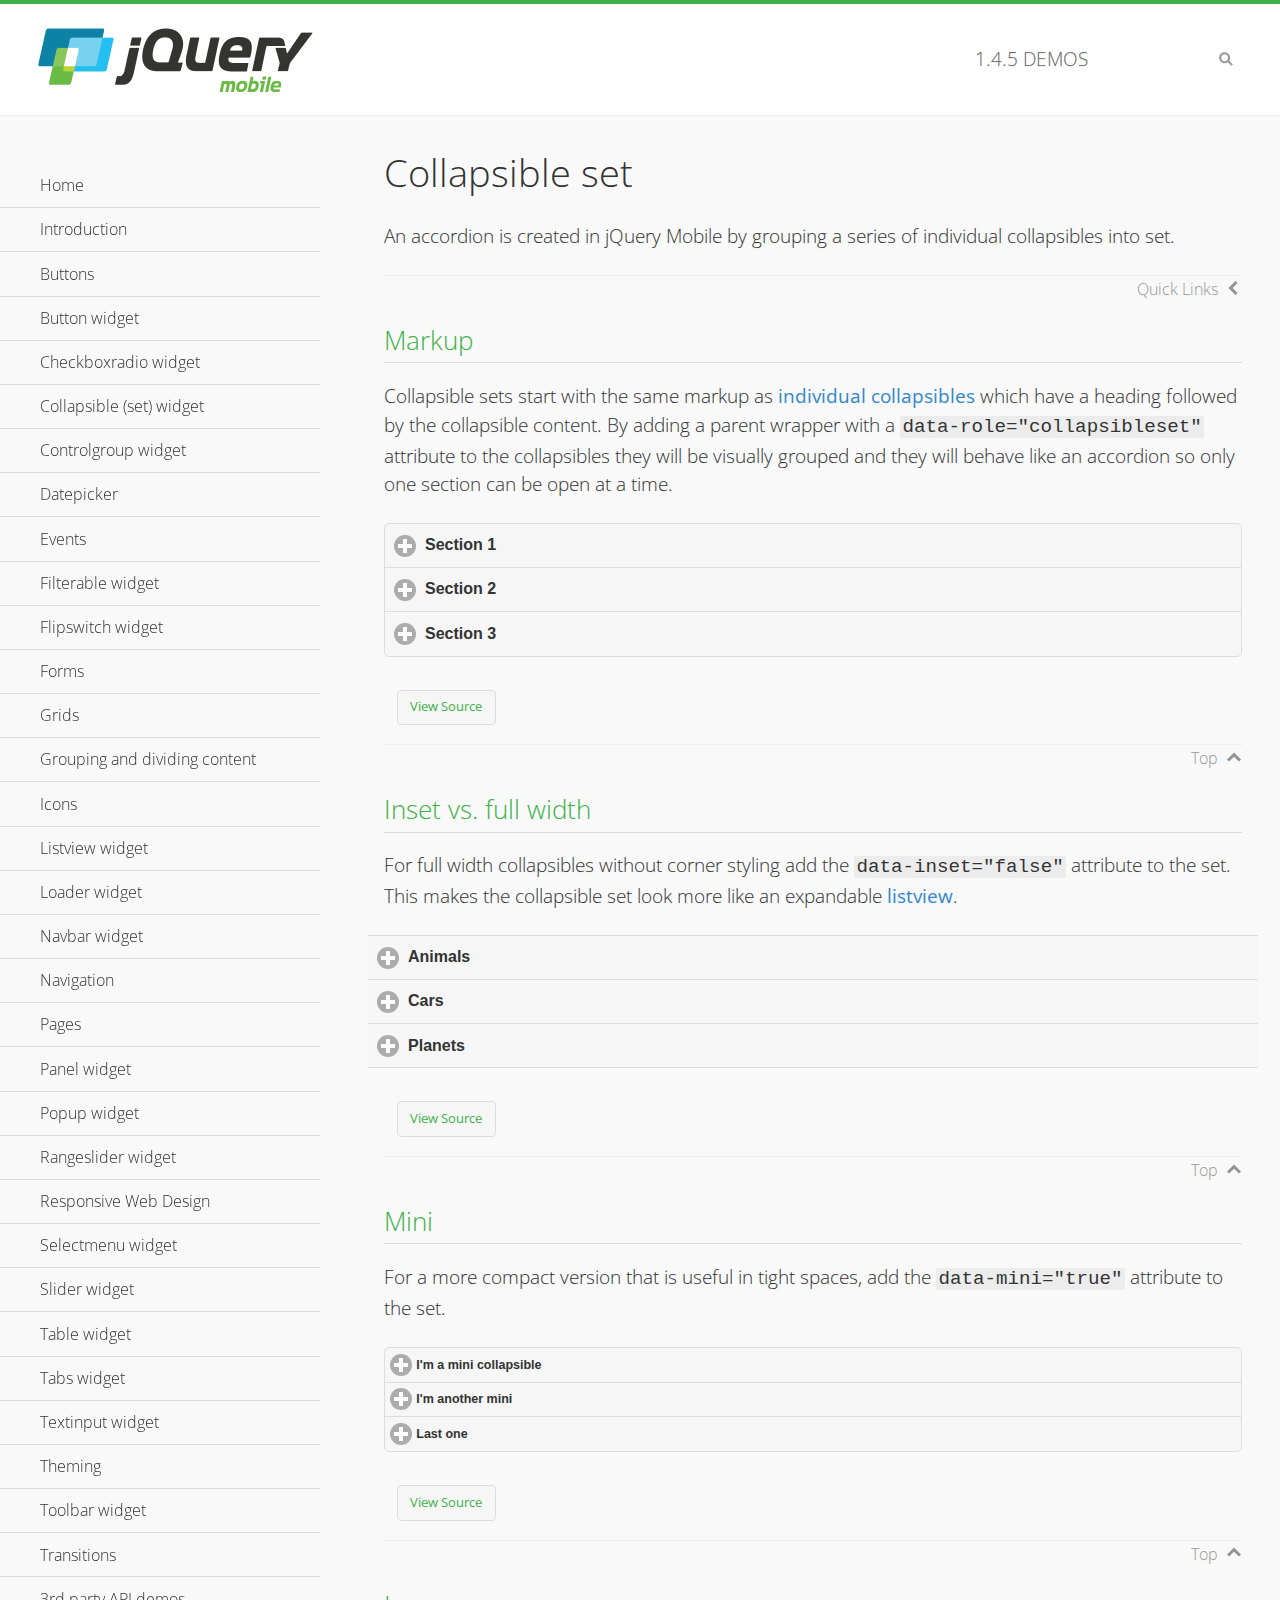
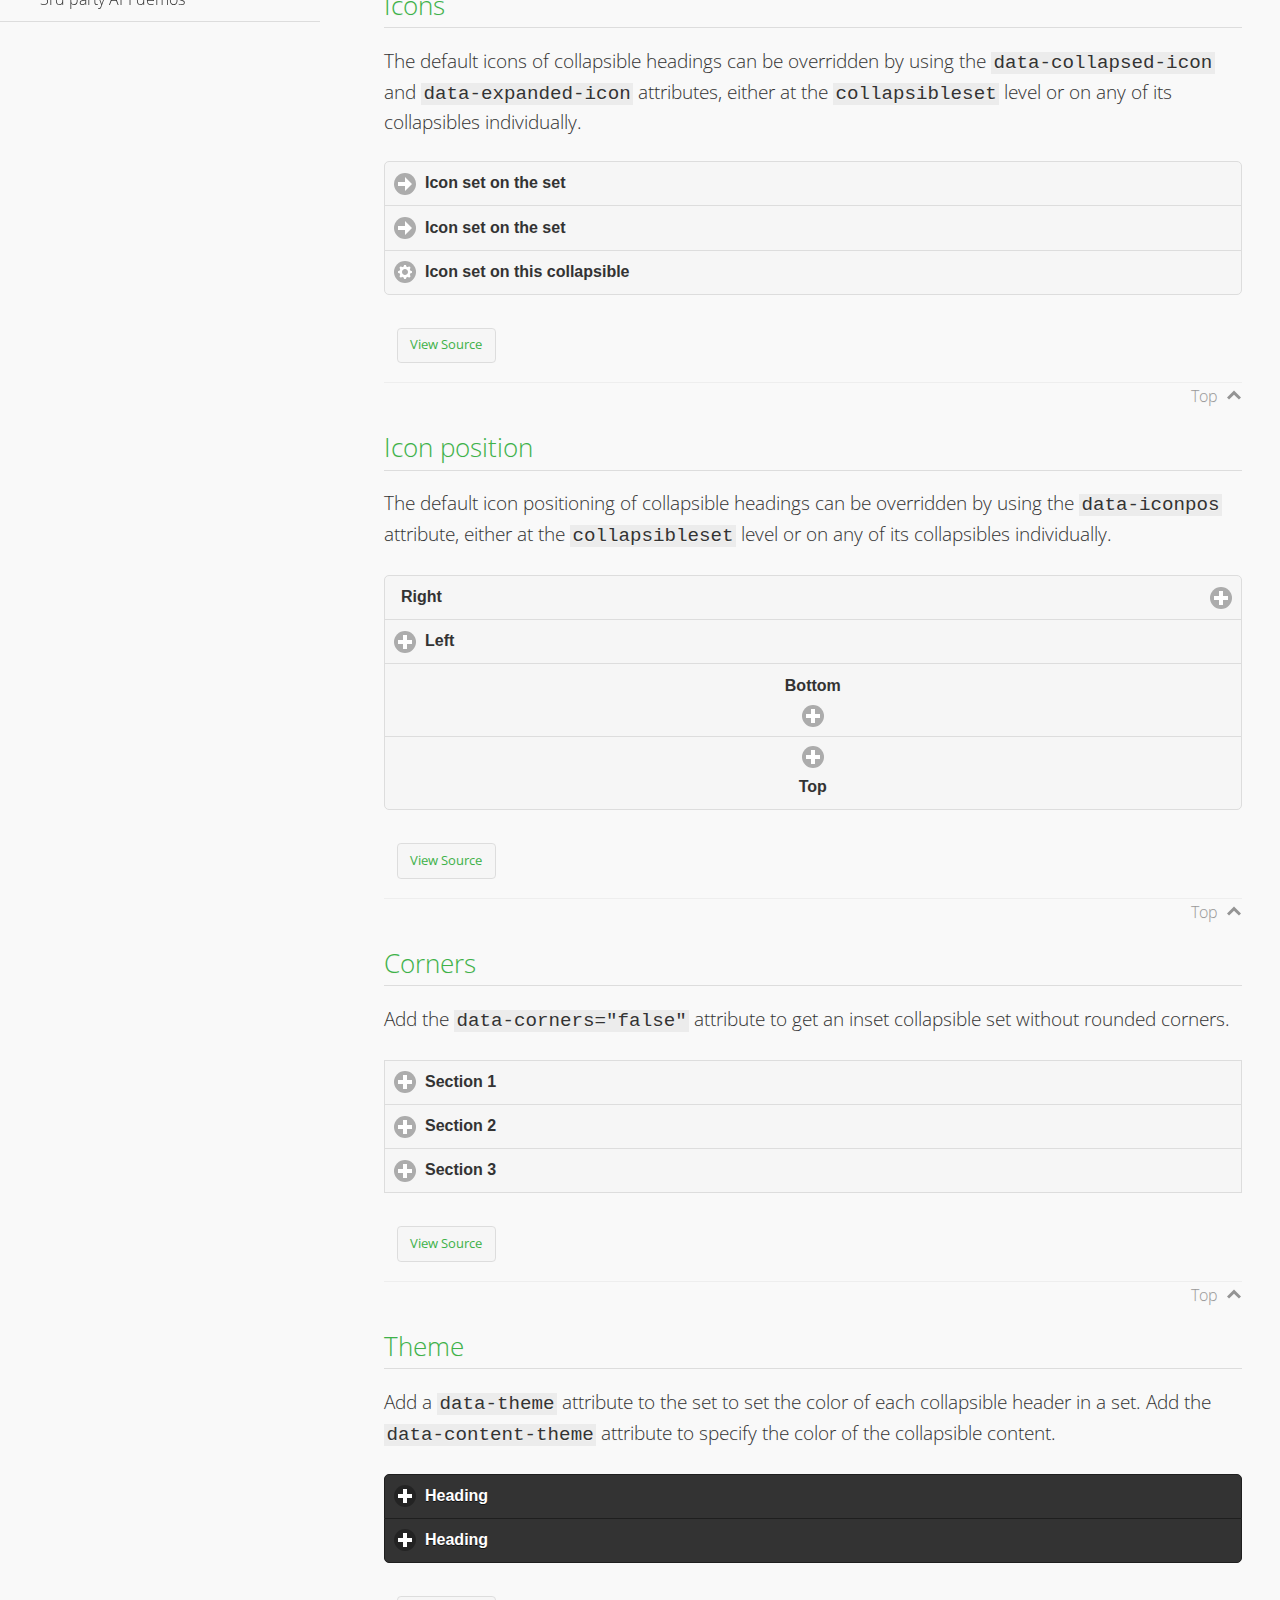
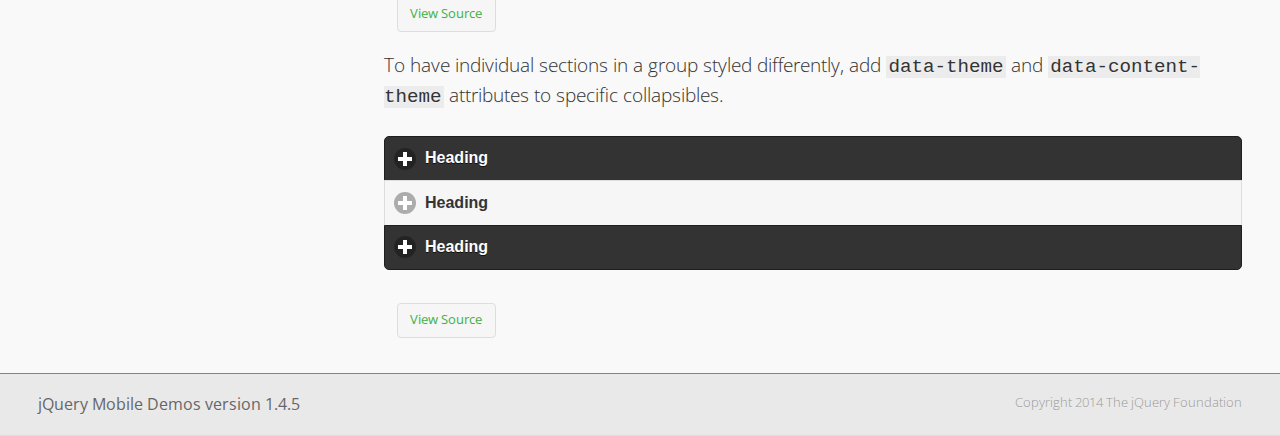
<file: jquery.mobile-1.4.5/demos/collapsibleset/index.html>
<!DOCTYPE html>
<html>
<head>
	<meta charset="utf-8">
	<meta name="viewport" content="width=device-width, initial-scale=1">
	<title>Collapsible set - jQuery Mobile Demos</title>
	<link rel="shortcut icon" href="../favicon.ico">
    <link rel="stylesheet" href="http://fonts.googleapis.com/css?family=Open+Sans:300,400,700">
	<link rel="stylesheet" href="../css/themes/default/jquery.mobile-1.4.5.min.css">
	<link rel="stylesheet" href="../_assets/css/jqm-demos.css">
	<script src="../js/jquery.js"></script>
	<script src="../_assets/js/index.js"></script>
	<script src="../js/jquery.mobile-1.4.5.min.js"></script>
</head>
<body>
<div data-role="page" class="jqm-demos" data-quicklinks="true">

	<div data-role="header" class="jqm-header">
		<h2><a href="../" title="jQuery Mobile Demos home"><img src="../_assets/img/jquery-logo.png" alt="jQuery Mobile"></a></h2>
		<p><span class="jqm-version"></span> Demos</p>
		<a href="#" class="jqm-navmenu-link ui-btn ui-btn-icon-notext ui-corner-all ui-icon-bars ui-nodisc-icon ui-alt-icon ui-btn-left">Menu</a>
		<a href="#" class="jqm-search-link ui-btn ui-btn-icon-notext ui-corner-all ui-icon-search ui-nodisc-icon ui-alt-icon ui-btn-right">Search</a>
	</div><!-- /header -->

	<div role="main" class="ui-content jqm-content">

		<h1>Collapsible set</h1>

		<p>An accordion is created in jQuery Mobile by grouping a series of individual collapsibles into set.</p>

		<h2>Markup</h2>

		<p>Collapsible sets start with the same markup as <a href="../collapsible/" data-ajax="false">individual collapsibles</a> which have a heading followed by the collapsible content. By adding a parent wrapper with a <code>data-role="collapsibleset"</code> attribute to the collapsibles they will be visually grouped and they will behave like an accordion so only one section can be open at a time.</p>

			<div data-demo-html="true">
				<div data-role="collapsibleset" data-theme="a" data-content-theme="a">
					<div data-role="collapsible">
						<h3>Section 1</h3>
					<p>I'm the collapsible content for section 1</p>
					</div>
					<div data-role="collapsible">
						<h3>Section 2</h3>
					<p>I'm the collapsible content for section 2</p>

					</div>
					<div data-role="collapsible">
						<h3>Section 3</h3>
					<p>I'm the collapsible content for section 3</p>
					</div>
				</div>
			</div><!--/demo-html -->

		<h2>Inset vs. full width</h2>

		<p>For full width collapsibles without corner styling add the <code>data-inset="false"</code> attribute to the set. This makes the collapsible set look more like an expandable <a href="../listview/">listview</a>.</p>

			<div data-demo-html="true">
				<div data-role="collapsibleset" data-inset="false">
					<div data-role="collapsible">
						<h3>Animals</h3>
						<ul data-role="listview" data-inset="false">
							<li>Cats</li>
							<li>Dogs</li>
							<li>Lizards</li>
							<li>Snakes</li>
						</ul>
					</div>
					<div data-role="collapsible">
						<h3>Cars</h3>
						<ul data-role="listview" data-inset="false">
							<li>Acura</li>
							<li>Audi</li>
							<li>BMW</li>
							<li>Cadillac</li>
						</ul>
					</div>
					<div data-role="collapsible">
						<h3>Planets</h3>
						<ul data-role="listview" data-inset="false">
							<li>Earth</li>
							<li>Jupiter</li>
							<li>Mars</li>
							<li>Mercury</li>
						</ul>
					</div>
				</div>
			</div><!--/demo-html -->

		<h2>Mini</h2>

		<p>For a more compact version that is useful in tight spaces, add the <code>data-mini="true"</code> attribute to the set. </p>

			<div data-demo-html="true">
				<div data-role="collapsibleset" data-theme="a" data-content-theme="a" data-mini="true">
					<div data-role="collapsible">
						<h3>I'm a mini collapsible</h3>
					<p>This is good for tight spaces.</p>
					</div>
					<div data-role="collapsible">
						<h3>I'm another mini</h3>
					<p>Here's some collapsible content.</p>

					</div>
					<div data-role="collapsible">
						<h3>Last one</h3>
					<p>Final bit of collapsible content.</p>
					</div>
				</div>
			</div><!--/demo-html -->

		<h2>Icons</h2>

		<p>The default icons of collapsible headings can be overridden by using the <code>data-collapsed-icon</code> and <code>data-expanded-icon</code> attributes, either at the <code>collapsibleset</code> level or on any of its collapsibles individually.</p>

			<div data-demo-html="true">
				<div data-role="collapsibleset" data-theme="a" data-content-theme="a" data-collapsed-icon="arrow-r" data-expanded-icon="arrow-d">
					<div data-role="collapsible">
						<h3>Icon set on the set</h3>
					<p>Specify the open and close icons on the set to apply it to all the collapsibles within.</p>
					</div>
					<div data-role="collapsible">
						<h3>Icon set on the set</h3>
					<p>This collapsible also gets the icon from the set.</p>
					</div>
					<div data-role="collapsible" data-collapsed-icon="gear" data-expanded-icon="delete">
						<h3>Icon set on this collapsible</h3>
					<p>The icons here are applied to this collapsible specifically, thus overriding the set icons.</p>
					</div>
				</div>
			</div><!--/demo-html -->

		<h2>Icon position</h2>

		<p>The default icon positioning of collapsible headings can be overridden by using the <code>data-iconpos</code> attribute, either at the <code>collapsibleset</code> level or on any of its collapsibles individually.</p>

			<div data-demo-html="true">
				<div data-role="collapsibleset" data-theme="a" data-content-theme="a" data-iconpos="right">
					<div data-role="collapsible">
						<h3>Right</h3>
					<p>Inherits icon positioning from <code>data-iconpos="right"</code> attribute on set.</p>
					</div>
					<div data-role="collapsible" data-iconpos="left">
						<h3>Left</h3>
					<p>Set via <code>data-iconpos="left"</code> attribute on the collapsible</p>
					</div>
					<div data-role="collapsible" data-iconpos="bottom">
						<h3>Bottom</h3>
					<p>Set via <code>data-iconpos="bottom"</code> attribute on the collapsible</p>
					</div>
					<div data-role="collapsible" data-iconpos="top">
						<h3>Top</h3>
					<p>Set via <code>data-iconpos="top"</code> attribute on the collapsible</p>
					</div>
				</div>
			</div><!--/demo-html -->

		<h2>Corners</h2>
		<p>Add the <code>data-corners="false"</code> attribute to get an inset collapsible set without rounded corners.</p>

			<div data-demo-html="true">
				<div data-role="collapsibleset" data-corners="false" data-theme="a" data-content-theme="a">
					<div data-role="collapsible">
						<h3>Section 1</h3>
					<p>Collapsible content</p>
					</div>
					<div data-role="collapsible">
						<h3>Section 2</h3>
					<p>Collapsible content</p>

					</div>
					<div data-role="collapsible">
						<h3>Section 3</h3>
					<p>Collapsible content</p>
					</div>
				</div>
			</div><!--/demo-html -->

		<h2>Theme</h2>

		<p>Add a <code>data-theme</code> attribute to the set to set the color of each collapsible header in a set. Add the <code>data-content-theme</code> attribute to specify the color of the collapsible content. </p>

			<div data-demo-html="true">
				<div data-role="collapsibleset" data-theme="b" data-content-theme="b">
					<div data-role="collapsible">
						<h3>Heading</h3>
						<p>Content</p>
					</div>
					<div data-role="collapsible">
						<h3>Heading</h3>
						<p>Content</p>
					</div>
				</div>
			</div><!--/demo-html -->

		<p>To have individual sections in a group styled differently, add <code>data-theme</code> and <code>data-content-theme</code> attributes to specific collapsibles.</p>

			<div data-demo-html="true">
				<div data-role="collapsibleset" data-theme="b" data-content-theme="b">
					<div data-role="collapsible">
						<h3>Heading</h3>
						<p>Content</p>
					</div>
					<div data-role="collapsible" data-theme="a" data-content-theme="a">
						<h3>Heading</h3>
						<p>Content</p>
					</div>
					<div data-role="collapsible">
						<h3>Heading</h3>
						<p>Content</p>
					</div>
				</div>
		</div><!--/demo-html -->

	</div><!-- /content -->
	    <div data-role="panel" class="jqm-navmenu-panel" data-position="left" data-display="overlay" data-theme="a">
	    	<ul class="jqm-list ui-alt-icon ui-nodisc-icon">
<li data-filtertext="demos homepage" data-icon="home"><a href=".././">Home</a></li>
<li data-filtertext="introduction overview getting started"><a href="../intro/" data-ajax="false">Introduction</a></li>
<li data-filtertext="buttons button markup buttonmarkup method anchor link button element"><a href="../button-markup/" data-ajax="false">Buttons</a></li>
<li data-filtertext="form button widget input button submit reset"><a href="../button/" data-ajax="false">Button widget</a></li>
<li data-role="collapsible" data-enhanced="true" data-collapsed-icon="carat-d" data-expanded-icon="carat-u" data-iconpos="right" data-inset="false" class="ui-collapsible ui-collapsible-themed-content ui-collapsible-collapsed">
	<h3 class="ui-collapsible-heading ui-collapsible-heading-collapsed">
		<a href="#" class="ui-collapsible-heading-toggle ui-btn ui-btn-icon-right ui-btn-inherit ui-icon-carat-d">
		    Checkboxradio widget<span class="ui-collapsible-heading-status"> click to expand contents</span>
		</a>
	</h3>
	<div class="ui-collapsible-content ui-body-inherit ui-collapsible-content-collapsed" aria-hidden="true">
		<ul>
			<li data-filtertext="form checkboxradio widget checkbox input checkboxes controlgroups"><a href="../checkboxradio-checkbox/" data-ajax="false">Checkboxes</a></li>
			<li data-filtertext="form checkboxradio widget radio input radio buttons controlgroups"><a href="../checkboxradio-radio/" data-ajax="false">Radio buttons</a></li>
		</ul>
	</div>
</li>
<li data-role="collapsible" data-enhanced="true" data-collapsed-icon="carat-d" data-expanded-icon="carat-u" data-iconpos="right" data-inset="false" class="ui-collapsible ui-collapsible-themed-content ui-collapsible-collapsed">
	<h3 class="ui-collapsible-heading ui-collapsible-heading-collapsed">
		<a href="#" class="ui-collapsible-heading-toggle ui-btn ui-btn-icon-right ui-btn-inherit ui-icon-carat-d">
			Collapsible (set) widget<span class="ui-collapsible-heading-status"> click to expand contents</span>
		</a>
	</h3>
	<div class="ui-collapsible-content ui-body-inherit ui-collapsible-content-collapsed" aria-hidden="true">
		<ul>
			<li data-filtertext="collapsibles content formatting"><a href="../collapsible/" data-ajax="false">Collapsible</a></li>
			<li data-filtertext="dynamic collapsible set accordion append expand"><a href="../collapsible-dynamic/" data-ajax="false">Dynamic collapsibles</a></li>
			<li data-filtertext="accordions collapsible set widget content formatting grouped collapsibles"><a href="../collapsibleset/" data-ajax="false">Collapsible set</a></li>
		</ul>
	</div>
</li>
<li data-role="collapsible" data-enhanced="true" data-collapsed-icon="carat-d" data-expanded-icon="carat-u" data-iconpos="right" data-inset="false" class="ui-collapsible ui-collapsible-themed-content ui-collapsible-collapsed">
	<h3 class="ui-collapsible-heading ui-collapsible-heading-collapsed">
		<a href="#" class="ui-collapsible-heading-toggle ui-btn ui-btn-icon-right ui-btn-inherit ui-icon-carat-d">
			Controlgroup widget<span class="ui-collapsible-heading-status"> click to expand contents</span>
		</a>
	</h3>
	<div class="ui-collapsible-content ui-body-inherit ui-collapsible-content-collapsed" aria-hidden="true">
		<ul>
			<li data-filtertext="controlgroups selectmenu checkboxradio input grouped buttons horizontal vertical"><a href="../controlgroup/" data-ajax="false">Controlgroup</a></li>
			<li data-filtertext="dynamic controlgroup dynamically add buttons"><a href="../controlgroup-dynamic/" data-ajax="false">Dynamic controlgroups</a></li>
		</ul>
	</div>
</li>
<li data-filtertext="form datepicker widget date input"><a href="../datepicker/" data-ajax="false">Datepicker</a></li>
<li data-role="collapsible" data-enhanced="true" data-collapsed-icon="carat-d" data-expanded-icon="carat-u" data-iconpos="right" data-inset="false" class="ui-collapsible ui-collapsible-themed-content ui-collapsible-collapsed">
	<h3 class="ui-collapsible-heading ui-collapsible-heading-collapsed">
		<a href="#" class="ui-collapsible-heading-toggle ui-btn ui-btn-icon-right ui-btn-inherit ui-icon-carat-d">
			Events<span class="ui-collapsible-heading-status"> click to expand contents</span>
		</a>
	</h3>
	<div class="ui-collapsible-content ui-body-inherit ui-collapsible-content-collapsed" aria-hidden="true">
		<ul>
			<li data-filtertext="swipe to delete list items listviews swipe events"><a href="../swipe-list/" data-ajax="false">Swipe list items</a></li>
			<li data-filtertext="swipe to navigate swipe page navigation swipe events"><a href="../swipe-page/" data-ajax="false">Swipe page navigation</a></li>
		</ul>
	</div>
</li>
<li data-filtertext="filterable filter elements sorting searching listview table"><a href="../filterable/" data-ajax="false">Filterable widget</a></li>
<li data-filtertext="form flipswitch widget flip toggle switch binary select checkbox input"><a href="../flipswitch/" data-ajax="false">Flipswitch widget</a></li>
<li data-role="collapsible" data-enhanced="true" data-collapsed-icon="carat-d" data-expanded-icon="carat-u" data-iconpos="right" data-inset="false" class="ui-collapsible ui-collapsible-themed-content ui-collapsible-collapsed">
	<h3 class="ui-collapsible-heading ui-collapsible-heading-collapsed">
		<a href="#" class="ui-collapsible-heading-toggle ui-btn ui-btn-icon-right ui-btn-inherit ui-icon-carat-d">
			Forms<span class="ui-collapsible-heading-status"> click to expand contents</span>
		</a>
	</h3>
	<div class="ui-collapsible-content ui-body-inherit ui-collapsible-content-collapsed" aria-hidden="true">
		<ul>
			<li data-filtertext="forms text checkbox radio range button submit reset inputs selects textarea slider flipswitch label form elements"><a href="../forms/" data-ajax="false">Forms</a></li>
			<li data-filtertext="form hide labels hidden accessible ui-hidden-accessible forms"><a href="../forms-label-hidden-accessible/" data-ajax="false">Hide labels</a></li>
			<li data-filtertext="form field containers fieldcontain ui-field-contain forms"><a href="../forms-field-contain/" data-ajax="false">Field containers</a></li>
			<li data-filtertext="forms disabled form elements"><a href="../forms-disabled/" data-ajax="false">Forms disabled</a></li>
			<li data-filtertext="forms gallery examples overview forms text checkbox radio range button submit reset inputs selects textarea slider flipswitch label form elements"><a href="../forms-gallery/" data-ajax="false">Forms gallery</a></li>
		</ul>
	</div>
</li>
<li data-role="collapsible" data-enhanced="true" data-collapsed-icon="carat-d" data-expanded-icon="carat-u" data-iconpos="right" data-inset="false" class="ui-collapsible ui-collapsible-themed-content ui-collapsible-collapsed">
	<h3 class="ui-collapsible-heading ui-collapsible-heading-collapsed">
		<a href="#" class="ui-collapsible-heading-toggle ui-btn ui-btn-icon-right ui-btn-inherit ui-icon-carat-d">
			Grids<span class="ui-collapsible-heading-status"> click to expand contents</span>
		</a>
	</h3>
	<div class="ui-collapsible-content ui-body-inherit ui-collapsible-content-collapsed" aria-hidden="true">
		<ul>
			<li data-filtertext="grids columns blocks content formatting rwd responsive css framework"><a href="../grids/" data-ajax="false">Grids</a></li>
			<li data-filtertext="buttons in grids css framework"><a href="../grids-buttons/" data-ajax="false">Buttons in grids</a></li>
			<li data-filtertext="custom responsive grids rwd css framework"><a href="../grids-custom-responsive/" data-ajax="false">Custom responsive grids</a></li>
		</ul>
	</div>
</li>
<li data-filtertext="blocks content formatting sections heading"><a href="../body-bar-classes/" data-ajax="false">Grouping and dividing content</a></li>
<li data-role="collapsible" data-enhanced="true" data-collapsed-icon="carat-d" data-expanded-icon="carat-u" data-iconpos="right" data-inset="false" class="ui-collapsible ui-collapsible-themed-content ui-collapsible-collapsed">
	<h3 class="ui-collapsible-heading ui-collapsible-heading-collapsed">
		<a href="#" class="ui-collapsible-heading-toggle ui-btn ui-btn-icon-right ui-btn-inherit ui-icon-carat-d">
			Icons<span class="ui-collapsible-heading-status"> click to expand contents</span>
		</a>
	</h3>
	<div class="ui-collapsible-content ui-body-inherit ui-collapsible-content-collapsed" aria-hidden="true">
		<ul>
			<li data-filtertext="button icons svg disc alt custom icon position"><a href="../icons/" data-ajax="false">Icons</a></li>
			<li data-filtertext=""><a href="../icons-grunticon/" data-ajax="false">Grunticon loader</a></li>
		</ul>
	</div>
</li>
<li data-role="collapsible" data-enhanced="true" data-collapsed-icon="carat-d" data-expanded-icon="carat-u" data-iconpos="right" data-inset="false" class="ui-collapsible ui-collapsible-themed-content ui-collapsible-collapsed">
	<h3 class="ui-collapsible-heading ui-collapsible-heading-collapsed">
		<a href="#" class="ui-collapsible-heading-toggle ui-btn ui-btn-icon-right ui-btn-inherit ui-icon-carat-d">
			Listview widget<span class="ui-collapsible-heading-status"> click to expand contents</span>
		</a>
	</h3>
	<div class="ui-collapsible-content ui-body-inherit ui-collapsible-content-collapsed" aria-hidden="true">
		<ul>
			<li data-filtertext="listview widget thumbnails icons nested split button collapsible ul ol"><a href="../listview/" data-ajax="false">Listview</a></li>
			<li data-filtertext="autocomplete filterable reveal listview filtertextbeforefilter placeholder"><a href="../listview-autocomplete/" data-ajax="false">Listview autocomplete</a></li>
			<li data-filtertext="autocomplete filterable reveal listview remote data filtertextbeforefilter placeholder"><a href="../listview-autocomplete-remote/" data-ajax="false">Listview autocomplete remote data</a></li>
			<li data-filtertext="autodividers anchor jump scroll linkbars listview lists ul ol"><a href="../listview-autodividers-linkbar/" data-ajax="false">Listview autodividers linkbar</a></li>
			<li data-filtertext="listview autodividers selector autodividersselector lists ul ol"><a href="../listview-autodividers-selector/" data-ajax="false">Listview autodividers selector</a></li>
			<li data-filtertext="listview nested list items"><a href="../listview-nested-lists/" data-ajax="false">Nested Listviews</a></li>
			<li data-filtertext="listview collapsible list items flat"><a href="../listview-collapsible-item-flat/" data-ajax="false">Listview collapsible list items (flat)</a></li>
			<li data-filtertext="listview collapsible list indented"><a href="../listview-collapsible-item-indented/" data-ajax="false">Listview collapsible list items (indented)</a></li>
			<li data-filtertext="grid listview responsive grids responsive listviews lists ul"><a href="../listview-grid/" data-ajax="false">Listview responsive grid</a></li>
		</ul>
	</div>
</li>
<li data-filtertext="loader widget page loading navigation overlay spinner"><a href="../loader/" data-ajax="false">Loader widget</a></li>
<li data-filtertext="navbar widget navmenu toolbars header footer"><a href="../navbar/" data-ajax="false">Navbar widget</a></li>
<li data-role="collapsible" data-enhanced="true" data-collapsed-icon="carat-d" data-expanded-icon="carat-u" data-iconpos="right" data-inset="false" class="ui-collapsible ui-collapsible-themed-content ui-collapsible-collapsed">
	<h3 class="ui-collapsible-heading ui-collapsible-heading-collapsed">
		<a href="#" class="ui-collapsible-heading-toggle ui-btn ui-btn-icon-right ui-btn-inherit ui-icon-carat-d">
			Navigation<span class="ui-collapsible-heading-status"> click to expand contents</span>
		</a>
	</h3>
	<div class="ui-collapsible-content ui-body-inherit ui-collapsible-content-collapsed" aria-hidden="true">
		<ul>
			<li data-filtertext="ajax navigation navigate widget history event method"><a href="../navigation/" data-ajax="false">Navigation</a></li>
			<li data-filtertext="linking pages page links navigation ajax prefetch cache"><a href="../navigation-linking-pages/" data-ajax="false">Linking pages</a></li>
			<!-- <li data-filtertext="php redirect server redirection server-side navigation"><a href="../navigation-php-redirect/" data-ajax="false">PHP redirect demo</a></li>-->
			<li data-filtertext="navigation redirection hash query"><a href="../navigation-hash-processing/" data-ajax="false">Hash processing demo</a></li>
			<li data-filtertext="navigation redirection hash query"><a href="../page-events/" data-ajax="false">Page Navigation Events</a></li>
		</ul>
	</div>
</li>
<li data-role="collapsible" data-enhanced="true" data-collapsed-icon="carat-d" data-expanded-icon="carat-u" data-iconpos="right" data-inset="false" class="ui-collapsible ui-collapsible-themed-content ui-collapsible-collapsed">
	<h3 class="ui-collapsible-heading ui-collapsible-heading-collapsed">
		<a href="#" class="ui-collapsible-heading-toggle ui-btn ui-btn-icon-right ui-btn-inherit ui-icon-carat-d">
			Pages<span class="ui-collapsible-heading-status"> click to expand contents</span>
		</a>
	</h3>
	<div class="ui-collapsible-content ui-body-inherit ui-collapsible-content-collapsed" aria-hidden="true">
		<ul>
			<li data-filtertext="pages page widget ajax navigation"><a href="../pages/" data-ajax="false">Pages</a></li>
			<li data-filtertext="single page"><a href="../pages-single-page/" data-ajax="false">Single page</a></li>
			<li data-filtertext="multipage multi-page page"><a href="../pages-multi-page/" data-ajax="false">Multi-page template</a></li>
			<li data-filtertext="dialog page widget modal popup"><a href="../pages-dialog/" data-ajax="false">Dialog page</a></li>
		</ul>
	</div>
</li>
<li data-role="collapsible" data-enhanced="true" data-collapsed-icon="carat-d" data-expanded-icon="carat-u" data-iconpos="right" data-inset="false" class="ui-collapsible ui-collapsible-themed-content ui-collapsible-collapsed">
	<h3 class="ui-collapsible-heading ui-collapsible-heading-collapsed">
		<a href="#" class="ui-collapsible-heading-toggle ui-btn ui-btn-icon-right ui-btn-inherit ui-icon-carat-d">
			Panel widget<span class="ui-collapsible-heading-status"> click to expand contents</span>
		</a>
	</h3>
	<div class="ui-collapsible-content ui-body-inherit ui-collapsible-content-collapsed" aria-hidden="true">
		<ul>
			<li data-filtertext="panel widget sliding panels reveal push overlay responsive"><a href="../panel/" data-ajax="false">Panel</a></li>
			<li data-filtertext=""><a href="../panel-external/" data-ajax="false">External panels</a></li>
			<li data-filtertext="panel "><a href="../panel-fixed/" data-ajax="false">Fixed panels</a></li>
			<li data-filtertext="panel slide panels sliding panels shadow rwd responsive breakpoint"><a href="../panel-responsive/" data-ajax="false">Panels responsive</a></li>
			<li data-filtertext="panel custom style custom panel width reveal shadow listview panel styling page background wrapper"><a href="../panel-styling/" data-ajax="false">Custom panel style</a></li>
			<li data-filtertext="panel open on swipe"><a href="../panel-swipe-open/" data-ajax="false">Panel open on swipe</a></li>
			<li data-filtertext="panels outside page internal external toolbars"><a href="../panel-external-internal/" data-ajax="false">Panel external and internal</a></li>
		</ul>
	</div>
</li>
<li data-role="collapsible" data-enhanced="true" data-collapsed-icon="carat-d" data-expanded-icon="carat-u" data-iconpos="right" data-inset="false" class="ui-collapsible ui-collapsible-themed-content ui-collapsible-collapsed">
	<h3 class="ui-collapsible-heading ui-collapsible-heading-collapsed">
		<a href="#" class="ui-collapsible-heading-toggle ui-btn ui-btn-icon-right ui-btn-inherit ui-icon-carat-d">
			Popup widget<span class="ui-collapsible-heading-status"> click to expand contents</span>
		</a>
	</h3>
	<div class="ui-collapsible-content ui-body-inherit ui-collapsible-content-collapsed" aria-hidden="true">
		<ul>
			<li data-filtertext="popup widget popups dialog modal transition tooltip lightbox form overlay screen flip pop fade transition"><a href="../popup/" data-ajax="false">Popup</a></li>
			<li data-filtertext="popup alignment position"><a href="../popup-alignment/" data-ajax="false">Popup alignment</a></li>
			<li data-filtertext="popup arrow size popups popover"><a href="../popup-arrow-size/" data-ajax="false">Popup arrow size</a></li>
			<li data-filtertext="dynamic popups popup images lightbox"><a href="../popup-dynamic/" data-ajax="false">Dynamic popups</a></li>
			<li data-filtertext="popups with iframes scaling"><a href="../popup-iframe/" data-ajax="false">Popups with iframes</a></li>
			<li data-filtertext="popup image scaling"><a href="../popup-image-scaling/" data-ajax="false">Popup image scaling</a></li>
			<li data-filtertext="external popup outside multi-page"><a href="../popup-outside-multipage/" data-ajax="false">Popup outside multi-page</a></li>
		</ul>
	</div>
</li>
<li data-filtertext="form rangeslider widget dual sliders dual handle sliders range input"><a href="../rangeslider/" data-ajax="false">Rangeslider widget</a></li>
<li data-filtertext="responsive web design rwd adaptive progressive enhancement PE accessible mobile breakpoints media query media queries"><a href="../rwd/" data-ajax="false">Responsive Web Design</a></li>
<li data-role="collapsible" data-enhanced="true" data-collapsed-icon="carat-d" data-expanded-icon="carat-u" data-iconpos="right" data-inset="false" class="ui-collapsible ui-collapsible-themed-content ui-collapsible-collapsed">
	<h3 class="ui-collapsible-heading ui-collapsible-heading-collapsed">
		<a href="#" class="ui-collapsible-heading-toggle ui-btn ui-btn-icon-right ui-btn-inherit ui-icon-carat-d">
			Selectmenu widget<span class="ui-collapsible-heading-status"> click to expand contents</span>
		</a>
	</h3>
	<div class="ui-collapsible-content ui-body-inherit ui-collapsible-content-collapsed" aria-hidden="true">
		<ul>
			<li data-filtertext="form selectmenu widget select input custom select menu selects"><a href="../selectmenu/" data-ajax="false">Selectmenu</a></li>
			<li data-filtertext="form custom select menu selectmenu widget custom menu option optgroup multiple selects"><a href="../selectmenu-custom/" data-ajax="false">Custom select menu</a></li>
			<li data-filtertext="filterable select filter popup dialog"><a href="../selectmenu-custom-filter/" data-ajax="false">Custom select menu with filter</a></li>
		</ul>
	</div>
</li>
<li data-role="collapsible" data-enhanced="true" data-collapsed-icon="carat-d" data-expanded-icon="carat-u" data-iconpos="right" data-inset="false" class="ui-collapsible ui-collapsible-themed-content ui-collapsible-collapsed">
	<h3 class="ui-collapsible-heading ui-collapsible-heading-collapsed">
		<a href="#" class="ui-collapsible-heading-toggle ui-btn ui-btn-icon-right ui-btn-inherit ui-icon-carat-d">
			Slider widget<span class="ui-collapsible-heading-status"> click to expand contents</span>
		</a>
	</h3>
	<div class="ui-collapsible-content ui-body-inherit ui-collapsible-content-collapsed" aria-hidden="true">
		<ul>
			<li data-filtertext="form slider widget range input single sliders"><a href="../slider/" data-ajax="false">Slider</a></li>
			<li data-filtertext="form slider widget flipswitch slider binary select flip toggle switch"><a href="../slider-flipswitch/" data-ajax="false">Slider flip toggle switch</a></li>
			<li data-filtertext="form slider tooltip handle value input range sliders"><a href="../slider-tooltip/" data-ajax="false">Slider tooltip</a></li>
		</ul>
	</div>
</li>
<li data-role="collapsible" data-enhanced="true" data-collapsed-icon="carat-d" data-expanded-icon="carat-u" data-iconpos="right" data-inset="false" class="ui-collapsible ui-collapsible-themed-content ui-collapsible-collapsed">
	<h3 class="ui-collapsible-heading ui-collapsible-heading-collapsed">
		<a href="#" class="ui-collapsible-heading-toggle ui-btn ui-btn-icon-right ui-btn-inherit ui-icon-carat-d">
			Table widget<span class="ui-collapsible-heading-status"> click to expand contents</span>
		</a>
	</h3>
	<div class="ui-collapsible-content ui-body-inherit ui-collapsible-content-collapsed" aria-hidden="true">
		<ul>
			<li data-filtertext="table widget reflow column toggle th td responsive tables rwd hide show tabular"><a href="../table-column-toggle/" data-ajax="false">Table Column Toggle</a></li>
			<li data-filtertext="table column toggle phone comparison demo"><a href="../table-column-toggle-example/" data-ajax="false">Table Column Toggle demo</a></li>
			<li data-filtertext="responsive tables table column toggle heading groups rwd breakpoint"><a href="../table-column-toggle-heading-groups/" data-ajax="false">Table Column Toggle heading groups</a></li>
			<li data-filtertext="responsive tables table column toggle hide rwd breakpoint customization options"><a href="../table-column-toggle-options/" data-ajax="false">Table Column Toggle options</a></li>
			<li data-filtertext="table reflow th td responsive rwd columns tabular"><a href="../table-reflow/" data-ajax="false">Table Reflow</a></li>
			<li data-filtertext="responsive tables table reflow heading groups rwd breakpoint"><a href="../table-reflow-heading-groups/" data-ajax="false">Table Reflow heading groups</a></li>
			<li data-filtertext="responsive tables table reflow stripes strokes table style"><a href="../table-reflow-stripes-strokes/" data-ajax="false">Table Reflow stripes and strokes</a></li>
			<li data-filtertext="responsive tables table reflow stack custom styles"><a href="../table-reflow-styling/" data-ajax="false">Table Reflow custom styles</a></li>
		</ul>
	</div>
</li>
<li data-filtertext="ui tabs widget"><a href="../tabs/" data-ajax="false">Tabs widget</a></li>
<li data-filtertext="form textinput widget text input textarea number date time tel email file color password"><a href="../textinput/" data-ajax="false">Textinput widget</a></li>
<li data-role="collapsible" data-enhanced="true" data-collapsed-icon="carat-d" data-expanded-icon="carat-u" data-iconpos="right" data-inset="false" class="ui-collapsible ui-collapsible-themed-content ui-collapsible-collapsed">
	<h3 class="ui-collapsible-heading ui-collapsible-heading-collapsed">
		<a href="#" class="ui-collapsible-heading-toggle ui-btn ui-btn-icon-right ui-btn-inherit ui-icon-carat-d">
			Theming<span class="ui-collapsible-heading-status"> click to expand contents</span>
		</a>
	</h3>
	<div class="ui-collapsible-content ui-body-inherit ui-collapsible-content-collapsed" aria-hidden="true">
		<ul>
			<li data-filtertext="default theme swatches theming style css"><a href="../theme-default/" data-ajax="false">Default theme</a></li>
			<li data-filtertext="classic theme old theme swatches theming style css"><a href="../theme-classic/" data-ajax="false">Classic theme</a></li>
		</ul>
	</div>
</li>
<li data-role="collapsible" data-enhanced="true" data-collapsed-icon="carat-d" data-expanded-icon="carat-u" data-iconpos="right" data-inset="false" class="ui-collapsible ui-collapsible-themed-content ui-collapsible-collapsed">
	<h3 class="ui-collapsible-heading ui-collapsible-heading-collapsed">
		<a href="#" class="ui-collapsible-heading-toggle ui-btn ui-btn-icon-right ui-btn-inherit ui-icon-carat-d">
			Toolbar widget<span class="ui-collapsible-heading-status"> click to expand contents</span>
		</a>
	</h3>
	<div class="ui-collapsible-content ui-body-inherit ui-collapsible-content-collapsed" aria-hidden="true">
		<ul>
			<li data-filtertext="toolbar widget header footer toolbars fixed fullscreen external sections"><a href="../toolbar/" data-ajax="false">Toolbar</a></li>
			<li data-filtertext="dynamic toolbars dynamically add toolbar header footer"><a href="../toolbar-dynamic/" data-ajax="false">Dynamic toolbars</a></li>
			<li data-filtertext="external toolbars header footer"><a href="../toolbar-external/" data-ajax="false">External toolbars</a></li>
			<li data-filtertext="fixed toolbars header footer"><a href="../toolbar-fixed/" data-ajax="false">Fixed toolbars</a></li>
			<li data-filtertext="fixed fullscreen toolbars header footer"><a href="../toolbar-fixed-fullscreen/" data-ajax="false">Fullscreen toolbars</a></li>
			<li data-filtertext="external fixed toolbars header footer"><a href="../toolbar-fixed-external/" data-ajax="false">Fixed external toolbars</a></li>
			<li data-filtertext="external persistent toolbars header footer navbar navmenu"><a href="../toolbar-fixed-persistent/" data-ajax="false">Persistent toolbars</a></li>
			<li data-filtertext="external ajax optimized toolbars persistent toolbars header footer navbar"><a href="../toolbar-fixed-persistent-optimized/" data-ajax="false">Ajax optimized toolbars</a></li>
			<li data-filtertext="form in toolbars header footer"><a href="../toolbar-fixed-forms/" data-ajax="false">Form in toolbar</a></li>
		</ul>
	</div>
</li>
<li data-filtertext="page transitions animated pages popup navigation flip slide fade pop"><a href="../transitions/" data-ajax="false">Transitions</a></li>
<li data-role="collapsible" data-enhanced="true" data-collapsed-icon="carat-d" data-expanded-icon="carat-u" data-iconpos="right" data-inset="false" class="ui-collapsible ui-collapsible-themed-content ui-collapsible-collapsed">
	<h3 class="ui-collapsible-heading ui-collapsible-heading-collapsed">
		<a href="#" class="ui-collapsible-heading-toggle ui-btn ui-btn-icon-right ui-btn-inherit ui-icon-carat-d">
			3rd party API demos<span class="ui-collapsible-heading-status"> click to expand contents</span>
		</a>
	</h3>
	<div class="ui-collapsible-content ui-body-inherit ui-collapsible-content-collapsed" aria-hidden="true">
		<ul>
			<li data-filtertext="backbone requirejs navigation router"><a href="../backbone-requirejs/" data-ajax="false">Backbone RequireJS</a></li>
			<li data-filtertext="google maps geolocation demo"><a href="../map-geolocation/" data-ajax="false">Google Maps geolocation</a></li>
			<li data-filtertext="google maps hybrid"><a href="../map-list-toggle/" data-ajax="false">Google Maps list toggle</a></li>
		</ul>
	</div>
</li>



		     </ul>
		</div><!-- /panel -->


	<div data-role="footer" data-position="fixed" data-tap-toggle="false" class="jqm-footer">
		<p>jQuery Mobile Demos version <span class="jqm-version"></span></p>
		<p>Copyright 2014 The jQuery Foundation</p>
	</div><!-- /footer -->
	<!-- TODO: This should become an external panel so we can add input to markup (unique ID) -->
    <div data-role="panel" class="jqm-search-panel" data-position="right" data-display="overlay" data-theme="a">
		<div class="jqm-search">
			<ul class="jqm-list" data-filter-placeholder="Search demos..." data-filter-reveal="true">
<li data-filtertext="demos homepage" data-icon="home"><a href=".././">Home</a></li>
<li data-filtertext="introduction overview getting started"><a href="../intro/" data-ajax="false">Introduction</a></li>
<li data-filtertext="buttons button markup buttonmarkup method anchor link button element"><a href="../button-markup/" data-ajax="false">Buttons</a></li>
<li data-filtertext="form button widget input button submit reset"><a href="../button/" data-ajax="false">Button widget</a></li>
<li data-role="collapsible" data-enhanced="true" data-collapsed-icon="carat-d" data-expanded-icon="carat-u" data-iconpos="right" data-inset="false" class="ui-collapsible ui-collapsible-themed-content ui-collapsible-collapsed">
	<h3 class="ui-collapsible-heading ui-collapsible-heading-collapsed">
		<a href="#" class="ui-collapsible-heading-toggle ui-btn ui-btn-icon-right ui-btn-inherit ui-icon-carat-d">
		    Checkboxradio widget<span class="ui-collapsible-heading-status"> click to expand contents</span>
		</a>
	</h3>
	<div class="ui-collapsible-content ui-body-inherit ui-collapsible-content-collapsed" aria-hidden="true">
		<ul>
			<li data-filtertext="form checkboxradio widget checkbox input checkboxes controlgroups"><a href="../checkboxradio-checkbox/" data-ajax="false">Checkboxes</a></li>
			<li data-filtertext="form checkboxradio widget radio input radio buttons controlgroups"><a href="../checkboxradio-radio/" data-ajax="false">Radio buttons</a></li>
		</ul>
	</div>
</li>
<li data-role="collapsible" data-enhanced="true" data-collapsed-icon="carat-d" data-expanded-icon="carat-u" data-iconpos="right" data-inset="false" class="ui-collapsible ui-collapsible-themed-content ui-collapsible-collapsed">
	<h3 class="ui-collapsible-heading ui-collapsible-heading-collapsed">
		<a href="#" class="ui-collapsible-heading-toggle ui-btn ui-btn-icon-right ui-btn-inherit ui-icon-carat-d">
			Collapsible (set) widget<span class="ui-collapsible-heading-status"> click to expand contents</span>
		</a>
	</h3>
	<div class="ui-collapsible-content ui-body-inherit ui-collapsible-content-collapsed" aria-hidden="true">
		<ul>
			<li data-filtertext="collapsibles content formatting"><a href="../collapsible/" data-ajax="false">Collapsible</a></li>
			<li data-filtertext="dynamic collapsible set accordion append expand"><a href="../collapsible-dynamic/" data-ajax="false">Dynamic collapsibles</a></li>
			<li data-filtertext="accordions collapsible set widget content formatting grouped collapsibles"><a href="../collapsibleset/" data-ajax="false">Collapsible set</a></li>
		</ul>
	</div>
</li>
<li data-role="collapsible" data-enhanced="true" data-collapsed-icon="carat-d" data-expanded-icon="carat-u" data-iconpos="right" data-inset="false" class="ui-collapsible ui-collapsible-themed-content ui-collapsible-collapsed">
	<h3 class="ui-collapsible-heading ui-collapsible-heading-collapsed">
		<a href="#" class="ui-collapsible-heading-toggle ui-btn ui-btn-icon-right ui-btn-inherit ui-icon-carat-d">
			Controlgroup widget<span class="ui-collapsible-heading-status"> click to expand contents</span>
		</a>
	</h3>
	<div class="ui-collapsible-content ui-body-inherit ui-collapsible-content-collapsed" aria-hidden="true">
		<ul>
			<li data-filtertext="controlgroups selectmenu checkboxradio input grouped buttons horizontal vertical"><a href="../controlgroup/" data-ajax="false">Controlgroup</a></li>
			<li data-filtertext="dynamic controlgroup dynamically add buttons"><a href="../controlgroup-dynamic/" data-ajax="false">Dynamic controlgroups</a></li>
		</ul>
	</div>
</li>
<li data-filtertext="form datepicker widget date input"><a href="../datepicker/" data-ajax="false">Datepicker</a></li>
<li data-role="collapsible" data-enhanced="true" data-collapsed-icon="carat-d" data-expanded-icon="carat-u" data-iconpos="right" data-inset="false" class="ui-collapsible ui-collapsible-themed-content ui-collapsible-collapsed">
	<h3 class="ui-collapsible-heading ui-collapsible-heading-collapsed">
		<a href="#" class="ui-collapsible-heading-toggle ui-btn ui-btn-icon-right ui-btn-inherit ui-icon-carat-d">
			Events<span class="ui-collapsible-heading-status"> click to expand contents</span>
		</a>
	</h3>
	<div class="ui-collapsible-content ui-body-inherit ui-collapsible-content-collapsed" aria-hidden="true">
		<ul>
			<li data-filtertext="swipe to delete list items listviews swipe events"><a href="../swipe-list/" data-ajax="false">Swipe list items</a></li>
			<li data-filtertext="swipe to navigate swipe page navigation swipe events"><a href="../swipe-page/" data-ajax="false">Swipe page navigation</a></li>
		</ul>
	</div>
</li>
<li data-filtertext="filterable filter elements sorting searching listview table"><a href="../filterable/" data-ajax="false">Filterable widget</a></li>
<li data-filtertext="form flipswitch widget flip toggle switch binary select checkbox input"><a href="../flipswitch/" data-ajax="false">Flipswitch widget</a></li>
<li data-role="collapsible" data-enhanced="true" data-collapsed-icon="carat-d" data-expanded-icon="carat-u" data-iconpos="right" data-inset="false" class="ui-collapsible ui-collapsible-themed-content ui-collapsible-collapsed">
	<h3 class="ui-collapsible-heading ui-collapsible-heading-collapsed">
		<a href="#" class="ui-collapsible-heading-toggle ui-btn ui-btn-icon-right ui-btn-inherit ui-icon-carat-d">
			Forms<span class="ui-collapsible-heading-status"> click to expand contents</span>
		</a>
	</h3>
	<div class="ui-collapsible-content ui-body-inherit ui-collapsible-content-collapsed" aria-hidden="true">
		<ul>
			<li data-filtertext="forms text checkbox radio range button submit reset inputs selects textarea slider flipswitch label form elements"><a href="../forms/" data-ajax="false">Forms</a></li>
			<li data-filtertext="form hide labels hidden accessible ui-hidden-accessible forms"><a href="../forms-label-hidden-accessible/" data-ajax="false">Hide labels</a></li>
			<li data-filtertext="form field containers fieldcontain ui-field-contain forms"><a href="../forms-field-contain/" data-ajax="false">Field containers</a></li>
			<li data-filtertext="forms disabled form elements"><a href="../forms-disabled/" data-ajax="false">Forms disabled</a></li>
			<li data-filtertext="forms gallery examples overview forms text checkbox radio range button submit reset inputs selects textarea slider flipswitch label form elements"><a href="../forms-gallery/" data-ajax="false">Forms gallery</a></li>
		</ul>
	</div>
</li>
<li data-role="collapsible" data-enhanced="true" data-collapsed-icon="carat-d" data-expanded-icon="carat-u" data-iconpos="right" data-inset="false" class="ui-collapsible ui-collapsible-themed-content ui-collapsible-collapsed">
	<h3 class="ui-collapsible-heading ui-collapsible-heading-collapsed">
		<a href="#" class="ui-collapsible-heading-toggle ui-btn ui-btn-icon-right ui-btn-inherit ui-icon-carat-d">
			Grids<span class="ui-collapsible-heading-status"> click to expand contents</span>
		</a>
	</h3>
	<div class="ui-collapsible-content ui-body-inherit ui-collapsible-content-collapsed" aria-hidden="true">
		<ul>
			<li data-filtertext="grids columns blocks content formatting rwd responsive css framework"><a href="../grids/" data-ajax="false">Grids</a></li>
			<li data-filtertext="buttons in grids css framework"><a href="../grids-buttons/" data-ajax="false">Buttons in grids</a></li>
			<li data-filtertext="custom responsive grids rwd css framework"><a href="../grids-custom-responsive/" data-ajax="false">Custom responsive grids</a></li>
		</ul>
	</div>
</li>
<li data-filtertext="blocks content formatting sections heading"><a href="../body-bar-classes/" data-ajax="false">Grouping and dividing content</a></li>
<li data-role="collapsible" data-enhanced="true" data-collapsed-icon="carat-d" data-expanded-icon="carat-u" data-iconpos="right" data-inset="false" class="ui-collapsible ui-collapsible-themed-content ui-collapsible-collapsed">
	<h3 class="ui-collapsible-heading ui-collapsible-heading-collapsed">
		<a href="#" class="ui-collapsible-heading-toggle ui-btn ui-btn-icon-right ui-btn-inherit ui-icon-carat-d">
			Icons<span class="ui-collapsible-heading-status"> click to expand contents</span>
		</a>
	</h3>
	<div class="ui-collapsible-content ui-body-inherit ui-collapsible-content-collapsed" aria-hidden="true">
		<ul>
			<li data-filtertext="button icons svg disc alt custom icon position"><a href="../icons/" data-ajax="false">Icons</a></li>
			<li data-filtertext=""><a href="../icons-grunticon/" data-ajax="false">Grunticon loader</a></li>
		</ul>
	</div>
</li>
<li data-role="collapsible" data-enhanced="true" data-collapsed-icon="carat-d" data-expanded-icon="carat-u" data-iconpos="right" data-inset="false" class="ui-collapsible ui-collapsible-themed-content ui-collapsible-collapsed">
	<h3 class="ui-collapsible-heading ui-collapsible-heading-collapsed">
		<a href="#" class="ui-collapsible-heading-toggle ui-btn ui-btn-icon-right ui-btn-inherit ui-icon-carat-d">
			Listview widget<span class="ui-collapsible-heading-status"> click to expand contents</span>
		</a>
	</h3>
	<div class="ui-collapsible-content ui-body-inherit ui-collapsible-content-collapsed" aria-hidden="true">
		<ul>
			<li data-filtertext="listview widget thumbnails icons nested split button collapsible ul ol"><a href="../listview/" data-ajax="false">Listview</a></li>
			<li data-filtertext="autocomplete filterable reveal listview filtertextbeforefilter placeholder"><a href="../listview-autocomplete/" data-ajax="false">Listview autocomplete</a></li>
			<li data-filtertext="autocomplete filterable reveal listview remote data filtertextbeforefilter placeholder"><a href="../listview-autocomplete-remote/" data-ajax="false">Listview autocomplete remote data</a></li>
			<li data-filtertext="autodividers anchor jump scroll linkbars listview lists ul ol"><a href="../listview-autodividers-linkbar/" data-ajax="false">Listview autodividers linkbar</a></li>
			<li data-filtertext="listview autodividers selector autodividersselector lists ul ol"><a href="../listview-autodividers-selector/" data-ajax="false">Listview autodividers selector</a></li>
			<li data-filtertext="listview nested list items"><a href="../listview-nested-lists/" data-ajax="false">Nested Listviews</a></li>
			<li data-filtertext="listview collapsible list items flat"><a href="../listview-collapsible-item-flat/" data-ajax="false">Listview collapsible list items (flat)</a></li>
			<li data-filtertext="listview collapsible list indented"><a href="../listview-collapsible-item-indented/" data-ajax="false">Listview collapsible list items (indented)</a></li>
			<li data-filtertext="grid listview responsive grids responsive listviews lists ul"><a href="../listview-grid/" data-ajax="false">Listview responsive grid</a></li>
		</ul>
	</div>
</li>
<li data-filtertext="loader widget page loading navigation overlay spinner"><a href="../loader/" data-ajax="false">Loader widget</a></li>
<li data-filtertext="navbar widget navmenu toolbars header footer"><a href="../navbar/" data-ajax="false">Navbar widget</a></li>
<li data-role="collapsible" data-enhanced="true" data-collapsed-icon="carat-d" data-expanded-icon="carat-u" data-iconpos="right" data-inset="false" class="ui-collapsible ui-collapsible-themed-content ui-collapsible-collapsed">
	<h3 class="ui-collapsible-heading ui-collapsible-heading-collapsed">
		<a href="#" class="ui-collapsible-heading-toggle ui-btn ui-btn-icon-right ui-btn-inherit ui-icon-carat-d">
			Navigation<span class="ui-collapsible-heading-status"> click to expand contents</span>
		</a>
	</h3>
	<div class="ui-collapsible-content ui-body-inherit ui-collapsible-content-collapsed" aria-hidden="true">
		<ul>
			<li data-filtertext="ajax navigation navigate widget history event method"><a href="../navigation/" data-ajax="false">Navigation</a></li>
			<li data-filtertext="linking pages page links navigation ajax prefetch cache"><a href="../navigation-linking-pages/" data-ajax="false">Linking pages</a></li>
			<!-- <li data-filtertext="php redirect server redirection server-side navigation"><a href="../navigation-php-redirect/" data-ajax="false">PHP redirect demo</a></li>-->
			<li data-filtertext="navigation redirection hash query"><a href="../navigation-hash-processing/" data-ajax="false">Hash processing demo</a></li>
			<li data-filtertext="navigation redirection hash query"><a href="../page-events/" data-ajax="false">Page Navigation Events</a></li>
		</ul>
	</div>
</li>
<li data-role="collapsible" data-enhanced="true" data-collapsed-icon="carat-d" data-expanded-icon="carat-u" data-iconpos="right" data-inset="false" class="ui-collapsible ui-collapsible-themed-content ui-collapsible-collapsed">
	<h3 class="ui-collapsible-heading ui-collapsible-heading-collapsed">
		<a href="#" class="ui-collapsible-heading-toggle ui-btn ui-btn-icon-right ui-btn-inherit ui-icon-carat-d">
			Pages<span class="ui-collapsible-heading-status"> click to expand contents</span>
		</a>
	</h3>
	<div class="ui-collapsible-content ui-body-inherit ui-collapsible-content-collapsed" aria-hidden="true">
		<ul>
			<li data-filtertext="pages page widget ajax navigation"><a href="../pages/" data-ajax="false">Pages</a></li>
			<li data-filtertext="single page"><a href="../pages-single-page/" data-ajax="false">Single page</a></li>
			<li data-filtertext="multipage multi-page page"><a href="../pages-multi-page/" data-ajax="false">Multi-page template</a></li>
			<li data-filtertext="dialog page widget modal popup"><a href="../pages-dialog/" data-ajax="false">Dialog page</a></li>
		</ul>
	</div>
</li>
<li data-role="collapsible" data-enhanced="true" data-collapsed-icon="carat-d" data-expanded-icon="carat-u" data-iconpos="right" data-inset="false" class="ui-collapsible ui-collapsible-themed-content ui-collapsible-collapsed">
	<h3 class="ui-collapsible-heading ui-collapsible-heading-collapsed">
		<a href="#" class="ui-collapsible-heading-toggle ui-btn ui-btn-icon-right ui-btn-inherit ui-icon-carat-d">
			Panel widget<span class="ui-collapsible-heading-status"> click to expand contents</span>
		</a>
	</h3>
	<div class="ui-collapsible-content ui-body-inherit ui-collapsible-content-collapsed" aria-hidden="true">
		<ul>
			<li data-filtertext="panel widget sliding panels reveal push overlay responsive"><a href="../panel/" data-ajax="false">Panel</a></li>
			<li data-filtertext=""><a href="../panel-external/" data-ajax="false">External panels</a></li>
			<li data-filtertext="panel "><a href="../panel-fixed/" data-ajax="false">Fixed panels</a></li>
			<li data-filtertext="panel slide panels sliding panels shadow rwd responsive breakpoint"><a href="../panel-responsive/" data-ajax="false">Panels responsive</a></li>
			<li data-filtertext="panel custom style custom panel width reveal shadow listview panel styling page background wrapper"><a href="../panel-styling/" data-ajax="false">Custom panel style</a></li>
			<li data-filtertext="panel open on swipe"><a href="../panel-swipe-open/" data-ajax="false">Panel open on swipe</a></li>
			<li data-filtertext="panels outside page internal external toolbars"><a href="../panel-external-internal/" data-ajax="false">Panel external and internal</a></li>
		</ul>
	</div>
</li>
<li data-role="collapsible" data-enhanced="true" data-collapsed-icon="carat-d" data-expanded-icon="carat-u" data-iconpos="right" data-inset="false" class="ui-collapsible ui-collapsible-themed-content ui-collapsible-collapsed">
	<h3 class="ui-collapsible-heading ui-collapsible-heading-collapsed">
		<a href="#" class="ui-collapsible-heading-toggle ui-btn ui-btn-icon-right ui-btn-inherit ui-icon-carat-d">
			Popup widget<span class="ui-collapsible-heading-status"> click to expand contents</span>
		</a>
	</h3>
	<div class="ui-collapsible-content ui-body-inherit ui-collapsible-content-collapsed" aria-hidden="true">
		<ul>
			<li data-filtertext="popup widget popups dialog modal transition tooltip lightbox form overlay screen flip pop fade transition"><a href="../popup/" data-ajax="false">Popup</a></li>
			<li data-filtertext="popup alignment position"><a href="../popup-alignment/" data-ajax="false">Popup alignment</a></li>
			<li data-filtertext="popup arrow size popups popover"><a href="../popup-arrow-size/" data-ajax="false">Popup arrow size</a></li>
			<li data-filtertext="dynamic popups popup images lightbox"><a href="../popup-dynamic/" data-ajax="false">Dynamic popups</a></li>
			<li data-filtertext="popups with iframes scaling"><a href="../popup-iframe/" data-ajax="false">Popups with iframes</a></li>
			<li data-filtertext="popup image scaling"><a href="../popup-image-scaling/" data-ajax="false">Popup image scaling</a></li>
			<li data-filtertext="external popup outside multi-page"><a href="../popup-outside-multipage/" data-ajax="false">Popup outside multi-page</a></li>
		</ul>
	</div>
</li>
<li data-filtertext="form rangeslider widget dual sliders dual handle sliders range input"><a href="../rangeslider/" data-ajax="false">Rangeslider widget</a></li>
<li data-filtertext="responsive web design rwd adaptive progressive enhancement PE accessible mobile breakpoints media query media queries"><a href="../rwd/" data-ajax="false">Responsive Web Design</a></li>
<li data-role="collapsible" data-enhanced="true" data-collapsed-icon="carat-d" data-expanded-icon="carat-u" data-iconpos="right" data-inset="false" class="ui-collapsible ui-collapsible-themed-content ui-collapsible-collapsed">
	<h3 class="ui-collapsible-heading ui-collapsible-heading-collapsed">
		<a href="#" class="ui-collapsible-heading-toggle ui-btn ui-btn-icon-right ui-btn-inherit ui-icon-carat-d">
			Selectmenu widget<span class="ui-collapsible-heading-status"> click to expand contents</span>
		</a>
	</h3>
	<div class="ui-collapsible-content ui-body-inherit ui-collapsible-content-collapsed" aria-hidden="true">
		<ul>
			<li data-filtertext="form selectmenu widget select input custom select menu selects"><a href="../selectmenu/" data-ajax="false">Selectmenu</a></li>
			<li data-filtertext="form custom select menu selectmenu widget custom menu option optgroup multiple selects"><a href="../selectmenu-custom/" data-ajax="false">Custom select menu</a></li>
			<li data-filtertext="filterable select filter popup dialog"><a href="../selectmenu-custom-filter/" data-ajax="false">Custom select menu with filter</a></li>
		</ul>
	</div>
</li>
<li data-role="collapsible" data-enhanced="true" data-collapsed-icon="carat-d" data-expanded-icon="carat-u" data-iconpos="right" data-inset="false" class="ui-collapsible ui-collapsible-themed-content ui-collapsible-collapsed">
	<h3 class="ui-collapsible-heading ui-collapsible-heading-collapsed">
		<a href="#" class="ui-collapsible-heading-toggle ui-btn ui-btn-icon-right ui-btn-inherit ui-icon-carat-d">
			Slider widget<span class="ui-collapsible-heading-status"> click to expand contents</span>
		</a>
	</h3>
	<div class="ui-collapsible-content ui-body-inherit ui-collapsible-content-collapsed" aria-hidden="true">
		<ul>
			<li data-filtertext="form slider widget range input single sliders"><a href="../slider/" data-ajax="false">Slider</a></li>
			<li data-filtertext="form slider widget flipswitch slider binary select flip toggle switch"><a href="../slider-flipswitch/" data-ajax="false">Slider flip toggle switch</a></li>
			<li data-filtertext="form slider tooltip handle value input range sliders"><a href="../slider-tooltip/" data-ajax="false">Slider tooltip</a></li>
		</ul>
	</div>
</li>
<li data-role="collapsible" data-enhanced="true" data-collapsed-icon="carat-d" data-expanded-icon="carat-u" data-iconpos="right" data-inset="false" class="ui-collapsible ui-collapsible-themed-content ui-collapsible-collapsed">
	<h3 class="ui-collapsible-heading ui-collapsible-heading-collapsed">
		<a href="#" class="ui-collapsible-heading-toggle ui-btn ui-btn-icon-right ui-btn-inherit ui-icon-carat-d">
			Table widget<span class="ui-collapsible-heading-status"> click to expand contents</span>
		</a>
	</h3>
	<div class="ui-collapsible-content ui-body-inherit ui-collapsible-content-collapsed" aria-hidden="true">
		<ul>
			<li data-filtertext="table widget reflow column toggle th td responsive tables rwd hide show tabular"><a href="../table-column-toggle/" data-ajax="false">Table Column Toggle</a></li>
			<li data-filtertext="table column toggle phone comparison demo"><a href="../table-column-toggle-example/" data-ajax="false">Table Column Toggle demo</a></li>
			<li data-filtertext="responsive tables table column toggle heading groups rwd breakpoint"><a href="../table-column-toggle-heading-groups/" data-ajax="false">Table Column Toggle heading groups</a></li>
			<li data-filtertext="responsive tables table column toggle hide rwd breakpoint customization options"><a href="../table-column-toggle-options/" data-ajax="false">Table Column Toggle options</a></li>
			<li data-filtertext="table reflow th td responsive rwd columns tabular"><a href="../table-reflow/" data-ajax="false">Table Reflow</a></li>
			<li data-filtertext="responsive tables table reflow heading groups rwd breakpoint"><a href="../table-reflow-heading-groups/" data-ajax="false">Table Reflow heading groups</a></li>
			<li data-filtertext="responsive tables table reflow stripes strokes table style"><a href="../table-reflow-stripes-strokes/" data-ajax="false">Table Reflow stripes and strokes</a></li>
			<li data-filtertext="responsive tables table reflow stack custom styles"><a href="../table-reflow-styling/" data-ajax="false">Table Reflow custom styles</a></li>
		</ul>
	</div>
</li>
<li data-filtertext="ui tabs widget"><a href="../tabs/" data-ajax="false">Tabs widget</a></li>
<li data-filtertext="form textinput widget text input textarea number date time tel email file color password"><a href="../textinput/" data-ajax="false">Textinput widget</a></li>
<li data-role="collapsible" data-enhanced="true" data-collapsed-icon="carat-d" data-expanded-icon="carat-u" data-iconpos="right" data-inset="false" class="ui-collapsible ui-collapsible-themed-content ui-collapsible-collapsed">
	<h3 class="ui-collapsible-heading ui-collapsible-heading-collapsed">
		<a href="#" class="ui-collapsible-heading-toggle ui-btn ui-btn-icon-right ui-btn-inherit ui-icon-carat-d">
			Theming<span class="ui-collapsible-heading-status"> click to expand contents</span>
		</a>
	</h3>
	<div class="ui-collapsible-content ui-body-inherit ui-collapsible-content-collapsed" aria-hidden="true">
		<ul>
			<li data-filtertext="default theme swatches theming style css"><a href="../theme-default/" data-ajax="false">Default theme</a></li>
			<li data-filtertext="classic theme old theme swatches theming style css"><a href="../theme-classic/" data-ajax="false">Classic theme</a></li>
		</ul>
	</div>
</li>
<li data-role="collapsible" data-enhanced="true" data-collapsed-icon="carat-d" data-expanded-icon="carat-u" data-iconpos="right" data-inset="false" class="ui-collapsible ui-collapsible-themed-content ui-collapsible-collapsed">
	<h3 class="ui-collapsible-heading ui-collapsible-heading-collapsed">
		<a href="#" class="ui-collapsible-heading-toggle ui-btn ui-btn-icon-right ui-btn-inherit ui-icon-carat-d">
			Toolbar widget<span class="ui-collapsible-heading-status"> click to expand contents</span>
		</a>
	</h3>
	<div class="ui-collapsible-content ui-body-inherit ui-collapsible-content-collapsed" aria-hidden="true">
		<ul>
			<li data-filtertext="toolbar widget header footer toolbars fixed fullscreen external sections"><a href="../toolbar/" data-ajax="false">Toolbar</a></li>
			<li data-filtertext="dynamic toolbars dynamically add toolbar header footer"><a href="../toolbar-dynamic/" data-ajax="false">Dynamic toolbars</a></li>
			<li data-filtertext="external toolbars header footer"><a href="../toolbar-external/" data-ajax="false">External toolbars</a></li>
			<li data-filtertext="fixed toolbars header footer"><a href="../toolbar-fixed/" data-ajax="false">Fixed toolbars</a></li>
			<li data-filtertext="fixed fullscreen toolbars header footer"><a href="../toolbar-fixed-fullscreen/" data-ajax="false">Fullscreen toolbars</a></li>
			<li data-filtertext="external fixed toolbars header footer"><a href="../toolbar-fixed-external/" data-ajax="false">Fixed external toolbars</a></li>
			<li data-filtertext="external persistent toolbars header footer navbar navmenu"><a href="../toolbar-fixed-persistent/" data-ajax="false">Persistent toolbars</a></li>
			<li data-filtertext="external ajax optimized toolbars persistent toolbars header footer navbar"><a href="../toolbar-fixed-persistent-optimized/" data-ajax="false">Ajax optimized toolbars</a></li>
			<li data-filtertext="form in toolbars header footer"><a href="../toolbar-fixed-forms/" data-ajax="false">Form in toolbar</a></li>
		</ul>
	</div>
</li>
<li data-filtertext="page transitions animated pages popup navigation flip slide fade pop"><a href="../transitions/" data-ajax="false">Transitions</a></li>
<li data-role="collapsible" data-enhanced="true" data-collapsed-icon="carat-d" data-expanded-icon="carat-u" data-iconpos="right" data-inset="false" class="ui-collapsible ui-collapsible-themed-content ui-collapsible-collapsed">
	<h3 class="ui-collapsible-heading ui-collapsible-heading-collapsed">
		<a href="#" class="ui-collapsible-heading-toggle ui-btn ui-btn-icon-right ui-btn-inherit ui-icon-carat-d">
			3rd party API demos<span class="ui-collapsible-heading-status"> click to expand contents</span>
		</a>
	</h3>
	<div class="ui-collapsible-content ui-body-inherit ui-collapsible-content-collapsed" aria-hidden="true">
		<ul>
			<li data-filtertext="backbone requirejs navigation router"><a href="../backbone-requirejs/" data-ajax="false">Backbone RequireJS</a></li>
			<li data-filtertext="google maps geolocation demo"><a href="../map-geolocation/" data-ajax="false">Google Maps geolocation</a></li>
			<li data-filtertext="google maps hybrid"><a href="../map-list-toggle/" data-ajax="false">Google Maps list toggle</a></li>
		</ul>
	</div>
</li>



			</ul>
		</div>
	</div><!-- /panel -->


</div><!-- /page -->

</body>
</html>
</file>
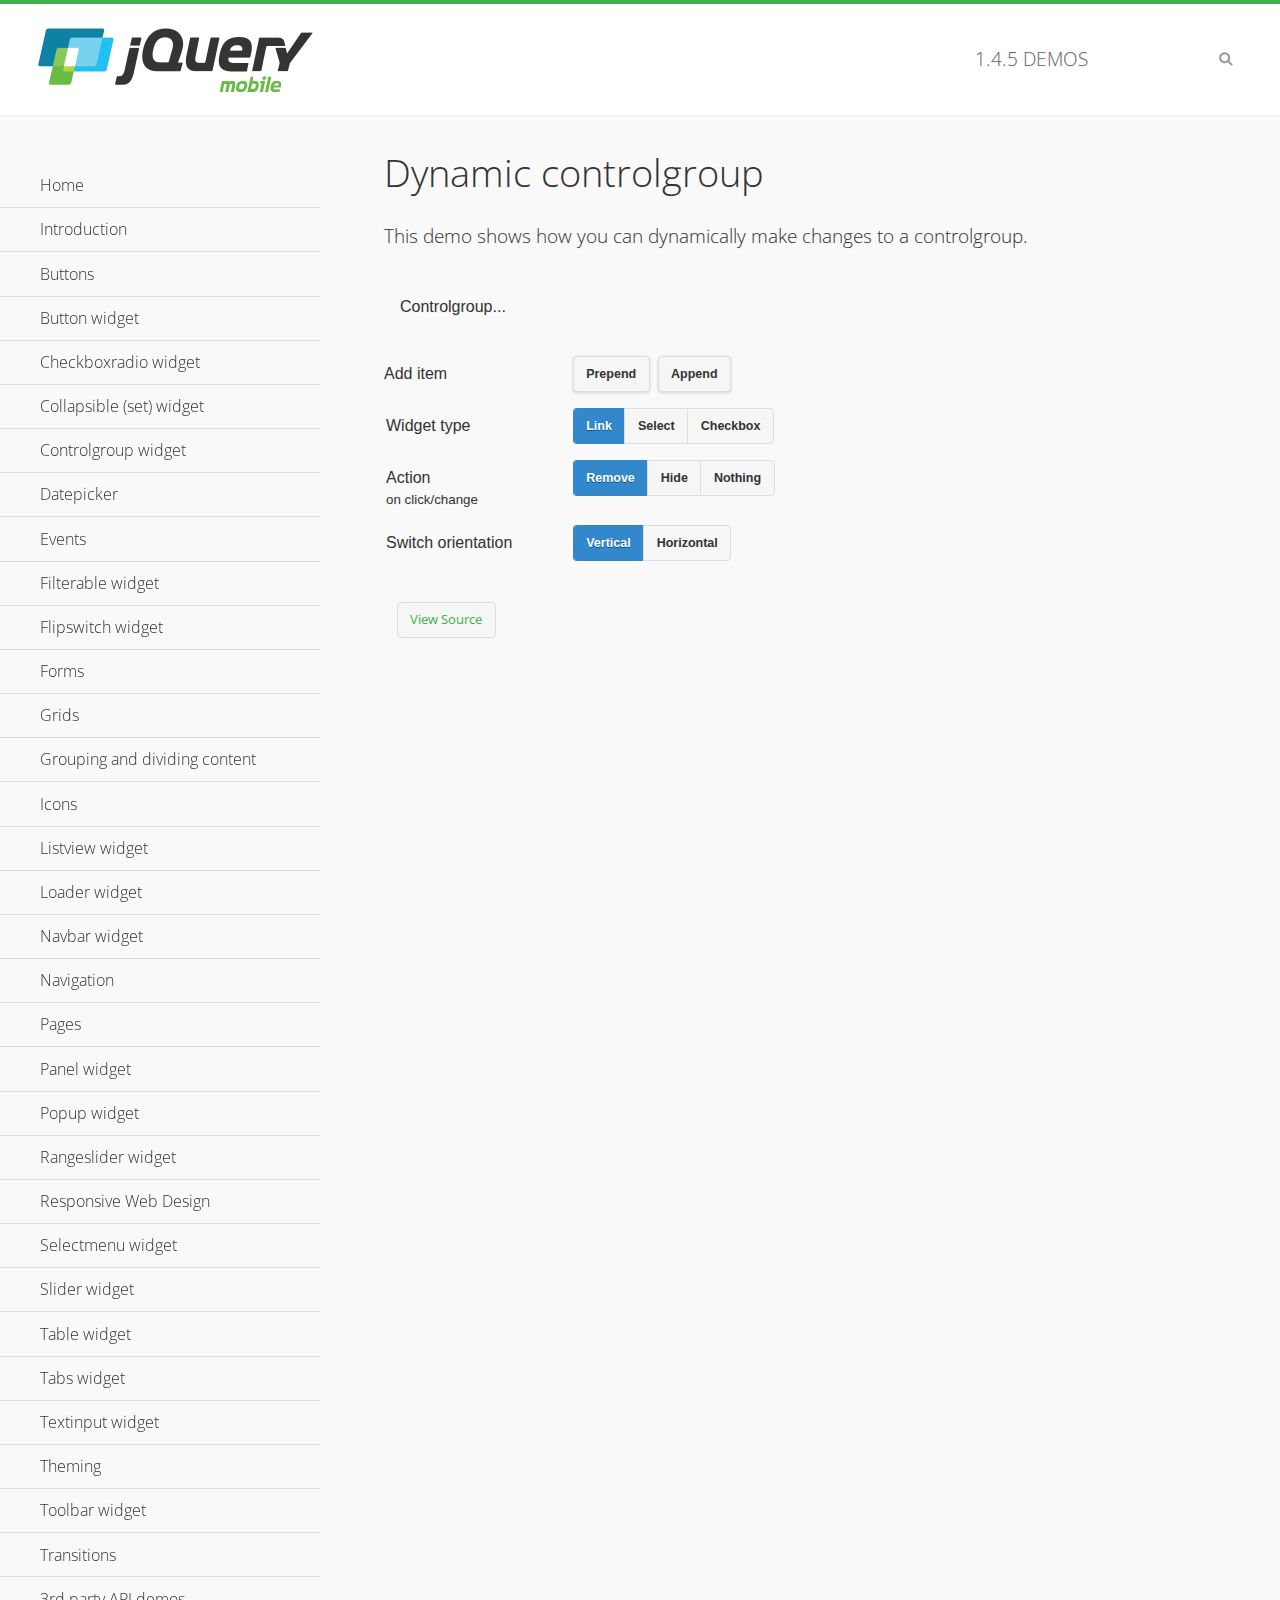
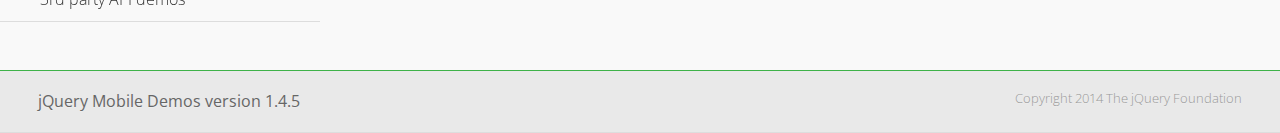
<file: jquery.mobile-1.4.5/demos/controlgroup-dynamic/index.html>
<!DOCTYPE html>
<html>
<head>
	<meta charset="utf-8">
	<meta name="viewport" content="width=device-width, initial-scale=1">
	<title>Dynamic controlgroup - jQuery Mobile Demos</title>
	<link rel="shortcut icon" href="../favicon.ico">
    <link rel="stylesheet" href="http://fonts.googleapis.com/css?family=Open+Sans:300,400,700">
	<link rel="stylesheet" href="../css/themes/default/jquery.mobile-1.4.5.min.css">
	<link rel="stylesheet" href="../_assets/css/jqm-demos.css">
	<script src="../js/jquery.js"></script>
	<script src="../_assets/js/index.js"></script>
	<script src="../js/jquery.mobile-1.4.5.min.js"></script>
	<script>
		( function( $, undefined ) {
			var counter = 0;
			$( document ).bind( "pagecreate", function( e ) {
				$( "#prepend, #append", e.target ).on( "click", function( e ) {
					counter++;

					var widgetType = $( "[name='radio-widget']:checked" ).attr( "id" ),
						group = $( "#my-controlgroup" ),
						$el,
						action = function() {
							var action = $( "[name='radio-action']:checked" ).attr( "id" );
							if ( $( $el[1] ).is( "select" ) && action === "hide" ) {
								$el = $( $el[1] ).parents( ".ui-select" );
							}
							$el[ action ]();
							group.controlgroup( "refresh" );
						};

					if ( widgetType === "link" ) {

						$el = $( "<a href='#'>Link " + counter + "</a>" ).bind( "click", action );
						$( "#my-controlgroup" ).controlgroup( "container" )[ $( this ).attr( "id" ) ]( $el );
						$el.buttonMarkup();

					} else if ( widgetType === "select" ) {

						$el = $( "<label for='widget" + counter + "'>Select " + counter + "</label><select id='widget" + counter + "'><option value='option1'>Select " + counter + "</option><option value='option2'>Select option</option></select>" );
						$( $el[ 1 ] ).bind( "change", action);
						$( "#my-controlgroup" ).controlgroup( "container" )[ $( this ).attr( "id" ) ]( $el );
						$( $el[ 1 ] ).selectmenu();

					} else {

						$el = $( "<label for='widget" + counter + "'>Checkbox " + counter + "</label><input type='checkbox' id='widget" + counter + "'></input>" );
						$( $el[ 1 ] ).bind( "change", action );
						$( "#my-controlgroup" ).controlgroup( "container" )[ $( this ).attr( "id" ) ]( $el );
						$( $el[ 1 ] ).checkboxradio();

					}

					group.controlgroup( "refresh" );
				});

				$( "[name='radio-orientation']" ).bind( "change", function( e ) {
					$( "#my-controlgroup" ).controlgroup( "option", "type", ( $( "#isHorizontal" ).is( ":checked" ) ? "horizontal" : "vertical" ) );
				});
			});
		})( jQuery );
	</script>
</head>
<body>
<div data-role="page" class="jqm-demos">

	<div data-role="header" class="jqm-header">
		<h2><a href="../" title="jQuery Mobile Demos home"><img src="../_assets/img/jquery-logo.png" alt="jQuery Mobile"></a></h2>
		<p><span class="jqm-version"></span> Demos</p>
		<a href="#" class="jqm-navmenu-link ui-btn ui-btn-icon-notext ui-corner-all ui-icon-bars ui-nodisc-icon ui-alt-icon ui-btn-left">Menu</a>
		<a href="#" class="jqm-search-link ui-btn ui-btn-icon-notext ui-corner-all ui-icon-search ui-nodisc-icon ui-alt-icon ui-btn-right">Search</a>
	</div><!-- /header -->

	<div role="main" class="ui-content jqm-content">

        <h1>Dynamic controlgroup</h1>

        <p>This demo shows how you can dynamically make changes to a controlgroup.</p>

        <div data-demo-html="true" data-demo-js="true">

            <form>
            	<div class="ui-body ui-body-d ui-corner-all">
                	<p>Controlgroup...</p>
                	<div data-role="controlgroup" id="my-controlgroup"><!-- items will be injected here --></div>
                </div>
            </form>

            <div class="ui-field-contain">
                <label for="prepend">Add item</label>
                <button id="prepend" data-mini="true" data-inline="true">Prepend</button>
                <label for="append" class="ui-hidden-accessible">Action</label>
                <button id="append" data-mini="true" data-inline="true">Append</button>
            </div>

            <form action="#" method="get">
            	<div class="ui-field-contain">
                    <fieldset data-role="controlgroup" data-type="horizontal" data-mini="true">
                        <legend>Widget type</legend>

                        <input type="radio" name="radio-widget" id="link" value="link" checked="checked">
                        <label for="link">Link</label>

                        <input type="radio" name="radio-widget" id="select" value="select">
                        <label for="select">Select</label>

                        <input type="radio" name="radio-widget" id="checkbox" value="checkbox">
                        <label for="checkbox">Checkbox</label>
                    </fieldset>
            	</div>

            	<div class="ui-field-contain">
                    <fieldset data-role="controlgroup" data-type="horizontal" data-mini="true">
                        <legend>Action<br><small>on click/change</small></legend>

                        <input type="radio" name="radio-action" id="remove" value="remove" checked="checked">
                        <label for="remove">Remove</label>

                        <input type="radio" name="radio-action" id="hide" value="hide">
                        <label for="hide">Hide</label>

                        <input type="radio" name="radio-action" id="width" value="width">
                        <label for="width">Nothing</label>
                    </fieldset>
            	</div>

            	<div class="ui-field-contain">
                    <fieldset data-role="controlgroup" data-type="horizontal" data-mini="true">
                        <legend>Switch orientation</legend>

                        <input type="radio" name="radio-orientation" id="isVertical" value="isVertical" checked="checked">
                        <label for="isVertical">Vertical</label>

                        <input type="radio" name="radio-orientation" id="isHorizontal" value="isHorizontal">
                        <label for="isHorizontal">Horizontal</label>
                    </fieldset>
            	</div>

            </form>

        </div><!--/demo-html -->

	</div><!-- /content -->
	    <div data-role="panel" class="jqm-navmenu-panel" data-position="left" data-display="overlay" data-theme="a">
	    	<ul class="jqm-list ui-alt-icon ui-nodisc-icon">
<li data-filtertext="demos homepage" data-icon="home"><a href=".././">Home</a></li>
<li data-filtertext="introduction overview getting started"><a href="../intro/" data-ajax="false">Introduction</a></li>
<li data-filtertext="buttons button markup buttonmarkup method anchor link button element"><a href="../button-markup/" data-ajax="false">Buttons</a></li>
<li data-filtertext="form button widget input button submit reset"><a href="../button/" data-ajax="false">Button widget</a></li>
<li data-role="collapsible" data-enhanced="true" data-collapsed-icon="carat-d" data-expanded-icon="carat-u" data-iconpos="right" data-inset="false" class="ui-collapsible ui-collapsible-themed-content ui-collapsible-collapsed">
	<h3 class="ui-collapsible-heading ui-collapsible-heading-collapsed">
		<a href="#" class="ui-collapsible-heading-toggle ui-btn ui-btn-icon-right ui-btn-inherit ui-icon-carat-d">
		    Checkboxradio widget<span class="ui-collapsible-heading-status"> click to expand contents</span>
		</a>
	</h3>
	<div class="ui-collapsible-content ui-body-inherit ui-collapsible-content-collapsed" aria-hidden="true">
		<ul>
			<li data-filtertext="form checkboxradio widget checkbox input checkboxes controlgroups"><a href="../checkboxradio-checkbox/" data-ajax="false">Checkboxes</a></li>
			<li data-filtertext="form checkboxradio widget radio input radio buttons controlgroups"><a href="../checkboxradio-radio/" data-ajax="false">Radio buttons</a></li>
		</ul>
	</div>
</li>
<li data-role="collapsible" data-enhanced="true" data-collapsed-icon="carat-d" data-expanded-icon="carat-u" data-iconpos="right" data-inset="false" class="ui-collapsible ui-collapsible-themed-content ui-collapsible-collapsed">
	<h3 class="ui-collapsible-heading ui-collapsible-heading-collapsed">
		<a href="#" class="ui-collapsible-heading-toggle ui-btn ui-btn-icon-right ui-btn-inherit ui-icon-carat-d">
			Collapsible (set) widget<span class="ui-collapsible-heading-status"> click to expand contents</span>
		</a>
	</h3>
	<div class="ui-collapsible-content ui-body-inherit ui-collapsible-content-collapsed" aria-hidden="true">
		<ul>
			<li data-filtertext="collapsibles content formatting"><a href="../collapsible/" data-ajax="false">Collapsible</a></li>
			<li data-filtertext="dynamic collapsible set accordion append expand"><a href="../collapsible-dynamic/" data-ajax="false">Dynamic collapsibles</a></li>
			<li data-filtertext="accordions collapsible set widget content formatting grouped collapsibles"><a href="../collapsibleset/" data-ajax="false">Collapsible set</a></li>
		</ul>
	</div>
</li>
<li data-role="collapsible" data-enhanced="true" data-collapsed-icon="carat-d" data-expanded-icon="carat-u" data-iconpos="right" data-inset="false" class="ui-collapsible ui-collapsible-themed-content ui-collapsible-collapsed">
	<h3 class="ui-collapsible-heading ui-collapsible-heading-collapsed">
		<a href="#" class="ui-collapsible-heading-toggle ui-btn ui-btn-icon-right ui-btn-inherit ui-icon-carat-d">
			Controlgroup widget<span class="ui-collapsible-heading-status"> click to expand contents</span>
		</a>
	</h3>
	<div class="ui-collapsible-content ui-body-inherit ui-collapsible-content-collapsed" aria-hidden="true">
		<ul>
			<li data-filtertext="controlgroups selectmenu checkboxradio input grouped buttons horizontal vertical"><a href="../controlgroup/" data-ajax="false">Controlgroup</a></li>
			<li data-filtertext="dynamic controlgroup dynamically add buttons"><a href="../controlgroup-dynamic/" data-ajax="false">Dynamic controlgroups</a></li>
		</ul>
	</div>
</li>
<li data-filtertext="form datepicker widget date input"><a href="../datepicker/" data-ajax="false">Datepicker</a></li>
<li data-role="collapsible" data-enhanced="true" data-collapsed-icon="carat-d" data-expanded-icon="carat-u" data-iconpos="right" data-inset="false" class="ui-collapsible ui-collapsible-themed-content ui-collapsible-collapsed">
	<h3 class="ui-collapsible-heading ui-collapsible-heading-collapsed">
		<a href="#" class="ui-collapsible-heading-toggle ui-btn ui-btn-icon-right ui-btn-inherit ui-icon-carat-d">
			Events<span class="ui-collapsible-heading-status"> click to expand contents</span>
		</a>
	</h3>
	<div class="ui-collapsible-content ui-body-inherit ui-collapsible-content-collapsed" aria-hidden="true">
		<ul>
			<li data-filtertext="swipe to delete list items listviews swipe events"><a href="../swipe-list/" data-ajax="false">Swipe list items</a></li>
			<li data-filtertext="swipe to navigate swipe page navigation swipe events"><a href="../swipe-page/" data-ajax="false">Swipe page navigation</a></li>
		</ul>
	</div>
</li>
<li data-filtertext="filterable filter elements sorting searching listview table"><a href="../filterable/" data-ajax="false">Filterable widget</a></li>
<li data-filtertext="form flipswitch widget flip toggle switch binary select checkbox input"><a href="../flipswitch/" data-ajax="false">Flipswitch widget</a></li>
<li data-role="collapsible" data-enhanced="true" data-collapsed-icon="carat-d" data-expanded-icon="carat-u" data-iconpos="right" data-inset="false" class="ui-collapsible ui-collapsible-themed-content ui-collapsible-collapsed">
	<h3 class="ui-collapsible-heading ui-collapsible-heading-collapsed">
		<a href="#" class="ui-collapsible-heading-toggle ui-btn ui-btn-icon-right ui-btn-inherit ui-icon-carat-d">
			Forms<span class="ui-collapsible-heading-status"> click to expand contents</span>
		</a>
	</h3>
	<div class="ui-collapsible-content ui-body-inherit ui-collapsible-content-collapsed" aria-hidden="true">
		<ul>
			<li data-filtertext="forms text checkbox radio range button submit reset inputs selects textarea slider flipswitch label form elements"><a href="../forms/" data-ajax="false">Forms</a></li>
			<li data-filtertext="form hide labels hidden accessible ui-hidden-accessible forms"><a href="../forms-label-hidden-accessible/" data-ajax="false">Hide labels</a></li>
			<li data-filtertext="form field containers fieldcontain ui-field-contain forms"><a href="../forms-field-contain/" data-ajax="false">Field containers</a></li>
			<li data-filtertext="forms disabled form elements"><a href="../forms-disabled/" data-ajax="false">Forms disabled</a></li>
			<li data-filtertext="forms gallery examples overview forms text checkbox radio range button submit reset inputs selects textarea slider flipswitch label form elements"><a href="../forms-gallery/" data-ajax="false">Forms gallery</a></li>
		</ul>
	</div>
</li>
<li data-role="collapsible" data-enhanced="true" data-collapsed-icon="carat-d" data-expanded-icon="carat-u" data-iconpos="right" data-inset="false" class="ui-collapsible ui-collapsible-themed-content ui-collapsible-collapsed">
	<h3 class="ui-collapsible-heading ui-collapsible-heading-collapsed">
		<a href="#" class="ui-collapsible-heading-toggle ui-btn ui-btn-icon-right ui-btn-inherit ui-icon-carat-d">
			Grids<span class="ui-collapsible-heading-status"> click to expand contents</span>
		</a>
	</h3>
	<div class="ui-collapsible-content ui-body-inherit ui-collapsible-content-collapsed" aria-hidden="true">
		<ul>
			<li data-filtertext="grids columns blocks content formatting rwd responsive css framework"><a href="../grids/" data-ajax="false">Grids</a></li>
			<li data-filtertext="buttons in grids css framework"><a href="../grids-buttons/" data-ajax="false">Buttons in grids</a></li>
			<li data-filtertext="custom responsive grids rwd css framework"><a href="../grids-custom-responsive/" data-ajax="false">Custom responsive grids</a></li>
		</ul>
	</div>
</li>
<li data-filtertext="blocks content formatting sections heading"><a href="../body-bar-classes/" data-ajax="false">Grouping and dividing content</a></li>
<li data-role="collapsible" data-enhanced="true" data-collapsed-icon="carat-d" data-expanded-icon="carat-u" data-iconpos="right" data-inset="false" class="ui-collapsible ui-collapsible-themed-content ui-collapsible-collapsed">
	<h3 class="ui-collapsible-heading ui-collapsible-heading-collapsed">
		<a href="#" class="ui-collapsible-heading-toggle ui-btn ui-btn-icon-right ui-btn-inherit ui-icon-carat-d">
			Icons<span class="ui-collapsible-heading-status"> click to expand contents</span>
		</a>
	</h3>
	<div class="ui-collapsible-content ui-body-inherit ui-collapsible-content-collapsed" aria-hidden="true">
		<ul>
			<li data-filtertext="button icons svg disc alt custom icon position"><a href="../icons/" data-ajax="false">Icons</a></li>
			<li data-filtertext=""><a href="../icons-grunticon/" data-ajax="false">Grunticon loader</a></li>
		</ul>
	</div>
</li>
<li data-role="collapsible" data-enhanced="true" data-collapsed-icon="carat-d" data-expanded-icon="carat-u" data-iconpos="right" data-inset="false" class="ui-collapsible ui-collapsible-themed-content ui-collapsible-collapsed">
	<h3 class="ui-collapsible-heading ui-collapsible-heading-collapsed">
		<a href="#" class="ui-collapsible-heading-toggle ui-btn ui-btn-icon-right ui-btn-inherit ui-icon-carat-d">
			Listview widget<span class="ui-collapsible-heading-status"> click to expand contents</span>
		</a>
	</h3>
	<div class="ui-collapsible-content ui-body-inherit ui-collapsible-content-collapsed" aria-hidden="true">
		<ul>
			<li data-filtertext="listview widget thumbnails icons nested split button collapsible ul ol"><a href="../listview/" data-ajax="false">Listview</a></li>
			<li data-filtertext="autocomplete filterable reveal listview filtertextbeforefilter placeholder"><a href="../listview-autocomplete/" data-ajax="false">Listview autocomplete</a></li>
			<li data-filtertext="autocomplete filterable reveal listview remote data filtertextbeforefilter placeholder"><a href="../listview-autocomplete-remote/" data-ajax="false">Listview autocomplete remote data</a></li>
			<li data-filtertext="autodividers anchor jump scroll linkbars listview lists ul ol"><a href="../listview-autodividers-linkbar/" data-ajax="false">Listview autodividers linkbar</a></li>
			<li data-filtertext="listview autodividers selector autodividersselector lists ul ol"><a href="../listview-autodividers-selector/" data-ajax="false">Listview autodividers selector</a></li>
			<li data-filtertext="listview nested list items"><a href="../listview-nested-lists/" data-ajax="false">Nested Listviews</a></li>
			<li data-filtertext="listview collapsible list items flat"><a href="../listview-collapsible-item-flat/" data-ajax="false">Listview collapsible list items (flat)</a></li>
			<li data-filtertext="listview collapsible list indented"><a href="../listview-collapsible-item-indented/" data-ajax="false">Listview collapsible list items (indented)</a></li>
			<li data-filtertext="grid listview responsive grids responsive listviews lists ul"><a href="../listview-grid/" data-ajax="false">Listview responsive grid</a></li>
		</ul>
	</div>
</li>
<li data-filtertext="loader widget page loading navigation overlay spinner"><a href="../loader/" data-ajax="false">Loader widget</a></li>
<li data-filtertext="navbar widget navmenu toolbars header footer"><a href="../navbar/" data-ajax="false">Navbar widget</a></li>
<li data-role="collapsible" data-enhanced="true" data-collapsed-icon="carat-d" data-expanded-icon="carat-u" data-iconpos="right" data-inset="false" class="ui-collapsible ui-collapsible-themed-content ui-collapsible-collapsed">
	<h3 class="ui-collapsible-heading ui-collapsible-heading-collapsed">
		<a href="#" class="ui-collapsible-heading-toggle ui-btn ui-btn-icon-right ui-btn-inherit ui-icon-carat-d">
			Navigation<span class="ui-collapsible-heading-status"> click to expand contents</span>
		</a>
	</h3>
	<div class="ui-collapsible-content ui-body-inherit ui-collapsible-content-collapsed" aria-hidden="true">
		<ul>
			<li data-filtertext="ajax navigation navigate widget history event method"><a href="../navigation/" data-ajax="false">Navigation</a></li>
			<li data-filtertext="linking pages page links navigation ajax prefetch cache"><a href="../navigation-linking-pages/" data-ajax="false">Linking pages</a></li>
			<!-- <li data-filtertext="php redirect server redirection server-side navigation"><a href="../navigation-php-redirect/" data-ajax="false">PHP redirect demo</a></li>-->
			<li data-filtertext="navigation redirection hash query"><a href="../navigation-hash-processing/" data-ajax="false">Hash processing demo</a></li>
			<li data-filtertext="navigation redirection hash query"><a href="../page-events/" data-ajax="false">Page Navigation Events</a></li>
		</ul>
	</div>
</li>
<li data-role="collapsible" data-enhanced="true" data-collapsed-icon="carat-d" data-expanded-icon="carat-u" data-iconpos="right" data-inset="false" class="ui-collapsible ui-collapsible-themed-content ui-collapsible-collapsed">
	<h3 class="ui-collapsible-heading ui-collapsible-heading-collapsed">
		<a href="#" class="ui-collapsible-heading-toggle ui-btn ui-btn-icon-right ui-btn-inherit ui-icon-carat-d">
			Pages<span class="ui-collapsible-heading-status"> click to expand contents</span>
		</a>
	</h3>
	<div class="ui-collapsible-content ui-body-inherit ui-collapsible-content-collapsed" aria-hidden="true">
		<ul>
			<li data-filtertext="pages page widget ajax navigation"><a href="../pages/" data-ajax="false">Pages</a></li>
			<li data-filtertext="single page"><a href="../pages-single-page/" data-ajax="false">Single page</a></li>
			<li data-filtertext="multipage multi-page page"><a href="../pages-multi-page/" data-ajax="false">Multi-page template</a></li>
			<li data-filtertext="dialog page widget modal popup"><a href="../pages-dialog/" data-ajax="false">Dialog page</a></li>
		</ul>
	</div>
</li>
<li data-role="collapsible" data-enhanced="true" data-collapsed-icon="carat-d" data-expanded-icon="carat-u" data-iconpos="right" data-inset="false" class="ui-collapsible ui-collapsible-themed-content ui-collapsible-collapsed">
	<h3 class="ui-collapsible-heading ui-collapsible-heading-collapsed">
		<a href="#" class="ui-collapsible-heading-toggle ui-btn ui-btn-icon-right ui-btn-inherit ui-icon-carat-d">
			Panel widget<span class="ui-collapsible-heading-status"> click to expand contents</span>
		</a>
	</h3>
	<div class="ui-collapsible-content ui-body-inherit ui-collapsible-content-collapsed" aria-hidden="true">
		<ul>
			<li data-filtertext="panel widget sliding panels reveal push overlay responsive"><a href="../panel/" data-ajax="false">Panel</a></li>
			<li data-filtertext=""><a href="../panel-external/" data-ajax="false">External panels</a></li>
			<li data-filtertext="panel "><a href="../panel-fixed/" data-ajax="false">Fixed panels</a></li>
			<li data-filtertext="panel slide panels sliding panels shadow rwd responsive breakpoint"><a href="../panel-responsive/" data-ajax="false">Panels responsive</a></li>
			<li data-filtertext="panel custom style custom panel width reveal shadow listview panel styling page background wrapper"><a href="../panel-styling/" data-ajax="false">Custom panel style</a></li>
			<li data-filtertext="panel open on swipe"><a href="../panel-swipe-open/" data-ajax="false">Panel open on swipe</a></li>
			<li data-filtertext="panels outside page internal external toolbars"><a href="../panel-external-internal/" data-ajax="false">Panel external and internal</a></li>
		</ul>
	</div>
</li>
<li data-role="collapsible" data-enhanced="true" data-collapsed-icon="carat-d" data-expanded-icon="carat-u" data-iconpos="right" data-inset="false" class="ui-collapsible ui-collapsible-themed-content ui-collapsible-collapsed">
	<h3 class="ui-collapsible-heading ui-collapsible-heading-collapsed">
		<a href="#" class="ui-collapsible-heading-toggle ui-btn ui-btn-icon-right ui-btn-inherit ui-icon-carat-d">
			Popup widget<span class="ui-collapsible-heading-status"> click to expand contents</span>
		</a>
	</h3>
	<div class="ui-collapsible-content ui-body-inherit ui-collapsible-content-collapsed" aria-hidden="true">
		<ul>
			<li data-filtertext="popup widget popups dialog modal transition tooltip lightbox form overlay screen flip pop fade transition"><a href="../popup/" data-ajax="false">Popup</a></li>
			<li data-filtertext="popup alignment position"><a href="../popup-alignment/" data-ajax="false">Popup alignment</a></li>
			<li data-filtertext="popup arrow size popups popover"><a href="../popup-arrow-size/" data-ajax="false">Popup arrow size</a></li>
			<li data-filtertext="dynamic popups popup images lightbox"><a href="../popup-dynamic/" data-ajax="false">Dynamic popups</a></li>
			<li data-filtertext="popups with iframes scaling"><a href="../popup-iframe/" data-ajax="false">Popups with iframes</a></li>
			<li data-filtertext="popup image scaling"><a href="../popup-image-scaling/" data-ajax="false">Popup image scaling</a></li>
			<li data-filtertext="external popup outside multi-page"><a href="../popup-outside-multipage/" data-ajax="false">Popup outside multi-page</a></li>
		</ul>
	</div>
</li>
<li data-filtertext="form rangeslider widget dual sliders dual handle sliders range input"><a href="../rangeslider/" data-ajax="false">Rangeslider widget</a></li>
<li data-filtertext="responsive web design rwd adaptive progressive enhancement PE accessible mobile breakpoints media query media queries"><a href="../rwd/" data-ajax="false">Responsive Web Design</a></li>
<li data-role="collapsible" data-enhanced="true" data-collapsed-icon="carat-d" data-expanded-icon="carat-u" data-iconpos="right" data-inset="false" class="ui-collapsible ui-collapsible-themed-content ui-collapsible-collapsed">
	<h3 class="ui-collapsible-heading ui-collapsible-heading-collapsed">
		<a href="#" class="ui-collapsible-heading-toggle ui-btn ui-btn-icon-right ui-btn-inherit ui-icon-carat-d">
			Selectmenu widget<span class="ui-collapsible-heading-status"> click to expand contents</span>
		</a>
	</h3>
	<div class="ui-collapsible-content ui-body-inherit ui-collapsible-content-collapsed" aria-hidden="true">
		<ul>
			<li data-filtertext="form selectmenu widget select input custom select menu selects"><a href="../selectmenu/" data-ajax="false">Selectmenu</a></li>
			<li data-filtertext="form custom select menu selectmenu widget custom menu option optgroup multiple selects"><a href="../selectmenu-custom/" data-ajax="false">Custom select menu</a></li>
			<li data-filtertext="filterable select filter popup dialog"><a href="../selectmenu-custom-filter/" data-ajax="false">Custom select menu with filter</a></li>
		</ul>
	</div>
</li>
<li data-role="collapsible" data-enhanced="true" data-collapsed-icon="carat-d" data-expanded-icon="carat-u" data-iconpos="right" data-inset="false" class="ui-collapsible ui-collapsible-themed-content ui-collapsible-collapsed">
	<h3 class="ui-collapsible-heading ui-collapsible-heading-collapsed">
		<a href="#" class="ui-collapsible-heading-toggle ui-btn ui-btn-icon-right ui-btn-inherit ui-icon-carat-d">
			Slider widget<span class="ui-collapsible-heading-status"> click to expand contents</span>
		</a>
	</h3>
	<div class="ui-collapsible-content ui-body-inherit ui-collapsible-content-collapsed" aria-hidden="true">
		<ul>
			<li data-filtertext="form slider widget range input single sliders"><a href="../slider/" data-ajax="false">Slider</a></li>
			<li data-filtertext="form slider widget flipswitch slider binary select flip toggle switch"><a href="../slider-flipswitch/" data-ajax="false">Slider flip toggle switch</a></li>
			<li data-filtertext="form slider tooltip handle value input range sliders"><a href="../slider-tooltip/" data-ajax="false">Slider tooltip</a></li>
		</ul>
	</div>
</li>
<li data-role="collapsible" data-enhanced="true" data-collapsed-icon="carat-d" data-expanded-icon="carat-u" data-iconpos="right" data-inset="false" class="ui-collapsible ui-collapsible-themed-content ui-collapsible-collapsed">
	<h3 class="ui-collapsible-heading ui-collapsible-heading-collapsed">
		<a href="#" class="ui-collapsible-heading-toggle ui-btn ui-btn-icon-right ui-btn-inherit ui-icon-carat-d">
			Table widget<span class="ui-collapsible-heading-status"> click to expand contents</span>
		</a>
	</h3>
	<div class="ui-collapsible-content ui-body-inherit ui-collapsible-content-collapsed" aria-hidden="true">
		<ul>
			<li data-filtertext="table widget reflow column toggle th td responsive tables rwd hide show tabular"><a href="../table-column-toggle/" data-ajax="false">Table Column Toggle</a></li>
			<li data-filtertext="table column toggle phone comparison demo"><a href="../table-column-toggle-example/" data-ajax="false">Table Column Toggle demo</a></li>
			<li data-filtertext="responsive tables table column toggle heading groups rwd breakpoint"><a href="../table-column-toggle-heading-groups/" data-ajax="false">Table Column Toggle heading groups</a></li>
			<li data-filtertext="responsive tables table column toggle hide rwd breakpoint customization options"><a href="../table-column-toggle-options/" data-ajax="false">Table Column Toggle options</a></li>
			<li data-filtertext="table reflow th td responsive rwd columns tabular"><a href="../table-reflow/" data-ajax="false">Table Reflow</a></li>
			<li data-filtertext="responsive tables table reflow heading groups rwd breakpoint"><a href="../table-reflow-heading-groups/" data-ajax="false">Table Reflow heading groups</a></li>
			<li data-filtertext="responsive tables table reflow stripes strokes table style"><a href="../table-reflow-stripes-strokes/" data-ajax="false">Table Reflow stripes and strokes</a></li>
			<li data-filtertext="responsive tables table reflow stack custom styles"><a href="../table-reflow-styling/" data-ajax="false">Table Reflow custom styles</a></li>
		</ul>
	</div>
</li>
<li data-filtertext="ui tabs widget"><a href="../tabs/" data-ajax="false">Tabs widget</a></li>
<li data-filtertext="form textinput widget text input textarea number date time tel email file color password"><a href="../textinput/" data-ajax="false">Textinput widget</a></li>
<li data-role="collapsible" data-enhanced="true" data-collapsed-icon="carat-d" data-expanded-icon="carat-u" data-iconpos="right" data-inset="false" class="ui-collapsible ui-collapsible-themed-content ui-collapsible-collapsed">
	<h3 class="ui-collapsible-heading ui-collapsible-heading-collapsed">
		<a href="#" class="ui-collapsible-heading-toggle ui-btn ui-btn-icon-right ui-btn-inherit ui-icon-carat-d">
			Theming<span class="ui-collapsible-heading-status"> click to expand contents</span>
		</a>
	</h3>
	<div class="ui-collapsible-content ui-body-inherit ui-collapsible-content-collapsed" aria-hidden="true">
		<ul>
			<li data-filtertext="default theme swatches theming style css"><a href="../theme-default/" data-ajax="false">Default theme</a></li>
			<li data-filtertext="classic theme old theme swatches theming style css"><a href="../theme-classic/" data-ajax="false">Classic theme</a></li>
		</ul>
	</div>
</li>
<li data-role="collapsible" data-enhanced="true" data-collapsed-icon="carat-d" data-expanded-icon="carat-u" data-iconpos="right" data-inset="false" class="ui-collapsible ui-collapsible-themed-content ui-collapsible-collapsed">
	<h3 class="ui-collapsible-heading ui-collapsible-heading-collapsed">
		<a href="#" class="ui-collapsible-heading-toggle ui-btn ui-btn-icon-right ui-btn-inherit ui-icon-carat-d">
			Toolbar widget<span class="ui-collapsible-heading-status"> click to expand contents</span>
		</a>
	</h3>
	<div class="ui-collapsible-content ui-body-inherit ui-collapsible-content-collapsed" aria-hidden="true">
		<ul>
			<li data-filtertext="toolbar widget header footer toolbars fixed fullscreen external sections"><a href="../toolbar/" data-ajax="false">Toolbar</a></li>
			<li data-filtertext="dynamic toolbars dynamically add toolbar header footer"><a href="../toolbar-dynamic/" data-ajax="false">Dynamic toolbars</a></li>
			<li data-filtertext="external toolbars header footer"><a href="../toolbar-external/" data-ajax="false">External toolbars</a></li>
			<li data-filtertext="fixed toolbars header footer"><a href="../toolbar-fixed/" data-ajax="false">Fixed toolbars</a></li>
			<li data-filtertext="fixed fullscreen toolbars header footer"><a href="../toolbar-fixed-fullscreen/" data-ajax="false">Fullscreen toolbars</a></li>
			<li data-filtertext="external fixed toolbars header footer"><a href="../toolbar-fixed-external/" data-ajax="false">Fixed external toolbars</a></li>
			<li data-filtertext="external persistent toolbars header footer navbar navmenu"><a href="../toolbar-fixed-persistent/" data-ajax="false">Persistent toolbars</a></li>
			<li data-filtertext="external ajax optimized toolbars persistent toolbars header footer navbar"><a href="../toolbar-fixed-persistent-optimized/" data-ajax="false">Ajax optimized toolbars</a></li>
			<li data-filtertext="form in toolbars header footer"><a href="../toolbar-fixed-forms/" data-ajax="false">Form in toolbar</a></li>
		</ul>
	</div>
</li>
<li data-filtertext="page transitions animated pages popup navigation flip slide fade pop"><a href="../transitions/" data-ajax="false">Transitions</a></li>
<li data-role="collapsible" data-enhanced="true" data-collapsed-icon="carat-d" data-expanded-icon="carat-u" data-iconpos="right" data-inset="false" class="ui-collapsible ui-collapsible-themed-content ui-collapsible-collapsed">
	<h3 class="ui-collapsible-heading ui-collapsible-heading-collapsed">
		<a href="#" class="ui-collapsible-heading-toggle ui-btn ui-btn-icon-right ui-btn-inherit ui-icon-carat-d">
			3rd party API demos<span class="ui-collapsible-heading-status"> click to expand contents</span>
		</a>
	</h3>
	<div class="ui-collapsible-content ui-body-inherit ui-collapsible-content-collapsed" aria-hidden="true">
		<ul>
			<li data-filtertext="backbone requirejs navigation router"><a href="../backbone-requirejs/" data-ajax="false">Backbone RequireJS</a></li>
			<li data-filtertext="google maps geolocation demo"><a href="../map-geolocation/" data-ajax="false">Google Maps geolocation</a></li>
			<li data-filtertext="google maps hybrid"><a href="../map-list-toggle/" data-ajax="false">Google Maps list toggle</a></li>
		</ul>
	</div>
</li>



		     </ul>
		</div><!-- /panel -->


	<div data-role="footer" data-position="fixed" data-tap-toggle="false" class="jqm-footer">
		<p>jQuery Mobile Demos version <span class="jqm-version"></span></p>
		<p>Copyright 2014 The jQuery Foundation</p>
	</div><!-- /footer -->
	<!-- TODO: This should become an external panel so we can add input to markup (unique ID) -->
    <div data-role="panel" class="jqm-search-panel" data-position="right" data-display="overlay" data-theme="a">
		<div class="jqm-search">
			<ul class="jqm-list" data-filter-placeholder="Search demos..." data-filter-reveal="true">
<li data-filtertext="demos homepage" data-icon="home"><a href=".././">Home</a></li>
<li data-filtertext="introduction overview getting started"><a href="../intro/" data-ajax="false">Introduction</a></li>
<li data-filtertext="buttons button markup buttonmarkup method anchor link button element"><a href="../button-markup/" data-ajax="false">Buttons</a></li>
<li data-filtertext="form button widget input button submit reset"><a href="../button/" data-ajax="false">Button widget</a></li>
<li data-role="collapsible" data-enhanced="true" data-collapsed-icon="carat-d" data-expanded-icon="carat-u" data-iconpos="right" data-inset="false" class="ui-collapsible ui-collapsible-themed-content ui-collapsible-collapsed">
	<h3 class="ui-collapsible-heading ui-collapsible-heading-collapsed">
		<a href="#" class="ui-collapsible-heading-toggle ui-btn ui-btn-icon-right ui-btn-inherit ui-icon-carat-d">
		    Checkboxradio widget<span class="ui-collapsible-heading-status"> click to expand contents</span>
		</a>
	</h3>
	<div class="ui-collapsible-content ui-body-inherit ui-collapsible-content-collapsed" aria-hidden="true">
		<ul>
			<li data-filtertext="form checkboxradio widget checkbox input checkboxes controlgroups"><a href="../checkboxradio-checkbox/" data-ajax="false">Checkboxes</a></li>
			<li data-filtertext="form checkboxradio widget radio input radio buttons controlgroups"><a href="../checkboxradio-radio/" data-ajax="false">Radio buttons</a></li>
		</ul>
	</div>
</li>
<li data-role="collapsible" data-enhanced="true" data-collapsed-icon="carat-d" data-expanded-icon="carat-u" data-iconpos="right" data-inset="false" class="ui-collapsible ui-collapsible-themed-content ui-collapsible-collapsed">
	<h3 class="ui-collapsible-heading ui-collapsible-heading-collapsed">
		<a href="#" class="ui-collapsible-heading-toggle ui-btn ui-btn-icon-right ui-btn-inherit ui-icon-carat-d">
			Collapsible (set) widget<span class="ui-collapsible-heading-status"> click to expand contents</span>
		</a>
	</h3>
	<div class="ui-collapsible-content ui-body-inherit ui-collapsible-content-collapsed" aria-hidden="true">
		<ul>
			<li data-filtertext="collapsibles content formatting"><a href="../collapsible/" data-ajax="false">Collapsible</a></li>
			<li data-filtertext="dynamic collapsible set accordion append expand"><a href="../collapsible-dynamic/" data-ajax="false">Dynamic collapsibles</a></li>
			<li data-filtertext="accordions collapsible set widget content formatting grouped collapsibles"><a href="../collapsibleset/" data-ajax="false">Collapsible set</a></li>
		</ul>
	</div>
</li>
<li data-role="collapsible" data-enhanced="true" data-collapsed-icon="carat-d" data-expanded-icon="carat-u" data-iconpos="right" data-inset="false" class="ui-collapsible ui-collapsible-themed-content ui-collapsible-collapsed">
	<h3 class="ui-collapsible-heading ui-collapsible-heading-collapsed">
		<a href="#" class="ui-collapsible-heading-toggle ui-btn ui-btn-icon-right ui-btn-inherit ui-icon-carat-d">
			Controlgroup widget<span class="ui-collapsible-heading-status"> click to expand contents</span>
		</a>
	</h3>
	<div class="ui-collapsible-content ui-body-inherit ui-collapsible-content-collapsed" aria-hidden="true">
		<ul>
			<li data-filtertext="controlgroups selectmenu checkboxradio input grouped buttons horizontal vertical"><a href="../controlgroup/" data-ajax="false">Controlgroup</a></li>
			<li data-filtertext="dynamic controlgroup dynamically add buttons"><a href="../controlgroup-dynamic/" data-ajax="false">Dynamic controlgroups</a></li>
		</ul>
	</div>
</li>
<li data-filtertext="form datepicker widget date input"><a href="../datepicker/" data-ajax="false">Datepicker</a></li>
<li data-role="collapsible" data-enhanced="true" data-collapsed-icon="carat-d" data-expanded-icon="carat-u" data-iconpos="right" data-inset="false" class="ui-collapsible ui-collapsible-themed-content ui-collapsible-collapsed">
	<h3 class="ui-collapsible-heading ui-collapsible-heading-collapsed">
		<a href="#" class="ui-collapsible-heading-toggle ui-btn ui-btn-icon-right ui-btn-inherit ui-icon-carat-d">
			Events<span class="ui-collapsible-heading-status"> click to expand contents</span>
		</a>
	</h3>
	<div class="ui-collapsible-content ui-body-inherit ui-collapsible-content-collapsed" aria-hidden="true">
		<ul>
			<li data-filtertext="swipe to delete list items listviews swipe events"><a href="../swipe-list/" data-ajax="false">Swipe list items</a></li>
			<li data-filtertext="swipe to navigate swipe page navigation swipe events"><a href="../swipe-page/" data-ajax="false">Swipe page navigation</a></li>
		</ul>
	</div>
</li>
<li data-filtertext="filterable filter elements sorting searching listview table"><a href="../filterable/" data-ajax="false">Filterable widget</a></li>
<li data-filtertext="form flipswitch widget flip toggle switch binary select checkbox input"><a href="../flipswitch/" data-ajax="false">Flipswitch widget</a></li>
<li data-role="collapsible" data-enhanced="true" data-collapsed-icon="carat-d" data-expanded-icon="carat-u" data-iconpos="right" data-inset="false" class="ui-collapsible ui-collapsible-themed-content ui-collapsible-collapsed">
	<h3 class="ui-collapsible-heading ui-collapsible-heading-collapsed">
		<a href="#" class="ui-collapsible-heading-toggle ui-btn ui-btn-icon-right ui-btn-inherit ui-icon-carat-d">
			Forms<span class="ui-collapsible-heading-status"> click to expand contents</span>
		</a>
	</h3>
	<div class="ui-collapsible-content ui-body-inherit ui-collapsible-content-collapsed" aria-hidden="true">
		<ul>
			<li data-filtertext="forms text checkbox radio range button submit reset inputs selects textarea slider flipswitch label form elements"><a href="../forms/" data-ajax="false">Forms</a></li>
			<li data-filtertext="form hide labels hidden accessible ui-hidden-accessible forms"><a href="../forms-label-hidden-accessible/" data-ajax="false">Hide labels</a></li>
			<li data-filtertext="form field containers fieldcontain ui-field-contain forms"><a href="../forms-field-contain/" data-ajax="false">Field containers</a></li>
			<li data-filtertext="forms disabled form elements"><a href="../forms-disabled/" data-ajax="false">Forms disabled</a></li>
			<li data-filtertext="forms gallery examples overview forms text checkbox radio range button submit reset inputs selects textarea slider flipswitch label form elements"><a href="../forms-gallery/" data-ajax="false">Forms gallery</a></li>
		</ul>
	</div>
</li>
<li data-role="collapsible" data-enhanced="true" data-collapsed-icon="carat-d" data-expanded-icon="carat-u" data-iconpos="right" data-inset="false" class="ui-collapsible ui-collapsible-themed-content ui-collapsible-collapsed">
	<h3 class="ui-collapsible-heading ui-collapsible-heading-collapsed">
		<a href="#" class="ui-collapsible-heading-toggle ui-btn ui-btn-icon-right ui-btn-inherit ui-icon-carat-d">
			Grids<span class="ui-collapsible-heading-status"> click to expand contents</span>
		</a>
	</h3>
	<div class="ui-collapsible-content ui-body-inherit ui-collapsible-content-collapsed" aria-hidden="true">
		<ul>
			<li data-filtertext="grids columns blocks content formatting rwd responsive css framework"><a href="../grids/" data-ajax="false">Grids</a></li>
			<li data-filtertext="buttons in grids css framework"><a href="../grids-buttons/" data-ajax="false">Buttons in grids</a></li>
			<li data-filtertext="custom responsive grids rwd css framework"><a href="../grids-custom-responsive/" data-ajax="false">Custom responsive grids</a></li>
		</ul>
	</div>
</li>
<li data-filtertext="blocks content formatting sections heading"><a href="../body-bar-classes/" data-ajax="false">Grouping and dividing content</a></li>
<li data-role="collapsible" data-enhanced="true" data-collapsed-icon="carat-d" data-expanded-icon="carat-u" data-iconpos="right" data-inset="false" class="ui-collapsible ui-collapsible-themed-content ui-collapsible-collapsed">
	<h3 class="ui-collapsible-heading ui-collapsible-heading-collapsed">
		<a href="#" class="ui-collapsible-heading-toggle ui-btn ui-btn-icon-right ui-btn-inherit ui-icon-carat-d">
			Icons<span class="ui-collapsible-heading-status"> click to expand contents</span>
		</a>
	</h3>
	<div class="ui-collapsible-content ui-body-inherit ui-collapsible-content-collapsed" aria-hidden="true">
		<ul>
			<li data-filtertext="button icons svg disc alt custom icon position"><a href="../icons/" data-ajax="false">Icons</a></li>
			<li data-filtertext=""><a href="../icons-grunticon/" data-ajax="false">Grunticon loader</a></li>
		</ul>
	</div>
</li>
<li data-role="collapsible" data-enhanced="true" data-collapsed-icon="carat-d" data-expanded-icon="carat-u" data-iconpos="right" data-inset="false" class="ui-collapsible ui-collapsible-themed-content ui-collapsible-collapsed">
	<h3 class="ui-collapsible-heading ui-collapsible-heading-collapsed">
		<a href="#" class="ui-collapsible-heading-toggle ui-btn ui-btn-icon-right ui-btn-inherit ui-icon-carat-d">
			Listview widget<span class="ui-collapsible-heading-status"> click to expand contents</span>
		</a>
	</h3>
	<div class="ui-collapsible-content ui-body-inherit ui-collapsible-content-collapsed" aria-hidden="true">
		<ul>
			<li data-filtertext="listview widget thumbnails icons nested split button collapsible ul ol"><a href="../listview/" data-ajax="false">Listview</a></li>
			<li data-filtertext="autocomplete filterable reveal listview filtertextbeforefilter placeholder"><a href="../listview-autocomplete/" data-ajax="false">Listview autocomplete</a></li>
			<li data-filtertext="autocomplete filterable reveal listview remote data filtertextbeforefilter placeholder"><a href="../listview-autocomplete-remote/" data-ajax="false">Listview autocomplete remote data</a></li>
			<li data-filtertext="autodividers anchor jump scroll linkbars listview lists ul ol"><a href="../listview-autodividers-linkbar/" data-ajax="false">Listview autodividers linkbar</a></li>
			<li data-filtertext="listview autodividers selector autodividersselector lists ul ol"><a href="../listview-autodividers-selector/" data-ajax="false">Listview autodividers selector</a></li>
			<li data-filtertext="listview nested list items"><a href="../listview-nested-lists/" data-ajax="false">Nested Listviews</a></li>
			<li data-filtertext="listview collapsible list items flat"><a href="../listview-collapsible-item-flat/" data-ajax="false">Listview collapsible list items (flat)</a></li>
			<li data-filtertext="listview collapsible list indented"><a href="../listview-collapsible-item-indented/" data-ajax="false">Listview collapsible list items (indented)</a></li>
			<li data-filtertext="grid listview responsive grids responsive listviews lists ul"><a href="../listview-grid/" data-ajax="false">Listview responsive grid</a></li>
		</ul>
	</div>
</li>
<li data-filtertext="loader widget page loading navigation overlay spinner"><a href="../loader/" data-ajax="false">Loader widget</a></li>
<li data-filtertext="navbar widget navmenu toolbars header footer"><a href="../navbar/" data-ajax="false">Navbar widget</a></li>
<li data-role="collapsible" data-enhanced="true" data-collapsed-icon="carat-d" data-expanded-icon="carat-u" data-iconpos="right" data-inset="false" class="ui-collapsible ui-collapsible-themed-content ui-collapsible-collapsed">
	<h3 class="ui-collapsible-heading ui-collapsible-heading-collapsed">
		<a href="#" class="ui-collapsible-heading-toggle ui-btn ui-btn-icon-right ui-btn-inherit ui-icon-carat-d">
			Navigation<span class="ui-collapsible-heading-status"> click to expand contents</span>
		</a>
	</h3>
	<div class="ui-collapsible-content ui-body-inherit ui-collapsible-content-collapsed" aria-hidden="true">
		<ul>
			<li data-filtertext="ajax navigation navigate widget history event method"><a href="../navigation/" data-ajax="false">Navigation</a></li>
			<li data-filtertext="linking pages page links navigation ajax prefetch cache"><a href="../navigation-linking-pages/" data-ajax="false">Linking pages</a></li>
			<!-- <li data-filtertext="php redirect server redirection server-side navigation"><a href="../navigation-php-redirect/" data-ajax="false">PHP redirect demo</a></li>-->
			<li data-filtertext="navigation redirection hash query"><a href="../navigation-hash-processing/" data-ajax="false">Hash processing demo</a></li>
			<li data-filtertext="navigation redirection hash query"><a href="../page-events/" data-ajax="false">Page Navigation Events</a></li>
		</ul>
	</div>
</li>
<li data-role="collapsible" data-enhanced="true" data-collapsed-icon="carat-d" data-expanded-icon="carat-u" data-iconpos="right" data-inset="false" class="ui-collapsible ui-collapsible-themed-content ui-collapsible-collapsed">
	<h3 class="ui-collapsible-heading ui-collapsible-heading-collapsed">
		<a href="#" class="ui-collapsible-heading-toggle ui-btn ui-btn-icon-right ui-btn-inherit ui-icon-carat-d">
			Pages<span class="ui-collapsible-heading-status"> click to expand contents</span>
		</a>
	</h3>
	<div class="ui-collapsible-content ui-body-inherit ui-collapsible-content-collapsed" aria-hidden="true">
		<ul>
			<li data-filtertext="pages page widget ajax navigation"><a href="../pages/" data-ajax="false">Pages</a></li>
			<li data-filtertext="single page"><a href="../pages-single-page/" data-ajax="false">Single page</a></li>
			<li data-filtertext="multipage multi-page page"><a href="../pages-multi-page/" data-ajax="false">Multi-page template</a></li>
			<li data-filtertext="dialog page widget modal popup"><a href="../pages-dialog/" data-ajax="false">Dialog page</a></li>
		</ul>
	</div>
</li>
<li data-role="collapsible" data-enhanced="true" data-collapsed-icon="carat-d" data-expanded-icon="carat-u" data-iconpos="right" data-inset="false" class="ui-collapsible ui-collapsible-themed-content ui-collapsible-collapsed">
	<h3 class="ui-collapsible-heading ui-collapsible-heading-collapsed">
		<a href="#" class="ui-collapsible-heading-toggle ui-btn ui-btn-icon-right ui-btn-inherit ui-icon-carat-d">
			Panel widget<span class="ui-collapsible-heading-status"> click to expand contents</span>
		</a>
	</h3>
	<div class="ui-collapsible-content ui-body-inherit ui-collapsible-content-collapsed" aria-hidden="true">
		<ul>
			<li data-filtertext="panel widget sliding panels reveal push overlay responsive"><a href="../panel/" data-ajax="false">Panel</a></li>
			<li data-filtertext=""><a href="../panel-external/" data-ajax="false">External panels</a></li>
			<li data-filtertext="panel "><a href="../panel-fixed/" data-ajax="false">Fixed panels</a></li>
			<li data-filtertext="panel slide panels sliding panels shadow rwd responsive breakpoint"><a href="../panel-responsive/" data-ajax="false">Panels responsive</a></li>
			<li data-filtertext="panel custom style custom panel width reveal shadow listview panel styling page background wrapper"><a href="../panel-styling/" data-ajax="false">Custom panel style</a></li>
			<li data-filtertext="panel open on swipe"><a href="../panel-swipe-open/" data-ajax="false">Panel open on swipe</a></li>
			<li data-filtertext="panels outside page internal external toolbars"><a href="../panel-external-internal/" data-ajax="false">Panel external and internal</a></li>
		</ul>
	</div>
</li>
<li data-role="collapsible" data-enhanced="true" data-collapsed-icon="carat-d" data-expanded-icon="carat-u" data-iconpos="right" data-inset="false" class="ui-collapsible ui-collapsible-themed-content ui-collapsible-collapsed">
	<h3 class="ui-collapsible-heading ui-collapsible-heading-collapsed">
		<a href="#" class="ui-collapsible-heading-toggle ui-btn ui-btn-icon-right ui-btn-inherit ui-icon-carat-d">
			Popup widget<span class="ui-collapsible-heading-status"> click to expand contents</span>
		</a>
	</h3>
	<div class="ui-collapsible-content ui-body-inherit ui-collapsible-content-collapsed" aria-hidden="true">
		<ul>
			<li data-filtertext="popup widget popups dialog modal transition tooltip lightbox form overlay screen flip pop fade transition"><a href="../popup/" data-ajax="false">Popup</a></li>
			<li data-filtertext="popup alignment position"><a href="../popup-alignment/" data-ajax="false">Popup alignment</a></li>
			<li data-filtertext="popup arrow size popups popover"><a href="../popup-arrow-size/" data-ajax="false">Popup arrow size</a></li>
			<li data-filtertext="dynamic popups popup images lightbox"><a href="../popup-dynamic/" data-ajax="false">Dynamic popups</a></li>
			<li data-filtertext="popups with iframes scaling"><a href="../popup-iframe/" data-ajax="false">Popups with iframes</a></li>
			<li data-filtertext="popup image scaling"><a href="../popup-image-scaling/" data-ajax="false">Popup image scaling</a></li>
			<li data-filtertext="external popup outside multi-page"><a href="../popup-outside-multipage/" data-ajax="false">Popup outside multi-page</a></li>
		</ul>
	</div>
</li>
<li data-filtertext="form rangeslider widget dual sliders dual handle sliders range input"><a href="../rangeslider/" data-ajax="false">Rangeslider widget</a></li>
<li data-filtertext="responsive web design rwd adaptive progressive enhancement PE accessible mobile breakpoints media query media queries"><a href="../rwd/" data-ajax="false">Responsive Web Design</a></li>
<li data-role="collapsible" data-enhanced="true" data-collapsed-icon="carat-d" data-expanded-icon="carat-u" data-iconpos="right" data-inset="false" class="ui-collapsible ui-collapsible-themed-content ui-collapsible-collapsed">
	<h3 class="ui-collapsible-heading ui-collapsible-heading-collapsed">
		<a href="#" class="ui-collapsible-heading-toggle ui-btn ui-btn-icon-right ui-btn-inherit ui-icon-carat-d">
			Selectmenu widget<span class="ui-collapsible-heading-status"> click to expand contents</span>
		</a>
	</h3>
	<div class="ui-collapsible-content ui-body-inherit ui-collapsible-content-collapsed" aria-hidden="true">
		<ul>
			<li data-filtertext="form selectmenu widget select input custom select menu selects"><a href="../selectmenu/" data-ajax="false">Selectmenu</a></li>
			<li data-filtertext="form custom select menu selectmenu widget custom menu option optgroup multiple selects"><a href="../selectmenu-custom/" data-ajax="false">Custom select menu</a></li>
			<li data-filtertext="filterable select filter popup dialog"><a href="../selectmenu-custom-filter/" data-ajax="false">Custom select menu with filter</a></li>
		</ul>
	</div>
</li>
<li data-role="collapsible" data-enhanced="true" data-collapsed-icon="carat-d" data-expanded-icon="carat-u" data-iconpos="right" data-inset="false" class="ui-collapsible ui-collapsible-themed-content ui-collapsible-collapsed">
	<h3 class="ui-collapsible-heading ui-collapsible-heading-collapsed">
		<a href="#" class="ui-collapsible-heading-toggle ui-btn ui-btn-icon-right ui-btn-inherit ui-icon-carat-d">
			Slider widget<span class="ui-collapsible-heading-status"> click to expand contents</span>
		</a>
	</h3>
	<div class="ui-collapsible-content ui-body-inherit ui-collapsible-content-collapsed" aria-hidden="true">
		<ul>
			<li data-filtertext="form slider widget range input single sliders"><a href="../slider/" data-ajax="false">Slider</a></li>
			<li data-filtertext="form slider widget flipswitch slider binary select flip toggle switch"><a href="../slider-flipswitch/" data-ajax="false">Slider flip toggle switch</a></li>
			<li data-filtertext="form slider tooltip handle value input range sliders"><a href="../slider-tooltip/" data-ajax="false">Slider tooltip</a></li>
		</ul>
	</div>
</li>
<li data-role="collapsible" data-enhanced="true" data-collapsed-icon="carat-d" data-expanded-icon="carat-u" data-iconpos="right" data-inset="false" class="ui-collapsible ui-collapsible-themed-content ui-collapsible-collapsed">
	<h3 class="ui-collapsible-heading ui-collapsible-heading-collapsed">
		<a href="#" class="ui-collapsible-heading-toggle ui-btn ui-btn-icon-right ui-btn-inherit ui-icon-carat-d">
			Table widget<span class="ui-collapsible-heading-status"> click to expand contents</span>
		</a>
	</h3>
	<div class="ui-collapsible-content ui-body-inherit ui-collapsible-content-collapsed" aria-hidden="true">
		<ul>
			<li data-filtertext="table widget reflow column toggle th td responsive tables rwd hide show tabular"><a href="../table-column-toggle/" data-ajax="false">Table Column Toggle</a></li>
			<li data-filtertext="table column toggle phone comparison demo"><a href="../table-column-toggle-example/" data-ajax="false">Table Column Toggle demo</a></li>
			<li data-filtertext="responsive tables table column toggle heading groups rwd breakpoint"><a href="../table-column-toggle-heading-groups/" data-ajax="false">Table Column Toggle heading groups</a></li>
			<li data-filtertext="responsive tables table column toggle hide rwd breakpoint customization options"><a href="../table-column-toggle-options/" data-ajax="false">Table Column Toggle options</a></li>
			<li data-filtertext="table reflow th td responsive rwd columns tabular"><a href="../table-reflow/" data-ajax="false">Table Reflow</a></li>
			<li data-filtertext="responsive tables table reflow heading groups rwd breakpoint"><a href="../table-reflow-heading-groups/" data-ajax="false">Table Reflow heading groups</a></li>
			<li data-filtertext="responsive tables table reflow stripes strokes table style"><a href="../table-reflow-stripes-strokes/" data-ajax="false">Table Reflow stripes and strokes</a></li>
			<li data-filtertext="responsive tables table reflow stack custom styles"><a href="../table-reflow-styling/" data-ajax="false">Table Reflow custom styles</a></li>
		</ul>
	</div>
</li>
<li data-filtertext="ui tabs widget"><a href="../tabs/" data-ajax="false">Tabs widget</a></li>
<li data-filtertext="form textinput widget text input textarea number date time tel email file color password"><a href="../textinput/" data-ajax="false">Textinput widget</a></li>
<li data-role="collapsible" data-enhanced="true" data-collapsed-icon="carat-d" data-expanded-icon="carat-u" data-iconpos="right" data-inset="false" class="ui-collapsible ui-collapsible-themed-content ui-collapsible-collapsed">
	<h3 class="ui-collapsible-heading ui-collapsible-heading-collapsed">
		<a href="#" class="ui-collapsible-heading-toggle ui-btn ui-btn-icon-right ui-btn-inherit ui-icon-carat-d">
			Theming<span class="ui-collapsible-heading-status"> click to expand contents</span>
		</a>
	</h3>
	<div class="ui-collapsible-content ui-body-inherit ui-collapsible-content-collapsed" aria-hidden="true">
		<ul>
			<li data-filtertext="default theme swatches theming style css"><a href="../theme-default/" data-ajax="false">Default theme</a></li>
			<li data-filtertext="classic theme old theme swatches theming style css"><a href="../theme-classic/" data-ajax="false">Classic theme</a></li>
		</ul>
	</div>
</li>
<li data-role="collapsible" data-enhanced="true" data-collapsed-icon="carat-d" data-expanded-icon="carat-u" data-iconpos="right" data-inset="false" class="ui-collapsible ui-collapsible-themed-content ui-collapsible-collapsed">
	<h3 class="ui-collapsible-heading ui-collapsible-heading-collapsed">
		<a href="#" class="ui-collapsible-heading-toggle ui-btn ui-btn-icon-right ui-btn-inherit ui-icon-carat-d">
			Toolbar widget<span class="ui-collapsible-heading-status"> click to expand contents</span>
		</a>
	</h3>
	<div class="ui-collapsible-content ui-body-inherit ui-collapsible-content-collapsed" aria-hidden="true">
		<ul>
			<li data-filtertext="toolbar widget header footer toolbars fixed fullscreen external sections"><a href="../toolbar/" data-ajax="false">Toolbar</a></li>
			<li data-filtertext="dynamic toolbars dynamically add toolbar header footer"><a href="../toolbar-dynamic/" data-ajax="false">Dynamic toolbars</a></li>
			<li data-filtertext="external toolbars header footer"><a href="../toolbar-external/" data-ajax="false">External toolbars</a></li>
			<li data-filtertext="fixed toolbars header footer"><a href="../toolbar-fixed/" data-ajax="false">Fixed toolbars</a></li>
			<li data-filtertext="fixed fullscreen toolbars header footer"><a href="../toolbar-fixed-fullscreen/" data-ajax="false">Fullscreen toolbars</a></li>
			<li data-filtertext="external fixed toolbars header footer"><a href="../toolbar-fixed-external/" data-ajax="false">Fixed external toolbars</a></li>
			<li data-filtertext="external persistent toolbars header footer navbar navmenu"><a href="../toolbar-fixed-persistent/" data-ajax="false">Persistent toolbars</a></li>
			<li data-filtertext="external ajax optimized toolbars persistent toolbars header footer navbar"><a href="../toolbar-fixed-persistent-optimized/" data-ajax="false">Ajax optimized toolbars</a></li>
			<li data-filtertext="form in toolbars header footer"><a href="../toolbar-fixed-forms/" data-ajax="false">Form in toolbar</a></li>
		</ul>
	</div>
</li>
<li data-filtertext="page transitions animated pages popup navigation flip slide fade pop"><a href="../transitions/" data-ajax="false">Transitions</a></li>
<li data-role="collapsible" data-enhanced="true" data-collapsed-icon="carat-d" data-expanded-icon="carat-u" data-iconpos="right" data-inset="false" class="ui-collapsible ui-collapsible-themed-content ui-collapsible-collapsed">
	<h3 class="ui-collapsible-heading ui-collapsible-heading-collapsed">
		<a href="#" class="ui-collapsible-heading-toggle ui-btn ui-btn-icon-right ui-btn-inherit ui-icon-carat-d">
			3rd party API demos<span class="ui-collapsible-heading-status"> click to expand contents</span>
		</a>
	</h3>
	<div class="ui-collapsible-content ui-body-inherit ui-collapsible-content-collapsed" aria-hidden="true">
		<ul>
			<li data-filtertext="backbone requirejs navigation router"><a href="../backbone-requirejs/" data-ajax="false">Backbone RequireJS</a></li>
			<li data-filtertext="google maps geolocation demo"><a href="../map-geolocation/" data-ajax="false">Google Maps geolocation</a></li>
			<li data-filtertext="google maps hybrid"><a href="../map-list-toggle/" data-ajax="false">Google Maps list toggle</a></li>
		</ul>
	</div>
</li>



			</ul>
		</div>
	</div><!-- /panel -->


</div><!-- /page -->

</body>
</html>
</file>
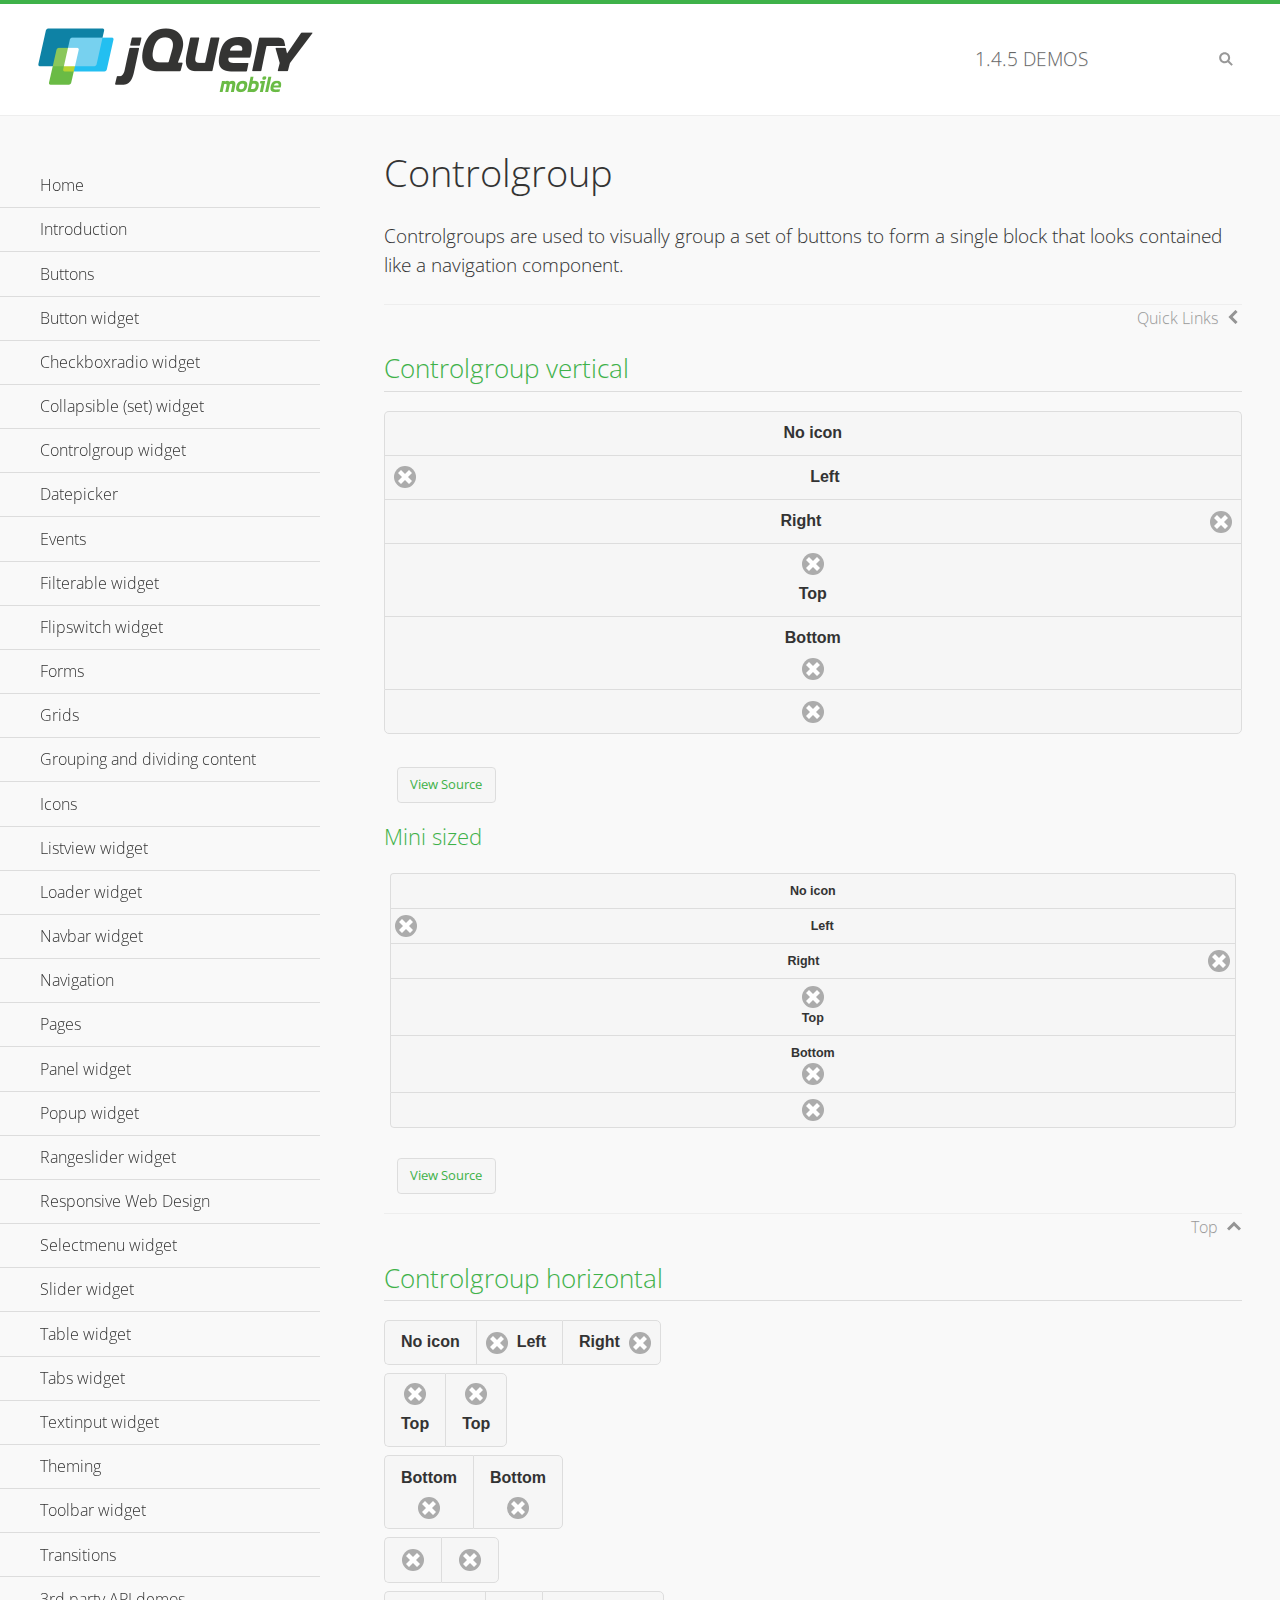
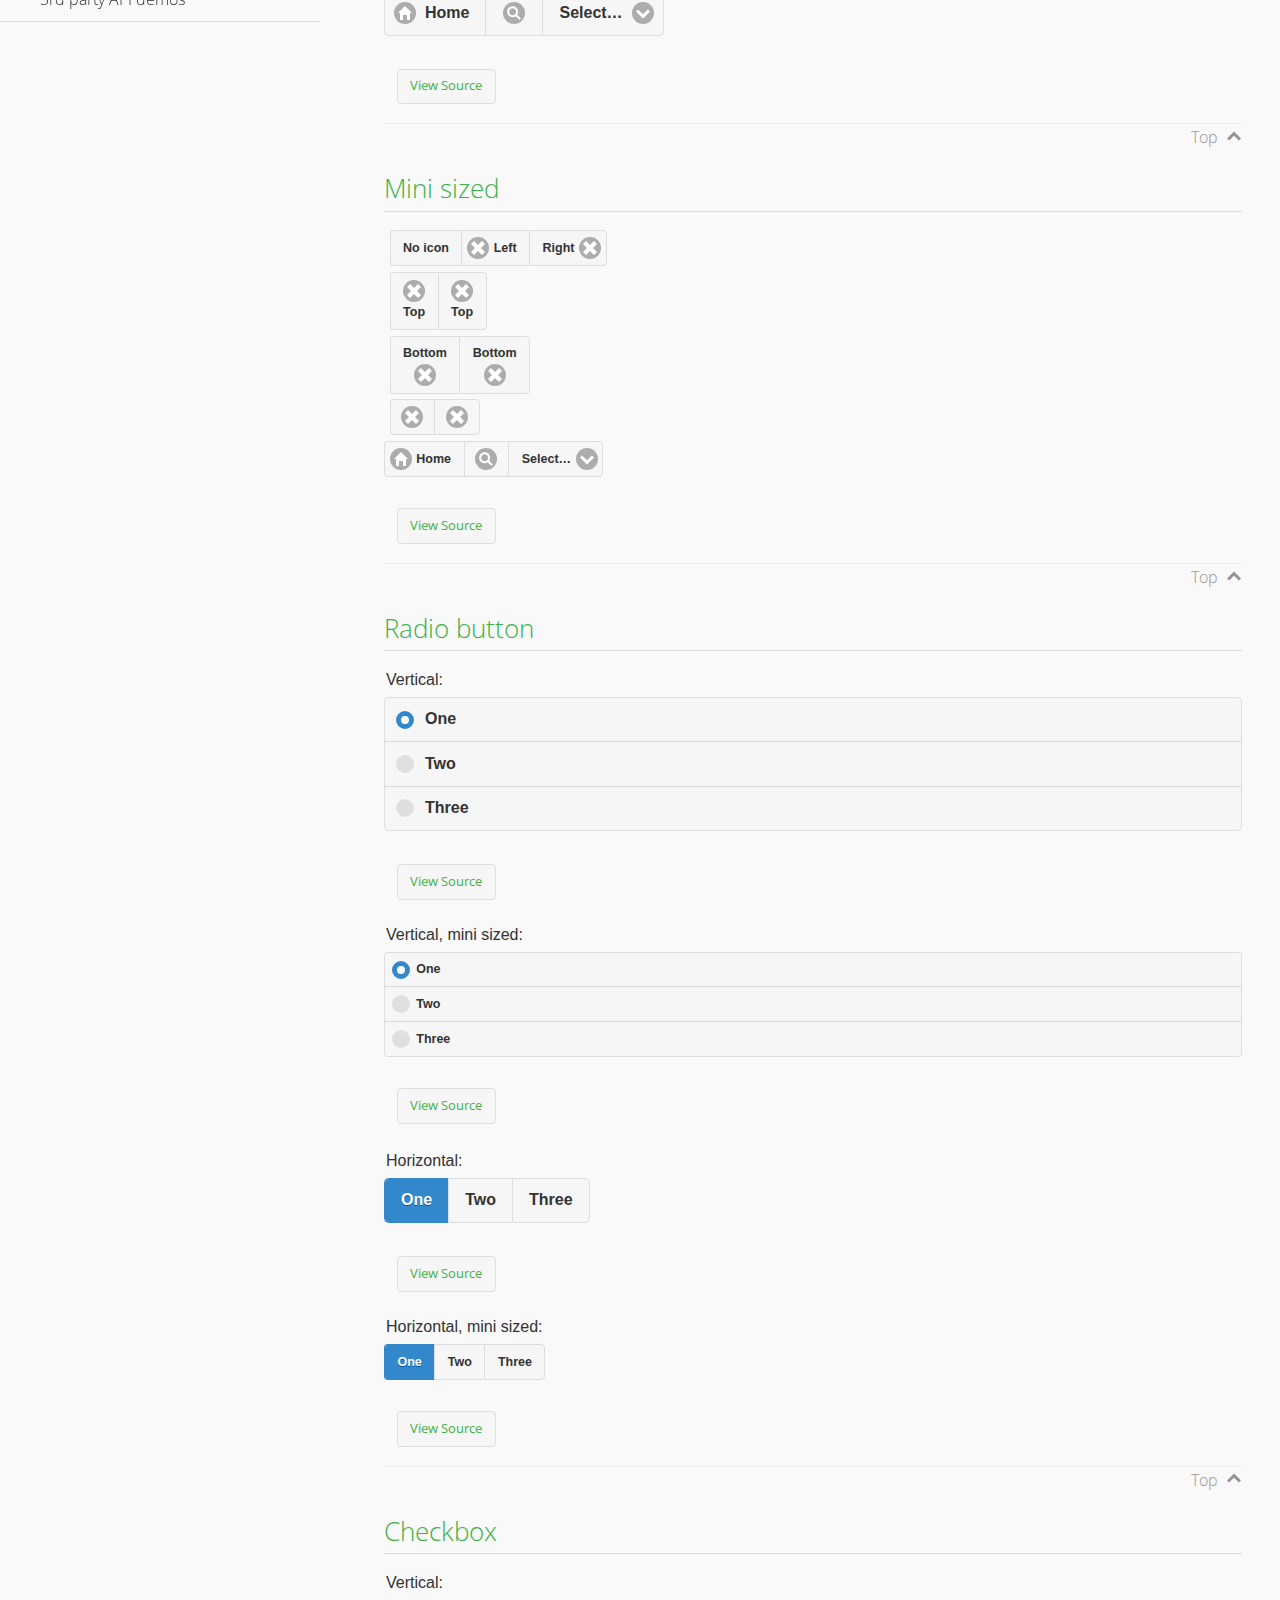
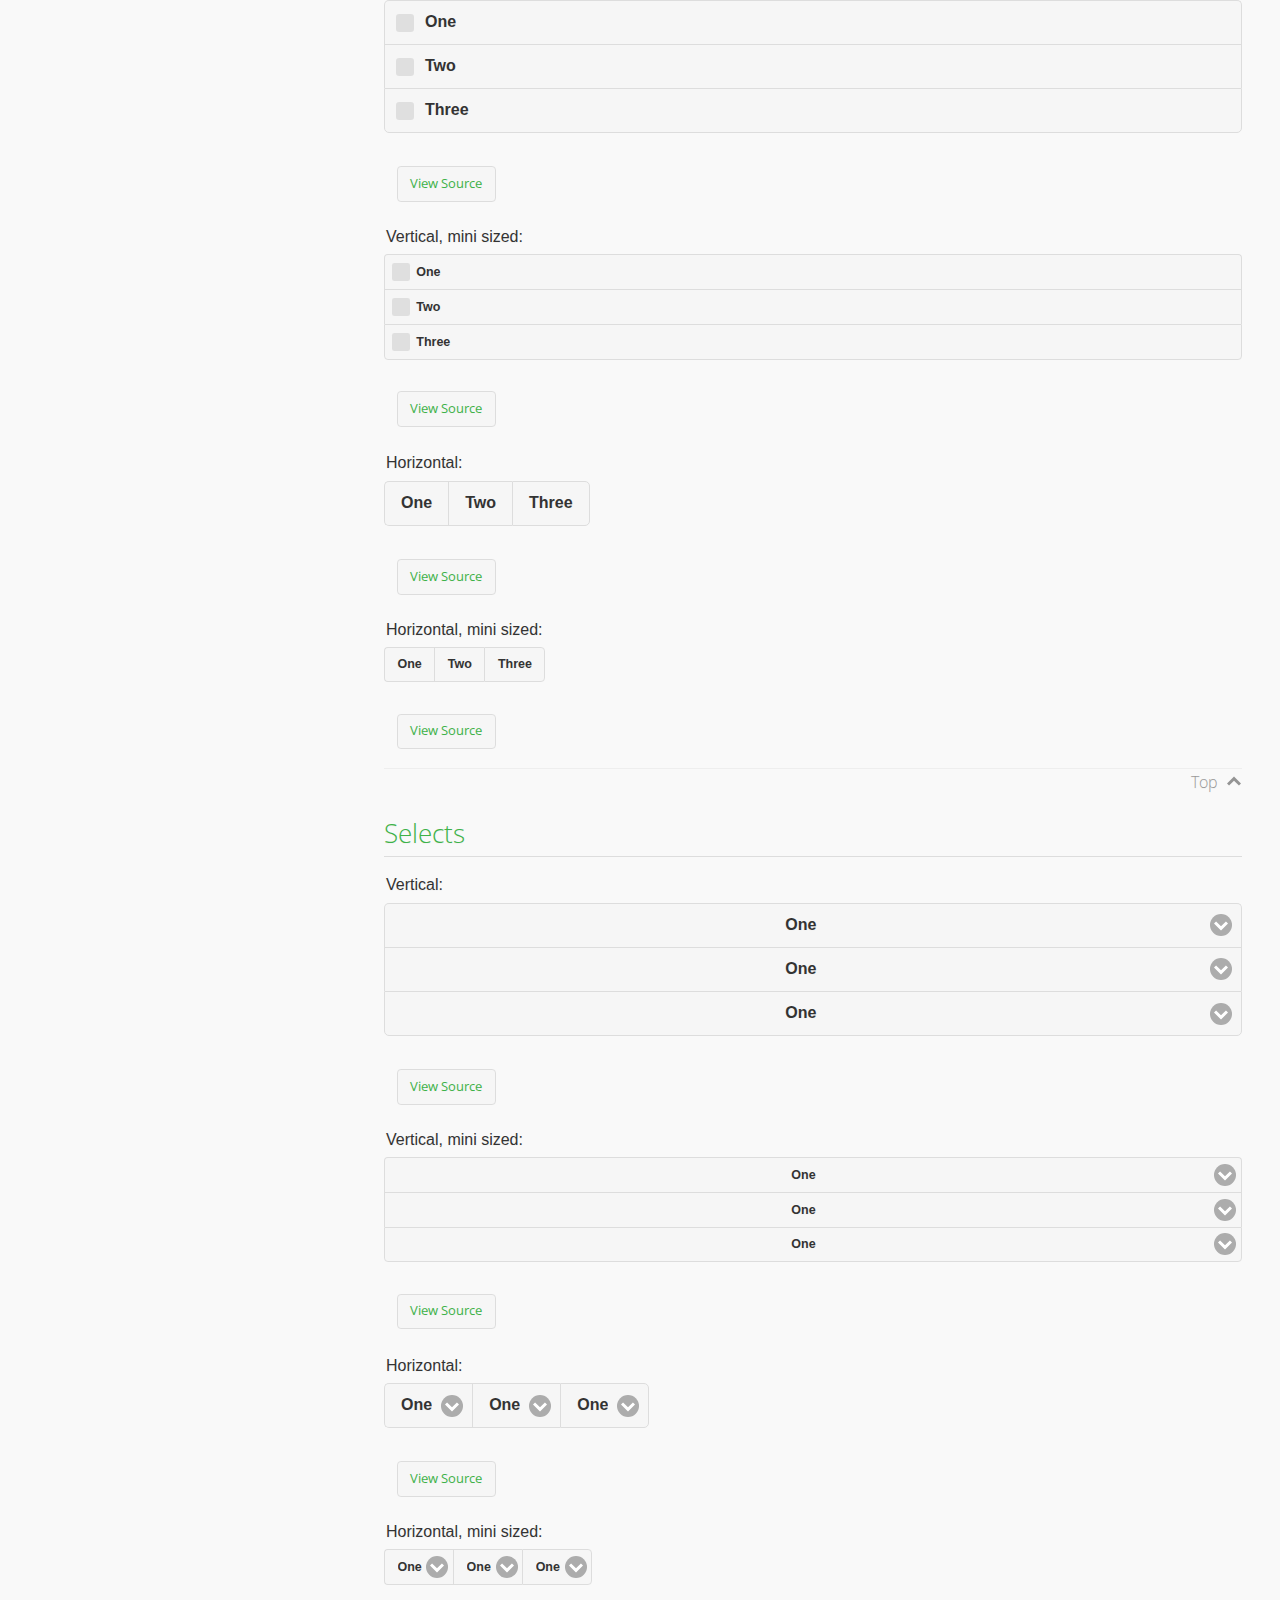
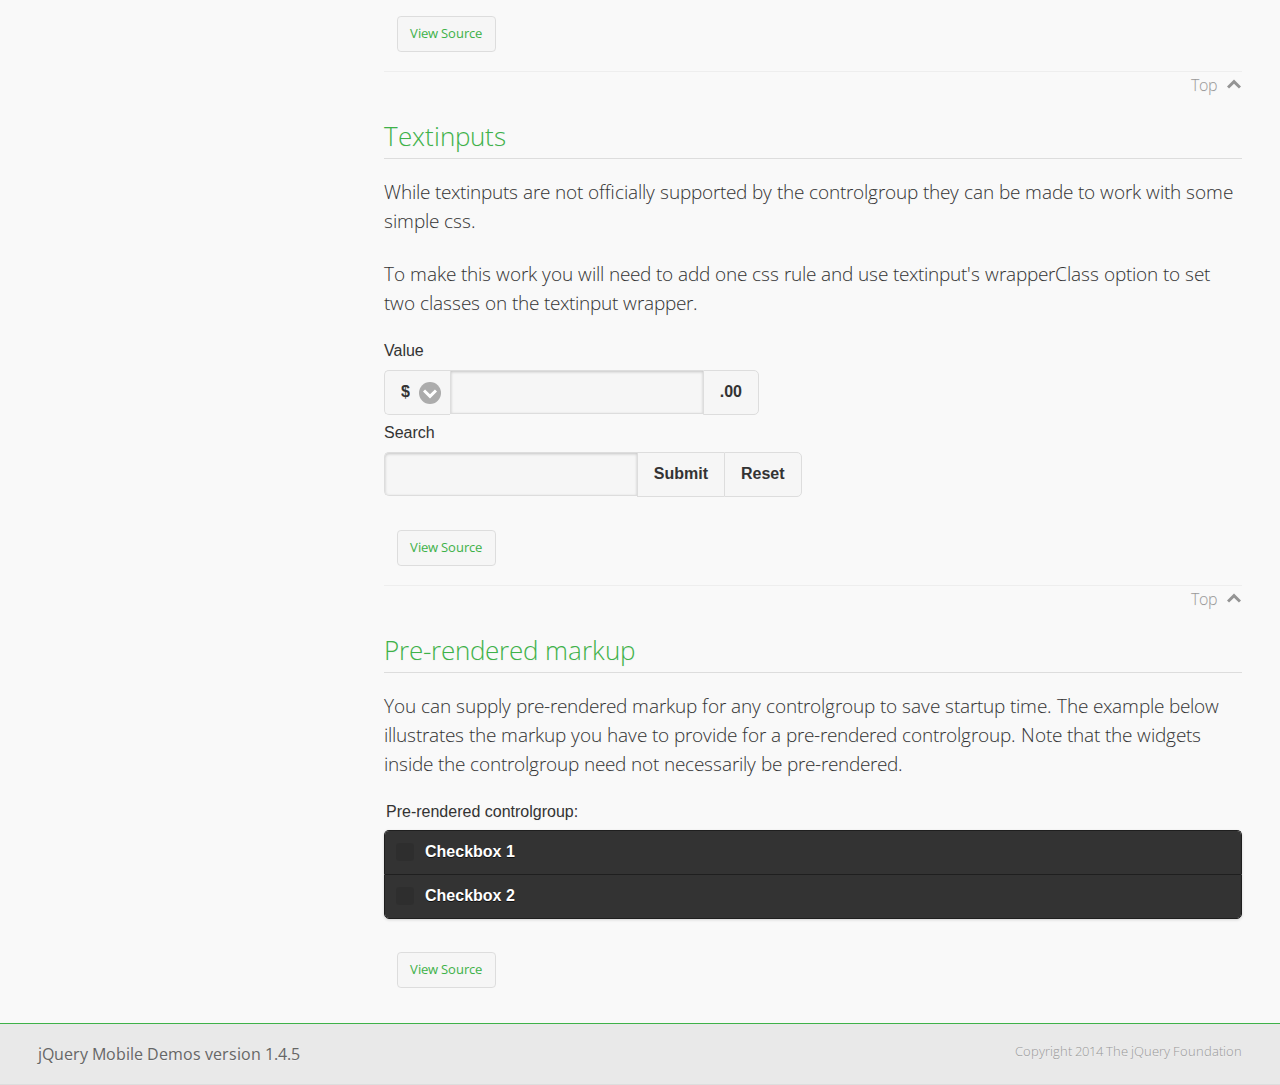
<file: jquery.mobile-1.4.5/demos/controlgroup/index.html>
<!DOCTYPE html>
<html>
<head>
	<meta charset="utf-8">
	<meta name="viewport" content="width=device-width, initial-scale=1">
	<title>Controlgroup - jQuery Mobile Demos</title>
	    <link rel="stylesheet" href="../css/themes/default/jquery.mobile-1.4.5.min.css">
	    <link rel="stylesheet" href="../_assets/css/jqm-demos.css">
	    <link rel="shortcut icon" href="../favicon.ico">
	    <link rel="stylesheet" href="http://fonts.googleapis.com/css?family=Open+Sans:300,400,700">
	    <script src="../js/jquery.js"></script>
	    <script src="../_assets/js/index.js"></script>
	    <script src="../js/jquery.mobile-1.4.5.min.js"></script>
	    <style>
	        #demo-borders .ui-collapsible .ui-collapsible-heading .ui-btn { border-top-width: 1px !important; }
	    </style>
	    <style id="textinput-controlgroup">
			.controlgroup-textinput{
				padding-top:.22em;
				padding-bottom:.22em;
			}
	    </style>
	</head>
	<body>
	<div data-role="page" class="jqm-demos" data-quicklinks="true">

	    <div data-role="header" class="jqm-header">
			<h2><a href="../" title="jQuery Mobile Demos home"><img src="../_assets/img/jquery-logo.png" alt="jQuery Mobile"></a></h2>
		<p><span class="jqm-version"></span> Demos</p>
	        <a href="#" class="jqm-navmenu-link ui-btn ui-btn-icon-notext ui-corner-all ui-icon-bars ui-nodisc-icon ui-alt-icon ui-btn-left">Menu</a>
	        <a href="#" class="jqm-search-link ui-btn ui-btn-icon-notext ui-corner-all ui-icon-search ui-nodisc-icon ui-alt-icon ui-btn-right">Search</a>
		    </div><!-- /header -->

	    <div role="main" class="ui-content jqm-content">

        <h1>Controlgroup</h1>

        <p>Controlgroups are used to visually group a set of buttons to form a single block that looks contained like a navigation component.
        </p>

		<h2>Controlgroup vertical</h2>

			<div data-demo-html="true">
				<div data-role="controlgroup">
					<a href="#" class="ui-btn ui-corner-all">No icon</a>
					<a href="#" class="ui-btn ui-corner-all ui-icon-delete ui-btn-icon-left">Left</a>
					<a href="#" class="ui-btn ui-corner-all ui-icon-delete ui-btn-icon-right">Right</a>
					<a href="#" class="ui-btn ui-corner-all ui-icon-delete ui-btn-icon-top">Top</a>
					<a href="#" class="ui-btn ui-corner-all ui-icon-delete ui-btn-icon-bottom">Bottom</a>
					<a href="#" class="ui-btn ui-corner-all ui-icon-delete ui-btn-icon-notext">Icon only</a>
				</div>
			</div><!--/demo-html -->

			<h3>Mini sized</h3>

			<div data-demo-html="true">
				<div data-role="controlgroup" data-mini="true">
					<a href="#" class="ui-btn ui-corner-all">No icon</a>
					<a href="#" class="ui-btn ui-corner-all ui-icon-delete ui-btn-icon-left">Left</a>
					<a href="#" class="ui-btn ui-corner-all ui-icon-delete ui-btn-icon-right">Right</a>
					<a href="#" class="ui-btn ui-corner-all ui-icon-delete ui-btn-icon-top">Top</a>
					<a href="#" class="ui-btn ui-corner-all ui-icon-delete ui-btn-icon-bottom">Bottom</a>
					<a href="#" class="ui-btn ui-corner-all ui-icon-delete ui-btn-icon-notext">Icon only</a>
				</div>
			</div><!--/demo-html -->

		<h2>Controlgroup horizontal</h2>

			<div data-demo-html="true">
				<div data-role="controlgroup" data-type="horizontal">
					<a href="#" class="ui-btn ui-corner-all">No icon</a>
					<a href="#" class="ui-btn ui-corner-all ui-icon-delete ui-btn-icon-left">Left</a>
					<a href="#" class="ui-btn ui-corner-all ui-icon-delete ui-btn-icon-right">Right</a>
				</div>
				<div data-role="controlgroup" data-type="horizontal">
					<a href="#" class="ui-btn ui-corner-all ui-icon-delete ui-btn-icon-top">Top</a>
					<a href="#" class="ui-btn ui-corner-all ui-icon-delete ui-btn-icon-top">Top</a>
				</div>
				<div data-role="controlgroup" data-type="horizontal">
					<a href="#" class="ui-btn ui-corner-all ui-icon-delete ui-btn-icon-bottom">Bottom</a>
					<a href="#" class="ui-btn ui-corner-all ui-icon-delete ui-btn-icon-bottom">Bottom</a>
				</div>
				<div data-role="controlgroup" data-type="horizontal">
					<a href="#" class="ui-btn ui-corner-all ui-icon-delete ui-btn-icon-notext">Icon only</a>
					<a href="#" class="ui-btn ui-corner-all ui-icon-delete ui-btn-icon-notext">Icon only</a>
				</div>
				<form>
					<fieldset data-role="controlgroup" data-type="horizontal">
						<button data-icon="home">Home</button>
						<button data-icon="search" data-iconpos="notext">Search</button>
						<label for="select-more-1a" class="ui-hidden-accessible">More</label>
						<select name="select-more-1a" id="select-more-1a">
							<option value="">Select&hellip;</option>
							<option value="#">One</option>
							<option value="#">Two</option>
							<option value="#">Three</option>
						</select>
					</fieldset>
				</form>
			</div><!--/demo-html -->

		<h2>Mini sized</h2>

			<div data-demo-html="true">
				<div data-role="controlgroup" data-type="horizontal" data-mini="true">
					<a href="#" class="ui-btn ui-corner-all">No icon</a>
					<a href="#" class="ui-btn ui-corner-all ui-icon-delete ui-btn-icon-left">Left</a>
					<a href="#" class="ui-btn ui-corner-all ui-icon-delete ui-btn-icon-right">Right</a>
				</div>
				<div data-role="controlgroup" data-type="horizontal" data-mini="true">
					<a href="#" class="ui-btn ui-corner-all ui-icon-delete ui-btn-icon-top">Top</a>
					<a href="#" class="ui-btn ui-corner-all ui-icon-delete ui-btn-icon-top">Top</a>
				</div>
				<div data-role="controlgroup" data-type="horizontal" data-mini="true">
					<a href="#" class="ui-btn ui-corner-all ui-icon-delete ui-btn-icon-bottom">Bottom</a>
					<a href="#" class="ui-btn ui-corner-all ui-icon-delete ui-btn-icon-bottom">Bottom</a>
				</div>
				<div data-role="controlgroup" data-type="horizontal" data-mini="true">
					<a href="#" class="ui-btn ui-corner-all ui-icon-delete ui-btn-icon-notext">Icon only</a>
					<a href="#" class="ui-btn ui-corner-all ui-icon-delete ui-btn-icon-notext">Icon only</a>
				</div>
				<form>
					<fieldset data-role="controlgroup" data-type="horizontal" data-mini="true">
						<button data-icon="home">Home</button>
						<button data-icon="search" data-iconpos="notext">Search</button>
						<label for="select-more-2a" class="ui-hidden-accessible">More</label>
						<select name="select-more-2a" id="select-more-2a">
							<option value="">Select&hellip;</option>
							<option value="#">One</option>
							<option value="#">Two</option>
							<option value="#">Three</option>
						</select>
					</fieldset>
				</form>
			</div><!--/demo-html -->

			<h2>Radio button</h2>

				<div data-demo-html="true">
					<form>
					<fieldset data-role="controlgroup">
						<legend>Vertical:</legend>
						<input type="radio" name="radio-choice-v-2" id="radio-choice-v-2a" value="on" checked="checked">
						<label for="radio-choice-v-2a">One</label>
						<input type="radio" name="radio-choice-v-2" id="radio-choice-v-2b" value="off">
						<label for="radio-choice-v-2b">Two</label>
						<input type="radio" name="radio-choice-v-2" id="radio-choice-v-2c" value="other">
						<label for="radio-choice-v-2c">Three</label>
					</fieldset>
					</form>
				</div><!--/demo-html -->

				<div data-demo-html="true">
					<form>
					<fieldset data-role="controlgroup" data-mini="true">
						<legend>Vertical, mini sized:</legend>
						<input type="radio" name="radio-choice-v-6" id="radio-choice-v-6a" value="on" checked="checked">
						<label for="radio-choice-v-6a">One</label>
						<input type="radio" name="radio-choice-v-6" id="radio-choice-v-6b" value="off">
						<label for="radio-choice-v-6b">Two</label>
						<input type="radio" name="radio-choice-v-6" id="radio-choice-v-6c" value="other">
						<label for="radio-choice-v-6c">Three</label>
					</fieldset>
					</form>
				</div><!--/demo-html -->

				<div data-demo-html="true">
					<form>
					<fieldset data-role="controlgroup" data-type="horizontal">
						<legend>Horizontal:</legend>
						<input type="radio" name="radio-choice-h-2" id="radio-choice-h-2a" value="on" checked="checked">
						<label for="radio-choice-h-2a">One</label>
						<input type="radio" name="radio-choice-h-2" id="radio-choice-h-2b" value="off">
						<label for="radio-choice-h-2b">Two</label>
						<input type="radio" name="radio-choice-h-2" id="radio-choice-h-2c" value="other">
						<label for="radio-choice-h-2c">Three</label>
					</fieldset>
					</form>
				</div><!--/demo-html -->

				<div data-demo-html="true">
					<form>
					<fieldset data-role="controlgroup" data-type="horizontal" data-mini="true">
						<legend>Horizontal, mini sized:</legend>
						<input type="radio" name="radio-choice-h-6" id="radio-choice-h-6a" value="on" checked="checked">
						<label for="radio-choice-h-6a">One</label>
						<input type="radio" name="radio-choice-h-6" id="radio-choice-h-6b" value="off">
						<label for="radio-choice-h-6b">Two</label>
						<input type="radio" name="radio-choice-h-6" id="radio-choice-h-6c" value="other">
						<label for="radio-choice-h-6c">Three</label>
					</fieldset>
					</form>
				</div><!--/demo-html -->

			<h2>Checkbox</h2>

				<div data-demo-html="true">
					<form>
					<fieldset data-role="controlgroup">
						<legend>Vertical:</legend>
						<input type="checkbox" name="checkbox-v-2a" id="checkbox-v-2a">
						<label for="checkbox-v-2a">One</label>
						<input type="checkbox" name="checkbox-v-2b" id="checkbox-v-2b">
						<label for="checkbox-v-2b">Two</label>
						<input type="checkbox" name="checkbox-v-2c" id="checkbox-v-2c">
						<label for="checkbox-v-2c">Three</label>
					</fieldset>
					</form>
				</div><!--/demo-html -->

				<div data-demo-html="true">
					<form>
					<fieldset data-role="controlgroup" data-mini="true">
						<legend>Vertical, mini sized:</legend>
						<input type="checkbox" name="checkbox-v-6a" id="checkbox-v-6a">
						<label for="checkbox-v-6a">One</label>
						<input type="checkbox" name="checkbox-v-6b" id="checkbox-v-6b">
						<label for="checkbox-v-6b">Two</label>
						<input type="checkbox" name="checkbox-v-6c" id="checkbox-v-6c">
						<label for="checkbox-v-6c">Three</label>
					</fieldset>
					</form>
				</div><!--/demo-html -->

				<div data-demo-html="true">
					<form>
					<fieldset data-role="controlgroup" data-type="horizontal">
						<legend>Horizontal:</legend>
						<input type="checkbox" name="checkbox-h-2a" id="checkbox-h-2a">
						<label for="checkbox-h-2a">One</label>
						<input type="checkbox" name="checkbox-h-2b" id="checkbox-h-2b">
						<label for="checkbox-h-2b">Two</label>
						<input type="checkbox" name="checkbox-h-2c" id="checkbox-h-2c">
						<label for="checkbox-h-2c">Three</label>
					</fieldset>
					</form>
				</div><!--/demo-html -->

				<div data-demo-html="true">
					<form>
					<fieldset data-role="controlgroup" data-type="horizontal" data-mini="true">
						<legend>Horizontal, mini sized:</legend>
						<input type="checkbox" name="checkbox-h-6a" id="checkbox-h-6a">
						<label for="checkbox-h-6a">One</label>
						<input type="checkbox" name="checkbox-h-6b" id="checkbox-h-6b">
						<label for="checkbox-h-6b">Two</label>
						<input type="checkbox" name="checkbox-h-6c" id="checkbox-h-6c">
						<label for="checkbox-h-6c">Three</label>
					</fieldset>
					</form>
				</div><!--/demo-html -->

			<h2>Selects</h2>

				<div data-demo-html="true">
					<form>
					<fieldset data-role="controlgroup">
						<legend>Vertical:</legend>
						<label for="select-v-2a">Select A</label>
						<select name="select-v-2a" id="select-v-2a">
							<option value="#">One</option>
							<option value="#">Two</option>
							<option value="#">Three</option>
						</select>
						<label for="select-v-2b">Select B</label>
						<select name="select-v-2b" id="select-v-2b">
							<option value="#">One</option>
							<option value="#">Two</option>
							<option value="#">Three</option>
						</select>
						<label for="select-v-2c">Select C</label>
						<select name="select-v-2c" id="select-v-2c">
							<option value="#">One</option>
							<option value="#">Two</option>
							<option value="#">Three</option>
						</select>
					</fieldset>
					</form>
				</div><!--/demo-html -->

				<div data-demo-html="true">
					<form>
					<fieldset data-role="controlgroup" data-mini="true">
						<legend>Vertical, mini sized:</legend>
						<label for="select-v-6a">Select A</label>
						<select name="select-v-6a" id="select-v-6a">
							<option value="#">One</option>
							<option value="#">Two</option>
							<option value="#">Three</option>
						</select>
						<label for="select-v-6b">Select B</label>
						<select name="select-v-6b" id="select-v-6b">
							<option value="#">One</option>
							<option value="#">Two</option>
							<option value="#">Three</option>
						</select>
						<label for="select-v-6c">Select C</label>
						<select name="select-v-6c" id="select-v-6c">
							<option value="#">One</option>
							<option value="#">Two</option>
							<option value="#">Three</option>
						</select>
					</fieldset>
					</form>
				</div><!--/demo-html -->

				<div data-demo-html="true">
					<form>
					<fieldset data-role="controlgroup" data-type="horizontal">
						<legend>Horizontal:</legend>
						<label for="select-h-2a">Select A</label>
						<select name="select-h-2a" id="select-h-2a">
							<option value="#">One</option>
							<option value="#">Two</option>
							<option value="#">Three</option>
						</select>
						<label for="select-h-2b">Select B</label>
						<select name="select-h-2b" id="select-h-2b">
							<option value="#">One</option>
							<option value="#">Two</option>
							<option value="#">Three</option>
						</select>
						<label for="select-h-2c">Select C</label>
						<select name="select-h-2c" id="select-h-2c">
							<option value="#">One</option>
							<option value="#">Two</option>
							<option value="#">Three</option>
						</select>
					</fieldset>
					</form>
				</div><!--/demo-html -->

				<div data-demo-html="true">
					<form>
					<fieldset data-role="controlgroup" data-type="horizontal" data-mini="true">
						<legend>Horizontal, mini sized:</legend>
						<label for="select-h-6a">Select A</label>
						<select name="select-h-6a" id="select-h-6a">
							<option value="#">One</option>
							<option value="#">Two</option>
							<option value="#">Three</option>
						</select>
						<label for="select-h-6b">Select B</label>
						<select name="select-h-6b" id="select-h-6b">
							<option value="#">One</option>
							<option value="#">Two</option>
							<option value="#">Three</option>
						</select>
						<label for="select-h-6c">Select C</label>
						<select name="select-h-6c" id="select-h-6c">
							<option value="#">One</option>
							<option value="#">Two</option>
							<option value="#">Three</option>
						</select>
					</fieldset>
					</form>
				</div><!--/demo-html -->

				<h2>Textinputs</h2>
				<p>While textinputs are not officially supported by the controlgroup they can be made to work with some simple css.</p>
				<p>To make this work you will need to add one css rule and use textinput's wrapperClass option to set two classes on the textinput wrapper.</p>
				<div data-demo-html="true" data-demo-css="#textinput-controlgroup">
					<label for="currency-controlgroup">Value</label>
					<div data-role="controlgroup" data-type="horizontal">
						<select>
							<option>$</option>
							<option>€</option>
							<option>£</option>
							<option>¥</option>
							<option>₩</option>
							<option>₹</option>
						</select>
						<input id="currency-controlgroup" type="text" data-wrapper-class="controlgroup-textinput ui-btn">
						<button>.00</button>
					</div>
					<label for="search-control-group">Search</label>
					<div data-role="controlgroup" data-type="horizontal">
						<input type="text" id="search-control-group" data-wrapper-class="controlgroup-textinput ui-btn">
						<button>Submit</button>
						<button>Reset</button>
					</div>
				</div>

		<h2>Pre-rendered markup</h2>
		<p>You can supply pre-rendered markup for any controlgroup to save startup time. The example below illustrates the markup you have to provide for a pre-rendered controlgroup. Note that the widgets inside the controlgroup need not necessarily be pre-rendered.</p>
		<div data-demo-html="true">
			<div data-role="controlgroup" data-enhanced="true" class="ui-controlgroup ui-controlgroup-vertical ui-group-theme-b ui-corner-all">
				<div role="heading" class="ui-controlgroup-label">
					<legend>Pre-rendered controlgroup:</legend>
				</div>
				<div class="ui-controlgroup-controls ui-shadow">
					<label for="pre-rendered-cb-1" class="ui-first-child">Checkbox 1</label>
					<input type="checkbox" id="pre-rendered-cb-1" name="pre-rendered-cb-1" value="1">
					<label for="pre-rendered-cb-2" class="ui-last-child">Checkbox 2</label>
					<input type="checkbox" id="pre-rendered-cb-2" name="pre-rendered-cb-2" value="2">
				</div>
			</div>
		</div>

	</div><!-- /content -->
	    <div data-role="panel" class="jqm-navmenu-panel" data-position="left" data-display="overlay" data-theme="a">
	    	<ul class="jqm-list ui-alt-icon ui-nodisc-icon">
<li data-filtertext="demos homepage" data-icon="home"><a href=".././">Home</a></li>
<li data-filtertext="introduction overview getting started"><a href="../intro/" data-ajax="false">Introduction</a></li>
<li data-filtertext="buttons button markup buttonmarkup method anchor link button element"><a href="../button-markup/" data-ajax="false">Buttons</a></li>
<li data-filtertext="form button widget input button submit reset"><a href="../button/" data-ajax="false">Button widget</a></li>
<li data-role="collapsible" data-enhanced="true" data-collapsed-icon="carat-d" data-expanded-icon="carat-u" data-iconpos="right" data-inset="false" class="ui-collapsible ui-collapsible-themed-content ui-collapsible-collapsed">
	<h3 class="ui-collapsible-heading ui-collapsible-heading-collapsed">
		<a href="#" class="ui-collapsible-heading-toggle ui-btn ui-btn-icon-right ui-btn-inherit ui-icon-carat-d">
		    Checkboxradio widget<span class="ui-collapsible-heading-status"> click to expand contents</span>
		</a>
	</h3>
	<div class="ui-collapsible-content ui-body-inherit ui-collapsible-content-collapsed" aria-hidden="true">
		<ul>
			<li data-filtertext="form checkboxradio widget checkbox input checkboxes controlgroups"><a href="../checkboxradio-checkbox/" data-ajax="false">Checkboxes</a></li>
			<li data-filtertext="form checkboxradio widget radio input radio buttons controlgroups"><a href="../checkboxradio-radio/" data-ajax="false">Radio buttons</a></li>
		</ul>
	</div>
</li>
<li data-role="collapsible" data-enhanced="true" data-collapsed-icon="carat-d" data-expanded-icon="carat-u" data-iconpos="right" data-inset="false" class="ui-collapsible ui-collapsible-themed-content ui-collapsible-collapsed">
	<h3 class="ui-collapsible-heading ui-collapsible-heading-collapsed">
		<a href="#" class="ui-collapsible-heading-toggle ui-btn ui-btn-icon-right ui-btn-inherit ui-icon-carat-d">
			Collapsible (set) widget<span class="ui-collapsible-heading-status"> click to expand contents</span>
		</a>
	</h3>
	<div class="ui-collapsible-content ui-body-inherit ui-collapsible-content-collapsed" aria-hidden="true">
		<ul>
			<li data-filtertext="collapsibles content formatting"><a href="../collapsible/" data-ajax="false">Collapsible</a></li>
			<li data-filtertext="dynamic collapsible set accordion append expand"><a href="../collapsible-dynamic/" data-ajax="false">Dynamic collapsibles</a></li>
			<li data-filtertext="accordions collapsible set widget content formatting grouped collapsibles"><a href="../collapsibleset/" data-ajax="false">Collapsible set</a></li>
		</ul>
	</div>
</li>
<li data-role="collapsible" data-enhanced="true" data-collapsed-icon="carat-d" data-expanded-icon="carat-u" data-iconpos="right" data-inset="false" class="ui-collapsible ui-collapsible-themed-content ui-collapsible-collapsed">
	<h3 class="ui-collapsible-heading ui-collapsible-heading-collapsed">
		<a href="#" class="ui-collapsible-heading-toggle ui-btn ui-btn-icon-right ui-btn-inherit ui-icon-carat-d">
			Controlgroup widget<span class="ui-collapsible-heading-status"> click to expand contents</span>
		</a>
	</h3>
	<div class="ui-collapsible-content ui-body-inherit ui-collapsible-content-collapsed" aria-hidden="true">
		<ul>
			<li data-filtertext="controlgroups selectmenu checkboxradio input grouped buttons horizontal vertical"><a href="../controlgroup/" data-ajax="false">Controlgroup</a></li>
			<li data-filtertext="dynamic controlgroup dynamically add buttons"><a href="../controlgroup-dynamic/" data-ajax="false">Dynamic controlgroups</a></li>
		</ul>
	</div>
</li>
<li data-filtertext="form datepicker widget date input"><a href="../datepicker/" data-ajax="false">Datepicker</a></li>
<li data-role="collapsible" data-enhanced="true" data-collapsed-icon="carat-d" data-expanded-icon="carat-u" data-iconpos="right" data-inset="false" class="ui-collapsible ui-collapsible-themed-content ui-collapsible-collapsed">
	<h3 class="ui-collapsible-heading ui-collapsible-heading-collapsed">
		<a href="#" class="ui-collapsible-heading-toggle ui-btn ui-btn-icon-right ui-btn-inherit ui-icon-carat-d">
			Events<span class="ui-collapsible-heading-status"> click to expand contents</span>
		</a>
	</h3>
	<div class="ui-collapsible-content ui-body-inherit ui-collapsible-content-collapsed" aria-hidden="true">
		<ul>
			<li data-filtertext="swipe to delete list items listviews swipe events"><a href="../swipe-list/" data-ajax="false">Swipe list items</a></li>
			<li data-filtertext="swipe to navigate swipe page navigation swipe events"><a href="../swipe-page/" data-ajax="false">Swipe page navigation</a></li>
		</ul>
	</div>
</li>
<li data-filtertext="filterable filter elements sorting searching listview table"><a href="../filterable/" data-ajax="false">Filterable widget</a></li>
<li data-filtertext="form flipswitch widget flip toggle switch binary select checkbox input"><a href="../flipswitch/" data-ajax="false">Flipswitch widget</a></li>
<li data-role="collapsible" data-enhanced="true" data-collapsed-icon="carat-d" data-expanded-icon="carat-u" data-iconpos="right" data-inset="false" class="ui-collapsible ui-collapsible-themed-content ui-collapsible-collapsed">
	<h3 class="ui-collapsible-heading ui-collapsible-heading-collapsed">
		<a href="#" class="ui-collapsible-heading-toggle ui-btn ui-btn-icon-right ui-btn-inherit ui-icon-carat-d">
			Forms<span class="ui-collapsible-heading-status"> click to expand contents</span>
		</a>
	</h3>
	<div class="ui-collapsible-content ui-body-inherit ui-collapsible-content-collapsed" aria-hidden="true">
		<ul>
			<li data-filtertext="forms text checkbox radio range button submit reset inputs selects textarea slider flipswitch label form elements"><a href="../forms/" data-ajax="false">Forms</a></li>
			<li data-filtertext="form hide labels hidden accessible ui-hidden-accessible forms"><a href="../forms-label-hidden-accessible/" data-ajax="false">Hide labels</a></li>
			<li data-filtertext="form field containers fieldcontain ui-field-contain forms"><a href="../forms-field-contain/" data-ajax="false">Field containers</a></li>
			<li data-filtertext="forms disabled form elements"><a href="../forms-disabled/" data-ajax="false">Forms disabled</a></li>
			<li data-filtertext="forms gallery examples overview forms text checkbox radio range button submit reset inputs selects textarea slider flipswitch label form elements"><a href="../forms-gallery/" data-ajax="false">Forms gallery</a></li>
		</ul>
	</div>
</li>
<li data-role="collapsible" data-enhanced="true" data-collapsed-icon="carat-d" data-expanded-icon="carat-u" data-iconpos="right" data-inset="false" class="ui-collapsible ui-collapsible-themed-content ui-collapsible-collapsed">
	<h3 class="ui-collapsible-heading ui-collapsible-heading-collapsed">
		<a href="#" class="ui-collapsible-heading-toggle ui-btn ui-btn-icon-right ui-btn-inherit ui-icon-carat-d">
			Grids<span class="ui-collapsible-heading-status"> click to expand contents</span>
		</a>
	</h3>
	<div class="ui-collapsible-content ui-body-inherit ui-collapsible-content-collapsed" aria-hidden="true">
		<ul>
			<li data-filtertext="grids columns blocks content formatting rwd responsive css framework"><a href="../grids/" data-ajax="false">Grids</a></li>
			<li data-filtertext="buttons in grids css framework"><a href="../grids-buttons/" data-ajax="false">Buttons in grids</a></li>
			<li data-filtertext="custom responsive grids rwd css framework"><a href="../grids-custom-responsive/" data-ajax="false">Custom responsive grids</a></li>
		</ul>
	</div>
</li>
<li data-filtertext="blocks content formatting sections heading"><a href="../body-bar-classes/" data-ajax="false">Grouping and dividing content</a></li>
<li data-role="collapsible" data-enhanced="true" data-collapsed-icon="carat-d" data-expanded-icon="carat-u" data-iconpos="right" data-inset="false" class="ui-collapsible ui-collapsible-themed-content ui-collapsible-collapsed">
	<h3 class="ui-collapsible-heading ui-collapsible-heading-collapsed">
		<a href="#" class="ui-collapsible-heading-toggle ui-btn ui-btn-icon-right ui-btn-inherit ui-icon-carat-d">
			Icons<span class="ui-collapsible-heading-status"> click to expand contents</span>
		</a>
	</h3>
	<div class="ui-collapsible-content ui-body-inherit ui-collapsible-content-collapsed" aria-hidden="true">
		<ul>
			<li data-filtertext="button icons svg disc alt custom icon position"><a href="../icons/" data-ajax="false">Icons</a></li>
			<li data-filtertext=""><a href="../icons-grunticon/" data-ajax="false">Grunticon loader</a></li>
		</ul>
	</div>
</li>
<li data-role="collapsible" data-enhanced="true" data-collapsed-icon="carat-d" data-expanded-icon="carat-u" data-iconpos="right" data-inset="false" class="ui-collapsible ui-collapsible-themed-content ui-collapsible-collapsed">
	<h3 class="ui-collapsible-heading ui-collapsible-heading-collapsed">
		<a href="#" class="ui-collapsible-heading-toggle ui-btn ui-btn-icon-right ui-btn-inherit ui-icon-carat-d">
			Listview widget<span class="ui-collapsible-heading-status"> click to expand contents</span>
		</a>
	</h3>
	<div class="ui-collapsible-content ui-body-inherit ui-collapsible-content-collapsed" aria-hidden="true">
		<ul>
			<li data-filtertext="listview widget thumbnails icons nested split button collapsible ul ol"><a href="../listview/" data-ajax="false">Listview</a></li>
			<li data-filtertext="autocomplete filterable reveal listview filtertextbeforefilter placeholder"><a href="../listview-autocomplete/" data-ajax="false">Listview autocomplete</a></li>
			<li data-filtertext="autocomplete filterable reveal listview remote data filtertextbeforefilter placeholder"><a href="../listview-autocomplete-remote/" data-ajax="false">Listview autocomplete remote data</a></li>
			<li data-filtertext="autodividers anchor jump scroll linkbars listview lists ul ol"><a href="../listview-autodividers-linkbar/" data-ajax="false">Listview autodividers linkbar</a></li>
			<li data-filtertext="listview autodividers selector autodividersselector lists ul ol"><a href="../listview-autodividers-selector/" data-ajax="false">Listview autodividers selector</a></li>
			<li data-filtertext="listview nested list items"><a href="../listview-nested-lists/" data-ajax="false">Nested Listviews</a></li>
			<li data-filtertext="listview collapsible list items flat"><a href="../listview-collapsible-item-flat/" data-ajax="false">Listview collapsible list items (flat)</a></li>
			<li data-filtertext="listview collapsible list indented"><a href="../listview-collapsible-item-indented/" data-ajax="false">Listview collapsible list items (indented)</a></li>
			<li data-filtertext="grid listview responsive grids responsive listviews lists ul"><a href="../listview-grid/" data-ajax="false">Listview responsive grid</a></li>
		</ul>
	</div>
</li>
<li data-filtertext="loader widget page loading navigation overlay spinner"><a href="../loader/" data-ajax="false">Loader widget</a></li>
<li data-filtertext="navbar widget navmenu toolbars header footer"><a href="../navbar/" data-ajax="false">Navbar widget</a></li>
<li data-role="collapsible" data-enhanced="true" data-collapsed-icon="carat-d" data-expanded-icon="carat-u" data-iconpos="right" data-inset="false" class="ui-collapsible ui-collapsible-themed-content ui-collapsible-collapsed">
	<h3 class="ui-collapsible-heading ui-collapsible-heading-collapsed">
		<a href="#" class="ui-collapsible-heading-toggle ui-btn ui-btn-icon-right ui-btn-inherit ui-icon-carat-d">
			Navigation<span class="ui-collapsible-heading-status"> click to expand contents</span>
		</a>
	</h3>
	<div class="ui-collapsible-content ui-body-inherit ui-collapsible-content-collapsed" aria-hidden="true">
		<ul>
			<li data-filtertext="ajax navigation navigate widget history event method"><a href="../navigation/" data-ajax="false">Navigation</a></li>
			<li data-filtertext="linking pages page links navigation ajax prefetch cache"><a href="../navigation-linking-pages/" data-ajax="false">Linking pages</a></li>
			<!-- <li data-filtertext="php redirect server redirection server-side navigation"><a href="../navigation-php-redirect/" data-ajax="false">PHP redirect demo</a></li>-->
			<li data-filtertext="navigation redirection hash query"><a href="../navigation-hash-processing/" data-ajax="false">Hash processing demo</a></li>
			<li data-filtertext="navigation redirection hash query"><a href="../page-events/" data-ajax="false">Page Navigation Events</a></li>
		</ul>
	</div>
</li>
<li data-role="collapsible" data-enhanced="true" data-collapsed-icon="carat-d" data-expanded-icon="carat-u" data-iconpos="right" data-inset="false" class="ui-collapsible ui-collapsible-themed-content ui-collapsible-collapsed">
	<h3 class="ui-collapsible-heading ui-collapsible-heading-collapsed">
		<a href="#" class="ui-collapsible-heading-toggle ui-btn ui-btn-icon-right ui-btn-inherit ui-icon-carat-d">
			Pages<span class="ui-collapsible-heading-status"> click to expand contents</span>
		</a>
	</h3>
	<div class="ui-collapsible-content ui-body-inherit ui-collapsible-content-collapsed" aria-hidden="true">
		<ul>
			<li data-filtertext="pages page widget ajax navigation"><a href="../pages/" data-ajax="false">Pages</a></li>
			<li data-filtertext="single page"><a href="../pages-single-page/" data-ajax="false">Single page</a></li>
			<li data-filtertext="multipage multi-page page"><a href="../pages-multi-page/" data-ajax="false">Multi-page template</a></li>
			<li data-filtertext="dialog page widget modal popup"><a href="../pages-dialog/" data-ajax="false">Dialog page</a></li>
		</ul>
	</div>
</li>
<li data-role="collapsible" data-enhanced="true" data-collapsed-icon="carat-d" data-expanded-icon="carat-u" data-iconpos="right" data-inset="false" class="ui-collapsible ui-collapsible-themed-content ui-collapsible-collapsed">
	<h3 class="ui-collapsible-heading ui-collapsible-heading-collapsed">
		<a href="#" class="ui-collapsible-heading-toggle ui-btn ui-btn-icon-right ui-btn-inherit ui-icon-carat-d">
			Panel widget<span class="ui-collapsible-heading-status"> click to expand contents</span>
		</a>
	</h3>
	<div class="ui-collapsible-content ui-body-inherit ui-collapsible-content-collapsed" aria-hidden="true">
		<ul>
			<li data-filtertext="panel widget sliding panels reveal push overlay responsive"><a href="../panel/" data-ajax="false">Panel</a></li>
			<li data-filtertext=""><a href="../panel-external/" data-ajax="false">External panels</a></li>
			<li data-filtertext="panel "><a href="../panel-fixed/" data-ajax="false">Fixed panels</a></li>
			<li data-filtertext="panel slide panels sliding panels shadow rwd responsive breakpoint"><a href="../panel-responsive/" data-ajax="false">Panels responsive</a></li>
			<li data-filtertext="panel custom style custom panel width reveal shadow listview panel styling page background wrapper"><a href="../panel-styling/" data-ajax="false">Custom panel style</a></li>
			<li data-filtertext="panel open on swipe"><a href="../panel-swipe-open/" data-ajax="false">Panel open on swipe</a></li>
			<li data-filtertext="panels outside page internal external toolbars"><a href="../panel-external-internal/" data-ajax="false">Panel external and internal</a></li>
		</ul>
	</div>
</li>
<li data-role="collapsible" data-enhanced="true" data-collapsed-icon="carat-d" data-expanded-icon="carat-u" data-iconpos="right" data-inset="false" class="ui-collapsible ui-collapsible-themed-content ui-collapsible-collapsed">
	<h3 class="ui-collapsible-heading ui-collapsible-heading-collapsed">
		<a href="#" class="ui-collapsible-heading-toggle ui-btn ui-btn-icon-right ui-btn-inherit ui-icon-carat-d">
			Popup widget<span class="ui-collapsible-heading-status"> click to expand contents</span>
		</a>
	</h3>
	<div class="ui-collapsible-content ui-body-inherit ui-collapsible-content-collapsed" aria-hidden="true">
		<ul>
			<li data-filtertext="popup widget popups dialog modal transition tooltip lightbox form overlay screen flip pop fade transition"><a href="../popup/" data-ajax="false">Popup</a></li>
			<li data-filtertext="popup alignment position"><a href="../popup-alignment/" data-ajax="false">Popup alignment</a></li>
			<li data-filtertext="popup arrow size popups popover"><a href="../popup-arrow-size/" data-ajax="false">Popup arrow size</a></li>
			<li data-filtertext="dynamic popups popup images lightbox"><a href="../popup-dynamic/" data-ajax="false">Dynamic popups</a></li>
			<li data-filtertext="popups with iframes scaling"><a href="../popup-iframe/" data-ajax="false">Popups with iframes</a></li>
			<li data-filtertext="popup image scaling"><a href="../popup-image-scaling/" data-ajax="false">Popup image scaling</a></li>
			<li data-filtertext="external popup outside multi-page"><a href="../popup-outside-multipage/" data-ajax="false">Popup outside multi-page</a></li>
		</ul>
	</div>
</li>
<li data-filtertext="form rangeslider widget dual sliders dual handle sliders range input"><a href="../rangeslider/" data-ajax="false">Rangeslider widget</a></li>
<li data-filtertext="responsive web design rwd adaptive progressive enhancement PE accessible mobile breakpoints media query media queries"><a href="../rwd/" data-ajax="false">Responsive Web Design</a></li>
<li data-role="collapsible" data-enhanced="true" data-collapsed-icon="carat-d" data-expanded-icon="carat-u" data-iconpos="right" data-inset="false" class="ui-collapsible ui-collapsible-themed-content ui-collapsible-collapsed">
	<h3 class="ui-collapsible-heading ui-collapsible-heading-collapsed">
		<a href="#" class="ui-collapsible-heading-toggle ui-btn ui-btn-icon-right ui-btn-inherit ui-icon-carat-d">
			Selectmenu widget<span class="ui-collapsible-heading-status"> click to expand contents</span>
		</a>
	</h3>
	<div class="ui-collapsible-content ui-body-inherit ui-collapsible-content-collapsed" aria-hidden="true">
		<ul>
			<li data-filtertext="form selectmenu widget select input custom select menu selects"><a href="../selectmenu/" data-ajax="false">Selectmenu</a></li>
			<li data-filtertext="form custom select menu selectmenu widget custom menu option optgroup multiple selects"><a href="../selectmenu-custom/" data-ajax="false">Custom select menu</a></li>
			<li data-filtertext="filterable select filter popup dialog"><a href="../selectmenu-custom-filter/" data-ajax="false">Custom select menu with filter</a></li>
		</ul>
	</div>
</li>
<li data-role="collapsible" data-enhanced="true" data-collapsed-icon="carat-d" data-expanded-icon="carat-u" data-iconpos="right" data-inset="false" class="ui-collapsible ui-collapsible-themed-content ui-collapsible-collapsed">
	<h3 class="ui-collapsible-heading ui-collapsible-heading-collapsed">
		<a href="#" class="ui-collapsible-heading-toggle ui-btn ui-btn-icon-right ui-btn-inherit ui-icon-carat-d">
			Slider widget<span class="ui-collapsible-heading-status"> click to expand contents</span>
		</a>
	</h3>
	<div class="ui-collapsible-content ui-body-inherit ui-collapsible-content-collapsed" aria-hidden="true">
		<ul>
			<li data-filtertext="form slider widget range input single sliders"><a href="../slider/" data-ajax="false">Slider</a></li>
			<li data-filtertext="form slider widget flipswitch slider binary select flip toggle switch"><a href="../slider-flipswitch/" data-ajax="false">Slider flip toggle switch</a></li>
			<li data-filtertext="form slider tooltip handle value input range sliders"><a href="../slider-tooltip/" data-ajax="false">Slider tooltip</a></li>
		</ul>
	</div>
</li>
<li data-role="collapsible" data-enhanced="true" data-collapsed-icon="carat-d" data-expanded-icon="carat-u" data-iconpos="right" data-inset="false" class="ui-collapsible ui-collapsible-themed-content ui-collapsible-collapsed">
	<h3 class="ui-collapsible-heading ui-collapsible-heading-collapsed">
		<a href="#" class="ui-collapsible-heading-toggle ui-btn ui-btn-icon-right ui-btn-inherit ui-icon-carat-d">
			Table widget<span class="ui-collapsible-heading-status"> click to expand contents</span>
		</a>
	</h3>
	<div class="ui-collapsible-content ui-body-inherit ui-collapsible-content-collapsed" aria-hidden="true">
		<ul>
			<li data-filtertext="table widget reflow column toggle th td responsive tables rwd hide show tabular"><a href="../table-column-toggle/" data-ajax="false">Table Column Toggle</a></li>
			<li data-filtertext="table column toggle phone comparison demo"><a href="../table-column-toggle-example/" data-ajax="false">Table Column Toggle demo</a></li>
			<li data-filtertext="responsive tables table column toggle heading groups rwd breakpoint"><a href="../table-column-toggle-heading-groups/" data-ajax="false">Table Column Toggle heading groups</a></li>
			<li data-filtertext="responsive tables table column toggle hide rwd breakpoint customization options"><a href="../table-column-toggle-options/" data-ajax="false">Table Column Toggle options</a></li>
			<li data-filtertext="table reflow th td responsive rwd columns tabular"><a href="../table-reflow/" data-ajax="false">Table Reflow</a></li>
			<li data-filtertext="responsive tables table reflow heading groups rwd breakpoint"><a href="../table-reflow-heading-groups/" data-ajax="false">Table Reflow heading groups</a></li>
			<li data-filtertext="responsive tables table reflow stripes strokes table style"><a href="../table-reflow-stripes-strokes/" data-ajax="false">Table Reflow stripes and strokes</a></li>
			<li data-filtertext="responsive tables table reflow stack custom styles"><a href="../table-reflow-styling/" data-ajax="false">Table Reflow custom styles</a></li>
		</ul>
	</div>
</li>
<li data-filtertext="ui tabs widget"><a href="../tabs/" data-ajax="false">Tabs widget</a></li>
<li data-filtertext="form textinput widget text input textarea number date time tel email file color password"><a href="../textinput/" data-ajax="false">Textinput widget</a></li>
<li data-role="collapsible" data-enhanced="true" data-collapsed-icon="carat-d" data-expanded-icon="carat-u" data-iconpos="right" data-inset="false" class="ui-collapsible ui-collapsible-themed-content ui-collapsible-collapsed">
	<h3 class="ui-collapsible-heading ui-collapsible-heading-collapsed">
		<a href="#" class="ui-collapsible-heading-toggle ui-btn ui-btn-icon-right ui-btn-inherit ui-icon-carat-d">
			Theming<span class="ui-collapsible-heading-status"> click to expand contents</span>
		</a>
	</h3>
	<div class="ui-collapsible-content ui-body-inherit ui-collapsible-content-collapsed" aria-hidden="true">
		<ul>
			<li data-filtertext="default theme swatches theming style css"><a href="../theme-default/" data-ajax="false">Default theme</a></li>
			<li data-filtertext="classic theme old theme swatches theming style css"><a href="../theme-classic/" data-ajax="false">Classic theme</a></li>
		</ul>
	</div>
</li>
<li data-role="collapsible" data-enhanced="true" data-collapsed-icon="carat-d" data-expanded-icon="carat-u" data-iconpos="right" data-inset="false" class="ui-collapsible ui-collapsible-themed-content ui-collapsible-collapsed">
	<h3 class="ui-collapsible-heading ui-collapsible-heading-collapsed">
		<a href="#" class="ui-collapsible-heading-toggle ui-btn ui-btn-icon-right ui-btn-inherit ui-icon-carat-d">
			Toolbar widget<span class="ui-collapsible-heading-status"> click to expand contents</span>
		</a>
	</h3>
	<div class="ui-collapsible-content ui-body-inherit ui-collapsible-content-collapsed" aria-hidden="true">
		<ul>
			<li data-filtertext="toolbar widget header footer toolbars fixed fullscreen external sections"><a href="../toolbar/" data-ajax="false">Toolbar</a></li>
			<li data-filtertext="dynamic toolbars dynamically add toolbar header footer"><a href="../toolbar-dynamic/" data-ajax="false">Dynamic toolbars</a></li>
			<li data-filtertext="external toolbars header footer"><a href="../toolbar-external/" data-ajax="false">External toolbars</a></li>
			<li data-filtertext="fixed toolbars header footer"><a href="../toolbar-fixed/" data-ajax="false">Fixed toolbars</a></li>
			<li data-filtertext="fixed fullscreen toolbars header footer"><a href="../toolbar-fixed-fullscreen/" data-ajax="false">Fullscreen toolbars</a></li>
			<li data-filtertext="external fixed toolbars header footer"><a href="../toolbar-fixed-external/" data-ajax="false">Fixed external toolbars</a></li>
			<li data-filtertext="external persistent toolbars header footer navbar navmenu"><a href="../toolbar-fixed-persistent/" data-ajax="false">Persistent toolbars</a></li>
			<li data-filtertext="external ajax optimized toolbars persistent toolbars header footer navbar"><a href="../toolbar-fixed-persistent-optimized/" data-ajax="false">Ajax optimized toolbars</a></li>
			<li data-filtertext="form in toolbars header footer"><a href="../toolbar-fixed-forms/" data-ajax="false">Form in toolbar</a></li>
		</ul>
	</div>
</li>
<li data-filtertext="page transitions animated pages popup navigation flip slide fade pop"><a href="../transitions/" data-ajax="false">Transitions</a></li>
<li data-role="collapsible" data-enhanced="true" data-collapsed-icon="carat-d" data-expanded-icon="carat-u" data-iconpos="right" data-inset="false" class="ui-collapsible ui-collapsible-themed-content ui-collapsible-collapsed">
	<h3 class="ui-collapsible-heading ui-collapsible-heading-collapsed">
		<a href="#" class="ui-collapsible-heading-toggle ui-btn ui-btn-icon-right ui-btn-inherit ui-icon-carat-d">
			3rd party API demos<span class="ui-collapsible-heading-status"> click to expand contents</span>
		</a>
	</h3>
	<div class="ui-collapsible-content ui-body-inherit ui-collapsible-content-collapsed" aria-hidden="true">
		<ul>
			<li data-filtertext="backbone requirejs navigation router"><a href="../backbone-requirejs/" data-ajax="false">Backbone RequireJS</a></li>
			<li data-filtertext="google maps geolocation demo"><a href="../map-geolocation/" data-ajax="false">Google Maps geolocation</a></li>
			<li data-filtertext="google maps hybrid"><a href="../map-list-toggle/" data-ajax="false">Google Maps list toggle</a></li>
		</ul>
	</div>
</li>



		     </ul>
		</div><!-- /panel -->


	<div data-role="footer" data-position="fixed" data-tap-toggle="false" class="jqm-footer">
		<p>jQuery Mobile Demos version <span class="jqm-version"></span></p>
		<p>Copyright 2014 The jQuery Foundation</p>
	</div><!-- /footer -->
	<!-- TODO: This should become an external panel so we can add input to markup (unique ID) -->
    <div data-role="panel" class="jqm-search-panel" data-position="right" data-display="overlay" data-theme="a">
		<div class="jqm-search">
			<ul class="jqm-list" data-filter-placeholder="Search demos..." data-filter-reveal="true">
<li data-filtertext="demos homepage" data-icon="home"><a href=".././">Home</a></li>
<li data-filtertext="introduction overview getting started"><a href="../intro/" data-ajax="false">Introduction</a></li>
<li data-filtertext="buttons button markup buttonmarkup method anchor link button element"><a href="../button-markup/" data-ajax="false">Buttons</a></li>
<li data-filtertext="form button widget input button submit reset"><a href="../button/" data-ajax="false">Button widget</a></li>
<li data-role="collapsible" data-enhanced="true" data-collapsed-icon="carat-d" data-expanded-icon="carat-u" data-iconpos="right" data-inset="false" class="ui-collapsible ui-collapsible-themed-content ui-collapsible-collapsed">
	<h3 class="ui-collapsible-heading ui-collapsible-heading-collapsed">
		<a href="#" class="ui-collapsible-heading-toggle ui-btn ui-btn-icon-right ui-btn-inherit ui-icon-carat-d">
		    Checkboxradio widget<span class="ui-collapsible-heading-status"> click to expand contents</span>
		</a>
	</h3>
	<div class="ui-collapsible-content ui-body-inherit ui-collapsible-content-collapsed" aria-hidden="true">
		<ul>
			<li data-filtertext="form checkboxradio widget checkbox input checkboxes controlgroups"><a href="../checkboxradio-checkbox/" data-ajax="false">Checkboxes</a></li>
			<li data-filtertext="form checkboxradio widget radio input radio buttons controlgroups"><a href="../checkboxradio-radio/" data-ajax="false">Radio buttons</a></li>
		</ul>
	</div>
</li>
<li data-role="collapsible" data-enhanced="true" data-collapsed-icon="carat-d" data-expanded-icon="carat-u" data-iconpos="right" data-inset="false" class="ui-collapsible ui-collapsible-themed-content ui-collapsible-collapsed">
	<h3 class="ui-collapsible-heading ui-collapsible-heading-collapsed">
		<a href="#" class="ui-collapsible-heading-toggle ui-btn ui-btn-icon-right ui-btn-inherit ui-icon-carat-d">
			Collapsible (set) widget<span class="ui-collapsible-heading-status"> click to expand contents</span>
		</a>
	</h3>
	<div class="ui-collapsible-content ui-body-inherit ui-collapsible-content-collapsed" aria-hidden="true">
		<ul>
			<li data-filtertext="collapsibles content formatting"><a href="../collapsible/" data-ajax="false">Collapsible</a></li>
			<li data-filtertext="dynamic collapsible set accordion append expand"><a href="../collapsible-dynamic/" data-ajax="false">Dynamic collapsibles</a></li>
			<li data-filtertext="accordions collapsible set widget content formatting grouped collapsibles"><a href="../collapsibleset/" data-ajax="false">Collapsible set</a></li>
		</ul>
	</div>
</li>
<li data-role="collapsible" data-enhanced="true" data-collapsed-icon="carat-d" data-expanded-icon="carat-u" data-iconpos="right" data-inset="false" class="ui-collapsible ui-collapsible-themed-content ui-collapsible-collapsed">
	<h3 class="ui-collapsible-heading ui-collapsible-heading-collapsed">
		<a href="#" class="ui-collapsible-heading-toggle ui-btn ui-btn-icon-right ui-btn-inherit ui-icon-carat-d">
			Controlgroup widget<span class="ui-collapsible-heading-status"> click to expand contents</span>
		</a>
	</h3>
	<div class="ui-collapsible-content ui-body-inherit ui-collapsible-content-collapsed" aria-hidden="true">
		<ul>
			<li data-filtertext="controlgroups selectmenu checkboxradio input grouped buttons horizontal vertical"><a href="../controlgroup/" data-ajax="false">Controlgroup</a></li>
			<li data-filtertext="dynamic controlgroup dynamically add buttons"><a href="../controlgroup-dynamic/" data-ajax="false">Dynamic controlgroups</a></li>
		</ul>
	</div>
</li>
<li data-filtertext="form datepicker widget date input"><a href="../datepicker/" data-ajax="false">Datepicker</a></li>
<li data-role="collapsible" data-enhanced="true" data-collapsed-icon="carat-d" data-expanded-icon="carat-u" data-iconpos="right" data-inset="false" class="ui-collapsible ui-collapsible-themed-content ui-collapsible-collapsed">
	<h3 class="ui-collapsible-heading ui-collapsible-heading-collapsed">
		<a href="#" class="ui-collapsible-heading-toggle ui-btn ui-btn-icon-right ui-btn-inherit ui-icon-carat-d">
			Events<span class="ui-collapsible-heading-status"> click to expand contents</span>
		</a>
	</h3>
	<div class="ui-collapsible-content ui-body-inherit ui-collapsible-content-collapsed" aria-hidden="true">
		<ul>
			<li data-filtertext="swipe to delete list items listviews swipe events"><a href="../swipe-list/" data-ajax="false">Swipe list items</a></li>
			<li data-filtertext="swipe to navigate swipe page navigation swipe events"><a href="../swipe-page/" data-ajax="false">Swipe page navigation</a></li>
		</ul>
	</div>
</li>
<li data-filtertext="filterable filter elements sorting searching listview table"><a href="../filterable/" data-ajax="false">Filterable widget</a></li>
<li data-filtertext="form flipswitch widget flip toggle switch binary select checkbox input"><a href="../flipswitch/" data-ajax="false">Flipswitch widget</a></li>
<li data-role="collapsible" data-enhanced="true" data-collapsed-icon="carat-d" data-expanded-icon="carat-u" data-iconpos="right" data-inset="false" class="ui-collapsible ui-collapsible-themed-content ui-collapsible-collapsed">
	<h3 class="ui-collapsible-heading ui-collapsible-heading-collapsed">
		<a href="#" class="ui-collapsible-heading-toggle ui-btn ui-btn-icon-right ui-btn-inherit ui-icon-carat-d">
			Forms<span class="ui-collapsible-heading-status"> click to expand contents</span>
		</a>
	</h3>
	<div class="ui-collapsible-content ui-body-inherit ui-collapsible-content-collapsed" aria-hidden="true">
		<ul>
			<li data-filtertext="forms text checkbox radio range button submit reset inputs selects textarea slider flipswitch label form elements"><a href="../forms/" data-ajax="false">Forms</a></li>
			<li data-filtertext="form hide labels hidden accessible ui-hidden-accessible forms"><a href="../forms-label-hidden-accessible/" data-ajax="false">Hide labels</a></li>
			<li data-filtertext="form field containers fieldcontain ui-field-contain forms"><a href="../forms-field-contain/" data-ajax="false">Field containers</a></li>
			<li data-filtertext="forms disabled form elements"><a href="../forms-disabled/" data-ajax="false">Forms disabled</a></li>
			<li data-filtertext="forms gallery examples overview forms text checkbox radio range button submit reset inputs selects textarea slider flipswitch label form elements"><a href="../forms-gallery/" data-ajax="false">Forms gallery</a></li>
		</ul>
	</div>
</li>
<li data-role="collapsible" data-enhanced="true" data-collapsed-icon="carat-d" data-expanded-icon="carat-u" data-iconpos="right" data-inset="false" class="ui-collapsible ui-collapsible-themed-content ui-collapsible-collapsed">
	<h3 class="ui-collapsible-heading ui-collapsible-heading-collapsed">
		<a href="#" class="ui-collapsible-heading-toggle ui-btn ui-btn-icon-right ui-btn-inherit ui-icon-carat-d">
			Grids<span class="ui-collapsible-heading-status"> click to expand contents</span>
		</a>
	</h3>
	<div class="ui-collapsible-content ui-body-inherit ui-collapsible-content-collapsed" aria-hidden="true">
		<ul>
			<li data-filtertext="grids columns blocks content formatting rwd responsive css framework"><a href="../grids/" data-ajax="false">Grids</a></li>
			<li data-filtertext="buttons in grids css framework"><a href="../grids-buttons/" data-ajax="false">Buttons in grids</a></li>
			<li data-filtertext="custom responsive grids rwd css framework"><a href="../grids-custom-responsive/" data-ajax="false">Custom responsive grids</a></li>
		</ul>
	</div>
</li>
<li data-filtertext="blocks content formatting sections heading"><a href="../body-bar-classes/" data-ajax="false">Grouping and dividing content</a></li>
<li data-role="collapsible" data-enhanced="true" data-collapsed-icon="carat-d" data-expanded-icon="carat-u" data-iconpos="right" data-inset="false" class="ui-collapsible ui-collapsible-themed-content ui-collapsible-collapsed">
	<h3 class="ui-collapsible-heading ui-collapsible-heading-collapsed">
		<a href="#" class="ui-collapsible-heading-toggle ui-btn ui-btn-icon-right ui-btn-inherit ui-icon-carat-d">
			Icons<span class="ui-collapsible-heading-status"> click to expand contents</span>
		</a>
	</h3>
	<div class="ui-collapsible-content ui-body-inherit ui-collapsible-content-collapsed" aria-hidden="true">
		<ul>
			<li data-filtertext="button icons svg disc alt custom icon position"><a href="../icons/" data-ajax="false">Icons</a></li>
			<li data-filtertext=""><a href="../icons-grunticon/" data-ajax="false">Grunticon loader</a></li>
		</ul>
	</div>
</li>
<li data-role="collapsible" data-enhanced="true" data-collapsed-icon="carat-d" data-expanded-icon="carat-u" data-iconpos="right" data-inset="false" class="ui-collapsible ui-collapsible-themed-content ui-collapsible-collapsed">
	<h3 class="ui-collapsible-heading ui-collapsible-heading-collapsed">
		<a href="#" class="ui-collapsible-heading-toggle ui-btn ui-btn-icon-right ui-btn-inherit ui-icon-carat-d">
			Listview widget<span class="ui-collapsible-heading-status"> click to expand contents</span>
		</a>
	</h3>
	<div class="ui-collapsible-content ui-body-inherit ui-collapsible-content-collapsed" aria-hidden="true">
		<ul>
			<li data-filtertext="listview widget thumbnails icons nested split button collapsible ul ol"><a href="../listview/" data-ajax="false">Listview</a></li>
			<li data-filtertext="autocomplete filterable reveal listview filtertextbeforefilter placeholder"><a href="../listview-autocomplete/" data-ajax="false">Listview autocomplete</a></li>
			<li data-filtertext="autocomplete filterable reveal listview remote data filtertextbeforefilter placeholder"><a href="../listview-autocomplete-remote/" data-ajax="false">Listview autocomplete remote data</a></li>
			<li data-filtertext="autodividers anchor jump scroll linkbars listview lists ul ol"><a href="../listview-autodividers-linkbar/" data-ajax="false">Listview autodividers linkbar</a></li>
			<li data-filtertext="listview autodividers selector autodividersselector lists ul ol"><a href="../listview-autodividers-selector/" data-ajax="false">Listview autodividers selector</a></li>
			<li data-filtertext="listview nested list items"><a href="../listview-nested-lists/" data-ajax="false">Nested Listviews</a></li>
			<li data-filtertext="listview collapsible list items flat"><a href="../listview-collapsible-item-flat/" data-ajax="false">Listview collapsible list items (flat)</a></li>
			<li data-filtertext="listview collapsible list indented"><a href="../listview-collapsible-item-indented/" data-ajax="false">Listview collapsible list items (indented)</a></li>
			<li data-filtertext="grid listview responsive grids responsive listviews lists ul"><a href="../listview-grid/" data-ajax="false">Listview responsive grid</a></li>
		</ul>
	</div>
</li>
<li data-filtertext="loader widget page loading navigation overlay spinner"><a href="../loader/" data-ajax="false">Loader widget</a></li>
<li data-filtertext="navbar widget navmenu toolbars header footer"><a href="../navbar/" data-ajax="false">Navbar widget</a></li>
<li data-role="collapsible" data-enhanced="true" data-collapsed-icon="carat-d" data-expanded-icon="carat-u" data-iconpos="right" data-inset="false" class="ui-collapsible ui-collapsible-themed-content ui-collapsible-collapsed">
	<h3 class="ui-collapsible-heading ui-collapsible-heading-collapsed">
		<a href="#" class="ui-collapsible-heading-toggle ui-btn ui-btn-icon-right ui-btn-inherit ui-icon-carat-d">
			Navigation<span class="ui-collapsible-heading-status"> click to expand contents</span>
		</a>
	</h3>
	<div class="ui-collapsible-content ui-body-inherit ui-collapsible-content-collapsed" aria-hidden="true">
		<ul>
			<li data-filtertext="ajax navigation navigate widget history event method"><a href="../navigation/" data-ajax="false">Navigation</a></li>
			<li data-filtertext="linking pages page links navigation ajax prefetch cache"><a href="../navigation-linking-pages/" data-ajax="false">Linking pages</a></li>
			<!-- <li data-filtertext="php redirect server redirection server-side navigation"><a href="../navigation-php-redirect/" data-ajax="false">PHP redirect demo</a></li>-->
			<li data-filtertext="navigation redirection hash query"><a href="../navigation-hash-processing/" data-ajax="false">Hash processing demo</a></li>
			<li data-filtertext="navigation redirection hash query"><a href="../page-events/" data-ajax="false">Page Navigation Events</a></li>
		</ul>
	</div>
</li>
<li data-role="collapsible" data-enhanced="true" data-collapsed-icon="carat-d" data-expanded-icon="carat-u" data-iconpos="right" data-inset="false" class="ui-collapsible ui-collapsible-themed-content ui-collapsible-collapsed">
	<h3 class="ui-collapsible-heading ui-collapsible-heading-collapsed">
		<a href="#" class="ui-collapsible-heading-toggle ui-btn ui-btn-icon-right ui-btn-inherit ui-icon-carat-d">
			Pages<span class="ui-collapsible-heading-status"> click to expand contents</span>
		</a>
	</h3>
	<div class="ui-collapsible-content ui-body-inherit ui-collapsible-content-collapsed" aria-hidden="true">
		<ul>
			<li data-filtertext="pages page widget ajax navigation"><a href="../pages/" data-ajax="false">Pages</a></li>
			<li data-filtertext="single page"><a href="../pages-single-page/" data-ajax="false">Single page</a></li>
			<li data-filtertext="multipage multi-page page"><a href="../pages-multi-page/" data-ajax="false">Multi-page template</a></li>
			<li data-filtertext="dialog page widget modal popup"><a href="../pages-dialog/" data-ajax="false">Dialog page</a></li>
		</ul>
	</div>
</li>
<li data-role="collapsible" data-enhanced="true" data-collapsed-icon="carat-d" data-expanded-icon="carat-u" data-iconpos="right" data-inset="false" class="ui-collapsible ui-collapsible-themed-content ui-collapsible-collapsed">
	<h3 class="ui-collapsible-heading ui-collapsible-heading-collapsed">
		<a href="#" class="ui-collapsible-heading-toggle ui-btn ui-btn-icon-right ui-btn-inherit ui-icon-carat-d">
			Panel widget<span class="ui-collapsible-heading-status"> click to expand contents</span>
		</a>
	</h3>
	<div class="ui-collapsible-content ui-body-inherit ui-collapsible-content-collapsed" aria-hidden="true">
		<ul>
			<li data-filtertext="panel widget sliding panels reveal push overlay responsive"><a href="../panel/" data-ajax="false">Panel</a></li>
			<li data-filtertext=""><a href="../panel-external/" data-ajax="false">External panels</a></li>
			<li data-filtertext="panel "><a href="../panel-fixed/" data-ajax="false">Fixed panels</a></li>
			<li data-filtertext="panel slide panels sliding panels shadow rwd responsive breakpoint"><a href="../panel-responsive/" data-ajax="false">Panels responsive</a></li>
			<li data-filtertext="panel custom style custom panel width reveal shadow listview panel styling page background wrapper"><a href="../panel-styling/" data-ajax="false">Custom panel style</a></li>
			<li data-filtertext="panel open on swipe"><a href="../panel-swipe-open/" data-ajax="false">Panel open on swipe</a></li>
			<li data-filtertext="panels outside page internal external toolbars"><a href="../panel-external-internal/" data-ajax="false">Panel external and internal</a></li>
		</ul>
	</div>
</li>
<li data-role="collapsible" data-enhanced="true" data-collapsed-icon="carat-d" data-expanded-icon="carat-u" data-iconpos="right" data-inset="false" class="ui-collapsible ui-collapsible-themed-content ui-collapsible-collapsed">
	<h3 class="ui-collapsible-heading ui-collapsible-heading-collapsed">
		<a href="#" class="ui-collapsible-heading-toggle ui-btn ui-btn-icon-right ui-btn-inherit ui-icon-carat-d">
			Popup widget<span class="ui-collapsible-heading-status"> click to expand contents</span>
		</a>
	</h3>
	<div class="ui-collapsible-content ui-body-inherit ui-collapsible-content-collapsed" aria-hidden="true">
		<ul>
			<li data-filtertext="popup widget popups dialog modal transition tooltip lightbox form overlay screen flip pop fade transition"><a href="../popup/" data-ajax="false">Popup</a></li>
			<li data-filtertext="popup alignment position"><a href="../popup-alignment/" data-ajax="false">Popup alignment</a></li>
			<li data-filtertext="popup arrow size popups popover"><a href="../popup-arrow-size/" data-ajax="false">Popup arrow size</a></li>
			<li data-filtertext="dynamic popups popup images lightbox"><a href="../popup-dynamic/" data-ajax="false">Dynamic popups</a></li>
			<li data-filtertext="popups with iframes scaling"><a href="../popup-iframe/" data-ajax="false">Popups with iframes</a></li>
			<li data-filtertext="popup image scaling"><a href="../popup-image-scaling/" data-ajax="false">Popup image scaling</a></li>
			<li data-filtertext="external popup outside multi-page"><a href="../popup-outside-multipage/" data-ajax="false">Popup outside multi-page</a></li>
		</ul>
	</div>
</li>
<li data-filtertext="form rangeslider widget dual sliders dual handle sliders range input"><a href="../rangeslider/" data-ajax="false">Rangeslider widget</a></li>
<li data-filtertext="responsive web design rwd adaptive progressive enhancement PE accessible mobile breakpoints media query media queries"><a href="../rwd/" data-ajax="false">Responsive Web Design</a></li>
<li data-role="collapsible" data-enhanced="true" data-collapsed-icon="carat-d" data-expanded-icon="carat-u" data-iconpos="right" data-inset="false" class="ui-collapsible ui-collapsible-themed-content ui-collapsible-collapsed">
	<h3 class="ui-collapsible-heading ui-collapsible-heading-collapsed">
		<a href="#" class="ui-collapsible-heading-toggle ui-btn ui-btn-icon-right ui-btn-inherit ui-icon-carat-d">
			Selectmenu widget<span class="ui-collapsible-heading-status"> click to expand contents</span>
		</a>
	</h3>
	<div class="ui-collapsible-content ui-body-inherit ui-collapsible-content-collapsed" aria-hidden="true">
		<ul>
			<li data-filtertext="form selectmenu widget select input custom select menu selects"><a href="../selectmenu/" data-ajax="false">Selectmenu</a></li>
			<li data-filtertext="form custom select menu selectmenu widget custom menu option optgroup multiple selects"><a href="../selectmenu-custom/" data-ajax="false">Custom select menu</a></li>
			<li data-filtertext="filterable select filter popup dialog"><a href="../selectmenu-custom-filter/" data-ajax="false">Custom select menu with filter</a></li>
		</ul>
	</div>
</li>
<li data-role="collapsible" data-enhanced="true" data-collapsed-icon="carat-d" data-expanded-icon="carat-u" data-iconpos="right" data-inset="false" class="ui-collapsible ui-collapsible-themed-content ui-collapsible-collapsed">
	<h3 class="ui-collapsible-heading ui-collapsible-heading-collapsed">
		<a href="#" class="ui-collapsible-heading-toggle ui-btn ui-btn-icon-right ui-btn-inherit ui-icon-carat-d">
			Slider widget<span class="ui-collapsible-heading-status"> click to expand contents</span>
		</a>
	</h3>
	<div class="ui-collapsible-content ui-body-inherit ui-collapsible-content-collapsed" aria-hidden="true">
		<ul>
			<li data-filtertext="form slider widget range input single sliders"><a href="../slider/" data-ajax="false">Slider</a></li>
			<li data-filtertext="form slider widget flipswitch slider binary select flip toggle switch"><a href="../slider-flipswitch/" data-ajax="false">Slider flip toggle switch</a></li>
			<li data-filtertext="form slider tooltip handle value input range sliders"><a href="../slider-tooltip/" data-ajax="false">Slider tooltip</a></li>
		</ul>
	</div>
</li>
<li data-role="collapsible" data-enhanced="true" data-collapsed-icon="carat-d" data-expanded-icon="carat-u" data-iconpos="right" data-inset="false" class="ui-collapsible ui-collapsible-themed-content ui-collapsible-collapsed">
	<h3 class="ui-collapsible-heading ui-collapsible-heading-collapsed">
		<a href="#" class="ui-collapsible-heading-toggle ui-btn ui-btn-icon-right ui-btn-inherit ui-icon-carat-d">
			Table widget<span class="ui-collapsible-heading-status"> click to expand contents</span>
		</a>
	</h3>
	<div class="ui-collapsible-content ui-body-inherit ui-collapsible-content-collapsed" aria-hidden="true">
		<ul>
			<li data-filtertext="table widget reflow column toggle th td responsive tables rwd hide show tabular"><a href="../table-column-toggle/" data-ajax="false">Table Column Toggle</a></li>
			<li data-filtertext="table column toggle phone comparison demo"><a href="../table-column-toggle-example/" data-ajax="false">Table Column Toggle demo</a></li>
			<li data-filtertext="responsive tables table column toggle heading groups rwd breakpoint"><a href="../table-column-toggle-heading-groups/" data-ajax="false">Table Column Toggle heading groups</a></li>
			<li data-filtertext="responsive tables table column toggle hide rwd breakpoint customization options"><a href="../table-column-toggle-options/" data-ajax="false">Table Column Toggle options</a></li>
			<li data-filtertext="table reflow th td responsive rwd columns tabular"><a href="../table-reflow/" data-ajax="false">Table Reflow</a></li>
			<li data-filtertext="responsive tables table reflow heading groups rwd breakpoint"><a href="../table-reflow-heading-groups/" data-ajax="false">Table Reflow heading groups</a></li>
			<li data-filtertext="responsive tables table reflow stripes strokes table style"><a href="../table-reflow-stripes-strokes/" data-ajax="false">Table Reflow stripes and strokes</a></li>
			<li data-filtertext="responsive tables table reflow stack custom styles"><a href="../table-reflow-styling/" data-ajax="false">Table Reflow custom styles</a></li>
		</ul>
	</div>
</li>
<li data-filtertext="ui tabs widget"><a href="../tabs/" data-ajax="false">Tabs widget</a></li>
<li data-filtertext="form textinput widget text input textarea number date time tel email file color password"><a href="../textinput/" data-ajax="false">Textinput widget</a></li>
<li data-role="collapsible" data-enhanced="true" data-collapsed-icon="carat-d" data-expanded-icon="carat-u" data-iconpos="right" data-inset="false" class="ui-collapsible ui-collapsible-themed-content ui-collapsible-collapsed">
	<h3 class="ui-collapsible-heading ui-collapsible-heading-collapsed">
		<a href="#" class="ui-collapsible-heading-toggle ui-btn ui-btn-icon-right ui-btn-inherit ui-icon-carat-d">
			Theming<span class="ui-collapsible-heading-status"> click to expand contents</span>
		</a>
	</h3>
	<div class="ui-collapsible-content ui-body-inherit ui-collapsible-content-collapsed" aria-hidden="true">
		<ul>
			<li data-filtertext="default theme swatches theming style css"><a href="../theme-default/" data-ajax="false">Default theme</a></li>
			<li data-filtertext="classic theme old theme swatches theming style css"><a href="../theme-classic/" data-ajax="false">Classic theme</a></li>
		</ul>
	</div>
</li>
<li data-role="collapsible" data-enhanced="true" data-collapsed-icon="carat-d" data-expanded-icon="carat-u" data-iconpos="right" data-inset="false" class="ui-collapsible ui-collapsible-themed-content ui-collapsible-collapsed">
	<h3 class="ui-collapsible-heading ui-collapsible-heading-collapsed">
		<a href="#" class="ui-collapsible-heading-toggle ui-btn ui-btn-icon-right ui-btn-inherit ui-icon-carat-d">
			Toolbar widget<span class="ui-collapsible-heading-status"> click to expand contents</span>
		</a>
	</h3>
	<div class="ui-collapsible-content ui-body-inherit ui-collapsible-content-collapsed" aria-hidden="true">
		<ul>
			<li data-filtertext="toolbar widget header footer toolbars fixed fullscreen external sections"><a href="../toolbar/" data-ajax="false">Toolbar</a></li>
			<li data-filtertext="dynamic toolbars dynamically add toolbar header footer"><a href="../toolbar-dynamic/" data-ajax="false">Dynamic toolbars</a></li>
			<li data-filtertext="external toolbars header footer"><a href="../toolbar-external/" data-ajax="false">External toolbars</a></li>
			<li data-filtertext="fixed toolbars header footer"><a href="../toolbar-fixed/" data-ajax="false">Fixed toolbars</a></li>
			<li data-filtertext="fixed fullscreen toolbars header footer"><a href="../toolbar-fixed-fullscreen/" data-ajax="false">Fullscreen toolbars</a></li>
			<li data-filtertext="external fixed toolbars header footer"><a href="../toolbar-fixed-external/" data-ajax="false">Fixed external toolbars</a></li>
			<li data-filtertext="external persistent toolbars header footer navbar navmenu"><a href="../toolbar-fixed-persistent/" data-ajax="false">Persistent toolbars</a></li>
			<li data-filtertext="external ajax optimized toolbars persistent toolbars header footer navbar"><a href="../toolbar-fixed-persistent-optimized/" data-ajax="false">Ajax optimized toolbars</a></li>
			<li data-filtertext="form in toolbars header footer"><a href="../toolbar-fixed-forms/" data-ajax="false">Form in toolbar</a></li>
		</ul>
	</div>
</li>
<li data-filtertext="page transitions animated pages popup navigation flip slide fade pop"><a href="../transitions/" data-ajax="false">Transitions</a></li>
<li data-role="collapsible" data-enhanced="true" data-collapsed-icon="carat-d" data-expanded-icon="carat-u" data-iconpos="right" data-inset="false" class="ui-collapsible ui-collapsible-themed-content ui-collapsible-collapsed">
	<h3 class="ui-collapsible-heading ui-collapsible-heading-collapsed">
		<a href="#" class="ui-collapsible-heading-toggle ui-btn ui-btn-icon-right ui-btn-inherit ui-icon-carat-d">
			3rd party API demos<span class="ui-collapsible-heading-status"> click to expand contents</span>
		</a>
	</h3>
	<div class="ui-collapsible-content ui-body-inherit ui-collapsible-content-collapsed" aria-hidden="true">
		<ul>
			<li data-filtertext="backbone requirejs navigation router"><a href="../backbone-requirejs/" data-ajax="false">Backbone RequireJS</a></li>
			<li data-filtertext="google maps geolocation demo"><a href="../map-geolocation/" data-ajax="false">Google Maps geolocation</a></li>
			<li data-filtertext="google maps hybrid"><a href="../map-list-toggle/" data-ajax="false">Google Maps list toggle</a></li>
		</ul>
	</div>
</li>



			</ul>
		</div>
	</div><!-- /panel -->


</div><!-- /page -->

</body>
</html>
</file>
<file: jquery.mobile-1.4.5/demos/_assets/css/jqm-demos.css>
/* JQM Demos custom CSS */

/* Header */
.jqm-demos .jqm-header {
	background: #fff;
	border-top: 4px solid #3eb249;
	border-bottom-color: #eee;
}
.jqm-demos .jqm-header h2 {
	padding: .4em 0 .1em;
	margin: 0 3em;
}
.jqm-demos .jqm-header h2 a {
	display: inline-block;
	text-decoration: none;
	min-height: 40px;
}
.jqm-demos .jqm-header h2 img {
	display: block;
	width: 140px;
	height: auto;
}
.jqm-demos .jqm-header h2 > img {
	display: inline-block;
}
.jqm-demos .jqm-header p {
	position: absolute;
	bottom: -2em;
	left: 1em;
	margin: 0;
	color: #666;
	font-family: 'Open Sans', sans-serif;
	font-weight: 300;
	text-transform: uppercase;
}
.jqm-demos .jqm-header .ui-btn {
	width: 2em;
	height: 2em;
	background: none;
	border: 0;
	top: 50%;
	margin-top: -1em;
	-webkit-border-radius: .3125em;
	border-radius: .3125em;
	opacity: .4;
	filter: Alpha(Opacity=40);
}

/* Footer */
.jqm-demos .jqm-footer.ui-footer {
	position: absolute;
	bottom: 0;
	padding-bottom: 0;
}
.jqm-demos .jqm-footer {
	border-top: 1px solid #3eb249;
}
.jqm-demos .jqm-footer p {
	font-size: .8em;
	color: #999;
	font-family: 'Open Sans', sans-serif;
	font-weight: 300;
	margin: 0 1.25em 1.25em;
}
.jqm-demos .jqm-footer p:first-child {
	font-size: 1em;
	color: #666;
	font-weight: 400;
	margin: 1em 1em .75em;
}

/* Content */
.jqm-demos .jqm-content {
	padding-top: 3em;
}
.jqm-demos .jqm-content > h1,
.jqm-demos .jqm-content > h2,
.jqm-demos .jqm-content > h3,
.jqm-demos .jqm-content > p,
.jqm-demos .jqm-content > ul li,
.jqm-demos .jqm-content > a {
	font-family: 'Open Sans', sans-serif;
	font-weight: 300;
}
.jqm-demos .jqm-content > h1 {
	font-size: 2.4em;
	margin: 0 0 .625em;
}
.jqm-demos .jqm-content > h2 {
	color: #3eb249;
	background-color: transparent;
	border-bottom: 1px solid #ddd;
	font-size: 1.6em;
	padding-bottom: .2em;
	margin: 0 0 .7375em;
}
.jqm-demos .jqm-content > h3 {
	color: #3eb249;
	background-color: transparent;
	font-size: 1.4em;
	margin: 0 0 1em;
}
.jqm-demos .jqm-content > p {
	font-size: 1.2em;
	line-height: 1.5;
}
.jqm-demos .jqm-content > ul:not(.jqm-list) li {
	font-size: 1.2em;
	line-height: 1.5;
}
.jqm-demos .jqm-content > p {
	margin: 0 0 1.25em;
}
.jqm-demos .jqm-content > ul,
.jqm-demos .jqm-content > ol {
	padding-left: 1.3em;
}
.jqm-demos .jqm-content > .ui-listview {
	padding-left: 0;
}
.jqm-demos .jqm-content > a,
.jqm-demos .jqm-content > p a,
.jqm-demos .jqm-content > ul:not(.jqm-list) li a {
	font-weight: 400;
	text-decoration: none;
}
.jqm-demos .jqm-content strong {
	font-weight: 700;
}
.jqm-demos .jqm-content > p strong {
	font-weight: 400;
}

/* Homepage */
.jqm-home > .jqm-content > img {
	width: 400px;
	max-width: 100%;
	display: block;
	margin: 2.5em 0;
}
.jqm-home .ui-grid-a {
	margin: 2.5em -.5em -.5em;
}
.jqm-block-content {
	margin: .5em;
	padding: 1em;
	background: #fff;
	border: 1px solid #eee;
	-webkit-border-radius: .3125em;
	border-radius: .3125em;
	font-family: 'Open Sans', sans-serif;
}
.jqm-block-content h3 {
	font-size: 1.5em;
	font-weight: 300;
	color: #3eb249;
	border-bottom: 1px solid #ddd;
	padding-bottom: .25em;
	margin: 0 0 .5em;
}
.jqm-block-content p {
	font-size: 1.1em;
	font-weight: 300;
	line-height: 1.4;
	margin: .7em 0;
}
.jqm-block-content p:last-child {
	margin-bottom: 0;
}
.jqm-block-content a:link {
	font-weight: 300;
	text-decoration: none;
}

/* Code */
.jqm-content pre,
.jqm-content code {
	font-family: "Consolas", "Bitstream Vera Sans Mono", "Courier New", Courier, monospace;
	background: #e5e5e5;
	background: rgba(0,0,0,.05);
	padding: 0 .125em;
}
.jqm-content pre {
	padding: 0 1em 1.2em;
	white-space: pre-wrap;
}
.jqm-content pre > code {
	padding: 0;
	background: none;
	font-size: .9em;
}

/* Lists */
.jqm-demos .jqm-search .jqm-list {
	margin: 0 -1em 1em;
}
.jqm-demos .jqm-list .ui-btn,
.jqm-demos .jqm-list .ui-btn:visited,
.jqm-demos .jqm-list .ui-li-divider {
	font-family: 'Open Sans', sans-serif;
	font-weight: 300;
	text-shadow: none !important;
}
.jqm-demos .jqm-list .ui-btn:hover,
.jqm-demos .jqm-list .ui-btn:active {
	color: #3388cc;
}
.jqm-demos .jqm-list .ui-btn.ui-btn-active {
	color: #fff;
}
.jqm-demos .jqm-list .ui-li-divider {
	color: #3eb249;
}

/* Navmenu */
.jqm-navmenu-panel .ui-listview > li .ui-collapsible-heading {
	margin: 0;
}
.jqm-navmenu-panel .ui-collapsible.ui-li-static {
	padding: 0;
	border: none !important;
}
.jqm-navmenu-panel .ui-collapsible + li > .ui-btn,
.jqm-navmenu-panel .ui-collapsible + .ui-collapsible > .ui-collapsible-heading > .ui-btn,
.jqm-navmenu-panel .ui-panel-inner > .ui-listview > li.ui-first-child .ui-btn {
	border-top: none !important;
}
.jqm-navmenu-panel .ui-listview .ui-listview .ui-btn {
	padding-left: 1.5em;
	color: #999;
}
.jqm-navmenu-panel .ui-listview .ui-listview .ui-btn.ui-btn-active {
	color: #fff;
}
.jqm-navmenu-panel .ui-btn:after {
	opacity: .4;
	filter: Alpha(Opacity=40);
}
.jqm-demos .jqm-navmenu-panel.jqm-panel-page-nav {
	display: none;
	position: absolute;
	top: 178px;
	left: 12px;
}
.jqm-demos .jqm-navmenu-panel.jqm-panel-page-nav ul li:first-child a{
	border-top: none;
}
/* Search */
.jqm-search-panel .ui-panel-inner {
	padding-top: 0;
}
.jqm-search-panel .ui-input-search {
	margin: 1em 0;
}
.jqm-search-panel .ui-input-search.ui-focus {
	-webkit-box-shadow: inset 0 1px 3px rgba(0,0,0,.2);
	-moz-box-shadow: inset 0 1px 3px rgba(0,0,0,.2);
	box-shadow: inset 0 1px 3px rgba(0,0,0,.2);
}
.jqm-list .jqm-search-results-keywords {
    padding: .46857em 0 0;
    font-size: .8em;
    font-weight: 300;
    color: #999;
    display: block;
	text-overflow: ellipsis;
	overflow: hidden;
	white-space: nowrap;
}
.ui-btn-active .jqm-search-results-keywords {
    color: #fff;
}
.jqm-search-results-highlight {
    color: #3388cc;
    font-weight: 400;
}
.ui-btn-active .jqm-search-results-highlight {
    color: #fff;
    font-weight: 300;
}

/* Quick links */
.jqm-demos .jqm-content .jqm-deeplink {
	display: block;
	color: #999;
	font-weight: 300;
	border-top: 1px solid #eee;
	text-align: right;
	padding-top: .2em;
	margin: 0 0 1.5em;
}
.jqm-demos .jqm-content .jqm-deeplink:after {
	content: "";
	display: block;
	float: right;
	margin: .1em 0 0 .5em;
	width: 1em;
	height: 1em;
	background-position: center center;
	background-repeat: no-repeat;
	opacity: .4;
	filter: Alpha(Opacity=40);
}

/* View source links */
.jqm-demos .jqm-content .jqm-view-source-link,
.jqm-demos .jqm-content .jqm-view-source-link:visited,
.jqm-demos .jqm-content .jqm-view-source-link:hover,
.jqm-demos .jqm-content .jqm-view-source-link:active {
	color: #3eb249;
	font-family: 'Open Sans', sans-serif;
	font-weight: 400;
	margin: 2em 0 1.5em 1em;
}
.jqm-demos .jqm-content .jqm-view-source-link.ui-btn-active:link {
	color: #fff;
}

@media (min-width: 60em) {
	.jqm-demos .jqm-header h2 {
		padding: 1em 0 .7em;
		margin: 0 1em 0 3%;
		text-align: left;
	}
	.jqm-demos .jqm-header h2 img {
		width: 275px;
		height: 78px;
	}
	.jqm-demos .jqm-header p {
		bottom: auto;
		left: auto;
		top: 50%;
		right: 15%;
		font-size: 1.2em;
		margin-top: -.625em;
	}
	.jqm-demos .jqm-navmenu-link {
		display: none;
	}
	.jqm-demos .jqm-search-link {
		right: 3%;
	}
	.jqm-demos .jqm-footer p {
		float: right;
		margin: 1.5em 3% 1.5em 1.5em;
	}
	.jqm-demos .jqm-footer p:first-child {
		float: left;
		margin: 1.25em 1.25em 1.25em 3%;
	}
	.jqm-demos .jqm-navmenu-panel {
		visibility: visible;
		position: relative;
		left: 0;
		clip: initial;
		float: left;
		width: 25%;
		background: none;
		-webkit-transition: none !important;
		-moz-transition: none !important;
		transition: none !important;
		-webkit-transform: none !important;
		-moz-transform: none !important;
		transform: none !important;
		-webkit-box-shadow: none;
		-moz-box-shadow: none;
		box-shadow: none;
	}
	.jqm-demos.jqm-panel-page .jqm-navmenu-panel {
		display: none;
	}
	html .jqm-demos.jqm-panel-page .jqm-navmenu-panel.jqm-panel-page-nav {
		display: block;
	}
	.jqm-demos .jqm-navmenu-panel .ui-panel-inner {
		margin-top: 3em;
		margin-bottom: 3em;
	}
	.jqm-demos .jqm-content {
		width: 67%;
		padding-top: 2em;
		padding-left: 5%;
		padding-right: 3%;
		float: right;
	}
    .jqm-demos .jqm-content.jqm-fullwidth {
		width: auto;
		padding-left: 15%;
		padding-right: 15%;
		float: none;
	}
	.jqm-navmenu-panel .ui-listview .ui-btn {
		padding-left: 12.5%;
	}
	.jqm-navmenu-panel .ui-listview .ui-listview .ui-btn {
		padding-left: 15%;
	}
	.jqm-navmenu-panel .ui-collapsible,
	.jqm-navmenu-panel .ui-collapsible-content,
	.jqm-navmenu-panel .ui-btn {
		background: none !important;
		border-color: #ddd !important;
	}
	.jqm-navmenu-panel .ui-btn.ui-btn-active {
		color: #3388cc !important;
	}
	.jqm-navmenu-panel .ui-btn::after {
		opacity: 0;
		-webkit-transition: opacity 500ms ease;
		-moz-transition: opacity 500ms ease;
		transition: opacity 500ms ease;
	}
	.jqm-navmenu-panel .ui-btn:hover::after {
		opacity: .4;
	}
	.jqm-search-panel {
		width: 26em;
		right: -26em;
		z-index: 1003; /* Puts the panel on top of the dismiss modal which is not adjusted to custom width */
	}
	.jqm-search-panel.ui-panel-animate.ui-panel-position-right {
		-webkit-transform: translate3d(26em,0,0);
		-moz-transform: translate3d(26em,0,0);
		transform: translate3d(26em,0,0);
	}
	.ui-panel-dismiss-open.ui-panel-dismiss-position-right {
		left: -17em;
		right: 17em;
	}
}
@media (min-width: 35em) {
	.jqm-block-content {
		min-height: 18em;
	}
}

/* View source popup */
#jqm-view-source-popup.ui-popup-container {
	width: 90%;
	max-width: 1500px;
}
.jqm-view-source .ui-collapsible-set {
	margin: 0;
}
.jqm-view-source .ui-collapsible-heading .ui-btn {
	font-family: 'Open Sans', sans-serif;
	font-weight: 400;
}
.jqm-view-source .ui-collapsible-heading .ui-btn-inner {
	padding: .4em;
}
.jqm-view-source .ui-collapsible-content {
	padding: 0;
	overflow: auto;
}
.jqm-view-source .ui-collapsible-content .phpStatus {
	padding: 1em;
}
.jqm-view-source .ui-collapsible-content > div,
.jqm-view-source .ui-collapsible-content .syntaxhighlighter {
	border-bottom-right-radius: inherit;
	border-bottom-left-radius: inherit;
}
.jqm-view-source .ui-collapsible-content::-webkit-scrollbar {
    width: 5px;
}
.jqm-view-source .ui-collapsible-content::-webkit-scrollbar-track {
    background: transparent;
}
.jqm-view-source .ui-collapsible-content::-webkit-scrollbar-thumb {
	background: #435A5F;
	border: solid #222;
	border-width: 12px 2px 12px 0;
	border-bottom-right-radius: 5px;
}
.jqm-view-source .ui-collapsible-content td.code .container > textarea {
	resize: none;
}

/* Button C - HTML */
.jqm-view-source .ui-btn.ui-btn-c,
.jqm-view-source .ui-btn.ui-btn-c:visited,
.jqm-view-source .ui-btn.ui-btn-c:hover,
.jqm-view-source .ui-btn.ui-btn-c:active,
.jqm-view-source .ui-btn.ui-btn-c.ui-btn-active {
	background: #005aff;
	border-color: #0033cc;
	color: #fff;
	text-shadow: 0 1px 0 #0033cc;
}
/* Button D - PHP */
.jqm-view-source .ui-btn.ui-btn-d,
.jqm-view-source .ui-btn.ui-btn-d:visited,
.jqm-view-source .ui-btn.ui-btn-d:hover,
.jqm-view-source .ui-btn.ui-btn-d:active,
.jqm-view-source .ui-btn.ui-btn-d.ui-btn-active {
	background: #ed1c24;
	border-color: #ff0000;
	color: #fff;
	text-shadow: 0 1px 0 #ff0000;
}
/* Button E - JS */
.jqm-view-source .ui-btn.ui-btn-e,
.jqm-view-source .ui-btn.ui-btn-e:visited,
.jqm-view-source .ui-btn.ui-btn-e:hover,
.jqm-view-source .ui-btn.ui-btn-e:active,
.jqm-view-source .ui-btn.ui-btn-e.ui-btn-active {
	background: #3EB249;
	border-color: #108040;
	color: #fff;
	text-shadow: 0 1px 0 #108040;
}
/* Button F - CSS */
.jqm-view-source .ui-btn.ui-btn-f,
.jqm-view-source .ui-btn.ui-btn-f:visited,
.jqm-view-source .ui-btn.ui-btn-f:hover,
.jqm-view-source .ui-btn.ui-btn-f:active,
.jqm-view-source .ui-btn.ui-btn-f.ui-btn-active {
	background: #ec008c;
	border-color: #cc0099;
	color: #fff;
	text-shadow: 0 1px 0 #cc0099;
}

/**
 * SyntaxHighlighter
 * http://alexgorbatchev.com/SyntaxHighlighter
 *
 * SyntaxHighlighter is donationware. If you are using it, please donate.
 * http://alexgorbatchev.com/SyntaxHighlighter/donate.html
 *
 * @version
 * 3.0.83 (July 02 2010)
 *
 * @copyright
 * Copyright (C) 2004-2010 Alex Gorbatchev.
 *
 * @license
 * Dual licensed under the MIT and GPL licenses.
 */
.syntaxhighlighter a,
.syntaxhighlighter div,
.syntaxhighlighter code,
.syntaxhighlighter table,
.syntaxhighlighter table td,
.syntaxhighlighter table tr,
.syntaxhighlighter table tbody,
.syntaxhighlighter table thead,
.syntaxhighlighter table caption,
.syntaxhighlighter textarea {
	background: none;
	border: 0;
	bottom: auto;
	float: none;
	left: auto;
	height: auto;
	line-height: 18px;
	margin: 0;
	outline: 0;
	overflow: visible;
	padding: 0;
	position: static;
	right: auto;
	text-align: left;
	top: auto;
	vertical-align: baseline;
	width: auto;
	box-sizing: content-box;
	font-family: "Consolas", "Bitstream Vera Sans Mono", "Courier New", Courier, monospace;
	font-weight: normal;
	font-style: normal;
	font-size: 14px;
	min-height: inherit;
	min-height: auto;
}
.syntaxhighlighter {
	width: auto;
	margin: 0;
	padding: 1em 0;
	position: relative;
	overflow: auto;
	font-size: 13px;
}
.syntaxhighlighter.source {
	overflow: hidden;
}
.syntaxhighlighter .bold {
	font-weight: bold;
}
.syntaxhighlighter .italic {
	font-style: italic;
}
.syntaxhighlighter .line {
	white-space: pre;
	white-space: pre-wrap;
}
.syntaxhighlighter table {
	width: 100%;
}
.syntaxhighlighter table caption {
	text-align: left;
	padding: .5em 0 0.5em 1em;
}
.syntaxhighlighter table td.code {
	width: 100%;
}
.syntaxhighlighter table td.code .container {
	position: relative;
}
.syntaxhighlighter table td.code .container textarea {
	box-sizing: border-box;
	position: absolute;
	left: 0;
	top: 0;
	width: 100%;
	height: 100%;
	border: none;
	background: white;
	padding-left: 1em;
	overflow: hidden;
	white-space: pre;
}
.syntaxhighlighter table td.gutter .line {
	text-align: right;
	padding: 0 0.5em 0 1em;
}
.syntaxhighlighter table td.code .line {
	padding: 0 1em;
}
.syntaxhighlighter.show {
	display: block;
}
.syntaxhighlighter.collapsed table {
	display: none;
}
.syntaxhighlighter .line.alt1 {
	background-color: transparent;
}
.syntaxhighlighter .line.alt2 {
	background-color: transparent;
}
.syntaxhighlighter .line.highlighted.alt1, .syntaxhighlighter .line.highlighted.alt2 {
	background-color: #253e5a;
}
.syntaxhighlighter .line.highlighted.number {
	color: #38566f;
}
.syntaxhighlighter table caption {
	color: #d1edff;
}
.syntaxhighlighter .gutter {
	color: #afafaf;
}
.syntaxhighlighter .gutter .line {
	border-right: 3px solid #435a5f;
}
.syntaxhighlighter .gutter .line.highlighted {
	background-color: #435a5f;
	color: #0f192a;
}
.syntaxhighlighter.collapsed {
	overflow: visible;
}
.syntaxhighlighter .plain, .syntaxhighlighter .plain a {
	color: #eee;
}
.syntaxhighlighter .comments, .syntaxhighlighter .comments a {
	color: #5ba1cf;
}
.syntaxhighlighter .string {
	color: #98da31;
}
.syntaxhighlighter .string a {
	color: #1dc116;
}
.syntaxhighlighter .keyword {
	color: #ffae00;
}
.syntaxhighlighter .preprocessor {
	color: #8aa6c1;
}
.syntaxhighlighter .variable {
	color: #ffaa3e;
}
.syntaxhighlighter .value {
	color: #f7e741;
}
.syntaxhighlighter .functions {
	color: #ffaa3e;
}
.syntaxhighlighter .constants {
	color: #e0e8ff;
}
.syntaxhighlighter .script {
	font-weight: bold;
	color: #b43d3d;
	background-color: none;
}
.syntaxhighlighter .color1 {
	color: #8df;
}
.syntaxhighlighter .color1 a {
	color: #f8bb00;
}
.syntaxhighlighter .color2, .syntaxhighlighter .color2 a {
	color: white;
}
.syntaxhighlighter .color3, .syntaxhighlighter .color3 a {
	color: #ffaa3e;
}
.syntaxhighlighter table td.code {
	cursor: text;
}
.syntaxhighlighter table td.code .container textarea {
	background: #eee;
	white-space: pre;
	white-space: pre-wrap;
}
.syntaxhighlighter ::-moz-selection {
	background-color: #3399ff;
	color: #fff;
	text-shadow: none;
}
.syntaxhighlighter ::-webkit-selection {
	background-color: #3399ff;
	color: #fff;
	text-shadow: none;
}
.syntaxhighlighter ::selection {
	background-color: #3399ff;
	color: #fff;
	text-shadow: none;
}
</file>
